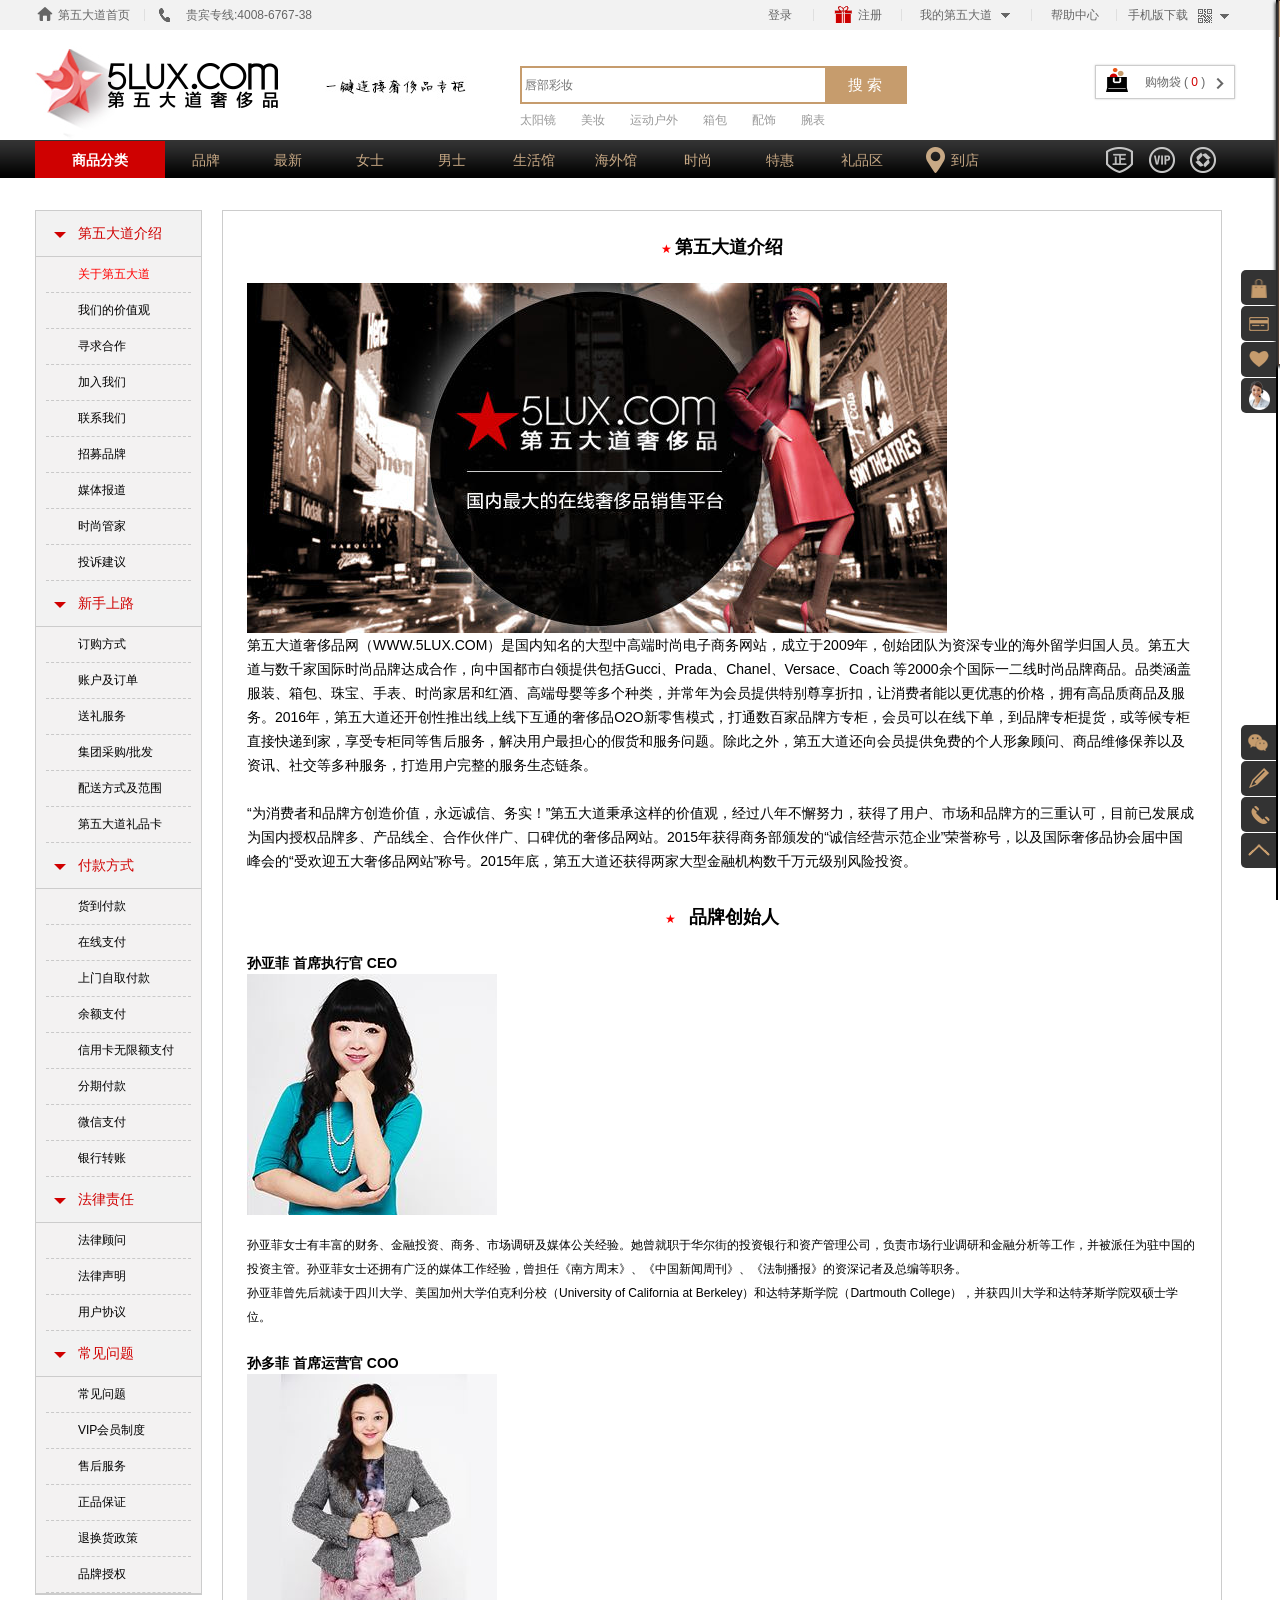
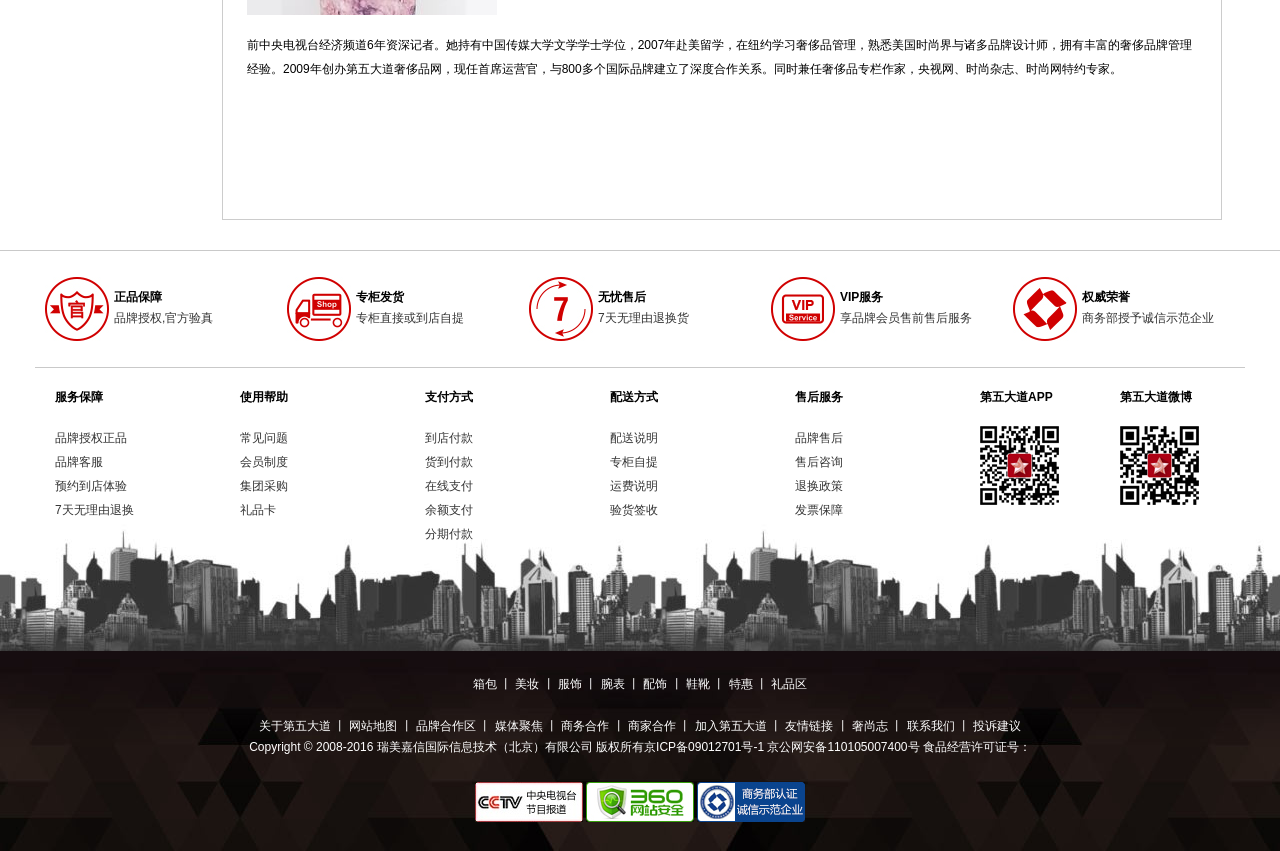
<file: views/about.html>
<!DOCTYPE html>
<html lang="en">

<head>
    <meta charset="UTF-8">
    <meta name="viewport" content="width=device-width, initial-scale=1.0">
    <meta http-equiv="X-UA-Compatible" content="ie=edge">
    <title>Document</title>
    <link rel="stylesheet" href="../css/base.css">
    <link rel="stylesheet" href="../css/about/about.css">
    <link rel="stylesheet" href="../css/right-menu.css/right-menu.css">
</head>

<body>
    <div class="head">
        <div class="head_top">
            <div class="_top_con w clearfix">
                <div class="_top_left fl">
                    <i></i>
                    <a href="./index.html">第五大道首页</a>
                    <b></b>
                </div>
                <div class="_top_tel fl">
                    <i class="fl"></i>
                    贵宾专线:4008-6767-38
                </div>
                <div class="_top_right fr">
                    <ul class="clearfix">
                        <li class="_top_login">
                            <a href="./login.html">登录</a>
                            <b></b>
                        </li>
                        <li class="_top_reg clearfix">
                            <span></span>
                            <a href="./register.html" class="fl">注册</a>
                            <b></b>
                        </li>
                        <li class="_top_pers">
                            <a href="./usercenter.html">我的第五大道</a>
                            <b></b>
                            <ul class="_pers_con">
                                <li><a href="./usercenter.html">我的订单</a></li>
                                <li><a href="./usercenter.html">我的收藏</a></li>
                                <li><a href="./usercenter.html">已购商品</a></li>
                                <li><a href="./usercenter.html">我的礼券</a></li>
                                <li><a href="./usercenter.html">我的积分</a></li>                                
                            </ul>
                        </li>
                        <li class="_top_help">
                            <a href="./about.html">帮助中心</a>
                            <b></b>
                        </li>
                        <li class="_top_phone">
                            <a href="./phone_DL.html">手机版下载</a>
                            <ul class="_phone_con">
                                <li><img src="../img/index/top_er.jpg" alt=""></li>
                                <li>扫描下载APP</li>
                                <li>立即<span>赠送50元</span></li>
                            </ul>
                        </li>
                    </ul>
                </div>
            </div>
        </div>
        <div class="head_mid">
            <div class="_mid_con w">
                <div class="_mid_logo">
                    <a href="./index.html">
                        <img src="../img/index/logo.jpg" alt="">
                    </a>
                </div>
                <div class="_mid_yijian">
                    <a href="#">
                        <img src="../img/index/yijian.jpg" alt="">
                    </a>
                </div>
                <div class="_mid_search">
                    <form action="">
                        <div class="_search clearfix">
                            <input type="text" placeholder="唇部彩妆">
                            <input type="button" value="搜&nbsp;索">
                        </div>
                        <ul class="clearfix">
                            <li>
                                <a href="#">太阳镜</a>
                            </li>
                            <li>
                                <a href="#">美妆</a>
                            </li>
                            <li>
                                <a href="#">运动户外</a>
                            </li>
                            <li>
                                <a href="#">箱包</a>
                            </li>
                            <li>
                                <a href="#">配饰</a>
                            </li>
                            <li>
                                <a href="#">腕表</a>
                            </li>
                        </ul>
                    </form>
                </div>
                <div class="_mid_car clearfix">
                    <div class="_car_t">
                        <img src="../img/index/gouwuche.png" alt="">购物袋 ( <span>0</span> )
                    </div>
                    <div class="_car_b">
                        <div class="_car_head">购物袋中的商品</div>
                        <ul>
                            <li>
                                <div class="_car_list clearfix">
                                    <div class="_list_img fl"><img src="../img/index/car_list1.jpg" alt=""></div>
                                    <div class="_list_info fl">
                                        <p>YSL圣罗兰</p>
                                        <p>black</p>
                                        <p><span>￥2378.00</span><span>x1</span>件</p>
                                    </div>
                                </div>
                            </li>
                            <li>
                                <div class="_car_list clearfix">
                                    <div class="_list_img fl"><img src="../img/index/car_list1.jpg" alt=""></div>
                                    <div class="_list_info fl">
                                        <p>YSL圣罗兰</p>
                                        <p>black</p>
                                        <p><span>￥2378.00</span><span>x1</span>件</p>
                                    </div>
                                </div>
                            </li>
                        </ul>
                        <div class="_car_foot">
                            <div class="_c_foot_f fl">
                                <p>共<span>3</span>件商品</p>
                                <p>共计</p>
                                <span>￥3855.00</span>
                            </div>
                            <div class="_c_foot_r fr">
                                <a href="./cart.html">去购物袋结算</a>
                            </div>
                        </div>
                        <div class="fffline"></div>
                    </div>
                </div>
            </div>
        </div>
        <div class="head_nav">
            <div class="_nav_con w">
                <ul class="menu clearfix">
                    <li class="active">
                        <a href="javascript:;">商品分类</a>
                        <div class="_nav_menu">
                            <ul>
                                <li>
                                    <div class="_n_m_brand">
                                        <a href="./brand.html">
                                            <span>推荐品牌</span>
                                            <i class="leftshow"></i>
                                        </a>
                                    </div>
                                    <div class="_n_m_show clearfix">
                                        <div class="showshop clearfix">
                                            <h2><a href="#">国际高端</a></h2>
                                            <div class="showbag clearfix">
                                                <a href="./spfl.html">Louis Vuitton</a>
                                                <a href="./spfl.html">Chanel</a>
                                                <a href="./spfl.html">Prada</a>
                                                <a href="./spfl.html">Fendi</a>
                                                <a href="./spfl.html">Versace</a>
                                                <a href="./spfl.html">Buberry</a>
                                                <a href="./spfl.html">Hermaes</a>
                                                <a href="./spfl.html">Dior</a>
                                                <a href="./spfl.html">Gucci</a>
                                                <a href="./spfl.html">Mont blanc</a>
                                                <a href="./spfl.html">Armani</a>
                                                <a href="./spfl.html">Calvin Klein CK</a>                                                
                                            </div>
                                        </div>
                                        <div class="showshop clearfix">
                                            <h2><a href="#">热销品牌</a></h2>
                                            <div class="showbag clearfix">
                                                <a href="#">Louis Vuitton</a>
                                                <a href="#">Chanel</a>
                                                <a href="#">Prada</a>
                                                <a href="#">Fendi</a>
                                                <a href="#">Versace</a>
                                                <a href="#">Buberry</a>
                                                <a href="#">Hermaes</a>
                                                <a href="#">Dior</a>
                                                <a href="#">Gucci</a>
                                                <a href="#">Mont blanc</a>
                                                <a href="#">Armani</a>
                                                <a href="#">Calvin Klein CK</a>                                                
                                            </div>
                                        </div>
                                        <div class="showshop clearfix">
                                            <h2><a href="#">最新品牌</a></h2>
                                            <div class="showbag clearfix">
                                                <a href="#">Louis Vuitton</a>
                                                <a href="#">Chanel</a>
                                                <a href="#">Prada</a>
                                                <a href="#">Fendi</a>
                                                <a href="#">Versace</a>
                                                <a href="#">Buberry</a>
                                                <a href="#">Hermaes</a>
                                                <a href="#">Dior</a>
                                                <a href="#">Gucci</a>
                                                <a href="#">Mont blanc</a>
                                                <a href="#">Armani</a>
                                                <a href="#">Calvin Klein CK</a>                                                
                                            </div>
                                        </div>
                                        <div class="showindex"><a href="./brand.html">进入所有品牌</a></div>
                                    </div>
                                </li>
                                <li>
                                    <div class="_n_m_brand">
                                        <a href="#">箱包</a>
                                        <i class="leftshow"></i>
                                    </div>
                                    <div class="_n_m_show clearfix">
                                        <div class="showshop clearfix">
                                            <h2><a href="#">箱包</a></h2>
                                            <div class="showbag clearfix">
                                                <a href="#">Louis Vuitton</a>
                                                <a href="#">Chanel</a>
                                                <a href="#">Prada</a>
                                                <a href="#">Fendi</a>
                                                <a href="#">Versace</a>
                                                <a href="#">Buberry</a>
                                                <a href="#">Hermaes</a>
                                                <a href="#">Dior</a>
                                                <a href="#">Gucci</a>
                                                <a href="#">Mont blanc</a>
                                                <a href="#">Armani</a>
                                                <a href="#">Calvin Klein CK</a>                                                
                                            </div>
                                        </div>
                                        <div class="showshop clearfix">
                                            <h2><a href="#">推荐品牌</a></h2>
                                            <div class="showbag clearfix">
                                                <a href="#">Louis Vuitton</a>
                                                <a href="#">Chanel</a>
                                                <a href="#">Prada</a>
                                                <a href="#">Fendi</a>
                                                <a href="#">Versace</a>
                                                <a href="#">Buberry</a>
                                                <a href="#">Hermaes</a>
                                                <a href="#">Dior</a>
                                                <a href="#">Gucci</a>
                                                <a href="#">Mont blanc</a>
                                                <a href="#">Armani</a>
                                                <a href="#">Calvin Klein CK</a>                                                
                                            </div>
                                        </div>
                                        <div class="showshop clearfix">
                                            <h2><a href="#">最新品牌</a></h2>
                                            <div class="showbag clearfix">
                                                <a href="#">Louis Vuitton</a>
                                                <a href="#">Chanel</a>
                                                <a href="#">Prada</a>
                                                <a href="#">Fendi</a>
                                                <a href="#">Versace</a>
                                                <a href="#">Buberry</a>
                                                <a href="#">Hermaes</a>
                                                <a href="#">Dior</a>
                                                <a href="#">Gucci</a>
                                                <a href="#">Mont blanc</a>
                                                <a href="#">Armani</a>
                                                <a href="#">Calvin Klein CK</a>                                                
                                            </div>
                                        </div>
                                        <div class="showindex"><a href="./brand.html">进入所有品牌</a></div>
                                    </div>
                                </li>
                                <li>
                                    <div class="_n_m_brand">
                                        <a href="#">美妆</a>
                                        <i class="leftshow"></i>
                                    </div>
                                    <div class="_n_m_show clearfix">
                                        <div class="showshop clearfix">
                                            <h2><a href="#">护肤</a></h2>
                                            <div class="showbag clearfix">
                                                <a href="#">Louis Vuitton</a>
                                                <a href="#">Chanel</a>
                                                <a href="#">Prada</a>
                                                <a href="#">Fendi</a>
                                                <a href="#">Versace</a>
                                                <a href="#">Buberry</a>
                                                <a href="#">Hermaes</a>
                                                <a href="#">Dior</a>
                                                <a href="#">Gucci</a>
                                                <a href="#">Mont blanc</a>
                                                <a href="#">Armani</a>
                                                <a href="#">Calvin Klein CK</a>                                                
                                            </div>
                                        </div>
                                        <div class="showshop clearfix">
                                            <h2><a href="#">热销品牌</a></h2>
                                            <div class="showbag clearfix">
                                                <a href="#">Louis Vuitton</a>
                                                <a href="#">Chanel</a>
                                                <a href="#">Prada</a>
                                                <a href="#">Fendi</a>
                                                <a href="#">Versace</a>
                                                <a href="#">Buberry</a>
                                                <a href="#">Hermaes</a>
                                                <a href="#">Dior</a>
                                                <a href="#">Gucci</a>
                                                <a href="#">Mont blanc</a>
                                                <a href="#">Armani</a>
                                                <a href="#">Calvin Klein CK</a>                                                
                                            </div>
                                        </div>
                                        <div class="showshop clearfix">
                                            <h2><a href="#">最新品牌</a></h2>
                                            <div class="showbag clearfix">
                                                <a href="#">Louis Vuitton</a>
                                                <a href="#">Chanel</a>
                                                <a href="#">Prada</a>
                                                <a href="#">Fendi</a>
                                                <a href="#">Versace</a>
                                                <a href="#">Buberry</a>
                                                <a href="#">Hermaes</a>
                                                <a href="#">Dior</a>
                                                <a href="#">Gucci</a>
                                                <a href="#">Mont blanc</a>
                                                <a href="#">Armani</a>
                                                <a href="#">Calvin Klein CK</a>                                                
                                            </div>
                                        </div>
                                        <div class="showindex"><a href="./brand.html">进入所有品牌</a></div>
                                    </div>
                                </li>
                                <li>
                                    <div class="_n_m_brand">
                                        <a href="#">服装</a>
                                        <i class="leftshow"></i>
                                    </div>
                                    <div class="_n_m_show clearfix">
                                        <div class="showshop clearfix">
                                            <h2><a href="#">上装</a></h2>
                                            <div class="showbag clearfix">
                                                <a href="#">Louis Vuitton</a>
                                                <a href="#">Chanel</a>
                                                <a href="#">Prada</a>
                                                <a href="#">Fendi</a>
                                                <a href="#">Versace</a>
                                                <a href="#">Buberry</a>
                                                <a href="#">Hermaes</a>
                                                <a href="#">Dior</a>
                                                <a href="#">Gucci</a>
                                                <a href="#">Mont blanc</a>
                                                <a href="#">Armani</a>
                                                <a href="#">Calvin Klein CK</a>                                                
                                            </div>
                                        </div>
                                        <div class="showshop clearfix">
                                            <h2><a href="#">热销品牌</a></h2>
                                            <div class="showbag clearfix">
                                                <a href="#">Louis Vuitton</a>
                                                <a href="#">Chanel</a>
                                                <a href="#">Prada</a>
                                                <a href="#">Fendi</a>
                                                <a href="#">Versace</a>
                                                <a href="#">Buberry</a>
                                                <a href="#">Hermaes</a>
                                                <a href="#">Dior</a>
                                                <a href="#">Gucci</a>
                                                <a href="#">Mont blanc</a>
                                                <a href="#">Armani</a>
                                                <a href="#">Calvin Klein CK</a>                                                
                                            </div>
                                        </div>
                                        <div class="showshop clearfix">
                                            <h2><a href="#">最新品牌</a></h2>
                                            <div class="showbag clearfix">
                                                <a href="#">Louis Vuitton</a>
                                                <a href="#">Chanel</a>
                                                <a href="#">Prada</a>
                                                <a href="#">Fendi</a>
                                                <a href="#">Versace</a>
                                                <a href="#">Buberry</a>
                                                <a href="#">Hermaes</a>
                                                <a href="#">Dior</a>
                                                <a href="#">Gucci</a>
                                                <a href="#">Mont blanc</a>
                                                <a href="#">Armani</a>
                                                <a href="#">Calvin Klein CK</a>                                                
                                            </div>
                                        </div>
                                        <div class="showindex"><a href="#">进入所有品牌</a></div>
                                    </div>
                                </li>
                                <li>
                                    <div class="_n_m_brand">
                                        <a href="#">腕表</a>
                                        <i class="leftshow"></i>
                                    </div>
                                    <div class="_n_m_show clearfix">
                                        <div class="showshop clearfix">
                                            <h2><a href="#">腕表</a></h2>
                                            <div class="showbag clearfix">
                                                <a href="#">Louis Vuitton</a>
                                                <a href="#">Chanel</a>
                                                <a href="#">Prada</a>
                                                <a href="#">Fendi</a>
                                                <a href="#">Versace</a>
                                                <a href="#">Buberry</a>
                                                <a href="#">Hermaes</a>
                                                <a href="#">Dior</a>
                                                <a href="#">Gucci</a>
                                                <a href="#">Mont blanc</a>
                                                <a href="#">Armani</a>
                                                <a href="#">Calvin Klein CK</a>                                                
                                            </div>
                                        </div>
                                        <div class="showshop clearfix">
                                            <h2><a href="#">热销品牌</a></h2>
                                            <div class="showbag clearfix">
                                                <a href="#">Louis Vuitton</a>
                                                <a href="#">Chanel</a>
                                                <a href="#">Prada</a>
                                                <a href="#">Fendi</a>
                                                <a href="#">Versace</a>
                                                <a href="#">Buberry</a>
                                                <a href="#">Hermaes</a>
                                                <a href="#">Dior</a>
                                                <a href="#">Gucci</a>
                                                <a href="#">Mont blanc</a>
                                                <a href="#">Armani</a>
                                                <a href="#">Calvin Klein CK</a>                                                
                                            </div>
                                        </div>
                                        <div class="showshop clearfix">
                                            <h2><a href="#">最新品牌</a></h2>
                                            <div class="showbag clearfix">
                                                <a href="#">Louis Vuitton</a>
                                                <a href="#">Chanel</a>
                                                <a href="#">Prada</a>
                                                <a href="#">Fendi</a>
                                                <a href="#">Versace</a>
                                                <a href="#">Buberry</a>
                                                <a href="#">Hermaes</a>
                                                <a href="#">Dior</a>
                                                <a href="#">Gucci</a>
                                                <a href="#">Mont blanc</a>
                                                <a href="#">Armani</a>
                                                <a href="#">Calvin Klein CK</a>                                                
                                            </div>
                                        </div>
                                        <div class="showindex"><a href="#">进入所有品牌</a></div>
                                    </div>
                                </li>
                                <li>
                                    <div class="_n_m_brand">
                                        <a href="#">配饰</a>
                                        <i class="leftshow"></i>
                                    </div>
                                    <div class="_n_m_show clearfix">
                                        <div class="showshop clearfix">
                                            <h2><a href="#">配饰</a></h2>
                                            <div class="showbag clearfix">
                                                <a href="#">Louis Vuitton</a>
                                                <a href="#">Chanel</a>
                                                <a href="#">Prada</a>
                                                <a href="#">Fendi</a>
                                                <a href="#">Versace</a>
                                                <a href="#">Buberry</a>
                                                <a href="#">Hermaes</a>
                                                <a href="#">Dior</a>
                                                <a href="#">Gucci</a>
                                                <a href="#">Mont blanc</a>
                                                <a href="#">Armani</a>
                                                <a href="#">Calvin Klein CK</a>                                                
                                            </div>
                                        </div>
                                        <div class="showshop clearfix">
                                            <h2><a href="#">热销品牌</a></h2>
                                            <div class="showbag clearfix">
                                                <a href="#">Louis Vuitton</a>
                                                <a href="#">Chanel</a>
                                                <a href="#">Prada</a>
                                                <a href="#">Fendi</a>
                                                <a href="#">Versace</a>
                                                <a href="#">Buberry</a>
                                                <a href="#">Hermaes</a>
                                                <a href="#">Dior</a>
                                                <a href="#">Gucci</a>
                                                <a href="#">Mont blanc</a>
                                                <a href="#">Armani</a>
                                                <a href="#">Calvin Klein CK</a>                                                
                                            </div>
                                        </div>
                                        <div class="showshop clearfix">
                                            <h2><a href="#">最新品牌</a></h2>
                                            <div class="showbag clearfix">
                                                <a href="#">Louis Vuitton</a>
                                                <a href="#">Chanel</a>
                                                <a href="#">Prada</a>
                                                <a href="#">Fendi</a>
                                                <a href="#">Versace</a>
                                                <a href="#">Buberry</a>
                                                <a href="#">Hermaes</a>
                                                <a href="#">Dior</a>
                                                <a href="#">Gucci</a>
                                                <a href="#">Mont blanc</a>
                                                <a href="#">Armani</a>
                                                <a href="#">Calvin Klein CK</a>                                                
                                            </div>
                                        </div>
                                        <div class="showindex"><a href="#">进入所有品牌</a></div>
                                    </div>
                                </li>
                                <li>
                                    <div class="_n_m_brand">
                                        <a href="#">鞋靴</a>
                                        <i class="leftshow"></i>
                                    </div>
                                    <div class="_n_m_show clearfix">
                                        <div class="showshop clearfix">
                                            <h2><a href="#">女士鞋靴</a></h2>
                                            <div class="showbag clearfix">
                                                <a href="#">Louis Vuitton</a>
                                                <a href="#">Chanel</a>
                                                <a href="#">Prada</a>
                                                <a href="#">Fendi</a>
                                                <a href="#">Versace</a>
                                                <a href="#">Buberry</a>
                                                <a href="#">Hermaes</a>
                                                <a href="#">Dior</a>
                                                <a href="#">Gucci</a>
                                                <a href="#">Mont blanc</a>
                                                <a href="#">Armani</a>
                                                <a href="#">Calvin Klein CK</a>                                                
                                            </div>
                                        </div>
                                        <div class="showshop clearfix">
                                            <h2><a href="#">热销品牌</a></h2>
                                            <div class="showbag clearfix">
                                                <a href="#">Louis Vuitton</a>
                                                <a href="#">Chanel</a>
                                                <a href="#">Prada</a>
                                                <a href="#">Fendi</a>
                                                <a href="#">Versace</a>
                                                <a href="#">Buberry</a>
                                                <a href="#">Hermaes</a>
                                                <a href="#">Dior</a>
                                                <a href="#">Gucci</a>
                                                <a href="#">Mont blanc</a>
                                                <a href="#">Armani</a>
                                                <a href="#">Calvin Klein CK</a>                                                
                                            </div>
                                        </div>
                                        <div class="showshop clearfix">
                                            <h2><a href="#">最新品牌</a></h2>
                                            <div class="showbag clearfix">
                                                <a href="#">Louis Vuitton</a>
                                                <a href="#">Chanel</a>
                                                <a href="#">Prada</a>
                                                <a href="#">Fendi</a>
                                                <a href="#">Versace</a>
                                                <a href="#">Buberry</a>
                                                <a href="#">Hermaes</a>
                                                <a href="#">Dior</a>
                                                <a href="#">Gucci</a>
                                                <a href="#">Mont blanc</a>
                                                <a href="#">Armani</a>
                                                <a href="#">Calvin Klein CK</a>                                                
                                            </div>
                                        </div>
                                        <div class="showindex"><a href="#">进入所有品牌</a></div>
                                    </div>
                                </li>
                                <li>
                                    <div class="_n_m_brand">
                                        <a href="#">母婴</a>
                                        <i class="leftshow"></i>
                                    </div>
                                    <div class="_n_m_show clearfix">
                                        <div class="showshop clearfix">
                                            <h2><a href="#">哺育喂养</a></h2>
                                            <div class="showbag clearfix">
                                                <a href="#">Louis Vuitton</a>
                                                <a href="#">Chanel</a>
                                                <a href="#">Prada</a>
                                                <a href="#">Fendi</a>
                                                <a href="#">Versace</a>
                                                <a href="#">Buberry</a>
                                                <a href="#">Hermaes</a>
                                                <a href="#">Dior</a>
                                                <a href="#">Gucci</a>
                                                <a href="#">Mont blanc</a>
                                                <a href="#">Armani</a>
                                                <a href="#">Calvin Klein CK</a>                                                
                                            </div>
                                        </div>
                                        <div class="showshop clearfix">
                                            <h2><a href="#">热销品牌</a></h2>
                                            <div class="showbag clearfix">
                                                <a href="#">Louis Vuitton</a>
                                                <a href="#">Chanel</a>
                                                <a href="#">Prada</a>
                                                <a href="#">Fendi</a>
                                                <a href="#">Versace</a>
                                                <a href="#">Buberry</a>
                                                <a href="#">Hermaes</a>
                                                <a href="#">Dior</a>
                                                <a href="#">Gucci</a>
                                                <a href="#">Mont blanc</a>
                                                <a href="#">Armani</a>
                                                <a href="#">Calvin Klein CK</a>                                                
                                            </div>
                                        </div>
                                        <div class="showshop clearfix">
                                            <h2><a href="#">最新品牌</a></h2>
                                            <div class="showbag clearfix">
                                                <a href="#">Louis Vuitton</a>
                                                <a href="#">Chanel</a>
                                                <a href="#">Prada</a>
                                                <a href="#">Fendi</a>
                                                <a href="#">Versace</a>
                                                <a href="#">Buberry</a>
                                                <a href="#">Hermaes</a>
                                                <a href="#">Dior</a>
                                                <a href="#">Gucci</a>
                                                <a href="#">Mont blanc</a>
                                                <a href="#">Armani</a>
                                                <a href="#">Calvin Klein CK</a>                                                
                                            </div>
                                        </div>
                                        <div class="showshop clearfix">
                                            <h2><a href="#">哺育喂养</a></h2>
                                            <div class="showbag clearfix">
                                                <a href="#">Louis Vuitton</a>
                                                <a href="#">Chanel</a>
                                                <a href="#">Prada</a>
                                                <a href="#">Fendi</a>
                                                <a href="#">Versace</a>
                                                <a href="#">Buberry</a>
                                                <a href="#">Hermaes</a>
                                                <a href="#">Dior</a>
                                                <a href="#">Gucci</a>
                                                <a href="#">Mont blanc</a>
                                                <a href="#">Armani</a>
                                                <a href="#">Calvin Klein CK</a>                                                
                                            </div>
                                        </div>
                                        <div class="showshop clearfix">
                                            <h2><a href="#">热销品牌</a></h2>
                                            <div class="showbag clearfix">
                                                <a href="#">Louis Vuitton</a>
                                                <a href="#">Chanel</a>
                                                <a href="#">Prada</a>
                                                <a href="#">Fendi</a>
                                                <a href="#">Versace</a>
                                                <a href="#">Buberry</a>
                                                <a href="#">Hermaes</a>
                                                <a href="#">Dior</a>
                                                <a href="#">Gucci</a>
                                                <a href="#">Mont blanc</a>
                                                <a href="#">Armani</a>
                                                <a href="#">Calvin Klein CK</a>                                                
                                            </div>
                                        </div>
                                        <div class="showshop clearfix">
                                            <h2><a href="#">最新品牌</a></h2>
                                            <div class="showbag clearfix">
                                                <a href="#">Louis Vuitton</a>
                                                <a href="#">Chanel</a>
                                                <a href="#">Prada</a>
                                                <a href="#">Fendi</a>
                                                <a href="#">Versace</a>
                                                <a href="#">Buberry</a>
                                                <a href="#">Hermaes</a>
                                                <a href="#">Dior</a>
                                                <a href="#">Gucci</a>
                                                <a href="#">Mont blanc</a>
                                                <a href="#">Armani</a>
                                                <a href="#">Calvin Klein CK</a>                                                
                                            </div>
                                        </div>
                                        <div class="showindex"><a href="#">进入所有品牌</a></div>
                                    </div>
                                </li>
                                <li>
                                    <div class="_n_m_brand">
                                        <a href="#">美酒</a>
                                        <i class="leftshow"></i>
                                    </div>
                                    <div class="_n_m_show clearfix">
                                        <div class="showshop clearfix">
                                            <h2><a href="#">美酒</a></h2>
                                            <div class="showbag clearfix">
                                                <a href="#">Louis Vuitton</a>
                                                <a href="#">Chanel</a>
                                                <a href="#">Prada</a>
                                                <a href="#">Fendi</a>
                                                <a href="#">Versace</a>
                                                <a href="#">Buberry</a>
                                                <a href="#">Hermaes</a>
                                                <a href="#">Dior</a>
                                                <a href="#">Gucci</a>
                                                <a href="#">Mont blanc</a>
                                                <a href="#">Armani</a>
                                                <a href="#">Calvin Klein CK</a>                                                
                                            </div>
                                        </div>
                                        <div class="showshop clearfix">
                                            <h2><a href="#">热销品牌</a></h2>
                                            <div class="showbag clearfix">
                                                <a href="#">Louis Vuitton</a>
                                                <a href="#">Chanel</a>
                                                <a href="#">Prada</a>
                                                <a href="#">Fendi</a>
                                                <a href="#">Versace</a>
                                                <a href="#">Buberry</a>
                                                <a href="#">Hermaes</a>
                                                <a href="#">Dior</a>
                                                <a href="#">Gucci</a>
                                                <a href="#">Mont blanc</a>
                                                <a href="#">Armani</a>
                                                <a href="#">Calvin Klein CK</a>                                                
                                            </div>
                                        </div>
                                        <div class="showshop clearfix">
                                            <h2><a href="#">最新品牌</a></h2>
                                            <div class="showbag clearfix">
                                                <a href="#">Louis Vuitton</a>
                                                <a href="#">Chanel</a>
                                                <a href="#">Prada</a>
                                                <a href="#">Fendi</a>
                                                <a href="#">Versace</a>
                                                <a href="#">Buberry</a>
                                                <a href="#">Hermaes</a>
                                                <a href="#">Dior</a>
                                                <a href="#">Gucci</a>
                                                <a href="#">Mont blanc</a>
                                                <a href="#">Armani</a>
                                                <a href="#">Calvin Klein CK</a>                                                
                                            </div>
                                        </div>
                                        <div class="showindex"><a href="#">进入所有品牌</a></div>
                                    </div>
                                </li>
                                <li>
                                    <div class="_n_m_brand">
                                        <a href="#">美食</a>
                                        <i class="leftshow"></i>
                                    </div>
                                    <div class="_n_m_show clearfix">
                                        <div class="showshop clearfix">
                                            <h2><a href="#">美食</a></h2>
                                            <div class="showbag clearfix">
                                                <a href="#">Louis Vuitton</a>
                                                <a href="#">Chanel</a>
                                                <a href="#">Prada</a>
                                                <a href="#">Fendi</a>
                                                <a href="#">Versace</a>
                                                <a href="#">Buberry</a>
                                                <a href="#">Hermaes</a>
                                                <a href="#">Dior</a>
                                                <a href="#">Gucci</a>
                                                <a href="#">Mont blanc</a>
                                                <a href="#">Armani</a>
                                                <a href="#">Calvin Klein CK</a>                                                
                                            </div>
                                        </div>
                                        <div class="showshop clearfix">
                                            <h2><a href="#">热销品牌</a></h2>
                                            <div class="showbag clearfix">
                                                <a href="#">Louis Vuitton</a>
                                                <a href="#">Chanel</a>
                                                <a href="#">Prada</a>
                                                <a href="#">Fendi</a>
                                                <a href="#">Versace</a>
                                                <a href="#">Buberry</a>
                                                <a href="#">Hermaes</a>
                                                <a href="#">Dior</a>
                                                <a href="#">Gucci</a>
                                                <a href="#">Mont blanc</a>
                                                <a href="#">Armani</a>
                                                <a href="#">Calvin Klein CK</a>                                                
                                            </div>
                                        </div>
                                        <div class="showshop clearfix">
                                            <h2><a href="#">最新品牌</a></h2>
                                            <div class="showbag clearfix">
                                                <a href="#">Louis Vuitton</a>
                                                <a href="#">Chanel</a>
                                                <a href="#">Prada</a>
                                                <a href="#">Fendi</a>
                                                <a href="#">Versace</a>
                                                <a href="#">Buberry</a>
                                                <a href="#">Hermaes</a>
                                                <a href="#">Dior</a>
                                                <a href="#">Gucci</a>
                                                <a href="#">Mont blanc</a>
                                                <a href="#">Armani</a>
                                                <a href="#">Calvin Klein CK</a>                                                
                                            </div>
                                        </div>
                                        <div class="showindex"><a href="#">进入所有品牌</a></div>
                                    </div>
                                </li>
                                <li>
                                    <div class="_n_m_brand">
                                        <a href="#">家居</a>
                                        <i class="leftshow"></i>
                                    </div>
                                    <div class="_n_m_show clearfix">
                                        <div class="showshop clearfix">
                                            <h2><a href="#">家居</a></h2>
                                            <div class="showbag clearfix">
                                                <a href="#">Louis Vuitton</a>
                                                <a href="#">Chanel</a>
                                                <a href="#">Prada</a>
                                                <a href="#">Fendi</a>
                                                <a href="#">Versace</a>
                                                <a href="#">Buberry</a>
                                                <a href="#">Hermaes</a>
                                                <a href="#">Dior</a>
                                                <a href="#">Gucci</a>
                                                <a href="#">Mont blanc</a>
                                                <a href="#">Armani</a>
                                                <a href="#">Calvin Klein CK</a>                                                
                                            </div>
                                        </div>
                                        <div class="showshop clearfix">
                                            <h2><a href="#">热销品牌</a></h2>
                                            <div class="showbag clearfix">
                                                <a href="#">Louis Vuitton</a>
                                                <a href="#">Chanel</a>
                                                <a href="#">Prada</a>
                                                <a href="#">Fendi</a>
                                                <a href="#">Versace</a>
                                                <a href="#">Buberry</a>
                                                <a href="#">Hermaes</a>
                                                <a href="#">Dior</a>
                                                <a href="#">Gucci</a>
                                                <a href="#">Mont blanc</a>
                                                <a href="#">Armani</a>
                                                <a href="#">Calvin Klein CK</a>                                                
                                            </div>
                                        </div>
                                        <div class="showshop clearfix">
                                            <h2><a href="#">最新品牌</a></h2>
                                            <div class="showbag clearfix">
                                                <a href="#">Louis Vuitton</a>
                                                <a href="#">Chanel</a>
                                                <a href="#">Prada</a>
                                                <a href="#">Fendi</a>
                                                <a href="#">Versace</a>
                                                <a href="#">Buberry</a>
                                                <a href="#">Hermaes</a>
                                                <a href="#">Dior</a>
                                                <a href="#">Gucci</a>
                                                <a href="#">Mont blanc</a>
                                                <a href="#">Armani</a>
                                                <a href="#">Calvin Klein CK</a>                                                
                                            </div>
                                        </div>
                                        <div class="showindex"><a href="#">进入所有品牌</a></div>
                                    </div>
                                </li>
                                <li>
                                    <div class="_n_m_brand">
                                        <a href="#">电子</a>
                                        <i class="leftshow"></i>
                                    </div>
                                    <div class="_n_m_show clearfix">
                                        <div class="showshop clearfix">
                                            <h2><a href="#">电子</a></h2>
                                            <div class="showbag clearfix">
                                                <a href="#">Louis Vuitton</a>
                                                <a href="#">Chanel</a>
                                                <a href="#">Prada</a>
                                                <a href="#">Fendi</a>
                                                <a href="#">Versace</a>
                                                <a href="#">Buberry</a>
                                                <a href="#">Hermaes</a>
                                                <a href="#">Dior</a>
                                                <a href="#">Gucci</a>
                                                <a href="#">Mont blanc</a>
                                                <a href="#">Armani</a>
                                                <a href="#">Calvin Klein CK</a>                                                
                                            </div>
                                        </div>
                                        <div class="showshop clearfix">
                                            <h2><a href="#">热销品牌</a></h2>
                                            <div class="showbag clearfix">
                                                <a href="#">Louis Vuitton</a>
                                                <a href="#">Chanel</a>
                                                <a href="#">Prada</a>
                                                <a href="#">Fendi</a>
                                                <a href="#">Versace</a>
                                                <a href="#">Buberry</a>
                                                <a href="#">Hermaes</a>
                                                <a href="#">Dior</a>
                                                <a href="#">Gucci</a>
                                                <a href="#">Mont blanc</a>
                                                <a href="#">Armani</a>
                                                <a href="#">Calvin Klein CK</a>                                                
                                            </div>
                                        </div>
                                        <div class="showshop clearfix">
                                            <h2><a href="#">最新品牌</a></h2>
                                            <div class="showbag clearfix">
                                                <a href="#">Louis Vuitton</a>
                                                <a href="#">Chanel</a>
                                                <a href="#">Prada</a>
                                                <a href="#">Fendi</a>
                                                <a href="#">Versace</a>
                                                <a href="#">Buberry</a>
                                                <a href="#">Hermaes</a>
                                                <a href="#">Dior</a>
                                                <a href="#">Gucci</a>
                                                <a href="#">Mont blanc</a>
                                                <a href="#">Armani</a>
                                                <a href="#">Calvin Klein CK</a>                                                
                                            </div>
                                        </div>
                                        <div class="showindex"><a href="#">进入所有品牌</a></div>
                                    </div>
                                </li>
                                <li>
                                    <div class="_n_m_brand">
                                        <a href="#">
                                            <span>办公</span>
                                            <i class="leftshow"></i>
                                        </a>
                                    </div>
                                    <div class="_n_m_show clearfix">
                                        <div class="showshop clearfix">
                                            <h2><a href="#">办公</a></h2>
                                            <div class="showbag clearfix">
                                                <a href="#">Louis Vuitton</a>
                                                <a href="#">Chanel</a>
                                                <a href="#">Prada</a>
                                                <a href="#">Fendi</a>
                                                <a href="#">Versace</a>
                                                <a href="#">Buberry</a>
                                                <a href="#">Hermaes</a>
                                                <a href="#">Dior</a>
                                                <a href="#">Gucci</a>
                                                <a href="#">Mont blanc</a>
                                                <a href="#">Armani</a>
                                                <a href="#">Calvin Klein CK</a>                                                
                                            </div>
                                        </div>
                                        <div class="showshop clearfix">
                                            <h2><a href="#">热销品牌</a></h2>
                                            <div class="showbag clearfix">
                                                <a href="#">Louis Vuitton</a>
                                                <a href="#">Chanel</a>
                                                <a href="#">Prada</a>
                                                <a href="#">Fendi</a>
                                                <a href="#">Versace</a>
                                                <a href="#">Buberry</a>
                                                <a href="#">Hermaes</a>
                                                <a href="#">Dior</a>
                                                <a href="#">Gucci</a>
                                                <a href="#">Mont blanc</a>
                                                <a href="#">Armani</a>
                                                <a href="#">Calvin Klein CK</a>                                                
                                            </div>
                                        </div>
                                        <div class="showshop clearfix">
                                            <h2><a href="#">最新品牌</a></h2>
                                            <div class="showbag clearfix">
                                                <a href="#">Louis Vuitton</a>
                                                <a href="#">Chanel</a>
                                                <a href="#">Prada</a>
                                                <a href="#">Fendi</a>
                                                <a href="#">Versace</a>
                                                <a href="#">Buberry</a>
                                                <a href="#">Hermaes</a>
                                                <a href="#">Dior</a>
                                                <a href="#">Gucci</a>
                                                <a href="#">Mont blanc</a>
                                                <a href="#">Armani</a>
                                                <a href="#">Calvin Klein CK</a>                                                
                                            </div>
                                        </div>
                                        <div class="showindex"><a href="#">进入所有品牌</a></div>
                                    </div>
                                </li>
                                <li>
                                    <div class="_n_m_brand">
                                        <a href="#">礼品</a>
                                        <i class="leftshow"></i>
                                    </div>
                                    <div class="_n_m_show clearfix">
                                        <div class="showshop clearfix">
                                            <h2><a href="#">礼品</a></h2>
                                            <div class="showbag clearfix">
                                                <a href="#">Louis Vuitton</a>
                                                <a href="#">Chanel</a>
                                                <a href="#">Prada</a>
                                                <a href="#">Fendi</a>
                                                <a href="#">Versace</a>
                                                <a href="#">Buberry</a>
                                                <a href="#">Hermaes</a>
                                                <a href="#">Dior</a>
                                                <a href="#">Gucci</a>
                                                <a href="#">Mont blanc</a>
                                                <a href="#">Armani</a>
                                                <a href="#">Calvin Klein CK</a>                                                
                                            </div>
                                        </div>
                                        <div class="showshop clearfix">
                                            <h2><a href="#">热销品牌</a></h2>
                                            <div class="showbag clearfix">
                                                <a href="#">Louis Vuitton</a>
                                                <a href="#">Chanel</a>
                                                <a href="#">Prada</a>
                                                <a href="#">Fendi</a>
                                                <a href="#">Versace</a>
                                                <a href="#">Buberry</a>
                                                <a href="#">Hermaes</a>
                                                <a href="#">Dior</a>
                                                <a href="#">Gucci</a>
                                                <a href="#">Mont blanc</a>
                                                <a href="#">Armani</a>
                                                <a href="#">Calvin Klein CK</a>                                                
                                            </div>
                                        </div>
                                        <div class="showshop clearfix">
                                            <h2><a href="#">最新品牌</a></h2>
                                            <div class="showbag clearfix">
                                                <a href="#">Louis Vuitton</a>
                                                <a href="#">Chanel</a>
                                                <a href="#">Prada</a>
                                                <a href="#">Fendi</a>
                                                <a href="#">Versace</a>
                                                <a href="#">Buberry</a>
                                                <a href="#">Hermaes</a>
                                                <a href="#">Dior</a>
                                                <a href="#">Gucci</a>
                                                <a href="#">Mont blanc</a>
                                                <a href="#">Armani</a>
                                                <a href="#">Calvin Klein CK</a>                                                
                                            </div>
                                        </div>
                                        <div class="showindex"><a href="#">进入所有品牌</a></div>
                                    </div>
                                </li>
                                <li>
                                    <div class="_n_m_brand">
                                        <a href="#">海外馆</a>
                                        <i class="leftshow"></i>
                                    </div>
                                    <div class="_n_m_show clearfix">
                                        <div class="showshop clearfix">
                                            <h2><a href="#">巴黎直发</a></h2>
                                            <div class="showbag clearfix">
                                                <a href="#">Louis Vuitton</a>
                                                <a href="#">Chanel</a>
                                                <a href="#">Prada</a>
                                                <a href="#">Fendi</a>
                                                <a href="#">Versace</a>
                                                <a href="#">Buberry</a>
                                                <a href="#">Hermaes</a>
                                                <a href="#">Dior</a>
                                                <a href="#">Gucci</a>
                                                <a href="#">Mont blanc</a>
                                                <a href="#">Armani</a>
                                                <a href="#">Calvin Klein CK</a>                                                
                                            </div>
                                        </div>
                                        <div class="showshop clearfix">
                                            <h2><a href="#">热销品牌</a></h2>
                                            <div class="showbag clearfix">
                                                <a href="#">Louis Vuitton</a>
                                                <a href="#">Chanel</a>
                                                <a href="#">Prada</a>
                                                <a href="#">Fendi</a>
                                                <a href="#">Versace</a>
                                                <a href="#">Buberry</a>
                                                <a href="#">Hermaes</a>
                                                <a href="#">Dior</a>
                                                <a href="#">Gucci</a>
                                                <a href="#">Mont blanc</a>
                                                <a href="#">Armani</a>
                                                <a href="#">Calvin Klein CK</a>                                                
                                            </div>
                                        </div>
                                        <div class="showshop clearfix">
                                            <h2><a href="#">最新品牌</a></h2>
                                            <div class="showbag clearfix">
                                                <a href="#">Louis Vuitton</a>
                                                <a href="#">Chanel</a>
                                                <a href="#">Prada</a>
                                                <a href="#">Fendi</a>
                                                <a href="#">Versace</a>
                                                <a href="#">Buberry</a>
                                                <a href="#">Hermaes</a>
                                                <a href="#">Dior</a>
                                                <a href="#">Gucci</a>
                                                <a href="#">Mont blanc</a>
                                                <a href="#">Armani</a>
                                                <a href="#">Calvin Klein CK</a>                                                
                                            </div>
                                        </div>
                                        <div class="showindex"><a href="#">进入所有品牌</a></div>
                                    </div>
                                </li>
                            </ul>
                        </div>
                    </li>
                    <li>
                        <a href="./brand.html">品牌</a>
                    </li>
                    <li>
                        <a href="./new.html">最新</a>
                    </li>
                    <li>
                        <a href="./nv&nan&shenghuo&lipin.html">女士</a>
                    </li>
                    <li>
                        <a href="./nv&nan&shenghuo&lipin.html">男士</a>
                    </li>
                    <li>
                        <a href="./nv&nan&shenghuo&lipin.html">生活馆</a>
                    </li>
                    <li>
                        <a href="./productes.html">海外馆</a>
                    </li>
                    <li>
                        <a href="./fashion.html">时尚</a>
                    </li>
                    <li>
                        <a href="#">特惠</a>
                    </li>
                    <li>
                        <a href="./nv&nan&shenghuo&lipin.html">礼品区</a>
                    </li>
                    <li>
                        <a href="./list.html"><i></i><span>到店</span></a>
                    </li>
                </ul>
                <ul class="_nav_icon">
                    <li>
                        <div class="_icon_con">
                            <a href="./about.html" class="clearfix">
                                <span class="_icon_fi"></span>
                                <b>品牌授权,官方验真</b>
                            </a>
                        </div>
                    </li>
                    <li>
                        <div class="_icon_con">
                            <a href="./about.html" class="clearfix">
                                <span class="_icon_se"></span>
                                <b>尊享品牌会员服务</b>
                            </a>
                        </div>
                    </li>
                    <li>
                        <div class="_icon_con">
                            <a href="./about.html" class="clearfix">
                                <span class="_icon_th"></span>
                                <b>商务部诚信示范企业</b>
                            </a>
                        </div>
                    </li>
                </ul>
            </div>
        </div>
    </div>
    <div class="clearfix question_and_help">
        <div class="guidecenter_left">
            <ul class="guidecenter_title">
                <li class="clearfix">
                    <i></i>
                    <a href="javascript:;">第五大道介绍</a>
                </li>
            </ul>
            <ul class="guidecenter_items">
                <li><a href="javascript:;" class="checkon">关于第五大道</a></li>
                <li><a href="javascript:;">我们的价值观</a></li>
                <li><a href="javascript:;">寻求合作</a></li>
                <li><a href="javascript:;">加入我们</a></li>
                <li><a href="javascript:;">联系我们</a></li>
                <li><a href="javascript:;">招募品牌</a></li>
                <li><a href="javascript:;">媒体报道</a></li>
                <li><a href="javascript:;">时尚管家</a></li>
                <li><a href="javascript:;">投诉建议</a></li>
            </ul>
            <ul class="guidecenter_title">
                <li class="clearfix">
                    <i></i>
                    <a href="javascript:;">新手上路</a>
                </li>
            </ul>
            <ul class="guidecenter_items">
                <li><a href="javascript:;">订购方式</a></li>
                <li><a href="javascript:;">账户及订单</a></li>
                <li><a href="javascript:;">送礼服务</a></li>
                <li><a href="javascript:;">集团采购/批发</a></li>
                <li><a href="javascript:;">配送方式及范围</a></li>
                <li><a href="javascript:;">第五大道礼品卡</a></li>
            </ul>
            <ul class="guidecenter_title">
                <li class="clearfix">
                    <i></i>
                    <a href="javascript:;">付款方式</a>
                </li>
            </ul>
            <ul class="guidecenter_items">
                <li><a href="javascript:;">货到付款</a></li>
                <li><a href="javascript:;">在线支付</a></li>
                <li><a href="javascript:;">上门自取付款</a></li>
                <li><a href="javascript:;">余额支付</a></li>
                <li><a href="javascript:;">信用卡无限额支付</a></li>
                <li><a href="javascript:;">分期付款</a></li>
                <li><a href="javascript:;">微信支付</a></li>
                <li><a href="javascript:;">银行转账</a></li>
            </ul>
            <ul class="guidecenter_title">
                <li class="clearfix">
                    <i></i>
                    <a href="javascript:;">法律责任</a>
                </li>
            </ul>
            <ul class="guidecenter_items">
                <li><a href="javascript:;">法律顾问</a></li>
                <li><a href="javascript:;">法律声明</a></li>
                <li><a href="javascript:;">用户协议</a></li>
            </ul>
            <ul class="guidecenter_title">
                <li class="clearfix">
                    <i></i>
                    <a href="javascript:;">常见问题</a>
                </li>
            </ul>
            <ul class="guidecenter_items">
                <li><a href="javascript:;">常见问题</a></li>
                <li><a href="javascript:;">VIP会员制度</a></li>
                <li><a href="javascript:;">售后服务</a></li>
                <li><a href="javascript:;">正品保证</a></li>
                <li><a href="javascript:;">退换货政策</a></li>
                <li><a href="javascript:;">品牌授权</a></li>
            </ul>
        </div>
        <div class="guidecenter_content">
            <div class="gui_cont_list">
                <p class="tfir-p">
                    <em>
                        <span>★</span>
                    </em>
                    <strong>
                        <span>第五大道介绍</span>
                    </strong>
                </p>
                <p class="tsec-p">
                    <img src="../img/about/2.jpg" alt="">
                </p>
                <div class="gui_intro">
                    <span>
                        第五大道奢侈品网（WWW.5LUX.COM）是国内知名的大型中高端时尚电子商务网站，成立于2009年，创始团队为资深专业的海外留学归国人员。第五大道与数千家国际时尚品牌达成合作，向中国都市白领提供包括Gucci、Prada、Chanel、Versace、Coach 等2000余个国际一二线时尚品牌商品。品类涵盖服装、箱包、珠宝、手表、时尚家居和红酒、高端母婴等多个种类，并常年为会员提供特别尊享折扣，让消费者能以更优惠的价格，拥有高品质商品及服务。2016年，第五大道还开创性推出线上线下互通的奢侈品O2O新零售模式，打通数百家品牌方专柜，会员可以在线下单，到品牌专柜提货，或等候专柜直接快递到家，享受专柜同等售后服务，解决用户最担心的假货和服务问题。除此之外，第五大道还向会员提供免费的个人形象顾问、商品维修保养以及资讯、社交等多种服务，打造用户完整的服务生态链条。
                    </span>
                </div>
                <div class="gui_intro gui_intro2">
                    <span>
                         “为消费者和品牌方创造价值，永远诚信、务实！”第五大道秉承这样的价值观，经过八年不懈努力，获得了用户、市场和品牌方的三重认可，目前已发展成为国内授权品牌多、产品线全、合作伙伴广、口碑优的奢侈品网站。2015年获得商务部颁发的“诚信经营示范企业”荣誉称号，以及国际奢侈品协会届中国峰会的“受欢迎五大奢侈品网站”称号。2015年底，第五大道还获得两家大型金融机构数千万元级别风险投资。
                    </span>
                </div>
                <p class="tfir-p">
                    <em>
                        <span>★</span>
                    </em> &nbsp;&nbsp;
                    <strong>
                        <span>品牌创始人</span>
                    </strong>
                </p>
                <div class="founder">
                    <span>孙亚菲   首席执行官 CEO   </span>
                    <img src="../img/about/3.jpg" alt="">
                    <p class="founder-intro">
                        孙亚菲女士有丰富的财务、金融投资、商务、市场调研及媒体公关经验。她曾就职于华尔街的投资银行和资产管理公司，负责市场行业调研和金融分析等工作，并被派任为驻中国的投资主管。孙亚菲女士还拥有广泛的媒体工作经验，曾担任《南方周末》、《中国新闻周刊》、《法制播报》的资深记者及总编等职务。<br>                        孙亚菲曾先后就读于四川大学、美国加州大学伯克利分校（University of California at Berkeley）和达特茅斯学院（Dartmouth College），并获四川大学和达特茅斯学院双硕士学位。
                    </p>
                </div>
                <div class="founder">
                    <span>孙多菲   首席运营官 COO   </span>
                    <img src="../img/about/4.jpg" alt="">
                    <p class="founder-intro founder-intro2">
                        前中央电视台经济频道6年资深记者。她持有中国传媒大学文学学士学位，2007年赴美留学，在纽约学习奢侈品管理，熟悉美国时尚界与诸多品牌设计师，拥有丰富的奢侈品牌管理经验。2009年创办第五大道奢侈品网，现任首席运营官，与800多个国际品牌建立了深度合作关系。同时兼任奢侈品专栏作家，央视网、时尚杂志、时尚网特约专家。
                    </p>
                </div>
            </div>
        </div>
    </div>
    <div class="foot">
        <div class="_foot w">
            <div class="foot_top">
                <ul class="clearfix">
                    <li class="clearfix">
                        <a href="./about.html" class="clearfix fl">
                            <img src="../img/index/footer_message01.jpg" alt="">
                        </a>
                        <div class="f_top_con fl">
                            <p>正品保障</p>
                            <p><a href="./about.html">品牌授权,官方验真</a></p>
                        </div>
                    </li>
                    <li class="clearfix">
                        <a href="./about.html" class="clearfix fl">
                            <img src="../img/index/footer_message02.jpg" alt="">
                        </a>
                        <div class="f_top_con fl">
                            <p>专柜发货</p>
                            <p><a href="./about.html">专柜直接或到店自提</a></p>
                        </div>
                    </li>
                    <li class="clearfix">
                        <a href="./about.html" class="clearfix fl">
                            <img src="../img/index/footer_message03.jpg" alt="">
                        </a>
                        <div class="f_top_con fl">
                            <p>无忧售后</p>
                            <p><a href="./about.html">7天无理由退换货</a></p>
                        </div>
                    </li>
                    <li class="clearfix">
                        <a href="./about.html" class="clearfix fl">
                            <img src="../img/index/footer_message04.jpg" alt="">
                        </a>
                        <div class="f_top_con fl">
                            <p>VIP服务</p>
                            <p><a href="./about.html">享品牌会员售前售后服务</a></p>
                        </div>
                    </li>
                    <li class="clearfix">
                        <a href="./about.html" class="clearfix fl">
                            <img src="../img/index/footer_message05.jpg" alt="">
                        </a>
                        <div class="f_top_con fl">
                            <p>权威荣誉</p>
                            <p><a href="./about.html">商务部授予诚信示范企业</a></p>
                        </div>
                    </li>
                </ul>
            </div>
            <div class="foot_mid">
                <ul class="_mid_con clearfix">
                    <li>
                        <span>服务保障</span>
                        <ul class="_mid_c">
                            <li><a href="./about.html">品牌授权正品</a></li>
                            <li><a href="./about.html">品牌客服</a></li>
                            <li><a href="./about.html">预约到店体验</a></li>
                            <li><a href="./about.html">7天无理由退换</a></li>                            
                        </ul>
                    </li>
                    <li>
                        <span>使用帮助</span>
                        <ul class="_mid_c">
                            <li><a href="./about.html">常见问题</a></li>
                            <li><a href="./about.html">会员制度</a></li>
                            <li><a href="./about.html">集团采购</a></li>
                            <li><a href="./about.html">礼品卡</a></li>                            
                        </ul>
                    </li>
                    <li>
                        <span>支付方式</span>
                        <ul class="_mid_c">
                            <li><a href="./about.html">到店付款</a></li>
                            <li><a href="./about.html">货到付款</a></li>
                            <li><a href="./about.html">在线支付</a></li>
                            <li><a href="./about.html">余额支付</a></li>
                            <li><a href="./about.html">分期付款</a></li>                            
                        </ul>
                    </li>
                    <li>
                        <span>配送方式</span>
                        <ul class="_mid_c">
                            <li><a href="./about.html">配送说明</a></li>
                            <li><a href="./about.html">专柜自提</a></li>
                            <li><a href="./about.html">运费说明</a></li>
                            <li><a href="./about.html">验货签收</a></li>                            
                        </ul>
                    </li>
                    <li>
                        <span>售后服务</span>
                        <ul class="_mid_c">
                            <li><a href="./about.html">品牌售后</a></li>
                            <li><a href="./about.html">售后咨询</a></li>
                            <li><a href="./about.html">退换政策</a></li>
                            <li><a href="./about.html">发票保障</a></li>                            
                        </ul>
                    </li>
                    <li class="_con_app">
                        <span>第五大道APP</span>
                        <img src="../img/index/er01.jpg" alt="">
                    </li>
                    <li class="_con_weibo">
                        <span>第五大道微博</span>
                        <img src="../img/index/er02.jpg" alt="">
                    </li>
                </ul>
            </div>
            <div class="foot_btm">
                <div class="_btm_t">
                    <a href="#">箱包</a> 丨
                    <a href="#">美妆</a> 丨
                    <a href="#">服饰</a> 丨
                    <a href="#">腕表</a> 丨
                    <a href="#">配饰</a> 丨
                    <a href="#">鞋靴</a> 丨
                    <a href="#">特惠</a> 丨
                    <a href="#">礼品区</a>                    
                </div>
                <div class="_btm_m">
                    <a href="#">关于第五大道</a> 丨
                    <a href="#">网站地图</a> 丨
                    <a href="#">品牌合作区</a> 丨
                    <a href="#">媒体聚焦</a> 丨
                    <a href="#">商务合作</a> 丨
                    <a href="#">商家合作</a> 丨
                    <a href="#">加入第五大道</a> 丨
                    <a href="#">友情链接</a> 丨
                    <a href="#">奢尚志</a> 丨
                    <a href="#">联系我们</a> 丨
                    <a href="#">投诉建议</a>
                    <p>Copyright © 2008-2016 瑞美嘉信国际信息技术（北京）有限公司  版权所有京ICP备09012701号-1 京公网安备110105007400号 食品经营许可证号：</p>                   
                </div>
                <div class="_btm_b">
                    <a href="#"><img src="../img/index/btm01.jpg" alt=""></a>
                    <a href="#"><img src="../img/index/btm02.jpg" alt=""></a>
                    <a href="#"><img src="../img/index/btm03.jpg" alt=""></a>                    
                </div>                
            </div>
        </div>
    </div>
    <!-- 侧栏背景 -->
    <div class="bg"></div>
    <!-- 侧栏注册 -->
    <div class="login_block">
        <div class="login_title">
            <span>登录第五大道</span>
            <i class="close"></i>
        </div>
        <div class="login_box">
            <p>登录用户名：</p>
            <input type="text" class="username">
            <p>登录密码：</p>
            <input type="password" class="password">
            <div class="btn">
                <span>登陆</span>
            </div>
            <div class="login_problem">
                <a href="#" class="fl">免费注册</a>
                <a href="#" class="fr">忘记登录密码?</a>
            </div>
            <div class="login_other">
                <span>合作网站账号登录：</span>
            </div>
            <div class="login_other_img">
                <img src="../img/new/login_boxqq.png" alt="">
                <img src="../img/new/login_boxsina.png" alt="">
                <img src="../img/new/login_boxweixin.png" alt="">
            </div>
        </div>
    </div>
    <!-- 侧栏聊天 -->
    <div class="chat">
        <div class="chat_header">
            <div class="chat_header_fl">
                <i class="head"></i>
                <span>kirs</span>
            </div>
            <div class="chat_header_fr">
                <div class="chat_header_tip close"></div>
                <div class="chat_header_tip full"></div>
                <div class="chat_header_tip down"></div>
            </div>
        </div>
        <div class="chat_body">
            <div class="chat_body_img">
            </div>
            <ul class="chat_body_contain">
                <li>
                    <div class="chat_kefu clearfix">
                        <i></i>
                        <p>我是今天的值班客服，很高兴为您服务。请问您需要咨询哪方面的问题？为了更好的跟踪服务效果，请在对话结束后对我的服务满意度进行评价，非常感谢您的支持。</p>
                    </div>
                    <p class="time">14:32:50</p>
                </li>
                <li>
                    <div class="chat_kefu clearfix">
                        <i></i>
                        <p>我是今天的值班客服，很高兴为您服务。请问您需要咨询哪方面的问题？为了更好的跟踪服务效果，请在对话结束后对我的服务满意度进行评价，非常感谢您的支持。</p>
                    </div>
                    <p class="time">14:32:50</p>
                </li>
                <!-- 	<li>
						<div class="chat_me clearfix">
								<i></i>
								<p>我是今天的值班客服，很高兴为您服务。请	问您需要咨询哪方面的问题？为了更好的跟踪服	务效果，请在对话结束后对我的服务满意度进行	评价，非常感谢您的支持。</p>
						</div>
						<p class="time me_time">14:32:50</p>
					</li> -->
            </ul>
        </div>
        <div class="chat_foot">
            <div class="look">
                <div class="box_look">
                    <ul class="look_box " id="old_look">
                        <li><img src="../img/look/1.png" title="wx"></li>
                        <li><img src="../img/look/2.png" title="tx"></li>
                        <li><img src="../img/look/3.png" title="hx"></li>
                        <li><img src="../img/look/4.png" title="dy"></li>
                        <li><img src="../img/look/5.png" title="ll"></li>
                        <li><img src="../img/look/6.png" title="sj"></li>
                        <li><img src="../img/look/7.png" title="dk"></li>
                        <li><img src="../img/look/8.png" title="jy"></li>
                        <li><img src="../img/look/9.png" title="zj"></li>
                        <li><img src="../img/look/10.png" title="gg"></li>
                        <li><img src="../img/look/11.png" title="kx"></li>
                        <li><img src="../img/look/12.png" title="zb"></li>
                        <li><img src="../img/look/13.png" title="yw"></li>
                        <li><img src="../img/look/14.png" title="dn"></li>
                        <li><img src="../img/look/15.png" title="sh"></li>
                        <li><img src="../img/look/16.png" title="ku"></li>
                        <li><img src="../img/look/17.png" title="fn"></li>
                        <li><img src="../img/look/18.png" title="ws"></li>
                        <li><img src="../img/look/19.png" title="ok"></li>
                        <li><img src="../img/look/20.png" title="xh"></li>
                    </ul>
                    <ul class="look_box" id="new_look">
                        <li><img src="../img/look/301.png" title="wx"></li>
                        <li><img src="../img/look/302.png" title="tx"></li>
                        <li><img src="../img/look/303.png" title="hx"></li>
                        <li><img src="../img/look/304.png" title="dy"></li>
                        <li><img src="../img/look/305.png" title="ll"></li>
                        <li><img src="../img/look/306.png" title="sj"></li>
                        <li><img src="../img/look/307.png" title="dk"></li>
                        <li><img src="../img/look/308.png" title="jy"></li>
                        <li><img src="../img/look/309.png" title="zj"></li>
                        <li><img src="../img/look/310.png" title="gg"></li>
                        <li><img src="../img/look/311.png" title="kx"></li>
                        <li><img src="../img/look/312.png" title="zb"></li>
                        <li><img src="../img/look/313.png" title="yw"></li>
                        <li><img src="../img/look/314.png" title="dn"></li>
                        <li><img src="../img/look/315.png" title="sh"></li>
                        <li><img src="../img/look/316.png" title="ku"></li>
                        <li><img src="../img/look/317.png" title="fn"></li>
                        <li><img src="../img/look/318.png" title="ws"></li>
                        <li><img src="../img/look/319.png" title="ok"></li>
                    </ul>
                </div>

                <div class="active_look">
                    <a class="look_item active" href="#old_look">
						<img src="../img/look/item1.png" title="表情">
					</a>
                    <a class="look_item" href="#new_look" title="like">
						<img src="../img/new/love.png" title="表情">
					</a>
                </div>
            </div>
            <ul class="chat_tool">
                <li title="表情">
                </li>
                <li title="图片">
                    <input type="file" class="file">
                </li>
                <li title="文件">
                    <input type="file" class="file">
                </li>
                <li title="保存"></li>
                <li title="评价"></li>
                <li>
                    <span>更多 ></span>
                </li>
            </ul>
            <p placeholder="我想问..." class="me_say" contentEditable></p>
            <div class="send">
                <span>小能科技</span>
                <div class="send_tip">
                    <span>▼</span>
                    <ul>
                        <li class="send_active">Enter</li>
                        <li>Ctrl+Enter</li>
                    </ul>
                </div>
                <button>发送</button>
                <a href="#">结束回话</a>
            </div>
        </div>
    </div>
    <!-- 侧栏最小化聊天框 -->
    <div class="chat_down">
        <img src="../img/new/head.jpg" alt="">
        <span>kirs</span>
    </div>
    <!-- 侧栏反馈 -->
    <div class="feeback">
        <div class="feeback_nav">
            <span>意见反馈</span>
            <img src="../img/new/feedback_c_top02.jpg" alt="">
        </div>
        <ul class="feeback_header">
            <li>您有什么建议，咨询或投诉，都可以在这里留言给我们。</li>
            <li>我们将赠<span>送价值100元现金券</span>表示感谢，每周我们将抽出一名给我们留言的幸运用户，</li>
            <li>在</span>送出价值199元MOMA防辐射镜架</span>（送完为止）</li>
            <li>您的意见，会直接发送至第五大道CEO邮箱，感谢您的支持！</li>
        </ul>
        <div class="feeback_body">
            <p>* 内容 ：</p>
            <textarea name="" id="" cols="30" rows="10"></textarea>
            <p>* 邮箱 ：</p>

            <input type="text" class="email" placeholder="请输入邮箱">
            <p>* 手机 ：</p>
            <input type="text" class="phone" placeholder="请输入手机号">
        </div>
        <div class="feeback_foot">
            <button>确定</button>
        </div>
    </div>
    <!-- 左侧拦 -->
    <div class="right_menu">
        <dl>
            <dt class="menu_nav">
                <ul class="menu_block3">
                    <li class="menu_cart" data-name="cart_info">
                        <a class="logo_cart"></a>
                    </li>
                    <li class="menu_zidan" data-name="zidan_info">
                        <a class="logo_zidan">
                            <div class="tab-tip">
                                我的资产
                            </div>
                        </a>
                    </li>
                    <li class="menu_like" data-name="like_info">
                        <a class="logo_like">
                            <div class="tab-tip">
                                我喜欢商品
                            </div>
                        </a>
                    </li>
                    <li class="menu_kefu">
                        <a class="logo_kefu">
                            <div class="tab-tip">
                                联系客服
                            </div>
                        </a>
                    </li>
                </ul>
                <ul class="menu_block4">
                    <li class="menu_weixin">
                        <a class="logo_weixin">
                            <div class="tab-tip tip_weixin">
                                <img src="../img/new/weixin_img.png" alt="">
                            </div>
                        </a>
                    </li>
                    <li class="menu_fankui">
                        <a class="logo_fankui">
                            <div class="tab-tip">
                                意见反馈
                            </div>
                        </a>
                    </li>
                    <li class="menu_line">
                        <a class="logo_line">
                            <div class="tab-tip">
                                联系我们
                            </div>
                        </a>
                    </li>
                    <li class="menu_backtop">
                        <a class="logo_backtop">
                            <div class="tab-tip">
                                返回顶部
                            </div>
                        </a>
                    </li>
                </ul>
            </dt>
            <dd>
                <div class="meu_info">
                    <div class="info_active cart_info">
                        <div class="active_title">
                            <span>购物袋</span>
                            <i></i>
                        </div>
                        <div class="shop_box">
                            <div class="shop_img">
                                <img src="../img/new/shopping_bag.png" alt="">
                            </div>
                            <p>您的购物袋还没有商品</p>
                            <p>再去逛逛吧！</p>
                        </div>
                    </div>
                    <div class="info_active zidan_info">
                        <div class="active_title">
                            <span>我的资产</span>
                            <i></i>
                        </div>
                        <ul class="zidan_box">
                            <li>
                                <a href="#">
									<b>1000</b>
									<span>积分</span>
								</a>
                            </li>
                            <li>
                                <a href="#">
									<b>7</b>
									<span>优惠券</span>
								</a>
                            </li>
                            <li>
                                <a href="#">
									<b>￥0.00</b>
									<span>余额</span>
								</a>
                            </li>
                        </ul>
                        <ul class="zidan_map_box clearfix">
                            <li class="coupon">
                                <ul class="coupon_content">
                                    <li>
                                        <b class="coupon_fl">新人1元购</b>
                                        <span class="coupon_fr">有效期</span>
                                    </li>
                                    <li>
                                        <strong class="coupon_fl">￥98.00</strong>
                                        <span class="coupon_fr">2017-03-09 19:36:55</span>
                                    </li>
                                    <li>
                                        <span class="coupon_fl">满99.00使用</span>
                                        <span class="coupon_fr">2017-03-09 19:36:55</span>
                                    </li>
                                </ul>
                            </li>
                            <li class="coupon">
                                <ul class="coupon_content">
                                    <li>
                                        <b class="coupon_fl">新人1元购</b>
                                        <span class="coupon_fr">有效期</span>
                                    </li>
                                    <li>
                                        <strong class="coupon_fl">￥98.00</strong>
                                        <span class="coupon_fr">2017-03-09 19:36:55</span>
                                    </li>
                                    <li>
                                        <span class="coupon_fl">满99.00使用</span>
                                        <span class="coupon_fr">2017-03-09 19:36:55</span>
                                    </li>
                                </ul>
                            </li>
                            <li class="coupon">
                                <ul class="coupon_content">
                                    <li>
                                        <b class="coupon_fl">新人1元购</b>
                                        <span class="coupon_fr">有效期</span>
                                    </li>
                                    <li>
                                        <strong class="coupon_fl">￥98.00</strong>
                                        <span class="coupon_fr">2017-03-09 19:36:55</span>
                                    </li>
                                    <li>
                                        <span class="coupon_fl">满99.00使用</span>
                                        <span class="coupon_fr">2017-03-09 19:36:55</span>
                                    </li>
                                </ul>
                            </li>
                            <li class="coupon">
                                <ul class="coupon_content">
                                    <li>
                                        <b class="coupon_fl">新人1元购</b>
                                        <span class="coupon_fr">有效期</span>
                                    </li>
                                    <li>
                                        <strong class="coupon_fl">￥98.00</strong>
                                        <span class="coupon_fr">2017-03-09 19:36:55</span>
                                    </li>
                                    <li>
                                        <span class="coupon_fl">满99.00使用</span>
                                        <span class="coupon_fr">2017-03-09 19:36:55</span>
                                    </li>
                                </ul>
                            </li>
                            <li class="coupon">
                                <ul class="coupon_content">
                                    <li>
                                        <b class="coupon_fl">新人1元购</b>
                                        <span class="coupon_fr">有效期</span>
                                    </li>
                                    <li>
                                        <strong class="coupon_fl">￥98.00</strong>
                                        <span class="coupon_fr">2017-03-09 19:36:55</span>
                                    </li>
                                    <li>
                                        <span class="coupon_fl">满99.00使用</span>
                                        <span class="coupon_fr">2017-03-09 19:36:55</span>
                                    </li>
                                </ul>
                            </li>
                            <li class="coupon">
                                <ul class="coupon_content">
                                    <li>
                                        <b class="coupon_fl">新人1元购</b>
                                        <span class="coupon_fr">有效期</span>
                                    </li>
                                    <li>
                                        <strong class="coupon_fl">￥98.00</strong>
                                        <span class="coupon_fr">2017-03-09 19:36:55</span>
                                    </li>
                                    <li>
                                        <span class="coupon_fl">满99.00使用</span>
                                        <span class="coupon_fr">2017-03-09 19:36:55</span>
                                    </li>
                                </ul>
                            </li>
                            <li class="coupon">
                                <ul class="coupon_content">
                                    <li>
                                        <b class="coupon_fl">新人1元购</b>
                                        <span class="coupon_fr">有效期</span>
                                    </li>
                                    <li>
                                        <strong class="coupon_fl">￥98.00</strong>
                                        <span class="coupon_fr">2017-03-09 19:36:55</span>
                                    </li>
                                    <li>
                                        <span class="coupon_fl">满99.00使用</span>
                                        <span class="coupon_fr">2017-03-09 19:36:55</span>
                                    </li>
                                </ul>
                            </li>
                            <li class="coupon">
                                <ul class="coupon_content">
                                    <li>
                                        <b class="coupon_fl">新人1元购</b>
                                        <span class="coupon_fr">有效期</span>
                                    </li>
                                    <li>
                                        <strong class="coupon_fl">￥98.00</strong>
                                        <span class="coupon_fr">2017-03-09 19:36:55</span>
                                    </li>
                                    <li>
                                        <span class="coupon_fl">满99.00使用</span>
                                        <span class="coupon_fr">2017-03-09 19:36:55</span>
                                    </li>
                                </ul>
                            </li>
                            <li class="coupon">
                                <ul class="coupon_content">
                                    <li>
                                        <b class="coupon_fl">新人1元购</b>
                                        <span class="coupon_fr">有效期</span>
                                    </li>
                                    <li>
                                        <strong class="coupon_fl">￥98.00</strong>
                                        <span class="coupon_fr">2017-03-09 19:36:55</span>
                                    </li>
                                    <li>
                                        <span class="coupon_fl">满99.00使用</span>
                                        <span class="coupon_fr">2017-03-09 19:36:55</span>
                                    </li>
                                </ul>
                            </li>
                            <li class="coupon">
                                <ul class="coupon_content">
                                    <li>
                                        <b class="coupon_fl">新人1元购</b>
                                        <span class="coupon_fr">有效期</span>
                                    </li>
                                    <li>
                                        <strong class="coupon_fl">￥98.00</strong>
                                        <span class="coupon_fr">2017-03-09 19:36:55</span>
                                    </li>
                                    <li>
                                        <span class="coupon_fl">满99.00使用</span>
                                        <span class="coupon_fr">2017-03-09 19:36:55</span>
                                    </li>
                                </ul>
                            </li>
                        </ul>
                        <p class="coupon_more">
                            没有更多咯~
                        </p>
                    </div>
                    <div class="info_active like_info">
                        <div class="active_title">
                            <span>我喜欢的商品</span>
                            <i></i>
                        </div>
                        <div class="shop_box">
                            <div class="shop_img">
                                <img src="../img/new/shopping_bag.png" alt="">
                            </div>
                            <p>您还没有收藏过商品！</p>
                            <p>看看下面可能有你喜欢的！</p>
                        </div>
                    </div>
                </div>
            </dd>
        </dl>
    </div>
    <div class="naviwrap"></div>
    <script src="../js/jquery.js"></script>
    <script src="../js/jquery.cookie.js"></script>
    <script src="../js/base.js"></script>
    <script src="../js/about.js"></script>
	<script src="../js/right-menu.js"></script>
</body>

</html>
</file>
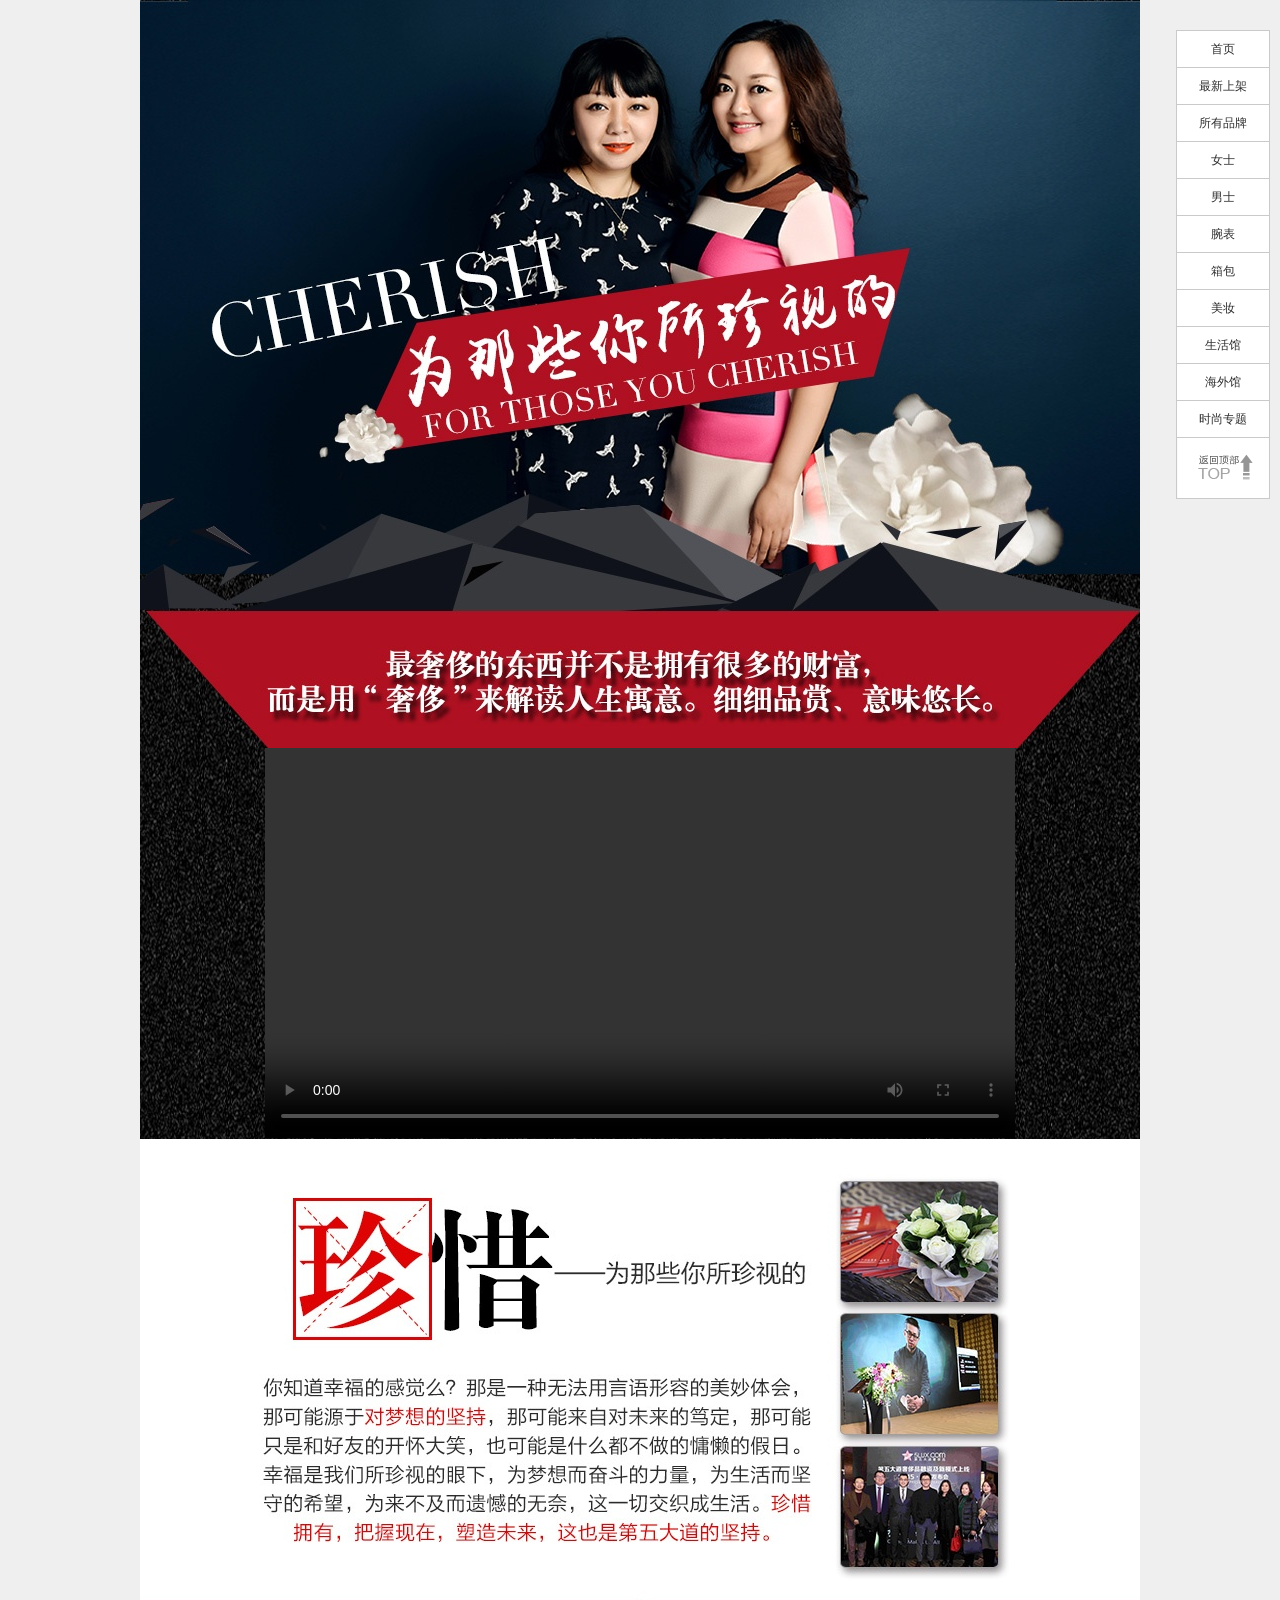
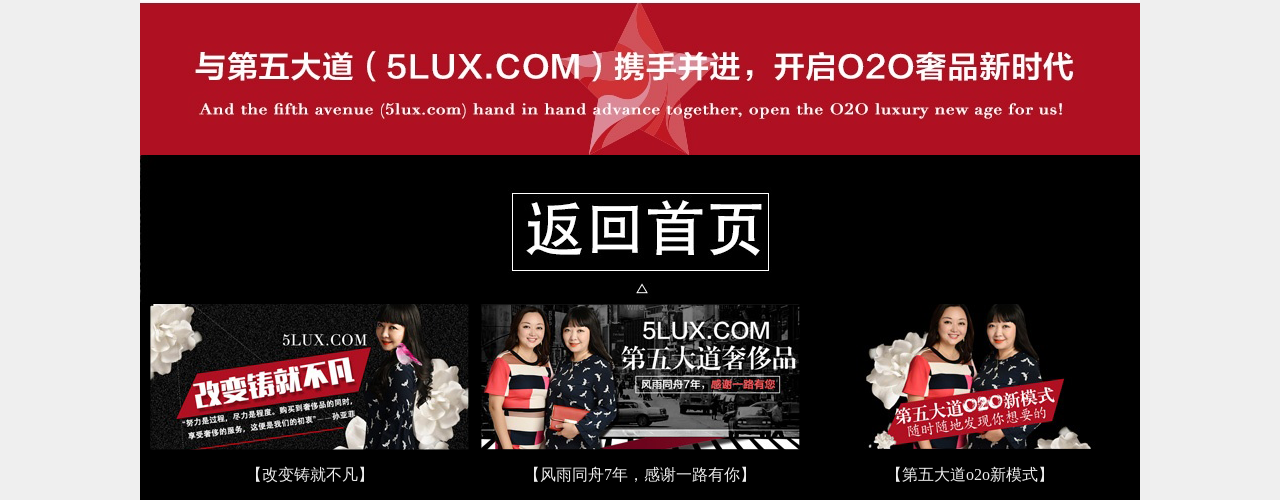
<file: views/ad.html>
<!DOCTYPE html>
<html lang="en">
<head>
    <meta charset="UTF-8">
    <meta name="viewport" content="width=device-width, initial-scale=1.0">
    <meta http-equiv="X-UA-Compatible" content="ie=edge">
    <title>第五大道:中国首家奢侈品和商务礼品销售中心，Gucci、Prada 普拉达、Burberry 巴宝莉、Cartier 卡地亚、Tiffany、Coach</title>
    <link rel="Shortcut Icon" type="image/x-icon" href="../img/5lux.ico">        
    <link rel="stylesheet" href="../css/ad/ad.css">
</head>
<body>
    <!-- content -->
    <div class="main_box">
        <div class="main">
            <div>
                <img src="../img/ad/01_j.jpg" alt="">
                <img src="../img/ad/02_j.jpg" alt="">
            </div>
            <div class="video">
                <video src="http://7xs4ua.com1.z0.glb.clouddn.com/%E4%B8%BA%E9%82%A3%E4%BA%9B%E6%88%91%E4%BB%AC%E6%89%80%E7%8F%8D%E8%A7%86%E7%9A%84.mp4" controls width="750" height="390"></video>
            </div>
            <div>
                <img src="../img/ad/04_j.jpg" alt="">
                <img src="../img/ad/05_j.jpg" alt="">
            </div>
            <div>
                <a href="#">
                    <img src="../img/ad/06_j.jpg" alt="">
                </a>
            </div>
            <div class="main_map">
                <ul class="clearfix">
                    <li>
                        <a href="#">
                            <img src="../img/ad/1_p.png" alt="">
                            <span>【改变铸就不凡】</span>
                        </a>
                    </li>
                    <li>
                        <a href="#">
                            <img src="../img/ad/2_p.png" alt="">
                            <span>【风雨同舟7年，感谢一路有你】</span>
                        </a>
                    </li>
                    <li>
                        <a href="#">
                            <img src="../img/ad/3_p.png" alt="">
                            <span>【第五大道o2o新模式】</span>
                        </a>
                    </li>
                </ul>
            </div>
        </div>
    </div>
    <!-- nav -->
    <div class="nav_list">
        <ul class="list">
            <li><a href="#">首页</a></li>
            <li><a href="#">最新上架</a></li>
            <li><a href="#">所有品牌</a></li>
            <li><a href="#">女士</a></li>
            <li><a href="#">男士</a></li>
            <li><a href="#">腕表</a></li>
            <li><a href="#">箱包</a></li>
            <li><a href="#">美妆</a></li>
            <li><a href="#">生活馆</a></li>
            <li><a href="#">海外馆</a></li>
            <li><a href="#">时尚专题</a></li>
            <li class="list_item"><img src="../img/ad/ce_top.png" alt=""></li>
        </ul>
    </div>
    <script src="../js/jquery.js"></script>
    <script src="../js/ad.js"></script>
</body>
</html>
</file>
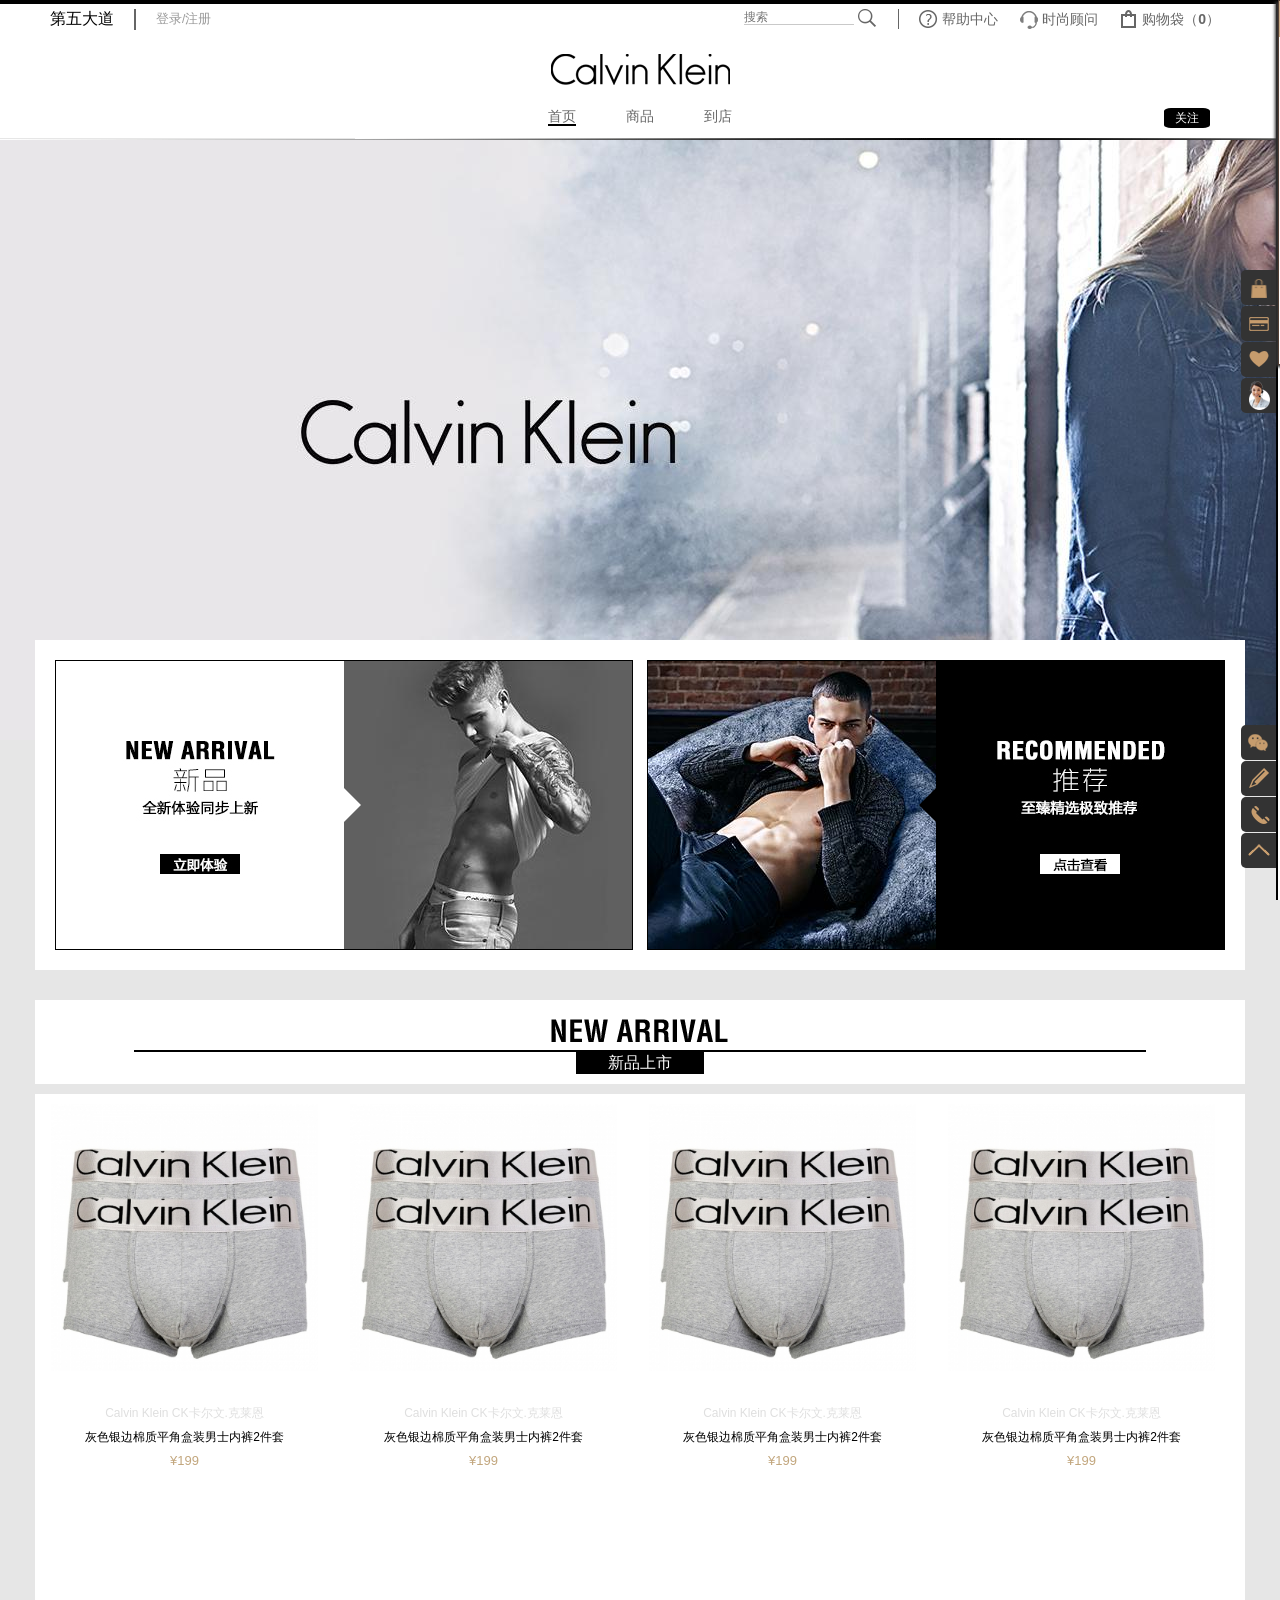
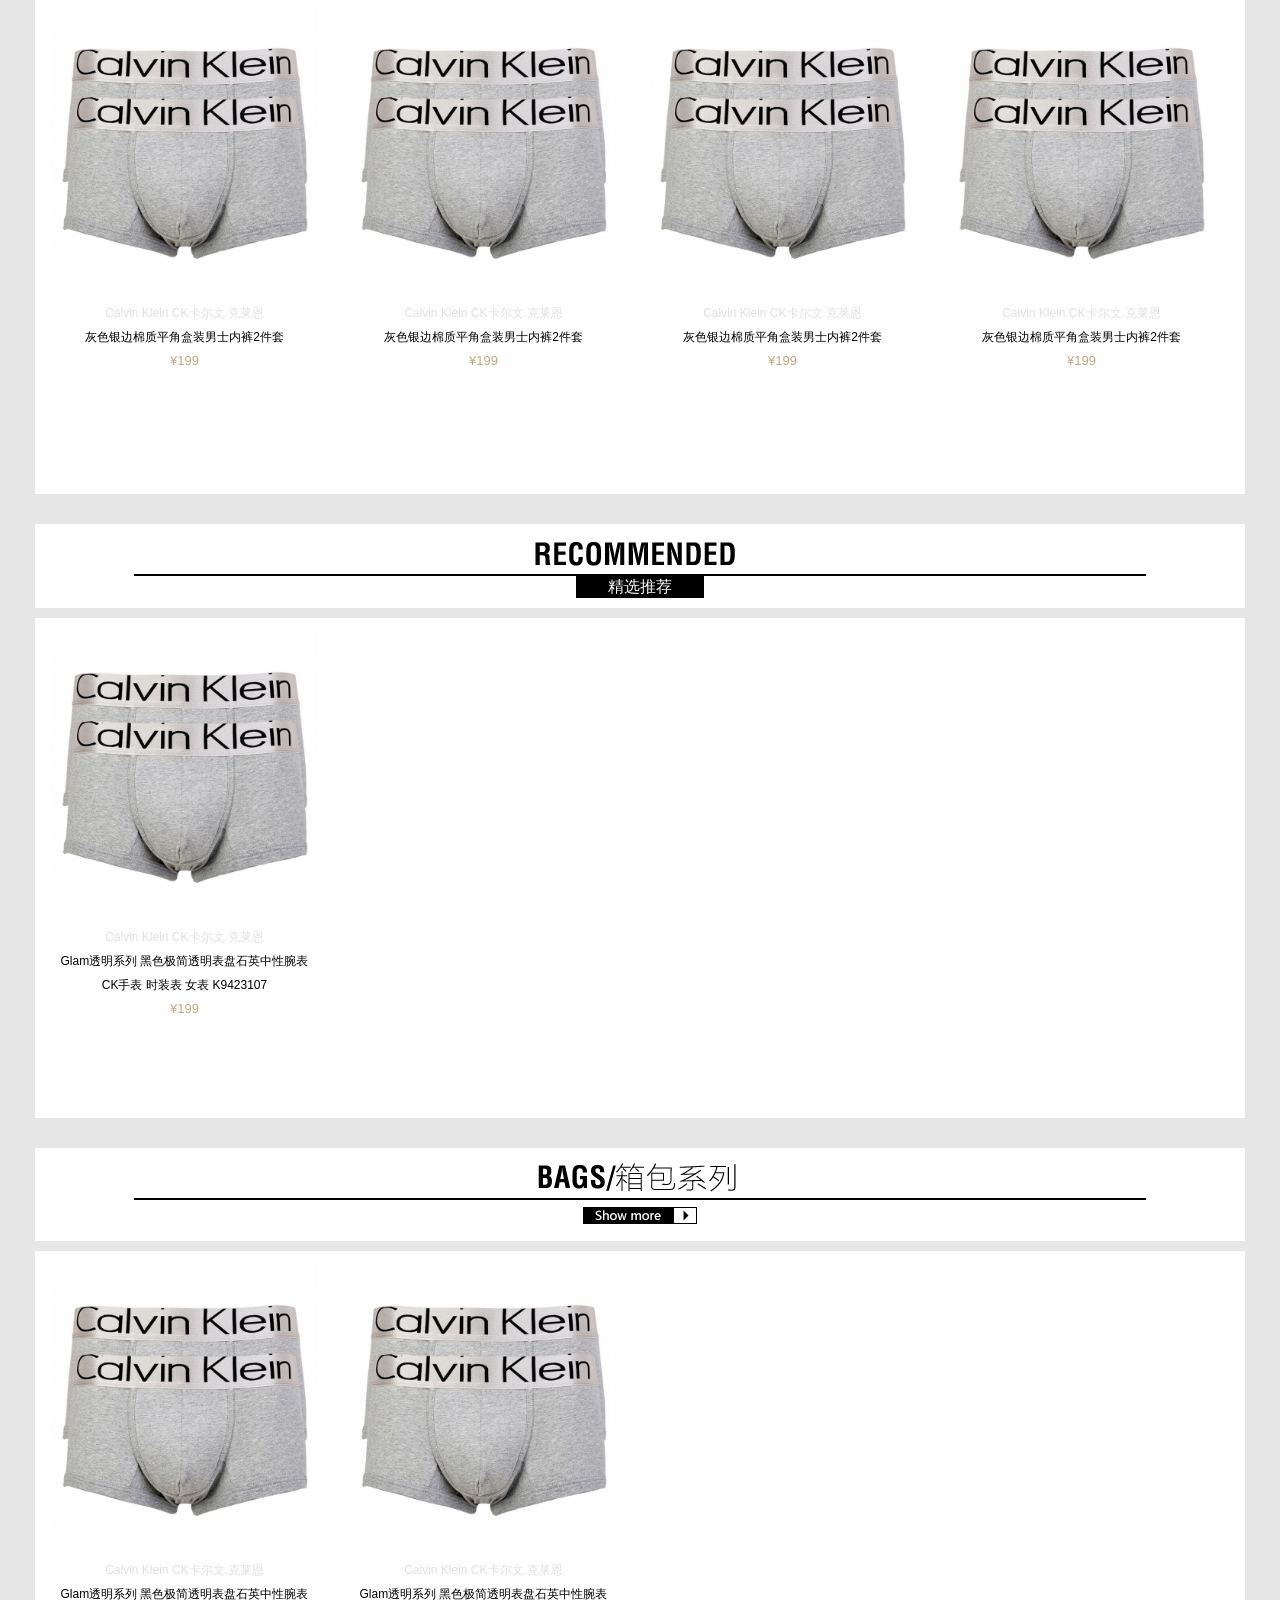
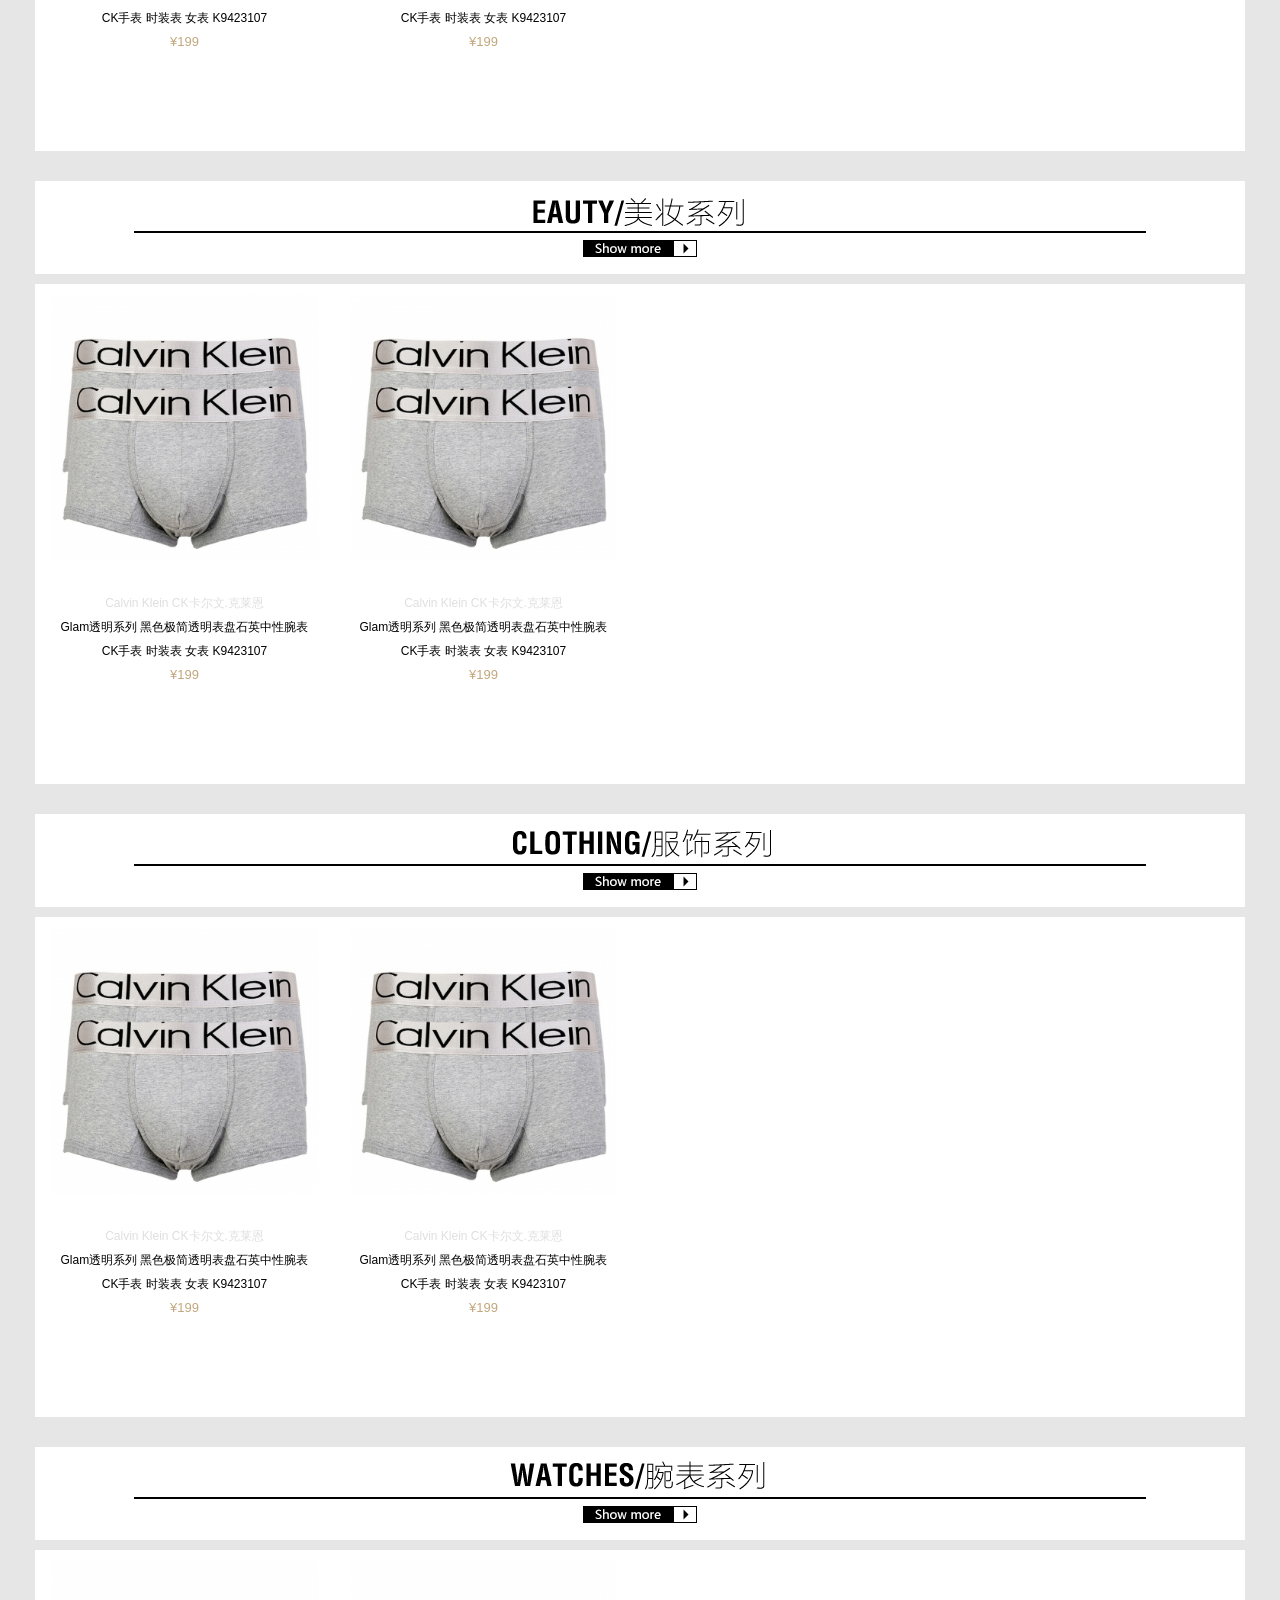
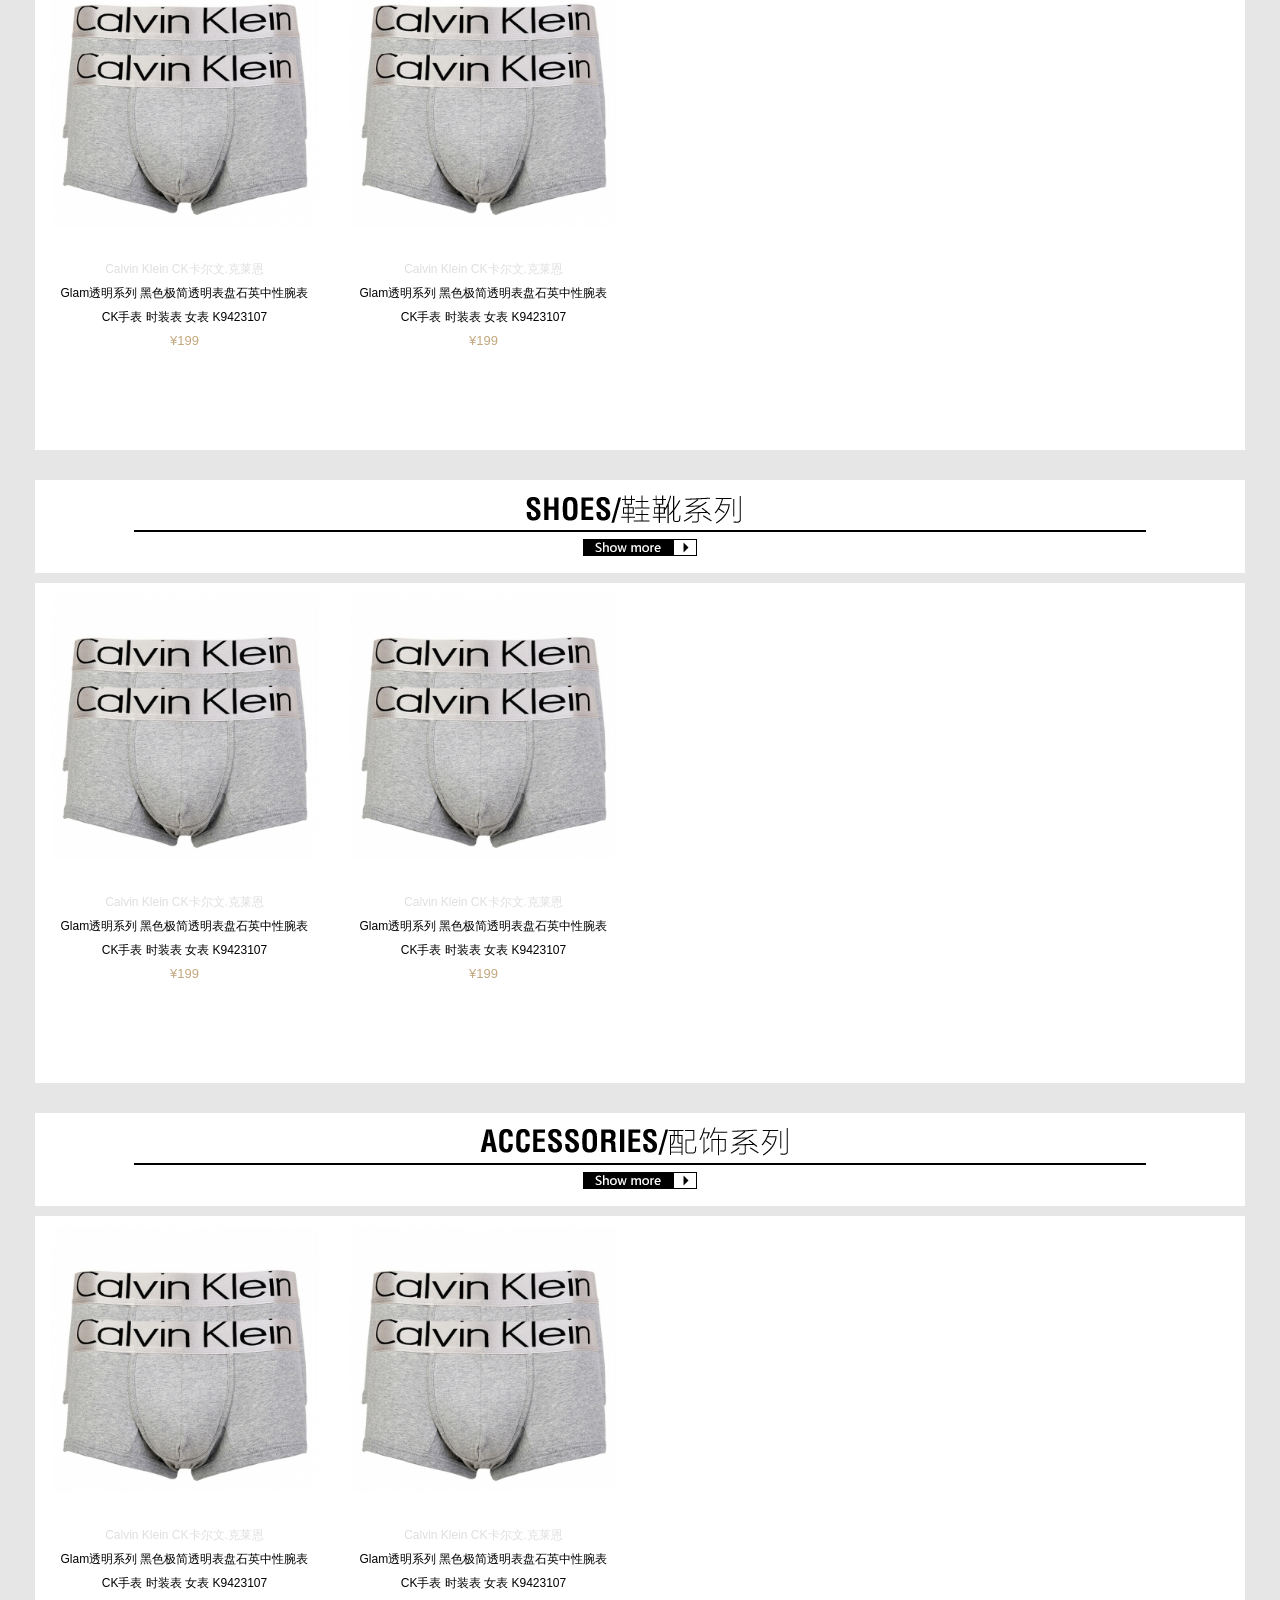
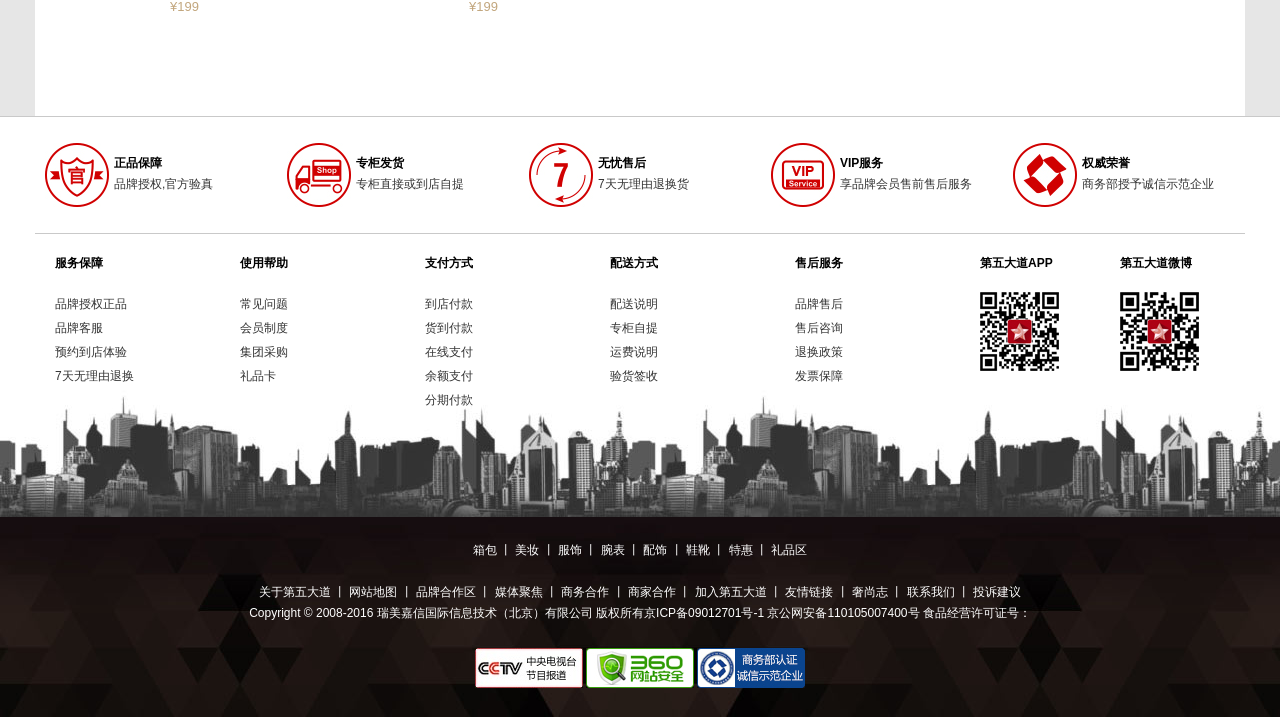
<file: views/brand_about.html>
<!DOCTYPE html>
<html lang="en">
<head>
    <meta charset="UTF-8">
    <meta name="viewport" content="width=device-width, initial-scale=1.0">
    <meta http-equiv="X-UA-Compatible" content="ie=edge">
    <title>【CK旗舰店】-第五大道奢侈品网，www.5lux.com</title>
    <link rel="Shortcut Icon" type="image/x-icon" href="../img/5lux.ico">        
    <link rel="stylesheet" href="../css/base.css">
    <link rel="stylesheet" href="../css/right-menu.css/right-menu.css">
    <link rel="stylesheet" href="../css/brand_about/brand_about.css">
</head>
<body>
    <!-- 旗舰店头部 -->
    <div class="fs_head clearfix">
        <div class="head_left">
            <ul class="clearfix">
                <li class="head_left_item">
                    <a href="./index.html">第五大道</a>
                </li>
                <li>
                    <a href="./login.html">登录</a>/<a href="./register.html">注册</a>
                </li>
            </ul>
        </div>
        <div class="head_right">
            <ul class="clearfix">
                <li class="search">
                    <form action="">
                        <input type="text" placeholder="搜索">
                        <i></i>
                    </form> 
                </li>
                <li class="fsh_help">
                    <a href="#">
                        <i></i>
                        帮助中心
                    </a>
                </li>
                <li class="fsh_fashion">
                    <a href="#">
                        <i></i>
                        时尚顾问
                    </a>
                </li>
                <li class="fsh_bag">
                    <a href="./cart.html">
                        <i></i>
                        购物袋（<b>0</b>）
                    </a>
                </li>
            </ul>
        </div>
    </div>
    <!-- logo -->
    <div class="fsh_logoline">
        <div class="fsh_logo">
            <a href="#">
                <img src="../img/brand_about/logo.png" alt="">
            </a>
        </div>
        <div class="fsh_links">
            <ul class="clearfix">
                <li class="active"><a href="#">首页</a></li>
                <li><a href="#">商品</a></li>
                <li><a href="#">到店</a></li>
            </ul>
            <div class="fsh_btn">关注</div>
        </div>
    </div>
    <!-- content -->
    <div class="fs_main">
        <!-- banner -->
        <div class="banner">
            <div class="banner_img"></div>
        </div>
        <div class="w">
            <!-- 广告区 -->
            <div class="fsmb_ad">
                <ul class="clearfix">
                    <li>
                        <a href="#new_product" class="clearfix">
                            <img src="../img/brand_about/flagdata1.jpg" alt="">
                            <img src="../img/brand_about/flagdata2.jpg" alt="">
                            <i class="fsmb_left"></i>
                        </a>
                    </li>
                    <li>
                        <a href="#select" class="clearfix">
                            <img src="../img/brand_about/flagdata3.jpg" alt="">
                            <img src="../img/brand_about/flagdata4.jpg" alt="">
                            <i class="fsmb_right"></i>                            
                        </a>
                    </li>
                </ul>
            </div>
            <!-- 新品上市 -->
            <div class="headings_box" id="new_product">
                <div class="headings">
                    <div class="headings_head"></div>
                    <div class="headings_line"></div>
                    <div class="headings_text">新品上市</div>
                </div>
            </div>
            <!-- 商品列表-新品上市 -->
            <div class="st_block">
                <ul class="clearfix list">
                    <li class="item">
                        <div class="item_merchandise">
                           <a href="#">
                                <img src="../img/brand_about/merchandise.jpg" width="267" alt="">   
                            </a>
                        </div>
                        <div class="item_brands">
                            <a href="#">Calvin Klein CK卡尔文.克莱恩</a>
                        </div>
                        <div class="item_profile">
                            <a href="#">灰色银边棉质平角盒装男士内裤2件套</a>
                        </div>
                        <span>¥199</span>
                    </li>
                    <li class="item">
                        <div class="item_merchandise">
                           <a href="#">
                                <img src="../img/brand_about/merchandise.jpg" width="267" alt="">   
                            </a>
                        </div>
                        <div class="item_brands">
                            <a href="#">Calvin Klein CK卡尔文.克莱恩</a>
                        </div>
                        <div class="item_profile">
                            <a href="#">灰色银边棉质平角盒装男士内裤2件套</a>
                        </div>
                        <span>¥199</span>
                    </li>
                    <li class="item">
                        <div class="item_merchandise">
                           <a href="#">
                                <img src="../img/brand_about/merchandise.jpg" width="267" alt="">   
                            </a>
                        </div>
                        <div class="item_brands">
                            <a href="#">Calvin Klein CK卡尔文.克莱恩</a>
                        </div>
                        <div class="item_profile">
                            <a href="#">灰色银边棉质平角盒装男士内裤2件套</a>
                        </div>
                        <span>¥199</span>
                    </li>
                    <li class="item">
                        <div class="item_merchandise">
                           <a href="#">
                                <img src="../img/brand_about/merchandise.jpg" width="267" alt="">   
                            </a>
                        </div>
                        <div class="item_brands">
                            <a href="#">Calvin Klein CK卡尔文.克莱恩</a>
                        </div>
                        <div class="item_profile">
                            <a href="#">灰色银边棉质平角盒装男士内裤2件套</a>
                        </div>
                        <span>¥199</span>
                    </li>
                    <li class="item">
                        <div class="item_merchandise">
                           <a href="#">
                                <img src="../img/brand_about/merchandise.jpg" width="267" alt="">   
                            </a>
                        </div>
                        <div class="item_brands">
                            <a href="#">Calvin Klein CK卡尔文.克莱恩</a>
                        </div>
                        <div class="item_profile">
                            <a href="#">灰色银边棉质平角盒装男士内裤2件套</a>
                        </div>
                        <span>¥199</span>
                    </li>
                    <li class="item">
                        <div class="item_merchandise">
                           <a href="#">
                                <img src="../img/brand_about/merchandise.jpg" width="267" alt="">   
                            </a>
                        </div>
                        <div class="item_brands">
                            <a href="#">Calvin Klein CK卡尔文.克莱恩</a>
                        </div>
                        <div class="item_profile">
                            <a href="#">灰色银边棉质平角盒装男士内裤2件套</a>
                        </div>
                        <span>¥199</span>
                    </li>
                    <li class="item">
                        <div class="item_merchandise">
                           <a href="#">
                                <img src="../img/brand_about/merchandise.jpg" width="267" alt="">   
                            </a>
                        </div>
                        <div class="item_brands">
                            <a href="#">Calvin Klein CK卡尔文.克莱恩</a>
                        </div>
                        <div class="item_profile">
                            <a href="#">灰色银边棉质平角盒装男士内裤2件套</a>
                        </div>
                        <span>¥199</span>
                    </li>
                    <li class="item">
                        <div class="item_merchandise">
                           <a href="#">
                                <img src="../img/brand_about/merchandise.jpg" width="267" alt="">   
                            </a>
                        </div>
                        <div class="item_brands">
                            <a href="#">Calvin Klein CK卡尔文.克莱恩</a>
                        </div>
                        <div class="item_profile">
                            <a href="#">灰色银边棉质平角盒装男士内裤2件套</a>
                        </div>
                        <span>¥199</span>
                    </li>
                </ul>
            </div>
            <!-- 精选推荐 -->
            <div class="headings_box" id="select">
                <div class="headings">
                    <div class="headings_head recmmend"></div>
                    <div class="headings_line"></div>
                    <div class="headings_text">精选推荐</div>
                </div>
            </div>
            <!-- 商品列表-精选推荐 -->            
            <div class="st_block">
                <ul class="clearfix list">
                    <li class="item">
                        <div class="item_merchandise">
                           <a href="#">
                                <img src="../img/brand_about/merchandise.jpg" width="267" alt="">   
                            </a>
                        </div>
                        <div class="item_brands">
                            <a href="#">Calvin Klein CK卡尔文.克莱恩</a>
                        </div>
                        <div class="item_profile">
                            <a href="#">Glam透明系列 黑色极简透明表盘石英中性腕表 CK手表 时装表 女表 K9423107</a>
                        </div>
                        <span>¥199</span>
                    </li>
                </ul>
            </div>
            <!-- 箱包系列 -->
            <div class="headings_box">
                <div class="headings">
                    <div class="headings_head bags"></div>
                    <div class="headings_line"></div>
                    <div class="headings_img"></div>
                </div>
            </div>
            <!-- 商品列表-箱包系列-->            
            <div class="st_block">
                <ul class="clearfix list">
                    <li class="item">
                        <div class="item_merchandise">
                           <a href="#">
                                <img src="../img/brand_about/merchandise.jpg" width="267" alt="">   
                            </a>
                        </div>
                        <div class="item_brands">
                            <a href="#">Calvin Klein CK卡尔文.克莱恩</a>
                        </div>
                        <div class="item_profile">
                            <a href="#">Glam透明系列 黑色极简透明表盘石英中性腕表 CK手表 时装表 女表 K9423107</a>
                        </div>
                        <span>¥199</span>
                    </li>
                    <li class="item">
                        <div class="item_merchandise">
                           <a href="#">
                                <img src="../img/brand_about/merchandise.jpg" width="267" alt="">   
                            </a>
                        </div>
                        <div class="item_brands">
                            <a href="#">Calvin Klein CK卡尔文.克莱恩</a>
                        </div>
                        <div class="item_profile">
                            <a href="#">Glam透明系列 黑色极简透明表盘石英中性腕表 CK手表 时装表 女表 K9423107</a>
                        </div>
                        <span>¥199</span>
                    </li>
                </ul>
            </div>
            <!-- 美妆系列 -->
            <div class="headings_box">
                <div class="headings">
                    <div class="headings_head makeup"></div>
                    <div class="headings_line"></div>
                    <div class="headings_img"></div>
                </div>
            </div>
            <!-- 商品列表-美妆系列-->            
            <div class="st_block">
                <ul class="clearfix list">
                    <li class="item">
                        <div class="item_merchandise">
                           <a href="#">
                                <img src="../img/brand_about/merchandise.jpg" width="267" alt="">   
                            </a>
                        </div>
                        <div class="item_brands">
                            <a href="#">Calvin Klein CK卡尔文.克莱恩</a>
                        </div>
                        <div class="item_profile">
                            <a href="#">Glam透明系列 黑色极简透明表盘石英中性腕表 CK手表 时装表 女表 K9423107</a>
                        </div>
                        <span>¥199</span>
                    </li>
                    <li class="item">
                        <div class="item_merchandise">
                           <a href="#">
                                <img src="../img/brand_about/merchandise.jpg" width="267" alt="">   
                            </a>
                        </div>
                        <div class="item_brands">
                            <a href="#">Calvin Klein CK卡尔文.克莱恩</a>
                        </div>
                        <div class="item_profile">
                            <a href="#">Glam透明系列 黑色极简透明表盘石英中性腕表 CK手表 时装表 女表 K9423107</a>
                        </div>
                        <span>¥199</span>
                    </li>
                </ul>
            </div>
            <!-- 服饰系列 -->
            <div class="headings_box">
                <div class="headings">
                    <div class="headings_head dress"></div>
                    <div class="headings_line"></div>
                    <div class="headings_img"></div>
                </div>
            </div> 
            <!-- 商品列表-服饰系列-->            
            <div class="st_block">
                <ul class="clearfix list">
                    <li class="item">
                        <div class="item_merchandise">
                           <a href="#">
                                <img src="../img/brand_about/merchandise.jpg" width="267" alt="">   
                            </a>
                        </div>
                        <div class="item_brands">
                            <a href="#">Calvin Klein CK卡尔文.克莱恩</a>
                        </div>
                        <div class="item_profile">
                            <a href="#">Glam透明系列 黑色极简透明表盘石英中性腕表 CK手表 时装表 女表 K9423107</a>
                        </div>
                        <span>¥199</span>
                    </li>
                    <li class="item">
                        <div class="item_merchandise">
                           <a href="#">
                                <img src="../img/brand_about/merchandise.jpg" width="267" alt="">   
                            </a>
                        </div>
                        <div class="item_brands">
                            <a href="#">Calvin Klein CK卡尔文.克莱恩</a>
                        </div>
                        <div class="item_profile">
                            <a href="#">Glam透明系列 黑色极简透明表盘石英中性腕表 CK手表 时装表 女表 K9423107</a>
                        </div>
                        <span>¥199</span>
                    </li>
                </ul>
            </div>
            <!-- 腕表系列 -->
            <div class="headings_box">
                <div class="headings">
                    <div class="headings_head wristwatch"></div>
                    <div class="headings_line"></div>
                    <div class="headings_img"></div>
                </div>
            </div>
            <!-- 商品列表-腕表系列-->            
            <div class="st_block">
                <ul class="clearfix list">
                    <li class="item">
                        <div class="item_merchandise">
                           <a href="#">
                                <img src="../img/brand_about/merchandise.jpg" width="267" alt="">   
                            </a>
                        </div>
                        <div class="item_brands">
                            <a href="#">Calvin Klein CK卡尔文.克莱恩</a>
                        </div>
                        <div class="item_profile">
                            <a href="#">Glam透明系列 黑色极简透明表盘石英中性腕表 CK手表 时装表 女表 K9423107</a>
                        </div>
                        <span>¥199</span>
                    </li>
                    <li class="item">
                        <div class="item_merchandise">
                           <a href="#">
                                <img src="../img/brand_about/merchandise.jpg" width="267" alt="">   
                            </a>
                        </div>
                        <div class="item_brands">
                            <a href="#">Calvin Klein CK卡尔文.克莱恩</a>
                        </div>
                        <div class="item_profile">
                            <a href="#">Glam透明系列 黑色极简透明表盘石英中性腕表 CK手表 时装表 女表 K9423107</a>
                        </div>
                        <span>¥199</span>
                    </li>
                </ul>
            </div>
            <!-- 鞋靴系列 -->
            <div class="headings_box">
                <div class="headings">
                    <div class="headings_head shoe"></div>
                    <div class="headings_line"></div>
                    <div class="headings_img"></div>
                </div>
            </div>
            <!-- 商品列表-鞋靴系列-->            
            <div class="st_block">
                <ul class="clearfix list">
                    <li class="item">
                        <div class="item_merchandise">
                           <a href="#">
                                <img src="../img/brand_about/merchandise.jpg" width="267" alt="">   
                            </a>
                        </div>
                        <div class="item_brands">
                            <a href="#">Calvin Klein CK卡尔文.克莱恩</a>
                        </div>
                        <div class="item_profile">
                            <a href="#">Glam透明系列 黑色极简透明表盘石英中性腕表 CK手表 时装表 女表 K9423107</a>
                        </div>
                        <span>¥199</span>
                    </li>
                    <li class="item">
                        <div class="item_merchandise">
                           <a href="#">
                                <img src="../img/brand_about/merchandise.jpg" width="267" alt="">   
                            </a>
                        </div>
                        <div class="item_brands">
                            <a href="#">Calvin Klein CK卡尔文.克莱恩</a>
                        </div>
                        <div class="item_profile">
                            <a href="#">Glam透明系列 黑色极简透明表盘石英中性腕表 CK手表 时装表 女表 K9423107</a>
                        </div>
                        <span>¥199</span>
                    </li>
                </ul>
            </div>
            <!-- 配饰系列 -->
            <div class="headings_box">
                <div class="headings">
                    <div class="headings_head accessorize"></div>
                    <div class="headings_line"></div>
                    <div class="headings_img"></div>
                </div>
            </div>
            <!-- 商品列表-配饰系列-->            
            <div class="st_block">
                <ul class="clearfix list">
                    <li class="item">
                        <div class="item_merchandise">
                           <a href="#">
                                <img src="../img/brand_about/merchandise.jpg" width="267" alt="">   
                            </a>
                        </div>
                        <div class="item_brands">
                            <a href="#">Calvin Klein CK卡尔文.克莱恩</a>
                        </div>
                        <div class="item_profile">
                            <a href="#">Glam透明系列 黑色极简透明表盘石英中性腕表 CK手表 时装表 女表 K9423107</a>
                        </div>
                        <span>¥199</span>
                    </li>
                    <li class="item">
                        <div class="item_merchandise">
                           <a href="#">
                                <img src="../img/brand_about/merchandise.jpg" width="267" alt="">   
                            </a>
                        </div>
                        <div class="item_brands">
                            <a href="#">Calvin Klein CK卡尔文.克莱恩</a>
                        </div>
                        <div class="item_profile">
                            <a href="#">Glam透明系列 黑色极简透明表盘石英中性腕表 CK手表 时装表 女表 K9423107</a>
                        </div>
                        <span>¥199</span>
                    </li>
                </ul>
            </div>
        </div>
    </div>
    <!-- 底部 -->
    <div class="foot">
        <div class="_foot w">
            <div class="foot_top">
                <ul class="clearfix">
                    <li class="clearfix">
                        <a href="./about.html" class="clearfix fl">
                            <img src="../img/index/footer_message01.jpg" alt="">
                        </a>
                        <div class="f_top_con fl">
                            <p>正品保障</p>
                            <p><a href="./about.html">品牌授权,官方验真</a></p>
                        </div>
                    </li>
                    <li class="clearfix">
                        <a href="./about.html" class="clearfix fl">
                            <img src="../img/index/footer_message02.jpg" alt="">
                        </a>
                        <div class="f_top_con fl">
                            <p>专柜发货</p>
                            <p><a href="./about.html">专柜直接或到店自提</a></p>
                        </div>
                    </li>
                    <li class="clearfix">
                        <a href="./about.html" class="clearfix fl">
                            <img src="../img/index/footer_message03.jpg" alt="">
                        </a>
                        <div class="f_top_con fl">
                            <p>无忧售后</p>
                            <p><a href="./about.html">7天无理由退换货</a></p>
                        </div>
                    </li>
                    <li class="clearfix">
                        <a href="./about.html" class="clearfix fl">
                            <img src="../img/index/footer_message04.jpg" alt="">
                        </a>
                        <div class="f_top_con fl">
                            <p>VIP服务</p>
                            <p><a href="./about.html">享品牌会员售前售后服务</a></p>
                        </div>
                    </li>
                    <li class="clearfix">
                        <a href="./about.html" class="clearfix fl">
                            <img src="../img/index/footer_message05.jpg" alt="">
                        </a>
                        <div class="f_top_con fl">
                            <p>权威荣誉</p>
                            <p><a href="./about.html">商务部授予诚信示范企业</a></p>
                        </div>
                    </li>
                </ul>
            </div>
            <div class="foot_mid">
                <ul class="_mid_con clearfix">
                    <li>
                        <span>服务保障</span>
                        <ul class="_mid_c">
                            <li><a href="./about.html">品牌授权正品</a></li>
                            <li><a href="./about.html">品牌客服</a></li>
                            <li><a href="./about.html">预约到店体验</a></li>
                            <li><a href="./about.html">7天无理由退换</a></li>                            
                        </ul>
                    </li>
                    <li>
                        <span>使用帮助</span>
                        <ul class="_mid_c">
                            <li><a href="./about.html">常见问题</a></li>
                            <li><a href="./about.html">会员制度</a></li>
                            <li><a href="./about.html">集团采购</a></li>
                            <li><a href="./about.html">礼品卡</a></li>                            
                        </ul>
                    </li>
                    <li>
                        <span>支付方式</span>
                        <ul class="_mid_c">
                            <li><a href="./about.html">到店付款</a></li>
                            <li><a href="./about.html">货到付款</a></li>
                            <li><a href="./about.html">在线支付</a></li>
                            <li><a href="./about.html">余额支付</a></li>
                            <li><a href="./about.html">分期付款</a></li>                            
                        </ul>
                    </li>
                    <li>
                        <span>配送方式</span>
                        <ul class="_mid_c">
                            <li><a href="./about.html">配送说明</a></li>
                            <li><a href="./about.html">专柜自提</a></li>
                            <li><a href="./about.html">运费说明</a></li>
                            <li><a href="./about.html">验货签收</a></li>                            
                        </ul>
                    </li>
                    <li>
                        <span>售后服务</span>
                        <ul class="_mid_c">
                            <li><a href="./about.html">品牌售后</a></li>
                            <li><a href="./about.html">售后咨询</a></li>
                            <li><a href="./about.html">退换政策</a></li>
                            <li><a href="./about.html">发票保障</a></li>                            
                        </ul>
                    </li>
                    <li class="_con_app">
                        <span>第五大道APP</span>
                        <img src="../img/index/er01.jpg" alt="">
                    </li>
                    <li class="_con_weibo">
                        <span>第五大道微博</span>
                        <img src="../img/index/er02.jpg" alt="">
                    </li>
                </ul>
            </div>
            <div class="foot_btm">
                <div class="_btm_t">
                    <a href="#">箱包</a> 丨
                    <a href="#">美妆</a> 丨
                    <a href="#">服饰</a> 丨
                    <a href="#">腕表</a> 丨
                    <a href="#">配饰</a> 丨
                    <a href="#">鞋靴</a> 丨
                    <a href="#">特惠</a> 丨
                    <a href="#">礼品区</a>                    
                </div>
                <div class="_btm_m">
                    <a href="#">关于第五大道</a> 丨
                    <a href="#">网站地图</a> 丨
                    <a href="#">品牌合作区</a> 丨
                    <a href="#">媒体聚焦</a> 丨
                    <a href="#">商务合作</a> 丨
                    <a href="#">商家合作</a> 丨
                    <a href="#">加入第五大道</a> 丨
                    <a href="#">友情链接</a> 丨
                    <a href="#">奢尚志</a> 丨
                    <a href="#">联系我们</a> 丨
                    <a href="#">投诉建议</a>
                    <p>Copyright © 2008-2016 瑞美嘉信国际信息技术（北京）有限公司  版权所有京ICP备09012701号-1 京公网安备110105007400号 食品经营许可证号：</p>                   
                </div>
                <div class="_btm_b">
                    <a href="#"><img src="../img/index/btm01.jpg" alt=""></a>
                    <a href="#"><img src="../img/index/btm02.jpg" alt=""></a>
                    <a href="#"><img src="../img/index/btm03.jpg" alt=""></a>                    
                </div>                
            </div>
        </div>
    </div>
    <!-- 侧栏背景 -->
	<div class="bg"></div>
	<!-- 侧栏注册 -->
	<div class="login_block">
		<div class="login_title">
			<span>登录第五大道</span>
			<i class="close"></i>
		</div>
		<div class="login_box">
			<p>登录用户名：</p>
			<input type="text" class="username">
			<p>登录密码：</p>
			<input type="password" class="password">
			<div class="btn">
				<span>登陆</span>
			</div>
			<div class="login_problem">
				<a href="#" class="fl">免费注册</a>
				<a href="#" class="fr">忘记登录密码?</a>
			</div>
			<div class="login_other">
				<span>合作网站账号登录：</span>
			</div>
			<div class="login_other_img">
				<img src="../img/new/login_boxqq.png" alt="">
				<img src="../img/new/login_boxsina.png" alt="">
				<img src="../img/new/login_boxweixin.png"alt="">
			</div>
		</div>
	</div>
	<!-- 侧栏聊天 -->
	<div class="chat">
		<div class="chat_header">
			<div class="chat_header_fl">
				<i class="head"></i>
				<span>kirs</span>
			</div>
			<div class="chat_header_fr">
				<div class="chat_header_tip close"></div>
				<div class="chat_header_tip full"></div>
				<div class="chat_header_tip down"></div>
			</div>
		</div>
		<div class="chat_body">
			<div class="chat_body_img">
			</div>
			<ul class="chat_body_contain">
					<li>
						<div class="chat_kefu clearfix">
								<i></i>
								<p>我是今天的值班客服，很高兴为您服务。请问您需要咨询哪方面的问题？为了更好的跟踪服务效果，请在对话结束后对我的服务满意度进行评价，非常感谢您的支持。</p>	
						</div>
						<p class="time">14:32:50</p>
					</li>
					<li>
						<div class="chat_kefu clearfix">
								<i></i>
								<p>我是今天的值班客服，很高兴为您服务。请问您需要咨询哪方面的问题？为了更好的跟踪服务效果，请在对话结束后对我的服务满意度进行评价，非常感谢您的支持。</p>	
						</div>
						<p class="time">14:32:50</p>
					</li>
				<!-- 	<li>
						<div class="chat_me clearfix">
								<i></i>
								<p>我是今天的值班客服，很高兴为您服务。请	问您需要咨询哪方面的问题？为了更好的跟踪服	务效果，请在对话结束后对我的服务满意度进行	评价，非常感谢您的支持。</p>
						</div>
						<p class="time me_time">14:32:50</p>
					</li> -->
			</ul>		
		</div>
		<div class="chat_foot">
			<div class="look">
				<div class="box_look">
					<ul class="look_box " id="old_look">
						<li><img src="../img/look/1.png" title="wx"></li>
						<li><img src="../img/look/2.png" title="tx"></li>
						<li><img src="../img/look/3.png" title="hx"></li>
						<li><img src="../img/look/4.png" title="dy"></li>
						<li><img src="../img/look/5.png" title="ll"></li>
						<li><img src="../img/look/6.png" title="sj"></li>
						<li><img src="../img/look/7.png" title="dk"></li>
						<li><img src="../img/look/8.png" title="jy"></li>
						<li><img src="../img/look/9.png" title="zj"></li>
						<li><img src="../img/look/10.png" title="gg"></li>
						<li><img src="../img/look/11.png" title="kx"></li>
						<li><img src="../img/look/12.png" title="zb"></li>
						<li><img src="../img/look/13.png" title="yw"></li>
						<li><img src="../img/look/14.png" title="dn"></li>
						<li><img src="../img/look/15.png" title="sh"></li>
						<li><img src="../img/look/16.png" title="ku"></li>
						<li><img src="../img/look/17.png" title="fn"></li>
						<li><img src="../img/look/18.png" title="ws"></li>
						<li><img src="../img/look/19.png" title="ok"></li>
						<li><img src="../img/look/20.png" title="xh"></li>
					</ul>
					<ul class="look_box" id="new_look">
						<li><img src="../img/look/301.png" title="wx"></li>
						<li><img src="../img/look/302.png" title="tx"></li>
						<li><img src="../img/look/303.png" title="hx"></li>
						<li><img src="../img/look/304.png" title="dy"></li>
						<li><img src="../img/look/305.png" title="ll"></li>
						<li><img src="../img/look/306.png" title="sj"></li>
						<li><img src="../img/look/307.png" title="dk"></li>
						<li><img src="../img/look/308.png" title="jy"></li>
						<li><img src="../img/look/309.png" title="zj"></li>
						<li><img src="../img/look/310.png" title="gg"></li>
						<li><img src="../img/look/311.png" title="kx"></li>
						<li><img src="../img/look/312.png" title="zb"></li>
						<li><img src="../img/look/313.png" title="yw"></li>
						<li><img src="../img/look/314.png" title="dn"></li>
						<li><img src="../img/look/315.png" title="sh"></li>
						<li><img src="../img/look/316.png" title="ku"></li>
						<li><img src="../img/look/317.png" title="fn"></li>
						<li><img src="../img/look/318.png" title="ws"></li>
						<li><img src="../img/look/319.png" title="ok"></li>
					</ul>
				</div>
				
				<div class="active_look">
					<a class="look_item active" href="#old_look">
						<img src="../img/look/item1.png" title="表情">
					</a>
					<a class="look_item" href="#new_look" title="like">
						<img src="../img/new/love.png" title="表情">
					</a>
				</div>
			</div>
			<ul class="chat_tool">
				<li title="表情">
				</li>
				<li title="图片">
					<input type="file" class="file">
				</li>
				<li title="文件">
					<input type="file" class="file">
				</li>
				<li title="保存"></li>
				<li title="评价"></li>
				<li>
					<span>更多 ></span>
				</li>
			</ul>
			<p placeholder="我想问..." class="me_say" contentEditable></p>
			<div class="send">
				<span>小能科技</span>
				<div class="send_tip">
					<span>▼</span>
					<ul>
						<li class="send_active">Enter</li>
						<li>Ctrl+Enter</li>
					</ul>
				</div>
				<button>发送</button>
				<a href="#">结束回话</a>
			</div>
		</div>
	</div>
	<!-- 侧栏最小化聊天框 -->
	<div class="chat_down">
		<img src="../img/new/head.jpg" alt="">
		<span>kirs</span>
	</div>
	<!-- 侧栏反馈 -->
	<div class="feeback">
		<div class="feeback_nav">
			<span>意见反馈</span>
			<img src="../img/new/feedback_c_top02.jpg" alt="">
		</div>
		<ul class="feeback_header">
			<li>您有什么建议，咨询或投诉，都可以在这里留言给我们。</li>
			<li>我们将赠<span>送价值100元现金券</span>表示感谢，每周我们将抽出一名给我们留言的幸运用户，</li>
			<li>在</span>送出价值199元MOMA防辐射镜架</span>（送完为止）</li>
			<li>您的意见，会直接发送至第五大道CEO邮箱，感谢您的支持！</li>
		</ul>
		<div class="feeback_body">
			<p>* 内容 ：</p>
			<textarea name="" id="" cols="30" rows="10"></textarea>
			<p>* 邮箱 ：</p>
			
			<input type="text" class="email" placeholder="请输入邮箱">
			<p>* 手机 ：</p>
			<input type="text"  class="phone" placeholder="请输入手机号" >
		</div>
		<div class="feeback_foot">
			<button>确定</button>
		</div>
	</div>
	<!-- 左侧拦 -->
	<div class="right_menu">
		<dl>
			<dt class="menu_nav">
				<ul class="menu_block3">
					<li class="menu_cart" data-name="cart_info">
						<a class="logo_cart"></a>
					</li>
					<li class="menu_zidan" data-name="zidan_info">
						<a class="logo_zidan">
							<div class="tab-tip">
								我的资产
							</div>
						</a>
					</li>
					<li class="menu_like" data-name="like_info">
						<a class="logo_like">
							<div class="tab-tip">
								我喜欢商品
							</div>
						</a>
					</li>
					<li class="menu_kefu">
						<a class="logo_kefu">
							<div class="tab-tip">
								联系客服
							</div>
						</a>
					</li>
				</ul>
				<ul class="menu_block4">
					<li class="menu_weixin">
						<a class="logo_weixin">
							<div class="tab-tip tip_weixin">
								<img src="../img/new/weixin_img.png" alt="">
							</div>
						</a>
					</li>
					<li class="menu_fankui">
						<a class="logo_fankui">
							<div class="tab-tip">
								意见反馈
							</div>
						</a>
					</li>
					<li class="menu_line">
						<a class="logo_line">
							<div class="tab-tip">
								联系我们
							</div>
						</a>
					</li>
					<li class="menu_backtop">
						<a class="logo_backtop">
							<div class="tab-tip">
								返回顶部
							</div>
						</a>
					</li>
				</ul>
			</dt>
			<dd>
				<div class="meu_info">
					<div class="info_active cart_info">
						<div class="active_title">
							<span>购物袋</span>
							<i></i>
						</div>
						<div class="shop_box">
							<div class="shop_img">
								<img src="../img/new/shopping_bag.png" alt="" >
							</div>
							<p>您的购物袋还没有商品</p>
							<p>再去逛逛吧！</p>
						</div>
					</div>
					<div class="info_active zidan_info">
						<div class="active_title">
							<span>我的资产</span>
							<i></i>
						</div>
						<ul class="zidan_box">
							<li>
								<a href="#">
									<b>1000</b>
									<span>积分</span>
								</a>
							</li>
							<li>
								<a href="#">
									<b>7</b>
									<span>优惠券</span>
								</a>
							</li>
							<li>
								<a href="#">
									<b>￥0.00</b>
									<span>余额</span>
								</a>
							</li>
						</ul>
						<ul class="zidan_map_box clearfix">
							<li class="coupon">
								<ul class="coupon_content">
									<li>
										<b class="coupon_fl">新人1元购</b>
										<span class="coupon_fr" >有效期</span>
									</li>
									<li>
										<strong class="coupon_fl">￥98.00</strong>
										<span class="coupon_fr">2017-03-09 19:36:55</span>
									</li>
									<li>
										<span class="coupon_fl">满99.00使用</span>
										<span class="coupon_fr">2017-03-09 19:36:55</span>
									</li>
								</ul>
							</li>
							<li class="coupon">
								<ul class="coupon_content">
									<li>
										<b class="coupon_fl">新人1元购</b>
										<span class="coupon_fr" >有效期</span>
									</li>
									<li>
										<strong class="coupon_fl">￥98.00</strong>
										<span class="coupon_fr">2017-03-09 19:36:55</span>
									</li>
									<li>
										<span class="coupon_fl">满99.00使用</span>
										<span class="coupon_fr">2017-03-09 19:36:55</span>
									</li>
								</ul>
							</li>
							<li class="coupon">
								<ul class="coupon_content">
									<li>
										<b class="coupon_fl">新人1元购</b>
										<span class="coupon_fr" >有效期</span>
									</li>
									<li>
										<strong class="coupon_fl">￥98.00</strong>
										<span class="coupon_fr">2017-03-09 19:36:55</span>
									</li>
									<li>
										<span class="coupon_fl">满99.00使用</span>
										<span class="coupon_fr">2017-03-09 19:36:55</span>
									</li>
								</ul>
							</li>
							<li class="coupon">
								<ul class="coupon_content">
									<li>
										<b class="coupon_fl">新人1元购</b>
										<span class="coupon_fr" >有效期</span>
									</li>
									<li>
										<strong class="coupon_fl">￥98.00</strong>
										<span class="coupon_fr">2017-03-09 19:36:55</span>
									</li>
									<li>
										<span class="coupon_fl">满99.00使用</span>
										<span class="coupon_fr">2017-03-09 19:36:55</span>
									</li>
								</ul>
							</li>
							<li class="coupon">
								<ul class="coupon_content">
									<li>
										<b class="coupon_fl">新人1元购</b>
										<span class="coupon_fr" >有效期</span>
									</li>
									<li>
										<strong class="coupon_fl">￥98.00</strong>
										<span class="coupon_fr">2017-03-09 19:36:55</span>
									</li>
									<li>
										<span class="coupon_fl">满99.00使用</span>
										<span class="coupon_fr">2017-03-09 19:36:55</span>
									</li>
								</ul>
							</li>
							<li class="coupon">
								<ul class="coupon_content">
									<li>
										<b class="coupon_fl">新人1元购</b>
										<span class="coupon_fr" >有效期</span>
									</li>
									<li>
										<strong class="coupon_fl">￥98.00</strong>
										<span class="coupon_fr">2017-03-09 19:36:55</span>
									</li>
									<li>
										<span class="coupon_fl">满99.00使用</span>
										<span class="coupon_fr">2017-03-09 19:36:55</span>
									</li>
								</ul>
							</li>
							<li class="coupon">
								<ul class="coupon_content">
									<li>
										<b class="coupon_fl">新人1元购</b>
										<span class="coupon_fr" >有效期</span>
									</li>
									<li>
										<strong class="coupon_fl">￥98.00</strong>
										<span class="coupon_fr">2017-03-09 19:36:55</span>
									</li>
									<li>
										<span class="coupon_fl">满99.00使用</span>
										<span class="coupon_fr">2017-03-09 19:36:55</span>
									</li>
								</ul>
							</li>
							<li class="coupon">
								<ul class="coupon_content">
									<li>
										<b class="coupon_fl">新人1元购</b>
										<span class="coupon_fr" >有效期</span>
									</li>
									<li>
										<strong class="coupon_fl">￥98.00</strong>
										<span class="coupon_fr">2017-03-09 19:36:55</span>
									</li>
									<li>
										<span class="coupon_fl">满99.00使用</span>
										<span class="coupon_fr">2017-03-09 19:36:55</span>
									</li>
								</ul>
							</li>
							<li class="coupon">
								<ul class="coupon_content">
									<li>
										<b class="coupon_fl">新人1元购</b>
										<span class="coupon_fr" >有效期</span>
									</li>
									<li>
										<strong class="coupon_fl">￥98.00</strong>
										<span class="coupon_fr">2017-03-09 19:36:55</span>
									</li>
									<li>
										<span class="coupon_fl">满99.00使用</span>
										<span class="coupon_fr">2017-03-09 19:36:55</span>
									</li>
								</ul>
							</li>
							<li class="coupon">
								<ul class="coupon_content">
									<li>
										<b class="coupon_fl">新人1元购</b>
										<span class="coupon_fr" >有效期</span>
									</li>
									<li>
										<strong class="coupon_fl">￥98.00</strong>
										<span class="coupon_fr">2017-03-09 19:36:55</span>
									</li>
									<li>
										<span class="coupon_fl">满99.00使用</span>
										<span class="coupon_fr">2017-03-09 19:36:55</span>
									</li>
								</ul>
							</li>
						</ul>
						<p class="coupon_more">
							没有更多咯~
						</p>
					</div>
					<div class="info_active like_info">
						<div class="active_title">
							<span>我喜欢的商品</span>
							<i></i>
						</div>
						<div class="shop_box">
							<div class="shop_img">
								<img src="../img/new/shopping_bag.png" alt="" >
							</div>
							<p>您还没有收藏过商品！</p>
							<p>看看下面可能有你喜欢的！</p>
						</div>
					</div>
				</div>
			</dd>
		</dl>
	</div>
    <script src="../js/jquery.js"></script>
    <script src="../js/right-menu.js"></script>
    <script src="../js/brand_about.js"></script>
</body>
</html>
</file>
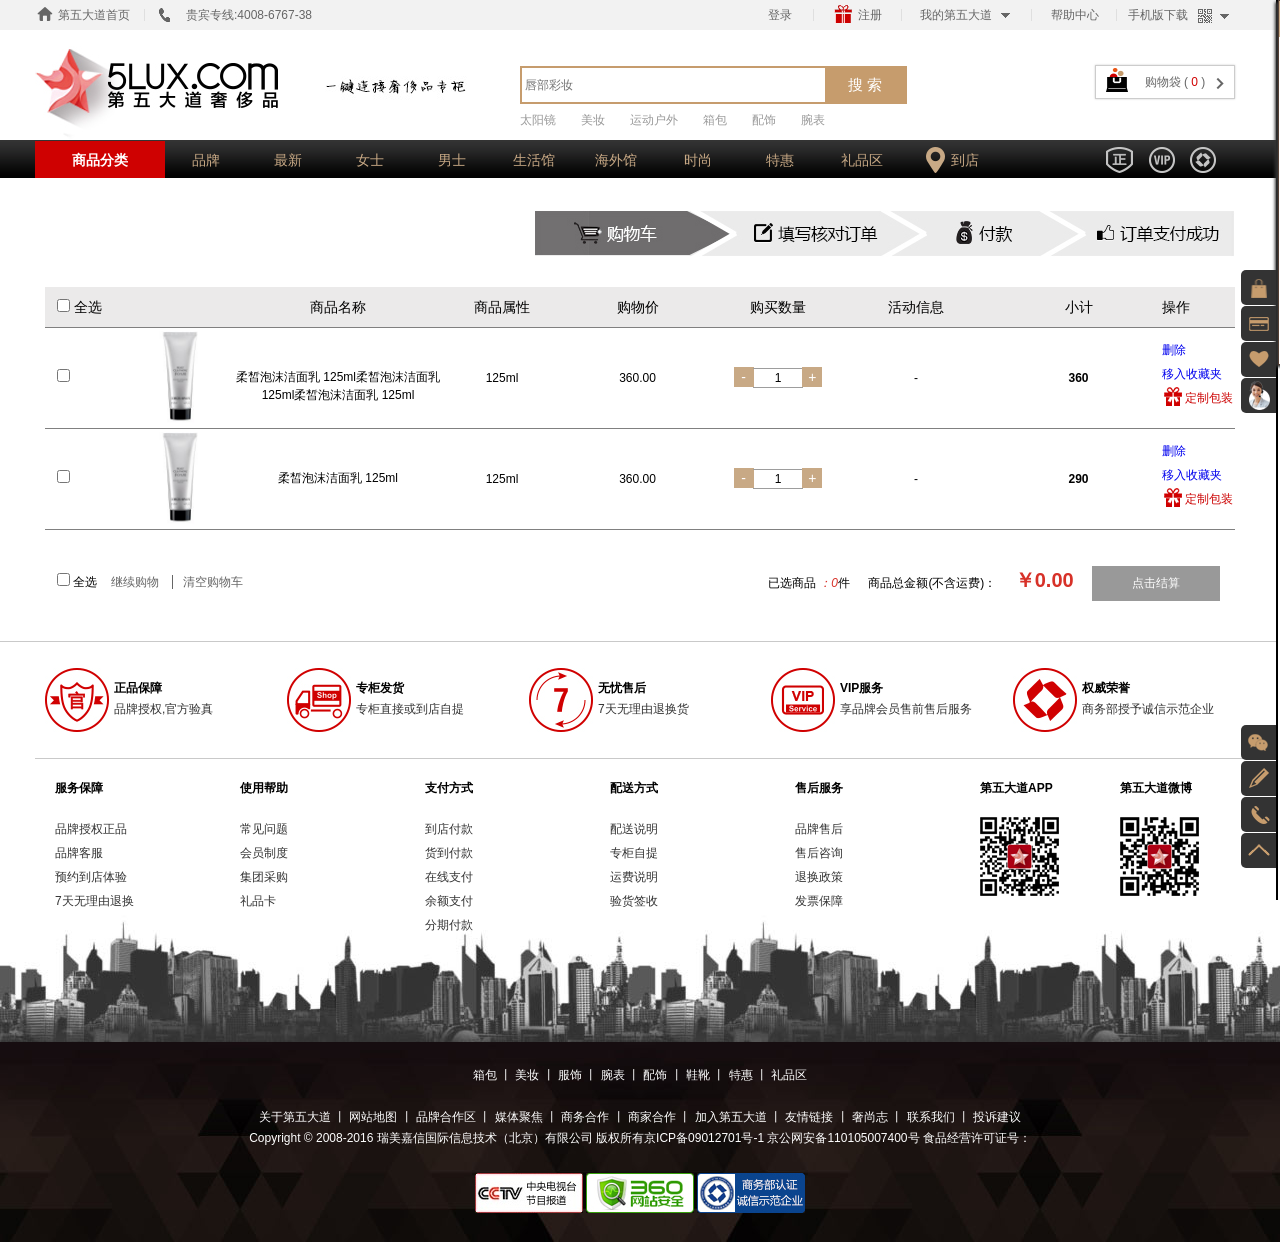
<file: views/cart.html>
<!DOCTYPE html>
<html lang="en">

<head>
    <meta charset="UTF-8">
    <meta name="viewport" content="width=device-width, initial-scale=1.0">
    <meta http-equiv="X-UA-Compatible" content="ie=edge">
    <title>第五大道:中国首家奢侈品和商务礼品销售中心，Gucci、Prada 普拉达、Burberry 巴宝莉、Cartier 卡地亚、Tiffany、Coach</title>
    <link rel="Shortcut Icon" type="image/x-icon" href="../img/5lux.ico">        
    <link rel="stylesheet" href="../css/base.css">
    <link rel="stylesheet" href="../css/right-menu.css/right-menu.css">
    <link rel="stylesheet" href="../css/cart/cart.css">
</head>

<body>
    <!-- 头部 -->
    <div class="head">
        <div class="head_top">
            <div class="_top_con w clearfix">
                <div class="_top_left fl">
                    <i></i>
                    <a href="./index.html">第五大道首页</a>
                    <b></b>
                </div>
                <div class="_top_tel fl">
                    <i class="fl"></i>
                    贵宾专线:4008-6767-38
                </div>
                <div class="_top_right fr">
                    <ul class="clearfix">
                        <li class="_top_login">
                            <a href="./login.html">登录</a>
                            <b></b>
                        </li>
                        <li class="_top_reg clearfix">
                            <span></span>
                            <a href="./register.html" class="fl">注册</a>
                            <b></b>
                        </li>
                        <li class="_top_pers">
                            <a href="./usercenter.html">我的第五大道</a>
                            <b></b>
                            <ul class="_pers_con">
                                <li><a href="./usercenter.html">我的订单</a></li>
                                <li><a href="./usercenter.html">我的收藏</a></li>
                                <li><a href="./usercenter.html">已购商品</a></li>
                                <li><a href="./usercenter.html">我的礼券</a></li>
                                <li><a href="./usercenter.html">我的积分</a></li>                                
                            </ul>
                        </li>
                        <li class="_top_help">
                            <a href="./about.html">帮助中心</a>
                            <b></b>
                        </li>
                        <li class="_top_phone">
                            <a href="./phone_DL.html">手机版下载</a>
                            <ul class="_phone_con">
                                <li><img src="../img/index/top_er.jpg" alt=""></li>
                                <li>扫描下载APP</li>
                                <li>立即<span>赠送50元</span></li>
                            </ul>
                        </li>
                    </ul>
                </div>
            </div>
        </div>
        <div class="head_mid">
            <div class="_mid_con w">
                <div class="_mid_logo">
                    <a href="./index.html">
                        <img src="../img/index/logo.jpg" alt="">
                    </a>
                </div>
                <div class="_mid_yijian">
                    <a href="#">
                        <img src="../img/index/yijian.jpg" alt="">
                    </a>
                </div>
                <div class="_mid_search">
                    <form action="">
                        <div class="_search clearfix">
                            <input type="text" placeholder="唇部彩妆">
                            <input type="button" value="搜&nbsp;索">
                        </div>
                        <ul class="clearfix">
                            <li>
                                <a href="#">太阳镜</a>
                            </li>
                            <li>
                                <a href="#">美妆</a>
                            </li>
                            <li>
                                <a href="#">运动户外</a>
                            </li>
                            <li>
                                <a href="#">箱包</a>
                            </li>
                            <li>
                                <a href="#">配饰</a>
                            </li>
                            <li>
                                <a href="#">腕表</a>
                            </li>
                        </ul>
                    </form>
                </div>
                <div class="_mid_car clearfix">
                    <div class="_car_t">
                        <img src="../img/index/gouwuche.png" alt="">购物袋 ( <span>0</span> )
                    </div>
                    <div class="_car_b">
                        <div class="_car_head">购物袋中的商品</div>
                        <ul>
                            <li>
                                <div class="_car_list clearfix">
                                    <div class="_list_img fl"><img src="../img/index/car_list1.jpg" alt=""></div>
                                    <div class="_list_info fl">
                                        <p>YSL圣罗兰</p>
                                        <p>black</p>
                                        <p><span>￥2378.00</span><span>x1</span>件</p>
                                    </div>
                                </div>
                            </li>
                            <li>
                                <div class="_car_list clearfix">
                                    <div class="_list_img fl"><img src="../img/index/car_list1.jpg" alt=""></div>
                                    <div class="_list_info fl">
                                        <p>YSL圣罗兰</p>
                                        <p>black</p>
                                        <p><span>￥2378.00</span><span>x1</span>件</p>
                                    </div>
                                </div>
                            </li>
                        </ul>
                        <div class="_car_foot">
                            <div class="_c_foot_f fl">
                                <p>共<span>3</span>件商品</p>
                                <p>共计</p>
                                <span>￥3855.00</span>
                            </div>
                            <div class="_c_foot_r fr">
                                <a href="./cart.html">去购物袋结算</a>
                            </div>
                        </div>
                        <div class="fffline"></div>
                    </div>
                </div>
            </div>
        </div>
        <div class="head_nav">
            <div class="_nav_con w">
                <ul class="menu clearfix">
                    <li class="active">
                        <a href="javascript:;">商品分类</a>
                        <div class="_nav_menu">
                            <ul>
                                <li>
                                    <div class="_n_m_brand">
                                        <a href="./brand.html">
                                            <span>推荐品牌</span>
                                            <i class="leftshow"></i>
                                        </a>
                                    </div>
                                    <div class="_n_m_show clearfix">
                                        <div class="showshop clearfix">
                                            <h2><a href="#">国际高端</a></h2>
                                            <div class="showbag clearfix">
                                                <a href="./spfl.html">Louis Vuitton</a>
                                                <a href="./spfl.html">Chanel</a>
                                                <a href="./spfl.html">Prada</a>
                                                <a href="./spfl.html">Fendi</a>
                                                <a href="./spfl.html">Versace</a>
                                                <a href="./spfl.html">Buberry</a>
                                                <a href="./spfl.html">Hermaes</a>
                                                <a href="./spfl.html">Dior</a>
                                                <a href="./spfl.html">Gucci</a>
                                                <a href="./spfl.html">Mont blanc</a>
                                                <a href="./spfl.html">Armani</a>
                                                <a href="./spfl.html">Calvin Klein CK</a>                                                
                                            </div>
                                        </div>
                                        <div class="showshop clearfix">
                                            <h2><a href="#">热销品牌</a></h2>
                                            <div class="showbag clearfix">
                                                <a href="#">Louis Vuitton</a>
                                                <a href="#">Chanel</a>
                                                <a href="#">Prada</a>
                                                <a href="#">Fendi</a>
                                                <a href="#">Versace</a>
                                                <a href="#">Buberry</a>
                                                <a href="#">Hermaes</a>
                                                <a href="#">Dior</a>
                                                <a href="#">Gucci</a>
                                                <a href="#">Mont blanc</a>
                                                <a href="#">Armani</a>
                                                <a href="#">Calvin Klein CK</a>                                                
                                            </div>
                                        </div>
                                        <div class="showshop clearfix">
                                            <h2><a href="#">最新品牌</a></h2>
                                            <div class="showbag clearfix">
                                                <a href="#">Louis Vuitton</a>
                                                <a href="#">Chanel</a>
                                                <a href="#">Prada</a>
                                                <a href="#">Fendi</a>
                                                <a href="#">Versace</a>
                                                <a href="#">Buberry</a>
                                                <a href="#">Hermaes</a>
                                                <a href="#">Dior</a>
                                                <a href="#">Gucci</a>
                                                <a href="#">Mont blanc</a>
                                                <a href="#">Armani</a>
                                                <a href="#">Calvin Klein CK</a>                                                
                                            </div>
                                        </div>
                                        <div class="showindex"><a href="./brand.html">进入所有品牌</a></div>
                                    </div>
                                </li>
                                <li>
                                    <div class="_n_m_brand">
                                        <a href="#">箱包</a>
                                        <i class="leftshow"></i>
                                    </div>
                                    <div class="_n_m_show clearfix">
                                        <div class="showshop clearfix">
                                            <h2><a href="#">箱包</a></h2>
                                            <div class="showbag clearfix">
                                                <a href="#">Louis Vuitton</a>
                                                <a href="#">Chanel</a>
                                                <a href="#">Prada</a>
                                                <a href="#">Fendi</a>
                                                <a href="#">Versace</a>
                                                <a href="#">Buberry</a>
                                                <a href="#">Hermaes</a>
                                                <a href="#">Dior</a>
                                                <a href="#">Gucci</a>
                                                <a href="#">Mont blanc</a>
                                                <a href="#">Armani</a>
                                                <a href="#">Calvin Klein CK</a>                                                
                                            </div>
                                        </div>
                                        <div class="showshop clearfix">
                                            <h2><a href="#">推荐品牌</a></h2>
                                            <div class="showbag clearfix">
                                                <a href="#">Louis Vuitton</a>
                                                <a href="#">Chanel</a>
                                                <a href="#">Prada</a>
                                                <a href="#">Fendi</a>
                                                <a href="#">Versace</a>
                                                <a href="#">Buberry</a>
                                                <a href="#">Hermaes</a>
                                                <a href="#">Dior</a>
                                                <a href="#">Gucci</a>
                                                <a href="#">Mont blanc</a>
                                                <a href="#">Armani</a>
                                                <a href="#">Calvin Klein CK</a>                                                
                                            </div>
                                        </div>
                                        <div class="showshop clearfix">
                                            <h2><a href="#">最新品牌</a></h2>
                                            <div class="showbag clearfix">
                                                <a href="#">Louis Vuitton</a>
                                                <a href="#">Chanel</a>
                                                <a href="#">Prada</a>
                                                <a href="#">Fendi</a>
                                                <a href="#">Versace</a>
                                                <a href="#">Buberry</a>
                                                <a href="#">Hermaes</a>
                                                <a href="#">Dior</a>
                                                <a href="#">Gucci</a>
                                                <a href="#">Mont blanc</a>
                                                <a href="#">Armani</a>
                                                <a href="#">Calvin Klein CK</a>                                                
                                            </div>
                                        </div>
                                        <div class="showindex"><a href="./brand.html">进入所有品牌</a></div>
                                    </div>
                                </li>
                                <li>
                                    <div class="_n_m_brand">
                                        <a href="#">美妆</a>
                                        <i class="leftshow"></i>
                                    </div>
                                    <div class="_n_m_show clearfix">
                                        <div class="showshop clearfix">
                                            <h2><a href="#">护肤</a></h2>
                                            <div class="showbag clearfix">
                                                <a href="#">Louis Vuitton</a>
                                                <a href="#">Chanel</a>
                                                <a href="#">Prada</a>
                                                <a href="#">Fendi</a>
                                                <a href="#">Versace</a>
                                                <a href="#">Buberry</a>
                                                <a href="#">Hermaes</a>
                                                <a href="#">Dior</a>
                                                <a href="#">Gucci</a>
                                                <a href="#">Mont blanc</a>
                                                <a href="#">Armani</a>
                                                <a href="#">Calvin Klein CK</a>                                                
                                            </div>
                                        </div>
                                        <div class="showshop clearfix">
                                            <h2><a href="#">热销品牌</a></h2>
                                            <div class="showbag clearfix">
                                                <a href="#">Louis Vuitton</a>
                                                <a href="#">Chanel</a>
                                                <a href="#">Prada</a>
                                                <a href="#">Fendi</a>
                                                <a href="#">Versace</a>
                                                <a href="#">Buberry</a>
                                                <a href="#">Hermaes</a>
                                                <a href="#">Dior</a>
                                                <a href="#">Gucci</a>
                                                <a href="#">Mont blanc</a>
                                                <a href="#">Armani</a>
                                                <a href="#">Calvin Klein CK</a>                                                
                                            </div>
                                        </div>
                                        <div class="showshop clearfix">
                                            <h2><a href="#">最新品牌</a></h2>
                                            <div class="showbag clearfix">
                                                <a href="#">Louis Vuitton</a>
                                                <a href="#">Chanel</a>
                                                <a href="#">Prada</a>
                                                <a href="#">Fendi</a>
                                                <a href="#">Versace</a>
                                                <a href="#">Buberry</a>
                                                <a href="#">Hermaes</a>
                                                <a href="#">Dior</a>
                                                <a href="#">Gucci</a>
                                                <a href="#">Mont blanc</a>
                                                <a href="#">Armani</a>
                                                <a href="#">Calvin Klein CK</a>                                                
                                            </div>
                                        </div>
                                        <div class="showindex"><a href="./brand.html">进入所有品牌</a></div>
                                    </div>
                                </li>
                                <li>
                                    <div class="_n_m_brand">
                                        <a href="#">服装</a>
                                        <i class="leftshow"></i>
                                    </div>
                                    <div class="_n_m_show clearfix">
                                        <div class="showshop clearfix">
                                            <h2><a href="#">上装</a></h2>
                                            <div class="showbag clearfix">
                                                <a href="#">Louis Vuitton</a>
                                                <a href="#">Chanel</a>
                                                <a href="#">Prada</a>
                                                <a href="#">Fendi</a>
                                                <a href="#">Versace</a>
                                                <a href="#">Buberry</a>
                                                <a href="#">Hermaes</a>
                                                <a href="#">Dior</a>
                                                <a href="#">Gucci</a>
                                                <a href="#">Mont blanc</a>
                                                <a href="#">Armani</a>
                                                <a href="#">Calvin Klein CK</a>                                                
                                            </div>
                                        </div>
                                        <div class="showshop clearfix">
                                            <h2><a href="#">热销品牌</a></h2>
                                            <div class="showbag clearfix">
                                                <a href="#">Louis Vuitton</a>
                                                <a href="#">Chanel</a>
                                                <a href="#">Prada</a>
                                                <a href="#">Fendi</a>
                                                <a href="#">Versace</a>
                                                <a href="#">Buberry</a>
                                                <a href="#">Hermaes</a>
                                                <a href="#">Dior</a>
                                                <a href="#">Gucci</a>
                                                <a href="#">Mont blanc</a>
                                                <a href="#">Armani</a>
                                                <a href="#">Calvin Klein CK</a>                                                
                                            </div>
                                        </div>
                                        <div class="showshop clearfix">
                                            <h2><a href="#">最新品牌</a></h2>
                                            <div class="showbag clearfix">
                                                <a href="#">Louis Vuitton</a>
                                                <a href="#">Chanel</a>
                                                <a href="#">Prada</a>
                                                <a href="#">Fendi</a>
                                                <a href="#">Versace</a>
                                                <a href="#">Buberry</a>
                                                <a href="#">Hermaes</a>
                                                <a href="#">Dior</a>
                                                <a href="#">Gucci</a>
                                                <a href="#">Mont blanc</a>
                                                <a href="#">Armani</a>
                                                <a href="#">Calvin Klein CK</a>                                                
                                            </div>
                                        </div>
                                        <div class="showindex"><a href="#">进入所有品牌</a></div>
                                    </div>
                                </li>
                                <li>
                                    <div class="_n_m_brand">
                                        <a href="#">腕表</a>
                                        <i class="leftshow"></i>
                                    </div>
                                    <div class="_n_m_show clearfix">
                                        <div class="showshop clearfix">
                                            <h2><a href="#">腕表</a></h2>
                                            <div class="showbag clearfix">
                                                <a href="#">Louis Vuitton</a>
                                                <a href="#">Chanel</a>
                                                <a href="#">Prada</a>
                                                <a href="#">Fendi</a>
                                                <a href="#">Versace</a>
                                                <a href="#">Buberry</a>
                                                <a href="#">Hermaes</a>
                                                <a href="#">Dior</a>
                                                <a href="#">Gucci</a>
                                                <a href="#">Mont blanc</a>
                                                <a href="#">Armani</a>
                                                <a href="#">Calvin Klein CK</a>                                                
                                            </div>
                                        </div>
                                        <div class="showshop clearfix">
                                            <h2><a href="#">热销品牌</a></h2>
                                            <div class="showbag clearfix">
                                                <a href="#">Louis Vuitton</a>
                                                <a href="#">Chanel</a>
                                                <a href="#">Prada</a>
                                                <a href="#">Fendi</a>
                                                <a href="#">Versace</a>
                                                <a href="#">Buberry</a>
                                                <a href="#">Hermaes</a>
                                                <a href="#">Dior</a>
                                                <a href="#">Gucci</a>
                                                <a href="#">Mont blanc</a>
                                                <a href="#">Armani</a>
                                                <a href="#">Calvin Klein CK</a>                                                
                                            </div>
                                        </div>
                                        <div class="showshop clearfix">
                                            <h2><a href="#">最新品牌</a></h2>
                                            <div class="showbag clearfix">
                                                <a href="#">Louis Vuitton</a>
                                                <a href="#">Chanel</a>
                                                <a href="#">Prada</a>
                                                <a href="#">Fendi</a>
                                                <a href="#">Versace</a>
                                                <a href="#">Buberry</a>
                                                <a href="#">Hermaes</a>
                                                <a href="#">Dior</a>
                                                <a href="#">Gucci</a>
                                                <a href="#">Mont blanc</a>
                                                <a href="#">Armani</a>
                                                <a href="#">Calvin Klein CK</a>                                                
                                            </div>
                                        </div>
                                        <div class="showindex"><a href="#">进入所有品牌</a></div>
                                    </div>
                                </li>
                                <li>
                                    <div class="_n_m_brand">
                                        <a href="#">配饰</a>
                                        <i class="leftshow"></i>
                                    </div>
                                    <div class="_n_m_show clearfix">
                                        <div class="showshop clearfix">
                                            <h2><a href="#">配饰</a></h2>
                                            <div class="showbag clearfix">
                                                <a href="#">Louis Vuitton</a>
                                                <a href="#">Chanel</a>
                                                <a href="#">Prada</a>
                                                <a href="#">Fendi</a>
                                                <a href="#">Versace</a>
                                                <a href="#">Buberry</a>
                                                <a href="#">Hermaes</a>
                                                <a href="#">Dior</a>
                                                <a href="#">Gucci</a>
                                                <a href="#">Mont blanc</a>
                                                <a href="#">Armani</a>
                                                <a href="#">Calvin Klein CK</a>                                                
                                            </div>
                                        </div>
                                        <div class="showshop clearfix">
                                            <h2><a href="#">热销品牌</a></h2>
                                            <div class="showbag clearfix">
                                                <a href="#">Louis Vuitton</a>
                                                <a href="#">Chanel</a>
                                                <a href="#">Prada</a>
                                                <a href="#">Fendi</a>
                                                <a href="#">Versace</a>
                                                <a href="#">Buberry</a>
                                                <a href="#">Hermaes</a>
                                                <a href="#">Dior</a>
                                                <a href="#">Gucci</a>
                                                <a href="#">Mont blanc</a>
                                                <a href="#">Armani</a>
                                                <a href="#">Calvin Klein CK</a>                                                
                                            </div>
                                        </div>
                                        <div class="showshop clearfix">
                                            <h2><a href="#">最新品牌</a></h2>
                                            <div class="showbag clearfix">
                                                <a href="#">Louis Vuitton</a>
                                                <a href="#">Chanel</a>
                                                <a href="#">Prada</a>
                                                <a href="#">Fendi</a>
                                                <a href="#">Versace</a>
                                                <a href="#">Buberry</a>
                                                <a href="#">Hermaes</a>
                                                <a href="#">Dior</a>
                                                <a href="#">Gucci</a>
                                                <a href="#">Mont blanc</a>
                                                <a href="#">Armani</a>
                                                <a href="#">Calvin Klein CK</a>                                                
                                            </div>
                                        </div>
                                        <div class="showindex"><a href="#">进入所有品牌</a></div>
                                    </div>
                                </li>
                                <li>
                                    <div class="_n_m_brand">
                                        <a href="#">鞋靴</a>
                                        <i class="leftshow"></i>
                                    </div>
                                    <div class="_n_m_show clearfix">
                                        <div class="showshop clearfix">
                                            <h2><a href="#">女士鞋靴</a></h2>
                                            <div class="showbag clearfix">
                                                <a href="#">Louis Vuitton</a>
                                                <a href="#">Chanel</a>
                                                <a href="#">Prada</a>
                                                <a href="#">Fendi</a>
                                                <a href="#">Versace</a>
                                                <a href="#">Buberry</a>
                                                <a href="#">Hermaes</a>
                                                <a href="#">Dior</a>
                                                <a href="#">Gucci</a>
                                                <a href="#">Mont blanc</a>
                                                <a href="#">Armani</a>
                                                <a href="#">Calvin Klein CK</a>                                                
                                            </div>
                                        </div>
                                        <div class="showshop clearfix">
                                            <h2><a href="#">热销品牌</a></h2>
                                            <div class="showbag clearfix">
                                                <a href="#">Louis Vuitton</a>
                                                <a href="#">Chanel</a>
                                                <a href="#">Prada</a>
                                                <a href="#">Fendi</a>
                                                <a href="#">Versace</a>
                                                <a href="#">Buberry</a>
                                                <a href="#">Hermaes</a>
                                                <a href="#">Dior</a>
                                                <a href="#">Gucci</a>
                                                <a href="#">Mont blanc</a>
                                                <a href="#">Armani</a>
                                                <a href="#">Calvin Klein CK</a>                                                
                                            </div>
                                        </div>
                                        <div class="showshop clearfix">
                                            <h2><a href="#">最新品牌</a></h2>
                                            <div class="showbag clearfix">
                                                <a href="#">Louis Vuitton</a>
                                                <a href="#">Chanel</a>
                                                <a href="#">Prada</a>
                                                <a href="#">Fendi</a>
                                                <a href="#">Versace</a>
                                                <a href="#">Buberry</a>
                                                <a href="#">Hermaes</a>
                                                <a href="#">Dior</a>
                                                <a href="#">Gucci</a>
                                                <a href="#">Mont blanc</a>
                                                <a href="#">Armani</a>
                                                <a href="#">Calvin Klein CK</a>                                                
                                            </div>
                                        </div>
                                        <div class="showindex"><a href="#">进入所有品牌</a></div>
                                    </div>
                                </li>
                                <li>
                                    <div class="_n_m_brand">
                                        <a href="#">母婴</a>
                                        <i class="leftshow"></i>
                                    </div>
                                    <div class="_n_m_show clearfix">
                                        <div class="showshop clearfix">
                                            <h2><a href="#">哺育喂养</a></h2>
                                            <div class="showbag clearfix">
                                                <a href="#">Louis Vuitton</a>
                                                <a href="#">Chanel</a>
                                                <a href="#">Prada</a>
                                                <a href="#">Fendi</a>
                                                <a href="#">Versace</a>
                                                <a href="#">Buberry</a>
                                                <a href="#">Hermaes</a>
                                                <a href="#">Dior</a>
                                                <a href="#">Gucci</a>
                                                <a href="#">Mont blanc</a>
                                                <a href="#">Armani</a>
                                                <a href="#">Calvin Klein CK</a>                                                
                                            </div>
                                        </div>
                                        <div class="showshop clearfix">
                                            <h2><a href="#">热销品牌</a></h2>
                                            <div class="showbag clearfix">
                                                <a href="#">Louis Vuitton</a>
                                                <a href="#">Chanel</a>
                                                <a href="#">Prada</a>
                                                <a href="#">Fendi</a>
                                                <a href="#">Versace</a>
                                                <a href="#">Buberry</a>
                                                <a href="#">Hermaes</a>
                                                <a href="#">Dior</a>
                                                <a href="#">Gucci</a>
                                                <a href="#">Mont blanc</a>
                                                <a href="#">Armani</a>
                                                <a href="#">Calvin Klein CK</a>                                                
                                            </div>
                                        </div>
                                        <div class="showshop clearfix">
                                            <h2><a href="#">最新品牌</a></h2>
                                            <div class="showbag clearfix">
                                                <a href="#">Louis Vuitton</a>
                                                <a href="#">Chanel</a>
                                                <a href="#">Prada</a>
                                                <a href="#">Fendi</a>
                                                <a href="#">Versace</a>
                                                <a href="#">Buberry</a>
                                                <a href="#">Hermaes</a>
                                                <a href="#">Dior</a>
                                                <a href="#">Gucci</a>
                                                <a href="#">Mont blanc</a>
                                                <a href="#">Armani</a>
                                                <a href="#">Calvin Klein CK</a>                                                
                                            </div>
                                        </div>
                                        <div class="showshop clearfix">
                                            <h2><a href="#">哺育喂养</a></h2>
                                            <div class="showbag clearfix">
                                                <a href="#">Louis Vuitton</a>
                                                <a href="#">Chanel</a>
                                                <a href="#">Prada</a>
                                                <a href="#">Fendi</a>
                                                <a href="#">Versace</a>
                                                <a href="#">Buberry</a>
                                                <a href="#">Hermaes</a>
                                                <a href="#">Dior</a>
                                                <a href="#">Gucci</a>
                                                <a href="#">Mont blanc</a>
                                                <a href="#">Armani</a>
                                                <a href="#">Calvin Klein CK</a>                                                
                                            </div>
                                        </div>
                                        <div class="showshop clearfix">
                                            <h2><a href="#">热销品牌</a></h2>
                                            <div class="showbag clearfix">
                                                <a href="#">Louis Vuitton</a>
                                                <a href="#">Chanel</a>
                                                <a href="#">Prada</a>
                                                <a href="#">Fendi</a>
                                                <a href="#">Versace</a>
                                                <a href="#">Buberry</a>
                                                <a href="#">Hermaes</a>
                                                <a href="#">Dior</a>
                                                <a href="#">Gucci</a>
                                                <a href="#">Mont blanc</a>
                                                <a href="#">Armani</a>
                                                <a href="#">Calvin Klein CK</a>                                                
                                            </div>
                                        </div>
                                        <div class="showshop clearfix">
                                            <h2><a href="#">最新品牌</a></h2>
                                            <div class="showbag clearfix">
                                                <a href="#">Louis Vuitton</a>
                                                <a href="#">Chanel</a>
                                                <a href="#">Prada</a>
                                                <a href="#">Fendi</a>
                                                <a href="#">Versace</a>
                                                <a href="#">Buberry</a>
                                                <a href="#">Hermaes</a>
                                                <a href="#">Dior</a>
                                                <a href="#">Gucci</a>
                                                <a href="#">Mont blanc</a>
                                                <a href="#">Armani</a>
                                                <a href="#">Calvin Klein CK</a>                                                
                                            </div>
                                        </div>
                                        <div class="showindex"><a href="#">进入所有品牌</a></div>
                                    </div>
                                </li>
                                <li>
                                    <div class="_n_m_brand">
                                        <a href="#">美酒</a>
                                        <i class="leftshow"></i>
                                    </div>
                                    <div class="_n_m_show clearfix">
                                        <div class="showshop clearfix">
                                            <h2><a href="#">美酒</a></h2>
                                            <div class="showbag clearfix">
                                                <a href="#">Louis Vuitton</a>
                                                <a href="#">Chanel</a>
                                                <a href="#">Prada</a>
                                                <a href="#">Fendi</a>
                                                <a href="#">Versace</a>
                                                <a href="#">Buberry</a>
                                                <a href="#">Hermaes</a>
                                                <a href="#">Dior</a>
                                                <a href="#">Gucci</a>
                                                <a href="#">Mont blanc</a>
                                                <a href="#">Armani</a>
                                                <a href="#">Calvin Klein CK</a>                                                
                                            </div>
                                        </div>
                                        <div class="showshop clearfix">
                                            <h2><a href="#">热销品牌</a></h2>
                                            <div class="showbag clearfix">
                                                <a href="#">Louis Vuitton</a>
                                                <a href="#">Chanel</a>
                                                <a href="#">Prada</a>
                                                <a href="#">Fendi</a>
                                                <a href="#">Versace</a>
                                                <a href="#">Buberry</a>
                                                <a href="#">Hermaes</a>
                                                <a href="#">Dior</a>
                                                <a href="#">Gucci</a>
                                                <a href="#">Mont blanc</a>
                                                <a href="#">Armani</a>
                                                <a href="#">Calvin Klein CK</a>                                                
                                            </div>
                                        </div>
                                        <div class="showshop clearfix">
                                            <h2><a href="#">最新品牌</a></h2>
                                            <div class="showbag clearfix">
                                                <a href="#">Louis Vuitton</a>
                                                <a href="#">Chanel</a>
                                                <a href="#">Prada</a>
                                                <a href="#">Fendi</a>
                                                <a href="#">Versace</a>
                                                <a href="#">Buberry</a>
                                                <a href="#">Hermaes</a>
                                                <a href="#">Dior</a>
                                                <a href="#">Gucci</a>
                                                <a href="#">Mont blanc</a>
                                                <a href="#">Armani</a>
                                                <a href="#">Calvin Klein CK</a>                                                
                                            </div>
                                        </div>
                                        <div class="showindex"><a href="#">进入所有品牌</a></div>
                                    </div>
                                </li>
                                <li>
                                    <div class="_n_m_brand">
                                        <a href="#">美食</a>
                                        <i class="leftshow"></i>
                                    </div>
                                    <div class="_n_m_show clearfix">
                                        <div class="showshop clearfix">
                                            <h2><a href="#">美食</a></h2>
                                            <div class="showbag clearfix">
                                                <a href="#">Louis Vuitton</a>
                                                <a href="#">Chanel</a>
                                                <a href="#">Prada</a>
                                                <a href="#">Fendi</a>
                                                <a href="#">Versace</a>
                                                <a href="#">Buberry</a>
                                                <a href="#">Hermaes</a>
                                                <a href="#">Dior</a>
                                                <a href="#">Gucci</a>
                                                <a href="#">Mont blanc</a>
                                                <a href="#">Armani</a>
                                                <a href="#">Calvin Klein CK</a>                                                
                                            </div>
                                        </div>
                                        <div class="showshop clearfix">
                                            <h2><a href="#">热销品牌</a></h2>
                                            <div class="showbag clearfix">
                                                <a href="#">Louis Vuitton</a>
                                                <a href="#">Chanel</a>
                                                <a href="#">Prada</a>
                                                <a href="#">Fendi</a>
                                                <a href="#">Versace</a>
                                                <a href="#">Buberry</a>
                                                <a href="#">Hermaes</a>
                                                <a href="#">Dior</a>
                                                <a href="#">Gucci</a>
                                                <a href="#">Mont blanc</a>
                                                <a href="#">Armani</a>
                                                <a href="#">Calvin Klein CK</a>                                                
                                            </div>
                                        </div>
                                        <div class="showshop clearfix">
                                            <h2><a href="#">最新品牌</a></h2>
                                            <div class="showbag clearfix">
                                                <a href="#">Louis Vuitton</a>
                                                <a href="#">Chanel</a>
                                                <a href="#">Prada</a>
                                                <a href="#">Fendi</a>
                                                <a href="#">Versace</a>
                                                <a href="#">Buberry</a>
                                                <a href="#">Hermaes</a>
                                                <a href="#">Dior</a>
                                                <a href="#">Gucci</a>
                                                <a href="#">Mont blanc</a>
                                                <a href="#">Armani</a>
                                                <a href="#">Calvin Klein CK</a>                                                
                                            </div>
                                        </div>
                                        <div class="showindex"><a href="#">进入所有品牌</a></div>
                                    </div>
                                </li>
                                <li>
                                    <div class="_n_m_brand">
                                        <a href="#">家居</a>
                                        <i class="leftshow"></i>
                                    </div>
                                    <div class="_n_m_show clearfix">
                                        <div class="showshop clearfix">
                                            <h2><a href="#">家居</a></h2>
                                            <div class="showbag clearfix">
                                                <a href="#">Louis Vuitton</a>
                                                <a href="#">Chanel</a>
                                                <a href="#">Prada</a>
                                                <a href="#">Fendi</a>
                                                <a href="#">Versace</a>
                                                <a href="#">Buberry</a>
                                                <a href="#">Hermaes</a>
                                                <a href="#">Dior</a>
                                                <a href="#">Gucci</a>
                                                <a href="#">Mont blanc</a>
                                                <a href="#">Armani</a>
                                                <a href="#">Calvin Klein CK</a>                                                
                                            </div>
                                        </div>
                                        <div class="showshop clearfix">
                                            <h2><a href="#">热销品牌</a></h2>
                                            <div class="showbag clearfix">
                                                <a href="#">Louis Vuitton</a>
                                                <a href="#">Chanel</a>
                                                <a href="#">Prada</a>
                                                <a href="#">Fendi</a>
                                                <a href="#">Versace</a>
                                                <a href="#">Buberry</a>
                                                <a href="#">Hermaes</a>
                                                <a href="#">Dior</a>
                                                <a href="#">Gucci</a>
                                                <a href="#">Mont blanc</a>
                                                <a href="#">Armani</a>
                                                <a href="#">Calvin Klein CK</a>                                                
                                            </div>
                                        </div>
                                        <div class="showshop clearfix">
                                            <h2><a href="#">最新品牌</a></h2>
                                            <div class="showbag clearfix">
                                                <a href="#">Louis Vuitton</a>
                                                <a href="#">Chanel</a>
                                                <a href="#">Prada</a>
                                                <a href="#">Fendi</a>
                                                <a href="#">Versace</a>
                                                <a href="#">Buberry</a>
                                                <a href="#">Hermaes</a>
                                                <a href="#">Dior</a>
                                                <a href="#">Gucci</a>
                                                <a href="#">Mont blanc</a>
                                                <a href="#">Armani</a>
                                                <a href="#">Calvin Klein CK</a>                                                
                                            </div>
                                        </div>
                                        <div class="showindex"><a href="#">进入所有品牌</a></div>
                                    </div>
                                </li>
                                <li>
                                    <div class="_n_m_brand">
                                        <a href="#">电子</a>
                                        <i class="leftshow"></i>
                                    </div>
                                    <div class="_n_m_show clearfix">
                                        <div class="showshop clearfix">
                                            <h2><a href="#">电子</a></h2>
                                            <div class="showbag clearfix">
                                                <a href="#">Louis Vuitton</a>
                                                <a href="#">Chanel</a>
                                                <a href="#">Prada</a>
                                                <a href="#">Fendi</a>
                                                <a href="#">Versace</a>
                                                <a href="#">Buberry</a>
                                                <a href="#">Hermaes</a>
                                                <a href="#">Dior</a>
                                                <a href="#">Gucci</a>
                                                <a href="#">Mont blanc</a>
                                                <a href="#">Armani</a>
                                                <a href="#">Calvin Klein CK</a>                                                
                                            </div>
                                        </div>
                                        <div class="showshop clearfix">
                                            <h2><a href="#">热销品牌</a></h2>
                                            <div class="showbag clearfix">
                                                <a href="#">Louis Vuitton</a>
                                                <a href="#">Chanel</a>
                                                <a href="#">Prada</a>
                                                <a href="#">Fendi</a>
                                                <a href="#">Versace</a>
                                                <a href="#">Buberry</a>
                                                <a href="#">Hermaes</a>
                                                <a href="#">Dior</a>
                                                <a href="#">Gucci</a>
                                                <a href="#">Mont blanc</a>
                                                <a href="#">Armani</a>
                                                <a href="#">Calvin Klein CK</a>                                                
                                            </div>
                                        </div>
                                        <div class="showshop clearfix">
                                            <h2><a href="#">最新品牌</a></h2>
                                            <div class="showbag clearfix">
                                                <a href="#">Louis Vuitton</a>
                                                <a href="#">Chanel</a>
                                                <a href="#">Prada</a>
                                                <a href="#">Fendi</a>
                                                <a href="#">Versace</a>
                                                <a href="#">Buberry</a>
                                                <a href="#">Hermaes</a>
                                                <a href="#">Dior</a>
                                                <a href="#">Gucci</a>
                                                <a href="#">Mont blanc</a>
                                                <a href="#">Armani</a>
                                                <a href="#">Calvin Klein CK</a>                                                
                                            </div>
                                        </div>
                                        <div class="showindex"><a href="#">进入所有品牌</a></div>
                                    </div>
                                </li>
                                <li>
                                    <div class="_n_m_brand">
                                        <a href="#">
                                            <span>办公</span>
                                            <i class="leftshow"></i>
                                        </a>
                                    </div>
                                    <div class="_n_m_show clearfix">
                                        <div class="showshop clearfix">
                                            <h2><a href="#">办公</a></h2>
                                            <div class="showbag clearfix">
                                                <a href="#">Louis Vuitton</a>
                                                <a href="#">Chanel</a>
                                                <a href="#">Prada</a>
                                                <a href="#">Fendi</a>
                                                <a href="#">Versace</a>
                                                <a href="#">Buberry</a>
                                                <a href="#">Hermaes</a>
                                                <a href="#">Dior</a>
                                                <a href="#">Gucci</a>
                                                <a href="#">Mont blanc</a>
                                                <a href="#">Armani</a>
                                                <a href="#">Calvin Klein CK</a>                                                
                                            </div>
                                        </div>
                                        <div class="showshop clearfix">
                                            <h2><a href="#">热销品牌</a></h2>
                                            <div class="showbag clearfix">
                                                <a href="#">Louis Vuitton</a>
                                                <a href="#">Chanel</a>
                                                <a href="#">Prada</a>
                                                <a href="#">Fendi</a>
                                                <a href="#">Versace</a>
                                                <a href="#">Buberry</a>
                                                <a href="#">Hermaes</a>
                                                <a href="#">Dior</a>
                                                <a href="#">Gucci</a>
                                                <a href="#">Mont blanc</a>
                                                <a href="#">Armani</a>
                                                <a href="#">Calvin Klein CK</a>                                                
                                            </div>
                                        </div>
                                        <div class="showshop clearfix">
                                            <h2><a href="#">最新品牌</a></h2>
                                            <div class="showbag clearfix">
                                                <a href="#">Louis Vuitton</a>
                                                <a href="#">Chanel</a>
                                                <a href="#">Prada</a>
                                                <a href="#">Fendi</a>
                                                <a href="#">Versace</a>
                                                <a href="#">Buberry</a>
                                                <a href="#">Hermaes</a>
                                                <a href="#">Dior</a>
                                                <a href="#">Gucci</a>
                                                <a href="#">Mont blanc</a>
                                                <a href="#">Armani</a>
                                                <a href="#">Calvin Klein CK</a>                                                
                                            </div>
                                        </div>
                                        <div class="showindex"><a href="#">进入所有品牌</a></div>
                                    </div>
                                </li>
                                <li>
                                    <div class="_n_m_brand">
                                        <a href="#">礼品</a>
                                        <i class="leftshow"></i>
                                    </div>
                                    <div class="_n_m_show clearfix">
                                        <div class="showshop clearfix">
                                            <h2><a href="#">礼品</a></h2>
                                            <div class="showbag clearfix">
                                                <a href="#">Louis Vuitton</a>
                                                <a href="#">Chanel</a>
                                                <a href="#">Prada</a>
                                                <a href="#">Fendi</a>
                                                <a href="#">Versace</a>
                                                <a href="#">Buberry</a>
                                                <a href="#">Hermaes</a>
                                                <a href="#">Dior</a>
                                                <a href="#">Gucci</a>
                                                <a href="#">Mont blanc</a>
                                                <a href="#">Armani</a>
                                                <a href="#">Calvin Klein CK</a>                                                
                                            </div>
                                        </div>
                                        <div class="showshop clearfix">
                                            <h2><a href="#">热销品牌</a></h2>
                                            <div class="showbag clearfix">
                                                <a href="#">Louis Vuitton</a>
                                                <a href="#">Chanel</a>
                                                <a href="#">Prada</a>
                                                <a href="#">Fendi</a>
                                                <a href="#">Versace</a>
                                                <a href="#">Buberry</a>
                                                <a href="#">Hermaes</a>
                                                <a href="#">Dior</a>
                                                <a href="#">Gucci</a>
                                                <a href="#">Mont blanc</a>
                                                <a href="#">Armani</a>
                                                <a href="#">Calvin Klein CK</a>                                                
                                            </div>
                                        </div>
                                        <div class="showshop clearfix">
                                            <h2><a href="#">最新品牌</a></h2>
                                            <div class="showbag clearfix">
                                                <a href="#">Louis Vuitton</a>
                                                <a href="#">Chanel</a>
                                                <a href="#">Prada</a>
                                                <a href="#">Fendi</a>
                                                <a href="#">Versace</a>
                                                <a href="#">Buberry</a>
                                                <a href="#">Hermaes</a>
                                                <a href="#">Dior</a>
                                                <a href="#">Gucci</a>
                                                <a href="#">Mont blanc</a>
                                                <a href="#">Armani</a>
                                                <a href="#">Calvin Klein CK</a>                                                
                                            </div>
                                        </div>
                                        <div class="showindex"><a href="#">进入所有品牌</a></div>
                                    </div>
                                </li>
                                <li>
                                    <div class="_n_m_brand">
                                        <a href="#">海外馆</a>
                                        <i class="leftshow"></i>
                                    </div>
                                    <div class="_n_m_show clearfix">
                                        <div class="showshop clearfix">
                                            <h2><a href="#">巴黎直发</a></h2>
                                            <div class="showbag clearfix">
                                                <a href="#">Louis Vuitton</a>
                                                <a href="#">Chanel</a>
                                                <a href="#">Prada</a>
                                                <a href="#">Fendi</a>
                                                <a href="#">Versace</a>
                                                <a href="#">Buberry</a>
                                                <a href="#">Hermaes</a>
                                                <a href="#">Dior</a>
                                                <a href="#">Gucci</a>
                                                <a href="#">Mont blanc</a>
                                                <a href="#">Armani</a>
                                                <a href="#">Calvin Klein CK</a>                                                
                                            </div>
                                        </div>
                                        <div class="showshop clearfix">
                                            <h2><a href="#">热销品牌</a></h2>
                                            <div class="showbag clearfix">
                                                <a href="#">Louis Vuitton</a>
                                                <a href="#">Chanel</a>
                                                <a href="#">Prada</a>
                                                <a href="#">Fendi</a>
                                                <a href="#">Versace</a>
                                                <a href="#">Buberry</a>
                                                <a href="#">Hermaes</a>
                                                <a href="#">Dior</a>
                                                <a href="#">Gucci</a>
                                                <a href="#">Mont blanc</a>
                                                <a href="#">Armani</a>
                                                <a href="#">Calvin Klein CK</a>                                                
                                            </div>
                                        </div>
                                        <div class="showshop clearfix">
                                            <h2><a href="#">最新品牌</a></h2>
                                            <div class="showbag clearfix">
                                                <a href="#">Louis Vuitton</a>
                                                <a href="#">Chanel</a>
                                                <a href="#">Prada</a>
                                                <a href="#">Fendi</a>
                                                <a href="#">Versace</a>
                                                <a href="#">Buberry</a>
                                                <a href="#">Hermaes</a>
                                                <a href="#">Dior</a>
                                                <a href="#">Gucci</a>
                                                <a href="#">Mont blanc</a>
                                                <a href="#">Armani</a>
                                                <a href="#">Calvin Klein CK</a>                                                
                                            </div>
                                        </div>
                                        <div class="showindex"><a href="#">进入所有品牌</a></div>
                                    </div>
                                </li>
                            </ul>
                        </div>
                    </li>
                    <li>
                        <a href="./brand.html">品牌</a>
                    </li>
                    <li>
                        <a href="./new.html">最新</a>
                    </li>
                    <li>
                        <a href="./nv&nan&shenghuo&lipin.html">女士</a>
                    </li>
                    <li>
                        <a href="./nv&nan&shenghuo&lipin.html">男士</a>
                    </li>
                    <li>
                        <a href="./nv&nan&shenghuo&lipin.html">生活馆</a>
                    </li>
                    <li>
                        <a href="./productes.html">海外馆</a>
                    </li>
                    <li>
                        <a href="./fashion.html">时尚</a>
                    </li>
                    <li>
                        <a href="#">特惠</a>
                    </li>
                    <li>
                        <a href="./nv&nan&shenghuo&lipin.html">礼品区</a>
                    </li>
                    <li>
                        <a href="./list.html"><i></i><span>到店</span></a>
                    </li>
                </ul>
                <ul class="_nav_icon">
                    <li>
                        <div class="_icon_con">
                            <a href="./about.html" class="clearfix">
                                <span class="_icon_fi"></span>
                                <b>品牌授权,官方验真</b>
                            </a>
                        </div>
                    </li>
                    <li>
                        <div class="_icon_con">
                            <a href="./about.html" class="clearfix">
                                <span class="_icon_se"></span>
                                <b>尊享品牌会员服务</b>
                            </a>
                        </div>
                    </li>
                    <li>
                        <div class="_icon_con">
                            <a href="./about.html" class="clearfix">
                                <span class="_icon_th"></span>
                                <b>商务部诚信示范企业</b>
                            </a>
                        </div>
                    </li>
                </ul>
            </div>
        </div>
    </div>
    <!-- 购物车 -->
    <div class="cart">
        <div class="clearfix">
            <div class="cart_step"></div>
        </div>
        <div class="cart_content">
            <!-- 商品标题 -->
            <div class="header">
                <ol class="header_top clearfix">
                    <li class="header_check">
                        <input type="checkbox" name="check" id="checkbox">
                        <label for="checkbox">全选</label>
                    </li>
                    <li class="header_name">商品名称</li>
                    <li class="header_attribute">商品属性</li>
                    <li class="header_price">购物价</li>
                    <li class="header_num">购买数量</li>
                    <li class="header_activity">活动信息</li>
                    <li class="header_subtotal">小计</li>
                    <li class="header_operation">操作</li>
                </ol>
                <div class="header_gift clearfix">
                    <div class="header_gift_btn">
                        <a href="javascript:;" class="gift_pop">满赠</a>
                    </div>
                    <span>您已经参加了 订单满9999元送价值1199元时尚管家服务</span>
                </div>
            </div>
            <!-- 赠品 -->
            <ul class="products clearfix gift">
                <li class="check"></li>
                <li class="img gift_img">
                    <b></b>
                    <img src="../img/cart/gift.jpg" width="95" alt="">
                </li>
                <li class="name gift_name">时尚管家时尚管家</li>
                <li class="attribute">—</li>
                <li class="price">—</li>
                <li class="num">1</li>
                <li class="activity gift_activity">订单满9999元送价值1199元时尚管家服务</li>
                <li class="subtotal">—</li>
                <li class="operation gift_operation">—</li>
            </ul>
            <!-- 商品类型 -->
            <div class="merchandise">
                <ul class="products clearfix">
                    <li class="check">
                        <input type="checkbox" name="checks">
                    </li>
                    <li class="img">
                        <img src="../img/cart/shangpin.jpg" width="95" alt="">
                    </li>
                    <li class="name">
                        <a href="#">柔皙泡沫洁面乳 125ml柔皙泡沫洁面乳 125ml柔皙泡沫洁面乳 125ml</a>
                    </li>
                    <li class="attribute">125ml</li>
                    <li class="price">360.00</li>
                    <li class="num">
                        <a href="javascript:;" class="num_reduce">-</a>
                        <span>1</span>
                        <a href="javascript:;" class="num_add">+</a>
                    </li>
                    <li class="activity">-</li>
                    <li class="subtotal">360</li>
                    <li class="operation">
                        <a href="javacript:;" class="del">删除</a>
                        <a href="javacript:;" class="collect">移入收藏夹</a>
                        <a href="javacript:;" class="customi">
                            <i></i>
                            定制包装
                        </a>
                    </li>
                </ul>
                <ul class="products clearfix">
                    <li class="check">
                        <input type="checkbox" name="checks">
                    </li>
                    <li class="img">
                        <img src="../img/cart/shangpin.jpg" width="95" alt="">
                    </li>
                    <li class="name">
                        <a href="#">柔皙泡沫洁面乳 125ml</a>
                    </li>
                    <li class="attribute">125ml</li>
                    <li class="price">360.00</li>
                    <li class="num">
                        <a href="javascript:;" class="num_reduce">-</a>
                        <span>1</span>
                        <a href="javascript:;" class="num_add">+</a>
                    </li>
                    <li class="activity">-</li>
                    <li class="subtotal">290</li>
                    <li class="operation">
                        <a href="javacript:;" class="del">删除</a>
                        <a href="javacript:;" class="collect">移入收藏夹</a>
                        <a href="javacript:;" class="customi">
                            <i></i>
                            定制包装
                        </a>
                    </li>
                </ul>
            </div>
        </div>
        <!-- 结算商品 -->
        <div class="btn_price_info clearfix">
            <div class="check_info">
                <input type="checkbox" name="check" id="check">
                <label for="check">全选</label>
                <a href="#">继续购物</a>
                <a href="javascript:;" class="dels">清空购物车</a>
            </div>
            <div class="btn_price_area">
                <span>已选商品
                    <i class="quantity">：0</i>件</span>
                <span>商品总金额(不含运费)：</span>
                <span>
                    <b class="prices">￥0.00</b>
                </span>
                <a href="javascript:;" class="clearing">点击结算</a>
                <div class="suspension">
                    <em>还差</em>
                    <em class="amount">￥9,488.0</em>
                    <em>即可享受[ 时尚管家 ]服务</em>
                    <a href="./index.html">去凑单</a>
                </div>
            </div>
        </div>
    </div>
    <!-- 活动弹出框 -->
    <div class="pop">
        <div class="pop_activity">
            <div class="pop_activity_top">
                <h3>优惠活动</h3>
                <a href="javascript:;" class="down">×</a>
            </div>
            <div class="pop_activity_content">
                <div class="content_title">订单满9999元送价值1199元时尚管家服务</div>
                <p>*活动名称：&nbsp;订单满9999元送价值1199元时尚管家服务</p>
                <p>*活动范围：&nbsp;全场活动</p>
                <p>*活动时间：&nbsp;2016.11.05-2018.11.30</p>
            </div>
        </div>
    </div>
    <!-- 底部 -->
    <div class="foot">
        <div class="_foot w">
            <div class="foot_top">
                <ul class="clearfix">
                    <li class="clearfix">
                        <a href="./about.html" class="clearfix fl">
                            <img src="../img/index/footer_message01.jpg" alt="">
                        </a>
                        <div class="f_top_con fl">
                            <p>正品保障</p>
                            <p><a href="./about.html">品牌授权,官方验真</a></p>
                        </div>
                    </li>
                    <li class="clearfix">
                        <a href="./about.html" class="clearfix fl">
                            <img src="../img/index/footer_message02.jpg" alt="">
                        </a>
                        <div class="f_top_con fl">
                            <p>专柜发货</p>
                            <p><a href="./about.html">专柜直接或到店自提</a></p>
                        </div>
                    </li>
                    <li class="clearfix">
                        <a href="./about.html" class="clearfix fl">
                            <img src="../img/index/footer_message03.jpg" alt="">
                        </a>
                        <div class="f_top_con fl">
                            <p>无忧售后</p>
                            <p><a href="./about.html">7天无理由退换货</a></p>
                        </div>
                    </li>
                    <li class="clearfix">
                        <a href="./about.html" class="clearfix fl">
                            <img src="../img/index/footer_message04.jpg" alt="">
                        </a>
                        <div class="f_top_con fl">
                            <p>VIP服务</p>
                            <p><a href="./about.html">享品牌会员售前售后服务</a></p>
                        </div>
                    </li>
                    <li class="clearfix">
                        <a href="./about.html" class="clearfix fl">
                            <img src="../img/index/footer_message05.jpg" alt="">
                        </a>
                        <div class="f_top_con fl">
                            <p>权威荣誉</p>
                            <p><a href="./about.html">商务部授予诚信示范企业</a></p>
                        </div>
                    </li>
                </ul>
            </div>
            <div class="foot_mid">
                <ul class="_mid_con clearfix">
                    <li>
                        <span>服务保障</span>
                        <ul class="_mid_c">
                            <li><a href="./about.html">品牌授权正品</a></li>
                            <li><a href="./about.html">品牌客服</a></li>
                            <li><a href="./about.html">预约到店体验</a></li>
                            <li><a href="./about.html">7天无理由退换</a></li>                            
                        </ul>
                    </li>
                    <li>
                        <span>使用帮助</span>
                        <ul class="_mid_c">
                            <li><a href="./about.html">常见问题</a></li>
                            <li><a href="./about.html">会员制度</a></li>
                            <li><a href="./about.html">集团采购</a></li>
                            <li><a href="./about.html">礼品卡</a></li>                            
                        </ul>
                    </li>
                    <li>
                        <span>支付方式</span>
                        <ul class="_mid_c">
                            <li><a href="./about.html">到店付款</a></li>
                            <li><a href="./about.html">货到付款</a></li>
                            <li><a href="./about.html">在线支付</a></li>
                            <li><a href="./about.html">余额支付</a></li>
                            <li><a href="./about.html">分期付款</a></li>                            
                        </ul>
                    </li>
                    <li>
                        <span>配送方式</span>
                        <ul class="_mid_c">
                            <li><a href="./about.html">配送说明</a></li>
                            <li><a href="./about.html">专柜自提</a></li>
                            <li><a href="./about.html">运费说明</a></li>
                            <li><a href="./about.html">验货签收</a></li>                            
                        </ul>
                    </li>
                    <li>
                        <span>售后服务</span>
                        <ul class="_mid_c">
                            <li><a href="./about.html">品牌售后</a></li>
                            <li><a href="./about.html">售后咨询</a></li>
                            <li><a href="./about.html">退换政策</a></li>
                            <li><a href="./about.html">发票保障</a></li>                            
                        </ul>
                    </li>
                    <li class="_con_app">
                        <span>第五大道APP</span>
                        <img src="../img/index/er01.jpg" alt="">
                    </li>
                    <li class="_con_weibo">
                        <span>第五大道微博</span>
                        <img src="../img/index/er02.jpg" alt="">
                    </li>
                </ul>
            </div>
            <div class="foot_btm">
                <div class="_btm_t">
                    <a href="#">箱包</a> 丨
                    <a href="#">美妆</a> 丨
                    <a href="#">服饰</a> 丨
                    <a href="#">腕表</a> 丨
                    <a href="#">配饰</a> 丨
                    <a href="#">鞋靴</a> 丨
                    <a href="#">特惠</a> 丨
                    <a href="#">礼品区</a>                    
                </div>
                <div class="_btm_m">
                    <a href="#">关于第五大道</a> 丨
                    <a href="#">网站地图</a> 丨
                    <a href="#">品牌合作区</a> 丨
                    <a href="#">媒体聚焦</a> 丨
                    <a href="#">商务合作</a> 丨
                    <a href="#">商家合作</a> 丨
                    <a href="#">加入第五大道</a> 丨
                    <a href="#">友情链接</a> 丨
                    <a href="#">奢尚志</a> 丨
                    <a href="#">联系我们</a> 丨
                    <a href="#">投诉建议</a>
                    <p>Copyright © 2008-2016 瑞美嘉信国际信息技术（北京）有限公司  版权所有京ICP备09012701号-1 京公网安备110105007400号 食品经营许可证号：</p>                   
                </div>
                <div class="_btm_b">
                    <a href="#"><img src="../img/index/btm01.jpg" alt=""></a>
                    <a href="#"><img src="../img/index/btm02.jpg" alt=""></a>
                    <a href="#"><img src="../img/index/btm03.jpg" alt=""></a>                    
                </div>                
            </div>
        </div>
    </div>
    <!-- 侧栏背景 -->
	<div class="bg"></div>
	<!-- 侧栏注册 -->
	<div class="login_block">
		<div class="login_title">
			<span>登录第五大道</span>
			<i class="close"></i>
		</div>
		<div class="login_box">
			<p>登录用户名：</p>
			<input type="text" class="username">
			<p>登录密码：</p>
			<input type="password" class="password">
			<div class="btn">
				<span>登陆</span>
			</div>
			<div class="login_problem">
				<a href="#" class="fl">免费注册</a>
				<a href="#" class="fr">忘记登录密码?</a>
			</div>
			<div class="login_other">
				<span>合作网站账号登录：</span>
			</div>
			<div class="login_other_img">
				<img src="../img/new/login_boxqq.png" alt="">
				<img src="../img/new/login_boxsina.png" alt="">
				<img src="../img/new/login_boxweixin.png"alt="">
			</div>
		</div>
	</div>
	<!-- 侧栏聊天 -->
	<div class="chat">
		<div class="chat_header">
			<div class="chat_header_fl">
				<i class="head"></i>
				<span>kirs</span>
			</div>
			<div class="chat_header_fr">
				<div class="chat_header_tip close"></div>
				<div class="chat_header_tip full"></div>
				<div class="chat_header_tip down"></div>
			</div>
		</div>
		<div class="chat_body">
			<div class="chat_body_img">
			</div>
			<ul class="chat_body_contain">
					<li>
						<div class="chat_kefu clearfix">
								<i></i>
								<p>我是今天的值班客服，很高兴为您服务。请问您需要咨询哪方面的问题？为了更好的跟踪服务效果，请在对话结束后对我的服务满意度进行评价，非常感谢您的支持。</p>	
						</div>
						<p class="time">14:32:50</p>
					</li>
					<li>
						<div class="chat_kefu clearfix">
								<i></i>
								<p>我是今天的值班客服，很高兴为您服务。请问您需要咨询哪方面的问题？为了更好的跟踪服务效果，请在对话结束后对我的服务满意度进行评价，非常感谢您的支持。</p>	
						</div>
						<p class="time">14:32:50</p>
					</li>
				<!-- 	<li>
						<div class="chat_me clearfix">
								<i></i>
								<p>我是今天的值班客服，很高兴为您服务。请	问您需要咨询哪方面的问题？为了更好的跟踪服	务效果，请在对话结束后对我的服务满意度进行	评价，非常感谢您的支持。</p>
						</div>
						<p class="time me_time">14:32:50</p>
					</li> -->
			</ul>		
		</div>
		<div class="chat_foot">
			<div class="look">
				<div class="box_look">
					<ul class="look_box " id="old_look">
						<li><img src="../img/look/1.png" title="wx"></li>
						<li><img src="../img/look/2.png" title="tx"></li>
						<li><img src="../img/look/3.png" title="hx"></li>
						<li><img src="../img/look/4.png" title="dy"></li>
						<li><img src="../img/look/5.png" title="ll"></li>
						<li><img src="../img/look/6.png" title="sj"></li>
						<li><img src="../img/look/7.png" title="dk"></li>
						<li><img src="../img/look/8.png" title="jy"></li>
						<li><img src="../img/look/9.png" title="zj"></li>
						<li><img src="../img/look/10.png" title="gg"></li>
						<li><img src="../img/look/11.png" title="kx"></li>
						<li><img src="../img/look/12.png" title="zb"></li>
						<li><img src="../img/look/13.png" title="yw"></li>
						<li><img src="../img/look/14.png" title="dn"></li>
						<li><img src="../img/look/15.png" title="sh"></li>
						<li><img src="../img/look/16.png" title="ku"></li>
						<li><img src="../img/look/17.png" title="fn"></li>
						<li><img src="../img/look/18.png" title="ws"></li>
						<li><img src="../img/look/19.png" title="ok"></li>
						<li><img src="../img/look/20.png" title="xh"></li>
					</ul>
					<ul class="look_box" id="new_look">
						<li><img src="../img/look/301.png" title="wx"></li>
						<li><img src="../img/look/302.png" title="tx"></li>
						<li><img src="../img/look/303.png" title="hx"></li>
						<li><img src="../img/look/304.png" title="dy"></li>
						<li><img src="../img/look/305.png" title="ll"></li>
						<li><img src="../img/look/306.png" title="sj"></li>
						<li><img src="../img/look/307.png" title="dk"></li>
						<li><img src="../img/look/308.png" title="jy"></li>
						<li><img src="../img/look/309.png" title="zj"></li>
						<li><img src="../img/look/310.png" title="gg"></li>
						<li><img src="../img/look/311.png" title="kx"></li>
						<li><img src="../img/look/312.png" title="zb"></li>
						<li><img src="../img/look/313.png" title="yw"></li>
						<li><img src="../img/look/314.png" title="dn"></li>
						<li><img src="../img/look/315.png" title="sh"></li>
						<li><img src="../img/look/316.png" title="ku"></li>
						<li><img src="../img/look/317.png" title="fn"></li>
						<li><img src="../img/look/318.png" title="ws"></li>
						<li><img src="../img/look/319.png" title="ok"></li>
					</ul>
				</div>
				
				<div class="active_look">
					<a class="look_item active" href="#old_look">
						<img src="../img/look/item1.png" title="表情">
					</a>
					<a class="look_item" href="#new_look" title="like">
						<img src="../img/new/love.png" title="表情">
					</a>
				</div>
			</div>
			<ul class="chat_tool">
				<li title="表情">
				</li>
				<li title="图片">
					<input type="file" class="file">
				</li>
				<li title="文件">
					<input type="file" class="file">
				</li>
				<li title="保存"></li>
				<li title="评价"></li>
				<li>
					<span>更多 ></span>
				</li>
			</ul>
			<p placeholder="我想问..." class="me_say" contentEditable></p>
			<div class="send">
				<span>小能科技</span>
				<div class="send_tip">
					<span>▼</span>
					<ul>
						<li class="send_active">Enter</li>
						<li>Ctrl+Enter</li>
					</ul>
				</div>
				<button>发送</button>
				<a href="#">结束回话</a>
			</div>
		</div>
	</div>
	<!-- 侧栏最小化聊天框 -->
	<div class="chat_down">
		<img src="../img/new/head.jpg" alt="">
		<span>kirs</span>
	</div>
	<!-- 侧栏反馈 -->
	<div class="feeback">
		<div class="feeback_nav">
			<span>意见反馈</span>
			<img src="../img/new/feedback_c_top02.jpg" alt="">
		</div>
		<ul class="feeback_header">
			<li>您有什么建议，咨询或投诉，都可以在这里留言给我们。</li>
			<li>我们将赠<span>送价值100元现金券</span>表示感谢，每周我们将抽出一名给我们留言的幸运用户，</li>
			<li>在</span>送出价值199元MOMA防辐射镜架</span>（送完为止）</li>
			<li>您的意见，会直接发送至第五大道CEO邮箱，感谢您的支持！</li>
		</ul>
		<div class="feeback_body">
			<p>* 内容 ：</p>
			<textarea name="" id="" cols="30" rows="10"></textarea>
			<p>* 邮箱 ：</p>
			
			<input type="text" class="email" placeholder="请输入邮箱">
			<p>* 手机 ：</p>
			<input type="text"  class="phone" placeholder="请输入手机号" >
		</div>
		<div class="feeback_foot">
			<button>确定</button>
		</div>
	</div>
	<!-- 左侧拦 -->
	<div class="right_menu">
		<dl>
			<dt class="menu_nav">
				<ul class="menu_block3">
					<li class="menu_cart" data-name="cart_info">
						<a class="logo_cart"></a>
					</li>
					<li class="menu_zidan" data-name="zidan_info">
						<a class="logo_zidan">
							<div class="tab-tip">
								我的资产
							</div>
						</a>
					</li>
					<li class="menu_like" data-name="like_info">
						<a class="logo_like">
							<div class="tab-tip">
								我喜欢商品
							</div>
						</a>
					</li>
					<li class="menu_kefu">
						<a class="logo_kefu">
							<div class="tab-tip">
								联系客服
							</div>
						</a>
					</li>
				</ul>
				<ul class="menu_block4">
					<li class="menu_weixin">
						<a class="logo_weixin">
							<div class="tab-tip tip_weixin">
								<img src="../img/new/weixin_img.png" alt="">
							</div>
						</a>
					</li>
					<li class="menu_fankui">
						<a class="logo_fankui">
							<div class="tab-tip">
								意见反馈
							</div>
						</a>
					</li>
					<li class="menu_line">
						<a class="logo_line">
							<div class="tab-tip">
								联系我们
							</div>
						</a>
					</li>
					<li class="menu_backtop">
						<a class="logo_backtop">
							<div class="tab-tip">
								返回顶部
							</div>
						</a>
					</li>
				</ul>
			</dt>
			<dd>
				<div class="meu_info">
					<div class="info_active cart_info">
						<div class="active_title">
							<span>购物袋</span>
							<i></i>
						</div>
						<div class="shop_box">
							<div class="shop_img">
								<img src="../img/new/shopping_bag.png" alt="" >
							</div>
							<p>您的购物袋还没有商品</p>
							<p>再去逛逛吧！</p>
						</div>
					</div>
					<div class="info_active zidan_info">
						<div class="active_title">
							<span>我的资产</span>
							<i></i>
						</div>
						<ul class="zidan_box">
							<li>
								<a href="#">
									<b>1000</b>
									<span>积分</span>
								</a>
							</li>
							<li>
								<a href="#">
									<b>7</b>
									<span>优惠券</span>
								</a>
							</li>
							<li>
								<a href="#">
									<b>￥0.00</b>
									<span>余额</span>
								</a>
							</li>
						</ul>
						<ul class="zidan_map_box clearfix">
							<li class="coupon">
								<ul class="coupon_content">
									<li>
										<b class="coupon_fl">新人1元购</b>
										<span class="coupon_fr" >有效期</span>
									</li>
									<li>
										<strong class="coupon_fl">￥98.00</strong>
										<span class="coupon_fr">2017-03-09 19:36:55</span>
									</li>
									<li>
										<span class="coupon_fl">满99.00使用</span>
										<span class="coupon_fr">2017-03-09 19:36:55</span>
									</li>
								</ul>
							</li>
							<li class="coupon">
								<ul class="coupon_content">
									<li>
										<b class="coupon_fl">新人1元购</b>
										<span class="coupon_fr" >有效期</span>
									</li>
									<li>
										<strong class="coupon_fl">￥98.00</strong>
										<span class="coupon_fr">2017-03-09 19:36:55</span>
									</li>
									<li>
										<span class="coupon_fl">满99.00使用</span>
										<span class="coupon_fr">2017-03-09 19:36:55</span>
									</li>
								</ul>
							</li>
							<li class="coupon">
								<ul class="coupon_content">
									<li>
										<b class="coupon_fl">新人1元购</b>
										<span class="coupon_fr" >有效期</span>
									</li>
									<li>
										<strong class="coupon_fl">￥98.00</strong>
										<span class="coupon_fr">2017-03-09 19:36:55</span>
									</li>
									<li>
										<span class="coupon_fl">满99.00使用</span>
										<span class="coupon_fr">2017-03-09 19:36:55</span>
									</li>
								</ul>
							</li>
							<li class="coupon">
								<ul class="coupon_content">
									<li>
										<b class="coupon_fl">新人1元购</b>
										<span class="coupon_fr" >有效期</span>
									</li>
									<li>
										<strong class="coupon_fl">￥98.00</strong>
										<span class="coupon_fr">2017-03-09 19:36:55</span>
									</li>
									<li>
										<span class="coupon_fl">满99.00使用</span>
										<span class="coupon_fr">2017-03-09 19:36:55</span>
									</li>
								</ul>
							</li>
							<li class="coupon">
								<ul class="coupon_content">
									<li>
										<b class="coupon_fl">新人1元购</b>
										<span class="coupon_fr" >有效期</span>
									</li>
									<li>
										<strong class="coupon_fl">￥98.00</strong>
										<span class="coupon_fr">2017-03-09 19:36:55</span>
									</li>
									<li>
										<span class="coupon_fl">满99.00使用</span>
										<span class="coupon_fr">2017-03-09 19:36:55</span>
									</li>
								</ul>
							</li>
							<li class="coupon">
								<ul class="coupon_content">
									<li>
										<b class="coupon_fl">新人1元购</b>
										<span class="coupon_fr" >有效期</span>
									</li>
									<li>
										<strong class="coupon_fl">￥98.00</strong>
										<span class="coupon_fr">2017-03-09 19:36:55</span>
									</li>
									<li>
										<span class="coupon_fl">满99.00使用</span>
										<span class="coupon_fr">2017-03-09 19:36:55</span>
									</li>
								</ul>
							</li>
							<li class="coupon">
								<ul class="coupon_content">
									<li>
										<b class="coupon_fl">新人1元购</b>
										<span class="coupon_fr" >有效期</span>
									</li>
									<li>
										<strong class="coupon_fl">￥98.00</strong>
										<span class="coupon_fr">2017-03-09 19:36:55</span>
									</li>
									<li>
										<span class="coupon_fl">满99.00使用</span>
										<span class="coupon_fr">2017-03-09 19:36:55</span>
									</li>
								</ul>
							</li>
							<li class="coupon">
								<ul class="coupon_content">
									<li>
										<b class="coupon_fl">新人1元购</b>
										<span class="coupon_fr" >有效期</span>
									</li>
									<li>
										<strong class="coupon_fl">￥98.00</strong>
										<span class="coupon_fr">2017-03-09 19:36:55</span>
									</li>
									<li>
										<span class="coupon_fl">满99.00使用</span>
										<span class="coupon_fr">2017-03-09 19:36:55</span>
									</li>
								</ul>
							</li>
							<li class="coupon">
								<ul class="coupon_content">
									<li>
										<b class="coupon_fl">新人1元购</b>
										<span class="coupon_fr" >有效期</span>
									</li>
									<li>
										<strong class="coupon_fl">￥98.00</strong>
										<span class="coupon_fr">2017-03-09 19:36:55</span>
									</li>
									<li>
										<span class="coupon_fl">满99.00使用</span>
										<span class="coupon_fr">2017-03-09 19:36:55</span>
									</li>
								</ul>
							</li>
							<li class="coupon">
								<ul class="coupon_content">
									<li>
										<b class="coupon_fl">新人1元购</b>
										<span class="coupon_fr" >有效期</span>
									</li>
									<li>
										<strong class="coupon_fl">￥98.00</strong>
										<span class="coupon_fr">2017-03-09 19:36:55</span>
									</li>
									<li>
										<span class="coupon_fl">满99.00使用</span>
										<span class="coupon_fr">2017-03-09 19:36:55</span>
									</li>
								</ul>
							</li>
						</ul>
						<p class="coupon_more">
							没有更多咯~
						</p>
					</div>
					<div class="info_active like_info">
						<div class="active_title">
							<span>我喜欢的商品</span>
							<i></i>
						</div>
						<div class="shop_box">
							<div class="shop_img">
								<img src="../img/new/shopping_bag.png" alt="" >
							</div>
							<p>您还没有收藏过商品！</p>
							<p>看看下面可能有你喜欢的！</p>
						</div>
					</div>
				</div>
			</dd>
		</dl>
    </div>
    <div class="naviwrap"></div>    
    <script src="../js/jquery.js"></script>
    <script src="../js/jquery.cookie.js"></script>
    <script src="../js/base.js"></script>
    <script scr="../js/right-menu.js"></script>
    <script src="../js/cart.js"></script>
</body>

</html>
</file>
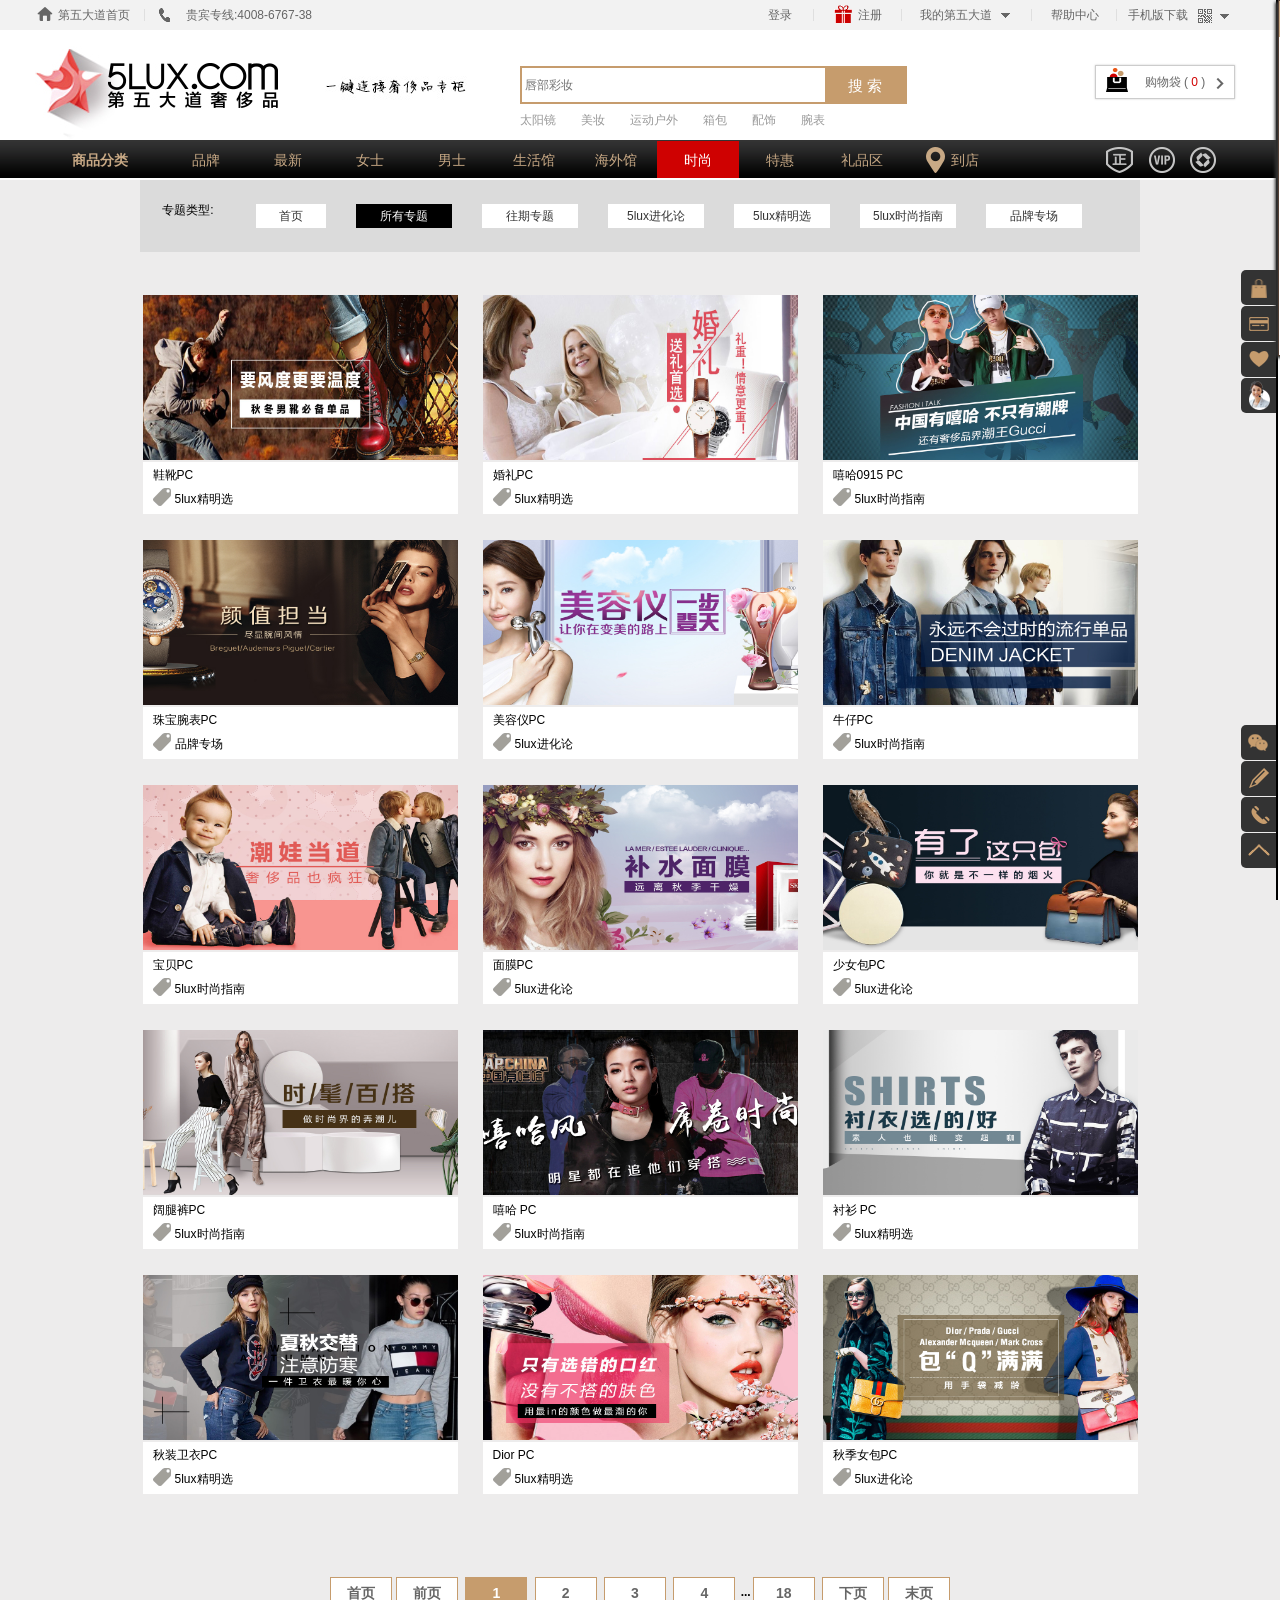
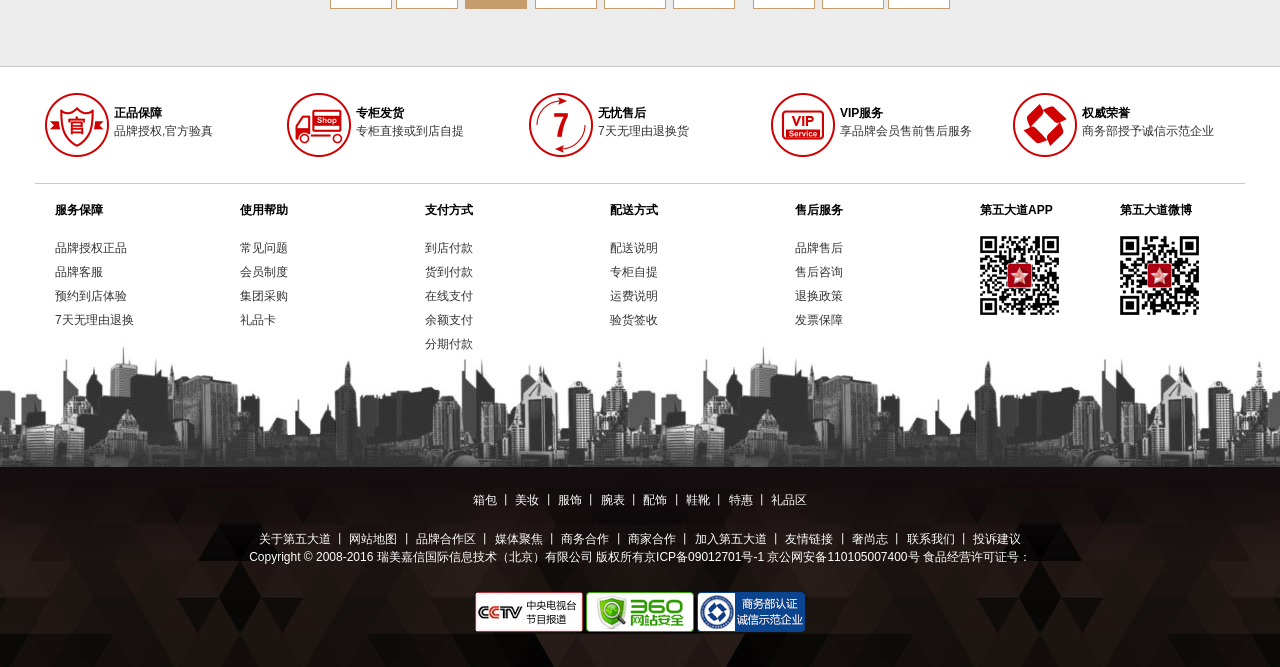
<file: views/fashion-content.html>
<!DOCTYPE html>
<html lang="en">

<head>
    <meta charset="UTF-8">
    <meta name="viewport" content="width=device-width, initial-scale=1.0">
    <meta http-equiv="X-UA-Compatible" content="ie=edge">
    <title>Document</title>
    <link rel="stylesheet" href="../css/base.css">
    <link rel="stylesheet" href="../css/fashion/fashion.css">
    <link rel="stylesheet" href="../css/fashion/fashion-content.css">
    <link rel="stylesheet" href="../css/right-menu.css/right-menu.css">
</head>
<body>
    <div class="head">
        <div class="head_top">
            <div class="_top_con w clearfix">
                <div class="_top_left fl">
                    <i></i>
                    <a href="./index.html">第五大道首页</a>
                    <b></b>
                </div>
                <div class="_top_tel fl">
                    <i class="fl"></i>
                    贵宾专线:4008-6767-38
                </div>
                <div class="_top_right fr">
                    <ul class="clearfix">
                        <li class="_top_login">
                            <a href="./login.html">登录</a>
                            <b></b>
                        </li>
                        <li class="_top_reg clearfix">
                            <span></span>
                            <a href="./register.html" class="fl">注册</a>
                            <b></b>
                        </li>
                        <li class="_top_pers">
                            <a href="./usercenter.html">我的第五大道</a>
                            <b></b>
                            <ul class="_pers_con">
                                <li><a href="./usercenter.html">我的订单</a></li>
                                <li><a href="./usercenter.html">我的收藏</a></li>
                                <li><a href="./usercenter.html">已购商品</a></li>
                                <li><a href="./usercenter.html">我的礼券</a></li>
                                <li><a href="./usercenter.html">我的积分</a></li>                                
                            </ul>
                        </li>
                        <li class="_top_help">
                            <a href="./about.html">帮助中心</a>
                            <b></b>
                        </li>
                        <li class="_top_phone">
                            <a href="./phone_DL.html">手机版下载</a>
                            <ul class="_phone_con">
                                <li><img src="../img/index/top_er.jpg" alt=""></li>
                                <li>扫描下载APP</li>
                                <li>立即<span>赠送50元</span></li>
                            </ul>
                        </li>
                    </ul>
                </div>
            </div>
        </div>
        <div class="head_mid">
            <div class="_mid_con w">
                <div class="_mid_logo">
                    <a href="./index.html">
                        <img src="../img/index/logo.jpg" alt="">
                    </a>
                </div>
                <div class="_mid_yijian">
                    <a href="#">
                        <img src="../img/index/yijian.jpg" alt="">
                    </a>
                </div>
                <div class="_mid_search">
                    <form action="">
                        <div class="_search clearfix">
                            <input type="text" placeholder="唇部彩妆">
                            <input type="button" value="搜&nbsp;索">
                        </div>
                        <ul class="clearfix">
                            <li>
                                <a href="#">太阳镜</a>
                            </li>
                            <li>
                                <a href="#">美妆</a>
                            </li>
                            <li>
                                <a href="#">运动户外</a>
                            </li>
                            <li>
                                <a href="#">箱包</a>
                            </li>
                            <li>
                                <a href="#">配饰</a>
                            </li>
                            <li>
                                <a href="#">腕表</a>
                            </li>
                        </ul>
                    </form>
                </div>
                <div class="_mid_car clearfix">
                    <div class="_car_t">
                        <img src="../img/index/gouwuche.png" alt="">购物袋 ( <span>0</span> )
                    </div>
                    <div class="_car_b">
                        <div class="_car_head">购物袋中的商品</div>
                        <ul>
                            <li>
                                <div class="_car_list clearfix">
                                    <div class="_list_img fl"><img src="../img/index/car_list1.jpg" alt=""></div>
                                    <div class="_list_info fl">
                                        <p>YSL圣罗兰</p>
                                        <p>black</p>
                                        <p><span>￥2378.00</span><span>x1</span>件</p>
                                    </div>
                                </div>
                            </li>
                            <li>
                                <div class="_car_list clearfix">
                                    <div class="_list_img fl"><img src="../img/index/car_list1.jpg" alt=""></div>
                                    <div class="_list_info fl">
                                        <p>YSL圣罗兰</p>
                                        <p>black</p>
                                        <p><span>￥2378.00</span><span>x1</span>件</p>
                                    </div>
                                </div>
                            </li>
                        </ul>
                        <div class="_car_foot">
                            <div class="_c_foot_f fl">
                                <p>共<span>3</span>件商品</p>
                                <p>共计</p>
                                <span>￥3855.00</span>
                            </div>
                            <div class="_c_foot_r fr">
                                <a href="./cart.html">去购物袋结算</a>
                            </div>
                        </div>
                        <div class="fffline"></div>
                    </div>
                </div>
            </div>
        </div>
        <div class="head_nav">
            <div class="_nav_con w">
                <ul class="menu clearfix">
                    <li>
                        <a href="javascript:;">商品分类</a>
                        <div class="_nav_menu">
                            <ul>
                                <li>
                                    <div class="_n_m_brand">
                                        <a href="./brand.html">
                                            <span>推荐品牌</span>
                                            <i class="leftshow"></i>
                                        </a>
                                    </div>
                                    <div class="_n_m_show clearfix">
                                        <div class="showshop clearfix">
                                            <h2><a href="#">国际高端</a></h2>
                                            <div class="showbag clearfix">
                                                <a href="./spfl.html">Louis Vuitton</a>
                                                <a href="./spfl.html">Chanel</a>
                                                <a href="./spfl.html">Prada</a>
                                                <a href="./spfl.html">Fendi</a>
                                                <a href="./spfl.html">Versace</a>
                                                <a href="./spfl.html">Buberry</a>
                                                <a href="./spfl.html">Hermaes</a>
                                                <a href="./spfl.html">Dior</a>
                                                <a href="./spfl.html">Gucci</a>
                                                <a href="./spfl.html">Mont blanc</a>
                                                <a href="./spfl.html">Armani</a>
                                                <a href="./spfl.html">Calvin Klein CK</a>                                                
                                            </div>
                                        </div>
                                        <div class="showshop clearfix">
                                            <h2><a href="#">热销品牌</a></h2>
                                            <div class="showbag clearfix">
                                                <a href="#">Louis Vuitton</a>
                                                <a href="#">Chanel</a>
                                                <a href="#">Prada</a>
                                                <a href="#">Fendi</a>
                                                <a href="#">Versace</a>
                                                <a href="#">Buberry</a>
                                                <a href="#">Hermaes</a>
                                                <a href="#">Dior</a>
                                                <a href="#">Gucci</a>
                                                <a href="#">Mont blanc</a>
                                                <a href="#">Armani</a>
                                                <a href="#">Calvin Klein CK</a>                                                
                                            </div>
                                        </div>
                                        <div class="showshop clearfix">
                                            <h2><a href="#">最新品牌</a></h2>
                                            <div class="showbag clearfix">
                                                <a href="#">Louis Vuitton</a>
                                                <a href="#">Chanel</a>
                                                <a href="#">Prada</a>
                                                <a href="#">Fendi</a>
                                                <a href="#">Versace</a>
                                                <a href="#">Buberry</a>
                                                <a href="#">Hermaes</a>
                                                <a href="#">Dior</a>
                                                <a href="#">Gucci</a>
                                                <a href="#">Mont blanc</a>
                                                <a href="#">Armani</a>
                                                <a href="#">Calvin Klein CK</a>                                                
                                            </div>
                                        </div>
                                        <div class="showindex"><a href="./brand.html">进入所有品牌</a></div>
                                    </div>
                                </li>
                                <li>
                                    <div class="_n_m_brand">
                                        <a href="#">箱包</a>
                                        <i class="leftshow"></i>
                                    </div>
                                    <div class="_n_m_show clearfix">
                                        <div class="showshop clearfix">
                                            <h2><a href="#">箱包</a></h2>
                                            <div class="showbag clearfix">
                                                <a href="#">Louis Vuitton</a>
                                                <a href="#">Chanel</a>
                                                <a href="#">Prada</a>
                                                <a href="#">Fendi</a>
                                                <a href="#">Versace</a>
                                                <a href="#">Buberry</a>
                                                <a href="#">Hermaes</a>
                                                <a href="#">Dior</a>
                                                <a href="#">Gucci</a>
                                                <a href="#">Mont blanc</a>
                                                <a href="#">Armani</a>
                                                <a href="#">Calvin Klein CK</a>                                                
                                            </div>
                                        </div>
                                        <div class="showshop clearfix">
                                            <h2><a href="#">推荐品牌</a></h2>
                                            <div class="showbag clearfix">
                                                <a href="#">Louis Vuitton</a>
                                                <a href="#">Chanel</a>
                                                <a href="#">Prada</a>
                                                <a href="#">Fendi</a>
                                                <a href="#">Versace</a>
                                                <a href="#">Buberry</a>
                                                <a href="#">Hermaes</a>
                                                <a href="#">Dior</a>
                                                <a href="#">Gucci</a>
                                                <a href="#">Mont blanc</a>
                                                <a href="#">Armani</a>
                                                <a href="#">Calvin Klein CK</a>                                                
                                            </div>
                                        </div>
                                        <div class="showshop clearfix">
                                            <h2><a href="#">最新品牌</a></h2>
                                            <div class="showbag clearfix">
                                                <a href="#">Louis Vuitton</a>
                                                <a href="#">Chanel</a>
                                                <a href="#">Prada</a>
                                                <a href="#">Fendi</a>
                                                <a href="#">Versace</a>
                                                <a href="#">Buberry</a>
                                                <a href="#">Hermaes</a>
                                                <a href="#">Dior</a>
                                                <a href="#">Gucci</a>
                                                <a href="#">Mont blanc</a>
                                                <a href="#">Armani</a>
                                                <a href="#">Calvin Klein CK</a>                                                
                                            </div>
                                        </div>
                                        <div class="showindex"><a href="./brand.html">进入所有品牌</a></div>
                                    </div>
                                </li>
                                <li>
                                    <div class="_n_m_brand">
                                        <a href="#">美妆</a>
                                        <i class="leftshow"></i>
                                    </div>
                                    <div class="_n_m_show clearfix">
                                        <div class="showshop clearfix">
                                            <h2><a href="#">护肤</a></h2>
                                            <div class="showbag clearfix">
                                                <a href="#">Louis Vuitton</a>
                                                <a href="#">Chanel</a>
                                                <a href="#">Prada</a>
                                                <a href="#">Fendi</a>
                                                <a href="#">Versace</a>
                                                <a href="#">Buberry</a>
                                                <a href="#">Hermaes</a>
                                                <a href="#">Dior</a>
                                                <a href="#">Gucci</a>
                                                <a href="#">Mont blanc</a>
                                                <a href="#">Armani</a>
                                                <a href="#">Calvin Klein CK</a>                                                
                                            </div>
                                        </div>
                                        <div class="showshop clearfix">
                                            <h2><a href="#">热销品牌</a></h2>
                                            <div class="showbag clearfix">
                                                <a href="#">Louis Vuitton</a>
                                                <a href="#">Chanel</a>
                                                <a href="#">Prada</a>
                                                <a href="#">Fendi</a>
                                                <a href="#">Versace</a>
                                                <a href="#">Buberry</a>
                                                <a href="#">Hermaes</a>
                                                <a href="#">Dior</a>
                                                <a href="#">Gucci</a>
                                                <a href="#">Mont blanc</a>
                                                <a href="#">Armani</a>
                                                <a href="#">Calvin Klein CK</a>                                                
                                            </div>
                                        </div>
                                        <div class="showshop clearfix">
                                            <h2><a href="#">最新品牌</a></h2>
                                            <div class="showbag clearfix">
                                                <a href="#">Louis Vuitton</a>
                                                <a href="#">Chanel</a>
                                                <a href="#">Prada</a>
                                                <a href="#">Fendi</a>
                                                <a href="#">Versace</a>
                                                <a href="#">Buberry</a>
                                                <a href="#">Hermaes</a>
                                                <a href="#">Dior</a>
                                                <a href="#">Gucci</a>
                                                <a href="#">Mont blanc</a>
                                                <a href="#">Armani</a>
                                                <a href="#">Calvin Klein CK</a>                                                
                                            </div>
                                        </div>
                                        <div class="showindex"><a href="./brand.html">进入所有品牌</a></div>
                                    </div>
                                </li>
                                <li>
                                    <div class="_n_m_brand">
                                        <a href="#">服装</a>
                                        <i class="leftshow"></i>
                                    </div>
                                    <div class="_n_m_show clearfix">
                                        <div class="showshop clearfix">
                                            <h2><a href="#">上装</a></h2>
                                            <div class="showbag clearfix">
                                                <a href="#">Louis Vuitton</a>
                                                <a href="#">Chanel</a>
                                                <a href="#">Prada</a>
                                                <a href="#">Fendi</a>
                                                <a href="#">Versace</a>
                                                <a href="#">Buberry</a>
                                                <a href="#">Hermaes</a>
                                                <a href="#">Dior</a>
                                                <a href="#">Gucci</a>
                                                <a href="#">Mont blanc</a>
                                                <a href="#">Armani</a>
                                                <a href="#">Calvin Klein CK</a>                                                
                                            </div>
                                        </div>
                                        <div class="showshop clearfix">
                                            <h2><a href="#">热销品牌</a></h2>
                                            <div class="showbag clearfix">
                                                <a href="#">Louis Vuitton</a>
                                                <a href="#">Chanel</a>
                                                <a href="#">Prada</a>
                                                <a href="#">Fendi</a>
                                                <a href="#">Versace</a>
                                                <a href="#">Buberry</a>
                                                <a href="#">Hermaes</a>
                                                <a href="#">Dior</a>
                                                <a href="#">Gucci</a>
                                                <a href="#">Mont blanc</a>
                                                <a href="#">Armani</a>
                                                <a href="#">Calvin Klein CK</a>                                                
                                            </div>
                                        </div>
                                        <div class="showshop clearfix">
                                            <h2><a href="#">最新品牌</a></h2>
                                            <div class="showbag clearfix">
                                                <a href="#">Louis Vuitton</a>
                                                <a href="#">Chanel</a>
                                                <a href="#">Prada</a>
                                                <a href="#">Fendi</a>
                                                <a href="#">Versace</a>
                                                <a href="#">Buberry</a>
                                                <a href="#">Hermaes</a>
                                                <a href="#">Dior</a>
                                                <a href="#">Gucci</a>
                                                <a href="#">Mont blanc</a>
                                                <a href="#">Armani</a>
                                                <a href="#">Calvin Klein CK</a>                                                
                                            </div>
                                        </div>
                                        <div class="showindex"><a href="#">进入所有品牌</a></div>
                                    </div>
                                </li>
                                <li>
                                    <div class="_n_m_brand">
                                        <a href="#">腕表</a>
                                        <i class="leftshow"></i>
                                    </div>
                                    <div class="_n_m_show clearfix">
                                        <div class="showshop clearfix">
                                            <h2><a href="#">腕表</a></h2>
                                            <div class="showbag clearfix">
                                                <a href="#">Louis Vuitton</a>
                                                <a href="#">Chanel</a>
                                                <a href="#">Prada</a>
                                                <a href="#">Fendi</a>
                                                <a href="#">Versace</a>
                                                <a href="#">Buberry</a>
                                                <a href="#">Hermaes</a>
                                                <a href="#">Dior</a>
                                                <a href="#">Gucci</a>
                                                <a href="#">Mont blanc</a>
                                                <a href="#">Armani</a>
                                                <a href="#">Calvin Klein CK</a>                                                
                                            </div>
                                        </div>
                                        <div class="showshop clearfix">
                                            <h2><a href="#">热销品牌</a></h2>
                                            <div class="showbag clearfix">
                                                <a href="#">Louis Vuitton</a>
                                                <a href="#">Chanel</a>
                                                <a href="#">Prada</a>
                                                <a href="#">Fendi</a>
                                                <a href="#">Versace</a>
                                                <a href="#">Buberry</a>
                                                <a href="#">Hermaes</a>
                                                <a href="#">Dior</a>
                                                <a href="#">Gucci</a>
                                                <a href="#">Mont blanc</a>
                                                <a href="#">Armani</a>
                                                <a href="#">Calvin Klein CK</a>                                                
                                            </div>
                                        </div>
                                        <div class="showshop clearfix">
                                            <h2><a href="#">最新品牌</a></h2>
                                            <div class="showbag clearfix">
                                                <a href="#">Louis Vuitton</a>
                                                <a href="#">Chanel</a>
                                                <a href="#">Prada</a>
                                                <a href="#">Fendi</a>
                                                <a href="#">Versace</a>
                                                <a href="#">Buberry</a>
                                                <a href="#">Hermaes</a>
                                                <a href="#">Dior</a>
                                                <a href="#">Gucci</a>
                                                <a href="#">Mont blanc</a>
                                                <a href="#">Armani</a>
                                                <a href="#">Calvin Klein CK</a>                                                
                                            </div>
                                        </div>
                                        <div class="showindex"><a href="#">进入所有品牌</a></div>
                                    </div>
                                </li>
                                <li>
                                    <div class="_n_m_brand">
                                        <a href="#">配饰</a>
                                        <i class="leftshow"></i>
                                    </div>
                                    <div class="_n_m_show clearfix">
                                        <div class="showshop clearfix">
                                            <h2><a href="#">配饰</a></h2>
                                            <div class="showbag clearfix">
                                                <a href="#">Louis Vuitton</a>
                                                <a href="#">Chanel</a>
                                                <a href="#">Prada</a>
                                                <a href="#">Fendi</a>
                                                <a href="#">Versace</a>
                                                <a href="#">Buberry</a>
                                                <a href="#">Hermaes</a>
                                                <a href="#">Dior</a>
                                                <a href="#">Gucci</a>
                                                <a href="#">Mont blanc</a>
                                                <a href="#">Armani</a>
                                                <a href="#">Calvin Klein CK</a>                                                
                                            </div>
                                        </div>
                                        <div class="showshop clearfix">
                                            <h2><a href="#">热销品牌</a></h2>
                                            <div class="showbag clearfix">
                                                <a href="#">Louis Vuitton</a>
                                                <a href="#">Chanel</a>
                                                <a href="#">Prada</a>
                                                <a href="#">Fendi</a>
                                                <a href="#">Versace</a>
                                                <a href="#">Buberry</a>
                                                <a href="#">Hermaes</a>
                                                <a href="#">Dior</a>
                                                <a href="#">Gucci</a>
                                                <a href="#">Mont blanc</a>
                                                <a href="#">Armani</a>
                                                <a href="#">Calvin Klein CK</a>                                                
                                            </div>
                                        </div>
                                        <div class="showshop clearfix">
                                            <h2><a href="#">最新品牌</a></h2>
                                            <div class="showbag clearfix">
                                                <a href="#">Louis Vuitton</a>
                                                <a href="#">Chanel</a>
                                                <a href="#">Prada</a>
                                                <a href="#">Fendi</a>
                                                <a href="#">Versace</a>
                                                <a href="#">Buberry</a>
                                                <a href="#">Hermaes</a>
                                                <a href="#">Dior</a>
                                                <a href="#">Gucci</a>
                                                <a href="#">Mont blanc</a>
                                                <a href="#">Armani</a>
                                                <a href="#">Calvin Klein CK</a>                                                
                                            </div>
                                        </div>
                                        <div class="showindex"><a href="#">进入所有品牌</a></div>
                                    </div>
                                </li>
                                <li>
                                    <div class="_n_m_brand">
                                        <a href="#">鞋靴</a>
                                        <i class="leftshow"></i>
                                    </div>
                                    <div class="_n_m_show clearfix">
                                        <div class="showshop clearfix">
                                            <h2><a href="#">女士鞋靴</a></h2>
                                            <div class="showbag clearfix">
                                                <a href="#">Louis Vuitton</a>
                                                <a href="#">Chanel</a>
                                                <a href="#">Prada</a>
                                                <a href="#">Fendi</a>
                                                <a href="#">Versace</a>
                                                <a href="#">Buberry</a>
                                                <a href="#">Hermaes</a>
                                                <a href="#">Dior</a>
                                                <a href="#">Gucci</a>
                                                <a href="#">Mont blanc</a>
                                                <a href="#">Armani</a>
                                                <a href="#">Calvin Klein CK</a>                                                
                                            </div>
                                        </div>
                                        <div class="showshop clearfix">
                                            <h2><a href="#">热销品牌</a></h2>
                                            <div class="showbag clearfix">
                                                <a href="#">Louis Vuitton</a>
                                                <a href="#">Chanel</a>
                                                <a href="#">Prada</a>
                                                <a href="#">Fendi</a>
                                                <a href="#">Versace</a>
                                                <a href="#">Buberry</a>
                                                <a href="#">Hermaes</a>
                                                <a href="#">Dior</a>
                                                <a href="#">Gucci</a>
                                                <a href="#">Mont blanc</a>
                                                <a href="#">Armani</a>
                                                <a href="#">Calvin Klein CK</a>                                                
                                            </div>
                                        </div>
                                        <div class="showshop clearfix">
                                            <h2><a href="#">最新品牌</a></h2>
                                            <div class="showbag clearfix">
                                                <a href="#">Louis Vuitton</a>
                                                <a href="#">Chanel</a>
                                                <a href="#">Prada</a>
                                                <a href="#">Fendi</a>
                                                <a href="#">Versace</a>
                                                <a href="#">Buberry</a>
                                                <a href="#">Hermaes</a>
                                                <a href="#">Dior</a>
                                                <a href="#">Gucci</a>
                                                <a href="#">Mont blanc</a>
                                                <a href="#">Armani</a>
                                                <a href="#">Calvin Klein CK</a>                                                
                                            </div>
                                        </div>
                                        <div class="showindex"><a href="#">进入所有品牌</a></div>
                                    </div>
                                </li>
                                <li>
                                    <div class="_n_m_brand">
                                        <a href="#">母婴</a>
                                        <i class="leftshow"></i>
                                    </div>
                                    <div class="_n_m_show clearfix">
                                        <div class="showshop clearfix">
                                            <h2><a href="#">哺育喂养</a></h2>
                                            <div class="showbag clearfix">
                                                <a href="#">Louis Vuitton</a>
                                                <a href="#">Chanel</a>
                                                <a href="#">Prada</a>
                                                <a href="#">Fendi</a>
                                                <a href="#">Versace</a>
                                                <a href="#">Buberry</a>
                                                <a href="#">Hermaes</a>
                                                <a href="#">Dior</a>
                                                <a href="#">Gucci</a>
                                                <a href="#">Mont blanc</a>
                                                <a href="#">Armani</a>
                                                <a href="#">Calvin Klein CK</a>                                                
                                            </div>
                                        </div>
                                        <div class="showshop clearfix">
                                            <h2><a href="#">热销品牌</a></h2>
                                            <div class="showbag clearfix">
                                                <a href="#">Louis Vuitton</a>
                                                <a href="#">Chanel</a>
                                                <a href="#">Prada</a>
                                                <a href="#">Fendi</a>
                                                <a href="#">Versace</a>
                                                <a href="#">Buberry</a>
                                                <a href="#">Hermaes</a>
                                                <a href="#">Dior</a>
                                                <a href="#">Gucci</a>
                                                <a href="#">Mont blanc</a>
                                                <a href="#">Armani</a>
                                                <a href="#">Calvin Klein CK</a>                                                
                                            </div>
                                        </div>
                                        <div class="showshop clearfix">
                                            <h2><a href="#">最新品牌</a></h2>
                                            <div class="showbag clearfix">
                                                <a href="#">Louis Vuitton</a>
                                                <a href="#">Chanel</a>
                                                <a href="#">Prada</a>
                                                <a href="#">Fendi</a>
                                                <a href="#">Versace</a>
                                                <a href="#">Buberry</a>
                                                <a href="#">Hermaes</a>
                                                <a href="#">Dior</a>
                                                <a href="#">Gucci</a>
                                                <a href="#">Mont blanc</a>
                                                <a href="#">Armani</a>
                                                <a href="#">Calvin Klein CK</a>                                                
                                            </div>
                                        </div>
                                        <div class="showshop clearfix">
                                            <h2><a href="#">哺育喂养</a></h2>
                                            <div class="showbag clearfix">
                                                <a href="#">Louis Vuitton</a>
                                                <a href="#">Chanel</a>
                                                <a href="#">Prada</a>
                                                <a href="#">Fendi</a>
                                                <a href="#">Versace</a>
                                                <a href="#">Buberry</a>
                                                <a href="#">Hermaes</a>
                                                <a href="#">Dior</a>
                                                <a href="#">Gucci</a>
                                                <a href="#">Mont blanc</a>
                                                <a href="#">Armani</a>
                                                <a href="#">Calvin Klein CK</a>                                                
                                            </div>
                                        </div>
                                        <div class="showshop clearfix">
                                            <h2><a href="#">热销品牌</a></h2>
                                            <div class="showbag clearfix">
                                                <a href="#">Louis Vuitton</a>
                                                <a href="#">Chanel</a>
                                                <a href="#">Prada</a>
                                                <a href="#">Fendi</a>
                                                <a href="#">Versace</a>
                                                <a href="#">Buberry</a>
                                                <a href="#">Hermaes</a>
                                                <a href="#">Dior</a>
                                                <a href="#">Gucci</a>
                                                <a href="#">Mont blanc</a>
                                                <a href="#">Armani</a>
                                                <a href="#">Calvin Klein CK</a>                                                
                                            </div>
                                        </div>
                                        <div class="showshop clearfix">
                                            <h2><a href="#">最新品牌</a></h2>
                                            <div class="showbag clearfix">
                                                <a href="#">Louis Vuitton</a>
                                                <a href="#">Chanel</a>
                                                <a href="#">Prada</a>
                                                <a href="#">Fendi</a>
                                                <a href="#">Versace</a>
                                                <a href="#">Buberry</a>
                                                <a href="#">Hermaes</a>
                                                <a href="#">Dior</a>
                                                <a href="#">Gucci</a>
                                                <a href="#">Mont blanc</a>
                                                <a href="#">Armani</a>
                                                <a href="#">Calvin Klein CK</a>                                                
                                            </div>
                                        </div>
                                        <div class="showindex"><a href="#">进入所有品牌</a></div>
                                    </div>
                                </li>
                                <li>
                                    <div class="_n_m_brand">
                                        <a href="#">美酒</a>
                                        <i class="leftshow"></i>
                                    </div>
                                    <div class="_n_m_show clearfix">
                                        <div class="showshop clearfix">
                                            <h2><a href="#">美酒</a></h2>
                                            <div class="showbag clearfix">
                                                <a href="#">Louis Vuitton</a>
                                                <a href="#">Chanel</a>
                                                <a href="#">Prada</a>
                                                <a href="#">Fendi</a>
                                                <a href="#">Versace</a>
                                                <a href="#">Buberry</a>
                                                <a href="#">Hermaes</a>
                                                <a href="#">Dior</a>
                                                <a href="#">Gucci</a>
                                                <a href="#">Mont blanc</a>
                                                <a href="#">Armani</a>
                                                <a href="#">Calvin Klein CK</a>                                                
                                            </div>
                                        </div>
                                        <div class="showshop clearfix">
                                            <h2><a href="#">热销品牌</a></h2>
                                            <div class="showbag clearfix">
                                                <a href="#">Louis Vuitton</a>
                                                <a href="#">Chanel</a>
                                                <a href="#">Prada</a>
                                                <a href="#">Fendi</a>
                                                <a href="#">Versace</a>
                                                <a href="#">Buberry</a>
                                                <a href="#">Hermaes</a>
                                                <a href="#">Dior</a>
                                                <a href="#">Gucci</a>
                                                <a href="#">Mont blanc</a>
                                                <a href="#">Armani</a>
                                                <a href="#">Calvin Klein CK</a>                                                
                                            </div>
                                        </div>
                                        <div class="showshop clearfix">
                                            <h2><a href="#">最新品牌</a></h2>
                                            <div class="showbag clearfix">
                                                <a href="#">Louis Vuitton</a>
                                                <a href="#">Chanel</a>
                                                <a href="#">Prada</a>
                                                <a href="#">Fendi</a>
                                                <a href="#">Versace</a>
                                                <a href="#">Buberry</a>
                                                <a href="#">Hermaes</a>
                                                <a href="#">Dior</a>
                                                <a href="#">Gucci</a>
                                                <a href="#">Mont blanc</a>
                                                <a href="#">Armani</a>
                                                <a href="#">Calvin Klein CK</a>                                                
                                            </div>
                                        </div>
                                        <div class="showindex"><a href="#">进入所有品牌</a></div>
                                    </div>
                                </li>
                                <li>
                                    <div class="_n_m_brand">
                                        <a href="#">美食</a>
                                        <i class="leftshow"></i>
                                    </div>
                                    <div class="_n_m_show clearfix">
                                        <div class="showshop clearfix">
                                            <h2><a href="#">美食</a></h2>
                                            <div class="showbag clearfix">
                                                <a href="#">Louis Vuitton</a>
                                                <a href="#">Chanel</a>
                                                <a href="#">Prada</a>
                                                <a href="#">Fendi</a>
                                                <a href="#">Versace</a>
                                                <a href="#">Buberry</a>
                                                <a href="#">Hermaes</a>
                                                <a href="#">Dior</a>
                                                <a href="#">Gucci</a>
                                                <a href="#">Mont blanc</a>
                                                <a href="#">Armani</a>
                                                <a href="#">Calvin Klein CK</a>                                                
                                            </div>
                                        </div>
                                        <div class="showshop clearfix">
                                            <h2><a href="#">热销品牌</a></h2>
                                            <div class="showbag clearfix">
                                                <a href="#">Louis Vuitton</a>
                                                <a href="#">Chanel</a>
                                                <a href="#">Prada</a>
                                                <a href="#">Fendi</a>
                                                <a href="#">Versace</a>
                                                <a href="#">Buberry</a>
                                                <a href="#">Hermaes</a>
                                                <a href="#">Dior</a>
                                                <a href="#">Gucci</a>
                                                <a href="#">Mont blanc</a>
                                                <a href="#">Armani</a>
                                                <a href="#">Calvin Klein CK</a>                                                
                                            </div>
                                        </div>
                                        <div class="showshop clearfix">
                                            <h2><a href="#">最新品牌</a></h2>
                                            <div class="showbag clearfix">
                                                <a href="#">Louis Vuitton</a>
                                                <a href="#">Chanel</a>
                                                <a href="#">Prada</a>
                                                <a href="#">Fendi</a>
                                                <a href="#">Versace</a>
                                                <a href="#">Buberry</a>
                                                <a href="#">Hermaes</a>
                                                <a href="#">Dior</a>
                                                <a href="#">Gucci</a>
                                                <a href="#">Mont blanc</a>
                                                <a href="#">Armani</a>
                                                <a href="#">Calvin Klein CK</a>                                                
                                            </div>
                                        </div>
                                        <div class="showindex"><a href="#">进入所有品牌</a></div>
                                    </div>
                                </li>
                                <li>
                                    <div class="_n_m_brand">
                                        <a href="#">家居</a>
                                        <i class="leftshow"></i>
                                    </div>
                                    <div class="_n_m_show clearfix">
                                        <div class="showshop clearfix">
                                            <h2><a href="#">家居</a></h2>
                                            <div class="showbag clearfix">
                                                <a href="#">Louis Vuitton</a>
                                                <a href="#">Chanel</a>
                                                <a href="#">Prada</a>
                                                <a href="#">Fendi</a>
                                                <a href="#">Versace</a>
                                                <a href="#">Buberry</a>
                                                <a href="#">Hermaes</a>
                                                <a href="#">Dior</a>
                                                <a href="#">Gucci</a>
                                                <a href="#">Mont blanc</a>
                                                <a href="#">Armani</a>
                                                <a href="#">Calvin Klein CK</a>                                                
                                            </div>
                                        </div>
                                        <div class="showshop clearfix">
                                            <h2><a href="#">热销品牌</a></h2>
                                            <div class="showbag clearfix">
                                                <a href="#">Louis Vuitton</a>
                                                <a href="#">Chanel</a>
                                                <a href="#">Prada</a>
                                                <a href="#">Fendi</a>
                                                <a href="#">Versace</a>
                                                <a href="#">Buberry</a>
                                                <a href="#">Hermaes</a>
                                                <a href="#">Dior</a>
                                                <a href="#">Gucci</a>
                                                <a href="#">Mont blanc</a>
                                                <a href="#">Armani</a>
                                                <a href="#">Calvin Klein CK</a>                                                
                                            </div>
                                        </div>
                                        <div class="showshop clearfix">
                                            <h2><a href="#">最新品牌</a></h2>
                                            <div class="showbag clearfix">
                                                <a href="#">Louis Vuitton</a>
                                                <a href="#">Chanel</a>
                                                <a href="#">Prada</a>
                                                <a href="#">Fendi</a>
                                                <a href="#">Versace</a>
                                                <a href="#">Buberry</a>
                                                <a href="#">Hermaes</a>
                                                <a href="#">Dior</a>
                                                <a href="#">Gucci</a>
                                                <a href="#">Mont blanc</a>
                                                <a href="#">Armani</a>
                                                <a href="#">Calvin Klein CK</a>                                                
                                            </div>
                                        </div>
                                        <div class="showindex"><a href="#">进入所有品牌</a></div>
                                    </div>
                                </li>
                                <li>
                                    <div class="_n_m_brand">
                                        <a href="#">电子</a>
                                        <i class="leftshow"></i>
                                    </div>
                                    <div class="_n_m_show clearfix">
                                        <div class="showshop clearfix">
                                            <h2><a href="#">电子</a></h2>
                                            <div class="showbag clearfix">
                                                <a href="#">Louis Vuitton</a>
                                                <a href="#">Chanel</a>
                                                <a href="#">Prada</a>
                                                <a href="#">Fendi</a>
                                                <a href="#">Versace</a>
                                                <a href="#">Buberry</a>
                                                <a href="#">Hermaes</a>
                                                <a href="#">Dior</a>
                                                <a href="#">Gucci</a>
                                                <a href="#">Mont blanc</a>
                                                <a href="#">Armani</a>
                                                <a href="#">Calvin Klein CK</a>                                                
                                            </div>
                                        </div>
                                        <div class="showshop clearfix">
                                            <h2><a href="#">热销品牌</a></h2>
                                            <div class="showbag clearfix">
                                                <a href="#">Louis Vuitton</a>
                                                <a href="#">Chanel</a>
                                                <a href="#">Prada</a>
                                                <a href="#">Fendi</a>
                                                <a href="#">Versace</a>
                                                <a href="#">Buberry</a>
                                                <a href="#">Hermaes</a>
                                                <a href="#">Dior</a>
                                                <a href="#">Gucci</a>
                                                <a href="#">Mont blanc</a>
                                                <a href="#">Armani</a>
                                                <a href="#">Calvin Klein CK</a>                                                
                                            </div>
                                        </div>
                                        <div class="showshop clearfix">
                                            <h2><a href="#">最新品牌</a></h2>
                                            <div class="showbag clearfix">
                                                <a href="#">Louis Vuitton</a>
                                                <a href="#">Chanel</a>
                                                <a href="#">Prada</a>
                                                <a href="#">Fendi</a>
                                                <a href="#">Versace</a>
                                                <a href="#">Buberry</a>
                                                <a href="#">Hermaes</a>
                                                <a href="#">Dior</a>
                                                <a href="#">Gucci</a>
                                                <a href="#">Mont blanc</a>
                                                <a href="#">Armani</a>
                                                <a href="#">Calvin Klein CK</a>                                                
                                            </div>
                                        </div>
                                        <div class="showindex"><a href="#">进入所有品牌</a></div>
                                    </div>
                                </li>
                                <li>
                                    <div class="_n_m_brand">
                                        <a href="#">
                                            <span>办公</span>
                                            <i class="leftshow"></i>
                                        </a>
                                    </div>
                                    <div class="_n_m_show clearfix">
                                        <div class="showshop clearfix">
                                            <h2><a href="#">办公</a></h2>
                                            <div class="showbag clearfix">
                                                <a href="#">Louis Vuitton</a>
                                                <a href="#">Chanel</a>
                                                <a href="#">Prada</a>
                                                <a href="#">Fendi</a>
                                                <a href="#">Versace</a>
                                                <a href="#">Buberry</a>
                                                <a href="#">Hermaes</a>
                                                <a href="#">Dior</a>
                                                <a href="#">Gucci</a>
                                                <a href="#">Mont blanc</a>
                                                <a href="#">Armani</a>
                                                <a href="#">Calvin Klein CK</a>                                                
                                            </div>
                                        </div>
                                        <div class="showshop clearfix">
                                            <h2><a href="#">热销品牌</a></h2>
                                            <div class="showbag clearfix">
                                                <a href="#">Louis Vuitton</a>
                                                <a href="#">Chanel</a>
                                                <a href="#">Prada</a>
                                                <a href="#">Fendi</a>
                                                <a href="#">Versace</a>
                                                <a href="#">Buberry</a>
                                                <a href="#">Hermaes</a>
                                                <a href="#">Dior</a>
                                                <a href="#">Gucci</a>
                                                <a href="#">Mont blanc</a>
                                                <a href="#">Armani</a>
                                                <a href="#">Calvin Klein CK</a>                                                
                                            </div>
                                        </div>
                                        <div class="showshop clearfix">
                                            <h2><a href="#">最新品牌</a></h2>
                                            <div class="showbag clearfix">
                                                <a href="#">Louis Vuitton</a>
                                                <a href="#">Chanel</a>
                                                <a href="#">Prada</a>
                                                <a href="#">Fendi</a>
                                                <a href="#">Versace</a>
                                                <a href="#">Buberry</a>
                                                <a href="#">Hermaes</a>
                                                <a href="#">Dior</a>
                                                <a href="#">Gucci</a>
                                                <a href="#">Mont blanc</a>
                                                <a href="#">Armani</a>
                                                <a href="#">Calvin Klein CK</a>                                                
                                            </div>
                                        </div>
                                        <div class="showindex"><a href="#">进入所有品牌</a></div>
                                    </div>
                                </li>
                                <li>
                                    <div class="_n_m_brand">
                                        <a href="#">礼品</a>
                                        <i class="leftshow"></i>
                                    </div>
                                    <div class="_n_m_show clearfix">
                                        <div class="showshop clearfix">
                                            <h2><a href="#">礼品</a></h2>
                                            <div class="showbag clearfix">
                                                <a href="#">Louis Vuitton</a>
                                                <a href="#">Chanel</a>
                                                <a href="#">Prada</a>
                                                <a href="#">Fendi</a>
                                                <a href="#">Versace</a>
                                                <a href="#">Buberry</a>
                                                <a href="#">Hermaes</a>
                                                <a href="#">Dior</a>
                                                <a href="#">Gucci</a>
                                                <a href="#">Mont blanc</a>
                                                <a href="#">Armani</a>
                                                <a href="#">Calvin Klein CK</a>                                                
                                            </div>
                                        </div>
                                        <div class="showshop clearfix">
                                            <h2><a href="#">热销品牌</a></h2>
                                            <div class="showbag clearfix">
                                                <a href="#">Louis Vuitton</a>
                                                <a href="#">Chanel</a>
                                                <a href="#">Prada</a>
                                                <a href="#">Fendi</a>
                                                <a href="#">Versace</a>
                                                <a href="#">Buberry</a>
                                                <a href="#">Hermaes</a>
                                                <a href="#">Dior</a>
                                                <a href="#">Gucci</a>
                                                <a href="#">Mont blanc</a>
                                                <a href="#">Armani</a>
                                                <a href="#">Calvin Klein CK</a>                                                
                                            </div>
                                        </div>
                                        <div class="showshop clearfix">
                                            <h2><a href="#">最新品牌</a></h2>
                                            <div class="showbag clearfix">
                                                <a href="#">Louis Vuitton</a>
                                                <a href="#">Chanel</a>
                                                <a href="#">Prada</a>
                                                <a href="#">Fendi</a>
                                                <a href="#">Versace</a>
                                                <a href="#">Buberry</a>
                                                <a href="#">Hermaes</a>
                                                <a href="#">Dior</a>
                                                <a href="#">Gucci</a>
                                                <a href="#">Mont blanc</a>
                                                <a href="#">Armani</a>
                                                <a href="#">Calvin Klein CK</a>                                                
                                            </div>
                                        </div>
                                        <div class="showindex"><a href="#">进入所有品牌</a></div>
                                    </div>
                                </li>
                                <li>
                                    <div class="_n_m_brand">
                                        <a href="#">海外馆</a>
                                        <i class="leftshow"></i>
                                    </div>
                                    <div class="_n_m_show clearfix">
                                        <div class="showshop clearfix">
                                            <h2><a href="#">巴黎直发</a></h2>
                                            <div class="showbag clearfix">
                                                <a href="#">Louis Vuitton</a>
                                                <a href="#">Chanel</a>
                                                <a href="#">Prada</a>
                                                <a href="#">Fendi</a>
                                                <a href="#">Versace</a>
                                                <a href="#">Buberry</a>
                                                <a href="#">Hermaes</a>
                                                <a href="#">Dior</a>
                                                <a href="#">Gucci</a>
                                                <a href="#">Mont blanc</a>
                                                <a href="#">Armani</a>
                                                <a href="#">Calvin Klein CK</a>                                                
                                            </div>
                                        </div>
                                        <div class="showshop clearfix">
                                            <h2><a href="#">热销品牌</a></h2>
                                            <div class="showbag clearfix">
                                                <a href="#">Louis Vuitton</a>
                                                <a href="#">Chanel</a>
                                                <a href="#">Prada</a>
                                                <a href="#">Fendi</a>
                                                <a href="#">Versace</a>
                                                <a href="#">Buberry</a>
                                                <a href="#">Hermaes</a>
                                                <a href="#">Dior</a>
                                                <a href="#">Gucci</a>
                                                <a href="#">Mont blanc</a>
                                                <a href="#">Armani</a>
                                                <a href="#">Calvin Klein CK</a>                                                
                                            </div>
                                        </div>
                                        <div class="showshop clearfix">
                                            <h2><a href="#">最新品牌</a></h2>
                                            <div class="showbag clearfix">
                                                <a href="#">Louis Vuitton</a>
                                                <a href="#">Chanel</a>
                                                <a href="#">Prada</a>
                                                <a href="#">Fendi</a>
                                                <a href="#">Versace</a>
                                                <a href="#">Buberry</a>
                                                <a href="#">Hermaes</a>
                                                <a href="#">Dior</a>
                                                <a href="#">Gucci</a>
                                                <a href="#">Mont blanc</a>
                                                <a href="#">Armani</a>
                                                <a href="#">Calvin Klein CK</a>                                                
                                            </div>
                                        </div>
                                        <div class="showindex"><a href="#">进入所有品牌</a></div>
                                    </div>
                                </li>
                            </ul>
                        </div>
                    </li>
                    <li>
                        <a href="./brand.html">品牌</a>
                    </li>
                    <li>
                        <a href="./new.html">最新</a>
                    </li>
                    <li>
                        <a href="./nv&nan&shenghuo&lipin.html">女士</a>
                    </li>
                    <li>
                        <a href="./nv&nan&shenghuo&lipin.html">男士</a>
                    </li>
                    <li>
                        <a href="./nv&nan&shenghuo&lipin.html">生活馆</a>
                    </li>
                    <li>
                        <a href="./productes.html">海外馆</a>
                    </li>
                    <li class="active">
                        <a href="./fashion.html">时尚</a>
                    </li>
                    <li>
                        <a href="#">特惠</a>
                    </li>
                    <li>
                        <a href="./nv&nan&shenghuo&lipin.html">礼品区</a>
                    </li>
                    <li>
                        <a href="./list.html"><i></i><span>到店</span></a>
                    </li>
                </ul>
                <ul class="_nav_icon">
                    <li>
                        <div class="_icon_con">
                            <a href="./about.html" class="clearfix">
                                <span class="_icon_fi"></span>
                                <b>品牌授权,官方验真</b>
                            </a>
                        </div>
                    </li>
                    <li>
                        <div class="_icon_con">
                            <a href="./about.html" class="clearfix">
                                <span class="_icon_se"></span>
                                <b>尊享品牌会员服务</b>
                            </a>
                        </div>
                    </li>
                    <li>
                        <div class="_icon_con">
                            <a href="./about.html" class="clearfix">
                                <span class="_icon_th"></span>
                                <b>商务部诚信示范企业</b>
                            </a>
                        </div>
                    </li>
                </ul>
            </div>
        </div>
    </div>
    <div class="prolist_con">
        <div class="promote_filter">
            <dl>
                <dt>专题类型:</dt>
                <dd style="width:70px">
                    <a href="./fashion.html" style="width:70px">首页</a>
                </dd>
                <dd>
                    <a href="" class="check">所有专题</a>
                </dd>
                <dd>
                    <a href="">往期专题</a>
                </dd>
                <dd>
                    <a href="">5lux进化论</a>
                </dd>
                <dd>
                    <a href="">5lux精明选</a>
                </dd>
                <dd>
                    <a href="">5lux时尚指南</a>
                </dd>
                <dd>
                    <a href="">品牌专场</a>
                </dd>
            </dl>
        </div>
        <div class="blank"></div>
        <div class="promote_list">
            <ul>
                <li>
                    <div class="prolist_box">
                        <div class="prolist_img">
                            <a href="">
                                <img src="../img/list/15.jpg" alt="">
                            </a>
                        </div>
                        <div class="prolist_text">
                            <p>鞋靴PC</p>
                            <p class="pro_type">
                                <b></b>
                                <span>5lux精明选</span>
                            </p>
                        </div>
                    </div>
                </li>
                <li>
                    <div class="prolist_box">
                        <div class="prolist_img">
                            <a href="">
                                <img src="../img/list/16.jpg" alt="">
                            </a>
                        </div>
                        <div class="prolist_text">
                            <p>婚礼PC</p>
                            <p class="pro_type">
                                <b></b>
                                <span>5lux精明选</span>
                            </p>
                        </div>
                    </div>
                </li>
                <li>
                    <div class="prolist_box">
                        <div class="prolist_img">
                            <a href="">
                                <img src="../img/list/17.jpg" alt="">
                            </a>
                        </div>
                        <div class="prolist_text">
                            <p>嘻哈0915 PC</p>
                            <p class="pro_type">
                                <b></b>
                                <span>5lux时尚指南</span>
                            </p>
                        </div>
                    </div>
                </li>
                <li>
                    <div class="prolist_box">
                        <div class="prolist_img">
                            <a href="">
                                <img src="../img/list/18.jpg" alt="">
                            </a>
                        </div>
                        <div class="prolist_text">
                            <p>珠宝腕表PC</p>
                            <p class="pro_type">
                                <b></b>
                                <span>品牌专场</span>
                            </p>
                        </div>
                    </div>
                </li>
                <li>
                    <div class="prolist_box">
                        <div class="prolist_img">
                            <a href="">
                                <img src="../img/list/19.jpg" alt="">
                            </a>
                        </div>
                        <div class="prolist_text">
                            <p>美容仪PC</p>
                            <p class="pro_type">
                                <b></b>
                                <span>5lux进化论</span>
                            </p>
                        </div>
                    </div>
                </li>
                <li>
                    <div class="prolist_box">
                        <div class="prolist_img">
                            <a href="">
                                <img src="../img/list/20.jpg" alt="">
                            </a>
                        </div>
                        <div class="prolist_text">
                            <p>牛仔PC</p>
                            <p class="pro_type">
                                <b></b>
                                <span>5lux时尚指南</span>
                            </p>
                        </div>
                    </div>
                </li>
                <li>
                    <div class="prolist_box">
                        <div class="prolist_img">
                            <a href="">
                                <img src="../img/list/21.jpg" alt="">
                            </a>
                        </div>
                        <div class="prolist_text">
                            <p>宝贝PC</p>
                            <p class="pro_type">
                                <b></b>
                                <span>5lux时尚指南</span>
                            </p>
                        </div>
                    </div>
                </li>
                <li>
                    <div class="prolist_box">
                        <div class="prolist_img">
                            <a href="">
                                <img src="../img/list/22.jpg" alt="">
                            </a>
                        </div>
                        <div class="prolist_text">
                            <p>面膜PC</p>
                            <p class="pro_type">
                                <b></b>
                                <span>5lux进化论</span>
                            </p>
                        </div>
                    </div>
                </li>
                <li>
                    <div class="prolist_box">
                        <div class="prolist_img">
                            <a href="">
                                <img src="../img/list/23.jpg" alt="">
                            </a>
                        </div>
                        <div class="prolist_text">
                            <p>少女包PC</p>
                            <p class="pro_type">
                                <b></b>
                                <span>5lux进化论</span>
                            </p>
                        </div>
                    </div>
                </li>
                <li>
                    <div class="prolist_box">
                        <div class="prolist_img">
                            <a href="">
                                <img src="../img/list/24.jpg" alt="">
                            </a>
                        </div>
                        <div class="prolist_text">
                            <p>阔腿裤PC</p>
                            <p class="pro_type">
                                <b></b>
                                <span>5lux时尚指南</span>
                            </p>
                        </div>
                    </div>
                </li>
                <li>
                    <div class="prolist_box">
                        <div class="prolist_img">
                            <a href="">
                                <img src="../img/list/25.jpg" alt="">
                            </a>
                        </div>
                        <div class="prolist_text">
                            <p>嘻哈 PC</p>
                            <p class="pro_type">
                                <b></b>
                                <span>5lux时尚指南</span>
                            </p>
                        </div>
                    </div>
                </li>
                <li>
                    <div class="prolist_box">
                        <div class="prolist_img">
                            <a href="">
                                <img src="../img/list/26.jpg" alt="">
                            </a>
                        </div>
                        <div class="prolist_text">
                            <p>衬衫 PC</p>
                            <p class="pro_type">
                                <b></b>
                                <span>5lux精明选</span>
                            </p>
                        </div>
                    </div>
                </li>
                <li>
                    <div class="prolist_box">
                        <div class="prolist_img">
                            <a href="">
                                <img src="../img/list/27.jpg" alt="">
                            </a>
                        </div>
                        <div class="prolist_text">
                            <p>秋装卫衣PC</p>
                            <p class="pro_type">
                                <b></b>
                                <span>5lux精明选</span>
                            </p>
                        </div>
                    </div>
                </li>
                <li>
                    <div class="prolist_box">
                        <div class="prolist_img">
                            <a href="">
                                <img src="../img/list/28.jpg" alt="">
                            </a>
                        </div>
                        <div class="prolist_text">
                            <p>Dior PC</p>
                            <p class="pro_type">
                                <b></b>
                                <span>5lux精明选</span>
                            </p>
                        </div>
                    </div>
                </li>
                <li>
                    <div class="prolist_box">
                        <div class="prolist_img">
                            <a href="">
                                <img src="../img/list/29.jpg" alt="">
                            </a>
                        </div>
                        <div class="prolist_text">
                            <p>秋季女包PC</p>
                            <p class="pro_type">
                                <b></b>
                                <span>5lux进化论</span>
                            </p>
                        </div>
                    </div>
                </li>
            </ul>
        </div>
        <div class="blank_70"></div>
        <div class="pages_con">
            <div class="pages clearfix">
                <div class="pages_des">
                    <!-- <span class="pages_nums first">首页</span>
                    <span class="pages_nums prev">前页</span>
                    <a href="javascript:;" class="pages_nums active">1</a>
                    <a href="javascript:;" class="pages_nums">2</a>
                    &nbsp;
                    <a href="javascript:;" class="pages_nums">3</a>
                    <b>...</b>
                    <a href="javascript:;" class="pages_nums">18</a>
                    <a href="javascript:;" class="pages_nums next">下页</a>
                    <a href="javascript:;" class="pages_nums last">末页</a> -->
                </div>
            </div>
        </div>
        <div class="blank_55"></div>
    </div>
    <div class="foot">
        <div class="_foot w">
            <div class="foot_top">
                <ul class="clearfix">
                    <li class="clearfix">
                        <a href="./about.html" class="clearfix fl">
                            <img src="../img/index/footer_message01.jpg" alt="">
                        </a>
                        <div class="f_top_con fl">
                            <p>正品保障</p>
                            <p><a href="./about.html">品牌授权,官方验真</a></p>
                        </div>
                    </li>
                    <li class="clearfix">
                        <a href="./about.html" class="clearfix fl">
                            <img src="../img/index/footer_message02.jpg" alt="">
                        </a>
                        <div class="f_top_con fl">
                            <p>专柜发货</p>
                            <p><a href="./about.html">专柜直接或到店自提</a></p>
                        </div>
                    </li>
                    <li class="clearfix">
                        <a href="./about.html" class="clearfix fl">
                            <img src="../img/index/footer_message03.jpg" alt="">
                        </a>
                        <div class="f_top_con fl">
                            <p>无忧售后</p>
                            <p><a href="./about.html">7天无理由退换货</a></p>
                        </div>
                    </li>
                    <li class="clearfix">
                        <a href="./about.html" class="clearfix fl">
                            <img src="../img/index/footer_message04.jpg" alt="">
                        </a>
                        <div class="f_top_con fl">
                            <p>VIP服务</p>
                            <p><a href="./about.html">享品牌会员售前售后服务</a></p>
                        </div>
                    </li>
                    <li class="clearfix">
                        <a href="./about.html" class="clearfix fl">
                            <img src="../img/index/footer_message05.jpg" alt="">
                        </a>
                        <div class="f_top_con fl">
                            <p>权威荣誉</p>
                            <p><a href="./about.html">商务部授予诚信示范企业</a></p>
                        </div>
                    </li>
                </ul>
            </div>
            <div class="foot_mid">
                <ul class="_mid_con clearfix">
                    <li>
                        <span>服务保障</span>
                        <ul class="_mid_c">
                            <li><a href="./about.html">品牌授权正品</a></li>
                            <li><a href="./about.html">品牌客服</a></li>
                            <li><a href="./about.html">预约到店体验</a></li>
                            <li><a href="./about.html">7天无理由退换</a></li>                            
                        </ul>
                    </li>
                    <li>
                        <span>使用帮助</span>
                        <ul class="_mid_c">
                            <li><a href="./about.html">常见问题</a></li>
                            <li><a href="./about.html">会员制度</a></li>
                            <li><a href="./about.html">集团采购</a></li>
                            <li><a href="./about.html">礼品卡</a></li>                            
                        </ul>
                    </li>
                    <li>
                        <span>支付方式</span>
                        <ul class="_mid_c">
                            <li><a href="./about.html">到店付款</a></li>
                            <li><a href="./about.html">货到付款</a></li>
                            <li><a href="./about.html">在线支付</a></li>
                            <li><a href="./about.html">余额支付</a></li>
                            <li><a href="./about.html">分期付款</a></li>                            
                        </ul>
                    </li>
                    <li>
                        <span>配送方式</span>
                        <ul class="_mid_c">
                            <li><a href="./about.html">配送说明</a></li>
                            <li><a href="./about.html">专柜自提</a></li>
                            <li><a href="./about.html">运费说明</a></li>
                            <li><a href="./about.html">验货签收</a></li>                            
                        </ul>
                    </li>
                    <li>
                        <span>售后服务</span>
                        <ul class="_mid_c">
                            <li><a href="./about.html">品牌售后</a></li>
                            <li><a href="./about.html">售后咨询</a></li>
                            <li><a href="./about.html">退换政策</a></li>
                            <li><a href="./about.html">发票保障</a></li>                            
                        </ul>
                    </li>
                    <li class="_con_app">
                        <span>第五大道APP</span>
                        <img src="../img/index/er01.jpg" alt="">
                    </li>
                    <li class="_con_weibo">
                        <span>第五大道微博</span>
                        <img src="../img/index/er02.jpg" alt="">
                    </li>
                </ul>
            </div>
            <div class="foot_btm">
                <div class="_btm_t">
                    <a href="#">箱包</a> 丨
                    <a href="#">美妆</a> 丨
                    <a href="#">服饰</a> 丨
                    <a href="#">腕表</a> 丨
                    <a href="#">配饰</a> 丨
                    <a href="#">鞋靴</a> 丨
                    <a href="#">特惠</a> 丨
                    <a href="#">礼品区</a>                    
                </div>
                <div class="_btm_m">
                    <a href="#">关于第五大道</a> 丨
                    <a href="#">网站地图</a> 丨
                    <a href="#">品牌合作区</a> 丨
                    <a href="#">媒体聚焦</a> 丨
                    <a href="#">商务合作</a> 丨
                    <a href="#">商家合作</a> 丨
                    <a href="#">加入第五大道</a> 丨
                    <a href="#">友情链接</a> 丨
                    <a href="#">奢尚志</a> 丨
                    <a href="#">联系我们</a> 丨
                    <a href="#">投诉建议</a>
                    <p>Copyright © 2008-2016 瑞美嘉信国际信息技术（北京）有限公司  版权所有京ICP备09012701号-1 京公网安备110105007400号 食品经营许可证号：</p>                   
                </div>
                <div class="_btm_b">
                    <a href="#"><img src="../img/index/btm01.jpg" alt=""></a>
                    <a href="#"><img src="../img/index/btm02.jpg" alt=""></a>
                    <a href="#"><img src="../img/index/btm03.jpg" alt=""></a>                    
                </div>                
            </div>
        </div>
    </div>
    <div class="naviwrap"></div>
    <!-- 侧栏背景 -->
    <div class="bg"></div>
    <!-- 侧栏注册 -->
    <div class="login_block">
        <div class="login_title">
            <span>登录第五大道</span>
            <i class="close"></i>
        </div>
        <div class="login_box">
            <p>登录用户名：</p>
            <input type="text" class="username">
            <p>登录密码：</p>
            <input type="password" class="password">
            <div class="btn">
                <span>登陆</span>
            </div>
            <div class="login_problem">
                <a href="#" class="fl">免费注册</a>
                <a href="#" class="fr">忘记登录密码?</a>
            </div>
            <div class="login_other">
                <span>合作网站账号登录：</span>
            </div>
            <div class="login_other_img">
                <img src="../img/new/login_boxqq.png" alt="">
                <img src="../img/new/login_boxsina.png" alt="">
                <img src="../img/new/login_boxweixin.png" alt="">
            </div>
        </div>
    </div>
    <!-- 侧栏聊天 -->
    <div class="chat">
        <div class="chat_header">
            <div class="chat_header_fl">
                <i class="head"></i>
                <span>kirs</span>
            </div>
            <div class="chat_header_fr">
                <div class="chat_header_tip close"></div>
                <div class="chat_header_tip full"></div>
                <div class="chat_header_tip down"></div>
            </div>
        </div>
        <div class="chat_body">
            <div class="chat_body_img">
            </div>
            <ul class="chat_body_contain">
                <li>
                    <div class="chat_kefu clearfix">
                        <i></i>
                        <p>我是今天的值班客服，很高兴为您服务。请问您需要咨询哪方面的问题？为了更好的跟踪服务效果，请在对话结束后对我的服务满意度进行评价，非常感谢您的支持。</p>
                    </div>
                    <p class="time">14:32:50</p>
                </li>
                <li>
                    <div class="chat_kefu clearfix">
                        <i></i>
                        <p>我是今天的值班客服，很高兴为您服务。请问您需要咨询哪方面的问题？为了更好的跟踪服务效果，请在对话结束后对我的服务满意度进行评价，非常感谢您的支持。</p>
                    </div>
                    <p class="time">14:32:50</p>
                </li>
                <!-- 	<li>
						<div class="chat_me clearfix">
								<i></i>
								<p>我是今天的值班客服，很高兴为您服务。请	问您需要咨询哪方面的问题？为了更好的跟踪服	务效果，请在对话结束后对我的服务满意度进行	评价，非常感谢您的支持。</p>
						</div>
						<p class="time me_time">14:32:50</p>
					</li> -->
            </ul>
        </div>
        <div class="chat_foot">
            <div class="look">
                <div class="box_look">
                    <ul class="look_box " id="old_look">
                        <li>
                            <img src="../img/look/1.png" title="wx">
                        </li>
                        <li>
                            <img src="../img/look/2.png" title="tx">
                        </li>
                        <li>
                            <img src="../img/look/3.png" title="hx">
                        </li>
                        <li>
                            <img src="../img/look/4.png" title="dy">
                        </li>
                        <li>
                            <img src="../img/look/5.png" title="ll">
                        </li>
                        <li>
                            <img src="../img/look/6.png" title="sj">
                        </li>
                        <li>
                            <img src="../img/look/7.png" title="dk">
                        </li>
                        <li>
                            <img src="../img/look/8.png" title="jy">
                        </li>
                        <li>
                            <img src="../img/look/9.png" title="zj">
                        </li>
                        <li>
                            <img src="../img/look/10.png" title="gg">
                        </li>
                        <li>
                            <img src="../img/look/11.png" title="kx">
                        </li>
                        <li>
                            <img src="../img/look/12.png" title="zb">
                        </li>
                        <li>
                            <img src="../img/look/13.png" title="yw">
                        </li>
                        <li>
                            <img src="../img/look/14.png" title="dn">
                        </li>
                        <li>
                            <img src="../img/look/15.png" title="sh">
                        </li>
                        <li>
                            <img src="../img/look/16.png" title="ku">
                        </li>
                        <li>
                            <img src="../img/look/17.png" title="fn">
                        </li>
                        <li>
                            <img src="../img/look/18.png" title="ws">
                        </li>
                        <li>
                            <img src="../img/look/19.png" title="ok">
                        </li>
                        <li>
                            <img src="../img/look/20.png" title="xh">
                        </li>
                    </ul>
                    <ul class="look_box" id="new_look">
                        <li>
                            <img src="../img/look/301.png" title="wx">
                        </li>
                        <li>
                            <img src="../img/look/302.png" title="tx">
                        </li>
                        <li>
                            <img src="../img/look/303.png" title="hx">
                        </li>
                        <li>
                            <img src="../img/look/304.png" title="dy">
                        </li>
                        <li>
                            <img src="../img/look/305.png" title="ll">
                        </li>
                        <li>
                            <img src="../img/look/306.png" title="sj">
                        </li>
                        <li>
                            <img src="../img/look/307.png" title="dk">
                        </li>
                        <li>
                            <img src="../img/look/308.png" title="jy">
                        </li>
                        <li>
                            <img src="../img/look/309.png" title="zj">
                        </li>
                        <li>
                            <img src="../img/look/310.png" title="gg">
                        </li>
                        <li>
                            <img src="../img/look/311.png" title="kx">
                        </li>
                        <li>
                            <img src="../img/look/312.png" title="zb">
                        </li>
                        <li>
                            <img src="../img/look/313.png" title="yw">
                        </li>
                        <li>
                            <img src="../img/look/314.png" title="dn">
                        </li>
                        <li>
                            <img src="../img/look/315.png" title="sh">
                        </li>
                        <li>
                            <img src="../img/look/316.png" title="ku">
                        </li>
                        <li>
                            <img src="../img/look/317.png" title="fn">
                        </li>
                        <li>
                            <img src="../img/look/318.png" title="ws">
                        </li>
                        <li>
                            <img src="../img/look/319.png" title="ok">
                        </li>
                    </ul>
                </div>

                <div class="active_look">
                    <a class="look_item active" href="#old_look">
                        <img src="../img/look/item1.png" title="表情">
                    </a>
                    <a class="look_item" href="#new_look" title="like">
                        <img src="../img/new/love.png" title="表情">
                    </a>
                </div>
            </div>
            <ul class="chat_tool">
                <li title="表情">
                </li>
                <li title="图片">
                    <input type="file" class="file">
                </li>
                <li title="文件">
                    <input type="file" class="file">
                </li>
                <li title="保存"></li>
                <li title="评价"></li>
                <li>
                    <span>更多 ></span>
                </li>
            </ul>
            <p placeholder="我想问..." class="me_say" contentEditable></p>
            <div class="send">
                <span>小能科技</span>
                <div class="send_tip">
                    <span>▼</span>
                    <ul>
                        <li class="send_active">Enter</li>
                        <li>Ctrl+Enter</li>
                    </ul>
                </div>
                <button>发送</button>
                <a href="#">结束回话</a>
            </div>
        </div>
    </div>
    <!-- 侧栏最小化聊天框 -->
    <div class="chat_down">
        <img src="../img/new/head.jpg" alt="">
        <span>kirs</span>
    </div>
    <!-- 侧栏反馈 -->
    <div class="feeback">
        <div class="feeback_nav">
            <span>意见反馈</span>
            <img src="../img/new/feedback_c_top02.jpg" alt="">
        </div>
        <ul class="feeback_header">
            <li>您有什么建议，咨询或投诉，都可以在这里留言给我们。</li>
            <li>我们将赠
                <span>送价值100元现金券</span>表示感谢，每周我们将抽出一名给我们留言的幸运用户，</li>
            <li>在</span>送出价值199元MOMA防辐射镜架</span>（送完为止）</li>
            <li>您的意见，会直接发送至第五大道CEO邮箱，感谢您的支持！</li>
        </ul>
        <div class="feeback_body">
            <p>* 内容 ：</p>
            <textarea name="" id="" cols="30" rows="10"></textarea>
            <p>* 邮箱 ：</p>

            <input type="text" class="email" placeholder="请输入邮箱">
            <p>* 手机 ：</p>
            <input type="text" class="phone" placeholder="请输入手机号">
        </div>
        <div class="feeback_foot">
            <button>确定</button>
        </div>
    </div>
    <!-- 左侧拦 -->
    <div class="right_menu">
        <dl>
            <dt class="menu_nav">
                <ul class="menu_block3">
                    <li class="menu_cart" data-name="cart_info">
                        <a class="logo_cart"></a>
                    </li>
                    <li class="menu_zidan" data-name="zidan_info">
                        <a class="logo_zidan">
                            <div class="tab-tip">
                                我的资产
                            </div>
                        </a>
                    </li>
                    <li class="menu_like" data-name="like_info">
                        <a class="logo_like">
                            <div class="tab-tip">
                                我喜欢商品
                            </div>
                        </a>
                    </li>
                    <li class="menu_kefu">
                        <a class="logo_kefu">
                            <div class="tab-tip">
                                联系客服
                            </div>
                        </a>
                    </li>
                </ul>
                <ul class="menu_block4">
                    <li class="menu_weixin">
                        <a class="logo_weixin">
                            <div class="tab-tip tip_weixin">
                                <img src="../img/new/weixin_img.png" alt="">
                            </div>
                        </a>
                    </li>
                    <li class="menu_fankui">
                        <a class="logo_fankui">
                            <div class="tab-tip">
                                意见反馈
                            </div>
                        </a>
                    </li>
                    <li class="menu_line">
                        <a class="logo_line">
                            <div class="tab-tip">
                                联系我们
                            </div>
                        </a>
                    </li>
                    <li class="menu_backtop">
                        <a class="logo_backtop">
                            <div class="tab-tip">
                                返回顶部
                            </div>
                        </a>
                    </li>
                </ul>
            </dt>
            <dd>
                <div class="meu_info">
                    <div class="info_active cart_info">
                        <div class="active_title">
                            <span>购物袋</span>
                            <i></i>
                        </div>
                        <div class="shop_box">
                            <div class="shop_img">
                                <img src="../img/new/shopping_bag.png" alt="">
                            </div>
                            <p>您的购物袋还没有商品</p>
                            <p>再去逛逛吧！</p>
                        </div>
                    </div>
                    <div class="info_active zidan_info">
                        <div class="active_title">
                            <span>我的资产</span>
                            <i></i>
                        </div>
                        <ul class="zidan_box">
                            <li>
                                <a href="#">
                                    <b>1000</b>
                                    <span>积分</span>
                                </a>
                            </li>
                            <li>
                                <a href="#">
                                    <b>7</b>
                                    <span>优惠券</span>
                                </a>
                            </li>
                            <li>
                                <a href="#">
                                    <b>￥0.00</b>
                                    <span>余额</span>
                                </a>
                            </li>
                        </ul>
                        <ul class="zidan_map_box clearfix">
                            <li class="coupon">
                                <ul class="coupon_content">
                                    <li>
                                        <b class="coupon_fl">新人1元购</b>
                                        <span class="coupon_fr">有效期</span>
                                    </li>
                                    <li>
                                        <strong class="coupon_fl">￥98.00</strong>
                                        <span class="coupon_fr">2017-03-09 19:36:55</span>
                                    </li>
                                    <li>
                                        <span class="coupon_fl">满99.00使用</span>
                                        <span class="coupon_fr">2017-03-09 19:36:55</span>
                                    </li>
                                </ul>
                            </li>
                            <li class="coupon">
                                <ul class="coupon_content">
                                    <li>
                                        <b class="coupon_fl">新人1元购</b>
                                        <span class="coupon_fr">有效期</span>
                                    </li>
                                    <li>
                                        <strong class="coupon_fl">￥98.00</strong>
                                        <span class="coupon_fr">2017-03-09 19:36:55</span>
                                    </li>
                                    <li>
                                        <span class="coupon_fl">满99.00使用</span>
                                        <span class="coupon_fr">2017-03-09 19:36:55</span>
                                    </li>
                                </ul>
                            </li>
                            <li class="coupon">
                                <ul class="coupon_content">
                                    <li>
                                        <b class="coupon_fl">新人1元购</b>
                                        <span class="coupon_fr">有效期</span>
                                    </li>
                                    <li>
                                        <strong class="coupon_fl">￥98.00</strong>
                                        <span class="coupon_fr">2017-03-09 19:36:55</span>
                                    </li>
                                    <li>
                                        <span class="coupon_fl">满99.00使用</span>
                                        <span class="coupon_fr">2017-03-09 19:36:55</span>
                                    </li>
                                </ul>
                            </li>
                            <li class="coupon">
                                <ul class="coupon_content">
                                    <li>
                                        <b class="coupon_fl">新人1元购</b>
                                        <span class="coupon_fr">有效期</span>
                                    </li>
                                    <li>
                                        <strong class="coupon_fl">￥98.00</strong>
                                        <span class="coupon_fr">2017-03-09 19:36:55</span>
                                    </li>
                                    <li>
                                        <span class="coupon_fl">满99.00使用</span>
                                        <span class="coupon_fr">2017-03-09 19:36:55</span>
                                    </li>
                                </ul>
                            </li>
                            <li class="coupon">
                                <ul class="coupon_content">
                                    <li>
                                        <b class="coupon_fl">新人1元购</b>
                                        <span class="coupon_fr">有效期</span>
                                    </li>
                                    <li>
                                        <strong class="coupon_fl">￥98.00</strong>
                                        <span class="coupon_fr">2017-03-09 19:36:55</span>
                                    </li>
                                    <li>
                                        <span class="coupon_fl">满99.00使用</span>
                                        <span class="coupon_fr">2017-03-09 19:36:55</span>
                                    </li>
                                </ul>
                            </li>
                            <li class="coupon">
                                <ul class="coupon_content">
                                    <li>
                                        <b class="coupon_fl">新人1元购</b>
                                        <span class="coupon_fr">有效期</span>
                                    </li>
                                    <li>
                                        <strong class="coupon_fl">￥98.00</strong>
                                        <span class="coupon_fr">2017-03-09 19:36:55</span>
                                    </li>
                                    <li>
                                        <span class="coupon_fl">满99.00使用</span>
                                        <span class="coupon_fr">2017-03-09 19:36:55</span>
                                    </li>
                                </ul>
                            </li>
                            <li class="coupon">
                                <ul class="coupon_content">
                                    <li>
                                        <b class="coupon_fl">新人1元购</b>
                                        <span class="coupon_fr">有效期</span>
                                    </li>
                                    <li>
                                        <strong class="coupon_fl">￥98.00</strong>
                                        <span class="coupon_fr">2017-03-09 19:36:55</span>
                                    </li>
                                    <li>
                                        <span class="coupon_fl">满99.00使用</span>
                                        <span class="coupon_fr">2017-03-09 19:36:55</span>
                                    </li>
                                </ul>
                            </li>
                            <li class="coupon">
                                <ul class="coupon_content">
                                    <li>
                                        <b class="coupon_fl">新人1元购</b>
                                        <span class="coupon_fr">有效期</span>
                                    </li>
                                    <li>
                                        <strong class="coupon_fl">￥98.00</strong>
                                        <span class="coupon_fr">2017-03-09 19:36:55</span>
                                    </li>
                                    <li>
                                        <span class="coupon_fl">满99.00使用</span>
                                        <span class="coupon_fr">2017-03-09 19:36:55</span>
                                    </li>
                                </ul>
                            </li>
                            <li class="coupon">
                                <ul class="coupon_content">
                                    <li>
                                        <b class="coupon_fl">新人1元购</b>
                                        <span class="coupon_fr">有效期</span>
                                    </li>
                                    <li>
                                        <strong class="coupon_fl">￥98.00</strong>
                                        <span class="coupon_fr">2017-03-09 19:36:55</span>
                                    </li>
                                    <li>
                                        <span class="coupon_fl">满99.00使用</span>
                                        <span class="coupon_fr">2017-03-09 19:36:55</span>
                                    </li>
                                </ul>
                            </li>
                            <li class="coupon">
                                <ul class="coupon_content">
                                    <li>
                                        <b class="coupon_fl">新人1元购</b>
                                        <span class="coupon_fr">有效期</span>
                                    </li>
                                    <li>
                                        <strong class="coupon_fl">￥98.00</strong>
                                        <span class="coupon_fr">2017-03-09 19:36:55</span>
                                    </li>
                                    <li>
                                        <span class="coupon_fl">满99.00使用</span>
                                        <span class="coupon_fr">2017-03-09 19:36:55</span>
                                    </li>
                                </ul>
                            </li>
                        </ul>
                        <p class="coupon_more">
                            没有更多咯~
                        </p>
                    </div>
                    <div class="info_active like_info">
                        <div class="active_title">
                            <span>我喜欢的商品</span>
                            <i></i>
                        </div>
                        <div class="shop_box">
                            <div class="shop_img">
                                <img src="../img/new/shopping_bag.png" alt="">
                            </div>
                            <p>您还没有收藏过商品！</p>
                            <p>看看下面可能有你喜欢的！</p>
                        </div>
                    </div>
                </div>
            </dd>
        </dl>
    </div>
    <script src="../js/jquery.js"></script>
    <script src="../js/jquery.cookie.js"></script>
    <script src="../js/base.js"></script>
    <script src="../js/fashion-content.js"></script>
    <script src="../js/right-menu.js"></script>
</body>

</html>
</file>
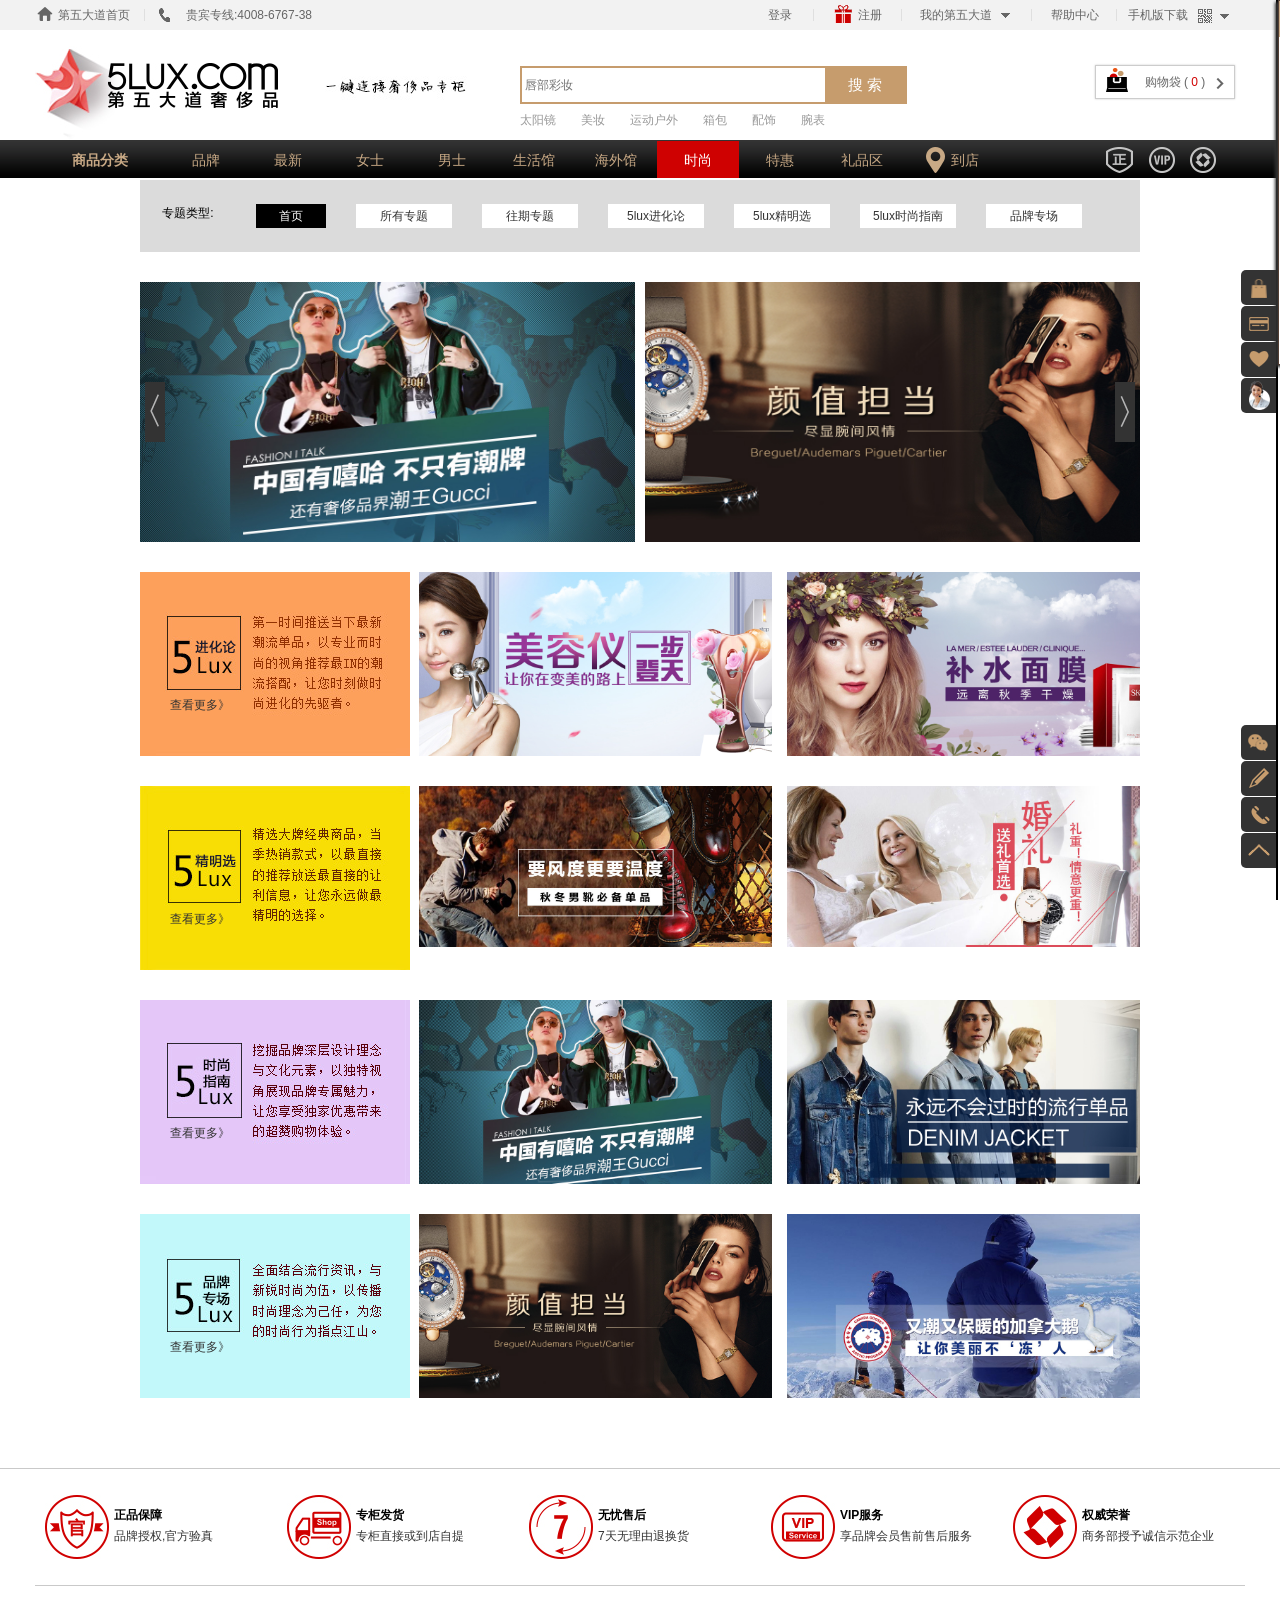
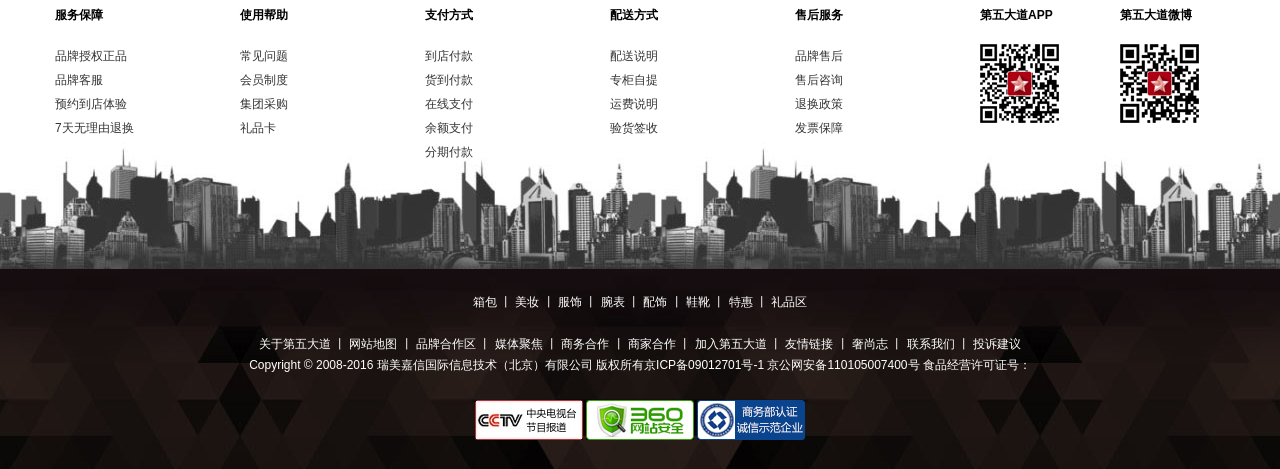
<file: views/fashion.html>
<!DOCTYPE html>
<html lang="en">

<head>
    <meta charset="UTF-8">
    <meta name="viewport" content="width=device-width, initial-scale=1.0">
    <meta http-equiv="X-UA-Compatible" content="ie=edge">
    <title>Document</title>
    <link rel="stylesheet" href="../css/fashion/fashion.css">
    <link rel="stylesheet" href="../css/base.css">
    <link rel="stylesheet" href="../css/right-menu.css/right-menu.css">
</head>

<body>
    <div class="head">
        <div class="head_top">
            <div class="_top_con w clearfix">
                <div class="_top_left fl">
                    <i></i>
                    <a href="./index.html">第五大道首页</a>
                    <b></b>
                </div>
                <div class="_top_tel fl">
                    <i class="fl"></i>
                    贵宾专线:4008-6767-38
                </div>
                <div class="_top_right fr">
                    <ul class="clearfix">
                        <li class="_top_login">
                            <a href="./login.html">登录</a>
                            <b></b>
                        </li>
                        <li class="_top_reg clearfix">
                            <span></span>
                            <a href="./register.html" class="fl">注册</a>
                            <b></b>
                        </li>
                        <li class="_top_pers">
                            <a href="./usercenter.html">我的第五大道</a>
                            <b></b>
                            <ul class="_pers_con">
                                <li><a href="./usercenter.html">我的订单</a></li>
                                <li><a href="./usercenter.html">我的收藏</a></li>
                                <li><a href="./usercenter.html">已购商品</a></li>
                                <li><a href="./usercenter.html">我的礼券</a></li>
                                <li><a href="./usercenter.html">我的积分</a></li>                                
                            </ul>
                        </li>
                        <li class="_top_help">
                            <a href="./about.html">帮助中心</a>
                            <b></b>
                        </li>
                        <li class="_top_phone">
                            <a href="./phone_DL.html">手机版下载</a>
                            <ul class="_phone_con">
                                <li><img src="../img/index/top_er.jpg" alt=""></li>
                                <li>扫描下载APP</li>
                                <li>立即<span>赠送50元</span></li>
                            </ul>
                        </li>
                    </ul>
                </div>
            </div>
        </div>
        <div class="head_mid">
            <div class="_mid_con w">
                <div class="_mid_logo">
                    <a href="./index.html">
                        <img src="../img/index/logo.jpg" alt="">
                    </a>
                </div>
                <div class="_mid_yijian">
                    <a href="#">
                        <img src="../img/index/yijian.jpg" alt="">
                    </a>
                </div>
                <div class="_mid_search">
                    <form action="">
                        <div class="_search clearfix">
                            <input type="text" placeholder="唇部彩妆">
                            <input type="button" value="搜&nbsp;索">
                        </div>
                        <ul class="clearfix">
                            <li>
                                <a href="#">太阳镜</a>
                            </li>
                            <li>
                                <a href="#">美妆</a>
                            </li>
                            <li>
                                <a href="#">运动户外</a>
                            </li>
                            <li>
                                <a href="#">箱包</a>
                            </li>
                            <li>
                                <a href="#">配饰</a>
                            </li>
                            <li>
                                <a href="#">腕表</a>
                            </li>
                        </ul>
                    </form>
                </div>
                <div class="_mid_car clearfix">
                    <div class="_car_t">
                        <img src="../img/index/gouwuche.png" alt="">购物袋 ( <span>0</span> )
                    </div>
                    <div class="_car_b">
                        <div class="_car_head">购物袋中的商品</div>
                        <ul>
                            <li>
                                <div class="_car_list clearfix">
                                    <div class="_list_img fl"><img src="../img/index/car_list1.jpg" alt=""></div>
                                    <div class="_list_info fl">
                                        <p>YSL圣罗兰</p>
                                        <p>black</p>
                                        <p><span>￥2378.00</span><span>x1</span>件</p>
                                    </div>
                                </div>
                            </li>
                            <li>
                                <div class="_car_list clearfix">
                                    <div class="_list_img fl"><img src="../img/index/car_list1.jpg" alt=""></div>
                                    <div class="_list_info fl">
                                        <p>YSL圣罗兰</p>
                                        <p>black</p>
                                        <p><span>￥2378.00</span><span>x1</span>件</p>
                                    </div>
                                </div>
                            </li>
                        </ul>
                        <div class="_car_foot">
                            <div class="_c_foot_f fl">
                                <p>共<span>3</span>件商品</p>
                                <p>共计</p>
                                <span>￥3855.00</span>
                            </div>
                            <div class="_c_foot_r fr">
                                <a href="./cart.html">去购物袋结算</a>
                            </div>
                        </div>
                        <div class="fffline"></div>
                    </div>
                </div>
            </div>
        </div>
        <div class="head_nav">
            <div class="_nav_con w">
                <ul class="menu clearfix">
                    <li>
                        <a href="javascript:;">商品分类</a>
                        <div class="_nav_menu">
                            <ul>
                                <li>
                                    <div class="_n_m_brand">
                                        <a href="./brand.html">
                                            <span>推荐品牌</span>
                                            <i class="leftshow"></i>
                                        </a>
                                    </div>
                                    <div class="_n_m_show clearfix">
                                        <div class="showshop clearfix">
                                            <h2><a href="#">国际高端</a></h2>
                                            <div class="showbag clearfix">
                                                <a href="./spfl.html">Louis Vuitton</a>
                                                <a href="./spfl.html">Chanel</a>
                                                <a href="./spfl.html">Prada</a>
                                                <a href="./spfl.html">Fendi</a>
                                                <a href="./spfl.html">Versace</a>
                                                <a href="./spfl.html">Buberry</a>
                                                <a href="./spfl.html">Hermaes</a>
                                                <a href="./spfl.html">Dior</a>
                                                <a href="./spfl.html">Gucci</a>
                                                <a href="./spfl.html">Mont blanc</a>
                                                <a href="./spfl.html">Armani</a>
                                                <a href="./spfl.html">Calvin Klein CK</a>                                                
                                            </div>
                                        </div>
                                        <div class="showshop clearfix">
                                            <h2><a href="#">热销品牌</a></h2>
                                            <div class="showbag clearfix">
                                                <a href="#">Louis Vuitton</a>
                                                <a href="#">Chanel</a>
                                                <a href="#">Prada</a>
                                                <a href="#">Fendi</a>
                                                <a href="#">Versace</a>
                                                <a href="#">Buberry</a>
                                                <a href="#">Hermaes</a>
                                                <a href="#">Dior</a>
                                                <a href="#">Gucci</a>
                                                <a href="#">Mont blanc</a>
                                                <a href="#">Armani</a>
                                                <a href="#">Calvin Klein CK</a>                                                
                                            </div>
                                        </div>
                                        <div class="showshop clearfix">
                                            <h2><a href="#">最新品牌</a></h2>
                                            <div class="showbag clearfix">
                                                <a href="#">Louis Vuitton</a>
                                                <a href="#">Chanel</a>
                                                <a href="#">Prada</a>
                                                <a href="#">Fendi</a>
                                                <a href="#">Versace</a>
                                                <a href="#">Buberry</a>
                                                <a href="#">Hermaes</a>
                                                <a href="#">Dior</a>
                                                <a href="#">Gucci</a>
                                                <a href="#">Mont blanc</a>
                                                <a href="#">Armani</a>
                                                <a href="#">Calvin Klein CK</a>                                                
                                            </div>
                                        </div>
                                        <div class="showindex"><a href="./brand.html">进入所有品牌</a></div>
                                    </div>
                                </li>
                                <li>
                                    <div class="_n_m_brand">
                                        <a href="#">箱包</a>
                                        <i class="leftshow"></i>
                                    </div>
                                    <div class="_n_m_show clearfix">
                                        <div class="showshop clearfix">
                                            <h2><a href="#">箱包</a></h2>
                                            <div class="showbag clearfix">
                                                <a href="#">Louis Vuitton</a>
                                                <a href="#">Chanel</a>
                                                <a href="#">Prada</a>
                                                <a href="#">Fendi</a>
                                                <a href="#">Versace</a>
                                                <a href="#">Buberry</a>
                                                <a href="#">Hermaes</a>
                                                <a href="#">Dior</a>
                                                <a href="#">Gucci</a>
                                                <a href="#">Mont blanc</a>
                                                <a href="#">Armani</a>
                                                <a href="#">Calvin Klein CK</a>                                                
                                            </div>
                                        </div>
                                        <div class="showshop clearfix">
                                            <h2><a href="#">推荐品牌</a></h2>
                                            <div class="showbag clearfix">
                                                <a href="#">Louis Vuitton</a>
                                                <a href="#">Chanel</a>
                                                <a href="#">Prada</a>
                                                <a href="#">Fendi</a>
                                                <a href="#">Versace</a>
                                                <a href="#">Buberry</a>
                                                <a href="#">Hermaes</a>
                                                <a href="#">Dior</a>
                                                <a href="#">Gucci</a>
                                                <a href="#">Mont blanc</a>
                                                <a href="#">Armani</a>
                                                <a href="#">Calvin Klein CK</a>                                                
                                            </div>
                                        </div>
                                        <div class="showshop clearfix">
                                            <h2><a href="#">最新品牌</a></h2>
                                            <div class="showbag clearfix">
                                                <a href="#">Louis Vuitton</a>
                                                <a href="#">Chanel</a>
                                                <a href="#">Prada</a>
                                                <a href="#">Fendi</a>
                                                <a href="#">Versace</a>
                                                <a href="#">Buberry</a>
                                                <a href="#">Hermaes</a>
                                                <a href="#">Dior</a>
                                                <a href="#">Gucci</a>
                                                <a href="#">Mont blanc</a>
                                                <a href="#">Armani</a>
                                                <a href="#">Calvin Klein CK</a>                                                
                                            </div>
                                        </div>
                                        <div class="showindex"><a href="./brand.html">进入所有品牌</a></div>
                                    </div>
                                </li>
                                <li>
                                    <div class="_n_m_brand">
                                        <a href="#">美妆</a>
                                        <i class="leftshow"></i>
                                    </div>
                                    <div class="_n_m_show clearfix">
                                        <div class="showshop clearfix">
                                            <h2><a href="#">护肤</a></h2>
                                            <div class="showbag clearfix">
                                                <a href="#">Louis Vuitton</a>
                                                <a href="#">Chanel</a>
                                                <a href="#">Prada</a>
                                                <a href="#">Fendi</a>
                                                <a href="#">Versace</a>
                                                <a href="#">Buberry</a>
                                                <a href="#">Hermaes</a>
                                                <a href="#">Dior</a>
                                                <a href="#">Gucci</a>
                                                <a href="#">Mont blanc</a>
                                                <a href="#">Armani</a>
                                                <a href="#">Calvin Klein CK</a>                                                
                                            </div>
                                        </div>
                                        <div class="showshop clearfix">
                                            <h2><a href="#">热销品牌</a></h2>
                                            <div class="showbag clearfix">
                                                <a href="#">Louis Vuitton</a>
                                                <a href="#">Chanel</a>
                                                <a href="#">Prada</a>
                                                <a href="#">Fendi</a>
                                                <a href="#">Versace</a>
                                                <a href="#">Buberry</a>
                                                <a href="#">Hermaes</a>
                                                <a href="#">Dior</a>
                                                <a href="#">Gucci</a>
                                                <a href="#">Mont blanc</a>
                                                <a href="#">Armani</a>
                                                <a href="#">Calvin Klein CK</a>                                                
                                            </div>
                                        </div>
                                        <div class="showshop clearfix">
                                            <h2><a href="#">最新品牌</a></h2>
                                            <div class="showbag clearfix">
                                                <a href="#">Louis Vuitton</a>
                                                <a href="#">Chanel</a>
                                                <a href="#">Prada</a>
                                                <a href="#">Fendi</a>
                                                <a href="#">Versace</a>
                                                <a href="#">Buberry</a>
                                                <a href="#">Hermaes</a>
                                                <a href="#">Dior</a>
                                                <a href="#">Gucci</a>
                                                <a href="#">Mont blanc</a>
                                                <a href="#">Armani</a>
                                                <a href="#">Calvin Klein CK</a>                                                
                                            </div>
                                        </div>
                                        <div class="showindex"><a href="./brand.html">进入所有品牌</a></div>
                                    </div>
                                </li>
                                <li>
                                    <div class="_n_m_brand">
                                        <a href="#">服装</a>
                                        <i class="leftshow"></i>
                                    </div>
                                    <div class="_n_m_show clearfix">
                                        <div class="showshop clearfix">
                                            <h2><a href="#">上装</a></h2>
                                            <div class="showbag clearfix">
                                                <a href="#">Louis Vuitton</a>
                                                <a href="#">Chanel</a>
                                                <a href="#">Prada</a>
                                                <a href="#">Fendi</a>
                                                <a href="#">Versace</a>
                                                <a href="#">Buberry</a>
                                                <a href="#">Hermaes</a>
                                                <a href="#">Dior</a>
                                                <a href="#">Gucci</a>
                                                <a href="#">Mont blanc</a>
                                                <a href="#">Armani</a>
                                                <a href="#">Calvin Klein CK</a>                                                
                                            </div>
                                        </div>
                                        <div class="showshop clearfix">
                                            <h2><a href="#">热销品牌</a></h2>
                                            <div class="showbag clearfix">
                                                <a href="#">Louis Vuitton</a>
                                                <a href="#">Chanel</a>
                                                <a href="#">Prada</a>
                                                <a href="#">Fendi</a>
                                                <a href="#">Versace</a>
                                                <a href="#">Buberry</a>
                                                <a href="#">Hermaes</a>
                                                <a href="#">Dior</a>
                                                <a href="#">Gucci</a>
                                                <a href="#">Mont blanc</a>
                                                <a href="#">Armani</a>
                                                <a href="#">Calvin Klein CK</a>                                                
                                            </div>
                                        </div>
                                        <div class="showshop clearfix">
                                            <h2><a href="#">最新品牌</a></h2>
                                            <div class="showbag clearfix">
                                                <a href="#">Louis Vuitton</a>
                                                <a href="#">Chanel</a>
                                                <a href="#">Prada</a>
                                                <a href="#">Fendi</a>
                                                <a href="#">Versace</a>
                                                <a href="#">Buberry</a>
                                                <a href="#">Hermaes</a>
                                                <a href="#">Dior</a>
                                                <a href="#">Gucci</a>
                                                <a href="#">Mont blanc</a>
                                                <a href="#">Armani</a>
                                                <a href="#">Calvin Klein CK</a>                                                
                                            </div>
                                        </div>
                                        <div class="showindex"><a href="#">进入所有品牌</a></div>
                                    </div>
                                </li>
                                <li>
                                    <div class="_n_m_brand">
                                        <a href="#">腕表</a>
                                        <i class="leftshow"></i>
                                    </div>
                                    <div class="_n_m_show clearfix">
                                        <div class="showshop clearfix">
                                            <h2><a href="#">腕表</a></h2>
                                            <div class="showbag clearfix">
                                                <a href="#">Louis Vuitton</a>
                                                <a href="#">Chanel</a>
                                                <a href="#">Prada</a>
                                                <a href="#">Fendi</a>
                                                <a href="#">Versace</a>
                                                <a href="#">Buberry</a>
                                                <a href="#">Hermaes</a>
                                                <a href="#">Dior</a>
                                                <a href="#">Gucci</a>
                                                <a href="#">Mont blanc</a>
                                                <a href="#">Armani</a>
                                                <a href="#">Calvin Klein CK</a>                                                
                                            </div>
                                        </div>
                                        <div class="showshop clearfix">
                                            <h2><a href="#">热销品牌</a></h2>
                                            <div class="showbag clearfix">
                                                <a href="#">Louis Vuitton</a>
                                                <a href="#">Chanel</a>
                                                <a href="#">Prada</a>
                                                <a href="#">Fendi</a>
                                                <a href="#">Versace</a>
                                                <a href="#">Buberry</a>
                                                <a href="#">Hermaes</a>
                                                <a href="#">Dior</a>
                                                <a href="#">Gucci</a>
                                                <a href="#">Mont blanc</a>
                                                <a href="#">Armani</a>
                                                <a href="#">Calvin Klein CK</a>                                                
                                            </div>
                                        </div>
                                        <div class="showshop clearfix">
                                            <h2><a href="#">最新品牌</a></h2>
                                            <div class="showbag clearfix">
                                                <a href="#">Louis Vuitton</a>
                                                <a href="#">Chanel</a>
                                                <a href="#">Prada</a>
                                                <a href="#">Fendi</a>
                                                <a href="#">Versace</a>
                                                <a href="#">Buberry</a>
                                                <a href="#">Hermaes</a>
                                                <a href="#">Dior</a>
                                                <a href="#">Gucci</a>
                                                <a href="#">Mont blanc</a>
                                                <a href="#">Armani</a>
                                                <a href="#">Calvin Klein CK</a>                                                
                                            </div>
                                        </div>
                                        <div class="showindex"><a href="#">进入所有品牌</a></div>
                                    </div>
                                </li>
                                <li>
                                    <div class="_n_m_brand">
                                        <a href="#">配饰</a>
                                        <i class="leftshow"></i>
                                    </div>
                                    <div class="_n_m_show clearfix">
                                        <div class="showshop clearfix">
                                            <h2><a href="#">配饰</a></h2>
                                            <div class="showbag clearfix">
                                                <a href="#">Louis Vuitton</a>
                                                <a href="#">Chanel</a>
                                                <a href="#">Prada</a>
                                                <a href="#">Fendi</a>
                                                <a href="#">Versace</a>
                                                <a href="#">Buberry</a>
                                                <a href="#">Hermaes</a>
                                                <a href="#">Dior</a>
                                                <a href="#">Gucci</a>
                                                <a href="#">Mont blanc</a>
                                                <a href="#">Armani</a>
                                                <a href="#">Calvin Klein CK</a>                                                
                                            </div>
                                        </div>
                                        <div class="showshop clearfix">
                                            <h2><a href="#">热销品牌</a></h2>
                                            <div class="showbag clearfix">
                                                <a href="#">Louis Vuitton</a>
                                                <a href="#">Chanel</a>
                                                <a href="#">Prada</a>
                                                <a href="#">Fendi</a>
                                                <a href="#">Versace</a>
                                                <a href="#">Buberry</a>
                                                <a href="#">Hermaes</a>
                                                <a href="#">Dior</a>
                                                <a href="#">Gucci</a>
                                                <a href="#">Mont blanc</a>
                                                <a href="#">Armani</a>
                                                <a href="#">Calvin Klein CK</a>                                                
                                            </div>
                                        </div>
                                        <div class="showshop clearfix">
                                            <h2><a href="#">最新品牌</a></h2>
                                            <div class="showbag clearfix">
                                                <a href="#">Louis Vuitton</a>
                                                <a href="#">Chanel</a>
                                                <a href="#">Prada</a>
                                                <a href="#">Fendi</a>
                                                <a href="#">Versace</a>
                                                <a href="#">Buberry</a>
                                                <a href="#">Hermaes</a>
                                                <a href="#">Dior</a>
                                                <a href="#">Gucci</a>
                                                <a href="#">Mont blanc</a>
                                                <a href="#">Armani</a>
                                                <a href="#">Calvin Klein CK</a>                                                
                                            </div>
                                        </div>
                                        <div class="showindex"><a href="#">进入所有品牌</a></div>
                                    </div>
                                </li>
                                <li>
                                    <div class="_n_m_brand">
                                        <a href="#">鞋靴</a>
                                        <i class="leftshow"></i>
                                    </div>
                                    <div class="_n_m_show clearfix">
                                        <div class="showshop clearfix">
                                            <h2><a href="#">女士鞋靴</a></h2>
                                            <div class="showbag clearfix">
                                                <a href="#">Louis Vuitton</a>
                                                <a href="#">Chanel</a>
                                                <a href="#">Prada</a>
                                                <a href="#">Fendi</a>
                                                <a href="#">Versace</a>
                                                <a href="#">Buberry</a>
                                                <a href="#">Hermaes</a>
                                                <a href="#">Dior</a>
                                                <a href="#">Gucci</a>
                                                <a href="#">Mont blanc</a>
                                                <a href="#">Armani</a>
                                                <a href="#">Calvin Klein CK</a>                                                
                                            </div>
                                        </div>
                                        <div class="showshop clearfix">
                                            <h2><a href="#">热销品牌</a></h2>
                                            <div class="showbag clearfix">
                                                <a href="#">Louis Vuitton</a>
                                                <a href="#">Chanel</a>
                                                <a href="#">Prada</a>
                                                <a href="#">Fendi</a>
                                                <a href="#">Versace</a>
                                                <a href="#">Buberry</a>
                                                <a href="#">Hermaes</a>
                                                <a href="#">Dior</a>
                                                <a href="#">Gucci</a>
                                                <a href="#">Mont blanc</a>
                                                <a href="#">Armani</a>
                                                <a href="#">Calvin Klein CK</a>                                                
                                            </div>
                                        </div>
                                        <div class="showshop clearfix">
                                            <h2><a href="#">最新品牌</a></h2>
                                            <div class="showbag clearfix">
                                                <a href="#">Louis Vuitton</a>
                                                <a href="#">Chanel</a>
                                                <a href="#">Prada</a>
                                                <a href="#">Fendi</a>
                                                <a href="#">Versace</a>
                                                <a href="#">Buberry</a>
                                                <a href="#">Hermaes</a>
                                                <a href="#">Dior</a>
                                                <a href="#">Gucci</a>
                                                <a href="#">Mont blanc</a>
                                                <a href="#">Armani</a>
                                                <a href="#">Calvin Klein CK</a>                                                
                                            </div>
                                        </div>
                                        <div class="showindex"><a href="#">进入所有品牌</a></div>
                                    </div>
                                </li>
                                <li>
                                    <div class="_n_m_brand">
                                        <a href="#">母婴</a>
                                        <i class="leftshow"></i>
                                    </div>
                                    <div class="_n_m_show clearfix">
                                        <div class="showshop clearfix">
                                            <h2><a href="#">哺育喂养</a></h2>
                                            <div class="showbag clearfix">
                                                <a href="#">Louis Vuitton</a>
                                                <a href="#">Chanel</a>
                                                <a href="#">Prada</a>
                                                <a href="#">Fendi</a>
                                                <a href="#">Versace</a>
                                                <a href="#">Buberry</a>
                                                <a href="#">Hermaes</a>
                                                <a href="#">Dior</a>
                                                <a href="#">Gucci</a>
                                                <a href="#">Mont blanc</a>
                                                <a href="#">Armani</a>
                                                <a href="#">Calvin Klein CK</a>                                                
                                            </div>
                                        </div>
                                        <div class="showshop clearfix">
                                            <h2><a href="#">热销品牌</a></h2>
                                            <div class="showbag clearfix">
                                                <a href="#">Louis Vuitton</a>
                                                <a href="#">Chanel</a>
                                                <a href="#">Prada</a>
                                                <a href="#">Fendi</a>
                                                <a href="#">Versace</a>
                                                <a href="#">Buberry</a>
                                                <a href="#">Hermaes</a>
                                                <a href="#">Dior</a>
                                                <a href="#">Gucci</a>
                                                <a href="#">Mont blanc</a>
                                                <a href="#">Armani</a>
                                                <a href="#">Calvin Klein CK</a>                                                
                                            </div>
                                        </div>
                                        <div class="showshop clearfix">
                                            <h2><a href="#">最新品牌</a></h2>
                                            <div class="showbag clearfix">
                                                <a href="#">Louis Vuitton</a>
                                                <a href="#">Chanel</a>
                                                <a href="#">Prada</a>
                                                <a href="#">Fendi</a>
                                                <a href="#">Versace</a>
                                                <a href="#">Buberry</a>
                                                <a href="#">Hermaes</a>
                                                <a href="#">Dior</a>
                                                <a href="#">Gucci</a>
                                                <a href="#">Mont blanc</a>
                                                <a href="#">Armani</a>
                                                <a href="#">Calvin Klein CK</a>                                                
                                            </div>
                                        </div>
                                        <div class="showshop clearfix">
                                            <h2><a href="#">哺育喂养</a></h2>
                                            <div class="showbag clearfix">
                                                <a href="#">Louis Vuitton</a>
                                                <a href="#">Chanel</a>
                                                <a href="#">Prada</a>
                                                <a href="#">Fendi</a>
                                                <a href="#">Versace</a>
                                                <a href="#">Buberry</a>
                                                <a href="#">Hermaes</a>
                                                <a href="#">Dior</a>
                                                <a href="#">Gucci</a>
                                                <a href="#">Mont blanc</a>
                                                <a href="#">Armani</a>
                                                <a href="#">Calvin Klein CK</a>                                                
                                            </div>
                                        </div>
                                        <div class="showshop clearfix">
                                            <h2><a href="#">热销品牌</a></h2>
                                            <div class="showbag clearfix">
                                                <a href="#">Louis Vuitton</a>
                                                <a href="#">Chanel</a>
                                                <a href="#">Prada</a>
                                                <a href="#">Fendi</a>
                                                <a href="#">Versace</a>
                                                <a href="#">Buberry</a>
                                                <a href="#">Hermaes</a>
                                                <a href="#">Dior</a>
                                                <a href="#">Gucci</a>
                                                <a href="#">Mont blanc</a>
                                                <a href="#">Armani</a>
                                                <a href="#">Calvin Klein CK</a>                                                
                                            </div>
                                        </div>
                                        <div class="showshop clearfix">
                                            <h2><a href="#">最新品牌</a></h2>
                                            <div class="showbag clearfix">
                                                <a href="#">Louis Vuitton</a>
                                                <a href="#">Chanel</a>
                                                <a href="#">Prada</a>
                                                <a href="#">Fendi</a>
                                                <a href="#">Versace</a>
                                                <a href="#">Buberry</a>
                                                <a href="#">Hermaes</a>
                                                <a href="#">Dior</a>
                                                <a href="#">Gucci</a>
                                                <a href="#">Mont blanc</a>
                                                <a href="#">Armani</a>
                                                <a href="#">Calvin Klein CK</a>                                                
                                            </div>
                                        </div>
                                        <div class="showindex"><a href="#">进入所有品牌</a></div>
                                    </div>
                                </li>
                                <li>
                                    <div class="_n_m_brand">
                                        <a href="#">美酒</a>
                                        <i class="leftshow"></i>
                                    </div>
                                    <div class="_n_m_show clearfix">
                                        <div class="showshop clearfix">
                                            <h2><a href="#">美酒</a></h2>
                                            <div class="showbag clearfix">
                                                <a href="#">Louis Vuitton</a>
                                                <a href="#">Chanel</a>
                                                <a href="#">Prada</a>
                                                <a href="#">Fendi</a>
                                                <a href="#">Versace</a>
                                                <a href="#">Buberry</a>
                                                <a href="#">Hermaes</a>
                                                <a href="#">Dior</a>
                                                <a href="#">Gucci</a>
                                                <a href="#">Mont blanc</a>
                                                <a href="#">Armani</a>
                                                <a href="#">Calvin Klein CK</a>                                                
                                            </div>
                                        </div>
                                        <div class="showshop clearfix">
                                            <h2><a href="#">热销品牌</a></h2>
                                            <div class="showbag clearfix">
                                                <a href="#">Louis Vuitton</a>
                                                <a href="#">Chanel</a>
                                                <a href="#">Prada</a>
                                                <a href="#">Fendi</a>
                                                <a href="#">Versace</a>
                                                <a href="#">Buberry</a>
                                                <a href="#">Hermaes</a>
                                                <a href="#">Dior</a>
                                                <a href="#">Gucci</a>
                                                <a href="#">Mont blanc</a>
                                                <a href="#">Armani</a>
                                                <a href="#">Calvin Klein CK</a>                                                
                                            </div>
                                        </div>
                                        <div class="showshop clearfix">
                                            <h2><a href="#">最新品牌</a></h2>
                                            <div class="showbag clearfix">
                                                <a href="#">Louis Vuitton</a>
                                                <a href="#">Chanel</a>
                                                <a href="#">Prada</a>
                                                <a href="#">Fendi</a>
                                                <a href="#">Versace</a>
                                                <a href="#">Buberry</a>
                                                <a href="#">Hermaes</a>
                                                <a href="#">Dior</a>
                                                <a href="#">Gucci</a>
                                                <a href="#">Mont blanc</a>
                                                <a href="#">Armani</a>
                                                <a href="#">Calvin Klein CK</a>                                                
                                            </div>
                                        </div>
                                        <div class="showindex"><a href="#">进入所有品牌</a></div>
                                    </div>
                                </li>
                                <li>
                                    <div class="_n_m_brand">
                                        <a href="#">美食</a>
                                        <i class="leftshow"></i>
                                    </div>
                                    <div class="_n_m_show clearfix">
                                        <div class="showshop clearfix">
                                            <h2><a href="#">美食</a></h2>
                                            <div class="showbag clearfix">
                                                <a href="#">Louis Vuitton</a>
                                                <a href="#">Chanel</a>
                                                <a href="#">Prada</a>
                                                <a href="#">Fendi</a>
                                                <a href="#">Versace</a>
                                                <a href="#">Buberry</a>
                                                <a href="#">Hermaes</a>
                                                <a href="#">Dior</a>
                                                <a href="#">Gucci</a>
                                                <a href="#">Mont blanc</a>
                                                <a href="#">Armani</a>
                                                <a href="#">Calvin Klein CK</a>                                                
                                            </div>
                                        </div>
                                        <div class="showshop clearfix">
                                            <h2><a href="#">热销品牌</a></h2>
                                            <div class="showbag clearfix">
                                                <a href="#">Louis Vuitton</a>
                                                <a href="#">Chanel</a>
                                                <a href="#">Prada</a>
                                                <a href="#">Fendi</a>
                                                <a href="#">Versace</a>
                                                <a href="#">Buberry</a>
                                                <a href="#">Hermaes</a>
                                                <a href="#">Dior</a>
                                                <a href="#">Gucci</a>
                                                <a href="#">Mont blanc</a>
                                                <a href="#">Armani</a>
                                                <a href="#">Calvin Klein CK</a>                                                
                                            </div>
                                        </div>
                                        <div class="showshop clearfix">
                                            <h2><a href="#">最新品牌</a></h2>
                                            <div class="showbag clearfix">
                                                <a href="#">Louis Vuitton</a>
                                                <a href="#">Chanel</a>
                                                <a href="#">Prada</a>
                                                <a href="#">Fendi</a>
                                                <a href="#">Versace</a>
                                                <a href="#">Buberry</a>
                                                <a href="#">Hermaes</a>
                                                <a href="#">Dior</a>
                                                <a href="#">Gucci</a>
                                                <a href="#">Mont blanc</a>
                                                <a href="#">Armani</a>
                                                <a href="#">Calvin Klein CK</a>                                                
                                            </div>
                                        </div>
                                        <div class="showindex"><a href="#">进入所有品牌</a></div>
                                    </div>
                                </li>
                                <li>
                                    <div class="_n_m_brand">
                                        <a href="#">家居</a>
                                        <i class="leftshow"></i>
                                    </div>
                                    <div class="_n_m_show clearfix">
                                        <div class="showshop clearfix">
                                            <h2><a href="#">家居</a></h2>
                                            <div class="showbag clearfix">
                                                <a href="#">Louis Vuitton</a>
                                                <a href="#">Chanel</a>
                                                <a href="#">Prada</a>
                                                <a href="#">Fendi</a>
                                                <a href="#">Versace</a>
                                                <a href="#">Buberry</a>
                                                <a href="#">Hermaes</a>
                                                <a href="#">Dior</a>
                                                <a href="#">Gucci</a>
                                                <a href="#">Mont blanc</a>
                                                <a href="#">Armani</a>
                                                <a href="#">Calvin Klein CK</a>                                                
                                            </div>
                                        </div>
                                        <div class="showshop clearfix">
                                            <h2><a href="#">热销品牌</a></h2>
                                            <div class="showbag clearfix">
                                                <a href="#">Louis Vuitton</a>
                                                <a href="#">Chanel</a>
                                                <a href="#">Prada</a>
                                                <a href="#">Fendi</a>
                                                <a href="#">Versace</a>
                                                <a href="#">Buberry</a>
                                                <a href="#">Hermaes</a>
                                                <a href="#">Dior</a>
                                                <a href="#">Gucci</a>
                                                <a href="#">Mont blanc</a>
                                                <a href="#">Armani</a>
                                                <a href="#">Calvin Klein CK</a>                                                
                                            </div>
                                        </div>
                                        <div class="showshop clearfix">
                                            <h2><a href="#">最新品牌</a></h2>
                                            <div class="showbag clearfix">
                                                <a href="#">Louis Vuitton</a>
                                                <a href="#">Chanel</a>
                                                <a href="#">Prada</a>
                                                <a href="#">Fendi</a>
                                                <a href="#">Versace</a>
                                                <a href="#">Buberry</a>
                                                <a href="#">Hermaes</a>
                                                <a href="#">Dior</a>
                                                <a href="#">Gucci</a>
                                                <a href="#">Mont blanc</a>
                                                <a href="#">Armani</a>
                                                <a href="#">Calvin Klein CK</a>                                                
                                            </div>
                                        </div>
                                        <div class="showindex"><a href="#">进入所有品牌</a></div>
                                    </div>
                                </li>
                                <li>
                                    <div class="_n_m_brand">
                                        <a href="#">电子</a>
                                        <i class="leftshow"></i>
                                    </div>
                                    <div class="_n_m_show clearfix">
                                        <div class="showshop clearfix">
                                            <h2><a href="#">电子</a></h2>
                                            <div class="showbag clearfix">
                                                <a href="#">Louis Vuitton</a>
                                                <a href="#">Chanel</a>
                                                <a href="#">Prada</a>
                                                <a href="#">Fendi</a>
                                                <a href="#">Versace</a>
                                                <a href="#">Buberry</a>
                                                <a href="#">Hermaes</a>
                                                <a href="#">Dior</a>
                                                <a href="#">Gucci</a>
                                                <a href="#">Mont blanc</a>
                                                <a href="#">Armani</a>
                                                <a href="#">Calvin Klein CK</a>                                                
                                            </div>
                                        </div>
                                        <div class="showshop clearfix">
                                            <h2><a href="#">热销品牌</a></h2>
                                            <div class="showbag clearfix">
                                                <a href="#">Louis Vuitton</a>
                                                <a href="#">Chanel</a>
                                                <a href="#">Prada</a>
                                                <a href="#">Fendi</a>
                                                <a href="#">Versace</a>
                                                <a href="#">Buberry</a>
                                                <a href="#">Hermaes</a>
                                                <a href="#">Dior</a>
                                                <a href="#">Gucci</a>
                                                <a href="#">Mont blanc</a>
                                                <a href="#">Armani</a>
                                                <a href="#">Calvin Klein CK</a>                                                
                                            </div>
                                        </div>
                                        <div class="showshop clearfix">
                                            <h2><a href="#">最新品牌</a></h2>
                                            <div class="showbag clearfix">
                                                <a href="#">Louis Vuitton</a>
                                                <a href="#">Chanel</a>
                                                <a href="#">Prada</a>
                                                <a href="#">Fendi</a>
                                                <a href="#">Versace</a>
                                                <a href="#">Buberry</a>
                                                <a href="#">Hermaes</a>
                                                <a href="#">Dior</a>
                                                <a href="#">Gucci</a>
                                                <a href="#">Mont blanc</a>
                                                <a href="#">Armani</a>
                                                <a href="#">Calvin Klein CK</a>                                                
                                            </div>
                                        </div>
                                        <div class="showindex"><a href="#">进入所有品牌</a></div>
                                    </div>
                                </li>
                                <li>
                                    <div class="_n_m_brand">
                                        <a href="#">
                                            <span>办公</span>
                                            <i class="leftshow"></i>
                                        </a>
                                    </div>
                                    <div class="_n_m_show clearfix">
                                        <div class="showshop clearfix">
                                            <h2><a href="#">办公</a></h2>
                                            <div class="showbag clearfix">
                                                <a href="#">Louis Vuitton</a>
                                                <a href="#">Chanel</a>
                                                <a href="#">Prada</a>
                                                <a href="#">Fendi</a>
                                                <a href="#">Versace</a>
                                                <a href="#">Buberry</a>
                                                <a href="#">Hermaes</a>
                                                <a href="#">Dior</a>
                                                <a href="#">Gucci</a>
                                                <a href="#">Mont blanc</a>
                                                <a href="#">Armani</a>
                                                <a href="#">Calvin Klein CK</a>                                                
                                            </div>
                                        </div>
                                        <div class="showshop clearfix">
                                            <h2><a href="#">热销品牌</a></h2>
                                            <div class="showbag clearfix">
                                                <a href="#">Louis Vuitton</a>
                                                <a href="#">Chanel</a>
                                                <a href="#">Prada</a>
                                                <a href="#">Fendi</a>
                                                <a href="#">Versace</a>
                                                <a href="#">Buberry</a>
                                                <a href="#">Hermaes</a>
                                                <a href="#">Dior</a>
                                                <a href="#">Gucci</a>
                                                <a href="#">Mont blanc</a>
                                                <a href="#">Armani</a>
                                                <a href="#">Calvin Klein CK</a>                                                
                                            </div>
                                        </div>
                                        <div class="showshop clearfix">
                                            <h2><a href="#">最新品牌</a></h2>
                                            <div class="showbag clearfix">
                                                <a href="#">Louis Vuitton</a>
                                                <a href="#">Chanel</a>
                                                <a href="#">Prada</a>
                                                <a href="#">Fendi</a>
                                                <a href="#">Versace</a>
                                                <a href="#">Buberry</a>
                                                <a href="#">Hermaes</a>
                                                <a href="#">Dior</a>
                                                <a href="#">Gucci</a>
                                                <a href="#">Mont blanc</a>
                                                <a href="#">Armani</a>
                                                <a href="#">Calvin Klein CK</a>                                                
                                            </div>
                                        </div>
                                        <div class="showindex"><a href="#">进入所有品牌</a></div>
                                    </div>
                                </li>
                                <li>
                                    <div class="_n_m_brand">
                                        <a href="#">礼品</a>
                                        <i class="leftshow"></i>
                                    </div>
                                    <div class="_n_m_show clearfix">
                                        <div class="showshop clearfix">
                                            <h2><a href="#">礼品</a></h2>
                                            <div class="showbag clearfix">
                                                <a href="#">Louis Vuitton</a>
                                                <a href="#">Chanel</a>
                                                <a href="#">Prada</a>
                                                <a href="#">Fendi</a>
                                                <a href="#">Versace</a>
                                                <a href="#">Buberry</a>
                                                <a href="#">Hermaes</a>
                                                <a href="#">Dior</a>
                                                <a href="#">Gucci</a>
                                                <a href="#">Mont blanc</a>
                                                <a href="#">Armani</a>
                                                <a href="#">Calvin Klein CK</a>                                                
                                            </div>
                                        </div>
                                        <div class="showshop clearfix">
                                            <h2><a href="#">热销品牌</a></h2>
                                            <div class="showbag clearfix">
                                                <a href="#">Louis Vuitton</a>
                                                <a href="#">Chanel</a>
                                                <a href="#">Prada</a>
                                                <a href="#">Fendi</a>
                                                <a href="#">Versace</a>
                                                <a href="#">Buberry</a>
                                                <a href="#">Hermaes</a>
                                                <a href="#">Dior</a>
                                                <a href="#">Gucci</a>
                                                <a href="#">Mont blanc</a>
                                                <a href="#">Armani</a>
                                                <a href="#">Calvin Klein CK</a>                                                
                                            </div>
                                        </div>
                                        <div class="showshop clearfix">
                                            <h2><a href="#">最新品牌</a></h2>
                                            <div class="showbag clearfix">
                                                <a href="#">Louis Vuitton</a>
                                                <a href="#">Chanel</a>
                                                <a href="#">Prada</a>
                                                <a href="#">Fendi</a>
                                                <a href="#">Versace</a>
                                                <a href="#">Buberry</a>
                                                <a href="#">Hermaes</a>
                                                <a href="#">Dior</a>
                                                <a href="#">Gucci</a>
                                                <a href="#">Mont blanc</a>
                                                <a href="#">Armani</a>
                                                <a href="#">Calvin Klein CK</a>                                                
                                            </div>
                                        </div>
                                        <div class="showindex"><a href="#">进入所有品牌</a></div>
                                    </div>
                                </li>
                                <li>
                                    <div class="_n_m_brand">
                                        <a href="#">海外馆</a>
                                        <i class="leftshow"></i>
                                    </div>
                                    <div class="_n_m_show clearfix">
                                        <div class="showshop clearfix">
                                            <h2><a href="#">巴黎直发</a></h2>
                                            <div class="showbag clearfix">
                                                <a href="#">Louis Vuitton</a>
                                                <a href="#">Chanel</a>
                                                <a href="#">Prada</a>
                                                <a href="#">Fendi</a>
                                                <a href="#">Versace</a>
                                                <a href="#">Buberry</a>
                                                <a href="#">Hermaes</a>
                                                <a href="#">Dior</a>
                                                <a href="#">Gucci</a>
                                                <a href="#">Mont blanc</a>
                                                <a href="#">Armani</a>
                                                <a href="#">Calvin Klein CK</a>                                                
                                            </div>
                                        </div>
                                        <div class="showshop clearfix">
                                            <h2><a href="#">热销品牌</a></h2>
                                            <div class="showbag clearfix">
                                                <a href="#">Louis Vuitton</a>
                                                <a href="#">Chanel</a>
                                                <a href="#">Prada</a>
                                                <a href="#">Fendi</a>
                                                <a href="#">Versace</a>
                                                <a href="#">Buberry</a>
                                                <a href="#">Hermaes</a>
                                                <a href="#">Dior</a>
                                                <a href="#">Gucci</a>
                                                <a href="#">Mont blanc</a>
                                                <a href="#">Armani</a>
                                                <a href="#">Calvin Klein CK</a>                                                
                                            </div>
                                        </div>
                                        <div class="showshop clearfix">
                                            <h2><a href="#">最新品牌</a></h2>
                                            <div class="showbag clearfix">
                                                <a href="#">Louis Vuitton</a>
                                                <a href="#">Chanel</a>
                                                <a href="#">Prada</a>
                                                <a href="#">Fendi</a>
                                                <a href="#">Versace</a>
                                                <a href="#">Buberry</a>
                                                <a href="#">Hermaes</a>
                                                <a href="#">Dior</a>
                                                <a href="#">Gucci</a>
                                                <a href="#">Mont blanc</a>
                                                <a href="#">Armani</a>
                                                <a href="#">Calvin Klein CK</a>                                                
                                            </div>
                                        </div>
                                        <div class="showindex"><a href="#">进入所有品牌</a></div>
                                    </div>
                                </li>
                            </ul>
                        </div>
                    </li>
                    <li>
                        <a href="./brand.html">品牌</a>
                    </li>
                    <li>
                        <a href="./new.html">最新</a>
                    </li>
                    <li>
                        <a href="./nv&nan&shenghuo&lipin.html">女士</a>
                    </li>
                    <li>
                        <a href="./nv&nan&shenghuo&lipin.html">男士</a>
                    </li>
                    <li>
                        <a href="./nv&nan&shenghuo&lipin.html">生活馆</a>
                    </li>
                    <li>
                        <a href="./productes.html">海外馆</a>
                    </li>
                    <li class="active">
                        <a href="./fashion.html">时尚</a>
                    </li>
                    <li>
                        <a href="#">特惠</a>
                    </li>
                    <li>
                        <a href="./nv&nan&shenghuo&lipin.html">礼品区</a>
                    </li>
                    <li>
                        <a href="./list.html"><i></i><span>到店</span></a>
                    </li>
                </ul>
                <ul class="_nav_icon">
                    <li>
                        <div class="_icon_con">
                            <a href="./about.html" class="clearfix">
                                <span class="_icon_fi"></span>
                                <b>品牌授权,官方验真</b>
                            </a>
                        </div>
                    </li>
                    <li>
                        <div class="_icon_con">
                            <a href="./about.html" class="clearfix">
                                <span class="_icon_se"></span>
                                <b>尊享品牌会员服务</b>
                            </a>
                        </div>
                    </li>
                    <li>
                        <div class="_icon_con">
                            <a href="./about.html" class="clearfix">
                                <span class="_icon_th"></span>
                                <b>商务部诚信示范企业</b>
                            </a>
                        </div>
                    </li>
                </ul>
            </div>
        </div>
    </div>
    <div class="promote_filter">
        <dl>
            <dt>专题类型:</dt>
            <dd style="width:70px">
                <a href="" class="check" style="width:70px">首页</a>
            </dd>
            <dd>
                <a href="./fashion-content.html">所有专题</a>
            </dd>
            <dd>
                <a href="">往期专题</a>
            </dd>
            <dd>
                <a href="">5lux进化论</a>
            </dd>
            <dd>
                <a href="">5lux精明选</a>
            </dd>
            <dd>
                <a href="">5lux时尚指南</a>
            </dd>
            <dd>
                <a href="">品牌专场</a>
            </dd>
        </dl>
    </div>
    <div class="blank"></div>
    <div id="sildes_main">
        <div id="sildes">
            <div class="sildes_container">
                <div class="sildes_control">
                    <div class="sildes_content active">
                        <ul>
                            <li>
                                <div class="sildes_img">
                                    <a href="">
                                        <img src="../img/list/15.jpg" alt="">
                                    </a>
                                </div>
                            </li>
                            <li>
                                <div class="sildes_img">
                                    <a href="">
                                        <img src="../img/list/16.jpg" alt="">
                                    </a>
                                </div>
                            </li>
                        </ul>
                    </div>
                    <div class="sildes_content">
                        <ul>
                            <li>
                                <div class="sildes_img">
                                    <a href="">
                                        <img src="../img/list/17.jpg" alt="">
                                    </a>
                                </div>
                            </li>
                            <li>
                                <div class="sildes_img">
                                    <a href="">
                                        <img src="../img/list/18.jpg" alt="">
                                    </a>
                                </div>
                            </li>
                        </ul>
                    </div>
                    <div class="sildes_content">
                        <ul>
                            <li>
                                <div class="sildes_img">
                                    <a href="">
                                        <img src="../img/list/19.jpg" alt="">
                                    </a>
                                </div>
                            </li>
                            <li>
                                <div class="sildes_img">
                                    <a href="">
                                        <img src="../img/list/20.jpg" alt="">
                                    </a>
                                </div>
                            </li>
                        </ul>
                    </div>
                    <div class="sildes_content">
                        <ul>
                            <li>
                                <div class="sildes_img">
                                    <a href="">
                                        <img src="../img/list/21.jpg" alt="">
                                    </a>
                                </div>
                            </li>
                            <li>
                                <div class="sildes_img">
                                    <a href="">
                                        <img src="../img/list/22.jpg" alt="">
                                    </a>
                                </div>
                            </li>
                        </ul>
                    </div>
                    <div class="sildes_content">
                        <ul>
                            <li>
                                <div class="sildes_img">
                                    <a href="">
                                        <img src="../img/list/23.jpg" alt="">
                                    </a>
                                </div>
                            </li>
                            <li>
                                <div class="sildes_img">
                                    <a href="">
                                        <img src="../img/list/24.jpg" alt="">
                                    </a>
                                </div>
                            </li>
                        </ul>
                    </div>
                    <div class="sildes_content">
                        <ul>
                            <li>
                                <div class="sildes_img">
                                    <a href="">
                                        <img src="../img/list/25.jpg" alt="">
                                    </a>
                                </div>
                            </li>
                            <li>
                                <div class="sildes_img">
                                    <a href="">
                                        <img src="../img/list/26.jpg" alt="">
                                    </a>
                                </div>
                            </li>
                        </ul>
                    </div>
                    <div class="sildes_content">
                        <ul>
                            <li>
                                <div class="sildes_img">
                                    <a href="">
                                        <img src="../img/list/27.jpg" alt="">
                                    </a>
                                </div>
                            </li>
                            <li>
                                <div class="sildes_img">
                                    <a href="">
                                        <img src="../img/list/28.jpg" alt="">
                                    </a>
                                </div>
                            </li>
                        </ul>
                    </div>
                    <div class="sildes_content">
                        <ul>
                            <li>
                                <div class="sildes_img">
                                    <a href="">
                                        <img src="../img/list/29.jpg" alt="">
                                    </a>
                                </div>
                            </li>
                            <li>
                                <div class="sildes_img">
                                    <a href="">
                                        <img src="../img/list/30.jpg" alt="">
                                    </a>
                                </div>
                            </li>
                        </ul>
                    </div>
                </div>
            </div>
            <a href="javascript:;" class="prev"></a>
            <a href="javascript:;" class="next"></a>
        </div>
    </div>
    <div class="blank"></div>
    <div id="pro_type">
        <ul>
            <li class="pro_title jhl_bg">
                <p class="pro_text">
                    <a href="">查看更多》</a>
                </p>
            </li>
            <li>
                <a href="">
                    <img src="../img/list/19.jpg" alt="">
                </a>
            </li>
            <li>
                <a href="">
                    <img src="../img/list/22.jpg" alt="">
                </a>
            </li>
        </ul>
        <div class="blank"></div>
        <ul>
            <li class="pro_title jmx_bg">
                <p class="pro_text">
                    <a href="">查看更多》</a>
                </p>
            </li>
            <li>
                <a href="">
                    <img src="../img/list/15.jpg" alt="">
                </a>
            </li>
            <li>
                <a href="">
                    <img src="../img/list/16.jpg" alt="">
                </a>
            </li>
        </ul>
        <div class="blank"></div>
        <ul>
            <li class="pro_title sszn_bg">
                <p class="pro_text">
                    <a href="">查看更多》</a>
                </p>
            </li>
            <li>
                <a href="">
                    <img src="../img/list/17.jpg" alt="">
                </a>
            </li>
            <li>
                <a href="">
                    <img src="../img/list/20.jpg" alt="">
                </a>
            </li>
        </ul>
        <div class="blank"></div>
        <ul>
            <li class="pro_title ppzc_bg">
                <p class="pro_text">
                    <a href="">查看更多》</a>
                </p>
            </li>
            <li>
                <a href="">
                    <img src="../img/list/18.jpg" alt="">
                </a>
            </li>
            <li>
                <a href="">
                    <img src="../img/list/30.jpg" alt="">
                </a>
            </li>
        </ul>
    </div>
    <div class="blank_70"></div>
    <div class="foot">
        <div class="_foot w">
            <div class="foot_top">
                <ul class="clearfix">
                    <li class="clearfix">
                        <a href="./about.html" class="clearfix fl">
                            <img src="../img/index/footer_message01.jpg" alt="">
                        </a>
                        <div class="f_top_con fl">
                            <p>正品保障</p>
                            <p><a href="./about.html">品牌授权,官方验真</a></p>
                        </div>
                    </li>
                    <li class="clearfix">
                        <a href="./about.html" class="clearfix fl">
                            <img src="../img/index/footer_message02.jpg" alt="">
                        </a>
                        <div class="f_top_con fl">
                            <p>专柜发货</p>
                            <p><a href="./about.html">专柜直接或到店自提</a></p>
                        </div>
                    </li>
                    <li class="clearfix">
                        <a href="./about.html" class="clearfix fl">
                            <img src="../img/index/footer_message03.jpg" alt="">
                        </a>
                        <div class="f_top_con fl">
                            <p>无忧售后</p>
                            <p><a href="./about.html">7天无理由退换货</a></p>
                        </div>
                    </li>
                    <li class="clearfix">
                        <a href="./about.html" class="clearfix fl">
                            <img src="../img/index/footer_message04.jpg" alt="">
                        </a>
                        <div class="f_top_con fl">
                            <p>VIP服务</p>
                            <p><a href="./about.html">享品牌会员售前售后服务</a></p>
                        </div>
                    </li>
                    <li class="clearfix">
                        <a href="./about.html" class="clearfix fl">
                            <img src="../img/index/footer_message05.jpg" alt="">
                        </a>
                        <div class="f_top_con fl">
                            <p>权威荣誉</p>
                            <p><a href="./about.html">商务部授予诚信示范企业</a></p>
                        </div>
                    </li>
                </ul>
            </div>
            <div class="foot_mid">
                <ul class="_mid_con clearfix">
                    <li>
                        <span>服务保障</span>
                        <ul class="_mid_c">
                            <li><a href="./about.html">品牌授权正品</a></li>
                            <li><a href="./about.html">品牌客服</a></li>
                            <li><a href="./about.html">预约到店体验</a></li>
                            <li><a href="./about.html">7天无理由退换</a></li>                            
                        </ul>
                    </li>
                    <li>
                        <span>使用帮助</span>
                        <ul class="_mid_c">
                            <li><a href="./about.html">常见问题</a></li>
                            <li><a href="./about.html">会员制度</a></li>
                            <li><a href="./about.html">集团采购</a></li>
                            <li><a href="./about.html">礼品卡</a></li>                            
                        </ul>
                    </li>
                    <li>
                        <span>支付方式</span>
                        <ul class="_mid_c">
                            <li><a href="./about.html">到店付款</a></li>
                            <li><a href="./about.html">货到付款</a></li>
                            <li><a href="./about.html">在线支付</a></li>
                            <li><a href="./about.html">余额支付</a></li>
                            <li><a href="./about.html">分期付款</a></li>                            
                        </ul>
                    </li>
                    <li>
                        <span>配送方式</span>
                        <ul class="_mid_c">
                            <li><a href="./about.html">配送说明</a></li>
                            <li><a href="./about.html">专柜自提</a></li>
                            <li><a href="./about.html">运费说明</a></li>
                            <li><a href="./about.html">验货签收</a></li>                            
                        </ul>
                    </li>
                    <li>
                        <span>售后服务</span>
                        <ul class="_mid_c">
                            <li><a href="./about.html">品牌售后</a></li>
                            <li><a href="./about.html">售后咨询</a></li>
                            <li><a href="./about.html">退换政策</a></li>
                            <li><a href="./about.html">发票保障</a></li>                            
                        </ul>
                    </li>
                    <li class="_con_app">
                        <span>第五大道APP</span>
                        <img src="../img/index/er01.jpg" alt="">
                    </li>
                    <li class="_con_weibo">
                        <span>第五大道微博</span>
                        <img src="../img/index/er02.jpg" alt="">
                    </li>
                </ul>
            </div>
            <div class="foot_btm">
                <div class="_btm_t">
                    <a href="#">箱包</a> 丨
                    <a href="#">美妆</a> 丨
                    <a href="#">服饰</a> 丨
                    <a href="#">腕表</a> 丨
                    <a href="#">配饰</a> 丨
                    <a href="#">鞋靴</a> 丨
                    <a href="#">特惠</a> 丨
                    <a href="#">礼品区</a>                    
                </div>
                <div class="_btm_m">
                    <a href="#">关于第五大道</a> 丨
                    <a href="#">网站地图</a> 丨
                    <a href="#">品牌合作区</a> 丨
                    <a href="#">媒体聚焦</a> 丨
                    <a href="#">商务合作</a> 丨
                    <a href="#">商家合作</a> 丨
                    <a href="#">加入第五大道</a> 丨
                    <a href="#">友情链接</a> 丨
                    <a href="#">奢尚志</a> 丨
                    <a href="#">联系我们</a> 丨
                    <a href="#">投诉建议</a>
                    <p>Copyright © 2008-2016 瑞美嘉信国际信息技术（北京）有限公司  版权所有京ICP备09012701号-1 京公网安备110105007400号 食品经营许可证号：</p>                   
                </div>
                <div class="_btm_b">
                    <a href="#"><img src="../img/index/btm01.jpg" alt=""></a>
                    <a href="#"><img src="../img/index/btm02.jpg" alt=""></a>
                    <a href="#"><img src="../img/index/btm03.jpg" alt=""></a>                    
                </div>                
            </div>
        </div>
    </div>
    <div class="naviwrap"></div>
    <!-- 侧栏背景 -->
    <div class="bg"></div>
    <!-- 侧栏注册 -->
    <div class="login_block">
        <div class="login_title">
            <span>登录第五大道</span>
            <i class="close"></i>
        </div>
        <div class="login_box">
            <p>登录用户名：</p>
            <input type="text" class="username">
            <p>登录密码：</p>
            <input type="password" class="password">
            <div class="btn">
                <span>登陆</span>
            </div>
            <div class="login_problem">
                <a href="#" class="fl">免费注册</a>
                <a href="#" class="fr">忘记登录密码?</a>
            </div>
            <div class="login_other">
                <span>合作网站账号登录：</span>
            </div>
            <div class="login_other_img">
                <img src="../img/new/login_boxqq.png" alt="">
                <img src="../img/new/login_boxsina.png" alt="">
                <img src="../img/new/login_boxweixin.png" alt="">
            </div>
        </div>
    </div>
    <!-- 侧栏聊天 -->
    <div class="chat">
        <div class="chat_header">
            <div class="chat_header_fl">
                <i class="head"></i>
                <span>kirs</span>
            </div>
            <div class="chat_header_fr">
                <div class="chat_header_tip close"></div>
                <div class="chat_header_tip full"></div>
                <div class="chat_header_tip down"></div>
            </div>
        </div>
        <div class="chat_body">
            <div class="chat_body_img">
            </div>
            <ul class="chat_body_contain">
                <li>
                    <div class="chat_kefu clearfix">
                        <i></i>
                        <p>我是今天的值班客服，很高兴为您服务。请问您需要咨询哪方面的问题？为了更好的跟踪服务效果，请在对话结束后对我的服务满意度进行评价，非常感谢您的支持。</p>
                    </div>
                    <p class="time">14:32:50</p>
                </li>
                <li>
                    <div class="chat_kefu clearfix">
                        <i></i>
                        <p>我是今天的值班客服，很高兴为您服务。请问您需要咨询哪方面的问题？为了更好的跟踪服务效果，请在对话结束后对我的服务满意度进行评价，非常感谢您的支持。</p>
                    </div>
                    <p class="time">14:32:50</p>
                </li>
                <!-- 	<li>
						<div class="chat_me clearfix">
								<i></i>
								<p>我是今天的值班客服，很高兴为您服务。请	问您需要咨询哪方面的问题？为了更好的跟踪服	务效果，请在对话结束后对我的服务满意度进行	评价，非常感谢您的支持。</p>
						</div>
						<p class="time me_time">14:32:50</p>
					</li> -->
            </ul>
        </div>
        <div class="chat_foot">
            <div class="look">
                <div class="box_look">
                    <ul class="look_box " id="old_look">
                        <li>
                            <img src="../img/look/1.png" title="wx">
                        </li>
                        <li>
                            <img src="../img/look/2.png" title="tx">
                        </li>
                        <li>
                            <img src="../img/look/3.png" title="hx">
                        </li>
                        <li>
                            <img src="../img/look/4.png" title="dy">
                        </li>
                        <li>
                            <img src="../img/look/5.png" title="ll">
                        </li>
                        <li>
                            <img src="../img/look/6.png" title="sj">
                        </li>
                        <li>
                            <img src="../img/look/7.png" title="dk">
                        </li>
                        <li>
                            <img src="../img/look/8.png" title="jy">
                        </li>
                        <li>
                            <img src="../img/look/9.png" title="zj">
                        </li>
                        <li>
                            <img src="../img/look/10.png" title="gg">
                        </li>
                        <li>
                            <img src="../img/look/11.png" title="kx">
                        </li>
                        <li>
                            <img src="../img/look/12.png" title="zb">
                        </li>
                        <li>
                            <img src="../img/look/13.png" title="yw">
                        </li>
                        <li>
                            <img src="../img/look/14.png" title="dn">
                        </li>
                        <li>
                            <img src="../img/look/15.png" title="sh">
                        </li>
                        <li>
                            <img src="../img/look/16.png" title="ku">
                        </li>
                        <li>
                            <img src="../img/look/17.png" title="fn">
                        </li>
                        <li>
                            <img src="../img/look/18.png" title="ws">
                        </li>
                        <li>
                            <img src="../img/look/19.png" title="ok">
                        </li>
                        <li>
                            <img src="../img/look/20.png" title="xh">
                        </li>
                    </ul>
                    <ul class="look_box" id="new_look">
                        <li>
                            <img src="../img/look/301.png" title="wx">
                        </li>
                        <li>
                            <img src="../img/look/302.png" title="tx">
                        </li>
                        <li>
                            <img src="../img/look/303.png" title="hx">
                        </li>
                        <li>
                            <img src="../img/look/304.png" title="dy">
                        </li>
                        <li>
                            <img src="../img/look/305.png" title="ll">
                        </li>
                        <li>
                            <img src="../img/look/306.png" title="sj">
                        </li>
                        <li>
                            <img src="../img/look/307.png" title="dk">
                        </li>
                        <li>
                            <img src="../img/look/308.png" title="jy">
                        </li>
                        <li>
                            <img src="../img/look/309.png" title="zj">
                        </li>
                        <li>
                            <img src="../img/look/310.png" title="gg">
                        </li>
                        <li>
                            <img src="../img/look/311.png" title="kx">
                        </li>
                        <li>
                            <img src="../img/look/312.png" title="zb">
                        </li>
                        <li>
                            <img src="../img/look/313.png" title="yw">
                        </li>
                        <li>
                            <img src="../img/look/314.png" title="dn">
                        </li>
                        <li>
                            <img src="../img/look/315.png" title="sh">
                        </li>
                        <li>
                            <img src="../img/look/316.png" title="ku">
                        </li>
                        <li>
                            <img src="../img/look/317.png" title="fn">
                        </li>
                        <li>
                            <img src="../img/look/318.png" title="ws">
                        </li>
                        <li>
                            <img src="../img/look/319.png" title="ok">
                        </li>
                    </ul>
                </div>

                <div class="active_look">
                    <a class="look_item active" href="#old_look">
                        <img src="../img/look/item1.png" title="表情">
                    </a>
                    <a class="look_item" href="#new_look" title="like">
                        <img src="../img/new/love.png" title="表情">
                    </a>
                </div>
            </div>
            <ul class="chat_tool">
                <li title="表情">
                </li>
                <li title="图片">
                    <input type="file" class="file">
                </li>
                <li title="文件">
                    <input type="file" class="file">
                </li>
                <li title="保存"></li>
                <li title="评价"></li>
                <li>
                    <span>更多 ></span>
                </li>
            </ul>
            <p placeholder="我想问..." class="me_say" contentEditable></p>
            <div class="send">
                <span>小能科技</span>
                <div class="send_tip">
                    <span>▼</span>
                    <ul>
                        <li class="send_active">Enter</li>
                        <li>Ctrl+Enter</li>
                    </ul>
                </div>
                <button>发送</button>
                <a href="#">结束回话</a>
            </div>
        </div>
    </div>
    <!-- 侧栏最小化聊天框 -->
    <div class="chat_down">
        <img src="../img/new/head.jpg" alt="">
        <span>kirs</span>
    </div>
    <!-- 侧栏反馈 -->
    <div class="feeback">
        <div class="feeback_nav">
            <span>意见反馈</span>
            <img src="../img/new/feedback_c_top02.jpg" alt="">
        </div>
        <ul class="feeback_header">
            <li>您有什么建议，咨询或投诉，都可以在这里留言给我们。</li>
            <li>我们将赠
                <span>送价值100元现金券</span>表示感谢，每周我们将抽出一名给我们留言的幸运用户，</li>
            <li>在</span>送出价值199元MOMA防辐射镜架</span>（送完为止）</li>
            <li>您的意见，会直接发送至第五大道CEO邮箱，感谢您的支持！</li>
        </ul>
        <div class="feeback_body">
            <p>* 内容 ：</p>
            <textarea name="" id="" cols="30" rows="10"></textarea>
            <p>* 邮箱 ：</p>

            <input type="text" class="email" placeholder="请输入邮箱">
            <p>* 手机 ：</p>
            <input type="text" class="phone" placeholder="请输入手机号">
        </div>
        <div class="feeback_foot">
            <button>确定</button>
        </div>
    </div>
    <!-- 左侧拦 -->
    <div class="right_menu">
        <dl>
            <dt class="menu_nav">
                <ul class="menu_block3">
                    <li class="menu_cart" data-name="cart_info">
                        <a class="logo_cart"></a>
                    </li>
                    <li class="menu_zidan" data-name="zidan_info">
                        <a class="logo_zidan">
                            <div class="tab-tip">
                                我的资产
                            </div>
                        </a>
                    </li>
                    <li class="menu_like" data-name="like_info">
                        <a class="logo_like">
                            <div class="tab-tip">
                                我喜欢商品
                            </div>
                        </a>
                    </li>
                    <li class="menu_kefu">
                        <a class="logo_kefu">
                            <div class="tab-tip">
                                联系客服
                            </div>
                        </a>
                    </li>
                </ul>
                <ul class="menu_block4">
                    <li class="menu_weixin">
                        <a class="logo_weixin">
                            <div class="tab-tip tip_weixin">
                                <img src="../img/new/weixin_img.png" alt="">
                            </div>
                        </a>
                    </li>
                    <li class="menu_fankui">
                        <a class="logo_fankui">
                            <div class="tab-tip">
                                意见反馈
                            </div>
                        </a>
                    </li>
                    <li class="menu_line">
                        <a class="logo_line">
                            <div class="tab-tip">
                                联系我们
                            </div>
                        </a>
                    </li>
                    <li class="menu_backtop">
                        <a class="logo_backtop">
                            <div class="tab-tip">
                                返回顶部
                            </div>
                        </a>
                    </li>
                </ul>
            </dt>
            <dd>
                <div class="meu_info">
                    <div class="info_active cart_info">
                        <div class="active_title">
                            <span>购物袋</span>
                            <i></i>
                        </div>
                        <div class="shop_box">
                            <div class="shop_img">
                                <img src="../img/new/shopping_bag.png" alt="">
                            </div>
                            <p>您的购物袋还没有商品</p>
                            <p>再去逛逛吧！</p>
                        </div>
                    </div>
                    <div class="info_active zidan_info">
                        <div class="active_title">
                            <span>我的资产</span>
                            <i></i>
                        </div>
                        <ul class="zidan_box">
                            <li>
                                <a href="#">
                                    <b>1000</b>
                                    <span>积分</span>
                                </a>
                            </li>
                            <li>
                                <a href="#">
                                    <b>7</b>
                                    <span>优惠券</span>
                                </a>
                            </li>
                            <li>
                                <a href="#">
                                    <b>￥0.00</b>
                                    <span>余额</span>
                                </a>
                            </li>
                        </ul>
                        <ul class="zidan_map_box clearfix">
                            <li class="coupon">
                                <ul class="coupon_content">
                                    <li>
                                        <b class="coupon_fl">新人1元购</b>
                                        <span class="coupon_fr">有效期</span>
                                    </li>
                                    <li>
                                        <strong class="coupon_fl">￥98.00</strong>
                                        <span class="coupon_fr">2017-03-09 19:36:55</span>
                                    </li>
                                    <li>
                                        <span class="coupon_fl">满99.00使用</span>
                                        <span class="coupon_fr">2017-03-09 19:36:55</span>
                                    </li>
                                </ul>
                            </li>
                            <li class="coupon">
                                <ul class="coupon_content">
                                    <li>
                                        <b class="coupon_fl">新人1元购</b>
                                        <span class="coupon_fr">有效期</span>
                                    </li>
                                    <li>
                                        <strong class="coupon_fl">￥98.00</strong>
                                        <span class="coupon_fr">2017-03-09 19:36:55</span>
                                    </li>
                                    <li>
                                        <span class="coupon_fl">满99.00使用</span>
                                        <span class="coupon_fr">2017-03-09 19:36:55</span>
                                    </li>
                                </ul>
                            </li>
                            <li class="coupon">
                                <ul class="coupon_content">
                                    <li>
                                        <b class="coupon_fl">新人1元购</b>
                                        <span class="coupon_fr">有效期</span>
                                    </li>
                                    <li>
                                        <strong class="coupon_fl">￥98.00</strong>
                                        <span class="coupon_fr">2017-03-09 19:36:55</span>
                                    </li>
                                    <li>
                                        <span class="coupon_fl">满99.00使用</span>
                                        <span class="coupon_fr">2017-03-09 19:36:55</span>
                                    </li>
                                </ul>
                            </li>
                            <li class="coupon">
                                <ul class="coupon_content">
                                    <li>
                                        <b class="coupon_fl">新人1元购</b>
                                        <span class="coupon_fr">有效期</span>
                                    </li>
                                    <li>
                                        <strong class="coupon_fl">￥98.00</strong>
                                        <span class="coupon_fr">2017-03-09 19:36:55</span>
                                    </li>
                                    <li>
                                        <span class="coupon_fl">满99.00使用</span>
                                        <span class="coupon_fr">2017-03-09 19:36:55</span>
                                    </li>
                                </ul>
                            </li>
                            <li class="coupon">
                                <ul class="coupon_content">
                                    <li>
                                        <b class="coupon_fl">新人1元购</b>
                                        <span class="coupon_fr">有效期</span>
                                    </li>
                                    <li>
                                        <strong class="coupon_fl">￥98.00</strong>
                                        <span class="coupon_fr">2017-03-09 19:36:55</span>
                                    </li>
                                    <li>
                                        <span class="coupon_fl">满99.00使用</span>
                                        <span class="coupon_fr">2017-03-09 19:36:55</span>
                                    </li>
                                </ul>
                            </li>
                            <li class="coupon">
                                <ul class="coupon_content">
                                    <li>
                                        <b class="coupon_fl">新人1元购</b>
                                        <span class="coupon_fr">有效期</span>
                                    </li>
                                    <li>
                                        <strong class="coupon_fl">￥98.00</strong>
                                        <span class="coupon_fr">2017-03-09 19:36:55</span>
                                    </li>
                                    <li>
                                        <span class="coupon_fl">满99.00使用</span>
                                        <span class="coupon_fr">2017-03-09 19:36:55</span>
                                    </li>
                                </ul>
                            </li>
                            <li class="coupon">
                                <ul class="coupon_content">
                                    <li>
                                        <b class="coupon_fl">新人1元购</b>
                                        <span class="coupon_fr">有效期</span>
                                    </li>
                                    <li>
                                        <strong class="coupon_fl">￥98.00</strong>
                                        <span class="coupon_fr">2017-03-09 19:36:55</span>
                                    </li>
                                    <li>
                                        <span class="coupon_fl">满99.00使用</span>
                                        <span class="coupon_fr">2017-03-09 19:36:55</span>
                                    </li>
                                </ul>
                            </li>
                            <li class="coupon">
                                <ul class="coupon_content">
                                    <li>
                                        <b class="coupon_fl">新人1元购</b>
                                        <span class="coupon_fr">有效期</span>
                                    </li>
                                    <li>
                                        <strong class="coupon_fl">￥98.00</strong>
                                        <span class="coupon_fr">2017-03-09 19:36:55</span>
                                    </li>
                                    <li>
                                        <span class="coupon_fl">满99.00使用</span>
                                        <span class="coupon_fr">2017-03-09 19:36:55</span>
                                    </li>
                                </ul>
                            </li>
                            <li class="coupon">
                                <ul class="coupon_content">
                                    <li>
                                        <b class="coupon_fl">新人1元购</b>
                                        <span class="coupon_fr">有效期</span>
                                    </li>
                                    <li>
                                        <strong class="coupon_fl">￥98.00</strong>
                                        <span class="coupon_fr">2017-03-09 19:36:55</span>
                                    </li>
                                    <li>
                                        <span class="coupon_fl">满99.00使用</span>
                                        <span class="coupon_fr">2017-03-09 19:36:55</span>
                                    </li>
                                </ul>
                            </li>
                            <li class="coupon">
                                <ul class="coupon_content">
                                    <li>
                                        <b class="coupon_fl">新人1元购</b>
                                        <span class="coupon_fr">有效期</span>
                                    </li>
                                    <li>
                                        <strong class="coupon_fl">￥98.00</strong>
                                        <span class="coupon_fr">2017-03-09 19:36:55</span>
                                    </li>
                                    <li>
                                        <span class="coupon_fl">满99.00使用</span>
                                        <span class="coupon_fr">2017-03-09 19:36:55</span>
                                    </li>
                                </ul>
                            </li>
                        </ul>
                        <p class="coupon_more">
                            没有更多咯~
                        </p>
                    </div>
                    <div class="info_active like_info">
                        <div class="active_title">
                            <span>我喜欢的商品</span>
                            <i></i>
                        </div>
                        <div class="shop_box">
                            <div class="shop_img">
                                <img src="../img/new/shopping_bag.png" alt="">
                            </div>
                            <p>您还没有收藏过商品！</p>
                            <p>看看下面可能有你喜欢的！</p>
                        </div>
                    </div>
                </div>
            </dd>
        </dl>
    </div>
    <script src="../js/jquery.js"></script>
    <script src="../js/jquery.cookie.js"></script>
    <script src="../js/base.js"></script>
    <script src="../js/fashion.js"></script>
    <script src="../js/right-menu.js"></script>
</body>

</html>
</file>
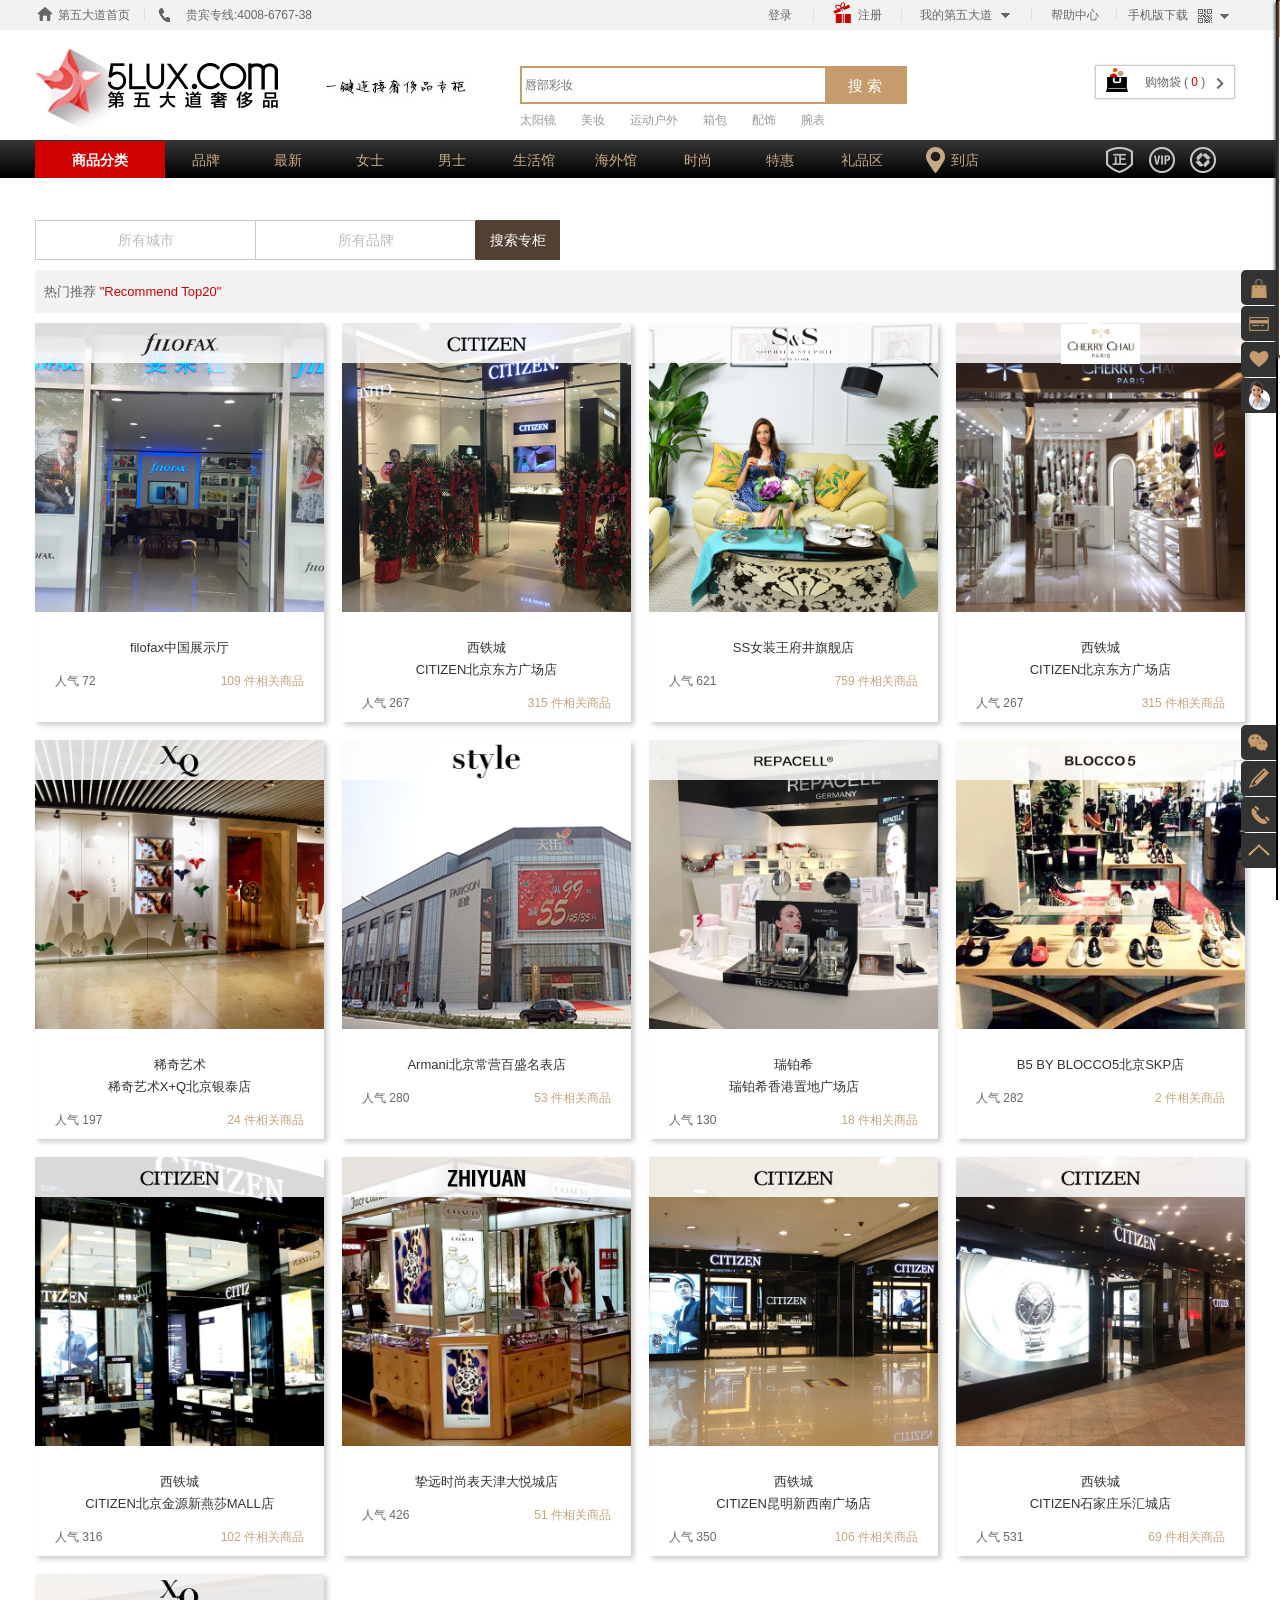
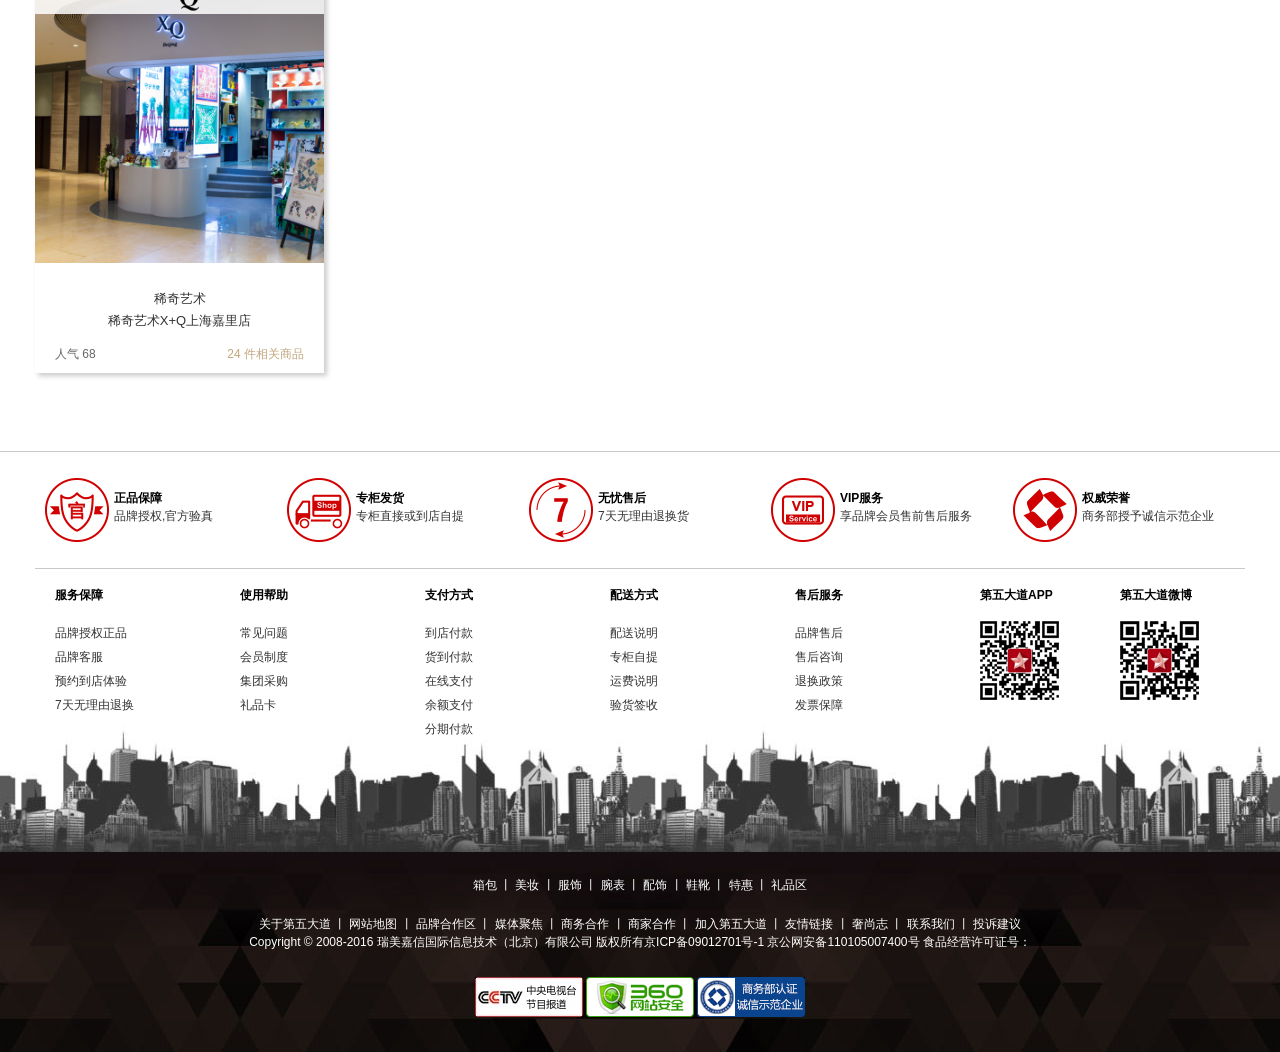
<file: views/list.html>
<!DOCTYPE html>
<html lang="en">

<head>
    <meta charset="UTF-8">
    <meta name="viewport" content="width=device-width, initial-scale=1.0">
    <meta http-equiv="X-UA-Compatible" content="ie=edge">
    <title>Document</title>
    <link rel="stylesheet" href="../css/base.css">
    <link rel="stylesheet" href="../css/list/list.css">
    <link rel="stylesheet" href="../css/right-menu.css/right-menu.css">
</head>

<body>
    <!-- 头部 -->
    <div class="head">
        <div class="head_top">
            <div class="_top_con w clearfix">
                <div class="_top_left fl">
                    <i></i>
                    <a href="./index.html">第五大道首页</a>
                    <b></b>
                </div>
                <div class="_top_tel fl">
                    <i class="fl"></i>
                    贵宾专线:4008-6767-38
                </div>
                <div class="_top_right fr">
                    <ul class="clearfix">
                        <li class="_top_login">
                            <a href="./login.html">登录</a>
                            <b></b>
                        </li>
                        <li class="_top_reg clearfix">
                            <span></span>
                            <a href="./register.html" class="fl">注册</a>
                            <b></b>
                        </li>
                        <li class="_top_pers">
                            <a href="./usercenter.html">我的第五大道</a>
                            <b></b>
                            <ul class="_pers_con">
                                <li><a href="./usercenter.html">我的订单</a></li>
                                <li><a href="./usercenter.html">我的收藏</a></li>
                                <li><a href="./usercenter.html">已购商品</a></li>
                                <li><a href="./usercenter.html">我的礼券</a></li>
                                <li><a href="./usercenter.html">我的积分</a></li>                                
                            </ul>
                        </li>
                        <li class="_top_help">
                            <a href="./about.html">帮助中心</a>
                            <b></b>
                        </li>
                        <li class="_top_phone">
                            <a href="./phone_DL.html">手机版下载</a>
                            <ul class="_phone_con">
                                <li><img src="../img/index/top_er.jpg" alt=""></li>
                                <li>扫描下载APP</li>
                                <li>立即<span>赠送50元</span></li>
                            </ul>
                        </li>
                    </ul>
                </div>
            </div>
        </div>
        <div class="head_mid">
            <div class="_mid_con w">
                <div class="_mid_logo">
                    <a href="./index.html">
                        <img src="../img/index/logo.jpg" alt="">
                    </a>
                </div>
                <div class="_mid_yijian">
                    <a href="#">
                        <img src="../img/index/yijian.jpg" alt="">
                    </a>
                </div>
                <div class="_mid_search">
                    <form action="">
                        <div class="_search clearfix">
                            <input type="text" placeholder="唇部彩妆">
                            <input type="button" value="搜&nbsp;索">
                        </div>
                        <ul class="clearfix">
                            <li>
                                <a href="#">太阳镜</a>
                            </li>
                            <li>
                                <a href="#">美妆</a>
                            </li>
                            <li>
                                <a href="#">运动户外</a>
                            </li>
                            <li>
                                <a href="#">箱包</a>
                            </li>
                            <li>
                                <a href="#">配饰</a>
                            </li>
                            <li>
                                <a href="#">腕表</a>
                            </li>
                        </ul>
                    </form>
                </div>
                <div class="_mid_car clearfix">
                    <div class="_car_t">
                        <img src="../img/index/gouwuche.png" alt="">购物袋 ( <span>0</span> )
                    </div>
                    <div class="_car_b">
                        <div class="_car_head">购物袋中的商品</div>
                        <ul>
                            <li>
                                <div class="_car_list clearfix">
                                    <div class="_list_img fl"><img src="../img/index/car_list1.jpg" alt=""></div>
                                    <div class="_list_info fl">
                                        <p>YSL圣罗兰</p>
                                        <p>black</p>
                                        <p><span>￥2378.00</span><span>x1</span>件</p>
                                    </div>
                                </div>
                            </li>
                            <li>
                                <div class="_car_list clearfix">
                                    <div class="_list_img fl"><img src="../img/index/car_list1.jpg" alt=""></div>
                                    <div class="_list_info fl">
                                        <p>YSL圣罗兰</p>
                                        <p>black</p>
                                        <p><span>￥2378.00</span><span>x1</span>件</p>
                                    </div>
                                </div>
                            </li>
                        </ul>
                        <div class="_car_foot">
                            <div class="_c_foot_f fl">
                                <p>共<span>3</span>件商品</p>
                                <p>共计</p>
                                <span>￥3855.00</span>
                            </div>
                            <div class="_c_foot_r fr">
                                <a href="./cart.html">去购物袋结算</a>
                            </div>
                        </div>
                        <div class="fffline"></div>
                    </div>
                </div>
            </div>
        </div>
        <div class="head_nav">
            <div class="_nav_con w">
                <ul class="menu clearfix">
                    <li class="active">
                        <a href="javascript:;">商品分类</a>
                        <div class="_nav_menu">
                            <ul>
                                <li>
                                    <div class="_n_m_brand">
                                        <a href="./brand.html">
                                            <span>推荐品牌</span>
                                            <i class="leftshow"></i>
                                        </a>
                                    </div>
                                    <div class="_n_m_show clearfix">
                                        <div class="showshop clearfix">
                                            <h2><a href="#">国际高端</a></h2>
                                            <div class="showbag clearfix">
                                                <a href="./spfl.html">Louis Vuitton</a>
                                                <a href="./spfl.html">Chanel</a>
                                                <a href="./spfl.html">Prada</a>
                                                <a href="./spfl.html">Fendi</a>
                                                <a href="./spfl.html">Versace</a>
                                                <a href="./spfl.html">Buberry</a>
                                                <a href="./spfl.html">Hermaes</a>
                                                <a href="./spfl.html">Dior</a>
                                                <a href="./spfl.html">Gucci</a>
                                                <a href="./spfl.html">Mont blanc</a>
                                                <a href="./spfl.html">Armani</a>
                                                <a href="./spfl.html">Calvin Klein CK</a>                                                
                                            </div>
                                        </div>
                                        <div class="showshop clearfix">
                                            <h2><a href="#">热销品牌</a></h2>
                                            <div class="showbag clearfix">
                                                <a href="#">Louis Vuitton</a>
                                                <a href="#">Chanel</a>
                                                <a href="#">Prada</a>
                                                <a href="#">Fendi</a>
                                                <a href="#">Versace</a>
                                                <a href="#">Buberry</a>
                                                <a href="#">Hermaes</a>
                                                <a href="#">Dior</a>
                                                <a href="#">Gucci</a>
                                                <a href="#">Mont blanc</a>
                                                <a href="#">Armani</a>
                                                <a href="#">Calvin Klein CK</a>                                                
                                            </div>
                                        </div>
                                        <div class="showshop clearfix">
                                            <h2><a href="#">最新品牌</a></h2>
                                            <div class="showbag clearfix">
                                                <a href="#">Louis Vuitton</a>
                                                <a href="#">Chanel</a>
                                                <a href="#">Prada</a>
                                                <a href="#">Fendi</a>
                                                <a href="#">Versace</a>
                                                <a href="#">Buberry</a>
                                                <a href="#">Hermaes</a>
                                                <a href="#">Dior</a>
                                                <a href="#">Gucci</a>
                                                <a href="#">Mont blanc</a>
                                                <a href="#">Armani</a>
                                                <a href="#">Calvin Klein CK</a>                                                
                                            </div>
                                        </div>
                                        <div class="showindex"><a href="./brand.html">进入所有品牌</a></div>
                                    </div>
                                </li>
                                <li>
                                    <div class="_n_m_brand">
                                        <a href="#">箱包</a>
                                        <i class="leftshow"></i>
                                    </div>
                                    <div class="_n_m_show clearfix">
                                        <div class="showshop clearfix">
                                            <h2><a href="#">箱包</a></h2>
                                            <div class="showbag clearfix">
                                                <a href="#">Louis Vuitton</a>
                                                <a href="#">Chanel</a>
                                                <a href="#">Prada</a>
                                                <a href="#">Fendi</a>
                                                <a href="#">Versace</a>
                                                <a href="#">Buberry</a>
                                                <a href="#">Hermaes</a>
                                                <a href="#">Dior</a>
                                                <a href="#">Gucci</a>
                                                <a href="#">Mont blanc</a>
                                                <a href="#">Armani</a>
                                                <a href="#">Calvin Klein CK</a>                                                
                                            </div>
                                        </div>
                                        <div class="showshop clearfix">
                                            <h2><a href="#">推荐品牌</a></h2>
                                            <div class="showbag clearfix">
                                                <a href="#">Louis Vuitton</a>
                                                <a href="#">Chanel</a>
                                                <a href="#">Prada</a>
                                                <a href="#">Fendi</a>
                                                <a href="#">Versace</a>
                                                <a href="#">Buberry</a>
                                                <a href="#">Hermaes</a>
                                                <a href="#">Dior</a>
                                                <a href="#">Gucci</a>
                                                <a href="#">Mont blanc</a>
                                                <a href="#">Armani</a>
                                                <a href="#">Calvin Klein CK</a>                                                
                                            </div>
                                        </div>
                                        <div class="showshop clearfix">
                                            <h2><a href="#">最新品牌</a></h2>
                                            <div class="showbag clearfix">
                                                <a href="#">Louis Vuitton</a>
                                                <a href="#">Chanel</a>
                                                <a href="#">Prada</a>
                                                <a href="#">Fendi</a>
                                                <a href="#">Versace</a>
                                                <a href="#">Buberry</a>
                                                <a href="#">Hermaes</a>
                                                <a href="#">Dior</a>
                                                <a href="#">Gucci</a>
                                                <a href="#">Mont blanc</a>
                                                <a href="#">Armani</a>
                                                <a href="#">Calvin Klein CK</a>                                                
                                            </div>
                                        </div>
                                        <div class="showindex"><a href="./brand.html">进入所有品牌</a></div>
                                    </div>
                                </li>
                                <li>
                                    <div class="_n_m_brand">
                                        <a href="#">美妆</a>
                                        <i class="leftshow"></i>
                                    </div>
                                    <div class="_n_m_show clearfix">
                                        <div class="showshop clearfix">
                                            <h2><a href="#">护肤</a></h2>
                                            <div class="showbag clearfix">
                                                <a href="#">Louis Vuitton</a>
                                                <a href="#">Chanel</a>
                                                <a href="#">Prada</a>
                                                <a href="#">Fendi</a>
                                                <a href="#">Versace</a>
                                                <a href="#">Buberry</a>
                                                <a href="#">Hermaes</a>
                                                <a href="#">Dior</a>
                                                <a href="#">Gucci</a>
                                                <a href="#">Mont blanc</a>
                                                <a href="#">Armani</a>
                                                <a href="#">Calvin Klein CK</a>                                                
                                            </div>
                                        </div>
                                        <div class="showshop clearfix">
                                            <h2><a href="#">热销品牌</a></h2>
                                            <div class="showbag clearfix">
                                                <a href="#">Louis Vuitton</a>
                                                <a href="#">Chanel</a>
                                                <a href="#">Prada</a>
                                                <a href="#">Fendi</a>
                                                <a href="#">Versace</a>
                                                <a href="#">Buberry</a>
                                                <a href="#">Hermaes</a>
                                                <a href="#">Dior</a>
                                                <a href="#">Gucci</a>
                                                <a href="#">Mont blanc</a>
                                                <a href="#">Armani</a>
                                                <a href="#">Calvin Klein CK</a>                                                
                                            </div>
                                        </div>
                                        <div class="showshop clearfix">
                                            <h2><a href="#">最新品牌</a></h2>
                                            <div class="showbag clearfix">
                                                <a href="#">Louis Vuitton</a>
                                                <a href="#">Chanel</a>
                                                <a href="#">Prada</a>
                                                <a href="#">Fendi</a>
                                                <a href="#">Versace</a>
                                                <a href="#">Buberry</a>
                                                <a href="#">Hermaes</a>
                                                <a href="#">Dior</a>
                                                <a href="#">Gucci</a>
                                                <a href="#">Mont blanc</a>
                                                <a href="#">Armani</a>
                                                <a href="#">Calvin Klein CK</a>                                                
                                            </div>
                                        </div>
                                        <div class="showindex"><a href="./brand.html">进入所有品牌</a></div>
                                    </div>
                                </li>
                                <li>
                                    <div class="_n_m_brand">
                                        <a href="#">服装</a>
                                        <i class="leftshow"></i>
                                    </div>
                                    <div class="_n_m_show clearfix">
                                        <div class="showshop clearfix">
                                            <h2><a href="#">上装</a></h2>
                                            <div class="showbag clearfix">
                                                <a href="#">Louis Vuitton</a>
                                                <a href="#">Chanel</a>
                                                <a href="#">Prada</a>
                                                <a href="#">Fendi</a>
                                                <a href="#">Versace</a>
                                                <a href="#">Buberry</a>
                                                <a href="#">Hermaes</a>
                                                <a href="#">Dior</a>
                                                <a href="#">Gucci</a>
                                                <a href="#">Mont blanc</a>
                                                <a href="#">Armani</a>
                                                <a href="#">Calvin Klein CK</a>                                                
                                            </div>
                                        </div>
                                        <div class="showshop clearfix">
                                            <h2><a href="#">热销品牌</a></h2>
                                            <div class="showbag clearfix">
                                                <a href="#">Louis Vuitton</a>
                                                <a href="#">Chanel</a>
                                                <a href="#">Prada</a>
                                                <a href="#">Fendi</a>
                                                <a href="#">Versace</a>
                                                <a href="#">Buberry</a>
                                                <a href="#">Hermaes</a>
                                                <a href="#">Dior</a>
                                                <a href="#">Gucci</a>
                                                <a href="#">Mont blanc</a>
                                                <a href="#">Armani</a>
                                                <a href="#">Calvin Klein CK</a>                                                
                                            </div>
                                        </div>
                                        <div class="showshop clearfix">
                                            <h2><a href="#">最新品牌</a></h2>
                                            <div class="showbag clearfix">
                                                <a href="#">Louis Vuitton</a>
                                                <a href="#">Chanel</a>
                                                <a href="#">Prada</a>
                                                <a href="#">Fendi</a>
                                                <a href="#">Versace</a>
                                                <a href="#">Buberry</a>
                                                <a href="#">Hermaes</a>
                                                <a href="#">Dior</a>
                                                <a href="#">Gucci</a>
                                                <a href="#">Mont blanc</a>
                                                <a href="#">Armani</a>
                                                <a href="#">Calvin Klein CK</a>                                                
                                            </div>
                                        </div>
                                        <div class="showindex"><a href="#">进入所有品牌</a></div>
                                    </div>
                                </li>
                                <li>
                                    <div class="_n_m_brand">
                                        <a href="#">腕表</a>
                                        <i class="leftshow"></i>
                                    </div>
                                    <div class="_n_m_show clearfix">
                                        <div class="showshop clearfix">
                                            <h2><a href="#">腕表</a></h2>
                                            <div class="showbag clearfix">
                                                <a href="#">Louis Vuitton</a>
                                                <a href="#">Chanel</a>
                                                <a href="#">Prada</a>
                                                <a href="#">Fendi</a>
                                                <a href="#">Versace</a>
                                                <a href="#">Buberry</a>
                                                <a href="#">Hermaes</a>
                                                <a href="#">Dior</a>
                                                <a href="#">Gucci</a>
                                                <a href="#">Mont blanc</a>
                                                <a href="#">Armani</a>
                                                <a href="#">Calvin Klein CK</a>                                                
                                            </div>
                                        </div>
                                        <div class="showshop clearfix">
                                            <h2><a href="#">热销品牌</a></h2>
                                            <div class="showbag clearfix">
                                                <a href="#">Louis Vuitton</a>
                                                <a href="#">Chanel</a>
                                                <a href="#">Prada</a>
                                                <a href="#">Fendi</a>
                                                <a href="#">Versace</a>
                                                <a href="#">Buberry</a>
                                                <a href="#">Hermaes</a>
                                                <a href="#">Dior</a>
                                                <a href="#">Gucci</a>
                                                <a href="#">Mont blanc</a>
                                                <a href="#">Armani</a>
                                                <a href="#">Calvin Klein CK</a>                                                
                                            </div>
                                        </div>
                                        <div class="showshop clearfix">
                                            <h2><a href="#">最新品牌</a></h2>
                                            <div class="showbag clearfix">
                                                <a href="#">Louis Vuitton</a>
                                                <a href="#">Chanel</a>
                                                <a href="#">Prada</a>
                                                <a href="#">Fendi</a>
                                                <a href="#">Versace</a>
                                                <a href="#">Buberry</a>
                                                <a href="#">Hermaes</a>
                                                <a href="#">Dior</a>
                                                <a href="#">Gucci</a>
                                                <a href="#">Mont blanc</a>
                                                <a href="#">Armani</a>
                                                <a href="#">Calvin Klein CK</a>                                                
                                            </div>
                                        </div>
                                        <div class="showindex"><a href="#">进入所有品牌</a></div>
                                    </div>
                                </li>
                                <li>
                                    <div class="_n_m_brand">
                                        <a href="#">配饰</a>
                                        <i class="leftshow"></i>
                                    </div>
                                    <div class="_n_m_show clearfix">
                                        <div class="showshop clearfix">
                                            <h2><a href="#">配饰</a></h2>
                                            <div class="showbag clearfix">
                                                <a href="#">Louis Vuitton</a>
                                                <a href="#">Chanel</a>
                                                <a href="#">Prada</a>
                                                <a href="#">Fendi</a>
                                                <a href="#">Versace</a>
                                                <a href="#">Buberry</a>
                                                <a href="#">Hermaes</a>
                                                <a href="#">Dior</a>
                                                <a href="#">Gucci</a>
                                                <a href="#">Mont blanc</a>
                                                <a href="#">Armani</a>
                                                <a href="#">Calvin Klein CK</a>                                                
                                            </div>
                                        </div>
                                        <div class="showshop clearfix">
                                            <h2><a href="#">热销品牌</a></h2>
                                            <div class="showbag clearfix">
                                                <a href="#">Louis Vuitton</a>
                                                <a href="#">Chanel</a>
                                                <a href="#">Prada</a>
                                                <a href="#">Fendi</a>
                                                <a href="#">Versace</a>
                                                <a href="#">Buberry</a>
                                                <a href="#">Hermaes</a>
                                                <a href="#">Dior</a>
                                                <a href="#">Gucci</a>
                                                <a href="#">Mont blanc</a>
                                                <a href="#">Armani</a>
                                                <a href="#">Calvin Klein CK</a>                                                
                                            </div>
                                        </div>
                                        <div class="showshop clearfix">
                                            <h2><a href="#">最新品牌</a></h2>
                                            <div class="showbag clearfix">
                                                <a href="#">Louis Vuitton</a>
                                                <a href="#">Chanel</a>
                                                <a href="#">Prada</a>
                                                <a href="#">Fendi</a>
                                                <a href="#">Versace</a>
                                                <a href="#">Buberry</a>
                                                <a href="#">Hermaes</a>
                                                <a href="#">Dior</a>
                                                <a href="#">Gucci</a>
                                                <a href="#">Mont blanc</a>
                                                <a href="#">Armani</a>
                                                <a href="#">Calvin Klein CK</a>                                                
                                            </div>
                                        </div>
                                        <div class="showindex"><a href="#">进入所有品牌</a></div>
                                    </div>
                                </li>
                                <li>
                                    <div class="_n_m_brand">
                                        <a href="#">鞋靴</a>
                                        <i class="leftshow"></i>
                                    </div>
                                    <div class="_n_m_show clearfix">
                                        <div class="showshop clearfix">
                                            <h2><a href="#">女士鞋靴</a></h2>
                                            <div class="showbag clearfix">
                                                <a href="#">Louis Vuitton</a>
                                                <a href="#">Chanel</a>
                                                <a href="#">Prada</a>
                                                <a href="#">Fendi</a>
                                                <a href="#">Versace</a>
                                                <a href="#">Buberry</a>
                                                <a href="#">Hermaes</a>
                                                <a href="#">Dior</a>
                                                <a href="#">Gucci</a>
                                                <a href="#">Mont blanc</a>
                                                <a href="#">Armani</a>
                                                <a href="#">Calvin Klein CK</a>                                                
                                            </div>
                                        </div>
                                        <div class="showshop clearfix">
                                            <h2><a href="#">热销品牌</a></h2>
                                            <div class="showbag clearfix">
                                                <a href="#">Louis Vuitton</a>
                                                <a href="#">Chanel</a>
                                                <a href="#">Prada</a>
                                                <a href="#">Fendi</a>
                                                <a href="#">Versace</a>
                                                <a href="#">Buberry</a>
                                                <a href="#">Hermaes</a>
                                                <a href="#">Dior</a>
                                                <a href="#">Gucci</a>
                                                <a href="#">Mont blanc</a>
                                                <a href="#">Armani</a>
                                                <a href="#">Calvin Klein CK</a>                                                
                                            </div>
                                        </div>
                                        <div class="showshop clearfix">
                                            <h2><a href="#">最新品牌</a></h2>
                                            <div class="showbag clearfix">
                                                <a href="#">Louis Vuitton</a>
                                                <a href="#">Chanel</a>
                                                <a href="#">Prada</a>
                                                <a href="#">Fendi</a>
                                                <a href="#">Versace</a>
                                                <a href="#">Buberry</a>
                                                <a href="#">Hermaes</a>
                                                <a href="#">Dior</a>
                                                <a href="#">Gucci</a>
                                                <a href="#">Mont blanc</a>
                                                <a href="#">Armani</a>
                                                <a href="#">Calvin Klein CK</a>                                                
                                            </div>
                                        </div>
                                        <div class="showindex"><a href="#">进入所有品牌</a></div>
                                    </div>
                                </li>
                                <li>
                                    <div class="_n_m_brand">
                                        <a href="#">母婴</a>
                                        <i class="leftshow"></i>
                                    </div>
                                    <div class="_n_m_show clearfix">
                                        <div class="showshop clearfix">
                                            <h2><a href="#">哺育喂养</a></h2>
                                            <div class="showbag clearfix">
                                                <a href="#">Louis Vuitton</a>
                                                <a href="#">Chanel</a>
                                                <a href="#">Prada</a>
                                                <a href="#">Fendi</a>
                                                <a href="#">Versace</a>
                                                <a href="#">Buberry</a>
                                                <a href="#">Hermaes</a>
                                                <a href="#">Dior</a>
                                                <a href="#">Gucci</a>
                                                <a href="#">Mont blanc</a>
                                                <a href="#">Armani</a>
                                                <a href="#">Calvin Klein CK</a>                                                
                                            </div>
                                        </div>
                                        <div class="showshop clearfix">
                                            <h2><a href="#">热销品牌</a></h2>
                                            <div class="showbag clearfix">
                                                <a href="#">Louis Vuitton</a>
                                                <a href="#">Chanel</a>
                                                <a href="#">Prada</a>
                                                <a href="#">Fendi</a>
                                                <a href="#">Versace</a>
                                                <a href="#">Buberry</a>
                                                <a href="#">Hermaes</a>
                                                <a href="#">Dior</a>
                                                <a href="#">Gucci</a>
                                                <a href="#">Mont blanc</a>
                                                <a href="#">Armani</a>
                                                <a href="#">Calvin Klein CK</a>                                                
                                            </div>
                                        </div>
                                        <div class="showshop clearfix">
                                            <h2><a href="#">最新品牌</a></h2>
                                            <div class="showbag clearfix">
                                                <a href="#">Louis Vuitton</a>
                                                <a href="#">Chanel</a>
                                                <a href="#">Prada</a>
                                                <a href="#">Fendi</a>
                                                <a href="#">Versace</a>
                                                <a href="#">Buberry</a>
                                                <a href="#">Hermaes</a>
                                                <a href="#">Dior</a>
                                                <a href="#">Gucci</a>
                                                <a href="#">Mont blanc</a>
                                                <a href="#">Armani</a>
                                                <a href="#">Calvin Klein CK</a>                                                
                                            </div>
                                        </div>
                                        <div class="showshop clearfix">
                                            <h2><a href="#">哺育喂养</a></h2>
                                            <div class="showbag clearfix">
                                                <a href="#">Louis Vuitton</a>
                                                <a href="#">Chanel</a>
                                                <a href="#">Prada</a>
                                                <a href="#">Fendi</a>
                                                <a href="#">Versace</a>
                                                <a href="#">Buberry</a>
                                                <a href="#">Hermaes</a>
                                                <a href="#">Dior</a>
                                                <a href="#">Gucci</a>
                                                <a href="#">Mont blanc</a>
                                                <a href="#">Armani</a>
                                                <a href="#">Calvin Klein CK</a>                                                
                                            </div>
                                        </div>
                                        <div class="showshop clearfix">
                                            <h2><a href="#">热销品牌</a></h2>
                                            <div class="showbag clearfix">
                                                <a href="#">Louis Vuitton</a>
                                                <a href="#">Chanel</a>
                                                <a href="#">Prada</a>
                                                <a href="#">Fendi</a>
                                                <a href="#">Versace</a>
                                                <a href="#">Buberry</a>
                                                <a href="#">Hermaes</a>
                                                <a href="#">Dior</a>
                                                <a href="#">Gucci</a>
                                                <a href="#">Mont blanc</a>
                                                <a href="#">Armani</a>
                                                <a href="#">Calvin Klein CK</a>                                                
                                            </div>
                                        </div>
                                        <div class="showshop clearfix">
                                            <h2><a href="#">最新品牌</a></h2>
                                            <div class="showbag clearfix">
                                                <a href="#">Louis Vuitton</a>
                                                <a href="#">Chanel</a>
                                                <a href="#">Prada</a>
                                                <a href="#">Fendi</a>
                                                <a href="#">Versace</a>
                                                <a href="#">Buberry</a>
                                                <a href="#">Hermaes</a>
                                                <a href="#">Dior</a>
                                                <a href="#">Gucci</a>
                                                <a href="#">Mont blanc</a>
                                                <a href="#">Armani</a>
                                                <a href="#">Calvin Klein CK</a>                                                
                                            </div>
                                        </div>
                                        <div class="showindex"><a href="#">进入所有品牌</a></div>
                                    </div>
                                </li>
                                <li>
                                    <div class="_n_m_brand">
                                        <a href="#">美酒</a>
                                        <i class="leftshow"></i>
                                    </div>
                                    <div class="_n_m_show clearfix">
                                        <div class="showshop clearfix">
                                            <h2><a href="#">美酒</a></h2>
                                            <div class="showbag clearfix">
                                                <a href="#">Louis Vuitton</a>
                                                <a href="#">Chanel</a>
                                                <a href="#">Prada</a>
                                                <a href="#">Fendi</a>
                                                <a href="#">Versace</a>
                                                <a href="#">Buberry</a>
                                                <a href="#">Hermaes</a>
                                                <a href="#">Dior</a>
                                                <a href="#">Gucci</a>
                                                <a href="#">Mont blanc</a>
                                                <a href="#">Armani</a>
                                                <a href="#">Calvin Klein CK</a>                                                
                                            </div>
                                        </div>
                                        <div class="showshop clearfix">
                                            <h2><a href="#">热销品牌</a></h2>
                                            <div class="showbag clearfix">
                                                <a href="#">Louis Vuitton</a>
                                                <a href="#">Chanel</a>
                                                <a href="#">Prada</a>
                                                <a href="#">Fendi</a>
                                                <a href="#">Versace</a>
                                                <a href="#">Buberry</a>
                                                <a href="#">Hermaes</a>
                                                <a href="#">Dior</a>
                                                <a href="#">Gucci</a>
                                                <a href="#">Mont blanc</a>
                                                <a href="#">Armani</a>
                                                <a href="#">Calvin Klein CK</a>                                                
                                            </div>
                                        </div>
                                        <div class="showshop clearfix">
                                            <h2><a href="#">最新品牌</a></h2>
                                            <div class="showbag clearfix">
                                                <a href="#">Louis Vuitton</a>
                                                <a href="#">Chanel</a>
                                                <a href="#">Prada</a>
                                                <a href="#">Fendi</a>
                                                <a href="#">Versace</a>
                                                <a href="#">Buberry</a>
                                                <a href="#">Hermaes</a>
                                                <a href="#">Dior</a>
                                                <a href="#">Gucci</a>
                                                <a href="#">Mont blanc</a>
                                                <a href="#">Armani</a>
                                                <a href="#">Calvin Klein CK</a>                                                
                                            </div>
                                        </div>
                                        <div class="showindex"><a href="#">进入所有品牌</a></div>
                                    </div>
                                </li>
                                <li>
                                    <div class="_n_m_brand">
                                        <a href="#">美食</a>
                                        <i class="leftshow"></i>
                                    </div>
                                    <div class="_n_m_show clearfix">
                                        <div class="showshop clearfix">
                                            <h2><a href="#">美食</a></h2>
                                            <div class="showbag clearfix">
                                                <a href="#">Louis Vuitton</a>
                                                <a href="#">Chanel</a>
                                                <a href="#">Prada</a>
                                                <a href="#">Fendi</a>
                                                <a href="#">Versace</a>
                                                <a href="#">Buberry</a>
                                                <a href="#">Hermaes</a>
                                                <a href="#">Dior</a>
                                                <a href="#">Gucci</a>
                                                <a href="#">Mont blanc</a>
                                                <a href="#">Armani</a>
                                                <a href="#">Calvin Klein CK</a>                                                
                                            </div>
                                        </div>
                                        <div class="showshop clearfix">
                                            <h2><a href="#">热销品牌</a></h2>
                                            <div class="showbag clearfix">
                                                <a href="#">Louis Vuitton</a>
                                                <a href="#">Chanel</a>
                                                <a href="#">Prada</a>
                                                <a href="#">Fendi</a>
                                                <a href="#">Versace</a>
                                                <a href="#">Buberry</a>
                                                <a href="#">Hermaes</a>
                                                <a href="#">Dior</a>
                                                <a href="#">Gucci</a>
                                                <a href="#">Mont blanc</a>
                                                <a href="#">Armani</a>
                                                <a href="#">Calvin Klein CK</a>                                                
                                            </div>
                                        </div>
                                        <div class="showshop clearfix">
                                            <h2><a href="#">最新品牌</a></h2>
                                            <div class="showbag clearfix">
                                                <a href="#">Louis Vuitton</a>
                                                <a href="#">Chanel</a>
                                                <a href="#">Prada</a>
                                                <a href="#">Fendi</a>
                                                <a href="#">Versace</a>
                                                <a href="#">Buberry</a>
                                                <a href="#">Hermaes</a>
                                                <a href="#">Dior</a>
                                                <a href="#">Gucci</a>
                                                <a href="#">Mont blanc</a>
                                                <a href="#">Armani</a>
                                                <a href="#">Calvin Klein CK</a>                                                
                                            </div>
                                        </div>
                                        <div class="showindex"><a href="#">进入所有品牌</a></div>
                                    </div>
                                </li>
                                <li>
                                    <div class="_n_m_brand">
                                        <a href="#">家居</a>
                                        <i class="leftshow"></i>
                                    </div>
                                    <div class="_n_m_show clearfix">
                                        <div class="showshop clearfix">
                                            <h2><a href="#">家居</a></h2>
                                            <div class="showbag clearfix">
                                                <a href="#">Louis Vuitton</a>
                                                <a href="#">Chanel</a>
                                                <a href="#">Prada</a>
                                                <a href="#">Fendi</a>
                                                <a href="#">Versace</a>
                                                <a href="#">Buberry</a>
                                                <a href="#">Hermaes</a>
                                                <a href="#">Dior</a>
                                                <a href="#">Gucci</a>
                                                <a href="#">Mont blanc</a>
                                                <a href="#">Armani</a>
                                                <a href="#">Calvin Klein CK</a>                                                
                                            </div>
                                        </div>
                                        <div class="showshop clearfix">
                                            <h2><a href="#">热销品牌</a></h2>
                                            <div class="showbag clearfix">
                                                <a href="#">Louis Vuitton</a>
                                                <a href="#">Chanel</a>
                                                <a href="#">Prada</a>
                                                <a href="#">Fendi</a>
                                                <a href="#">Versace</a>
                                                <a href="#">Buberry</a>
                                                <a href="#">Hermaes</a>
                                                <a href="#">Dior</a>
                                                <a href="#">Gucci</a>
                                                <a href="#">Mont blanc</a>
                                                <a href="#">Armani</a>
                                                <a href="#">Calvin Klein CK</a>                                                
                                            </div>
                                        </div>
                                        <div class="showshop clearfix">
                                            <h2><a href="#">最新品牌</a></h2>
                                            <div class="showbag clearfix">
                                                <a href="#">Louis Vuitton</a>
                                                <a href="#">Chanel</a>
                                                <a href="#">Prada</a>
                                                <a href="#">Fendi</a>
                                                <a href="#">Versace</a>
                                                <a href="#">Buberry</a>
                                                <a href="#">Hermaes</a>
                                                <a href="#">Dior</a>
                                                <a href="#">Gucci</a>
                                                <a href="#">Mont blanc</a>
                                                <a href="#">Armani</a>
                                                <a href="#">Calvin Klein CK</a>                                                
                                            </div>
                                        </div>
                                        <div class="showindex"><a href="#">进入所有品牌</a></div>
                                    </div>
                                </li>
                                <li>
                                    <div class="_n_m_brand">
                                        <a href="#">电子</a>
                                        <i class="leftshow"></i>
                                    </div>
                                    <div class="_n_m_show clearfix">
                                        <div class="showshop clearfix">
                                            <h2><a href="#">电子</a></h2>
                                            <div class="showbag clearfix">
                                                <a href="#">Louis Vuitton</a>
                                                <a href="#">Chanel</a>
                                                <a href="#">Prada</a>
                                                <a href="#">Fendi</a>
                                                <a href="#">Versace</a>
                                                <a href="#">Buberry</a>
                                                <a href="#">Hermaes</a>
                                                <a href="#">Dior</a>
                                                <a href="#">Gucci</a>
                                                <a href="#">Mont blanc</a>
                                                <a href="#">Armani</a>
                                                <a href="#">Calvin Klein CK</a>                                                
                                            </div>
                                        </div>
                                        <div class="showshop clearfix">
                                            <h2><a href="#">热销品牌</a></h2>
                                            <div class="showbag clearfix">
                                                <a href="#">Louis Vuitton</a>
                                                <a href="#">Chanel</a>
                                                <a href="#">Prada</a>
                                                <a href="#">Fendi</a>
                                                <a href="#">Versace</a>
                                                <a href="#">Buberry</a>
                                                <a href="#">Hermaes</a>
                                                <a href="#">Dior</a>
                                                <a href="#">Gucci</a>
                                                <a href="#">Mont blanc</a>
                                                <a href="#">Armani</a>
                                                <a href="#">Calvin Klein CK</a>                                                
                                            </div>
                                        </div>
                                        <div class="showshop clearfix">
                                            <h2><a href="#">最新品牌</a></h2>
                                            <div class="showbag clearfix">
                                                <a href="#">Louis Vuitton</a>
                                                <a href="#">Chanel</a>
                                                <a href="#">Prada</a>
                                                <a href="#">Fendi</a>
                                                <a href="#">Versace</a>
                                                <a href="#">Buberry</a>
                                                <a href="#">Hermaes</a>
                                                <a href="#">Dior</a>
                                                <a href="#">Gucci</a>
                                                <a href="#">Mont blanc</a>
                                                <a href="#">Armani</a>
                                                <a href="#">Calvin Klein CK</a>                                                
                                            </div>
                                        </div>
                                        <div class="showindex"><a href="#">进入所有品牌</a></div>
                                    </div>
                                </li>
                                <li>
                                    <div class="_n_m_brand">
                                        <a href="#">
                                            <span>办公</span>
                                            <i class="leftshow"></i>
                                        </a>
                                    </div>
                                    <div class="_n_m_show clearfix">
                                        <div class="showshop clearfix">
                                            <h2><a href="#">办公</a></h2>
                                            <div class="showbag clearfix">
                                                <a href="#">Louis Vuitton</a>
                                                <a href="#">Chanel</a>
                                                <a href="#">Prada</a>
                                                <a href="#">Fendi</a>
                                                <a href="#">Versace</a>
                                                <a href="#">Buberry</a>
                                                <a href="#">Hermaes</a>
                                                <a href="#">Dior</a>
                                                <a href="#">Gucci</a>
                                                <a href="#">Mont blanc</a>
                                                <a href="#">Armani</a>
                                                <a href="#">Calvin Klein CK</a>                                                
                                            </div>
                                        </div>
                                        <div class="showshop clearfix">
                                            <h2><a href="#">热销品牌</a></h2>
                                            <div class="showbag clearfix">
                                                <a href="#">Louis Vuitton</a>
                                                <a href="#">Chanel</a>
                                                <a href="#">Prada</a>
                                                <a href="#">Fendi</a>
                                                <a href="#">Versace</a>
                                                <a href="#">Buberry</a>
                                                <a href="#">Hermaes</a>
                                                <a href="#">Dior</a>
                                                <a href="#">Gucci</a>
                                                <a href="#">Mont blanc</a>
                                                <a href="#">Armani</a>
                                                <a href="#">Calvin Klein CK</a>                                                
                                            </div>
                                        </div>
                                        <div class="showshop clearfix">
                                            <h2><a href="#">最新品牌</a></h2>
                                            <div class="showbag clearfix">
                                                <a href="#">Louis Vuitton</a>
                                                <a href="#">Chanel</a>
                                                <a href="#">Prada</a>
                                                <a href="#">Fendi</a>
                                                <a href="#">Versace</a>
                                                <a href="#">Buberry</a>
                                                <a href="#">Hermaes</a>
                                                <a href="#">Dior</a>
                                                <a href="#">Gucci</a>
                                                <a href="#">Mont blanc</a>
                                                <a href="#">Armani</a>
                                                <a href="#">Calvin Klein CK</a>                                                
                                            </div>
                                        </div>
                                        <div class="showindex"><a href="#">进入所有品牌</a></div>
                                    </div>
                                </li>
                                <li>
                                    <div class="_n_m_brand">
                                        <a href="#">礼品</a>
                                        <i class="leftshow"></i>
                                    </div>
                                    <div class="_n_m_show clearfix">
                                        <div class="showshop clearfix">
                                            <h2><a href="#">礼品</a></h2>
                                            <div class="showbag clearfix">
                                                <a href="#">Louis Vuitton</a>
                                                <a href="#">Chanel</a>
                                                <a href="#">Prada</a>
                                                <a href="#">Fendi</a>
                                                <a href="#">Versace</a>
                                                <a href="#">Buberry</a>
                                                <a href="#">Hermaes</a>
                                                <a href="#">Dior</a>
                                                <a href="#">Gucci</a>
                                                <a href="#">Mont blanc</a>
                                                <a href="#">Armani</a>
                                                <a href="#">Calvin Klein CK</a>                                                
                                            </div>
                                        </div>
                                        <div class="showshop clearfix">
                                            <h2><a href="#">热销品牌</a></h2>
                                            <div class="showbag clearfix">
                                                <a href="#">Louis Vuitton</a>
                                                <a href="#">Chanel</a>
                                                <a href="#">Prada</a>
                                                <a href="#">Fendi</a>
                                                <a href="#">Versace</a>
                                                <a href="#">Buberry</a>
                                                <a href="#">Hermaes</a>
                                                <a href="#">Dior</a>
                                                <a href="#">Gucci</a>
                                                <a href="#">Mont blanc</a>
                                                <a href="#">Armani</a>
                                                <a href="#">Calvin Klein CK</a>                                                
                                            </div>
                                        </div>
                                        <div class="showshop clearfix">
                                            <h2><a href="#">最新品牌</a></h2>
                                            <div class="showbag clearfix">
                                                <a href="#">Louis Vuitton</a>
                                                <a href="#">Chanel</a>
                                                <a href="#">Prada</a>
                                                <a href="#">Fendi</a>
                                                <a href="#">Versace</a>
                                                <a href="#">Buberry</a>
                                                <a href="#">Hermaes</a>
                                                <a href="#">Dior</a>
                                                <a href="#">Gucci</a>
                                                <a href="#">Mont blanc</a>
                                                <a href="#">Armani</a>
                                                <a href="#">Calvin Klein CK</a>                                                
                                            </div>
                                        </div>
                                        <div class="showindex"><a href="#">进入所有品牌</a></div>
                                    </div>
                                </li>
                                <li>
                                    <div class="_n_m_brand">
                                        <a href="#">海外馆</a>
                                        <i class="leftshow"></i>
                                    </div>
                                    <div class="_n_m_show clearfix">
                                        <div class="showshop clearfix">
                                            <h2><a href="#">巴黎直发</a></h2>
                                            <div class="showbag clearfix">
                                                <a href="#">Louis Vuitton</a>
                                                <a href="#">Chanel</a>
                                                <a href="#">Prada</a>
                                                <a href="#">Fendi</a>
                                                <a href="#">Versace</a>
                                                <a href="#">Buberry</a>
                                                <a href="#">Hermaes</a>
                                                <a href="#">Dior</a>
                                                <a href="#">Gucci</a>
                                                <a href="#">Mont blanc</a>
                                                <a href="#">Armani</a>
                                                <a href="#">Calvin Klein CK</a>                                                
                                            </div>
                                        </div>
                                        <div class="showshop clearfix">
                                            <h2><a href="#">热销品牌</a></h2>
                                            <div class="showbag clearfix">
                                                <a href="#">Louis Vuitton</a>
                                                <a href="#">Chanel</a>
                                                <a href="#">Prada</a>
                                                <a href="#">Fendi</a>
                                                <a href="#">Versace</a>
                                                <a href="#">Buberry</a>
                                                <a href="#">Hermaes</a>
                                                <a href="#">Dior</a>
                                                <a href="#">Gucci</a>
                                                <a href="#">Mont blanc</a>
                                                <a href="#">Armani</a>
                                                <a href="#">Calvin Klein CK</a>                                                
                                            </div>
                                        </div>
                                        <div class="showshop clearfix">
                                            <h2><a href="#">最新品牌</a></h2>
                                            <div class="showbag clearfix">
                                                <a href="#">Louis Vuitton</a>
                                                <a href="#">Chanel</a>
                                                <a href="#">Prada</a>
                                                <a href="#">Fendi</a>
                                                <a href="#">Versace</a>
                                                <a href="#">Buberry</a>
                                                <a href="#">Hermaes</a>
                                                <a href="#">Dior</a>
                                                <a href="#">Gucci</a>
                                                <a href="#">Mont blanc</a>
                                                <a href="#">Armani</a>
                                                <a href="#">Calvin Klein CK</a>                                                
                                            </div>
                                        </div>
                                        <div class="showindex"><a href="#">进入所有品牌</a></div>
                                    </div>
                                </li>
                            </ul>
                        </div>
                    </li>
                    <li>
                        <a href="./brand.html">品牌</a>
                    </li>
                    <li>
                        <a href="./new.html">最新</a>
                    </li>
                    <li>
                        <a href="./nv&nan&shenghuo&lipin.html">女士</a>
                    </li>
                    <li>
                        <a href="./nv&nan&shenghuo&lipin.html">男士</a>
                    </li>
                    <li>
                        <a href="./nv&nan&shenghuo&lipin.html">生活馆</a>
                    </li>
                    <li>
                        <a href="./productes.html">海外馆</a>
                    </li>
                    <li>
                        <a href="./fashion.html">时尚</a>
                    </li>
                    <li>
                        <a href="#">特惠</a>
                    </li>
                    <li>
                        <a href="./nv&nan&shenghuo&lipin.html">礼品区</a>
                    </li>
                    <li>
                        <a href="./list.html"><i></i><span>到店</span></a>
                    </li>
                </ul>
                <ul class="_nav_icon">
                    <li>
                        <div class="_icon_con">
                            <a href="./about.html" class="clearfix">
                                <span class="_icon_fi"></span>
                                <b>品牌授权,官方验真</b>
                            </a>
                        </div>
                    </li>
                    <li>
                        <div class="_icon_con">
                            <a href="./about.html" class="clearfix">
                                <span class="_icon_se"></span>
                                <b>尊享品牌会员服务</b>
                            </a>
                        </div>
                    </li>
                    <li>
                        <div class="_icon_con">
                            <a href="./about.html" class="clearfix">
                                <span class="_icon_th"></span>
                                <b>商务部诚信示范企业</b>
                            </a>
                        </div>
                    </li>
                </ul>
            </div>
        </div>
    </div>
    <!-- 身体部分-->
    <div class="body">
        <div class="s_searchbox">
            <div class="ss_put fl">
                <span class="ssp_value Allcity" data-id="sscity_box">所有城市</span>
                <div id="sscity_box" style="display:none;">
                    <ul class="ssbb_head clearfix">
                        <li>
                            <span>全部</span>
                        </li>
                        <li>
                            <span>B</span>
                        </li>
                        <li>
                            <span>C</span>
                        </li>
                        <li>
                            <span>D</span>
                        </li>
                        <li>
                            <span>F</span>
                        </li>
                        <li>
                            <span>G</span>
                        </li>
                        <li>
                            <span>H</span>
                        </li>
                        <li>
                            <span>K</span>
                        </li>
                        <li>
                            <span>L</span>
                        </li>
                        <li>
                            <span>N</span>
                        </li>
                        <li>
                            <span>Q</span>
                        </li>
                        <li>
                            <span>S</span>
                        </li>
                        <li>
                            <span>T</span>
                        </li>
                        <li>
                            <span>W</span>
                        </li>
                        <li>
                            <span>X</span>
                        </li>
                        <li>
                            <span>Z</span>
                        </li>
                    </ul>
                    <div id="region_list">
                        <ul class="ssbb_brand clearfix" id="region_list_all" style="display:block;">
                            <li>
                                <a href="javascript:;">
                                    <span>北京</span>
                                </a>
                            </li>
                            <li>
                                <a href="javascript:;">
                                    <span>包头</span>
                                </a>
                            </li>
                            <li>
                                <a href="javascript:;">
                                    <span>长沙</span>
                                </a>
                            </li>
                            <li>
                                <a href="javascript:;">
                                    <span>长春</span>
                                </a>
                            </li>
                            <li>
                                <a href="javascript:;">
                                    <span>成都</span>
                                </a>
                            </li>
                            <li>
                                <a href="javascript:;">
                                    <span>大连</span>
                                </a>
                            </li>
                            <li>
                                <a href="javascript:;">
                                    <span>福州</span>
                                </a>
                            </li>
                            <li>
                                <a href="javascript:;">
                                    <span>佛山</span>
                                </a>
                            </li>
                            <li>
                                <a href="javascript:;">
                                    <span>广州</span>
                                </a>
                            </li>
                            <li>
                                <a href="javascript:;">
                                    <span>海口</span>
                                </a>
                            </li>
                            <li>
                                <a href="javascript:;">
                                    <span>呼和浩特</span>
                                </a>
                            </li>
                            <li>
                                <a href="javascript:;">
                                    <span>杭州</span>
                                </a>
                            </li>
                            <li>
                                <a href="javascript:;">
                                    <span>昆明</span>
                                </a>
                            </li>
                            <li>
                                <a href="javascript:;">
                                    <span>六安</span>
                                </a>
                            </li>
                            <li>
                                <a href="javascript:;">
                                    <span>柳州</span>
                                </a>
                            </li>
                            <li>
                                <a href="javascript:;">
                                    <span>南宁</span>
                                </a>
                            </li>
                            <li>
                                <a href="javascript:;">
                                    <span>南京</span>
                                </a>
                            </li>
                            <li>
                                <a href="javascript:;">
                                    <span>青岛</span>
                                </a>
                            </li>
                            <li>
                                <a href="javascript:;">
                                    <span>深圳</span>
                                </a>
                            </li>
                            <li>
                                <a href="javascript:;">
                                    <span>石家庄</span>
                                </a>
                            </li>
                            <li>
                                <a href="javascript:;">
                                    <span>双鸭山</span>
                                </a>
                            </li>
                            <li>
                                <a href="javascript:;">
                                    <span>苏州</span>
                                </a>
                            </li>
                            <li>
                                <a href="javascript:;">
                                    <span>沈阳</span>
                                </a>
                            </li>
                            <li>
                                <a href="javascript:;">
                                    <span>上海</span>
                                </a>
                            </li>
                            <li>
                                <a href="javascript:;">
                                    <span>遂宁</span>
                                </a>
                            </li>
                            <li>
                                <a href="javascript:;">
                                    <span>太原</span>
                                </a>
                            </li>
                            <li>
                                <a href="javascript:;">
                                    <span>天津</span>
                                </a>
                            </li>
                            <li>
                                <a href="javascript:;">
                                    <span>无锡</span>
                                </a>
                            </li>
                            <li>
                                <a href="javascript:;">
                                    <span>厦门</span>
                                </a>
                            </li>
                            <li>
                                <a href="javascript:;">
                                    <span>西安</span>
                                </a>
                            </li>
                            <li>
                                <a href="javascript:;">
                                    <span>郑州</span>
                                </a>
                            </li>
                        </ul>
                        <ul class="ssbb_brand clearfix" id="region_list_B" style="display:none;">
                            <li>
                                <a href="javascript:;">
                                    <span>北京</span>
                                </a>
                            </li>
                            <li>
                                <a href="javascript:;">
                                    <span>包头</span>
                                </a>
                            </li>
                        </ul>
                        <ul class="ssbb_brand clearfix" id="region_list_C" style="display:none;">
                            <li>
                                <a href="javascript:;">
                                    <span>长沙</span>
                                </a>
                            </li>
                            <li>
                                <a href="javascript:;">
                                    <span>长春</span>
                                </a>
                            </li>
                            <li>
                                <a href="javascript:;">
                                    <span>成都</span>
                                </a>
                            </li>
                        </ul>
                        <ul class="ssbb_brand clearfix" id="region_list_D" style="display:none;">
                            <li>
                                <a href="javascript:;">
                                    <span>大连</span>
                                </a>
                            </li>
                        </ul>
                        <ul class="ssbb_brand clearfix" id="region_list_F" style="display:none;">
                            <li>
                                <a href="javascript:;">
                                    <span>福州</span>
                                </a>
                            </li>
                            <li>
                                <a href="javascript:;">
                                    <span>佛山</span>
                                </a>
                            </li>
                        </ul>
                        <ul class="ssbb_brand clearfix" id="region_list_G" style="display:none;">
                            <li>
                                <a href="javascript:;">
                                    <span>广州</span>
                                </a>
                            </li>
                        </ul>
                        <ul class="ssbb_brand clearfix" id="region_list_H" style="display:none;">
                            <li>
                                <a href="javascript:;">
                                    <span>海口</span>
                                </a>
                            </li>
                            <li>
                                <a href="javascript:;">
                                    <span>呼和浩特</span>
                                </a>
                            </li>
                            <li>
                                <a href="javascript:;">
                                    <span>杭州</span>
                                </a>
                            </li>
                        </ul>
                        <ul class="ssbb_brand clearfix" id="region_list_K" style="display:none;">
                            <li>
                                <a href="javascript:;">
                                    <span>昆明</span>
                                </a>
                            </li>
                        </ul>
                        <ul class="ssbb_brand clearfix" id="region_list_L" style="display:none;">
                            <li>
                                <a href="javascript:;">
                                    <span>六安</span>
                                </a>
                            </li>
                            <li>
                                <a href="javascript:;">
                                    <span>柳州</span>
                                </a>
                            </li>
                        </ul>
                        <ul class="ssbb_brand clearfix" id="region_list_N" style="display:none;">
                            <li>
                                <a href="javascript:;">
                                    <span>南宁</span>
                                </a>
                            </li>
                            <li>
                                <a href="javascript:;">
                                    <span>南京</span>
                                </a>
                            </li>
                        </ul>
                        <ul class="ssbb_brand clearfix" id="region_list_Q" style="display:none;">
                            <li>
                                <a href="javascript:;">
                                    <span>青岛</span>
                                </a>
                            </li>
                        </ul>
                        <ul class="ssbb_brand clearfix" id="region_list_S" style="display:none;">
                            <li>
                                <a href="javascript:;">
                                    <span>深圳</span>
                                </a>
                            </li>
                            <li>
                                <a href="javascript:;">
                                    <span>石家庄</span>
                                </a>
                            </li>
                            <li>
                                <a href="javascript:;">
                                    <span>双鸭山</span>
                                </a>
                            </li>
                            <li>
                                <a href="javascript:;">
                                    <span>苏州</span>
                                </a>
                            </li>
                            <li>
                                <a href="javascript:;">
                                    <span>沈阳</span>
                                </a>
                            </li>
                            <li>
                                <a href="javascript:;">
                                    <span>上海</span>
                                </a>
                            </li>
                            <li>
                                <a href="javascript:;">
                                    <span>遂宁</span>
                                </a>
                            </li>
                        </ul>
                        <ul class="ssbb_brand clearfix" id="region_list_T" style="display:none;">
                            <li>
                                <a href="javascript:;">
                                    <span>太原</span>
                                </a>
                            </li>
                            <li>
                                <a href="javascript:;">
                                    <span>天津</span>
                                </a>
                            </li>
                        </ul>
                        <ul class="ssbb_brand clearfix" id="region_list_W" style="display:none;">
                            <li>
                                <a href="javascript:;">
                                    <span>无锡</span>
                                </a>
                            </li>
                        </ul>
                        <ul class="ssbb_brand clearfix" id="region_list_X" style="display:none;">
                            <li>
                                <a href="javascript:;">
                                    <span>厦门</span>
                                </a>
                            </li>
                            <li>
                                <a href="javascript:;">
                                    <span>西安</span>
                                </a>
                            </li>
                        </ul>
                        <ul class="ssbb_brand clearfix" id="region_list_Z" style="display:none;">
                            <li>
                                <a href="javascript:;">
                                    <span>郑州</span>
                                </a>
                            </li>
                        </ul>
                    </div>
                    <b id="sscity_box_b" class="v30_3tangel"></b>
                </div>
            </div>
            <div class="ss_put fl">
                <span class="ssp_value pver" data-id="ssbrand_box">所有品牌</span>
                <div id="ssbrand_box" style="display:none;">
                    <ul class="ssbb_head clearfix">
                        <li>
                            <span>全部</span>
                        </li>
                        <li>
                            <span>A</span>
                        </li>
                        <li>
                            <span>B</span>
                        </li>
                        <li>
                            <span>C</span>
                        </li>
                        <li>
                            <span>D</span>
                        </li>
                        <li>
                            <span>E</span>
                        </li>
                        <li>
                            <span>F</span>
                        </li>
                        <li>
                            <span>G</span>
                        </li>
                        <li>
                            <span>H</span>
                        </li>
                        <li>
                            <span>I</span>
                        </li>
                        <li>
                            <span>J</span>
                        </li>
                        <li>
                            <span>K</span>
                        </li>
                        <li>
                            <span>L</span>
                        </li>
                        <li>
                            <span>M</span>
                        </li>
                        <li>
                            <span>O</span>
                        </li>
                        <li>
                            <span>P</span>
                        </li>
                        <li>
                            <span>R</span>
                        </li>
                        <li>
                            <span>S</span>
                        </li>
                        <li>
                            <span>T</span>
                        </li>
                        <li>
                            <span>U</span>
                        </li>
                        <li>
                            <span>V</span>
                        </li>
                        <li>
                            <span>X</span>
                        </li>
                        <li>
                            <span>Z</span>
                        </li>
                    </ul>
                    <div id="brand_list">
                        <ul class="ssbb_brand clearfix" id="brand_list_all" style="display:block;">
                            <li>
                                <a href="javascript:;">
                                    <span>Armani阿玛尼</span>
                                </a>
                            </li>
                            <li>
                                <a href="javascript:;">
                                    <span>Alexander McQueen亚历山大.麦昆</span>
                                </a>
                            </li>
                            <li>
                                <a href="javascript:;">
                                    <span>Balenciaga巴黎世家</span>
                                </a>
                            </li>
                            <li>
                                <a href="javascript:;">
                                    <span>Bally巴利</span>
                                </a>
                            </li>
                            <li>
                                <a href="javascript:;">
                                    <span>Burberry巴宝莉</span>
                                </a>
                            </li>
                            <li>
                                <a href="javascript:;">
                                    <span>Bvlgari宝格丽</span>
                                </a>
                            </li>
                            <li>
                                <a href="javascript:;">
                                    <span>Bottega Veneta/BV宝缇嘉</span>
                                </a>
                            </li>
                            <li>
                                <a href="javascript:;">
                                    <span>Bobbi Brown波比布朗</span>
                                </a>
                            </li>
                            <li>
                                <a href="javascript:;">
                                    <span>Breguet宝玑</span>
                                </a>
                            </li>
                            <li>
                                <a href="javascript:;">
                                    <span>Blocco 5</span>
                                </a>
                            </li>
                            <li>
                                <a href="javascript:;">
                                    <span>B5 by Blocco5</span>
                                </a>
                            </li>
                            <li>
                                <a href="javascript:;">
                                    <span>By Creations柏品</span>
                                </a>
                            </li>
                            <li>
                                <a href="javascript:;">
                                    <span>Calvin Klein CK卡尔文.克莱恩</span>
                                </a>
                            </li>
                            <li>
                                <a href="javascript:;">
                                    <span>Celine赛琳</span>
                                </a>
                            </li>
                            <li>
                                <a href="javascript:;">
                                    <span>Chanel香奈儿</span>
                                </a>
                            </li>
                            <li>
                                <a href="javascript:;">
                                    <span>Chloe克洛伊</span>
                                </a>
                            </li>
                            <li>
                                <a href="javascript:;">
                                    <span>Coach蔻驰</span>
                                </a>
                            </li>
                            <li>
                                <a href="javascript:;">
                                    <span>Cartier卡地亚</span>
                                </a>
                            </li>
                            <li>
                                <a href="javascript:;">
                                    <span>Cherry Chau</span>
                                </a>
                            </li>
                            <li>
                                <a href="javascript:;">
                                    <span>Cerruti 1881 切瑞蒂</span>
                                </a>
                            </li>
                            <li>
                                <a href="javascript:;">
                                    <span>Citizen 西铁城</span>
                                </a>
                            </li>
                            <li>
                                <a href="javascript:;">
                                    <span>Casio卡西欧</span>
                                </a>
                            </li>
                            <li>
                                <a href="javascript:;">
                                    <span>Chiara Ferragni</span>
                                </a>
                            </li>
                            <li>
                                <a href="javascript:;">
                                    <span>Dior迪奥</span>
                                </a>
                            </li>
                            <li>
                                <a href="javascript:;">
                                    <span>Dolce&Gabbana（D&G）</span>
                                </a>
                            </li>
                            <li>
                                <a href="javascript:;">
                                    <span>Dsquared2 D二次方</span>
                                </a>
                            </li>
                            <li>
                                <a href="javascript:;">
                                    <span>Estee Lauder雅诗兰黛</span>
                                </a>
                            </li>
                            <li>
                                <a href="javascript:;">
                                    <span>Energie</span>
                                </a>
                            </li>
                            <li>
                                <a href="javascript:;">
                                    <span>Ermenegildo Zegna杰尼亚</span>
                                </a>
                            </li>
                            <li>
                                <a href="javascript:;">
                                    <span>Eva Solo</span>
                                </a>
                            </li>
                            <li>
                                <a href="javascript:;">
                                    <span>Fendi芬迪</span>
                                </a>
                            </li>
                            <li>
                                <a href="javascript:;">
                                    <span>Ferragamo菲拉格慕</span>
                                </a>
                            </li>
                            <li>
                                <a href="javascript:;">
                                    <span>Filofax</span>
                                </a>
                            </li>
                            <li>
                                <a href="javascript:;">
                                    <span>Guess</span>
                                </a>
                            </li>
                            <li>
                                <a href="javascript:;">
                                    <span>Gucci古驰</span>
                                </a>
                            </li>
                            <li>
                                <a href="javascript:;">
                                    <span>Guerlain娇兰</span>
                                </a>
                            </li>
                            <li>
                                <a href="javascript:;">
                                    <span>Gianfranco Ferre 费雷</span>
                                </a>
                            </li>
                            <li>
                                <a href="javascript:;">
                                    <span>Guy Laroche姬龙雪</span>
                                </a>
                            </li>
                            <li>
                                <a href="javascript:;">
                                    <span>Hermes爱马仕</span>
                                </a>
                            </li>
                            <li>
                                <a href="javascript:;">
                                    <span>Hugo Boss雨果.波士</span>
                                </a>
                            </li>
                            <li>
                                <a href="javascript:;">
                                    <span>H2O+ 水芝澳</span>
                                </a>
                            </li>
                            <li>
                                <a href="javascript:;">
                                    <span>ICEBERG 冰山</span>
                                </a>
                            </li>
                            <li>
                                <a href="javascript:;">
                                    <span>Juicy Couture橘滋</span>
                                </a>
                            </li>
                            <li>
                                <a href="javascript:;">
                                    <span>John Richmond里士满</span>
                                </a>
                            </li>
                            <li>
                                <a href="javascript:;">
                                    <span>Just Cavalli加斯特.卡沃利</span>
                                </a>
                            </li>
                            <li>
                                <a href="javascript:;">
                                    <span>Joseph Joseph</span>
                                </a>
                            </li>
                            <li>
                                <a href="javascript:;">
                                    <span>JUMBOUGG简帛</span>
                                </a>
                            </li>
                            <li>
                                <a href="javascript:;">
                                    <span>Kenzo高田贤三</span>
                                </a>
                            </li>
                            <li>
                                <a href="javascript:;">
                                    <span>KIEHL'S 科颜氏</span>
                                </a>
                            </li>
                            <li>
                                <a href="javascript:;">
                                    <span>Lancome兰蔻</span>
                                </a>
                            </li>
                            <li>
                                <a href="javascript:;">
                                    <span>Louis Vuitton/LV路易.威登</span>
                                </a>
                            </li>
                            <li>
                                <a href="javascript:;">
                                    <span>Longchamp珑骧</span>
                                </a>
                            </li>
                            <li>
                                <a href="javascript:;">
                                    <span>La Mer海蓝之谜</span>
                                </a>
                            </li>
                            <li>
                                <a href="javascript:;">
                                    <span>Longines浪琴</span>
                                </a>
                            </li>
                            <li>
                                <a href="javascript:;">
                                    <span>L'Occitane 欧舒丹</span>
                                </a>
                            </li>
                            <li>
                                <a href="javascript:;">
                                    <span>Louis Quatorze 瑞克朵丝/LQ</span>
                                </a>
                            </li>
                            <li>
                                <a href="javascript:;">
                                    <span>LuckyOzasec欧泽斯</span>
                                </a>
                            </li>
                            <li>
                                <a href="javascript:;">
                                    <span>Marc Jacobs马克.雅可布</span>
                                </a>
                            </li>
                            <li>
                                <a href="javascript:;">
                                    <span>Miss Sixty 60年代小姐</span>
                                </a>
                            </li>
                            <li>
                                <a href="javascript:;">
                                    <span>Mont blanc万宝龙</span>
                                </a>
                            </li>
                            <li>
                                <a href="javascript:;">
                                    <span>Missoni米索尼</span>
                                </a>
                            </li>
                            <li>
                                <a href="javascript:;">
                                    <span>Michael Kors/MK迈克.柯尔</span>
                                </a>
                            </li>
                            <li>
                                <a href="javascript:;">
                                    <span>Moschino莫斯奇诺</span>
                                </a>
                            </li>
                            <li>
                                <a href="javascript:;">
                                    <span>Moncler蒙口</span>
                                </a>
                            </li>
                            <li>
                                <a href="javascript:;">
                                    <span>Marja Kurki玛丽亚.古绮</span>
                                </a>
                            </li>
                            <li>
                                <a href="javascript:;">
                                    <span>MCM</span>
                                </a>
                            </li>
                            <li>
                                <a href="javascript:;">
                                    <span>Michael Kors Swimwear</span>
                                </a>
                            </li>
                            <li>
                                <a href="javascript:;">
                                    <span>Mastrad</span>
                                </a>
                            </li>
                            <li>
                                <a href="javascript:;">
                                    <span>MASCAL麦斯克尔</span>
                                </a>
                            </li>
                            <li>
                                <a href="javascript:;">
                                    <span>MOVA Globe</span>
                                </a>
                            </li>
                            <li>
                                <a href="javascript:;">
                                    <span>MCQ ALEXANDER MCQUEEN</span>
                                </a>
                            </li>
                            <li>
                                <a href="javascript:;">
                                    <span>Omega欧米茄</span>
                                </a>
                            </li>
                            <li>
                                <a href="javascript:;">
                                    <span>Prada普拉达</span>
                                </a>
                            </li>
                            <li>
                                <a href="javascript:;">
                                    <span>Paul Frank大嘴猴</span>
                                </a>
                            </li>
                            <li>
                                <a href="javascript:;">
                                    <span>Parker派克</span>
                                </a>
                            </li>
                            <li>
                                <a href="javascript:;">
                                    <span>PO</span>
                                </a>
                            </li>
                            <li>
                                <a href="javascript:;">
                                    <span>Rado雷达</span>
                                </a>
                            </li>
                            <li>
                                <a href="javascript:;">
                                    <span>Ray-Ban雷朋</span>
                                </a>
                            </li>
                            <li>
                                <a href="javascript:;">
                                    <span>Rolex劳力士</span>
                                </a>
                            </li>
                            <li>
                                <a href="javascript:;">
                                    <span>REPACELL 瑞铂希</span>
                                </a>
                            </li>
                            <li>
                                <a href="javascript:;">
                                    <span>ROYAL PALM POLO SPORTS CLUB皇家棕榈马球俱乐部</span>
                                </a>
                            </li>
                            <li>
                                <a href="javascript:;">
                                    <span>Swarovski施华洛世奇</span>
                                </a>
                            </li>
                            <li>
                                <a href="javascript:;">
                                    <span>SK-II（SK2）</span>
                                </a>
                            </li>
                            <li>
                                <a href="javascript:;">
                                    <span>Sophie & Stephie (SS)</span>
                                </a>
                            </li>
                            <li>
                                <a href="javascript:;">
                                    <span>Tommy Hilfiger汤米.海飞格</span>
                                </a>
                            </li>
                            <li>
                                <a href="javascript:;">
                                    <span>TOD'S 托德斯</span>
                                </a>
                            </li>
                            <li>
                                <a href="javascript:;">
                                    <span>Tiffany & Co.蒂芙尼</span>
                                </a>
                            </li>
                            <li>
                                <a href="javascript:;">
                                    <span>Tag Heuer豪雅</span>
                                </a>
                            </li>
                            <li>
                                <a href="javascript:;">
                                    <span>Tissot天梭</span>
                                </a>
                            </li>
                            <li>
                                <a href="javascript:;">
                                    <span>Trussardi</span>
                                </a>
                            </li>
                            <li>
                                <a href="javascript:;">
                                    <span>U.S.POLO ASSN.</span>
                                </a>
                            </li>
                            <li>
                                <a href="javascript:;">
                                    <span>Victoria's Secret 维多利亚的秘密</span>
                                </a>
                            </li>
                            <li>
                                <a href="javascript:;">
                                    <span>Valentino瓦伦蒂诺</span>
                                </a>
                            </li>
                            <li>
                                <a href="javascript:;">
                                    <span>Versace范思哲</span>
                                </a>
                            </li>
                            <li>
                                <a href="javascript:;">
                                    <span>Verri</span>
                                </a>
                            </li>
                            <li>
                                <a href="javascript:;">
                                    <span>Vacu Vin</span>
                                </a>
                            </li>
                            <li>
                                <a href="javascript:;">
                                    <span>稀奇艺术X+Q</span>
                                </a>
                            </li>
                            <li>
                                <a href="javascript:;">
                                    <span>Zimmerli齐穆里</span>
                                </a>
                            </li>
                        </ul>
                        <ul class="ssbb_brand clearfix" id="brand_list_A" style="display:none;">
                            <li>
                                <a href="javascript:;">
                                    <span>Armani阿玛尼</span>
                                </a>
                            </li>
                            <li>
                                <a href="javascript:;">
                                    <span>Alexander McQueen亚历山大.麦昆</span>
                                </a>
                            </li>
                        </ul>
                        <ul class="ssbb_brand clearfix" id="brand_list_B" style="display:none;">
                            <li>
                                <a href="javascript:;">
                                    <span>Balenciaga巴黎世家</span>
                                </a>
                            </li>
                            <li>
                                <a href="javascript:;">
                                    <span>Bally巴利</span>
                                </a>
                            </li>
                            <li>
                                <a href="javascript:;">
                                    <span>Burberry巴宝莉</span>
                                </a>
                            </li>
                            <li>
                                <a href="javascript:;">
                                    <span>Bvlgari宝格丽</span>
                                </a>
                            </li>
                            <li>
                                <a href="javascript:;">
                                    <span>Bottega Veneta/BV宝缇嘉</span>
                                </a>
                            </li>
                            <li>
                                <a href="javascript:;">
                                    <span>Bobbi Brown波比布朗</span>
                                </a>
                            </li>
                            <li>
                                <a href="javascript:;">
                                    <span>Breguet宝玑</span>
                                </a>
                            </li>
                            <li>
                                <a href="javascript:;">
                                    <span>Blocco 5</span>
                                </a>
                            </li>
                            <li>
                                <a href="javascript:;">
                                    <span>B5 by Blocco5</span>
                                </a>
                            </li>
                            <li>
                                <a href="javascript:;">
                                    <span>By Creations柏品</span>
                                </a>
                            </li>
                        </ul>
                        <ul class="ssbb_brand clearfix" id="brand_list_C" style="display:none;">
                            <li>
                                <a href="javascript:;">
                                    <span>Calvin Klein CK卡尔文.克莱恩</span>
                                </a>
                            </li>
                            <li>
                                <a href="javascript:;">
                                    <span>Celine赛琳</span>
                                </a>
                            </li>
                            <li>
                                <a href="javascript:;">
                                    <span>Chanel香奈儿</span>
                                </a>
                            </li>
                            <li>
                                <a href="javascript:;">
                                    <span>Chloe克洛伊</span>
                                </a>
                            </li>
                            <li>
                                <a href="javascript:;">
                                    <span>Coach蔻驰</span>
                                </a>
                            </li>
                            <li>
                                <a href="javascript:;">
                                    <span>Cartier卡地亚</span>
                                </a>
                            </li>
                            <li>
                                <a href="javascript:;">
                                    <span>Cherry Chau</span>
                                </a>
                            </li>
                            <li>
                                <a href="javascript:;">
                                    <span>Cerruti 1881 切瑞蒂</span>
                                </a>
                            </li>
                            <li>
                                <a href="javascript:;">
                                    <span>Citizen 西铁城</span>
                                </a>
                            </li>
                            <li>
                                <a href="javascript:;">
                                    <span>Casio卡西欧</span>
                                </a>
                            </li>
                            <li>
                                <a href="javascript:;">
                                    <span>Chiara Ferragni</span>
                                </a>
                            </li>
                        </ul>
                        <ul class="ssbb_brand clearfix" id="brand_list_D" style="display:none;">
                            <li>
                                <a href="javascript:;">
                                    <span>Dior迪奥</span>
                                </a>
                            </li>
                            <li>
                                <a href="javascript:;">
                                    <span>Dolce&Gabbana（D&G）</span>
                                </a>
                            </li>
                            <li>
                                <a href="javascript:;">
                                    <span>Dsquared2 D二次方</span>
                                </a>
                            </li>
                        </ul>
                        <ul class="ssbb_brand clearfix" id="brand_list_E" style="display:none;">
                            <li>
                                <a href="javascript:;">
                                    <span>Estee Lauder雅诗兰黛</span>
                                </a>
                            </li>
                            <li>
                                <a href="javascript:;">
                                    <span>Energie</span>
                                </a>
                            </li>
                            <li>
                                <a href="javascript:;">
                                    <span>Ermenegildo Zegna杰尼亚</span>
                                </a>
                            </li>
                        </ul>
                        <ul class="ssbb_brand clearfix" id="brand_list_F" style="display:none;">
                            <li>
                                <a href="javascript:;">
                                    <span>Fendi芬迪</span>
                                </a>
                            </li>
                            <li>
                                <a href="javascript:;">
                                    <span>Ferragamo菲拉格慕</span>
                                </a>
                            </li>
                            <li>
                                <a href="javascript:;">
                                    <span>Filofax</span>
                                </a>
                            </li>
                        </ul>
                        <ul class="ssbb_brand clearfix" id="brand_list_G" style="display:none;">
                            <li>
                                <a href="javascript:;">
                                    <span>Guess</span>
                                </a>
                            </li>
                            <li>
                                <a href="javascript:;">
                                    <span>Gucci古驰</span>
                                </a>
                            </li>
                            <li>
                                <a href="javascript:;">
                                    <span>Guerlain娇兰</span>
                                </a>
                            </li>
                            <li>
                                <a href="javascript:;">
                                    <span>Gianfranco Ferre 费雷</span>
                                </a>
                            </li>
                            <li>
                                <a href="javascript:;">
                                    <span>Guy Laroche姬龙雪</span>
                                </a>
                            </li>
                        </ul>
                        <ul class="ssbb_brand clearfix" id="brand_list_H" style="display:none;">
                            <li>
                                <a href="javascript:;">
                                    <span>Hermes爱马仕</span>
                                </a>
                            </li>
                            <li>
                                <a href="javascript:;">
                                    <span>Hugo Boss雨果.波士</span>
                                </a>
                            </li>
                            <li>
                                <a href="javascript:;">
                                    <span>H2O+ 水芝澳</span>
                                </a>
                            </li>
                        </ul>
                        <ul class="ssbb_brand clearfix" id="brank_list_I" style="display:none;">
                            <li>
                                <a href="javascript:;">
                                    <span>ICEBERG 冰山</span>
                                </a>
                            </li>
                        </ul>
                        <ul class="ssbb_brand clearfix" id="brand_list_J" style="display:none;">
                            <li>
                                <a href="javascript:;">
                                    <span>Juicy Couture橘滋</span>
                                </a>
                            </li>
                            <li>
                                <a href="javascript:;">
                                    <span>John Richmond里士满</span>
                                </a>
                            </li>
                            <li>
                                <a href="javascript:;">
                                    <span>Just Cavalli加斯特.卡沃利</span>
                                </a>
                            </li>
                            <li>
                                <a href="javascript:;">
                                    <span>Joseph Joseph</span>
                                </a>
                            </li>
                            <li>
                                <a href="javascript:;">
                                    <span>JUMBOUGG简帛</span>
                                </a>
                            </li>
                        </ul>
                        <ul class="ssbb_brand clearfix" id="brand_list_K" style="display:none;">
                            <li>
                                <a href="javascript:;">
                                    <span>Kenzo高田贤三</span>
                                </a>
                            </li>
                            <li>
                                <a href="javascript:;">
                                    <span>KIEHL'S 科颜氏</span>
                                </a>
                            </li>
                        </ul>
                        <ul class="ssbb_brand clearfix" id="brand_list_L" style="display:none;">
                            <li>
                                <a href="javascript:;">
                                    <span>Lancome兰蔻</span>
                                </a>
                            </li>
                            <li>
                                <a href="javascript:;">
                                    <span>Louis Vuitton/LV路易.威登</span>
                                </a>
                            </li>
                            <li>
                                <a href="javascript:;">
                                    <span>Longchamp珑骧</span>
                                </a>
                            </li>
                            <li>
                                <a href="javascript:;">
                                    <span>La Mer海蓝之谜</span>
                                </a>
                            </li>
                            <li>
                                <a href="javascript:;">
                                    <span>Longines浪琴</span>
                                </a>
                            </li>
                            <li>
                                <a href="javascript:;">
                                    <span>L'Occitane 欧舒丹</span>
                                </a>
                            </li>
                        </ul>
                        <ul class="ssbb_brand clearfix" id="brand_list_M" style="display:none;">
                            <li>
                                <a href="javascript:;">
                                    <span>Marc Jacobs马克.雅可布</span>
                                </a>
                            </li>
                            <li>
                                <a href="javascript:;">
                                    <span>Miss Sixty 60年代小姐</span>
                                </a>
                            </li>
                            <li>
                                <a href="javascript:;">
                                    <span>Mont blanc万宝龙</span>
                                </a>
                            </li>
                            <li>
                                <a href="javascript:;">
                                    <span>Missoni米索尼</span>
                                </a>
                            </li>
                            <li>
                                <a href="javascript:;">
                                    <span>Michael Kors/MK迈克.柯尔</span>
                                </a>
                            </li>
                            <li>
                                <a href="javascript:;">
                                    <span>Moschino莫斯奇诺</span>
                                </a>
                            </li>
                            <li>
                                <a href="javascript:;">
                                    <span>Moncler蒙口</span>
                                </a>
                            </li>
                            <li>
                                <a href="javascript:;">
                                    <span>Marja Kurki玛丽亚.古绮</span>
                                </a>
                            </li>
                            <li>
                                <a href="javascript:;">
                                    <span>MCM</span>
                                </a>
                            </li>
                            <li>
                                <a href="javascript:;">
                                    <span>Michael Kors Swimwear</span>
                                </a>
                            </li>
                            <li>
                                <a href="javascript:;">
                                    <span>Mastrad</span>
                                </a>
                            </li>
                            <li>
                                <a href="javascript:;">
                                    <span>MASCAL麦斯克尔</span>
                                </a>
                            </li>
                            <li>
                                <a href="javascript:;">
                                    <span>MOVA Globe</span>
                                </a>
                            </li>
                            <li>
                                <a href="javascript:;">
                                    <span>MCQ ALEXANDER MCQUEEN</span>
                                </a>
                            </li>
                        </ul>
                        <ul class="ssbb_brand clearfix" id="brank_list_O" style="display:none;">
                            <li>
                                <a href="javascript:;">
                                    <span>Omega欧米茄</span>
                                </a>
                            </li>
                        </ul>
                        <ul class="ssbb_brand clearfix" id="brank_list_P" style="display:none;">
                            <li>
                                <a href="javascript:;">
                                    <span>Prada普拉达</span>
                                </a>
                            </li>
                            <li>
                                <a href="javascript:;">
                                    <span>Paul Frank大嘴猴</span>
                                </a>
                            </li>
                            <li>
                                <a href="javascript:;">
                                    <span>Omega欧米茄</span>
                                </a>
                            </li>
                            <li>
                                <a href="javascript:;">
                                    <span>Parker派克</span>
                                </a>
                            </li>
                            <li>
                                <a href="javascript:;">
                                    <span>PO</span>
                                </a>
                            </li>
                        </ul>
                        <ul class="ssbb_brand clearfix" id="brank_list_R" style="display:none;">
                            <li>
                                <a href="javascript:;">
                                    <span>Rado雷达</span>
                                </a>
                            </li>
                            <li>
                                <a href="javascript:;">
                                    <span>Ray-Ban雷朋</span>
                                </a>
                            </li>
                            <li>
                                <a href="javascript:;">
                                    <span>Rolex劳力士</span>
                                </a>
                            </li>
                            <li>
                                <a href="javascript:;">
                                    <span>REPACELL 瑞铂希</span>
                                </a>
                            </li>
                            <li>
                                <a href="javascript:;">
                                    <span>ROYAL PALM POLO SPORTS CLUB皇家棕榈马球俱乐部</span>
                                </a>
                            </li>
                        </ul>
                        <ul class="ssbb_brand clearfix" id="brand_list_S" style="display:none;">
                            <li>
                                <a href="javascript:;">
                                    <span>Swarovski施华洛世奇</span>
                                </a>
                            </li>
                            <li>
                                <a href="javascript:;">
                                    <span>SK-II（SK2）</span>
                                </a>
                            </li>
                            <li>
                                <a href="javascript:;">
                                    <span>Sophie & Stephie (SS)</span>
                                </a>
                            </li>
                        </ul>
                        <ul class="ssbb_brand clearfix" id="brand_list_T" style="display:none;">
                            <li>
                                <a href="javascript:;">
                                    <span>Tommy Hilfiger汤米.海飞格</span>
                                </a>
                            </li>
                            <li>
                                <a href="javascript:;">
                                    <span>TOD'S 托德斯</span>
                                </a>
                            </li>
                            <li>
                                <a href="javascript:;">
                                    <span>Tiffany & Co.蒂芙尼</span>
                                </a>
                            </li>
                            <li>
                                <a href="javascript:;">
                                    <span>Tag Heuer豪雅</span>
                                </a>
                            </li>
                            <li>
                                <a href="javascript:;">
                                    <span>Tissot天梭</span>
                                </a>
                            </li>
                            <li>
                                <a href="javascript:;">
                                    <span>Trussardi</span>
                                </a>
                            </li>
                        </ul>
                        <ul class="ssbb_brand clearfix" id="brand_list_U" style="display:none;">
                            <li>
                                <a href="javascript:;">
                                    <span>U.S.POLO ASSN.</span>
                                </a>
                            </li>
                        </ul>
                        <ul class="ssbb_brand clearfix" id="brand_list_V" style="display:none;">
                            <li>
                                <a href="javascript:;">
                                    <span>Victoria's Secret 维多利亚的秘密</span>
                                </a>
                            </li>
                            <li>
                                <a href="javascript:;">
                                    <span>Valentino瓦伦蒂诺</span>
                                </a>
                            </li>
                            <li>
                                <a href="javascript:;">
                                    <span>Versace范思哲</span>
                                </a>
                            </li>
                            <li>
                                <a href="javascript:;">
                                    <span>Verri</span>
                                </a>
                            </li>
                            <li>
                                <a href="javascript:;">
                                    <span>Vacu Vin</span>
                                </a>
                            </li>
                        </ul>
                        <ul class="ssbb_brand clearfix" id="brand_list_X" style="display:none;">
                            <li>
                                <a href="javascript:;">
                                    <span>稀奇艺术X+Q</span>
                                </a>
                            </li>
                        </ul>
                        <ul class="ssbb_brand clearfix" id="brand_list_Z" style="display:none;">
                            <li>
                                <a href="javascript:;">
                                    <span>Zimmerli齐穆里</span>
                                </a>
                            </li>
                        </ul>
                    </div>
                    <b id="ssbrand_box_b" class="v30_3tangel"></b>
                </div>
            </div>
            <div class="ss_btn fl">搜索专柜</div>
        </div>
        <div class="ss_search">
            <div class="v30-list">
                热门推荐
                <span class="cod">"Recommend Top20"</span>
            </div>
        </div>
        <div class="ss_imgbox clearfix">
            <ul class="clearfix">
                <li>
                    <div class="ssi_item">
                        <div class="ssii_sidle">
                            <div class="ssii_top">
                                <a href="" style="top:0px;">
                                    <img src="../img/list/1.jpg" class="loading" alt="">
                                </a>
                                <div class="ssiit_txt">
                                    <div class="ssiitt_box">
                                        <span class="bgo">&nbsp;</span>
                                        <dl>
                                            <dt>
                                                <img src="../img/list/1.png" alt="">
                                            </dt>
                                        </dl>
                                    </div>
                                </div>
                            </div>
                            <div class="ssii_top_tver fl">
                                <a href="" style="top:0px;">
                                    <div class="img_box">
                                        <img src="../img/list/1.png" alt="" height="65px">
                                    </div>
                                    <div class="title">
                                        <span>门店地址:</span>
                                        <span>上海普陀区祁连山路361号</span>
                                    </div>
                                    <div class="city">【上海】</div>
                                </a>
                                <div class="more">
                                    <a href=""></a>
                                    <a href="" style="top:0;">
                                        <span class="sh_b">了解更多</span>
                                    </a>
                                </div>
                            </div>
                            <div class="clearboth">&nbsp;</div>
                            <div class="ssii_bottom">
                                <a href="">
                                    <span class="ssiibt_brand"></span>
                                </a>
                                <a href="" class="ssiibt_mid">
                                    <span class="ssiibt_txt">filofax中国展示厅</span>
                                </a>
                                <span class="ssiibt_last">
                                    人气 72
                                    <span class="ssiibt_l">109 件相关商品</span>
                                </span>
                            </div>
                        </div>
                    </div>
                </li>
                <li>
                    <div class="ssi_item">
                        <div class="ssii_sidle">
                            <div class="ssii_top">
                                <a href="" style="top:0px;">
                                    <img src="../img/list/2.jpg" class="loading" alt="">
                                </a>
                                <div class="ssiit_txt">
                                    <div class="ssiitt_box">
                                        <span class="bgo">&nbsp;</span>
                                        <dl>
                                            <dt>
                                                <img src="../img/list/2.png" alt="">
                                            </dt>
                                        </dl>
                                    </div>
                                </div>
                            </div>
                            <div class="ssii_top_tver fl">
                                <a href="" style="top:0px;">
                                    <div class="img_box">
                                        <img src="../img/list/2.png" alt="" height="65px">
                                    </div>
                                    <div class="title">
                                        <span>门店地址:</span>
                                        <span>北京东城区东长安街1号北京东方广场东方新天地商场首层HH03号店铺</span>
                                    </div>
                                    <div class="city">【北京】</div>
                                </a>
                                <div class="more">
                                    <a href=""></a>
                                    <a href="" style="top:0;">
                                        <span class="sh_b">了解更多</span>
                                    </a>
                                </div>
                            </div>
                            <div class="clearboth">&nbsp;</div>
                            <div class="ssii_bottom">
                                <a href="">
                                    <span class="ssiibt_brand">西铁城</span>
                                </a>
                                <a href="" class="ssiibt_mid">
                                    <span class="ssiibt_txt">CITIZEN北京东方广场店</span>
                                </a>
                                <span class="ssiibt_last">
                                    人气 267
                                    <span class="ssiibt_l">315 件相关商品</span>
                                </span>
                            </div>
                        </div>
                    </div>
                </li>
                <li>
                    <div class="ssi_item">
                        <div class="ssii_sidle">
                            <div class="ssii_top">
                                <a href="" style="top:0px;">
                                    <img src="../img/list/3.jpg" class="loading" alt="">
                                </a>
                                <div class="ssiit_txt">
                                    <div class="ssiitt_box">
                                        <span class="bgo">&nbsp;</span>
                                        <dl>
                                            <dt>
                                                <img src="../img/list/3.png" alt="">
                                            </dt>
                                        </dl>
                                    </div>
                                </div>
                            </div>
                            <div class="ssii_top_tver fl">
                                <a href="" style="top:0px;">
                                    <div class="img_box">
                                        <img src="../img/list/3.png" alt="" height="65px">
                                    </div>
                                    <div class="title">
                                        <span>门店地址:</span>
                                        <span>北京东城区王府井银泰in88L403-404</span>
                                    </div>
                                    <div class="city">【北京】</div>
                                </a>
                                <div class="more">
                                    <a href=""></a>
                                    <a href="" style="top:0;">
                                        <span class="sh_b">了解更多</span>
                                    </a>
                                </div>
                            </div>
                            <div class="clearboth">&nbsp;</div>
                            <div class="ssii_bottom">
                                <a href="">
                                    <span class="ssiibt_brand"></span>
                                </a>
                                <a href="" class="ssiibt_mid">
                                    <span class="ssiibt_txt">SS女装王府井旗舰店</span>
                                </a>
                                <span class="ssiibt_last">
                                    人气 621
                                    <span class="ssiibt_l">759 件相关商品</span>
                                </span>
                            </div>
                        </div>
                    </div>
                </li>
                <li>
                    <div class="ssi_item">
                        <div class="ssii_sidle">
                            <div class="ssii_top">
                                <a href="" style="top:0px;">
                                    <img src="../img/list/4.jpg" class="loading" alt="">
                                </a>
                                <div class="ssiit_txt">
                                    <div class="ssiitt_box">
                                        <span class="bgo">&nbsp;</span>
                                        <dl>
                                            <dt>
                                                <img src="../img/list/5.jpg" alt="">
                                            </dt>
                                        </dl>
                                    </div>
                                </div>
                            </div>
                            <div class="ssii_top_tver fl">
                                <a href="" style="top:0px;">
                                    <div class="img_box">
                                        <img src="../img/list/5.jpg" alt="" height="65px">
                                    </div>
                                    <div class="title">
                                        <span>门店地址:</span>
                                        <span>北京东城区王府井大街东方新天地广场1层A202号</span>
                                    </div>
                                    <div class="city">【北京】</div>
                                    <div class="icon">
                                        <span class="ssibii">&nbsp;</span>
                                    </div>
                                </a>
                                <div class="more">
                                    <a href=""></a>
                                    <a href="" style="top:0;">
                                        <span class="sh_b">了解更多</span>
                                    </a>
                                </div>
                            </div>
                            <div class="clearboth">&nbsp;</div>
                            <div class="ssii_bottom">
                                <a href="">
                                    <span class="ssiibt_brand">西铁城</span>
                                </a>
                                <a href="" class="ssiibt_mid">
                                    <span class="ssiibt_txt">CITIZEN北京东方广场店</span>
                                </a>
                                <span class="ssiibt_last">
                                    人气 267
                                    <span class="ssiibt_l">315 件相关商品</span>
                                </span>
                            </div>
                        </div>
                    </div>
                </li>
                <li>
                    <div class="ssi_item">
                        <div class="ssii_sidle">
                            <div class="ssii_top">
                                <a href="" style="top:0px;">
                                    <img src="../img/list/6.jpg" class="loading" alt="">
                                </a>
                                <div class="ssiit_txt">
                                    <div class="ssiitt_box">
                                        <span class="bgo">&nbsp;</span>
                                        <dl>
                                            <dt>
                                                <img src="../img/list/4.png" alt="">
                                            </dt>
                                        </dl>
                                    </div>
                                </div>
                            </div>
                            <div class="ssii_top_tver fl">
                                <a href="" style="top:0px;">
                                    <div class="img_box">
                                        <img src="../img/list/4.png" alt="" height="65px">
                                    </div>
                                    <div class="title">
                                        <span>门店地址:</span>
                                        <span>北京朝阳区建国门外大街2#北京银泰中心in01 LG层B46</span>
                                    </div>
                                    <div class="city">【北京】</div>
                                </a>
                                <div class="more">
                                    <a href=""></a>
                                    <a href="" style="top:0;">
                                        <span class="sh_b">了解更多</span>
                                    </a>
                                </div>
                            </div>
                            <div class="clearboth">&nbsp;</div>
                            <div class="ssii_bottom">
                                <a href="">
                                    <span class="ssiibt_brand">稀奇艺术</span>
                                </a>
                                <a href="" class="ssiibt_mid">
                                    <span class="ssiibt_txt">稀奇艺术X+Q北京银泰店</span>
                                </a>
                                <span class="ssiibt_last">
                                    人气 197
                                    <span class="ssiibt_l">24 件相关商品</span>
                                </span>
                            </div>
                        </div>
                    </div>
                </li>
                <li>
                    <div class="ssi_item">
                        <div class="ssii_sidle">
                            <div class="ssii_top">
                                <a href="" style="top:0px;">
                                    <img src="../img/list/7.jpg" class="loading" alt="">
                                </a>
                                <div class="ssiit_txt">
                                    <div class="ssiitt_box">
                                        <span class="bgo">&nbsp;</span>
                                        <dl>
                                            <dt>
                                                <img src="../img/list/5.png" alt="">
                                            </dt>
                                        </dl>
                                    </div>
                                </div>
                            </div>
                            <div class="ssii_top_tver fl">
                                <a href="" style="top:0px;">
                                    <div class="img_box">
                                        <img src="../img/list/5.png" alt="" height="65px">
                                    </div>
                                    <div class="title">
                                        <span>门店地址:</span>
                                        <span>北京朝阳区常通路1号院1号楼百盛商场二楼fossil专柜</span>
                                    </div>
                                    <div class="city">【北京】</div>
                                </a>
                                <div class="more">
                                    <a href=""></a>
                                    <a href="" style="top:0;">
                                        <span class="sh_b">了解更多</span>
                                    </a>
                                </div>
                            </div>
                            <div class="clearboth">&nbsp;</div>
                            <div class="ssii_bottom">
                                <a href="">
                                    <span class="ssiibt_brand"></span>
                                </a>
                                <a href="" class="ssiibt_mid">
                                    <span class="ssiibt_txt">Armani北京常营百盛名表店</span>
                                </a>
                                <span class="ssiibt_last">
                                    人气 280
                                    <span class="ssiibt_l">53 件相关商品</span>
                                </span>
                            </div>
                        </div>
                    </div>
                </li>
                <li>
                    <div class="ssi_item">
                        <div class="ssii_sidle">
                            <div class="ssii_top">
                                <a href="" style="top:0px;">
                                    <img src="../img/list/8.jpg" class="loading" alt="">
                                </a>
                                <div class="ssiit_txt">
                                    <div class="ssiitt_box">
                                        <span class="bgo">&nbsp;</span>
                                        <dl>
                                            <dt>
                                                <img src="../img/list/6.png" alt="">
                                            </dt>
                                        </dl>
                                    </div>
                                </div>
                            </div>
                            <div class="ssii_top_tver fl">
                                <a href="" style="top:0px;">
                                    <div class="img_box">
                                        <img src="../img/list/6.png" alt="" height="65px">
                                    </div>
                                    <div class="title">
                                        <span>门店地址:</span>
                                        <span>香港中西区中环德辅道中12-16号置地广场瑞铂希专柜</span>
                                    </div>
                                    <div class="city">【香港】</div>
                                </a>
                                <div class="more">
                                    <a href=""></a>
                                    <a href="" style="top:0;">
                                        <span class="sh_b">了解更多</span>
                                    </a>
                                </div>
                            </div>
                            <div class="clearboth">&nbsp;</div>
                            <div class="ssii_bottom">
                                <a href="">
                                    <span class="ssiibt_brand">瑞铂希</span>
                                </a>
                                <a href="" class="ssiibt_mid">
                                    <span class="ssiibt_txt">瑞铂希香港置地广场店</span>
                                </a>
                                <span class="ssiibt_last">
                                    人气 130
                                    <span class="ssiibt_l">18 件相关商品</span>
                                </span>
                            </div>
                        </div>
                    </div>
                </li>
                <li>
                    <div class="ssi_item">
                        <div class="ssii_sidle">
                            <div class="ssii_top">
                                <a href="" style="top:0px;">
                                    <img src="../img/list/9.jpg" class="loading" alt="">
                                </a>
                                <div class="ssiit_txt">
                                    <div class="ssiitt_box">
                                        <span class="bgo">&nbsp;</span>
                                        <dl>
                                            <dt>
                                                <img src="../img/list/7.png" alt="">
                                            </dt>
                                        </dl>
                                    </div>
                                </div>
                            </div>
                            <div class="ssii_top_tver fl">
                                <a href="" style="top:0px;">
                                    <div class="img_box">
                                        <img src="../img/list/7.png" alt="" height="65px">
                                    </div>
                                    <div class="title">
                                        <span>门店地址:</span>
                                        <span>北京朝阳区建国路87号北京SKP地下一层</span>
                                    </div>
                                    <div class="city">【北京】</div>
                                </a>
                                <div class="more">
                                    <a href=""></a>
                                    <a href="" style="top:0;">
                                        <span class="sh_b">了解更多</span>
                                    </a>
                                </div>
                            </div>
                            <div class="clearboth">&nbsp;</div>
                            <div class="ssii_bottom">
                                <a href="">
                                    <span class="ssiibt_brand"></span>
                                </a>
                                <a href="" class="ssiibt_mid">
                                    <span class="ssiibt_txt">B5 BY BLOCCO5北京SKP店</span>
                                </a>
                                <span class="ssiibt_last">
                                    人气 282
                                    <span class="ssiibt_l">2 件相关商品</span>
                                </span>
                            </div>
                        </div>
                    </div>
                </li>
                <li>
                    <div class="ssi_item">
                        <div class="ssii_sidle">
                            <div class="ssii_top">
                                <a href="" style="top:0px;">
                                    <img src="../img/list/10.jpg" class="loading" alt="">
                                </a>
                                <div class="ssiit_txt">
                                    <div class="ssiitt_box">
                                        <span class="bgo">&nbsp;</span>
                                        <dl>
                                            <dt>
                                                <img src="../img/list/2.png" alt="">
                                            </dt>
                                        </dl>
                                    </div>
                                </div>
                            </div>
                            <div class="ssii_top_tver fl">
                                <a href="" style="top:0px;">
                                    <div class="img_box">
                                        <img src="../img/list/2.png" alt="" height="65px">
                                    </div>
                                    <div class="title">
                                        <span>门店地址:</span>
                                        <span>北京海淀区远大路1号1层1093店铺</span>
                                    </div>
                                    <div class="city">【北京】</div>
                                </a>
                                <div class="more">
                                    <a href=""></a>
                                    <a href="" style="top:0;">
                                        <span class="sh_b">了解更多</span>
                                    </a>
                                </div>
                            </div>
                            <div class="clearboth">&nbsp;</div>
                            <div class="ssii_bottom">
                                <a href="">
                                    <span class="ssiibt_brand">西铁城</span>
                                </a>
                                <a href="" class="ssiibt_mid">
                                    <span class="ssiibt_txt">CITIZEN北京金源新燕莎MALL店</span>
                                </a>
                                <span class="ssiibt_last">
                                    人气 316
                                    <span class="ssiibt_l">102 件相关商品</span>
                                </span>
                            </div>
                        </div>
                    </div>
                </li>
                <li>
                    <div class="ssi_item">
                        <div class="ssii_sidle">
                            <div class="ssii_top">
                                <a href="" style="top:0px;">
                                    <img src="../img/list/11.jpg" class="loading" alt="">
                                </a>
                                <div class="ssiit_txt">
                                    <div class="ssiitt_box">
                                        <span class="bgo">&nbsp;</span>
                                        <dl>
                                            <dt>
                                                <img src="../img/list/8.png" alt="">
                                            </dt>
                                        </dl>
                                    </div>
                                </div>
                            </div>
                            <div class="ssii_top_tver fl">
                                <a href="" style="top:0px;">
                                    <div class="img_box">
                                        <img src="../img/list/8.png" alt="" height="65px">
                                    </div>
                                    <div class="title">
                                        <span>门店地址:</span>
                                        <span>天津南开区南门外大街2号天津大悦城北区1FD06</span>
                                    </div>
                                    <div class="city">【天津】</div>
                                </a>
                                <div class="more">
                                    <a href=""></a>
                                    <a href="" style="top:0;">
                                        <span class="sh_b">了解更多</span>
                                    </a>
                                </div>
                            </div>
                            <div class="clearboth">&nbsp;</div>
                            <div class="ssii_bottom">
                                <a href="">
                                    <span class="ssiibt_brand"></span>
                                </a>
                                <a href="" class="ssiibt_mid">
                                    <span class="ssiibt_txt">挚远时尚表天津大悦城店</span>
                                </a>
                                <span class="ssiibt_last">
                                    人气 426
                                    <span class="ssiibt_l">51 件相关商品</span>
                                </span>
                            </div>
                        </div>
                    </div>
                </li>
                <li>
                    <div class="ssi_item">
                        <div class="ssii_sidle">
                            <div class="ssii_top">
                                <a href="" style="top:0px;">
                                    <img src="../img/list/12.jpg" class="loading" alt="">
                                </a>
                                <div class="ssiit_txt">
                                    <div class="ssiitt_box">
                                        <span class="bgo">&nbsp;</span>
                                        <dl>
                                            <dt>
                                                <img src="../img/list/2.png" alt="">
                                            </dt>
                                        </dl>
                                    </div>
                                </div>
                            </div>
                            <div class="ssii_top_tver fl">
                                <a href="" style="top:0px;">
                                    <div class="img_box">
                                        <img src="../img/list/2.png" alt="" height="65px">
                                    </div>
                                    <div class="title">
                                        <span>门店地址:</span>
                                        <span>昆明五华区人民中路17号W01F10</span>
                                    </div>
                                    <div class="city">【云南】</div>
                                </a>
                                <div class="more">
                                    <a href=""></a>
                                    <a href="" style="top:0;">
                                        <span class="sh_b">了解更多</span>
                                    </a>
                                </div>
                            </div>
                            <div class="clearboth">&nbsp;</div>
                            <div class="ssii_bottom">
                                <a href="">
                                    <span class="ssiibt_brand">西铁城</span>
                                </a>
                                <a href="" class="ssiibt_mid">
                                    <span class="ssiibt_txt">CITIZEN昆明新西南广场店</span>
                                </a>
                                <span class="ssiibt_last">
                                    人气 350
                                    <span class="ssiibt_l">106 件相关商品</span>
                                </span>
                            </div>
                        </div>
                    </div>
                </li>
                <li>
                    <div class="ssi_item">
                        <div class="ssii_sidle">
                            <div class="ssii_top">
                                <a href="" style="top:0px;">
                                    <img src="../img/list/13.jpg" class="loading" alt="">
                                </a>
                                <div class="ssiit_txt">
                                    <div class="ssiitt_box">
                                        <span class="bgo">&nbsp;</span>
                                        <dl>
                                            <dt>
                                                <img src="../img/list/2.png" alt="">
                                            </dt>
                                        </dl>
                                    </div>
                                </div>
                            </div>
                            <div class="ssii_top_tver fl">
                                <a href="" style="top:0px;">
                                    <div class="img_box">
                                        <img src="../img/list/2.png" alt="" height="65px">
                                    </div>
                                    <div class="title">
                                        <span>门店地址:</span>
                                        <span>石家庄桥东区中山东路11号1FN15\16</span>
                                    </div>
                                    <div class="city">【河北】</div>
                                </a>
                                <div class="more">
                                    <a href=""></a>
                                    <a href="" style="top:0;">
                                        <span class="sh_b">了解更多</span>
                                    </a>
                                </div>
                            </div>
                            <div class="clearboth">&nbsp;</div>
                            <div class="ssii_bottom">
                                <a href="">
                                    <span class="ssiibt_brand">西铁城</span>
                                </a>
                                <a href="" class="ssiibt_mid">
                                    <span class="ssiibt_txt">CITIZEN石家庄乐汇城店</span>
                                </a>
                                <span class="ssiibt_last">
                                    人气 531
                                    <span class="ssiibt_l">69 件相关商品</span>
                                </span>
                            </div>
                        </div>
                    </div>
                </li>
                <li>
                    <div class="ssi_item">
                        <div class="ssii_sidle">
                            <div class="ssii_top">
                                <a href="" style="top:0px;">
                                    <img src="../img/list/14.jpg" class="loading" alt="">
                                </a>
                                <div class="ssiit_txt">
                                    <div class="ssiitt_box">
                                        <span class="bgo">&nbsp;</span>
                                        <dl>
                                            <dt>
                                                <img src="../img/list/4.png" alt="">
                                            </dt>
                                        </dl>
                                    </div>
                                </div>
                            </div>
                            <div class="ssii_top_tver fl">
                                <a href="" style="top:0px;">
                                    <div class="img_box">
                                        <img src="../img/list/4.png" alt="" height="65px">
                                    </div>
                                    <div class="title">
                                        <span>门店地址:</span>
                                        <span>上海静安区延安中路1238号静安嘉里中心商场S3-04A</span>
                                    </div>
                                    <div class="city">【上海】</div>
                                </a>
                                <div class="more">
                                    <a href=""></a>
                                    <a href="" style="top:0;">
                                        <span class="sh_b">了解更多</span>
                                    </a>
                                </div>
                            </div>
                            <div class="clearboth">&nbsp;</div>
                            <div class="ssii_bottom">
                                <a href="">
                                    <span class="ssiibt_brand">稀奇艺术</span>
                                </a>
                                <a href="" class="ssiibt_mid">
                                    <span class="ssiibt_txt">稀奇艺术X+Q上海嘉里店</span>
                                </a>
                                <span class="ssiibt_last">
                                    人气 68
                                    <span class="ssiibt_l">24 件相关商品</span>
                                </span>
                            </div>
                        </div>
                    </div>
                </li>
            </ul>
        </div>
        <div class="pages_con">
            <div class="pages clearfix"></div>
        </div>
    </div>
    <!-- 脚部 -->
    <div class="foot">
        <div class="_foot w">
            <div class="foot_top">
                <ul class="clearfix">
                    <li class="clearfix">
                        <a href="./about.html" class="clearfix fl">
                            <img src="../img/index/footer_message01.jpg" alt="">
                        </a>
                        <div class="f_top_con fl">
                            <p>正品保障</p>
                            <p><a href="./about.html">品牌授权,官方验真</a></p>
                        </div>
                    </li>
                    <li class="clearfix">
                        <a href="./about.html" class="clearfix fl">
                            <img src="../img/index/footer_message02.jpg" alt="">
                        </a>
                        <div class="f_top_con fl">
                            <p>专柜发货</p>
                            <p><a href="./about.html">专柜直接或到店自提</a></p>
                        </div>
                    </li>
                    <li class="clearfix">
                        <a href="./about.html" class="clearfix fl">
                            <img src="../img/index/footer_message03.jpg" alt="">
                        </a>
                        <div class="f_top_con fl">
                            <p>无忧售后</p>
                            <p><a href="./about.html">7天无理由退换货</a></p>
                        </div>
                    </li>
                    <li class="clearfix">
                        <a href="./about.html" class="clearfix fl">
                            <img src="../img/index/footer_message04.jpg" alt="">
                        </a>
                        <div class="f_top_con fl">
                            <p>VIP服务</p>
                            <p><a href="./about.html">享品牌会员售前售后服务</a></p>
                        </div>
                    </li>
                    <li class="clearfix">
                        <a href="./about.html" class="clearfix fl">
                            <img src="../img/index/footer_message05.jpg" alt="">
                        </a>
                        <div class="f_top_con fl">
                            <p>权威荣誉</p>
                            <p><a href="./about.html">商务部授予诚信示范企业</a></p>
                        </div>
                    </li>
                </ul>
            </div>
            <div class="foot_mid">
                <ul class="_mid_con clearfix">
                    <li>
                        <span>服务保障</span>
                        <ul class="_mid_c">
                            <li><a href="./about.html">品牌授权正品</a></li>
                            <li><a href="./about.html">品牌客服</a></li>
                            <li><a href="./about.html">预约到店体验</a></li>
                            <li><a href="./about.html">7天无理由退换</a></li>                            
                        </ul>
                    </li>
                    <li>
                        <span>使用帮助</span>
                        <ul class="_mid_c">
                            <li><a href="./about.html">常见问题</a></li>
                            <li><a href="./about.html">会员制度</a></li>
                            <li><a href="./about.html">集团采购</a></li>
                            <li><a href="./about.html">礼品卡</a></li>                            
                        </ul>
                    </li>
                    <li>
                        <span>支付方式</span>
                        <ul class="_mid_c">
                            <li><a href="./about.html">到店付款</a></li>
                            <li><a href="./about.html">货到付款</a></li>
                            <li><a href="./about.html">在线支付</a></li>
                            <li><a href="./about.html">余额支付</a></li>
                            <li><a href="./about.html">分期付款</a></li>                            
                        </ul>
                    </li>
                    <li>
                        <span>配送方式</span>
                        <ul class="_mid_c">
                            <li><a href="./about.html">配送说明</a></li>
                            <li><a href="./about.html">专柜自提</a></li>
                            <li><a href="./about.html">运费说明</a></li>
                            <li><a href="./about.html">验货签收</a></li>                            
                        </ul>
                    </li>
                    <li>
                        <span>售后服务</span>
                        <ul class="_mid_c">
                            <li><a href="./about.html">品牌售后</a></li>
                            <li><a href="./about.html">售后咨询</a></li>
                            <li><a href="./about.html">退换政策</a></li>
                            <li><a href="./about.html">发票保障</a></li>                            
                        </ul>
                    </li>
                    <li class="_con_app">
                        <span>第五大道APP</span>
                        <img src="../img/index/er01.jpg" alt="">
                    </li>
                    <li class="_con_weibo">
                        <span>第五大道微博</span>
                        <img src="../img/index/er02.jpg" alt="">
                    </li>
                </ul>
            </div>
            <div class="foot_btm">
                <div class="_btm_t">
                    <a href="#">箱包</a> 丨
                    <a href="#">美妆</a> 丨
                    <a href="#">服饰</a> 丨
                    <a href="#">腕表</a> 丨
                    <a href="#">配饰</a> 丨
                    <a href="#">鞋靴</a> 丨
                    <a href="#">特惠</a> 丨
                    <a href="#">礼品区</a>                    
                </div>
                <div class="_btm_m">
                    <a href="#">关于第五大道</a> 丨
                    <a href="#">网站地图</a> 丨
                    <a href="#">品牌合作区</a> 丨
                    <a href="#">媒体聚焦</a> 丨
                    <a href="#">商务合作</a> 丨
                    <a href="#">商家合作</a> 丨
                    <a href="#">加入第五大道</a> 丨
                    <a href="#">友情链接</a> 丨
                    <a href="#">奢尚志</a> 丨
                    <a href="#">联系我们</a> 丨
                    <a href="#">投诉建议</a>
                    <p>Copyright © 2008-2016 瑞美嘉信国际信息技术（北京）有限公司  版权所有京ICP备09012701号-1 京公网安备110105007400号 食品经营许可证号：</p>                   
                </div>
                <div class="_btm_b">
                    <a href="#"><img src="../img/index/btm01.jpg" alt=""></a>
                    <a href="#"><img src="../img/index/btm02.jpg" alt=""></a>
                    <a href="#"><img src="../img/index/btm03.jpg" alt=""></a>                    
                </div>                
            </div>
        </div>
    </div>
    <div class="naviwrap"></div>
    <div class="mask"></div>
    <div id="v30_mask"></div>
    <!-- 侧栏背景 -->
    <div class="bg"></div>
    <!-- 侧栏注册 -->
    <div class="login_block">
        <div class="login_title">
            <span>登录第五大道</span>
            <i class="close"></i>
        </div>
        <div class="login_box">
            <p>登录用户名：</p>
            <input type="text" class="username">
            <p>登录密码：</p>
            <input type="password" class="password">
            <div class="btn">
                <span>登陆</span>
            </div>
            <div class="login_problem">
                <a href="#" class="fl">免费注册</a>
                <a href="#" class="fr">忘记登录密码?</a>
            </div>
            <div class="login_other">
                <span>合作网站账号登录：</span>
            </div>
            <div class="login_other_img">
                <img src="../img/new/login_boxqq.png" alt="">
                <img src="../img/new/login_boxsina.png" alt="">
                <img src="../img/new/login_boxweixin.png" alt="">
            </div>
        </div>
    </div>
    <!-- 侧栏聊天 -->
    <div class="chat">
        <div class="chat_header">
            <div class="chat_header_fl">
                <i class="head"></i>
                <span>kirs</span>
            </div>
            <div class="chat_header_fr">
                <div class="chat_header_tip close"></div>
                <div class="chat_header_tip full"></div>
                <div class="chat_header_tip down"></div>
            </div>
        </div>
        <div class="chat_body">
            <div class="chat_body_img">
            </div>
            <ul class="chat_body_contain">
                <li>
                    <div class="chat_kefu clearfix">
                        <i></i>
                        <p>我是今天的值班客服，很高兴为您服务。请问您需要咨询哪方面的问题？为了更好的跟踪服务效果，请在对话结束后对我的服务满意度进行评价，非常感谢您的支持。</p>
                    </div>
                    <p class="time">14:32:50</p>
                </li>
                <li>
                    <div class="chat_kefu clearfix">
                        <i></i>
                        <p>我是今天的值班客服，很高兴为您服务。请问您需要咨询哪方面的问题？为了更好的跟踪服务效果，请在对话结束后对我的服务满意度进行评价，非常感谢您的支持。</p>
                    </div>
                    <p class="time">14:32:50</p>
                </li>
                <!-- 	<li>
						<div class="chat_me clearfix">
								<i></i>
								<p>我是今天的值班客服，很高兴为您服务。请	问您需要咨询哪方面的问题？为了更好的跟踪服	务效果，请在对话结束后对我的服务满意度进行	评价，非常感谢您的支持。</p>
						</div>
						<p class="time me_time">14:32:50</p>
					</li> -->
            </ul>
        </div>
        <div class="chat_foot">
            <div class="look">
                <div class="box_look">
                    <ul class="look_box " id="old_look">
                        <li>
                            <img src="../img/look/1.png" title="wx">
                        </li>
                        <li>
                            <img src="../img/look/2.png" title="tx">
                        </li>
                        <li>
                            <img src="../img/look/3.png" title="hx">
                        </li>
                        <li>
                            <img src="../img/look/4.png" title="dy">
                        </li>
                        <li>
                            <img src="../img/look/5.png" title="ll">
                        </li>
                        <li>
                            <img src="../img/look/6.png" title="sj">
                        </li>
                        <li>
                            <img src="../img/look/7.png" title="dk">
                        </li>
                        <li>
                            <img src="../img/look/8.png" title="jy">
                        </li>
                        <li>
                            <img src="../img/look/9.png" title="zj">
                        </li>
                        <li>
                            <img src="../img/look/10.png" title="gg">
                        </li>
                        <li>
                            <img src="../img/look/11.png" title="kx">
                        </li>
                        <li>
                            <img src="../img/look/12.png" title="zb">
                        </li>
                        <li>
                            <img src="../img/look/13.png" title="yw">
                        </li>
                        <li>
                            <img src="../img/look/14.png" title="dn">
                        </li>
                        <li>
                            <img src="../img/look/15.png" title="sh">
                        </li>
                        <li>
                            <img src="../img/look/16.png" title="ku">
                        </li>
                        <li>
                            <img src="../img/look/17.png" title="fn">
                        </li>
                        <li>
                            <img src="../img/look/18.png" title="ws">
                        </li>
                        <li>
                            <img src="../img/look/19.png" title="ok">
                        </li>
                        <li>
                            <img src="../img/look/20.png" title="xh">
                        </li>
                    </ul>
                    <ul class="look_box" id="new_look">
                        <li>
                            <img src="../img/look/301.png" title="wx">
                        </li>
                        <li>
                            <img src="../img/look/302.png" title="tx">
                        </li>
                        <li>
                            <img src="../img/look/303.png" title="hx">
                        </li>
                        <li>
                            <img src="../img/look/304.png" title="dy">
                        </li>
                        <li>
                            <img src="../img/look/305.png" title="ll">
                        </li>
                        <li>
                            <img src="../img/look/306.png" title="sj">
                        </li>
                        <li>
                            <img src="../img/look/307.png" title="dk">
                        </li>
                        <li>
                            <img src="../img/look/308.png" title="jy">
                        </li>
                        <li>
                            <img src="../img/look/309.png" title="zj">
                        </li>
                        <li>
                            <img src="../img/look/310.png" title="gg">
                        </li>
                        <li>
                            <img src="../img/look/311.png" title="kx">
                        </li>
                        <li>
                            <img src="../img/look/312.png" title="zb">
                        </li>
                        <li>
                            <img src="../img/look/313.png" title="yw">
                        </li>
                        <li>
                            <img src="../img/look/314.png" title="dn">
                        </li>
                        <li>
                            <img src="../img/look/315.png" title="sh">
                        </li>
                        <li>
                            <img src="../img/look/316.png" title="ku">
                        </li>
                        <li>
                            <img src="../img/look/317.png" title="fn">
                        </li>
                        <li>
                            <img src="../img/look/318.png" title="ws">
                        </li>
                        <li>
                            <img src="../img/look/319.png" title="ok">
                        </li>
                    </ul>
                </div>

                <div class="active_look">
                    <a class="look_item active" href="#old_look">
                        <img src="../img/look/item1.png" title="表情">
                    </a>
                    <a class="look_item" href="#new_look" title="like">
                        <img src="../img/new/love.png" title="表情">
                    </a>
                </div>
            </div>
            <ul class="chat_tool">
                <li title="表情">
                </li>
                <li title="图片">
                    <input type="file" class="file">
                </li>
                <li title="文件">
                    <input type="file" class="file">
                </li>
                <li title="保存"></li>
                <li title="评价"></li>
                <li>
                    <span>更多 ></span>
                </li>
            </ul>
            <p placeholder="我想问..." class="me_say" contentEditable></p>
            <div class="send">
                <span>小能科技</span>
                <div class="send_tip">
                    <span>▼</span>
                    <ul>
                        <li class="send_active">Enter</li>
                        <li>Ctrl+Enter</li>
                    </ul>
                </div>
                <button>发送</button>
                <a href="#">结束回话</a>
            </div>
        </div>
    </div>
    <!-- 侧栏最小化聊天框 -->
    <div class="chat_down">
        <img src="../img/new/head.jpg" alt="">
        <span>kirs</span>
    </div>
    <!-- 侧栏反馈 -->
    <div class="feeback">
        <div class="feeback_nav">
            <span>意见反馈</span>
            <img src="../img/new/feedback_c_top02.jpg" alt="">
        </div>
        <ul class="feeback_header">
            <li>您有什么建议，咨询或投诉，都可以在这里留言给我们。</li>
            <li>我们将赠
                <span>送价值100元现金券</span>表示感谢，每周我们将抽出一名给我们留言的幸运用户，</li>
            <li>在</span>送出价值199元MOMA防辐射镜架</span>（送完为止）</li>
            <li>您的意见，会直接发送至第五大道CEO邮箱，感谢您的支持！</li>
        </ul>
        <div class="feeback_body">
            <p>* 内容 ：</p>
            <textarea name="" id="" cols="30" rows="10"></textarea>
            <p>* 邮箱 ：</p>

            <input type="text" class="email" placeholder="请输入邮箱">
            <p>* 手机 ：</p>
            <input type="text" class="phone" placeholder="请输入手机号">
        </div>
        <div class="feeback_foot">
            <button>确定</button>
        </div>
    </div>
    <!-- 左侧拦 -->
    <div class="right_menu">
        <dl>
            <dt class="menu_nav">
                <ul class="menu_block3">
                    <li class="menu_cart" data-name="cart_info">
                        <a class="logo_cart"></a>
                    </li>
                    <li class="menu_zidan" data-name="zidan_info">
                        <a class="logo_zidan">
                            <div class="tab-tip">
                                我的资产
                            </div>
                        </a>
                    </li>
                    <li class="menu_like" data-name="like_info">
                        <a class="logo_like">
                            <div class="tab-tip">
                                我喜欢商品
                            </div>
                        </a>
                    </li>
                    <li class="menu_kefu">
                        <a class="logo_kefu">
                            <div class="tab-tip">
                                联系客服
                            </div>
                        </a>
                    </li>
                </ul>
                <ul class="menu_block4">
                    <li class="menu_weixin">
                        <a class="logo_weixin">
                            <div class="tab-tip tip_weixin">
                                <img src="../img/new/weixin_img.png" alt="">
                            </div>
                        </a>
                    </li>
                    <li class="menu_fankui">
                        <a class="logo_fankui">
                            <div class="tab-tip">
                                意见反馈
                            </div>
                        </a>
                    </li>
                    <li class="menu_line">
                        <a class="logo_line">
                            <div class="tab-tip">
                                联系我们
                            </div>
                        </a>
                    </li>
                    <li class="menu_backtop">
                        <a class="logo_backtop">
                            <div class="tab-tip">
                                返回顶部
                            </div>
                        </a>
                    </li>
                </ul>
            </dt>
            <dd>
                <div class="meu_info">
                    <div class="info_active cart_info">
                        <div class="active_title">
                            <span>购物袋</span>
                            <i></i>
                        </div>
                        <div class="shop_box">
                            <div class="shop_img">
                                <img src="../img/new/shopping_bag.png" alt="">
                            </div>
                            <p>您的购物袋还没有商品</p>
                            <p>再去逛逛吧！</p>
                        </div>
                    </div>
                    <div class="info_active zidan_info">
                        <div class="active_title">
                            <span>我的资产</span>
                            <i></i>
                        </div>
                        <ul class="zidan_box">
                            <li>
                                <a href="#">
                                    <b>1000</b>
                                    <span>积分</span>
                                </a>
                            </li>
                            <li>
                                <a href="#">
                                    <b>7</b>
                                    <span>优惠券</span>
                                </a>
                            </li>
                            <li>
                                <a href="#">
                                    <b>￥0.00</b>
                                    <span>余额</span>
                                </a>
                            </li>
                        </ul>
                        <ul class="zidan_map_box clearfix">
                            <li class="coupon">
                                <ul class="coupon_content">
                                    <li>
                                        <b class="coupon_fl">新人1元购</b>
                                        <span class="coupon_fr">有效期</span>
                                    </li>
                                    <li>
                                        <strong class="coupon_fl">￥98.00</strong>
                                        <span class="coupon_fr">2017-03-09 19:36:55</span>
                                    </li>
                                    <li>
                                        <span class="coupon_fl">满99.00使用</span>
                                        <span class="coupon_fr">2017-03-09 19:36:55</span>
                                    </li>
                                </ul>
                            </li>
                            <li class="coupon">
                                <ul class="coupon_content">
                                    <li>
                                        <b class="coupon_fl">新人1元购</b>
                                        <span class="coupon_fr">有效期</span>
                                    </li>
                                    <li>
                                        <strong class="coupon_fl">￥98.00</strong>
                                        <span class="coupon_fr">2017-03-09 19:36:55</span>
                                    </li>
                                    <li>
                                        <span class="coupon_fl">满99.00使用</span>
                                        <span class="coupon_fr">2017-03-09 19:36:55</span>
                                    </li>
                                </ul>
                            </li>
                            <li class="coupon">
                                <ul class="coupon_content">
                                    <li>
                                        <b class="coupon_fl">新人1元购</b>
                                        <span class="coupon_fr">有效期</span>
                                    </li>
                                    <li>
                                        <strong class="coupon_fl">￥98.00</strong>
                                        <span class="coupon_fr">2017-03-09 19:36:55</span>
                                    </li>
                                    <li>
                                        <span class="coupon_fl">满99.00使用</span>
                                        <span class="coupon_fr">2017-03-09 19:36:55</span>
                                    </li>
                                </ul>
                            </li>
                            <li class="coupon">
                                <ul class="coupon_content">
                                    <li>
                                        <b class="coupon_fl">新人1元购</b>
                                        <span class="coupon_fr">有效期</span>
                                    </li>
                                    <li>
                                        <strong class="coupon_fl">￥98.00</strong>
                                        <span class="coupon_fr">2017-03-09 19:36:55</span>
                                    </li>
                                    <li>
                                        <span class="coupon_fl">满99.00使用</span>
                                        <span class="coupon_fr">2017-03-09 19:36:55</span>
                                    </li>
                                </ul>
                            </li>
                            <li class="coupon">
                                <ul class="coupon_content">
                                    <li>
                                        <b class="coupon_fl">新人1元购</b>
                                        <span class="coupon_fr">有效期</span>
                                    </li>
                                    <li>
                                        <strong class="coupon_fl">￥98.00</strong>
                                        <span class="coupon_fr">2017-03-09 19:36:55</span>
                                    </li>
                                    <li>
                                        <span class="coupon_fl">满99.00使用</span>
                                        <span class="coupon_fr">2017-03-09 19:36:55</span>
                                    </li>
                                </ul>
                            </li>
                            <li class="coupon">
                                <ul class="coupon_content">
                                    <li>
                                        <b class="coupon_fl">新人1元购</b>
                                        <span class="coupon_fr">有效期</span>
                                    </li>
                                    <li>
                                        <strong class="coupon_fl">￥98.00</strong>
                                        <span class="coupon_fr">2017-03-09 19:36:55</span>
                                    </li>
                                    <li>
                                        <span class="coupon_fl">满99.00使用</span>
                                        <span class="coupon_fr">2017-03-09 19:36:55</span>
                                    </li>
                                </ul>
                            </li>
                            <li class="coupon">
                                <ul class="coupon_content">
                                    <li>
                                        <b class="coupon_fl">新人1元购</b>
                                        <span class="coupon_fr">有效期</span>
                                    </li>
                                    <li>
                                        <strong class="coupon_fl">￥98.00</strong>
                                        <span class="coupon_fr">2017-03-09 19:36:55</span>
                                    </li>
                                    <li>
                                        <span class="coupon_fl">满99.00使用</span>
                                        <span class="coupon_fr">2017-03-09 19:36:55</span>
                                    </li>
                                </ul>
                            </li>
                            <li class="coupon">
                                <ul class="coupon_content">
                                    <li>
                                        <b class="coupon_fl">新人1元购</b>
                                        <span class="coupon_fr">有效期</span>
                                    </li>
                                    <li>
                                        <strong class="coupon_fl">￥98.00</strong>
                                        <span class="coupon_fr">2017-03-09 19:36:55</span>
                                    </li>
                                    <li>
                                        <span class="coupon_fl">满99.00使用</span>
                                        <span class="coupon_fr">2017-03-09 19:36:55</span>
                                    </li>
                                </ul>
                            </li>
                            <li class="coupon">
                                <ul class="coupon_content">
                                    <li>
                                        <b class="coupon_fl">新人1元购</b>
                                        <span class="coupon_fr">有效期</span>
                                    </li>
                                    <li>
                                        <strong class="coupon_fl">￥98.00</strong>
                                        <span class="coupon_fr">2017-03-09 19:36:55</span>
                                    </li>
                                    <li>
                                        <span class="coupon_fl">满99.00使用</span>
                                        <span class="coupon_fr">2017-03-09 19:36:55</span>
                                    </li>
                                </ul>
                            </li>
                            <li class="coupon">
                                <ul class="coupon_content">
                                    <li>
                                        <b class="coupon_fl">新人1元购</b>
                                        <span class="coupon_fr">有效期</span>
                                    </li>
                                    <li>
                                        <strong class="coupon_fl">￥98.00</strong>
                                        <span class="coupon_fr">2017-03-09 19:36:55</span>
                                    </li>
                                    <li>
                                        <span class="coupon_fl">满99.00使用</span>
                                        <span class="coupon_fr">2017-03-09 19:36:55</span>
                                    </li>
                                </ul>
                            </li>
                        </ul>
                        <p class="coupon_more">
                            没有更多咯~
                        </p>
                    </div>
                    <div class="info_active like_info">
                        <div class="active_title">
                            <span>我喜欢的商品</span>
                            <i></i>
                        </div>
                        <div class="shop_box">
                            <div class="shop_img">
                                <img src="../img/new/shopping_bag.png" alt="">
                            </div>
                            <p>您还没有收藏过商品！</p>
                            <p>看看下面可能有你喜欢的！</p>
                        </div>
                    </div>
                </div>
            </dd>
        </dl>
    </div>
    <script src="../js/jquery.js"></script>
    <script src="../js/jquery.cookie.js"></script>
    <script src="../js/base.js"></script>
    <script src="../js/list.js"></script>
    <script src="../js/right-menu.js"></script>
</body>

</html>
</file>
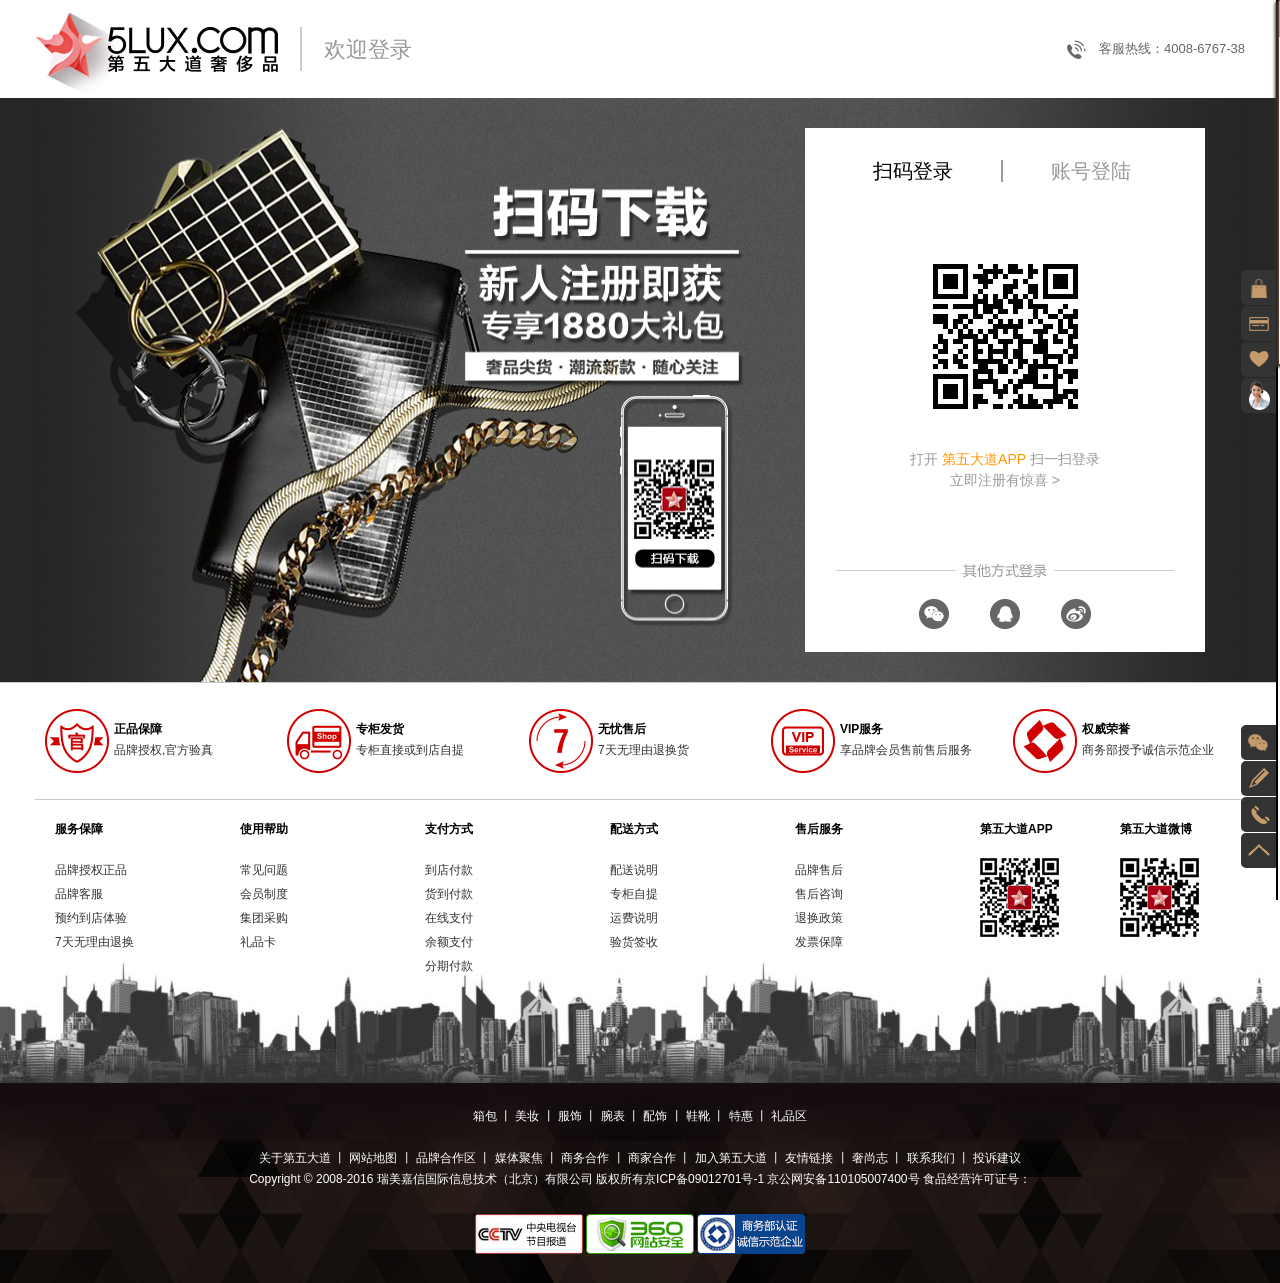
<file: views/login.html>
<!DOCTYPE html>
<html lang="en">

<head>
    <meta charset="UTF-8">
    <meta name="viewport" content="width=device-width, initial-scale=1.0">
    <meta http-equiv="X-UA-Compatible" content="ie=edge">
    <title>Document</title>
    <link rel="stylesheet" href="../css/base.css">
    <link rel="stylesheet" href="../css/login/login.css">
    <link rel="stylesheet" href="../css/right-menu.css/right-menu.css">   
</head>

<body>
    <div class="login-header w">
        <a href="" class="login-logo"></a>
        <span class="header-line"></span>
        <span class="header-text">欢迎登录</span>
        <div class="header-right">
            <i></i>
            <p>客服热线：4008-6767-38</p>
        </div>
    </div>
    <div class="login-warpper">
        <div class="login-center-wp w clearfix">
            <div class="login-c-right">
                <ul class="log-title">
                    <li class="log-title-list list-active">扫码登录</li>
                    <!-- <i></i> -->
                    <li class="log-title-list">账号登陆</li>
                </ul>
                <div class="log-body">
                    <div class="is-hook is-qcode is-qa">
                        <div class="is-qcode-con">
                            <div class="qcode-hook">
                                <img class="scanqrcode_img" src="../img/about/2qrcode.png" alt="">
                                <img class="qc-img" src="../img/about/exqcode.png" alt="">
                            </div>
                            <p class="start-text">打开
                                <a href="javascript:;">第五大道APP</a> 扫一扫登录
                                <br>
                                <a href="javascript:;">立即注册有惊喜 ></a>
                            </p>
                        </div>
                        <div class="is-qcode-con" id="is_qcode_error" style="display: none;">
                            <div class="q-faild">
                                <div class="q-faild-mk">
                                    <div class="q-faild-mk-tt">二维码已过期</div>
                                    <a href="javascript:;">刷新</a>
                                </div>
                            </div>
                            <p class="start-text">打开
                                <a href="javascript:;">第五大道APP</a> 扫一扫登录
                                <br>
                                <a href="javascript:;">立即注册有惊喜 ></a>
                            </p>
                        </div>
                    </div>
                    <div class="is-hook is_user">
                        <form action="" id="submit">
                            <input type="text" name="username" value="" class="inp-hook text" placeholder="邮箱/手机号/账号">
                            <input type="password" name="password" value="" class="inp-hook password" placeholder="密码">
                            <div class="error-tip">
                                <div class="error-tip-wp">
                                    <i class="tip-logo"></i>
                                    <p class="tip-text">账户名与密码不匹配，请重新输入！</p>
                                </div>
                            </div>
                            <input type="submit" id="loginsubmit" value="立即登录" class="sub-btn submit">
                            <ul class="sub-bottom">
                                <li class="sub-bottom-left">
                                    <input type="checkbox">
                                    <p>自动登录</p>
                                </li>
                                <li class="sub-bottom-right">
                                    <a href="javascript:;" style="color: #ff9900;">立即注册</a> |
                                    <a href="javascript:;">忘记密码?</a>
                                </li>
                                <input type="hidden" name="returnurl" value="">
                            </ul>
                        </form>
                    </div>
                </div>
                <div class="other-type"></div>
                <div class="is_ot">
                    <ul class="ul-hook">
                        <li class="li-hook">
                            <a title="微信用户登录" href="javascript:;">
                                <i class="i-hook is_wx" data-base="is_wx_s"></i>
                            </a>
                        </li>
                        <li class="li-hook">
                            <a title="qq用户登录" href="javascript:;">
                                <i class="i-hook is_qq" data-base="is_qq_s"></i>
                            </a>
                        </li>
                        <li class="li-hook">
                            <a title="微博用户登录" href="javascript:;">
                                <i class="i-hook is_wb" data-base="is_wb_s"></i>
                            </a>
                        </li>
                    </ul>
                </div>
            </div>
        </div>
    </div>
    <div class="foot">
        <div class="_foot w">
            <div class="foot_top">
                <ul class="clearfix">
                    <li class="clearfix">
                        <a href="./about.html" class="clearfix fl">
                            <img src="../img/index/footer_message01.jpg" alt="">
                        </a>
                        <div class="f_top_con fl">
                            <p>正品保障</p>
                            <p><a href="./about.html">品牌授权,官方验真</a></p>
                        </div>
                    </li>
                    <li class="clearfix">
                        <a href="./about.html" class="clearfix fl">
                            <img src="../img/index/footer_message02.jpg" alt="">
                        </a>
                        <div class="f_top_con fl">
                            <p>专柜发货</p>
                            <p><a href="./about.html">专柜直接或到店自提</a></p>
                        </div>
                    </li>
                    <li class="clearfix">
                        <a href="./about.html" class="clearfix fl">
                            <img src="../img/index/footer_message03.jpg" alt="">
                        </a>
                        <div class="f_top_con fl">
                            <p>无忧售后</p>
                            <p><a href="./about.html">7天无理由退换货</a></p>
                        </div>
                    </li>
                    <li class="clearfix">
                        <a href="./about.html" class="clearfix fl">
                            <img src="../img/index/footer_message04.jpg" alt="">
                        </a>
                        <div class="f_top_con fl">
                            <p>VIP服务</p>
                            <p><a href="./about.html">享品牌会员售前售后服务</a></p>
                        </div>
                    </li>
                    <li class="clearfix">
                        <a href="./about.html" class="clearfix fl">
                            <img src="../img/index/footer_message05.jpg" alt="">
                        </a>
                        <div class="f_top_con fl">
                            <p>权威荣誉</p>
                            <p><a href="./about.html">商务部授予诚信示范企业</a></p>
                        </div>
                    </li>
                </ul>
            </div>
            <div class="foot_mid">
                <ul class="_mid_con clearfix">
                    <li>
                        <span>服务保障</span>
                        <ul class="_mid_c">
                            <li><a href="./about.html">品牌授权正品</a></li>
                            <li><a href="./about.html">品牌客服</a></li>
                            <li><a href="./about.html">预约到店体验</a></li>
                            <li><a href="./about.html">7天无理由退换</a></li>                            
                        </ul>
                    </li>
                    <li>
                        <span>使用帮助</span>
                        <ul class="_mid_c">
                            <li><a href="./about.html">常见问题</a></li>
                            <li><a href="./about.html">会员制度</a></li>
                            <li><a href="./about.html">集团采购</a></li>
                            <li><a href="./about.html">礼品卡</a></li>                            
                        </ul>
                    </li>
                    <li>
                        <span>支付方式</span>
                        <ul class="_mid_c">
                            <li><a href="./about.html">到店付款</a></li>
                            <li><a href="./about.html">货到付款</a></li>
                            <li><a href="./about.html">在线支付</a></li>
                            <li><a href="./about.html">余额支付</a></li>
                            <li><a href="./about.html">分期付款</a></li>                            
                        </ul>
                    </li>
                    <li>
                        <span>配送方式</span>
                        <ul class="_mid_c">
                            <li><a href="./about.html">配送说明</a></li>
                            <li><a href="./about.html">专柜自提</a></li>
                            <li><a href="./about.html">运费说明</a></li>
                            <li><a href="./about.html">验货签收</a></li>                            
                        </ul>
                    </li>
                    <li>
                        <span>售后服务</span>
                        <ul class="_mid_c">
                            <li><a href="./about.html">品牌售后</a></li>
                            <li><a href="./about.html">售后咨询</a></li>
                            <li><a href="./about.html">退换政策</a></li>
                            <li><a href="./about.html">发票保障</a></li>                            
                        </ul>
                    </li>
                    <li class="_con_app">
                        <span>第五大道APP</span>
                        <img src="../img/index/er01.jpg" alt="">
                    </li>
                    <li class="_con_weibo">
                        <span>第五大道微博</span>
                        <img src="../img/index/er02.jpg" alt="">
                    </li>
                </ul>
            </div>
            <div class="foot_btm">
                <div class="_btm_t">
                    <a href="#">箱包</a> 丨
                    <a href="#">美妆</a> 丨
                    <a href="#">服饰</a> 丨
                    <a href="#">腕表</a> 丨
                    <a href="#">配饰</a> 丨
                    <a href="#">鞋靴</a> 丨
                    <a href="#">特惠</a> 丨
                    <a href="#">礼品区</a>                    
                </div>
                <div class="_btm_m">
                    <a href="#">关于第五大道</a> 丨
                    <a href="#">网站地图</a> 丨
                    <a href="#">品牌合作区</a> 丨
                    <a href="#">媒体聚焦</a> 丨
                    <a href="#">商务合作</a> 丨
                    <a href="#">商家合作</a> 丨
                    <a href="#">加入第五大道</a> 丨
                    <a href="#">友情链接</a> 丨
                    <a href="#">奢尚志</a> 丨
                    <a href="#">联系我们</a> 丨
                    <a href="#">投诉建议</a>
                    <p>Copyright © 2008-2016 瑞美嘉信国际信息技术（北京）有限公司  版权所有京ICP备09012701号-1 京公网安备110105007400号 食品经营许可证号：</p>                   
                </div>
                <div class="_btm_b">
                    <a href="#"><img src="../img/index/btm01.jpg" alt=""></a>
                    <a href="#"><img src="../img/index/btm02.jpg" alt=""></a>
                    <a href="#"><img src="../img/index/btm03.jpg" alt=""></a>                    
                </div>                
            </div>
        </div>
    </div>
    <!-- 侧栏背景 -->
    <div class="bg"></div>
    <!-- 侧栏注册 -->
    <div class="login_block">
        <div class="login_title">
            <span>登录第五大道</span>
            <i class="close"></i>
        </div>
        <div class="login_box">
            <p>登录用户名：</p>
            <input type="text" class="username">
            <p>登录密码：</p>
            <input type="password" class="password">
            <div class="btn">
                <span>登陆</span>
            </div>
            <div class="login_problem">
                <a href="#" class="fl">免费注册</a>
                <a href="#" class="fr">忘记登录密码?</a>
            </div>
            <div class="login_other">
                <span>合作网站账号登录：</span>
            </div>
            <div class="login_other_img">
                <img src="../img/new/login_boxqq.png" alt="">
                <img src="../img/new/login_boxsina.png" alt="">
                <img src="../img/new/login_boxweixin.png" alt="">
            </div>
        </div>
    </div>
    <!-- 侧栏聊天 -->
    <div class="chat">
        <div class="chat_header">
            <div class="chat_header_fl">
                <i class="head"></i>
                <span>kirs</span>
            </div>
            <div class="chat_header_fr">
                <div class="chat_header_tip close"></div>
                <div class="chat_header_tip full"></div>
                <div class="chat_header_tip down"></div>
            </div>
        </div>
        <div class="chat_body">
            <div class="chat_body_img">
            </div>
            <ul class="chat_body_contain">
                <li>
                    <div class="chat_kefu clearfix">
                        <i></i>
                        <p>我是今天的值班客服，很高兴为您服务。请问您需要咨询哪方面的问题？为了更好的跟踪服务效果，请在对话结束后对我的服务满意度进行评价，非常感谢您的支持。</p>
                    </div>
                    <p class="time">14:32:50</p>
                </li>
                <li>
                    <div class="chat_kefu clearfix">
                        <i></i>
                        <p>我是今天的值班客服，很高兴为您服务。请问您需要咨询哪方面的问题？为了更好的跟踪服务效果，请在对话结束后对我的服务满意度进行评价，非常感谢您的支持。</p>
                    </div>
                    <p class="time">14:32:50</p>
                </li>
                <!-- 	<li>
                         <div class="chat_me clearfix">
                                 <i></i>
                                 <p>我是今天的值班客服，很高兴为您服务。请	问您需要咨询哪方面的问题？为了更好的跟踪服	务效果，请在对话结束后对我的服务满意度进行	评价，非常感谢您的支持。</p>
                         </div>
                         <p class="time me_time">14:32:50</p>
                     </li> -->
            </ul>
        </div>
        <div class="chat_foot">
            <div class="look">
                <div class="box_look">
                    <ul class="look_box " id="old_look">
                        <li><img src="../img/look/1.png" title="wx"></li>
                        <li><img src="../img/look/2.png" title="tx"></li>
                        <li><img src="../img/look/3.png" title="hx"></li>
                        <li><img src="../img/look/4.png" title="dy"></li>
                        <li><img src="../img/look/5.png" title="ll"></li>
                        <li><img src="../img/look/6.png" title="sj"></li>
                        <li><img src="../img/look/7.png" title="dk"></li>
                        <li><img src="../img/look/8.png" title="jy"></li>
                        <li><img src="../img/look/9.png" title="zj"></li>
                        <li><img src="../img/look/10.png" title="gg"></li>
                        <li><img src="../img/look/11.png" title="kx"></li>
                        <li><img src="../img/look/12.png" title="zb"></li>
                        <li><img src="../img/look/13.png" title="yw"></li>
                        <li><img src="../img/look/14.png" title="dn"></li>
                        <li><img src="../img/look/15.png" title="sh"></li>
                        <li><img src="../img/look/16.png" title="ku"></li>
                        <li><img src="../img/look/17.png" title="fn"></li>
                        <li><img src="../img/look/18.png" title="ws"></li>
                        <li><img src="../img/look/19.png" title="ok"></li>
                        <li><img src="../img/look/20.png" title="xh"></li>
                    </ul>
                    <ul class="look_box" id="new_look">
                        <li><img src="../img/look/301.png" title="wx"></li>
                        <li><img src="../img/look/302.png" title="tx"></li>
                        <li><img src="../img/look/303.png" title="hx"></li>
                        <li><img src="../img/look/304.png" title="dy"></li>
                        <li><img src="../img/look/305.png" title="ll"></li>
                        <li><img src="../img/look/306.png" title="sj"></li>
                        <li><img src="../img/look/307.png" title="dk"></li>
                        <li><img src="../img/look/308.png" title="jy"></li>
                        <li><img src="../img/look/309.png" title="zj"></li>
                        <li><img src="../img/look/310.png" title="gg"></li>
                        <li><img src="../img/look/311.png" title="kx"></li>
                        <li><img src="../img/look/312.png" title="zb"></li>
                        <li><img src="../img/look/313.png" title="yw"></li>
                        <li><img src="../img/look/314.png" title="dn"></li>
                        <li><img src="../img/look/315.png" title="sh"></li>
                        <li><img src="../img/look/316.png" title="ku"></li>
                        <li><img src="../img/look/317.png" title="fn"></li>
                        <li><img src="../img/look/318.png" title="ws"></li>
                        <li><img src="../img/look/319.png" title="ok"></li>
                    </ul>
                </div>

                <div class="active_look">
                    <a class="look_item active" href="#old_look">
                         <img src="../img/look/item1.png" title="表情">
                     </a>
                    <a class="look_item" href="#new_look" title="like">
                         <img src="../img/new/love.png" title="表情">
                     </a>
                </div>
            </div>
            <ul class="chat_tool">
                <li title="表情">
                </li>
                <li title="图片">
                    <input type="file" class="file">
                </li>
                <li title="文件">
                    <input type="file" class="file">
                </li>
                <li title="保存"></li>
                <li title="评价"></li>
                <li>
                    <span>更多 ></span>
                </li>
            </ul>
            <p placeholder="我想问..." class="me_say" contentEditable></p>
            <div class="send">
                <span>小能科技</span>
                <div class="send_tip">
                    <span>▼</span>
                    <ul>
                        <li class="send_active">Enter</li>
                        <li>Ctrl+Enter</li>
                    </ul>
                </div>
                <button>发送</button>
                <a href="#">结束回话</a>
            </div>
        </div>
    </div>
    <!-- 侧栏最小化聊天框 -->
    <div class="chat_down">
        <img src="../img/new/head.jpg" alt="">
        <span>kirs</span>
    </div>
    <!-- 侧栏反馈 -->
    <div class="feeback">
        <div class="feeback_nav">
            <span>意见反馈</span>
            <img src="../img/new/feedback_c_top02.jpg" alt="">
        </div>
        <ul class="feeback_header">
            <li>您有什么建议，咨询或投诉，都可以在这里留言给我们。</li>
            <li>我们将赠<span>送价值100元现金券</span>表示感谢，每周我们将抽出一名给我们留言的幸运用户，</li>
            <li>在</span>送出价值199元MOMA防辐射镜架</span>（送完为止）</li>
            <li>您的意见，会直接发送至第五大道CEO邮箱，感谢您的支持！</li>
        </ul>
        <div class="feeback_body">
            <p>* 内容 ：</p>
            <textarea name="" id="" cols="30" rows="10"></textarea>
            <p>* 邮箱 ：</p>

            <input type="text" class="email" placeholder="请输入邮箱">
            <p>* 手机 ：</p>
            <input type="text" class="phone" placeholder="请输入手机号">
        </div>
        <div class="feeback_foot">
            <button>确定</button>
        </div>
    </div>
    <!-- 左侧拦 -->
    <div class="right_menu">
        <dl>
            <dt class="menu_nav">
                <ul class="menu_block3">
                    <li class="menu_cart" data-name="cart_info">
                        <a class="logo_cart"></a>
                    </li>
                    <li class="menu_zidan" data-name="zidan_info">
                        <a class="logo_zidan">
                            <div class="tab-tip">
                                我的资产
                            </div>
                        </a>
                    </li>
                    <li class="menu_like" data-name="like_info">
                        <a class="logo_like">
                            <div class="tab-tip">
                                我喜欢商品
                            </div>
                        </a>
                    </li>
                    <li class="menu_kefu">
                        <a class="logo_kefu">
                            <div class="tab-tip">
                                联系客服
                            </div>
                        </a>
                    </li>
                </ul>
                <ul class="menu_block4">
                    <li class="menu_weixin">
                        <a class="logo_weixin">
                            <div class="tab-tip tip_weixin">
                                <img src="../img/new/weixin_img.png" alt="">
                            </div>
                        </a>
                    </li>
                    <li class="menu_fankui">
                        <a class="logo_fankui">
                            <div class="tab-tip">
                                意见反馈
                            </div>
                        </a>
                    </li>
                    <li class="menu_line">
                        <a class="logo_line">
                            <div class="tab-tip">
                                联系我们
                            </div>
                        </a>
                    </li>
                    <li class="menu_backtop">
                        <a class="logo_backtop">
                            <div class="tab-tip">
                                返回顶部
                            </div>
                        </a>
                    </li>
                </ul>
            </dt>
            <dd>
                <div class="meu_info">
                    <div class="info_active cart_info">
                        <div class="active_title">
                            <span>购物袋</span>
                            <i></i>
                        </div>
                        <div class="shop_box">
                            <div class="shop_img">
                                <img src="../img/new/shopping_bag.png" alt="">
                            </div>
                            <p>您的购物袋还没有商品</p>
                            <p>再去逛逛吧！</p>
                        </div>
                    </div>
                    <div class="info_active zidan_info">
                        <div class="active_title">
                            <span>我的资产</span>
                            <i></i>
                        </div>
                        <ul class="zidan_box">
                            <li>
                                <a href="#">
                                     <b>1000</b>
                                     <span>积分</span>
                                 </a>
                            </li>
                            <li>
                                <a href="#">
                                     <b>7</b>
                                     <span>优惠券</span>
                                 </a>
                            </li>
                            <li>
                                <a href="#">
                                     <b>￥0.00</b>
                                     <span>余额</span>
                                 </a>
                            </li>
                        </ul>
                        <ul class="zidan_map_box clearfix">
                            <li class="coupon">
                                <ul class="coupon_content">
                                    <li>
                                        <b class="coupon_fl">新人1元购</b>
                                        <span class="coupon_fr">有效期</span>
                                    </li>
                                    <li>
                                        <strong class="coupon_fl">￥98.00</strong>
                                        <span class="coupon_fr">2017-03-09 19:36:55</span>
                                    </li>
                                    <li>
                                        <span class="coupon_fl">满99.00使用</span>
                                        <span class="coupon_fr">2017-03-09 19:36:55</span>
                                    </li>
                                </ul>
                            </li>
                            <li class="coupon">
                                <ul class="coupon_content">
                                    <li>
                                        <b class="coupon_fl">新人1元购</b>
                                        <span class="coupon_fr">有效期</span>
                                    </li>
                                    <li>
                                        <strong class="coupon_fl">￥98.00</strong>
                                        <span class="coupon_fr">2017-03-09 19:36:55</span>
                                    </li>
                                    <li>
                                        <span class="coupon_fl">满99.00使用</span>
                                        <span class="coupon_fr">2017-03-09 19:36:55</span>
                                    </li>
                                </ul>
                            </li>
                            <li class="coupon">
                                <ul class="coupon_content">
                                    <li>
                                        <b class="coupon_fl">新人1元购</b>
                                        <span class="coupon_fr">有效期</span>
                                    </li>
                                    <li>
                                        <strong class="coupon_fl">￥98.00</strong>
                                        <span class="coupon_fr">2017-03-09 19:36:55</span>
                                    </li>
                                    <li>
                                        <span class="coupon_fl">满99.00使用</span>
                                        <span class="coupon_fr">2017-03-09 19:36:55</span>
                                    </li>
                                </ul>
                            </li>
                            <li class="coupon">
                                <ul class="coupon_content">
                                    <li>
                                        <b class="coupon_fl">新人1元购</b>
                                        <span class="coupon_fr">有效期</span>
                                    </li>
                                    <li>
                                        <strong class="coupon_fl">￥98.00</strong>
                                        <span class="coupon_fr">2017-03-09 19:36:55</span>
                                    </li>
                                    <li>
                                        <span class="coupon_fl">满99.00使用</span>
                                        <span class="coupon_fr">2017-03-09 19:36:55</span>
                                    </li>
                                </ul>
                            </li>
                            <li class="coupon">
                                <ul class="coupon_content">
                                    <li>
                                        <b class="coupon_fl">新人1元购</b>
                                        <span class="coupon_fr">有效期</span>
                                    </li>
                                    <li>
                                        <strong class="coupon_fl">￥98.00</strong>
                                        <span class="coupon_fr">2017-03-09 19:36:55</span>
                                    </li>
                                    <li>
                                        <span class="coupon_fl">满99.00使用</span>
                                        <span class="coupon_fr">2017-03-09 19:36:55</span>
                                    </li>
                                </ul>
                            </li>
                            <li class="coupon">
                                <ul class="coupon_content">
                                    <li>
                                        <b class="coupon_fl">新人1元购</b>
                                        <span class="coupon_fr">有效期</span>
                                    </li>
                                    <li>
                                        <strong class="coupon_fl">￥98.00</strong>
                                        <span class="coupon_fr">2017-03-09 19:36:55</span>
                                    </li>
                                    <li>
                                        <span class="coupon_fl">满99.00使用</span>
                                        <span class="coupon_fr">2017-03-09 19:36:55</span>
                                    </li>
                                </ul>
                            </li>
                            <li class="coupon">
                                <ul class="coupon_content">
                                    <li>
                                        <b class="coupon_fl">新人1元购</b>
                                        <span class="coupon_fr">有效期</span>
                                    </li>
                                    <li>
                                        <strong class="coupon_fl">￥98.00</strong>
                                        <span class="coupon_fr">2017-03-09 19:36:55</span>
                                    </li>
                                    <li>
                                        <span class="coupon_fl">满99.00使用</span>
                                        <span class="coupon_fr">2017-03-09 19:36:55</span>
                                    </li>
                                </ul>
                            </li>
                            <li class="coupon">
                                <ul class="coupon_content">
                                    <li>
                                        <b class="coupon_fl">新人1元购</b>
                                        <span class="coupon_fr">有效期</span>
                                    </li>
                                    <li>
                                        <strong class="coupon_fl">￥98.00</strong>
                                        <span class="coupon_fr">2017-03-09 19:36:55</span>
                                    </li>
                                    <li>
                                        <span class="coupon_fl">满99.00使用</span>
                                        <span class="coupon_fr">2017-03-09 19:36:55</span>
                                    </li>
                                </ul>
                            </li>
                            <li class="coupon">
                                <ul class="coupon_content">
                                    <li>
                                        <b class="coupon_fl">新人1元购</b>
                                        <span class="coupon_fr">有效期</span>
                                    </li>
                                    <li>
                                        <strong class="coupon_fl">￥98.00</strong>
                                        <span class="coupon_fr">2017-03-09 19:36:55</span>
                                    </li>
                                    <li>
                                        <span class="coupon_fl">满99.00使用</span>
                                        <span class="coupon_fr">2017-03-09 19:36:55</span>
                                    </li>
                                </ul>
                            </li>
                            <li class="coupon">
                                <ul class="coupon_content">
                                    <li>
                                        <b class="coupon_fl">新人1元购</b>
                                        <span class="coupon_fr">有效期</span>
                                    </li>
                                    <li>
                                        <strong class="coupon_fl">￥98.00</strong>
                                        <span class="coupon_fr">2017-03-09 19:36:55</span>
                                    </li>
                                    <li>
                                        <span class="coupon_fl">满99.00使用</span>
                                        <span class="coupon_fr">2017-03-09 19:36:55</span>
                                    </li>
                                </ul>
                            </li>
                        </ul>
                        <p class="coupon_more">
                            没有更多咯~
                        </p>
                    </div>
                    <div class="info_active like_info">
                        <div class="active_title">
                            <span>我喜欢的商品</span>
                            <i></i>
                        </div>
                        <div class="shop_box">
                            <div class="shop_img">
                                <img src="../img/new/shopping_bag.png" alt="">
                            </div>
                            <p>您还没有收藏过商品！</p>
                            <p>看看下面可能有你喜欢的！</p>
                        </div>
                    </div>
                </div>
            </dd>
        </dl>
    </div>
    <script src="../js/jquery.js"></script>
    <script src="../js/jquery.cookie.js"></script>
	<script src="../js/right-menu.js"></script>
    <script src="../js/jquery.validate.js"></script>
    <script src="../js/login.js"></script>
</body>

</html>
</file>
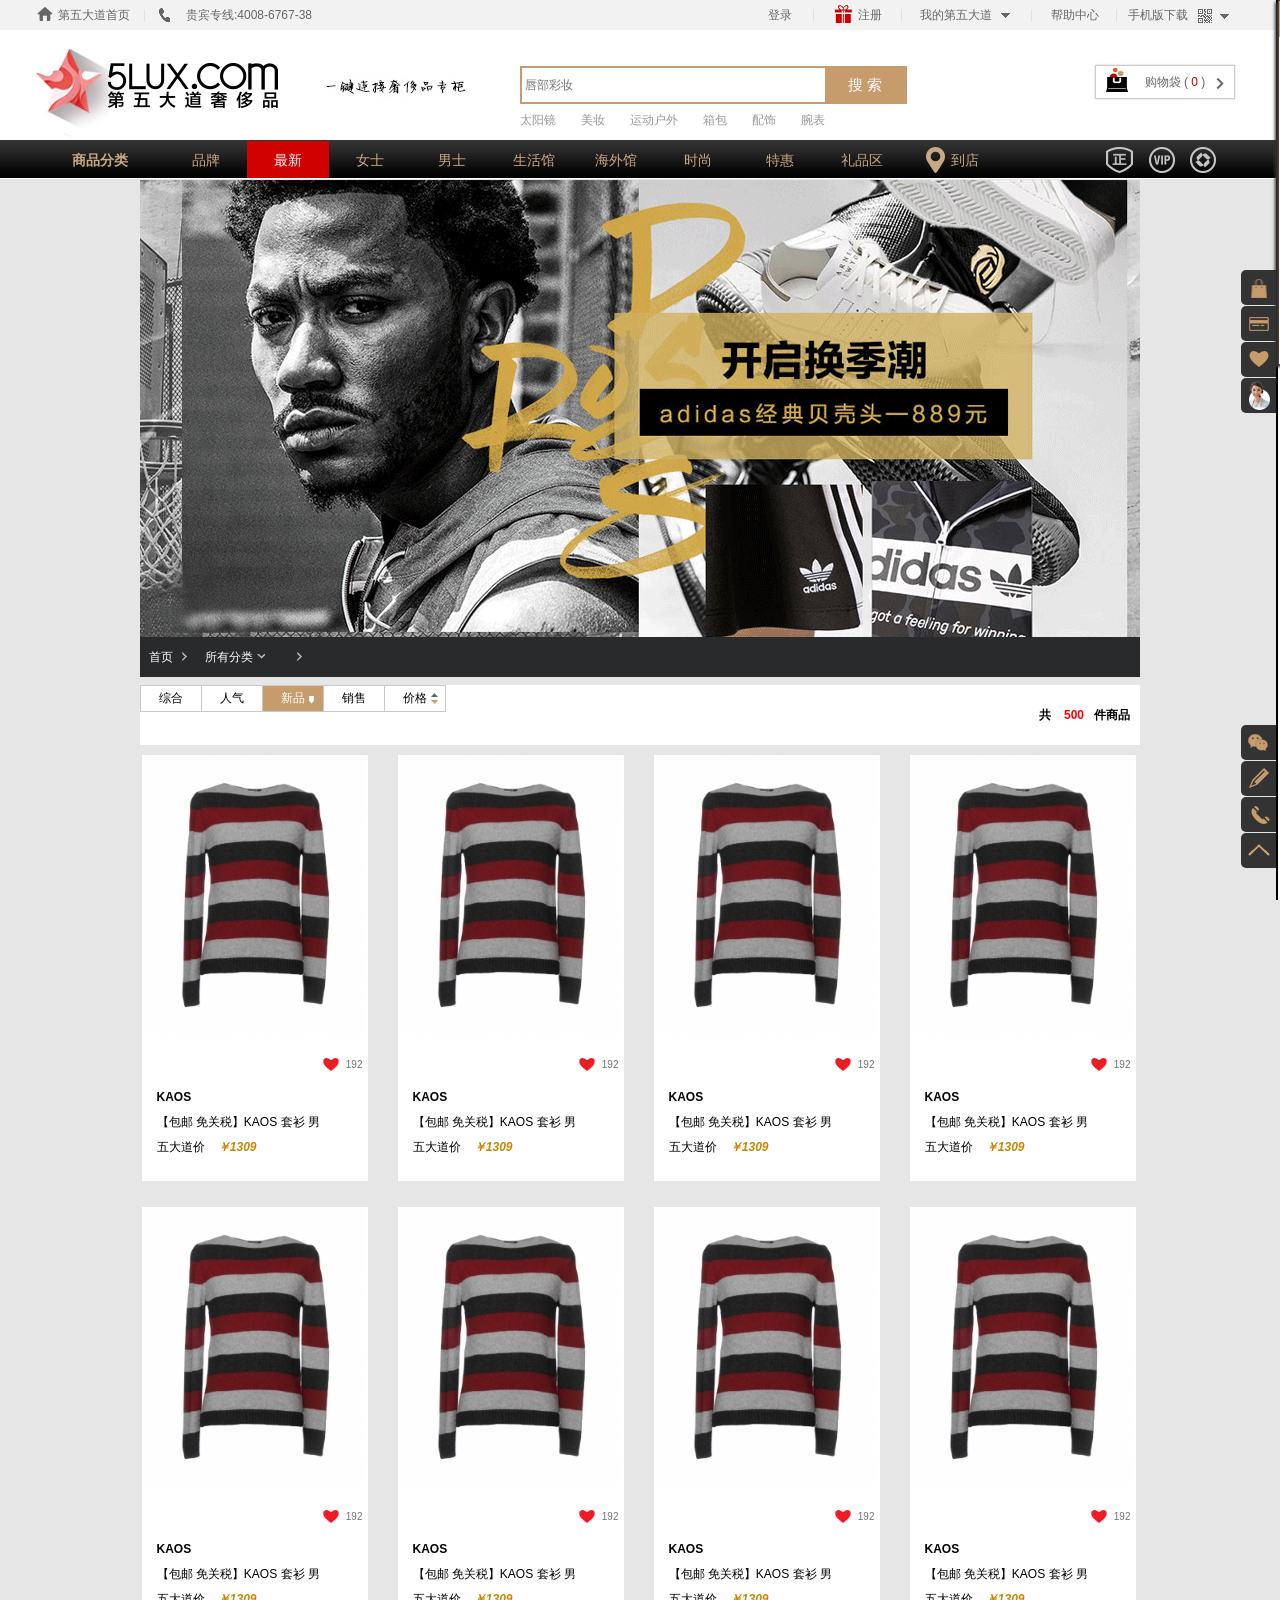
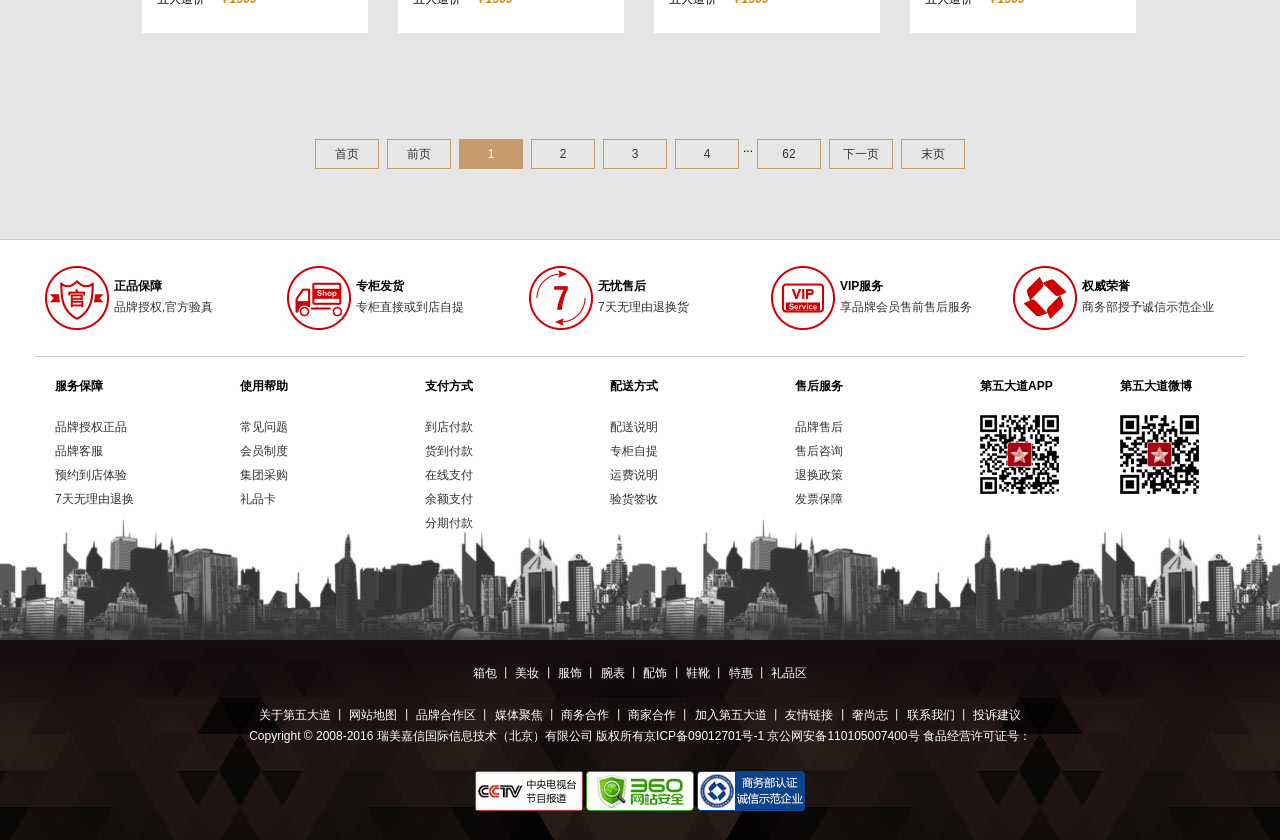
<file: views/new.html>
<!DOCTYPE html>
<html lang="en">

<head>
    <meta charset="UTF-8">
    <meta name="viewport" content="width=device-width, initial-scale=1.0">
    <meta http-equiv="X-UA-Compatible" content="ie=edge">
    <title>Document</title>
    <link rel="stylesheet" href="../css/base.css">
    <link rel="stylesheet" href="../css/new.css/new.css">
    <link rel="stylesheet" href="../css/right-menu.css/right-menu.css">
</head>

<body>
<!-- 头部 -->
    <div class="head">
        <div class="head_top">
            <div class="_top_con w clearfix">
                <div class="_top_left fl">
                    <i></i>
                    <a href="./index.html">第五大道首页</a>
                    <b></b>
                </div>
                <div class="_top_tel fl">
                    <i class="fl"></i>
                    贵宾专线:4008-6767-38
                </div>
                <div class="_top_right fr">
                    <ul class="clearfix">
                        <li class="_top_login">
                            <a href="./login.html">登录</a>
                            <b></b>
                        </li>
                        <li class="_top_reg clearfix">
                            <span></span>
                            <a href="./register.html" class="fl">注册</a>
                            <b></b>
                        </li>
                        <li class="_top_pers">
                            <a href="./usercenter.html">我的第五大道</a>
                            <b></b>
                            <ul class="_pers_con">
                                <li><a href="./usercenter.html">我的订单</a></li>
                                <li><a href="./usercenter.html">我的收藏</a></li>
                                <li><a href="./usercenter.html">已购商品</a></li>
                                <li><a href="./usercenter.html">我的礼券</a></li>
                                <li><a href="./usercenter.html">我的积分</a></li>                                
                            </ul>
                        </li>
                        <li class="_top_help">
                            <a href="./about.html">帮助中心</a>
                            <b></b>
                        </li>
                        <li class="_top_phone">
                            <a href="./phone_DL.html">手机版下载</a>
                            <ul class="_phone_con">
                                <li><img src="../img/index/top_er.jpg" alt=""></li>
                                <li>扫描下载APP</li>
                                <li>立即<span>赠送50元</span></li>
                            </ul>
                        </li>
                    </ul>
                </div>
            </div>
        </div>
        <div class="head_mid">
            <div class="_mid_con w">
                <div class="_mid_logo">
                    <a href="./index.html">
                        <img src="../img/index/logo.jpg" alt="">
                    </a>
                </div>
                <div class="_mid_yijian">
                    <a href="#">
                        <img src="../img/index/yijian.jpg" alt="">
                    </a>
                </div>
                <div class="_mid_search">
                    <form action="">
                        <div class="_search clearfix">
                            <input type="text" placeholder="唇部彩妆">
                            <input type="button" value="搜&nbsp;索">
                        </div>
                        <ul class="clearfix">
                            <li>
                                <a href="#">太阳镜</a>
                            </li>
                            <li>
                                <a href="#">美妆</a>
                            </li>
                            <li>
                                <a href="#">运动户外</a>
                            </li>
                            <li>
                                <a href="#">箱包</a>
                            </li>
                            <li>
                                <a href="#">配饰</a>
                            </li>
                            <li>
                                <a href="#">腕表</a>
                            </li>
                        </ul>
                    </form>
                </div>
                <div class="_mid_car clearfix">
                    <div class="_car_t">
                        <img src="../img/index/gouwuche.png" alt="">购物袋 ( <span>0</span> )
                    </div>
                    <div class="_car_b">
                        <div class="_car_head">购物袋中的商品</div>
                        <ul>
                            <li>
                                <div class="_car_list clearfix">
                                    <div class="_list_img fl"><img src="../img/index/car_list1.jpg" alt=""></div>
                                    <div class="_list_info fl">
                                        <p>YSL圣罗兰</p>
                                        <p>black</p>
                                        <p><span>￥2378.00</span><span>x1</span>件</p>
                                    </div>
                                </div>
                            </li>
                            <li>
                                <div class="_car_list clearfix">
                                    <div class="_list_img fl"><img src="../img/index/car_list1.jpg" alt=""></div>
                                    <div class="_list_info fl">
                                        <p>YSL圣罗兰</p>
                                        <p>black</p>
                                        <p><span>￥2378.00</span><span>x1</span>件</p>
                                    </div>
                                </div>
                            </li>
                        </ul>
                        <div class="_car_foot">
                            <div class="_c_foot_f fl">
                                <p>共<span>3</span>件商品</p>
                                <p>共计</p>
                                <span>￥3855.00</span>
                            </div>
                            <div class="_c_foot_r fr">
                                <a href="./cart.html">去购物袋结算</a>
                            </div>
                        </div>
                        <div class="fffline"></div>
                    </div>
                </div>
            </div>
        </div>
        <div class="head_nav">
            <div class="_nav_con w">
                <ul class="menu clearfix">
                    <li>
                        <a href="javascript:;">商品分类</a>
                        <div class="_nav_menu">
                            <ul>
                                <li>
                                    <div class="_n_m_brand">
                                        <a href="./brand.html">
                                            <span>推荐品牌</span>
                                            <i class="leftshow"></i>
                                        </a>
                                    </div>
                                    <div class="_n_m_show clearfix">
                                        <div class="showshop clearfix">
                                            <h2><a href="#">国际高端</a></h2>
                                            <div class="showbag clearfix">
                                                <a href="./spfl.html">Louis Vuitton</a>
                                                <a href="./spfl.html">Chanel</a>
                                                <a href="./spfl.html">Prada</a>
                                                <a href="./spfl.html">Fendi</a>
                                                <a href="./spfl.html">Versace</a>
                                                <a href="./spfl.html">Buberry</a>
                                                <a href="./spfl.html">Hermaes</a>
                                                <a href="./spfl.html">Dior</a>
                                                <a href="./spfl.html">Gucci</a>
                                                <a href="./spfl.html">Mont blanc</a>
                                                <a href="./spfl.html">Armani</a>
                                                <a href="./spfl.html">Calvin Klein CK</a>                                                
                                            </div>
                                        </div>
                                        <div class="showshop clearfix">
                                            <h2><a href="#">热销品牌</a></h2>
                                            <div class="showbag clearfix">
                                                <a href="#">Louis Vuitton</a>
                                                <a href="#">Chanel</a>
                                                <a href="#">Prada</a>
                                                <a href="#">Fendi</a>
                                                <a href="#">Versace</a>
                                                <a href="#">Buberry</a>
                                                <a href="#">Hermaes</a>
                                                <a href="#">Dior</a>
                                                <a href="#">Gucci</a>
                                                <a href="#">Mont blanc</a>
                                                <a href="#">Armani</a>
                                                <a href="#">Calvin Klein CK</a>                                                
                                            </div>
                                        </div>
                                        <div class="showshop clearfix">
                                            <h2><a href="#">最新品牌</a></h2>
                                            <div class="showbag clearfix">
                                                <a href="#">Louis Vuitton</a>
                                                <a href="#">Chanel</a>
                                                <a href="#">Prada</a>
                                                <a href="#">Fendi</a>
                                                <a href="#">Versace</a>
                                                <a href="#">Buberry</a>
                                                <a href="#">Hermaes</a>
                                                <a href="#">Dior</a>
                                                <a href="#">Gucci</a>
                                                <a href="#">Mont blanc</a>
                                                <a href="#">Armani</a>
                                                <a href="#">Calvin Klein CK</a>                                                
                                            </div>
                                        </div>
                                        <div class="showindex"><a href="./brand.html">进入所有品牌</a></div>
                                    </div>
                                </li>
                                <li>
                                    <div class="_n_m_brand">
                                        <a href="#">箱包</a>
                                        <i class="leftshow"></i>
                                    </div>
                                    <div class="_n_m_show clearfix">
                                        <div class="showshop clearfix">
                                            <h2><a href="#">箱包</a></h2>
                                            <div class="showbag clearfix">
                                                <a href="#">Louis Vuitton</a>
                                                <a href="#">Chanel</a>
                                                <a href="#">Prada</a>
                                                <a href="#">Fendi</a>
                                                <a href="#">Versace</a>
                                                <a href="#">Buberry</a>
                                                <a href="#">Hermaes</a>
                                                <a href="#">Dior</a>
                                                <a href="#">Gucci</a>
                                                <a href="#">Mont blanc</a>
                                                <a href="#">Armani</a>
                                                <a href="#">Calvin Klein CK</a>                                                
                                            </div>
                                        </div>
                                        <div class="showshop clearfix">
                                            <h2><a href="#">推荐品牌</a></h2>
                                            <div class="showbag clearfix">
                                                <a href="#">Louis Vuitton</a>
                                                <a href="#">Chanel</a>
                                                <a href="#">Prada</a>
                                                <a href="#">Fendi</a>
                                                <a href="#">Versace</a>
                                                <a href="#">Buberry</a>
                                                <a href="#">Hermaes</a>
                                                <a href="#">Dior</a>
                                                <a href="#">Gucci</a>
                                                <a href="#">Mont blanc</a>
                                                <a href="#">Armani</a>
                                                <a href="#">Calvin Klein CK</a>                                                
                                            </div>
                                        </div>
                                        <div class="showshop clearfix">
                                            <h2><a href="#">最新品牌</a></h2>
                                            <div class="showbag clearfix">
                                                <a href="#">Louis Vuitton</a>
                                                <a href="#">Chanel</a>
                                                <a href="#">Prada</a>
                                                <a href="#">Fendi</a>
                                                <a href="#">Versace</a>
                                                <a href="#">Buberry</a>
                                                <a href="#">Hermaes</a>
                                                <a href="#">Dior</a>
                                                <a href="#">Gucci</a>
                                                <a href="#">Mont blanc</a>
                                                <a href="#">Armani</a>
                                                <a href="#">Calvin Klein CK</a>                                                
                                            </div>
                                        </div>
                                        <div class="showindex"><a href="./brand.html">进入所有品牌</a></div>
                                    </div>
                                </li>
                                <li>
                                    <div class="_n_m_brand">
                                        <a href="#">美妆</a>
                                        <i class="leftshow"></i>
                                    </div>
                                    <div class="_n_m_show clearfix">
                                        <div class="showshop clearfix">
                                            <h2><a href="#">护肤</a></h2>
                                            <div class="showbag clearfix">
                                                <a href="#">Louis Vuitton</a>
                                                <a href="#">Chanel</a>
                                                <a href="#">Prada</a>
                                                <a href="#">Fendi</a>
                                                <a href="#">Versace</a>
                                                <a href="#">Buberry</a>
                                                <a href="#">Hermaes</a>
                                                <a href="#">Dior</a>
                                                <a href="#">Gucci</a>
                                                <a href="#">Mont blanc</a>
                                                <a href="#">Armani</a>
                                                <a href="#">Calvin Klein CK</a>                                                
                                            </div>
                                        </div>
                                        <div class="showshop clearfix">
                                            <h2><a href="#">热销品牌</a></h2>
                                            <div class="showbag clearfix">
                                                <a href="#">Louis Vuitton</a>
                                                <a href="#">Chanel</a>
                                                <a href="#">Prada</a>
                                                <a href="#">Fendi</a>
                                                <a href="#">Versace</a>
                                                <a href="#">Buberry</a>
                                                <a href="#">Hermaes</a>
                                                <a href="#">Dior</a>
                                                <a href="#">Gucci</a>
                                                <a href="#">Mont blanc</a>
                                                <a href="#">Armani</a>
                                                <a href="#">Calvin Klein CK</a>                                                
                                            </div>
                                        </div>
                                        <div class="showshop clearfix">
                                            <h2><a href="#">最新品牌</a></h2>
                                            <div class="showbag clearfix">
                                                <a href="#">Louis Vuitton</a>
                                                <a href="#">Chanel</a>
                                                <a href="#">Prada</a>
                                                <a href="#">Fendi</a>
                                                <a href="#">Versace</a>
                                                <a href="#">Buberry</a>
                                                <a href="#">Hermaes</a>
                                                <a href="#">Dior</a>
                                                <a href="#">Gucci</a>
                                                <a href="#">Mont blanc</a>
                                                <a href="#">Armani</a>
                                                <a href="#">Calvin Klein CK</a>                                                
                                            </div>
                                        </div>
                                        <div class="showindex"><a href="./brand.html">进入所有品牌</a></div>
                                    </div>
                                </li>
                                <li>
                                    <div class="_n_m_brand">
                                        <a href="#">服装</a>
                                        <i class="leftshow"></i>
                                    </div>
                                    <div class="_n_m_show clearfix">
                                        <div class="showshop clearfix">
                                            <h2><a href="#">上装</a></h2>
                                            <div class="showbag clearfix">
                                                <a href="#">Louis Vuitton</a>
                                                <a href="#">Chanel</a>
                                                <a href="#">Prada</a>
                                                <a href="#">Fendi</a>
                                                <a href="#">Versace</a>
                                                <a href="#">Buberry</a>
                                                <a href="#">Hermaes</a>
                                                <a href="#">Dior</a>
                                                <a href="#">Gucci</a>
                                                <a href="#">Mont blanc</a>
                                                <a href="#">Armani</a>
                                                <a href="#">Calvin Klein CK</a>                                                
                                            </div>
                                        </div>
                                        <div class="showshop clearfix">
                                            <h2><a href="#">热销品牌</a></h2>
                                            <div class="showbag clearfix">
                                                <a href="#">Louis Vuitton</a>
                                                <a href="#">Chanel</a>
                                                <a href="#">Prada</a>
                                                <a href="#">Fendi</a>
                                                <a href="#">Versace</a>
                                                <a href="#">Buberry</a>
                                                <a href="#">Hermaes</a>
                                                <a href="#">Dior</a>
                                                <a href="#">Gucci</a>
                                                <a href="#">Mont blanc</a>
                                                <a href="#">Armani</a>
                                                <a href="#">Calvin Klein CK</a>                                                
                                            </div>
                                        </div>
                                        <div class="showshop clearfix">
                                            <h2><a href="#">最新品牌</a></h2>
                                            <div class="showbag clearfix">
                                                <a href="#">Louis Vuitton</a>
                                                <a href="#">Chanel</a>
                                                <a href="#">Prada</a>
                                                <a href="#">Fendi</a>
                                                <a href="#">Versace</a>
                                                <a href="#">Buberry</a>
                                                <a href="#">Hermaes</a>
                                                <a href="#">Dior</a>
                                                <a href="#">Gucci</a>
                                                <a href="#">Mont blanc</a>
                                                <a href="#">Armani</a>
                                                <a href="#">Calvin Klein CK</a>                                                
                                            </div>
                                        </div>
                                        <div class="showindex"><a href="#">进入所有品牌</a></div>
                                    </div>
                                </li>
                                <li>
                                    <div class="_n_m_brand">
                                        <a href="#">腕表</a>
                                        <i class="leftshow"></i>
                                    </div>
                                    <div class="_n_m_show clearfix">
                                        <div class="showshop clearfix">
                                            <h2><a href="#">腕表</a></h2>
                                            <div class="showbag clearfix">
                                                <a href="#">Louis Vuitton</a>
                                                <a href="#">Chanel</a>
                                                <a href="#">Prada</a>
                                                <a href="#">Fendi</a>
                                                <a href="#">Versace</a>
                                                <a href="#">Buberry</a>
                                                <a href="#">Hermaes</a>
                                                <a href="#">Dior</a>
                                                <a href="#">Gucci</a>
                                                <a href="#">Mont blanc</a>
                                                <a href="#">Armani</a>
                                                <a href="#">Calvin Klein CK</a>                                                
                                            </div>
                                        </div>
                                        <div class="showshop clearfix">
                                            <h2><a href="#">热销品牌</a></h2>
                                            <div class="showbag clearfix">
                                                <a href="#">Louis Vuitton</a>
                                                <a href="#">Chanel</a>
                                                <a href="#">Prada</a>
                                                <a href="#">Fendi</a>
                                                <a href="#">Versace</a>
                                                <a href="#">Buberry</a>
                                                <a href="#">Hermaes</a>
                                                <a href="#">Dior</a>
                                                <a href="#">Gucci</a>
                                                <a href="#">Mont blanc</a>
                                                <a href="#">Armani</a>
                                                <a href="#">Calvin Klein CK</a>                                                
                                            </div>
                                        </div>
                                        <div class="showshop clearfix">
                                            <h2><a href="#">最新品牌</a></h2>
                                            <div class="showbag clearfix">
                                                <a href="#">Louis Vuitton</a>
                                                <a href="#">Chanel</a>
                                                <a href="#">Prada</a>
                                                <a href="#">Fendi</a>
                                                <a href="#">Versace</a>
                                                <a href="#">Buberry</a>
                                                <a href="#">Hermaes</a>
                                                <a href="#">Dior</a>
                                                <a href="#">Gucci</a>
                                                <a href="#">Mont blanc</a>
                                                <a href="#">Armani</a>
                                                <a href="#">Calvin Klein CK</a>                                                
                                            </div>
                                        </div>
                                        <div class="showindex"><a href="#">进入所有品牌</a></div>
                                    </div>
                                </li>
                                <li>
                                    <div class="_n_m_brand">
                                        <a href="#">配饰</a>
                                        <i class="leftshow"></i>
                                    </div>
                                    <div class="_n_m_show clearfix">
                                        <div class="showshop clearfix">
                                            <h2><a href="#">配饰</a></h2>
                                            <div class="showbag clearfix">
                                                <a href="#">Louis Vuitton</a>
                                                <a href="#">Chanel</a>
                                                <a href="#">Prada</a>
                                                <a href="#">Fendi</a>
                                                <a href="#">Versace</a>
                                                <a href="#">Buberry</a>
                                                <a href="#">Hermaes</a>
                                                <a href="#">Dior</a>
                                                <a href="#">Gucci</a>
                                                <a href="#">Mont blanc</a>
                                                <a href="#">Armani</a>
                                                <a href="#">Calvin Klein CK</a>                                                
                                            </div>
                                        </div>
                                        <div class="showshop clearfix">
                                            <h2><a href="#">热销品牌</a></h2>
                                            <div class="showbag clearfix">
                                                <a href="#">Louis Vuitton</a>
                                                <a href="#">Chanel</a>
                                                <a href="#">Prada</a>
                                                <a href="#">Fendi</a>
                                                <a href="#">Versace</a>
                                                <a href="#">Buberry</a>
                                                <a href="#">Hermaes</a>
                                                <a href="#">Dior</a>
                                                <a href="#">Gucci</a>
                                                <a href="#">Mont blanc</a>
                                                <a href="#">Armani</a>
                                                <a href="#">Calvin Klein CK</a>                                                
                                            </div>
                                        </div>
                                        <div class="showshop clearfix">
                                            <h2><a href="#">最新品牌</a></h2>
                                            <div class="showbag clearfix">
                                                <a href="#">Louis Vuitton</a>
                                                <a href="#">Chanel</a>
                                                <a href="#">Prada</a>
                                                <a href="#">Fendi</a>
                                                <a href="#">Versace</a>
                                                <a href="#">Buberry</a>
                                                <a href="#">Hermaes</a>
                                                <a href="#">Dior</a>
                                                <a href="#">Gucci</a>
                                                <a href="#">Mont blanc</a>
                                                <a href="#">Armani</a>
                                                <a href="#">Calvin Klein CK</a>                                                
                                            </div>
                                        </div>
                                        <div class="showindex"><a href="#">进入所有品牌</a></div>
                                    </div>
                                </li>
                                <li>
                                    <div class="_n_m_brand">
                                        <a href="#">鞋靴</a>
                                        <i class="leftshow"></i>
                                    </div>
                                    <div class="_n_m_show clearfix">
                                        <div class="showshop clearfix">
                                            <h2><a href="#">女士鞋靴</a></h2>
                                            <div class="showbag clearfix">
                                                <a href="#">Louis Vuitton</a>
                                                <a href="#">Chanel</a>
                                                <a href="#">Prada</a>
                                                <a href="#">Fendi</a>
                                                <a href="#">Versace</a>
                                                <a href="#">Buberry</a>
                                                <a href="#">Hermaes</a>
                                                <a href="#">Dior</a>
                                                <a href="#">Gucci</a>
                                                <a href="#">Mont blanc</a>
                                                <a href="#">Armani</a>
                                                <a href="#">Calvin Klein CK</a>                                                
                                            </div>
                                        </div>
                                        <div class="showshop clearfix">
                                            <h2><a href="#">热销品牌</a></h2>
                                            <div class="showbag clearfix">
                                                <a href="#">Louis Vuitton</a>
                                                <a href="#">Chanel</a>
                                                <a href="#">Prada</a>
                                                <a href="#">Fendi</a>
                                                <a href="#">Versace</a>
                                                <a href="#">Buberry</a>
                                                <a href="#">Hermaes</a>
                                                <a href="#">Dior</a>
                                                <a href="#">Gucci</a>
                                                <a href="#">Mont blanc</a>
                                                <a href="#">Armani</a>
                                                <a href="#">Calvin Klein CK</a>                                                
                                            </div>
                                        </div>
                                        <div class="showshop clearfix">
                                            <h2><a href="#">最新品牌</a></h2>
                                            <div class="showbag clearfix">
                                                <a href="#">Louis Vuitton</a>
                                                <a href="#">Chanel</a>
                                                <a href="#">Prada</a>
                                                <a href="#">Fendi</a>
                                                <a href="#">Versace</a>
                                                <a href="#">Buberry</a>
                                                <a href="#">Hermaes</a>
                                                <a href="#">Dior</a>
                                                <a href="#">Gucci</a>
                                                <a href="#">Mont blanc</a>
                                                <a href="#">Armani</a>
                                                <a href="#">Calvin Klein CK</a>                                                
                                            </div>
                                        </div>
                                        <div class="showindex"><a href="#">进入所有品牌</a></div>
                                    </div>
                                </li>
                                <li>
                                    <div class="_n_m_brand">
                                        <a href="#">母婴</a>
                                        <i class="leftshow"></i>
                                    </div>
                                    <div class="_n_m_show clearfix">
                                        <div class="showshop clearfix">
                                            <h2><a href="#">哺育喂养</a></h2>
                                            <div class="showbag clearfix">
                                                <a href="#">Louis Vuitton</a>
                                                <a href="#">Chanel</a>
                                                <a href="#">Prada</a>
                                                <a href="#">Fendi</a>
                                                <a href="#">Versace</a>
                                                <a href="#">Buberry</a>
                                                <a href="#">Hermaes</a>
                                                <a href="#">Dior</a>
                                                <a href="#">Gucci</a>
                                                <a href="#">Mont blanc</a>
                                                <a href="#">Armani</a>
                                                <a href="#">Calvin Klein CK</a>                                                
                                            </div>
                                        </div>
                                        <div class="showshop clearfix">
                                            <h2><a href="#">热销品牌</a></h2>
                                            <div class="showbag clearfix">
                                                <a href="#">Louis Vuitton</a>
                                                <a href="#">Chanel</a>
                                                <a href="#">Prada</a>
                                                <a href="#">Fendi</a>
                                                <a href="#">Versace</a>
                                                <a href="#">Buberry</a>
                                                <a href="#">Hermaes</a>
                                                <a href="#">Dior</a>
                                                <a href="#">Gucci</a>
                                                <a href="#">Mont blanc</a>
                                                <a href="#">Armani</a>
                                                <a href="#">Calvin Klein CK</a>                                                
                                            </div>
                                        </div>
                                        <div class="showshop clearfix">
                                            <h2><a href="#">最新品牌</a></h2>
                                            <div class="showbag clearfix">
                                                <a href="#">Louis Vuitton</a>
                                                <a href="#">Chanel</a>
                                                <a href="#">Prada</a>
                                                <a href="#">Fendi</a>
                                                <a href="#">Versace</a>
                                                <a href="#">Buberry</a>
                                                <a href="#">Hermaes</a>
                                                <a href="#">Dior</a>
                                                <a href="#">Gucci</a>
                                                <a href="#">Mont blanc</a>
                                                <a href="#">Armani</a>
                                                <a href="#">Calvin Klein CK</a>                                                
                                            </div>
                                        </div>
                                        <div class="showshop clearfix">
                                            <h2><a href="#">哺育喂养</a></h2>
                                            <div class="showbag clearfix">
                                                <a href="#">Louis Vuitton</a>
                                                <a href="#">Chanel</a>
                                                <a href="#">Prada</a>
                                                <a href="#">Fendi</a>
                                                <a href="#">Versace</a>
                                                <a href="#">Buberry</a>
                                                <a href="#">Hermaes</a>
                                                <a href="#">Dior</a>
                                                <a href="#">Gucci</a>
                                                <a href="#">Mont blanc</a>
                                                <a href="#">Armani</a>
                                                <a href="#">Calvin Klein CK</a>                                                
                                            </div>
                                        </div>
                                        <div class="showshop clearfix">
                                            <h2><a href="#">热销品牌</a></h2>
                                            <div class="showbag clearfix">
                                                <a href="#">Louis Vuitton</a>
                                                <a href="#">Chanel</a>
                                                <a href="#">Prada</a>
                                                <a href="#">Fendi</a>
                                                <a href="#">Versace</a>
                                                <a href="#">Buberry</a>
                                                <a href="#">Hermaes</a>
                                                <a href="#">Dior</a>
                                                <a href="#">Gucci</a>
                                                <a href="#">Mont blanc</a>
                                                <a href="#">Armani</a>
                                                <a href="#">Calvin Klein CK</a>                                                
                                            </div>
                                        </div>
                                        <div class="showshop clearfix">
                                            <h2><a href="#">最新品牌</a></h2>
                                            <div class="showbag clearfix">
                                                <a href="#">Louis Vuitton</a>
                                                <a href="#">Chanel</a>
                                                <a href="#">Prada</a>
                                                <a href="#">Fendi</a>
                                                <a href="#">Versace</a>
                                                <a href="#">Buberry</a>
                                                <a href="#">Hermaes</a>
                                                <a href="#">Dior</a>
                                                <a href="#">Gucci</a>
                                                <a href="#">Mont blanc</a>
                                                <a href="#">Armani</a>
                                                <a href="#">Calvin Klein CK</a>                                                
                                            </div>
                                        </div>
                                        <div class="showindex"><a href="#">进入所有品牌</a></div>
                                    </div>
                                </li>
                                <li>
                                    <div class="_n_m_brand">
                                        <a href="#">美酒</a>
                                        <i class="leftshow"></i>
                                    </div>
                                    <div class="_n_m_show clearfix">
                                        <div class="showshop clearfix">
                                            <h2><a href="#">美酒</a></h2>
                                            <div class="showbag clearfix">
                                                <a href="#">Louis Vuitton</a>
                                                <a href="#">Chanel</a>
                                                <a href="#">Prada</a>
                                                <a href="#">Fendi</a>
                                                <a href="#">Versace</a>
                                                <a href="#">Buberry</a>
                                                <a href="#">Hermaes</a>
                                                <a href="#">Dior</a>
                                                <a href="#">Gucci</a>
                                                <a href="#">Mont blanc</a>
                                                <a href="#">Armani</a>
                                                <a href="#">Calvin Klein CK</a>                                                
                                            </div>
                                        </div>
                                        <div class="showshop clearfix">
                                            <h2><a href="#">热销品牌</a></h2>
                                            <div class="showbag clearfix">
                                                <a href="#">Louis Vuitton</a>
                                                <a href="#">Chanel</a>
                                                <a href="#">Prada</a>
                                                <a href="#">Fendi</a>
                                                <a href="#">Versace</a>
                                                <a href="#">Buberry</a>
                                                <a href="#">Hermaes</a>
                                                <a href="#">Dior</a>
                                                <a href="#">Gucci</a>
                                                <a href="#">Mont blanc</a>
                                                <a href="#">Armani</a>
                                                <a href="#">Calvin Klein CK</a>                                                
                                            </div>
                                        </div>
                                        <div class="showshop clearfix">
                                            <h2><a href="#">最新品牌</a></h2>
                                            <div class="showbag clearfix">
                                                <a href="#">Louis Vuitton</a>
                                                <a href="#">Chanel</a>
                                                <a href="#">Prada</a>
                                                <a href="#">Fendi</a>
                                                <a href="#">Versace</a>
                                                <a href="#">Buberry</a>
                                                <a href="#">Hermaes</a>
                                                <a href="#">Dior</a>
                                                <a href="#">Gucci</a>
                                                <a href="#">Mont blanc</a>
                                                <a href="#">Armani</a>
                                                <a href="#">Calvin Klein CK</a>                                                
                                            </div>
                                        </div>
                                        <div class="showindex"><a href="#">进入所有品牌</a></div>
                                    </div>
                                </li>
                                <li>
                                    <div class="_n_m_brand">
                                        <a href="#">美食</a>
                                        <i class="leftshow"></i>
                                    </div>
                                    <div class="_n_m_show clearfix">
                                        <div class="showshop clearfix">
                                            <h2><a href="#">美食</a></h2>
                                            <div class="showbag clearfix">
                                                <a href="#">Louis Vuitton</a>
                                                <a href="#">Chanel</a>
                                                <a href="#">Prada</a>
                                                <a href="#">Fendi</a>
                                                <a href="#">Versace</a>
                                                <a href="#">Buberry</a>
                                                <a href="#">Hermaes</a>
                                                <a href="#">Dior</a>
                                                <a href="#">Gucci</a>
                                                <a href="#">Mont blanc</a>
                                                <a href="#">Armani</a>
                                                <a href="#">Calvin Klein CK</a>                                                
                                            </div>
                                        </div>
                                        <div class="showshop clearfix">
                                            <h2><a href="#">热销品牌</a></h2>
                                            <div class="showbag clearfix">
                                                <a href="#">Louis Vuitton</a>
                                                <a href="#">Chanel</a>
                                                <a href="#">Prada</a>
                                                <a href="#">Fendi</a>
                                                <a href="#">Versace</a>
                                                <a href="#">Buberry</a>
                                                <a href="#">Hermaes</a>
                                                <a href="#">Dior</a>
                                                <a href="#">Gucci</a>
                                                <a href="#">Mont blanc</a>
                                                <a href="#">Armani</a>
                                                <a href="#">Calvin Klein CK</a>                                                
                                            </div>
                                        </div>
                                        <div class="showshop clearfix">
                                            <h2><a href="#">最新品牌</a></h2>
                                            <div class="showbag clearfix">
                                                <a href="#">Louis Vuitton</a>
                                                <a href="#">Chanel</a>
                                                <a href="#">Prada</a>
                                                <a href="#">Fendi</a>
                                                <a href="#">Versace</a>
                                                <a href="#">Buberry</a>
                                                <a href="#">Hermaes</a>
                                                <a href="#">Dior</a>
                                                <a href="#">Gucci</a>
                                                <a href="#">Mont blanc</a>
                                                <a href="#">Armani</a>
                                                <a href="#">Calvin Klein CK</a>                                                
                                            </div>
                                        </div>
                                        <div class="showindex"><a href="#">进入所有品牌</a></div>
                                    </div>
                                </li>
                                <li>
                                    <div class="_n_m_brand">
                                        <a href="#">家居</a>
                                        <i class="leftshow"></i>
                                    </div>
                                    <div class="_n_m_show clearfix">
                                        <div class="showshop clearfix">
                                            <h2><a href="#">家居</a></h2>
                                            <div class="showbag clearfix">
                                                <a href="#">Louis Vuitton</a>
                                                <a href="#">Chanel</a>
                                                <a href="#">Prada</a>
                                                <a href="#">Fendi</a>
                                                <a href="#">Versace</a>
                                                <a href="#">Buberry</a>
                                                <a href="#">Hermaes</a>
                                                <a href="#">Dior</a>
                                                <a href="#">Gucci</a>
                                                <a href="#">Mont blanc</a>
                                                <a href="#">Armani</a>
                                                <a href="#">Calvin Klein CK</a>                                                
                                            </div>
                                        </div>
                                        <div class="showshop clearfix">
                                            <h2><a href="#">热销品牌</a></h2>
                                            <div class="showbag clearfix">
                                                <a href="#">Louis Vuitton</a>
                                                <a href="#">Chanel</a>
                                                <a href="#">Prada</a>
                                                <a href="#">Fendi</a>
                                                <a href="#">Versace</a>
                                                <a href="#">Buberry</a>
                                                <a href="#">Hermaes</a>
                                                <a href="#">Dior</a>
                                                <a href="#">Gucci</a>
                                                <a href="#">Mont blanc</a>
                                                <a href="#">Armani</a>
                                                <a href="#">Calvin Klein CK</a>                                                
                                            </div>
                                        </div>
                                        <div class="showshop clearfix">
                                            <h2><a href="#">最新品牌</a></h2>
                                            <div class="showbag clearfix">
                                                <a href="#">Louis Vuitton</a>
                                                <a href="#">Chanel</a>
                                                <a href="#">Prada</a>
                                                <a href="#">Fendi</a>
                                                <a href="#">Versace</a>
                                                <a href="#">Buberry</a>
                                                <a href="#">Hermaes</a>
                                                <a href="#">Dior</a>
                                                <a href="#">Gucci</a>
                                                <a href="#">Mont blanc</a>
                                                <a href="#">Armani</a>
                                                <a href="#">Calvin Klein CK</a>                                                
                                            </div>
                                        </div>
                                        <div class="showindex"><a href="#">进入所有品牌</a></div>
                                    </div>
                                </li>
                                <li>
                                    <div class="_n_m_brand">
                                        <a href="#">电子</a>
                                        <i class="leftshow"></i>
                                    </div>
                                    <div class="_n_m_show clearfix">
                                        <div class="showshop clearfix">
                                            <h2><a href="#">电子</a></h2>
                                            <div class="showbag clearfix">
                                                <a href="#">Louis Vuitton</a>
                                                <a href="#">Chanel</a>
                                                <a href="#">Prada</a>
                                                <a href="#">Fendi</a>
                                                <a href="#">Versace</a>
                                                <a href="#">Buberry</a>
                                                <a href="#">Hermaes</a>
                                                <a href="#">Dior</a>
                                                <a href="#">Gucci</a>
                                                <a href="#">Mont blanc</a>
                                                <a href="#">Armani</a>
                                                <a href="#">Calvin Klein CK</a>                                                
                                            </div>
                                        </div>
                                        <div class="showshop clearfix">
                                            <h2><a href="#">热销品牌</a></h2>
                                            <div class="showbag clearfix">
                                                <a href="#">Louis Vuitton</a>
                                                <a href="#">Chanel</a>
                                                <a href="#">Prada</a>
                                                <a href="#">Fendi</a>
                                                <a href="#">Versace</a>
                                                <a href="#">Buberry</a>
                                                <a href="#">Hermaes</a>
                                                <a href="#">Dior</a>
                                                <a href="#">Gucci</a>
                                                <a href="#">Mont blanc</a>
                                                <a href="#">Armani</a>
                                                <a href="#">Calvin Klein CK</a>                                                
                                            </div>
                                        </div>
                                        <div class="showshop clearfix">
                                            <h2><a href="#">最新品牌</a></h2>
                                            <div class="showbag clearfix">
                                                <a href="#">Louis Vuitton</a>
                                                <a href="#">Chanel</a>
                                                <a href="#">Prada</a>
                                                <a href="#">Fendi</a>
                                                <a href="#">Versace</a>
                                                <a href="#">Buberry</a>
                                                <a href="#">Hermaes</a>
                                                <a href="#">Dior</a>
                                                <a href="#">Gucci</a>
                                                <a href="#">Mont blanc</a>
                                                <a href="#">Armani</a>
                                                <a href="#">Calvin Klein CK</a>                                                
                                            </div>
                                        </div>
                                        <div class="showindex"><a href="#">进入所有品牌</a></div>
                                    </div>
                                </li>
                                <li>
                                    <div class="_n_m_brand">
                                        <a href="#">
                                            <span>办公</span>
                                            <i class="leftshow"></i>
                                        </a>
                                    </div>
                                    <div class="_n_m_show clearfix">
                                        <div class="showshop clearfix">
                                            <h2><a href="#">办公</a></h2>
                                            <div class="showbag clearfix">
                                                <a href="#">Louis Vuitton</a>
                                                <a href="#">Chanel</a>
                                                <a href="#">Prada</a>
                                                <a href="#">Fendi</a>
                                                <a href="#">Versace</a>
                                                <a href="#">Buberry</a>
                                                <a href="#">Hermaes</a>
                                                <a href="#">Dior</a>
                                                <a href="#">Gucci</a>
                                                <a href="#">Mont blanc</a>
                                                <a href="#">Armani</a>
                                                <a href="#">Calvin Klein CK</a>                                                
                                            </div>
                                        </div>
                                        <div class="showshop clearfix">
                                            <h2><a href="#">热销品牌</a></h2>
                                            <div class="showbag clearfix">
                                                <a href="#">Louis Vuitton</a>
                                                <a href="#">Chanel</a>
                                                <a href="#">Prada</a>
                                                <a href="#">Fendi</a>
                                                <a href="#">Versace</a>
                                                <a href="#">Buberry</a>
                                                <a href="#">Hermaes</a>
                                                <a href="#">Dior</a>
                                                <a href="#">Gucci</a>
                                                <a href="#">Mont blanc</a>
                                                <a href="#">Armani</a>
                                                <a href="#">Calvin Klein CK</a>                                                
                                            </div>
                                        </div>
                                        <div class="showshop clearfix">
                                            <h2><a href="#">最新品牌</a></h2>
                                            <div class="showbag clearfix">
                                                <a href="#">Louis Vuitton</a>
                                                <a href="#">Chanel</a>
                                                <a href="#">Prada</a>
                                                <a href="#">Fendi</a>
                                                <a href="#">Versace</a>
                                                <a href="#">Buberry</a>
                                                <a href="#">Hermaes</a>
                                                <a href="#">Dior</a>
                                                <a href="#">Gucci</a>
                                                <a href="#">Mont blanc</a>
                                                <a href="#">Armani</a>
                                                <a href="#">Calvin Klein CK</a>                                                
                                            </div>
                                        </div>
                                        <div class="showindex"><a href="#">进入所有品牌</a></div>
                                    </div>
                                </li>
                                <li>
                                    <div class="_n_m_brand">
                                        <a href="#">礼品</a>
                                        <i class="leftshow"></i>
                                    </div>
                                    <div class="_n_m_show clearfix">
                                        <div class="showshop clearfix">
                                            <h2><a href="#">礼品</a></h2>
                                            <div class="showbag clearfix">
                                                <a href="#">Louis Vuitton</a>
                                                <a href="#">Chanel</a>
                                                <a href="#">Prada</a>
                                                <a href="#">Fendi</a>
                                                <a href="#">Versace</a>
                                                <a href="#">Buberry</a>
                                                <a href="#">Hermaes</a>
                                                <a href="#">Dior</a>
                                                <a href="#">Gucci</a>
                                                <a href="#">Mont blanc</a>
                                                <a href="#">Armani</a>
                                                <a href="#">Calvin Klein CK</a>                                                
                                            </div>
                                        </div>
                                        <div class="showshop clearfix">
                                            <h2><a href="#">热销品牌</a></h2>
                                            <div class="showbag clearfix">
                                                <a href="#">Louis Vuitton</a>
                                                <a href="#">Chanel</a>
                                                <a href="#">Prada</a>
                                                <a href="#">Fendi</a>
                                                <a href="#">Versace</a>
                                                <a href="#">Buberry</a>
                                                <a href="#">Hermaes</a>
                                                <a href="#">Dior</a>
                                                <a href="#">Gucci</a>
                                                <a href="#">Mont blanc</a>
                                                <a href="#">Armani</a>
                                                <a href="#">Calvin Klein CK</a>                                                
                                            </div>
                                        </div>
                                        <div class="showshop clearfix">
                                            <h2><a href="#">最新品牌</a></h2>
                                            <div class="showbag clearfix">
                                                <a href="#">Louis Vuitton</a>
                                                <a href="#">Chanel</a>
                                                <a href="#">Prada</a>
                                                <a href="#">Fendi</a>
                                                <a href="#">Versace</a>
                                                <a href="#">Buberry</a>
                                                <a href="#">Hermaes</a>
                                                <a href="#">Dior</a>
                                                <a href="#">Gucci</a>
                                                <a href="#">Mont blanc</a>
                                                <a href="#">Armani</a>
                                                <a href="#">Calvin Klein CK</a>                                                
                                            </div>
                                        </div>
                                        <div class="showindex"><a href="#">进入所有品牌</a></div>
                                    </div>
                                </li>
                                <li>
                                    <div class="_n_m_brand">
                                        <a href="#">海外馆</a>
                                        <i class="leftshow"></i>
                                    </div>
                                    <div class="_n_m_show clearfix">
                                        <div class="showshop clearfix">
                                            <h2><a href="#">巴黎直发</a></h2>
                                            <div class="showbag clearfix">
                                                <a href="#">Louis Vuitton</a>
                                                <a href="#">Chanel</a>
                                                <a href="#">Prada</a>
                                                <a href="#">Fendi</a>
                                                <a href="#">Versace</a>
                                                <a href="#">Buberry</a>
                                                <a href="#">Hermaes</a>
                                                <a href="#">Dior</a>
                                                <a href="#">Gucci</a>
                                                <a href="#">Mont blanc</a>
                                                <a href="#">Armani</a>
                                                <a href="#">Calvin Klein CK</a>                                                
                                            </div>
                                        </div>
                                        <div class="showshop clearfix">
                                            <h2><a href="#">热销品牌</a></h2>
                                            <div class="showbag clearfix">
                                                <a href="#">Louis Vuitton</a>
                                                <a href="#">Chanel</a>
                                                <a href="#">Prada</a>
                                                <a href="#">Fendi</a>
                                                <a href="#">Versace</a>
                                                <a href="#">Buberry</a>
                                                <a href="#">Hermaes</a>
                                                <a href="#">Dior</a>
                                                <a href="#">Gucci</a>
                                                <a href="#">Mont blanc</a>
                                                <a href="#">Armani</a>
                                                <a href="#">Calvin Klein CK</a>                                                
                                            </div>
                                        </div>
                                        <div class="showshop clearfix">
                                            <h2><a href="#">最新品牌</a></h2>
                                            <div class="showbag clearfix">
                                                <a href="#">Louis Vuitton</a>
                                                <a href="#">Chanel</a>
                                                <a href="#">Prada</a>
                                                <a href="#">Fendi</a>
                                                <a href="#">Versace</a>
                                                <a href="#">Buberry</a>
                                                <a href="#">Hermaes</a>
                                                <a href="#">Dior</a>
                                                <a href="#">Gucci</a>
                                                <a href="#">Mont blanc</a>
                                                <a href="#">Armani</a>
                                                <a href="#">Calvin Klein CK</a>                                                
                                            </div>
                                        </div>
                                        <div class="showindex"><a href="#">进入所有品牌</a></div>
                                    </div>
                                </li>
                            </ul>
                        </div>
                    </li>
                    <li>
                        <a href="./brand.html">品牌</a>
                    </li>
                    <li class="active">
                        <a href="./new.html">最新</a>
                    </li>
                    <li>
                        <a href="./nv&nan&shenghuo&lipin.html">女士</a>
                    </li>
                    <li>
                        <a href="./nv&nan&shenghuo&lipin.html">男士</a>
                    </li>
                    <li>
                        <a href="./nv&nan&shenghuo&lipin.html">生活馆</a>
                    </li>
                    <li>
                        <a href="./productes.html">海外馆</a>
                    </li>
                    <li>
                        <a href="./fashion.html">时尚</a>
                    </li>
                    <li>
                        <a href="#">特惠</a>
                    </li>
                    <li>
                        <a href="./nv&nan&shenghuo&lipin.html">礼品区</a>
                    </li>
                    <li>
                        <a href="./list.html"><i></i><span>到店</span></a>
                    </li>
                </ul>
                <ul class="_nav_icon">
                    <li>
                        <div class="_icon_con">
                            <a href="./about.html" class="clearfix">
                                <span class="_icon_fi"></span>
                                <b>品牌授权,官方验真</b>
                            </a>
                        </div>
                    </li>
                    <li>
                        <div class="_icon_con">
                            <a href="./about.html" class="clearfix">
                                <span class="_icon_se"></span>
                                <b>尊享品牌会员服务</b>
                            </a>
                        </div>
                    </li>
                    <li>
                        <div class="_icon_con">
                            <a href="./about.html" class="clearfix">
                                <span class="_icon_th"></span>
                                <b>商务部诚信示范企业</b>
                            </a>
                        </div>
                    </li>
                </ul>
            </div>
        </div>
    </div>
    <!-- 最新上架start -->
    <div class="bge6e6e6e ">
        <!-- 最新上架广告区 -->
        <div class="woman_banner c">
            <a href="javascript:;">
                <img src="../img/new/new_banr.png" alt="">
            </a>

        </div>
        <ul class="list_cata_wrap c">
            <li class="list_cata_wrap_item">
                <a href="javascript:;">
                    首页
                </a>
                <i class="jiantouyou"></i>

            </li>
            <li class="list_cata_wrap_item">
                <div class="all_list">
                    <span>
                        所有分类
                    </span>
                    <i class="pic_top"></i>
                </div>
                <i class="jiantouyou"></i>
                <div class="list_cata_wrap_down">
                    <ul class="list_cata_wrap_down_list clearfix">
                        <li>
                            <a href="javascript:;">全部</a>
                        </li>
                        <li>
                            <a href="javascript:;">全部</a>
                            <i class="jia"></i>
                        </li>
                        <li>
                            <a href="javascript:;">全部</a>
                            <i class="jia"></i>
                        </li>
                        <li>
                            <a href="javascript:;">全部</a>
                            <i class="jia"></i>
                        </li>
                        <li>
                            <a href="javascript:;">全部</a>
                            <i class="jia"></i>
                        </li>
                        <li>
                            <a href="javascript:;">全部</a>
                            <i class="jia"></i>
                        </li>
                        <li>
                            <a href="javascript:;">全部</a>
                            <i class="jia"></i>
                        </li>
                        <li>
                            <a href="javascript:;">全部</a>
                            <i class="jia"></i>
                        </li>
                        <li>
                            <a href="javascript:;">全部</a>
                            <i class="jia"></i>
                        </li>
                        <li>
                            <a href="javascript:;">全部</a>
                            <i class="jia"></i>
                        </li>
                        <li>
                            <a href="javascript:;">全部</a>
                            <i class="jia"></i>
                        </li>
                        <li>
                            <a href="javascript:;">全部</a>
                            <i class="jia"></i>
                        </li>
                        <li>
                            <a href="javascript:;">全部</a>
                            <i class="jia"></i>
                        </li>
                        <li>
                            <a href="javascript:;">全部</a>
                            <i class="jia"></i>
                        </li>
                        <li>
                            <a href="javascript:;">全部</a>
                            <i class="jia"></i>
                        </li>
                        <li>
                            <a href="javascript:;">全部</a>
                            <i class="jia"></i>
                        </li>
                        <li>
                            <a href="javascript:;">全部</a>
                            <i class="jia"></i>
                        </li>
                        <li>
                            <a href="javascript:;">全部</a>
                            <i class="jia"></i>
                        </li>
                        <li>
                            <a href="javascript:;">全部</a>
                            <i class="jia"></i>
                        </li>
                    </ul>
                </div>

            </li>
        </ul>
        <!--最新上架广告区 end-->
        <!--筛选start-->
        <div class="filter c">
            <ul>
                <li class="filter_item">
                    <a href="javascript:;">综合</a>
                </li>
                <li class="filter_item">
                    <a href="javascript:;">人气</a>
                </li>
                <li class="filter_item active">
                    <a href="javascript:;">新品</a>
                    <i class="iconfont icon-fall"></i>
                </li>
                <li class="filter_item">
                    <a href="javascript:;">销售</a>
                </li>
                <li class="filter_item">
                    <a href="javascript:;">价格</a>
                    <i class="iconfont icon-default"></i>
                </li>
            </ul>
            <div class="filter_tip">
                <span>共
                    <i>500</i>件商品</span>
            </div>
        </div>
        <!--筛选end-->
        <!--商品列表 start-->
        <ul class="goodsList_area clearfix">
            <li class="goods">
                <div class="goods_img">
                    <img src="../img/new/new_goods.JPG" alt="">
                </div>
                <div class="goods_like">
                    <i></i>
                    <span>192</span>
                </div>
                <div class="goods_content">
                    <p class="goods_title">
                        <a href="javascript:;">
                            KAOS
                        </a>
                    </p>
                    <p class="goods_state">
                        <a href="javascript:;"> 【包邮 免关税】KAOS 套衫 男</a>
                    </p>
                    <p class="goods_price">
                        五大道价
                        <span>￥1309</span>
                    </p>
                </div>
            </li>
            <li class="goods">
                <div class="goods_img">
                    <img src="../img/new/new_goods.JPG" alt="">
                </div>
                <div class="goods_like">
                    <i></i>
                    <span>192</span>
                </div>
                <div class="goods_content">
                    <p class="goods_title">
                        <a href="javascript:;">
                            KAOS
                        </a>
                    </p>
                    <p class="goods_state">
                        <a href="javascript:;"> 【包邮 免关税】KAOS 套衫 男</a>
                    </p>
                    <p class="goods_price">
                        五大道价
                        <span>￥1309</span>
                    </p>
                </div>
            </li>
            <li class="goods">
                <div class="goods_img">
                    <img src="../img/new/new_goods.JPG" alt="">
                </div>
                <div class="goods_like">
                    <i></i>
                    <span>192</span>
                </div>
                <div class="goods_content">
                    <p class="goods_title">
                        <a href="javascript:;">
                            KAOS
                        </a>
                    </p>
                    <p class="goods_state">
                        <a href="javascript:;"> 【包邮 免关税】KAOS 套衫 男</a>
                    </p>
                    <p class="goods_price">
                        五大道价
                        <span>￥1309</span>
                    </p>
                </div>
            </li>
            <li class="goods">
                <div class="goods_img">
                    <img src="../img/new/new_goods.JPG" alt="">
                </div>
                <div class="goods_like">
                    <i></i>
                    <span>192</span>
                </div>
                <div class="goods_content">
                    <p class="goods_title">
                        <a href="javascript:;">
                            KAOS
                        </a>
                    </p>
                    <p class="goods_state">
                        <a href="javascript:;"> 【包邮 免关税】KAOS 套衫 男</a>
                    </p>
                    <p class="goods_price">
                        五大道价
                        <span>￥1309</span>
                    </p>
                </div>
            </li>
            <li class="goods">
                <div class="goods_img">
                    <img src="../img/new/new_goods.JPG" alt="">
                </div>
                <div class="goods_like">
                    <i></i>
                    <span>192</span>
                </div>
                <div class="goods_content">
                    <p class="goods_title">
                        <a href="javascript:;">
                            KAOS
                        </a>
                    </p>
                    <p class="goods_state">
                        <a href="javascript:;"> 【包邮 免关税】KAOS 套衫 男</a>
                    </p>
                    <p class="goods_price">
                        五大道价
                        <span>￥1309</span>
                    </p>
                </div>
            </li>
            <li class="goods">
                <div class="goods_img">
                    <img src="../img/new/new_goods.JPG" alt="">
                </div>
                <div class="goods_like">
                    <i></i>
                    <span>192</span>
                </div>
                <div class="goods_content">
                    <p class="goods_title">
                        <a href="javascript:;">
                            KAOS
                        </a>
                    </p>
                    <p class="goods_state">
                        <a href="javascript:;"> 【包邮 免关税】KAOS 套衫 男</a>
                    </p>
                    <p class="goods_price">
                        五大道价
                        <span>￥1309</span>
                    </p>
                </div>
            </li>
            <li class="goods">
                <div class="goods_img">
                    <img src="../img/new/new_goods.JPG" alt="">
                </div>
                <div class="goods_like">
                    <i></i>
                    <span>192</span>
                </div>
                <div class="goods_content">
                    <p class="goods_title">
                        <a href="javascript:;">
                            KAOS
                        </a>
                    </p>
                    <p class="goods_state">
                        <a href="javascript:;"> 【包邮 免关税】KAOS 套衫 男</a>
                    </p>
                    <p class="goods_price">
                        五大道价
                        <span>￥1309</span>
                    </p>
                </div>
            </li>
            <li class="goods">
                <div class="goods_img">
                    <img src="../img/new/new_goods.JPG" alt="">
                </div>
                <div class="goods_like">
                    <i></i>
                    <span>192</span>
                </div>
                <div class="goods_content">
                    <p class="goods_title">
                        <a href="javascript:;">
                            KAOS
                        </a>
                    </p>
                    <p class="goods_state">
                        <a href="javascript:;"> 【包邮 免关税】KAOS 套衫 男</a>
                    </p>
                    <p class="goods_price">
                        五大道价
                        <span>￥1309</span>
                    </p>
                </div>
            </li>
        </ul>
        <!--商品列表 end-->
        <!--分页 start-->
        <div class="pages_box">
            <div class="pase_content">
           <!--      <div class=" pages_item first">
                    <a href="javascript:;">首页</a>
                </div>
                <div class="pages_item prev">
                    <a href="javascript:;">前页</a>
                </div>
                <ul class="pages">
                    <li class="pages_item active">
                        <a href="javascript:;">1</a>
                    </li>
                    <li class="pages_item">
                        <a href="javascript:;">2</a>
                    </li>
                    <li class="pages_item">
                        <a href="javascript:;">3</a>
                    </li>
                    <li class="more">
                        <span>...</span>
                    </li>
                    <li class="pages_item">
                        <a href="javascript:;">63</a>
                    </li>             
                </ul>
                <div class="pages_item next">
                    <a href="javascript:;">下一页</a>
                </div>
                <div class="pages_item last">
                    <a href="javascript:;">末页</a>
                </div> -->
            </div>
        </div>
    </div>
    <!-- 背景 -->
    <div class="bg"></div>
    <!-- 注册 -->
    <div class="login_block">
        <div class="login_title">
            <span>登录第五大道</span>
            <i class="close"></i>
        </div>
        <div class="login_box">
            <p>登录用户名：</p>
            <input type="text" class="username">
            <p>登录密码：</p>
            <input type="password" class="password">
            <div class="btn">
                <span>登陆</span>
            </div>
            <div class="login_problem">
                <a href="javascript:;" class="fl">免费注册</a>
                <a href="javascript:;" class="fr">忘记登录密码?</a>
            </div>
            <div class="login_other">
                <span>合作网站账号登录：</span>
            </div>
            <div class="login_other_img">
                <img src="../img/new/login_boxqq.png" alt="">
                <img src="../img/new/login_boxsina.png" alt="">
                <img src="../img/new/login_boxweixin.png"alt="">
            </div>
        </div>
    </div>
    <!-- 聊天 -->
    <div class="chat">
        <div class="chat_header">
            <div class="chat_header_fl">
                <i class="head"></i>
                <span>kirs</span>
            </div>
            <div class="chat_header_fr">
                <div class="chat_header_tip close"></div>
                <div class="chat_header_tip full"></div>
                <div class="chat_header_tip down"></div>
            </div>
        </div>
        <div class="chat_body">
            <div class="chat_body_img">
            </div>
            <ul class="chat_body_contain">
                    <li>
                        <div class="chat_kefu clearfix">
                                <i></i>
                                <p>我是今天的值班客服，很高兴为您服务。请问您需要咨询哪方面的问题？为了更好的跟踪服务效果，请在对话结束后对我的服务满意度进行评价，非常感谢您的支持。</p>    
                        </div>
                        <p class="time">14:32:50</p>
                    </li>
                    <li>
                        <div class="chat_kefu clearfix">
                                <i></i>
                                <p>我是今天的值班客服，很高兴为您服务。请问您需要咨询哪方面的问题？为了更好的跟踪服务效果，请在对话结束后对我的服务满意度进行评价，非常感谢您的支持。</p>    
                        </div>
                        <p class="time">14:32:50</p>
                    </li>
                <!--    <li>
                        <div class="chat_me clearfix">
                                <i></i>
                                <p>我是今天的值班客服，很高兴为您服务。请  问您需要咨询哪方面的问题？为了更好的跟踪服   务效果，请在对话结束后对我的服务满意度进行   评价，非常感谢您的支持。</p>
                        </div>
                        <p class="time me_time">14:32:50</p>
                    </li> -->
            </ul>       
        </div>
        <div class="chat_foot">
            <div class="look">
                <div class="box_look">
                    <ul class="look_box " id="old_look">
                        <li><img src="../img/look/1.png" title="wx"></li>
                        <li><img src="../img/look/2.png" title="tx"></li>
                        <li><img src="../img/look/3.png" title="hx"></li>
                        <li><img src="../img/look/4.png" title="dy"></li>
                        <li><img src="../img/look/5.png" title="ll"></li>
                        <li><img src="../img/look/6.png" title="sj"></li>
                        <li><img src="../img/look/7.png" title="dk"></li>
                        <li><img src="../img/look/8.png" title="jy"></li>
                        <li><img src="../img/look/9.png" title="zj"></li>
                        <li><img src="../img/look/10.png" title="gg"></li>
                        <li><img src="../img/look/11.png" title="kx"></li>
                        <li><img src="../img/look/12.png" title="zb"></li>
                        <li><img src="../img/look/13.png" title="yw"></li>
                        <li><img src="../img/look/14.png" title="dn"></li>
                        <li><img src="../img/look/15.png" title="sh"></li>
                        <li><img src="../img/look/16.png" title="ku"></li>
                        <li><img src="../img/look/17.png" title="fn"></li>
                        <li><img src="../img/look/18.png" title="ws"></li>
                        <li><img src="../img/look/19.png" title="ok"></li>
                        <li><img src="../img/look/20.png" title="xh"></li>
                    </ul>
                    <ul class="look_box" id="new_look">
                        <li><img src="../img/look/301.png" title="wx"></li>
                        <li><img src="../img/look/302.png" title="tx"></li>
                        <li><img src="../img/look/303.png" title="hx"></li>
                        <li><img src="../img/look/304.png" title="dy"></li>
                        <li><img src="../img/look/305.png" title="ll"></li>
                        <li><img src="../img/look/306.png" title="sj"></li>
                        <li><img src="../img/look/307.png" title="dk"></li>
                        <li><img src="../img/look/308.png" title="jy"></li>
                        <li><img src="../img/look/309.png" title="zj"></li>
                        <li><img src="../img/look/310.png" title="gg"></li>
                        <li><img src="../img/look/311.png" title="kx"></li>
                        <li><img src="../img/look/312.png" title="zb"></li>
                        <li><img src="../img/look/313.png" title="yw"></li>
                        <li><img src="../img/look/314.png" title="dn"></li>
                        <li><img src="../img/look/315.png" title="sh"></li>
                        <li><img src="../img/look/316.png" title="ku"></li>
                        <li><img src="../img/look/317.png" title="fn"></li>
                        <li><img src="../img/look/318.png" title="ws"></li>
                        <li><img src="../img/look/319.png" title="ok"></li>
                    </ul>
                </div>
                
                <div class="active_look">
                    <a class="look_item active" href="javascript:;old_look">
                        <img src="../img/look/item1.png" title="表情">
                    </a>
                    <a class="look_item" href="javascript:;new_look" title="like">
                        <img src="../img/new/love.png" title="表情">
                    </a>
                </div>
            </div>
            <ul class="chat_tool">
                <li title="表情">
                </li>
                <li title="图片">
                    <input type="file" class="file">
                </li>
                <li title="文件">
                    <input type="file" class="file">
                </li>
                <li title="保存"></li>
                <li title="评价"></li>
                <li>
                    <span>更多 ></span>
                </li>
            </ul>
            <p placeholder="我想问..." class="me_say" contentEditable></p>
            <div class="send">
                <span>小能科技</span>
                <div class="send_tip">
                    <span>▼</span>
                    <ul>
                        <li class="send_active">Enter</li>
                        <li>Ctrl+Enter</li>
                    </ul>
                </div>
                <button>发送</button>
                <a href="javascript:;">结束回话</a>
            </div>
        </div>
    </div>
    <!-- 最小化聊天框 -->
    <div class="chat_down">
        <img src="../img/new/head.jpg" alt="">
        <span>kirs</span>
    </div>
    <!-- 反馈 -->
    <div class="feeback">
        <div class="feeback_nav">
            <span>意见反馈</span>
            <img src="../img/new/feedback_c_top02.jpg" alt="">
        </div>
        <ul class="feeback_header">
            <li>您有什么建议，咨询或投诉，都可以在这里留言给我们。</li>
            <li>我们将赠<span>送价值100元现金券</span>表示感谢，每周我们将抽出一名给我们留言的幸运用户，</li>
            <li>在</span>送出价值199元MOMA防辐射镜架</span>（送完为止）</li>
            <li>您的意见，会直接发送至第五大道CEO邮箱，感谢您的支持！</li>
        </ul>
        <div class="feeback_body">
            <p>* 内容 ：</p>
            <textarea name="" id="" cols="30" rows="10"></textarea>
            <p>* 邮箱 ：</p>
            
            <input type="text" class="email" placeholder="请输入邮箱">
            <p>* 手机 ：</p>
            <input type="text"  class="phone" placeholder="请输入手机号" >
        </div>
        <div class="feeback_foot">
            <button>确定</button>
        </div>
    </div>
    <!-- 左侧拦 -->
    <div class="right_menu">
        <dl>
            <dt class="menu_nav">
                <ul class="menu_block3">
                    <li class="menu_cart" data-name="cart_info">
                        <a class="logo_cart"></a>
                    </li>
                    <li class="menu_zidan" data-name="zidan_info">
                        <a class="logo_zidan">
                            <div class="tab-tip">
                                我的资产
                            </div>
                        </a>
                    </li>
                    <li class="menu_like" data-name="like_info">
                        <a class="logo_like">
                            <div class="tab-tip">
                                我喜欢商品
                            </div>
                        </a>
                    </li>
                    <li class="menu_kefu">
                        <a class="logo_kefu">
                            <div class="tab-tip">
                                联系客服
                            </div>
                        </a>
                    </li>
                </ul>
                <ul class="menu_block4">
                    <li class="menu_weixin">
                        <a class="logo_weixin">
                            <div class="tab-tip tip_weixin">
                                <img src="../img/new/weixin_img.png" alt="">
                            </div>
                        </a>
                    </li>
                    <li class="menu_fankui">
                        <a class="logo_fankui">
                            <div class="tab-tip">
                                意见反馈
                            </div>
                        </a>
                    </li>
                    <li class="menu_line">
                        <a class="logo_line">
                            <div class="tab-tip">
                                联系我们
                            </div>
                        </a>
                    </li>
                    <li class="menu_backtop">
                        <a class="logo_backtop">
                            <div class="tab-tip">
                                返回顶部
                            </div>
                        </a>
                    </li>
                </ul>
            </dt>
            <dd>
                <div class="meu_info">
                    <div class="info_active cart_info">
                        <div class="active_title">
                            <span>购物袋</span>
                            <i></i>
                        </div>
                        <div class="shop_box">
                            <div class="shop_img">
                                <img src="../img/new/shopping_bag.png" alt="" >
                            </div>
                            <p>您的购物袋还没有商品</p>
                            <p>再去逛逛吧！</p>
                        </div>
                    </div>
                    <div class="info_active zidan_info">
                        <div class="active_title">
                            <span>我的资产</span>
                            <i></i>
                        </div>
                        <ul class="zidan_box">
                            <li>
                                <a href="javascript:;">
                                    <b>1000</b>
                                    <span>积分</span>
                                </a>
                            </li>
                            <li>
                                <a href="javascript:;">
                                    <b>7</b>
                                    <span>优惠券</span>
                                </a>
                            </li>
                            <li>
                                <a href="javascript:;">
                                    <b>￥0.00</b>
                                    <span>余额</span>
                                </a>
                            </li>
                        </ul>
                        <ul class="zidan_map_box clearfix">
                            <li class="coupon">
                                <ul class="coupon_content">
                                    <li>
                                        <b class="coupon_fl">新人1元购</b>
                                        <span class="coupon_fr" >有效期</span>
                                    </li>
                                    <li>
                                        <strong class="coupon_fl">￥98.00</strong>
                                        <span class="coupon_fr">2017-03-09 19:36:55</span>
                                    </li>
                                    <li>
                                        <span class="coupon_fl">满99.00使用</span>
                                        <span class="coupon_fr">2017-03-09 19:36:55</span>
                                    </li>
                                </ul>
                            </li>
                            <li class="coupon">
                                <ul class="coupon_content">
                                    <li>
                                        <b class="coupon_fl">新人1元购</b>
                                        <span class="coupon_fr" >有效期</span>
                                    </li>
                                    <li>
                                        <strong class="coupon_fl">￥98.00</strong>
                                        <span class="coupon_fr">2017-03-09 19:36:55</span>
                                    </li>
                                    <li>
                                        <span class="coupon_fl">满99.00使用</span>
                                        <span class="coupon_fr">2017-03-09 19:36:55</span>
                                    </li>
                                </ul>
                            </li>
                            <li class="coupon">
                                <ul class="coupon_content">
                                    <li>
                                        <b class="coupon_fl">新人1元购</b>
                                        <span class="coupon_fr" >有效期</span>
                                    </li>
                                    <li>
                                        <strong class="coupon_fl">￥98.00</strong>
                                        <span class="coupon_fr">2017-03-09 19:36:55</span>
                                    </li>
                                    <li>
                                        <span class="coupon_fl">满99.00使用</span>
                                        <span class="coupon_fr">2017-03-09 19:36:55</span>
                                    </li>
                                </ul>
                            </li>
                            <li class="coupon">
                                <ul class="coupon_content">
                                    <li>
                                        <b class="coupon_fl">新人1元购</b>
                                        <span class="coupon_fr" >有效期</span>
                                    </li>
                                    <li>
                                        <strong class="coupon_fl">￥98.00</strong>
                                        <span class="coupon_fr">2017-03-09 19:36:55</span>
                                    </li>
                                    <li>
                                        <span class="coupon_fl">满99.00使用</span>
                                        <span class="coupon_fr">2017-03-09 19:36:55</span>
                                    </li>
                                </ul>
                            </li>
                            <li class="coupon">
                                <ul class="coupon_content">
                                    <li>
                                        <b class="coupon_fl">新人1元购</b>
                                        <span class="coupon_fr" >有效期</span>
                                    </li>
                                    <li>
                                        <strong class="coupon_fl">￥98.00</strong>
                                        <span class="coupon_fr">2017-03-09 19:36:55</span>
                                    </li>
                                    <li>
                                        <span class="coupon_fl">满99.00使用</span>
                                        <span class="coupon_fr">2017-03-09 19:36:55</span>
                                    </li>
                                </ul>
                            </li>
                            <li class="coupon">
                                <ul class="coupon_content">
                                    <li>
                                        <b class="coupon_fl">新人1元购</b>
                                        <span class="coupon_fr" >有效期</span>
                                    </li>
                                    <li>
                                        <strong class="coupon_fl">￥98.00</strong>
                                        <span class="coupon_fr">2017-03-09 19:36:55</span>
                                    </li>
                                    <li>
                                        <span class="coupon_fl">满99.00使用</span>
                                        <span class="coupon_fr">2017-03-09 19:36:55</span>
                                    </li>
                                </ul>
                            </li>
                            <li class="coupon">
                                <ul class="coupon_content">
                                    <li>
                                        <b class="coupon_fl">新人1元购</b>
                                        <span class="coupon_fr" >有效期</span>
                                    </li>
                                    <li>
                                        <strong class="coupon_fl">￥98.00</strong>
                                        <span class="coupon_fr">2017-03-09 19:36:55</span>
                                    </li>
                                    <li>
                                        <span class="coupon_fl">满99.00使用</span>
                                        <span class="coupon_fr">2017-03-09 19:36:55</span>
                                    </li>
                                </ul>
                            </li>
                            <li class="coupon">
                                <ul class="coupon_content">
                                    <li>
                                        <b class="coupon_fl">新人1元购</b>
                                        <span class="coupon_fr" >有效期</span>
                                    </li>
                                    <li>
                                        <strong class="coupon_fl">￥98.00</strong>
                                        <span class="coupon_fr">2017-03-09 19:36:55</span>
                                    </li>
                                    <li>
                                        <span class="coupon_fl">满99.00使用</span>
                                        <span class="coupon_fr">2017-03-09 19:36:55</span>
                                    </li>
                                </ul>
                            </li>
                            <li class="coupon">
                                <ul class="coupon_content">
                                    <li>
                                        <b class="coupon_fl">新人1元购</b>
                                        <span class="coupon_fr" >有效期</span>
                                    </li>
                                    <li>
                                        <strong class="coupon_fl">￥98.00</strong>
                                        <span class="coupon_fr">2017-03-09 19:36:55</span>
                                    </li>
                                    <li>
                                        <span class="coupon_fl">满99.00使用</span>
                                        <span class="coupon_fr">2017-03-09 19:36:55</span>
                                    </li>
                                </ul>
                            </li>
                            <li class="coupon">
                                <ul class="coupon_content">
                                    <li>
                                        <b class="coupon_fl">新人1元购</b>
                                        <span class="coupon_fr" >有效期</span>
                                    </li>
                                    <li>
                                        <strong class="coupon_fl">￥98.00</strong>
                                        <span class="coupon_fr">2017-03-09 19:36:55</span>
                                    </li>
                                    <li>
                                        <span class="coupon_fl">满99.00使用</span>
                                        <span class="coupon_fr">2017-03-09 19:36:55</span>
                                    </li>
                                </ul>
                            </li>
                        </ul>
                        <p class="coupon_more">
                            没有更多咯~
                        </p>
                    </div>
                    <div class="info_active like_info">
                        <div class="active_title">
                            <span>我喜欢的商品</span>
                            <i></i>
                        </div>
                        <div class="shop_box">
                            <div class="shop_img">
                                <img src="../img/new/shopping_bag.png" alt="" >
                            </div>
                            <p>您还没有收藏过商品！</p>
                            <p>看看下面可能有你喜欢的！</p>
                        </div>
                    </div>
                </div>
            </dd>
        </dl>
    </div>
    <!-- 底部 -->
    <div class="foot">
        <div class="_foot w">
            <div class="foot_top">
                <ul class="clearfix">
                    <li class="clearfix">
                        <a href="./about.html" class="clearfix fl">
                            <img src="../img/index/footer_message01.jpg" alt="">
                        </a>
                        <div class="f_top_con fl">
                            <p>正品保障</p>
                            <p><a href="./about.html">品牌授权,官方验真</a></p>
                        </div>
                    </li>
                    <li class="clearfix">
                        <a href="./about.html" class="clearfix fl">
                            <img src="../img/index/footer_message02.jpg" alt="">
                        </a>
                        <div class="f_top_con fl">
                            <p>专柜发货</p>
                            <p><a href="./about.html">专柜直接或到店自提</a></p>
                        </div>
                    </li>
                    <li class="clearfix">
                        <a href="./about.html" class="clearfix fl">
                            <img src="../img/index/footer_message03.jpg" alt="">
                        </a>
                        <div class="f_top_con fl">
                            <p>无忧售后</p>
                            <p><a href="./about.html">7天无理由退换货</a></p>
                        </div>
                    </li>
                    <li class="clearfix">
                        <a href="./about.html" class="clearfix fl">
                            <img src="../img/index/footer_message04.jpg" alt="">
                        </a>
                        <div class="f_top_con fl">
                            <p>VIP服务</p>
                            <p><a href="./about.html">享品牌会员售前售后服务</a></p>
                        </div>
                    </li>
                    <li class="clearfix">
                        <a href="./about.html" class="clearfix fl">
                            <img src="../img/index/footer_message05.jpg" alt="">
                        </a>
                        <div class="f_top_con fl">
                            <p>权威荣誉</p>
                            <p><a href="./about.html">商务部授予诚信示范企业</a></p>
                        </div>
                    </li>
                </ul>
            </div>
            <div class="foot_mid">
                <ul class="_mid_con clearfix">
                    <li>
                        <span>服务保障</span>
                        <ul class="_mid_c">
                            <li><a href="./about.html">品牌授权正品</a></li>
                            <li><a href="./about.html">品牌客服</a></li>
                            <li><a href="./about.html">预约到店体验</a></li>
                            <li><a href="./about.html">7天无理由退换</a></li>                            
                        </ul>
                    </li>
                    <li>
                        <span>使用帮助</span>
                        <ul class="_mid_c">
                            <li><a href="./about.html">常见问题</a></li>
                            <li><a href="./about.html">会员制度</a></li>
                            <li><a href="./about.html">集团采购</a></li>
                            <li><a href="./about.html">礼品卡</a></li>                            
                        </ul>
                    </li>
                    <li>
                        <span>支付方式</span>
                        <ul class="_mid_c">
                            <li><a href="./about.html">到店付款</a></li>
                            <li><a href="./about.html">货到付款</a></li>
                            <li><a href="./about.html">在线支付</a></li>
                            <li><a href="./about.html">余额支付</a></li>
                            <li><a href="./about.html">分期付款</a></li>                            
                        </ul>
                    </li>
                    <li>
                        <span>配送方式</span>
                        <ul class="_mid_c">
                            <li><a href="./about.html">配送说明</a></li>
                            <li><a href="./about.html">专柜自提</a></li>
                            <li><a href="./about.html">运费说明</a></li>
                            <li><a href="./about.html">验货签收</a></li>                            
                        </ul>
                    </li>
                    <li>
                        <span>售后服务</span>
                        <ul class="_mid_c">
                            <li><a href="./about.html">品牌售后</a></li>
                            <li><a href="./about.html">售后咨询</a></li>
                            <li><a href="./about.html">退换政策</a></li>
                            <li><a href="./about.html">发票保障</a></li>                            
                        </ul>
                    </li>
                    <li class="_con_app">
                        <span>第五大道APP</span>
                        <img src="../img/index/er01.jpg" alt="">
                    </li>
                    <li class="_con_weibo">
                        <span>第五大道微博</span>
                        <img src="../img/index/er02.jpg" alt="">
                    </li>
                </ul>
            </div>
            <div class="foot_btm">
                <div class="_btm_t">
                    <a href="#">箱包</a> 丨
                    <a href="#">美妆</a> 丨
                    <a href="#">服饰</a> 丨
                    <a href="#">腕表</a> 丨
                    <a href="#">配饰</a> 丨
                    <a href="#">鞋靴</a> 丨
                    <a href="#">特惠</a> 丨
                    <a href="#">礼品区</a>                    
                </div>
                <div class="_btm_m">
                    <a href="#">关于第五大道</a> 丨
                    <a href="#">网站地图</a> 丨
                    <a href="#">品牌合作区</a> 丨
                    <a href="#">媒体聚焦</a> 丨
                    <a href="#">商务合作</a> 丨
                    <a href="#">商家合作</a> 丨
                    <a href="#">加入第五大道</a> 丨
                    <a href="#">友情链接</a> 丨
                    <a href="#">奢尚志</a> 丨
                    <a href="#">联系我们</a> 丨
                    <a href="#">投诉建议</a>
                    <p>Copyright © 2008-2016 瑞美嘉信国际信息技术（北京）有限公司  版权所有京ICP备09012701号-1 京公网安备110105007400号 食品经营许可证号：</p>                   
                </div>
                <div class="_btm_b">
                    <a href="#"><img src="../img/index/btm01.jpg" alt=""></a>
                    <a href="#"><img src="../img/index/btm02.jpg" alt=""></a>
                    <a href="#"><img src="../img/index/btm03.jpg" alt=""></a>                    
                </div>                
            </div>
        </div>
    </div> 
    <script src="../js/jquery.js"></script>
    <script src="../js/jquery.cookie.js"></script>
    <script src="../js/base.js"></script>
    <script src="../js/right-menu.js"></script>
    <script src="../js/new.js"></script>
</body>

</html>
</file>
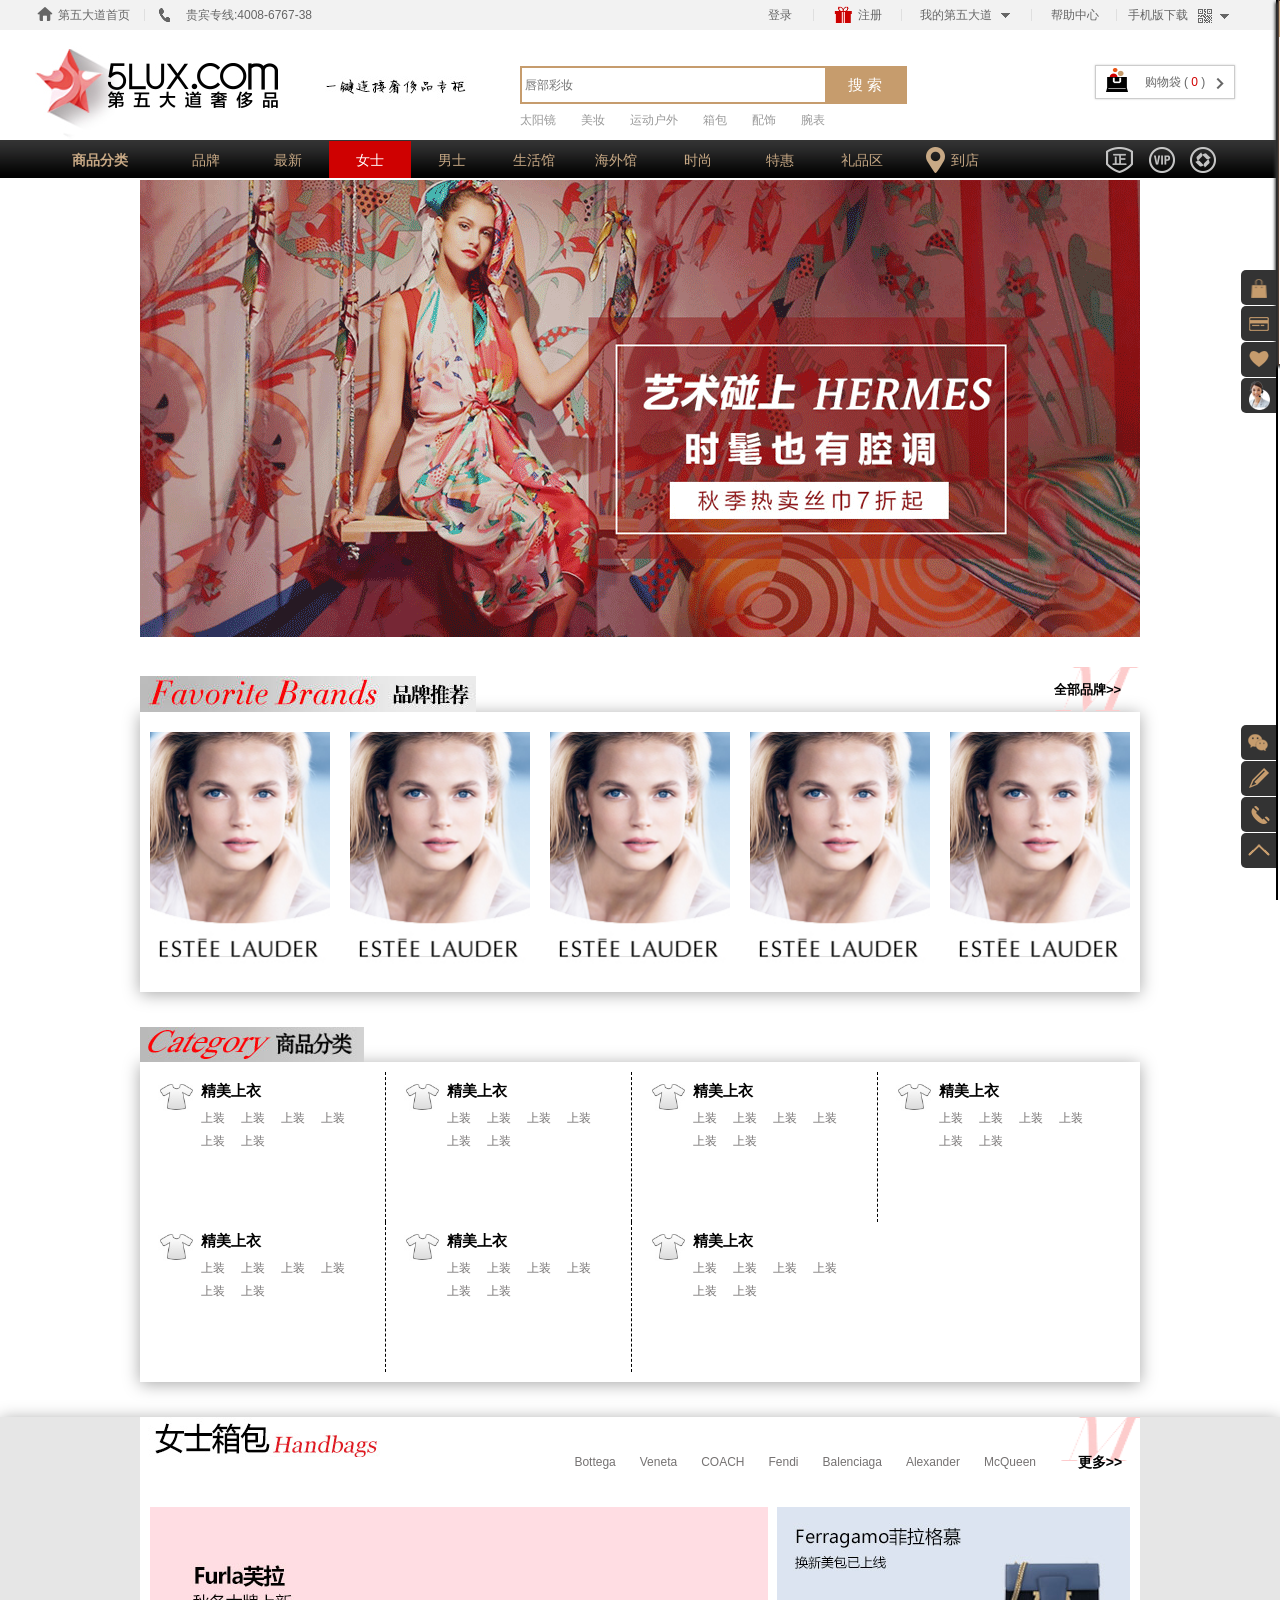
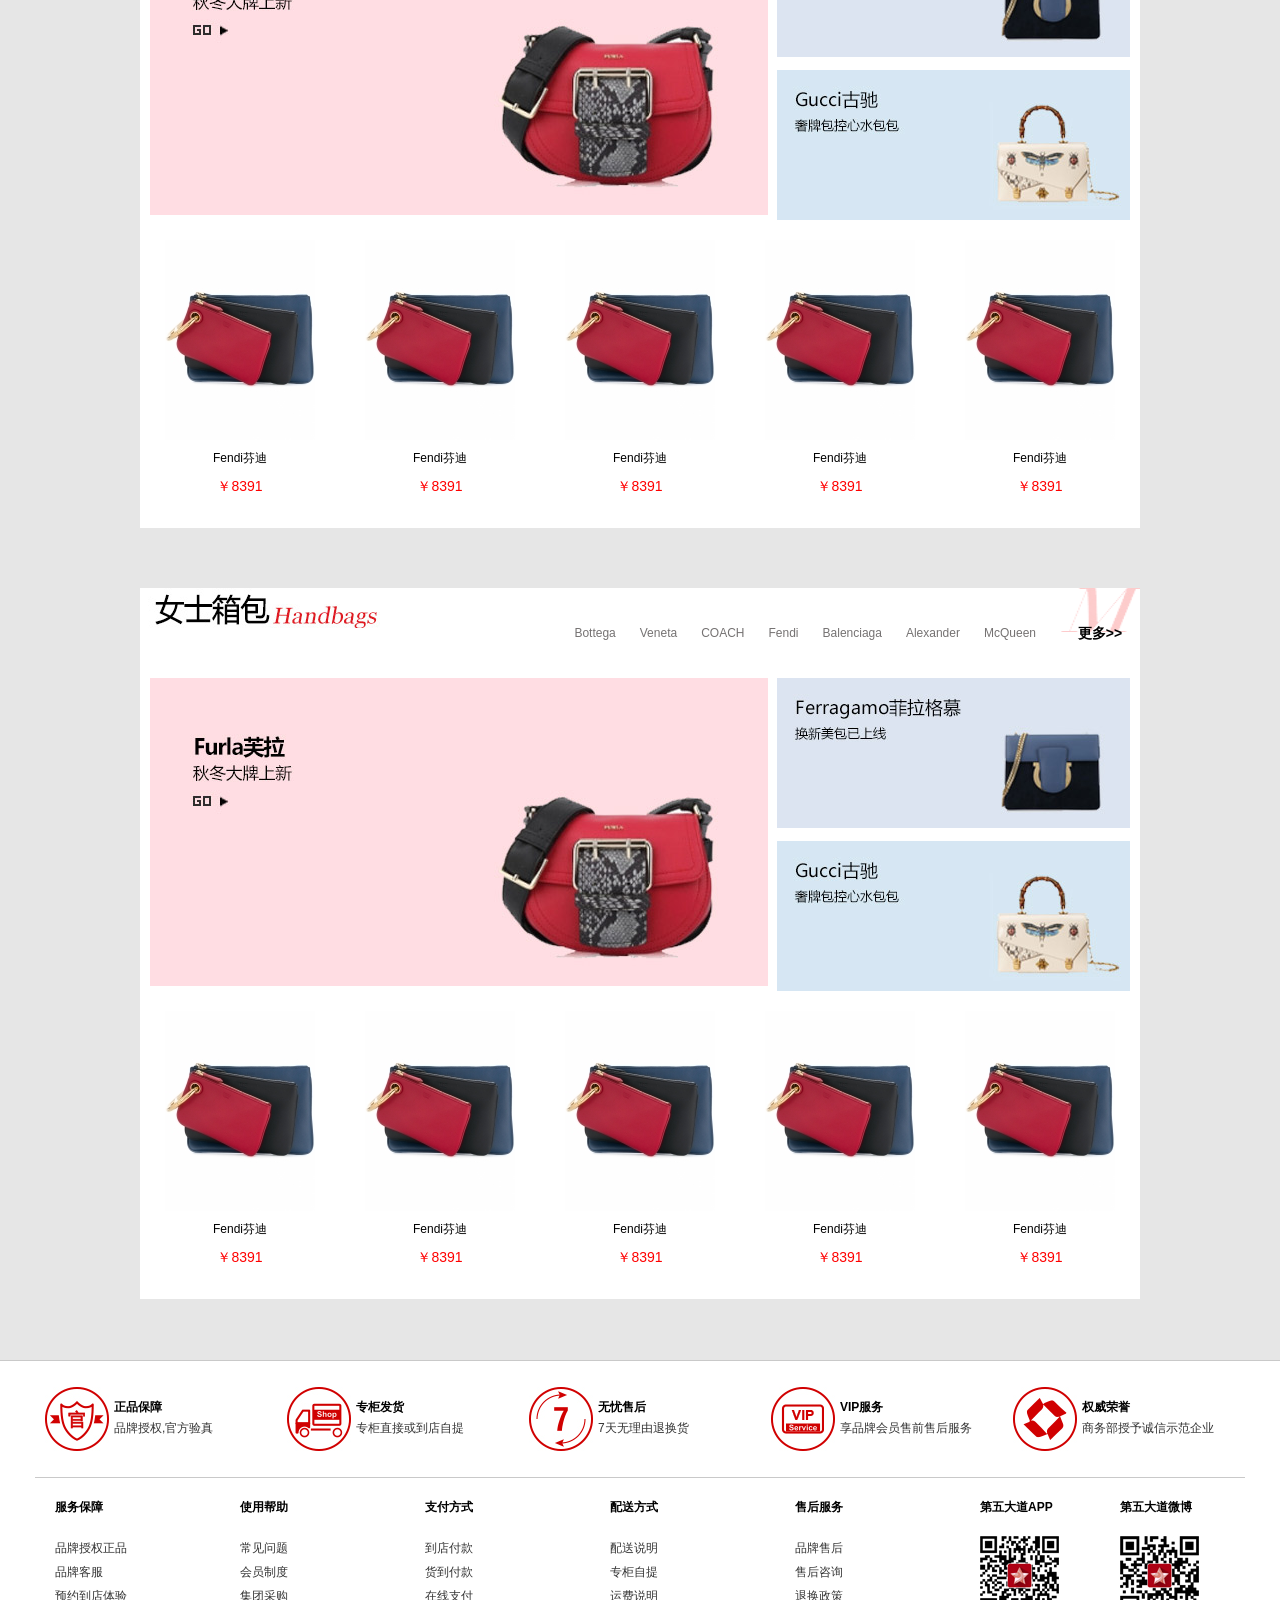
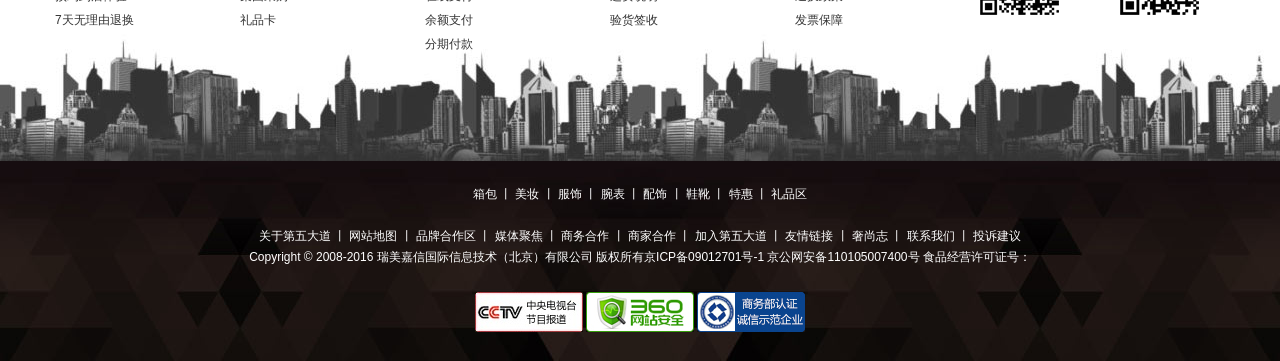
<file: views/nv&nan&shenghuo&lipin.html>
<!DOCTYPE html>
<html lang="en">

<head>
	<meta charset="UTF-8">
	<title>Document</title>
	<link rel="stylesheet" href="../css/nv&nan&shenghuo&lipin.css/nv&nan&shenghuo&lipin.css">
	<link rel="stylesheet" href="../css/right-menu.css/right-menu.css">
	<link rel="stylesheet" href="../css/base.css">
</head>
<body>
	<!-- 头部 -->
	<div class="head">
        <div class="head_top">
            <div class="_top_con w clearfix">
                <div class="_top_left fl">
                    <i></i>
                    <a href="./index.html">第五大道首页</a>
                    <b></b>
                </div>
                <div class="_top_tel fl">
                    <i class="fl"></i>
                    贵宾专线:4008-6767-38
                </div>
                <div class="_top_right fr">
                    <ul class="clearfix">
                        <li class="_top_login">
                            <a href="./login.html">登录</a>
                            <b></b>
                        </li>
                        <li class="_top_reg clearfix">
                            <span></span>
                            <a href="./register.html" class="fl">注册</a>
                            <b></b>
                        </li>
                        <li class="_top_pers">
                            <a href="./usercenter.html">我的第五大道</a>
                            <b></b>
                            <ul class="_pers_con">
                                <li><a href="./usercenter.html">我的订单</a></li>
                                <li><a href="./usercenter.html">我的收藏</a></li>
                                <li><a href="./usercenter.html">已购商品</a></li>
                                <li><a href="./usercenter.html">我的礼券</a></li>
                                <li><a href="./usercenter.html">我的积分</a></li>                                
                            </ul>
                        </li>
                        <li class="_top_help">
                            <a href="./about.html">帮助中心</a>
                            <b></b>
                        </li>
                        <li class="_top_phone">
                            <a href="./phone_DL.html">手机版下载</a>
                            <ul class="_phone_con">
                                <li><img src="../img/index/top_er.jpg" alt=""></li>
                                <li>扫描下载APP</li>
                                <li>立即<span>赠送50元</span></li>
                            </ul>
                        </li>
                    </ul>
                </div>
            </div>
        </div>
        <div class="head_mid">
            <div class="_mid_con w">
                <div class="_mid_logo">
                    <a href="./index.html">
                        <img src="../img/index/logo.jpg" alt="">
                    </a>
                </div>
                <div class="_mid_yijian">
                    <a href="#">
                        <img src="../img/index/yijian.jpg" alt="">
                    </a>
                </div>
                <div class="_mid_search">
                    <form action="">
                        <div class="_search clearfix">
                            <input type="text" placeholder="唇部彩妆">
                            <input type="button" value="搜&nbsp;索">
                        </div>
                        <ul class="clearfix">
                            <li>
                                <a href="#">太阳镜</a>
                            </li>
                            <li>
                                <a href="#">美妆</a>
                            </li>
                            <li>
                                <a href="#">运动户外</a>
                            </li>
                            <li>
                                <a href="#">箱包</a>
                            </li>
                            <li>
                                <a href="#">配饰</a>
                            </li>
                            <li>
                                <a href="#">腕表</a>
                            </li>
                        </ul>
                    </form>
                </div>
                <div class="_mid_car clearfix">
                    <div class="_car_t">
                        <img src="../img/index/gouwuche.png" alt="">购物袋 ( <span>0</span> )
                    </div>
                    <div class="_car_b">
                        <div class="_car_head">购物袋中的商品</div>
                        <ul>
                            <li>
                                <div class="_car_list clearfix">
                                    <div class="_list_img fl"><img src="../img/index/car_list1.jpg" alt=""></div>
                                    <div class="_list_info fl">
                                        <p>YSL圣罗兰</p>
                                        <p>black</p>
                                        <p><span>￥2378.00</span><span>x1</span>件</p>
                                    </div>
                                </div>
                            </li>
                            <li>
                                <div class="_car_list clearfix">
                                    <div class="_list_img fl"><img src="../img/index/car_list1.jpg" alt=""></div>
                                    <div class="_list_info fl">
                                        <p>YSL圣罗兰</p>
                                        <p>black</p>
                                        <p><span>￥2378.00</span><span>x1</span>件</p>
                                    </div>
                                </div>
                            </li>
                        </ul>
                        <div class="_car_foot">
                            <div class="_c_foot_f fl">
                                <p>共<span>3</span>件商品</p>
                                <p>共计</p>
                                <span>￥3855.00</span>
                            </div>
                            <div class="_c_foot_r fr">
                                <a href="./cart.html">去购物袋结算</a>
                            </div>
                        </div>
                        <div class="fffline"></div>
                    </div>
                </div>
            </div>
        </div>
        <div class="head_nav">
            <div class="_nav_con w">
                <ul class="menu clearfix">
                    <li>
                        <a href="javascript:;">商品分类</a>
                        <div class="_nav_menu">
                            <ul>
                                <li>
                                    <div class="_n_m_brand">
                                        <a href="./brand.html">
                                            <span>推荐品牌</span>
                                            <i class="leftshow"></i>
                                        </a>
                                    </div>
                                    <div class="_n_m_show clearfix">
                                        <div class="showshop clearfix">
                                            <h2><a href="#">国际高端</a></h2>
                                            <div class="showbag clearfix">
                                                <a href="./spfl.html">Louis Vuitton</a>
                                                <a href="./spfl.html">Chanel</a>
                                                <a href="./spfl.html">Prada</a>
                                                <a href="./spfl.html">Fendi</a>
                                                <a href="./spfl.html">Versace</a>
                                                <a href="./spfl.html">Buberry</a>
                                                <a href="./spfl.html">Hermaes</a>
                                                <a href="./spfl.html">Dior</a>
                                                <a href="./spfl.html">Gucci</a>
                                                <a href="./spfl.html">Mont blanc</a>
                                                <a href="./spfl.html">Armani</a>
                                                <a href="./spfl.html">Calvin Klein CK</a>                                                
                                            </div>
                                        </div>
                                        <div class="showshop clearfix">
                                            <h2><a href="#">热销品牌</a></h2>
                                            <div class="showbag clearfix">
                                                <a href="#">Louis Vuitton</a>
                                                <a href="#">Chanel</a>
                                                <a href="#">Prada</a>
                                                <a href="#">Fendi</a>
                                                <a href="#">Versace</a>
                                                <a href="#">Buberry</a>
                                                <a href="#">Hermaes</a>
                                                <a href="#">Dior</a>
                                                <a href="#">Gucci</a>
                                                <a href="#">Mont blanc</a>
                                                <a href="#">Armani</a>
                                                <a href="#">Calvin Klein CK</a>                                                
                                            </div>
                                        </div>
                                        <div class="showshop clearfix">
                                            <h2><a href="#">最新品牌</a></h2>
                                            <div class="showbag clearfix">
                                                <a href="#">Louis Vuitton</a>
                                                <a href="#">Chanel</a>
                                                <a href="#">Prada</a>
                                                <a href="#">Fendi</a>
                                                <a href="#">Versace</a>
                                                <a href="#">Buberry</a>
                                                <a href="#">Hermaes</a>
                                                <a href="#">Dior</a>
                                                <a href="#">Gucci</a>
                                                <a href="#">Mont blanc</a>
                                                <a href="#">Armani</a>
                                                <a href="#">Calvin Klein CK</a>                                                
                                            </div>
                                        </div>
                                        <div class="showindex"><a href="./brand.html">进入所有品牌</a></div>
                                    </div>
                                </li>
                                <li>
                                    <div class="_n_m_brand">
                                        <a href="#">箱包</a>
                                        <i class="leftshow"></i>
                                    </div>
                                    <div class="_n_m_show clearfix">
                                        <div class="showshop clearfix">
                                            <h2><a href="#">箱包</a></h2>
                                            <div class="showbag clearfix">
                                                <a href="#">Louis Vuitton</a>
                                                <a href="#">Chanel</a>
                                                <a href="#">Prada</a>
                                                <a href="#">Fendi</a>
                                                <a href="#">Versace</a>
                                                <a href="#">Buberry</a>
                                                <a href="#">Hermaes</a>
                                                <a href="#">Dior</a>
                                                <a href="#">Gucci</a>
                                                <a href="#">Mont blanc</a>
                                                <a href="#">Armani</a>
                                                <a href="#">Calvin Klein CK</a>                                                
                                            </div>
                                        </div>
                                        <div class="showshop clearfix">
                                            <h2><a href="#">推荐品牌</a></h2>
                                            <div class="showbag clearfix">
                                                <a href="#">Louis Vuitton</a>
                                                <a href="#">Chanel</a>
                                                <a href="#">Prada</a>
                                                <a href="#">Fendi</a>
                                                <a href="#">Versace</a>
                                                <a href="#">Buberry</a>
                                                <a href="#">Hermaes</a>
                                                <a href="#">Dior</a>
                                                <a href="#">Gucci</a>
                                                <a href="#">Mont blanc</a>
                                                <a href="#">Armani</a>
                                                <a href="#">Calvin Klein CK</a>                                                
                                            </div>
                                        </div>
                                        <div class="showshop clearfix">
                                            <h2><a href="#">最新品牌</a></h2>
                                            <div class="showbag clearfix">
                                                <a href="#">Louis Vuitton</a>
                                                <a href="#">Chanel</a>
                                                <a href="#">Prada</a>
                                                <a href="#">Fendi</a>
                                                <a href="#">Versace</a>
                                                <a href="#">Buberry</a>
                                                <a href="#">Hermaes</a>
                                                <a href="#">Dior</a>
                                                <a href="#">Gucci</a>
                                                <a href="#">Mont blanc</a>
                                                <a href="#">Armani</a>
                                                <a href="#">Calvin Klein CK</a>                                                
                                            </div>
                                        </div>
                                        <div class="showindex"><a href="./brand.html">进入所有品牌</a></div>
                                    </div>
                                </li>
                                <li>
                                    <div class="_n_m_brand">
                                        <a href="#">美妆</a>
                                        <i class="leftshow"></i>
                                    </div>
                                    <div class="_n_m_show clearfix">
                                        <div class="showshop clearfix">
                                            <h2><a href="#">护肤</a></h2>
                                            <div class="showbag clearfix">
                                                <a href="#">Louis Vuitton</a>
                                                <a href="#">Chanel</a>
                                                <a href="#">Prada</a>
                                                <a href="#">Fendi</a>
                                                <a href="#">Versace</a>
                                                <a href="#">Buberry</a>
                                                <a href="#">Hermaes</a>
                                                <a href="#">Dior</a>
                                                <a href="#">Gucci</a>
                                                <a href="#">Mont blanc</a>
                                                <a href="#">Armani</a>
                                                <a href="#">Calvin Klein CK</a>                                                
                                            </div>
                                        </div>
                                        <div class="showshop clearfix">
                                            <h2><a href="#">热销品牌</a></h2>
                                            <div class="showbag clearfix">
                                                <a href="#">Louis Vuitton</a>
                                                <a href="#">Chanel</a>
                                                <a href="#">Prada</a>
                                                <a href="#">Fendi</a>
                                                <a href="#">Versace</a>
                                                <a href="#">Buberry</a>
                                                <a href="#">Hermaes</a>
                                                <a href="#">Dior</a>
                                                <a href="#">Gucci</a>
                                                <a href="#">Mont blanc</a>
                                                <a href="#">Armani</a>
                                                <a href="#">Calvin Klein CK</a>                                                
                                            </div>
                                        </div>
                                        <div class="showshop clearfix">
                                            <h2><a href="#">最新品牌</a></h2>
                                            <div class="showbag clearfix">
                                                <a href="#">Louis Vuitton</a>
                                                <a href="#">Chanel</a>
                                                <a href="#">Prada</a>
                                                <a href="#">Fendi</a>
                                                <a href="#">Versace</a>
                                                <a href="#">Buberry</a>
                                                <a href="#">Hermaes</a>
                                                <a href="#">Dior</a>
                                                <a href="#">Gucci</a>
                                                <a href="#">Mont blanc</a>
                                                <a href="#">Armani</a>
                                                <a href="#">Calvin Klein CK</a>                                                
                                            </div>
                                        </div>
                                        <div class="showindex"><a href="./brand.html">进入所有品牌</a></div>
                                    </div>
                                </li>
                                <li>
                                    <div class="_n_m_brand">
                                        <a href="#">服装</a>
                                        <i class="leftshow"></i>
                                    </div>
                                    <div class="_n_m_show clearfix">
                                        <div class="showshop clearfix">
                                            <h2><a href="#">上装</a></h2>
                                            <div class="showbag clearfix">
                                                <a href="#">Louis Vuitton</a>
                                                <a href="#">Chanel</a>
                                                <a href="#">Prada</a>
                                                <a href="#">Fendi</a>
                                                <a href="#">Versace</a>
                                                <a href="#">Buberry</a>
                                                <a href="#">Hermaes</a>
                                                <a href="#">Dior</a>
                                                <a href="#">Gucci</a>
                                                <a href="#">Mont blanc</a>
                                                <a href="#">Armani</a>
                                                <a href="#">Calvin Klein CK</a>                                                
                                            </div>
                                        </div>
                                        <div class="showshop clearfix">
                                            <h2><a href="#">热销品牌</a></h2>
                                            <div class="showbag clearfix">
                                                <a href="#">Louis Vuitton</a>
                                                <a href="#">Chanel</a>
                                                <a href="#">Prada</a>
                                                <a href="#">Fendi</a>
                                                <a href="#">Versace</a>
                                                <a href="#">Buberry</a>
                                                <a href="#">Hermaes</a>
                                                <a href="#">Dior</a>
                                                <a href="#">Gucci</a>
                                                <a href="#">Mont blanc</a>
                                                <a href="#">Armani</a>
                                                <a href="#">Calvin Klein CK</a>                                                
                                            </div>
                                        </div>
                                        <div class="showshop clearfix">
                                            <h2><a href="#">最新品牌</a></h2>
                                            <div class="showbag clearfix">
                                                <a href="#">Louis Vuitton</a>
                                                <a href="#">Chanel</a>
                                                <a href="#">Prada</a>
                                                <a href="#">Fendi</a>
                                                <a href="#">Versace</a>
                                                <a href="#">Buberry</a>
                                                <a href="#">Hermaes</a>
                                                <a href="#">Dior</a>
                                                <a href="#">Gucci</a>
                                                <a href="#">Mont blanc</a>
                                                <a href="#">Armani</a>
                                                <a href="#">Calvin Klein CK</a>                                                
                                            </div>
                                        </div>
                                        <div class="showindex"><a href="#">进入所有品牌</a></div>
                                    </div>
                                </li>
                                <li>
                                    <div class="_n_m_brand">
                                        <a href="#">腕表</a>
                                        <i class="leftshow"></i>
                                    </div>
                                    <div class="_n_m_show clearfix">
                                        <div class="showshop clearfix">
                                            <h2><a href="#">腕表</a></h2>
                                            <div class="showbag clearfix">
                                                <a href="#">Louis Vuitton</a>
                                                <a href="#">Chanel</a>
                                                <a href="#">Prada</a>
                                                <a href="#">Fendi</a>
                                                <a href="#">Versace</a>
                                                <a href="#">Buberry</a>
                                                <a href="#">Hermaes</a>
                                                <a href="#">Dior</a>
                                                <a href="#">Gucci</a>
                                                <a href="#">Mont blanc</a>
                                                <a href="#">Armani</a>
                                                <a href="#">Calvin Klein CK</a>                                                
                                            </div>
                                        </div>
                                        <div class="showshop clearfix">
                                            <h2><a href="#">热销品牌</a></h2>
                                            <div class="showbag clearfix">
                                                <a href="#">Louis Vuitton</a>
                                                <a href="#">Chanel</a>
                                                <a href="#">Prada</a>
                                                <a href="#">Fendi</a>
                                                <a href="#">Versace</a>
                                                <a href="#">Buberry</a>
                                                <a href="#">Hermaes</a>
                                                <a href="#">Dior</a>
                                                <a href="#">Gucci</a>
                                                <a href="#">Mont blanc</a>
                                                <a href="#">Armani</a>
                                                <a href="#">Calvin Klein CK</a>                                                
                                            </div>
                                        </div>
                                        <div class="showshop clearfix">
                                            <h2><a href="#">最新品牌</a></h2>
                                            <div class="showbag clearfix">
                                                <a href="#">Louis Vuitton</a>
                                                <a href="#">Chanel</a>
                                                <a href="#">Prada</a>
                                                <a href="#">Fendi</a>
                                                <a href="#">Versace</a>
                                                <a href="#">Buberry</a>
                                                <a href="#">Hermaes</a>
                                                <a href="#">Dior</a>
                                                <a href="#">Gucci</a>
                                                <a href="#">Mont blanc</a>
                                                <a href="#">Armani</a>
                                                <a href="#">Calvin Klein CK</a>                                                
                                            </div>
                                        </div>
                                        <div class="showindex"><a href="#">进入所有品牌</a></div>
                                    </div>
                                </li>
                                <li>
                                    <div class="_n_m_brand">
                                        <a href="#">配饰</a>
                                        <i class="leftshow"></i>
                                    </div>
                                    <div class="_n_m_show clearfix">
                                        <div class="showshop clearfix">
                                            <h2><a href="#">配饰</a></h2>
                                            <div class="showbag clearfix">
                                                <a href="#">Louis Vuitton</a>
                                                <a href="#">Chanel</a>
                                                <a href="#">Prada</a>
                                                <a href="#">Fendi</a>
                                                <a href="#">Versace</a>
                                                <a href="#">Buberry</a>
                                                <a href="#">Hermaes</a>
                                                <a href="#">Dior</a>
                                                <a href="#">Gucci</a>
                                                <a href="#">Mont blanc</a>
                                                <a href="#">Armani</a>
                                                <a href="#">Calvin Klein CK</a>                                                
                                            </div>
                                        </div>
                                        <div class="showshop clearfix">
                                            <h2><a href="#">热销品牌</a></h2>
                                            <div class="showbag clearfix">
                                                <a href="#">Louis Vuitton</a>
                                                <a href="#">Chanel</a>
                                                <a href="#">Prada</a>
                                                <a href="#">Fendi</a>
                                                <a href="#">Versace</a>
                                                <a href="#">Buberry</a>
                                                <a href="#">Hermaes</a>
                                                <a href="#">Dior</a>
                                                <a href="#">Gucci</a>
                                                <a href="#">Mont blanc</a>
                                                <a href="#">Armani</a>
                                                <a href="#">Calvin Klein CK</a>                                                
                                            </div>
                                        </div>
                                        <div class="showshop clearfix">
                                            <h2><a href="#">最新品牌</a></h2>
                                            <div class="showbag clearfix">
                                                <a href="#">Louis Vuitton</a>
                                                <a href="#">Chanel</a>
                                                <a href="#">Prada</a>
                                                <a href="#">Fendi</a>
                                                <a href="#">Versace</a>
                                                <a href="#">Buberry</a>
                                                <a href="#">Hermaes</a>
                                                <a href="#">Dior</a>
                                                <a href="#">Gucci</a>
                                                <a href="#">Mont blanc</a>
                                                <a href="#">Armani</a>
                                                <a href="#">Calvin Klein CK</a>                                                
                                            </div>
                                        </div>
                                        <div class="showindex"><a href="#">进入所有品牌</a></div>
                                    </div>
                                </li>
                                <li>
                                    <div class="_n_m_brand">
                                        <a href="#">鞋靴</a>
                                        <i class="leftshow"></i>
                                    </div>
                                    <div class="_n_m_show clearfix">
                                        <div class="showshop clearfix">
                                            <h2><a href="#">女士鞋靴</a></h2>
                                            <div class="showbag clearfix">
                                                <a href="#">Louis Vuitton</a>
                                                <a href="#">Chanel</a>
                                                <a href="#">Prada</a>
                                                <a href="#">Fendi</a>
                                                <a href="#">Versace</a>
                                                <a href="#">Buberry</a>
                                                <a href="#">Hermaes</a>
                                                <a href="#">Dior</a>
                                                <a href="#">Gucci</a>
                                                <a href="#">Mont blanc</a>
                                                <a href="#">Armani</a>
                                                <a href="#">Calvin Klein CK</a>                                                
                                            </div>
                                        </div>
                                        <div class="showshop clearfix">
                                            <h2><a href="#">热销品牌</a></h2>
                                            <div class="showbag clearfix">
                                                <a href="#">Louis Vuitton</a>
                                                <a href="#">Chanel</a>
                                                <a href="#">Prada</a>
                                                <a href="#">Fendi</a>
                                                <a href="#">Versace</a>
                                                <a href="#">Buberry</a>
                                                <a href="#">Hermaes</a>
                                                <a href="#">Dior</a>
                                                <a href="#">Gucci</a>
                                                <a href="#">Mont blanc</a>
                                                <a href="#">Armani</a>
                                                <a href="#">Calvin Klein CK</a>                                                
                                            </div>
                                        </div>
                                        <div class="showshop clearfix">
                                            <h2><a href="#">最新品牌</a></h2>
                                            <div class="showbag clearfix">
                                                <a href="#">Louis Vuitton</a>
                                                <a href="#">Chanel</a>
                                                <a href="#">Prada</a>
                                                <a href="#">Fendi</a>
                                                <a href="#">Versace</a>
                                                <a href="#">Buberry</a>
                                                <a href="#">Hermaes</a>
                                                <a href="#">Dior</a>
                                                <a href="#">Gucci</a>
                                                <a href="#">Mont blanc</a>
                                                <a href="#">Armani</a>
                                                <a href="#">Calvin Klein CK</a>                                                
                                            </div>
                                        </div>
                                        <div class="showindex"><a href="#">进入所有品牌</a></div>
                                    </div>
                                </li>
                                <li>
                                    <div class="_n_m_brand">
                                        <a href="#">母婴</a>
                                        <i class="leftshow"></i>
                                    </div>
                                    <div class="_n_m_show clearfix">
                                        <div class="showshop clearfix">
                                            <h2><a href="#">哺育喂养</a></h2>
                                            <div class="showbag clearfix">
                                                <a href="#">Louis Vuitton</a>
                                                <a href="#">Chanel</a>
                                                <a href="#">Prada</a>
                                                <a href="#">Fendi</a>
                                                <a href="#">Versace</a>
                                                <a href="#">Buberry</a>
                                                <a href="#">Hermaes</a>
                                                <a href="#">Dior</a>
                                                <a href="#">Gucci</a>
                                                <a href="#">Mont blanc</a>
                                                <a href="#">Armani</a>
                                                <a href="#">Calvin Klein CK</a>                                                
                                            </div>
                                        </div>
                                        <div class="showshop clearfix">
                                            <h2><a href="#">热销品牌</a></h2>
                                            <div class="showbag clearfix">
                                                <a href="#">Louis Vuitton</a>
                                                <a href="#">Chanel</a>
                                                <a href="#">Prada</a>
                                                <a href="#">Fendi</a>
                                                <a href="#">Versace</a>
                                                <a href="#">Buberry</a>
                                                <a href="#">Hermaes</a>
                                                <a href="#">Dior</a>
                                                <a href="#">Gucci</a>
                                                <a href="#">Mont blanc</a>
                                                <a href="#">Armani</a>
                                                <a href="#">Calvin Klein CK</a>                                                
                                            </div>
                                        </div>
                                        <div class="showshop clearfix">
                                            <h2><a href="#">最新品牌</a></h2>
                                            <div class="showbag clearfix">
                                                <a href="#">Louis Vuitton</a>
                                                <a href="#">Chanel</a>
                                                <a href="#">Prada</a>
                                                <a href="#">Fendi</a>
                                                <a href="#">Versace</a>
                                                <a href="#">Buberry</a>
                                                <a href="#">Hermaes</a>
                                                <a href="#">Dior</a>
                                                <a href="#">Gucci</a>
                                                <a href="#">Mont blanc</a>
                                                <a href="#">Armani</a>
                                                <a href="#">Calvin Klein CK</a>                                                
                                            </div>
                                        </div>
                                        <div class="showshop clearfix">
                                            <h2><a href="#">哺育喂养</a></h2>
                                            <div class="showbag clearfix">
                                                <a href="#">Louis Vuitton</a>
                                                <a href="#">Chanel</a>
                                                <a href="#">Prada</a>
                                                <a href="#">Fendi</a>
                                                <a href="#">Versace</a>
                                                <a href="#">Buberry</a>
                                                <a href="#">Hermaes</a>
                                                <a href="#">Dior</a>
                                                <a href="#">Gucci</a>
                                                <a href="#">Mont blanc</a>
                                                <a href="#">Armani</a>
                                                <a href="#">Calvin Klein CK</a>                                                
                                            </div>
                                        </div>
                                        <div class="showshop clearfix">
                                            <h2><a href="#">热销品牌</a></h2>
                                            <div class="showbag clearfix">
                                                <a href="#">Louis Vuitton</a>
                                                <a href="#">Chanel</a>
                                                <a href="#">Prada</a>
                                                <a href="#">Fendi</a>
                                                <a href="#">Versace</a>
                                                <a href="#">Buberry</a>
                                                <a href="#">Hermaes</a>
                                                <a href="#">Dior</a>
                                                <a href="#">Gucci</a>
                                                <a href="#">Mont blanc</a>
                                                <a href="#">Armani</a>
                                                <a href="#">Calvin Klein CK</a>                                                
                                            </div>
                                        </div>
                                        <div class="showshop clearfix">
                                            <h2><a href="#">最新品牌</a></h2>
                                            <div class="showbag clearfix">
                                                <a href="#">Louis Vuitton</a>
                                                <a href="#">Chanel</a>
                                                <a href="#">Prada</a>
                                                <a href="#">Fendi</a>
                                                <a href="#">Versace</a>
                                                <a href="#">Buberry</a>
                                                <a href="#">Hermaes</a>
                                                <a href="#">Dior</a>
                                                <a href="#">Gucci</a>
                                                <a href="#">Mont blanc</a>
                                                <a href="#">Armani</a>
                                                <a href="#">Calvin Klein CK</a>                                                
                                            </div>
                                        </div>
                                        <div class="showindex"><a href="#">进入所有品牌</a></div>
                                    </div>
                                </li>
                                <li>
                                    <div class="_n_m_brand">
                                        <a href="#">美酒</a>
                                        <i class="leftshow"></i>
                                    </div>
                                    <div class="_n_m_show clearfix">
                                        <div class="showshop clearfix">
                                            <h2><a href="#">美酒</a></h2>
                                            <div class="showbag clearfix">
                                                <a href="#">Louis Vuitton</a>
                                                <a href="#">Chanel</a>
                                                <a href="#">Prada</a>
                                                <a href="#">Fendi</a>
                                                <a href="#">Versace</a>
                                                <a href="#">Buberry</a>
                                                <a href="#">Hermaes</a>
                                                <a href="#">Dior</a>
                                                <a href="#">Gucci</a>
                                                <a href="#">Mont blanc</a>
                                                <a href="#">Armani</a>
                                                <a href="#">Calvin Klein CK</a>                                                
                                            </div>
                                        </div>
                                        <div class="showshop clearfix">
                                            <h2><a href="#">热销品牌</a></h2>
                                            <div class="showbag clearfix">
                                                <a href="#">Louis Vuitton</a>
                                                <a href="#">Chanel</a>
                                                <a href="#">Prada</a>
                                                <a href="#">Fendi</a>
                                                <a href="#">Versace</a>
                                                <a href="#">Buberry</a>
                                                <a href="#">Hermaes</a>
                                                <a href="#">Dior</a>
                                                <a href="#">Gucci</a>
                                                <a href="#">Mont blanc</a>
                                                <a href="#">Armani</a>
                                                <a href="#">Calvin Klein CK</a>                                                
                                            </div>
                                        </div>
                                        <div class="showshop clearfix">
                                            <h2><a href="#">最新品牌</a></h2>
                                            <div class="showbag clearfix">
                                                <a href="#">Louis Vuitton</a>
                                                <a href="#">Chanel</a>
                                                <a href="#">Prada</a>
                                                <a href="#">Fendi</a>
                                                <a href="#">Versace</a>
                                                <a href="#">Buberry</a>
                                                <a href="#">Hermaes</a>
                                                <a href="#">Dior</a>
                                                <a href="#">Gucci</a>
                                                <a href="#">Mont blanc</a>
                                                <a href="#">Armani</a>
                                                <a href="#">Calvin Klein CK</a>                                                
                                            </div>
                                        </div>
                                        <div class="showindex"><a href="#">进入所有品牌</a></div>
                                    </div>
                                </li>
                                <li>
                                    <div class="_n_m_brand">
                                        <a href="#">美食</a>
                                        <i class="leftshow"></i>
                                    </div>
                                    <div class="_n_m_show clearfix">
                                        <div class="showshop clearfix">
                                            <h2><a href="#">美食</a></h2>
                                            <div class="showbag clearfix">
                                                <a href="#">Louis Vuitton</a>
                                                <a href="#">Chanel</a>
                                                <a href="#">Prada</a>
                                                <a href="#">Fendi</a>
                                                <a href="#">Versace</a>
                                                <a href="#">Buberry</a>
                                                <a href="#">Hermaes</a>
                                                <a href="#">Dior</a>
                                                <a href="#">Gucci</a>
                                                <a href="#">Mont blanc</a>
                                                <a href="#">Armani</a>
                                                <a href="#">Calvin Klein CK</a>                                                
                                            </div>
                                        </div>
                                        <div class="showshop clearfix">
                                            <h2><a href="#">热销品牌</a></h2>
                                            <div class="showbag clearfix">
                                                <a href="#">Louis Vuitton</a>
                                                <a href="#">Chanel</a>
                                                <a href="#">Prada</a>
                                                <a href="#">Fendi</a>
                                                <a href="#">Versace</a>
                                                <a href="#">Buberry</a>
                                                <a href="#">Hermaes</a>
                                                <a href="#">Dior</a>
                                                <a href="#">Gucci</a>
                                                <a href="#">Mont blanc</a>
                                                <a href="#">Armani</a>
                                                <a href="#">Calvin Klein CK</a>                                                
                                            </div>
                                        </div>
                                        <div class="showshop clearfix">
                                            <h2><a href="#">最新品牌</a></h2>
                                            <div class="showbag clearfix">
                                                <a href="#">Louis Vuitton</a>
                                                <a href="#">Chanel</a>
                                                <a href="#">Prada</a>
                                                <a href="#">Fendi</a>
                                                <a href="#">Versace</a>
                                                <a href="#">Buberry</a>
                                                <a href="#">Hermaes</a>
                                                <a href="#">Dior</a>
                                                <a href="#">Gucci</a>
                                                <a href="#">Mont blanc</a>
                                                <a href="#">Armani</a>
                                                <a href="#">Calvin Klein CK</a>                                                
                                            </div>
                                        </div>
                                        <div class="showindex"><a href="#">进入所有品牌</a></div>
                                    </div>
                                </li>
                                <li>
                                    <div class="_n_m_brand">
                                        <a href="#">家居</a>
                                        <i class="leftshow"></i>
                                    </div>
                                    <div class="_n_m_show clearfix">
                                        <div class="showshop clearfix">
                                            <h2><a href="#">家居</a></h2>
                                            <div class="showbag clearfix">
                                                <a href="#">Louis Vuitton</a>
                                                <a href="#">Chanel</a>
                                                <a href="#">Prada</a>
                                                <a href="#">Fendi</a>
                                                <a href="#">Versace</a>
                                                <a href="#">Buberry</a>
                                                <a href="#">Hermaes</a>
                                                <a href="#">Dior</a>
                                                <a href="#">Gucci</a>
                                                <a href="#">Mont blanc</a>
                                                <a href="#">Armani</a>
                                                <a href="#">Calvin Klein CK</a>                                                
                                            </div>
                                        </div>
                                        <div class="showshop clearfix">
                                            <h2><a href="#">热销品牌</a></h2>
                                            <div class="showbag clearfix">
                                                <a href="#">Louis Vuitton</a>
                                                <a href="#">Chanel</a>
                                                <a href="#">Prada</a>
                                                <a href="#">Fendi</a>
                                                <a href="#">Versace</a>
                                                <a href="#">Buberry</a>
                                                <a href="#">Hermaes</a>
                                                <a href="#">Dior</a>
                                                <a href="#">Gucci</a>
                                                <a href="#">Mont blanc</a>
                                                <a href="#">Armani</a>
                                                <a href="#">Calvin Klein CK</a>                                                
                                            </div>
                                        </div>
                                        <div class="showshop clearfix">
                                            <h2><a href="#">最新品牌</a></h2>
                                            <div class="showbag clearfix">
                                                <a href="#">Louis Vuitton</a>
                                                <a href="#">Chanel</a>
                                                <a href="#">Prada</a>
                                                <a href="#">Fendi</a>
                                                <a href="#">Versace</a>
                                                <a href="#">Buberry</a>
                                                <a href="#">Hermaes</a>
                                                <a href="#">Dior</a>
                                                <a href="#">Gucci</a>
                                                <a href="#">Mont blanc</a>
                                                <a href="#">Armani</a>
                                                <a href="#">Calvin Klein CK</a>                                                
                                            </div>
                                        </div>
                                        <div class="showindex"><a href="#">进入所有品牌</a></div>
                                    </div>
                                </li>
                                <li>
                                    <div class="_n_m_brand">
                                        <a href="#">电子</a>
                                        <i class="leftshow"></i>
                                    </div>
                                    <div class="_n_m_show clearfix">
                                        <div class="showshop clearfix">
                                            <h2><a href="#">电子</a></h2>
                                            <div class="showbag clearfix">
                                                <a href="#">Louis Vuitton</a>
                                                <a href="#">Chanel</a>
                                                <a href="#">Prada</a>
                                                <a href="#">Fendi</a>
                                                <a href="#">Versace</a>
                                                <a href="#">Buberry</a>
                                                <a href="#">Hermaes</a>
                                                <a href="#">Dior</a>
                                                <a href="#">Gucci</a>
                                                <a href="#">Mont blanc</a>
                                                <a href="#">Armani</a>
                                                <a href="#">Calvin Klein CK</a>                                                
                                            </div>
                                        </div>
                                        <div class="showshop clearfix">
                                            <h2><a href="#">热销品牌</a></h2>
                                            <div class="showbag clearfix">
                                                <a href="#">Louis Vuitton</a>
                                                <a href="#">Chanel</a>
                                                <a href="#">Prada</a>
                                                <a href="#">Fendi</a>
                                                <a href="#">Versace</a>
                                                <a href="#">Buberry</a>
                                                <a href="#">Hermaes</a>
                                                <a href="#">Dior</a>
                                                <a href="#">Gucci</a>
                                                <a href="#">Mont blanc</a>
                                                <a href="#">Armani</a>
                                                <a href="#">Calvin Klein CK</a>                                                
                                            </div>
                                        </div>
                                        <div class="showshop clearfix">
                                            <h2><a href="#">最新品牌</a></h2>
                                            <div class="showbag clearfix">
                                                <a href="#">Louis Vuitton</a>
                                                <a href="#">Chanel</a>
                                                <a href="#">Prada</a>
                                                <a href="#">Fendi</a>
                                                <a href="#">Versace</a>
                                                <a href="#">Buberry</a>
                                                <a href="#">Hermaes</a>
                                                <a href="#">Dior</a>
                                                <a href="#">Gucci</a>
                                                <a href="#">Mont blanc</a>
                                                <a href="#">Armani</a>
                                                <a href="#">Calvin Klein CK</a>                                                
                                            </div>
                                        </div>
                                        <div class="showindex"><a href="#">进入所有品牌</a></div>
                                    </div>
                                </li>
                                <li>
                                    <div class="_n_m_brand">
                                        <a href="#">
                                            <span>办公</span>
                                            <i class="leftshow"></i>
                                        </a>
                                    </div>
                                    <div class="_n_m_show clearfix">
                                        <div class="showshop clearfix">
                                            <h2><a href="#">办公</a></h2>
                                            <div class="showbag clearfix">
                                                <a href="#">Louis Vuitton</a>
                                                <a href="#">Chanel</a>
                                                <a href="#">Prada</a>
                                                <a href="#">Fendi</a>
                                                <a href="#">Versace</a>
                                                <a href="#">Buberry</a>
                                                <a href="#">Hermaes</a>
                                                <a href="#">Dior</a>
                                                <a href="#">Gucci</a>
                                                <a href="#">Mont blanc</a>
                                                <a href="#">Armani</a>
                                                <a href="#">Calvin Klein CK</a>                                                
                                            </div>
                                        </div>
                                        <div class="showshop clearfix">
                                            <h2><a href="#">热销品牌</a></h2>
                                            <div class="showbag clearfix">
                                                <a href="#">Louis Vuitton</a>
                                                <a href="#">Chanel</a>
                                                <a href="#">Prada</a>
                                                <a href="#">Fendi</a>
                                                <a href="#">Versace</a>
                                                <a href="#">Buberry</a>
                                                <a href="#">Hermaes</a>
                                                <a href="#">Dior</a>
                                                <a href="#">Gucci</a>
                                                <a href="#">Mont blanc</a>
                                                <a href="#">Armani</a>
                                                <a href="#">Calvin Klein CK</a>                                                
                                            </div>
                                        </div>
                                        <div class="showshop clearfix">
                                            <h2><a href="#">最新品牌</a></h2>
                                            <div class="showbag clearfix">
                                                <a href="#">Louis Vuitton</a>
                                                <a href="#">Chanel</a>
                                                <a href="#">Prada</a>
                                                <a href="#">Fendi</a>
                                                <a href="#">Versace</a>
                                                <a href="#">Buberry</a>
                                                <a href="#">Hermaes</a>
                                                <a href="#">Dior</a>
                                                <a href="#">Gucci</a>
                                                <a href="#">Mont blanc</a>
                                                <a href="#">Armani</a>
                                                <a href="#">Calvin Klein CK</a>                                                
                                            </div>
                                        </div>
                                        <div class="showindex"><a href="#">进入所有品牌</a></div>
                                    </div>
                                </li>
                                <li>
                                    <div class="_n_m_brand">
                                        <a href="#">礼品</a>
                                        <i class="leftshow"></i>
                                    </div>
                                    <div class="_n_m_show clearfix">
                                        <div class="showshop clearfix">
                                            <h2><a href="#">礼品</a></h2>
                                            <div class="showbag clearfix">
                                                <a href="#">Louis Vuitton</a>
                                                <a href="#">Chanel</a>
                                                <a href="#">Prada</a>
                                                <a href="#">Fendi</a>
                                                <a href="#">Versace</a>
                                                <a href="#">Buberry</a>
                                                <a href="#">Hermaes</a>
                                                <a href="#">Dior</a>
                                                <a href="#">Gucci</a>
                                                <a href="#">Mont blanc</a>
                                                <a href="#">Armani</a>
                                                <a href="#">Calvin Klein CK</a>                                                
                                            </div>
                                        </div>
                                        <div class="showshop clearfix">
                                            <h2><a href="#">热销品牌</a></h2>
                                            <div class="showbag clearfix">
                                                <a href="#">Louis Vuitton</a>
                                                <a href="#">Chanel</a>
                                                <a href="#">Prada</a>
                                                <a href="#">Fendi</a>
                                                <a href="#">Versace</a>
                                                <a href="#">Buberry</a>
                                                <a href="#">Hermaes</a>
                                                <a href="#">Dior</a>
                                                <a href="#">Gucci</a>
                                                <a href="#">Mont blanc</a>
                                                <a href="#">Armani</a>
                                                <a href="#">Calvin Klein CK</a>                                                
                                            </div>
                                        </div>
                                        <div class="showshop clearfix">
                                            <h2><a href="#">最新品牌</a></h2>
                                            <div class="showbag clearfix">
                                                <a href="#">Louis Vuitton</a>
                                                <a href="#">Chanel</a>
                                                <a href="#">Prada</a>
                                                <a href="#">Fendi</a>
                                                <a href="#">Versace</a>
                                                <a href="#">Buberry</a>
                                                <a href="#">Hermaes</a>
                                                <a href="#">Dior</a>
                                                <a href="#">Gucci</a>
                                                <a href="#">Mont blanc</a>
                                                <a href="#">Armani</a>
                                                <a href="#">Calvin Klein CK</a>                                                
                                            </div>
                                        </div>
                                        <div class="showindex"><a href="#">进入所有品牌</a></div>
                                    </div>
                                </li>
                                <li>
                                    <div class="_n_m_brand">
                                        <a href="#">海外馆</a>
                                        <i class="leftshow"></i>
                                    </div>
                                    <div class="_n_m_show clearfix">
                                        <div class="showshop clearfix">
                                            <h2><a href="#">巴黎直发</a></h2>
                                            <div class="showbag clearfix">
                                                <a href="#">Louis Vuitton</a>
                                                <a href="#">Chanel</a>
                                                <a href="#">Prada</a>
                                                <a href="#">Fendi</a>
                                                <a href="#">Versace</a>
                                                <a href="#">Buberry</a>
                                                <a href="#">Hermaes</a>
                                                <a href="#">Dior</a>
                                                <a href="#">Gucci</a>
                                                <a href="#">Mont blanc</a>
                                                <a href="#">Armani</a>
                                                <a href="#">Calvin Klein CK</a>                                                
                                            </div>
                                        </div>
                                        <div class="showshop clearfix">
                                            <h2><a href="#">热销品牌</a></h2>
                                            <div class="showbag clearfix">
                                                <a href="#">Louis Vuitton</a>
                                                <a href="#">Chanel</a>
                                                <a href="#">Prada</a>
                                                <a href="#">Fendi</a>
                                                <a href="#">Versace</a>
                                                <a href="#">Buberry</a>
                                                <a href="#">Hermaes</a>
                                                <a href="#">Dior</a>
                                                <a href="#">Gucci</a>
                                                <a href="#">Mont blanc</a>
                                                <a href="#">Armani</a>
                                                <a href="#">Calvin Klein CK</a>                                                
                                            </div>
                                        </div>
                                        <div class="showshop clearfix">
                                            <h2><a href="#">最新品牌</a></h2>
                                            <div class="showbag clearfix">
                                                <a href="#">Louis Vuitton</a>
                                                <a href="#">Chanel</a>
                                                <a href="#">Prada</a>
                                                <a href="#">Fendi</a>
                                                <a href="#">Versace</a>
                                                <a href="#">Buberry</a>
                                                <a href="#">Hermaes</a>
                                                <a href="#">Dior</a>
                                                <a href="#">Gucci</a>
                                                <a href="#">Mont blanc</a>
                                                <a href="#">Armani</a>
                                                <a href="#">Calvin Klein CK</a>                                                
                                            </div>
                                        </div>
                                        <div class="showindex"><a href="#">进入所有品牌</a></div>
                                    </div>
                                </li>
                            </ul>
                        </div>
                    </li>
                    <li>
                        <a href="./brand.html">品牌</a>
                    </li>
                    <li>
                        <a href="./new.html">最新</a>
                    </li>
                    <li class="active">
                        <a href="./nv&nan&shenghuo&lipin.html">女士</a>
                    </li>
                    <li>
                        <a href="./nv&nan&shenghuo&lipin.html">男士</a>
                    </li>
                    <li>
                        <a href="./nv&nan&shenghuo&lipin.html">生活馆</a>
                    </li>
                    <li>
                        <a href="./productes.html">海外馆</a>
                    </li>
                    <li>
                        <a href="./fashion.html">时尚</a>
                    </li>
                    <li>
                        <a href="#">特惠</a>
                    </li>
                    <li>
                        <a href="./nv&nan&shenghuo&lipin.html">礼品区</a>
                    </li>
                    <li>
                        <a href="./list.html"><i></i><span>到店</span></a>
                    </li>
                </ul>
                <ul class="_nav_icon">
                    <li>
                        <div class="_icon_con">
                            <a href="./about.html" class="clearfix">
                                <span class="_icon_fi"></span>
                                <b>品牌授权,官方验真</b>
                            </a>
                        </div>
                    </li>
                    <li>
                        <div class="_icon_con">
                            <a href="./about.html" class="clearfix">
                                <span class="_icon_se"></span>
                                <b>尊享品牌会员服务</b>
                            </a>
                        </div>
                    </li>
                    <li>
                        <div class="_icon_con">
                            <a href="./about.html" class="clearfix">
                                <span class="_icon_th"></span>
                                <b>商务部诚信示范企业</b>
                            </a>
                        </div>
                    </li>
                </ul>
            </div>
        </div>
    </div>
	<div class="c">
		<!-- 轮播图start -->
		<div class="women_bannr">
			<a href="javascript:;">
				<img src="../img/new/women_bannr.png" height="457" width="1000">
			</a>
		</div>
		<!-- 品牌推荐 -->
		<div class="recommend">
			<div class="recommend_title clearfix">
				<div class="left">
					<img src="../img/new/pin_tuijian.jpg" height="36" width="336" alt="">
				</div>
				<div class="right">
					<a href="javascript:;">全部品牌>></a>
				</div>
			</div>
			<ul class="recommend_content">
				<li class="recommend_item">
					<img src="../img/new/14671128632147.JPG" alt="">
					<a href="javascript:;">
						Benefit贝玲妃
					</a>
				</li>
				<li class="recommend_item">
					<img src="../img/new/14671128632147.JPG" alt="">
					<a href="javascript:;">
						Benefit贝玲妃
					</a>
				</li>
				<li class="recommend_item">
					<img src="../img/new/14671128632147.JPG" alt="">
					<a href="javascript:;">
						Benefit贝玲妃
					</a>
				</li>
				<li class="recommend_item">
					<img src="../img/new/14671128632147.JPG" alt="">
					<a href="javascript:;">
						Benefit贝玲妃
					</a>
				</li>
				<li class="recommend_item">
					<img src="../img/new/14671128632147.JPG" alt="">
					<a href="javascript:;">
						Benefit贝玲妃
					</a>
				</li>
			</ul>
		</div>
		<!-- 商品分类 -->
		<div class="wares_list">
			<div class="wares_title">
				<img src="../img/new/spfl.jpg" height="35" width="224" alt="">
			</div>
			<ul class="wares_content clearfix">
				<li class="wares_item">
					<div class="wares_item_img"></div>
					<div class="wares_item_list">
						<h3 class="wares_item_title clearfix">
							<a href="javascript:;">精美上衣</a>
						</h3>
						<ul class="wares_item_tip clearfix">
							<li>
								<a href="javascript:;">上装</a>
							</li>
							<li>
								<a href="javascript:;">上装</a>
							</li>
							<li>
								<a href="javascript:;">上装</a>
							</li>
							<li>
								<a href="javascript:;">上装</a>
							</li>
							<li>
								<a href="javascript:;">上装</a>
							</li>
							<li>
								<a href="javascript:;">上装</a>
							</li>
						</ul>
					</div>
				</li>
				<li class="wares_item">
					<div class="wares_item_img"></div>
					<div class="wares_item_list">
						<h3 class="wares_item_title clearfix">
							<a href="javascript:;">精美上衣</a>
						</h3>
						<ul class="wares_item_tip clearfix">
							<li>
								<a href="javascript:;">上装</a>
							</li>
							<li>
								<a href="javascript:;">上装</a>
							</li>
							<li>
								<a href="javascript:;">上装</a>
							</li>
							<li>
								<a href="javascript:;">上装</a>
							</li>
							<li>
								<a href="javascript:;">上装</a>
							</li>
							<li>
								<a href="javascript:;">上装</a>
							</li>
						</ul>
					</div>
				</li>
				<li class="wares_item">
					<div class="wares_item_img"></div>
					<div class="wares_item_list">
						<h3 class="wares_item_title clearfix">
							<a href="javascript:;">精美上衣</a>
						</h3>
						<ul class="wares_item_tip clearfix">
							<li>
								<a href="javascript:;">上装</a>
							</li>
							<li>
								<a href="javascript:;">上装</a>
							</li>
							<li>
								<a href="javascript:;">上装</a>
							</li>
							<li>
								<a href="javascript:;">上装</a>
							</li>
							<li>
								<a href="javascript:;">上装</a>
							</li>
							<li>
								<a href="javascript:;">上装</a>
							</li>
						</ul>
					</div>
				</li>
				<li class="wares_item">
					<div class="wares_item_img"></div>
					<div class="wares_item_list">
						<h3 class="wares_item_title clearfix">
							<a href="javascript:;">精美上衣</a>
						</h3>
						<ul class="wares_item_tip clearfix">
							<li>
								<a href="javascript:;">上装</a>
							</li>
							<li>
								<a href="javascript:;">上装</a>
							</li>
							<li>
								<a href="javascript:;">上装</a>
							</li>
							<li>
								<a href="javascript:;">上装</a>
							</li>
							<li>
								<a href="javascript:;">上装</a>
							</li>
							<li>
								<a href="javascript:;">上装</a>
							</li>
						</ul>
					</div>
				</li>
				<li class="wares_item">
					<div class="wares_item_img"></div>
					<div class="wares_item_list">
						<h3 class="wares_item_title clearfix">
							<a href="javascript:;">精美上衣</a>
						</h3>
						<ul class="wares_item_tip clearfix">
							<li>
								<a href="javascript:;">上装</a>
							</li>
							<li>
								<a href="javascript:;">上装</a>
							</li>
							<li>
								<a href="javascript:;">上装</a>
							</li>
							<li>
								<a href="javascript:;">上装</a>
							</li>
							<li>
								<a href="javascript:;">上装</a>
							</li>
							<li>
								<a href="javascript:;">上装</a>
							</li>
						</ul>
					</div>
				</li>
				<li class="wares_item">
					<div class="wares_item_img"></div>
					<div class="wares_item_list">
						<h3 class="wares_item_title clearfix">
							<a href="javascript:;">精美上衣</a>
						</h3>
						<ul class="wares_item_tip clearfix">
							<li>
								<a href="javascript:;">上装</a>
							</li>
							<li>
								<a href="javascript:;">上装</a>
							</li>
							<li>
								<a href="javascript:;">上装</a>
							</li>
							<li>
								<a href="javascript:;">上装</a>
							</li>
							<li>
								<a href="javascript:;">上装</a>
							</li>
							<li>
								<a href="javascript:;">上装</a>
							</li>
						</ul>
					</div>
				</li>
				<li class="wares_item">
					<div class="wares_item_img"></div>
					<div class="wares_item_list">
						<h3 class="wares_item_title clearfix">
							<a href="javascript:;">精美上衣</a>
						</h3>
						<ul class="wares_item_tip clearfix">
							<li>
								<a href="javascript:;">上装</a>
							</li>
							<li>
								<a href="javascript:;">上装</a>
							</li>
							<li>
								<a href="javascript:;">上装</a>
							</li>
							<li>
								<a href="javascript:;">上装</a>
							</li>
							<li>
								<a href="javascript:;">上装</a>
							</li>
							<li>
								<a href="javascript:;">上装</a>
							</li>
						</ul>
					</div>
				</li>
			</ul>
		</div>
	</div>
	<!-- 背景色 -->
	<div class="downbg">
		<!-- 每个分类 -->
		<div class="nenu">
			<div class="neu_top">
				<div class="neu_top_left">
					<img src="../img/new/1women_ bags.jpg" height="40" width="245" alt="">
				</div>
				<ul class="neu_top_right">
					<li>
						<a href="javascript:;">Bottega</a>
					</li>
					<li>
						<a href="javascript:;">Veneta</a>
					</li>
					<li>
						<a href="javascript:;">COACH</a>
					</li>
					<li>
						<a href="javascript:;">Fendi</a>
					</li>
					<li>
						<a href="javascript:;">Balenciaga</a>
					</li>
					<li>
						<a href="javascript:;">Alexander</a>
					</li>
					<li>
						<a href="javascript:;">McQueen</a>
					</li>
					<li>
						<a href="javascript:;" class="last">更多>></a>
					</li>
				</ul>
			</div>
			<div class="neu_midd">
				<div class="neu_midd_left">
					<a href="javascript:;">
						<img src="../img/new/150762072597_618x308.jpg">
					</a>
				</div>
				<div class="neu_midd_right">
					<div class="neu_midd_right_top">
						<a href="javascript:;">
							<img src="../img/new/150762072661_353x150.jpg">
						</a>
					</div>
					<div class="neu_midd_right_bottom">
						<a href="javascript:;">
							<img src="../img/new/150762072651_353x150.jpg">
						</a>
					</div>
				</div>
			</div>
			<ul class="neu_foot c clearfix">
				<li class="neu_foot_item">
					<a href="javascript:;" class="neu_foot_item_img">
						<img src="../img/new/150802245718_989x1320_200x200.jpg" alt="">
					</a>
					<div class="neu_foot_item_content">
						<p class="neu_foot_item_title">
							<a href="javascript:;">Fendi芬迪</a>
						</p>
						<p class="neu_foot_item_price">
							￥8391
						</p>
					</div>
				</li>
				<li class="neu_foot_item">
					<a href="javascript:;" class="neu_foot_item_img">
						<img src="../img/new/150802245718_989x1320_200x200.jpg" alt="">
					</a>
					<div class="neu_foot_item_content">
						<p class="neu_foot_item_title">
							<a href="javascript:;">Fendi芬迪</a>
						</p>
						<p class="neu_foot_item_price">
							￥8391
						</p>
					</div>
				</li>
				<li class="neu_foot_item">
					<a href="javascript:;" class="neu_foot_item_img">
						<img src="../img/new/150802245718_989x1320_200x200.jpg" alt="">
					</a>
					<div class="neu_foot_item_content">
						<p class="neu_foot_item_title">
							<a href="javascript:;">Fendi芬迪</a>
						</p>
						<p class="neu_foot_item_price">
							￥8391
						</p>
					</div>
				</li>
				<li class="neu_foot_item">
					<a href="javascript:;" class="neu_foot_item_img">
						<img src="../img/new/150802245718_989x1320_200x200.jpg" alt="">
					</a>
					<div class="neu_foot_item_content">
						<p class="neu_foot_item_title">
							<a href="javascript:;">Fendi芬迪</a>
						</p>
						<p class="neu_foot_item_price">
							￥8391
						</p>
					</div>
				</li>
				<li class="neu_foot_item">
					<a href="javascript:;" class="neu_foot_item_img">
						<img src="../img/new/150802245718_989x1320_200x200.jpg" alt="">
					</a>
					<div class="neu_foot_item_content">
						<p class="neu_foot_item_title">
							<a href="javascript:;">Fendi芬迪</a>
						</p>
						<p class="neu_foot_item_price">
							￥8391
						</p>
					</div>
				</li>
			</ul>
		</div>
		<div class="nenu">
			<div class="neu_top">
				<div class="neu_top_left">
					<img src="../img/new/1women_ bags.jpg" height="40" width="245" alt="">
				</div>
				<ul class="neu_top_right">
					<li>
						<a href="javascript:;">Bottega</a>
					</li>
					<li>
						<a href="javascript:;">Veneta</a>
					</li>
					<li>
						<a href="javascript:;">COACH</a>
					</li>
					<li>
						<a href="javascript:;">Fendi</a>
					</li>
					<li>
						<a href="javascript:;">Balenciaga</a>
					</li>
					<li>
						<a href="javascript:;">Alexander</a>
					</li>
					<li>
						<a href="javascript:;">McQueen</a>
					</li>
					<li>
						<a href="javascript:;" class="last">更多>></a>
					</li>
				</ul>
			</div>
			<div class="neu_midd">
				<div class="neu_midd_left">
					<a href="javascript:;">
						<img src="../img/new/150762072597_618x308.jpg">
					</a>
				</div>
				<div class="neu_midd_right">
					<div class="neu_midd_right_top">
						<a href="javascript:;">
							<img src="../img/new/150762072661_353x150.jpg">
						</a>
					</div>
					<div class="neu_midd_right_bottom">
						<a href="javascript:;">
							<img src="../img/new/150762072651_353x150.jpg">
						</a>
					</div>
				</div>
			</div>
			<ul class="neu_foot c clearfix">
				<li class="neu_foot_item">
					<a href="javascript:;" class="neu_foot_item_img">
						<img src="../img/new/150802245718_989x1320_200x200.jpg" alt="">
					</a>
					<div class="neu_foot_item_content">
						<p class="neu_foot_item_title">
							<a href="javascript:;">Fendi芬迪</a>
						</p>
						<p class="neu_foot_item_price">
							￥8391
						</p>
					</div>
				</li>
				<li class="neu_foot_item">
					<a href="javascript:;" class="neu_foot_item_img">
						<img src="../img/new/150802245718_989x1320_200x200.jpg" alt="">
					</a>
					<div class="neu_foot_item_content">
						<p class="neu_foot_item_title">
							<a href="javascript:;">Fendi芬迪</a>
						</p>
						<p class="neu_foot_item_price">
							￥8391
						</p>
					</div>
				</li>
				<li class="neu_foot_item">
					<a href="javascript:;" class="neu_foot_item_img">
						<img src="../img/new/150802245718_989x1320_200x200.jpg" alt="">
					</a>
					<div class="neu_foot_item_content">
						<p class="neu_foot_item_title">
							<a href="javascript:;">Fendi芬迪</a>
						</p>
						<p class="neu_foot_item_price">
							￥8391
						</p>
					</div>
				</li>
				<li class="neu_foot_item">
					<a href="javascript:;" class="neu_foot_item_img">
						<img src="../img/new/150802245718_989x1320_200x200.jpg" alt="">
					</a>
					<div class="neu_foot_item_content">
						<p class="neu_foot_item_title">
							<a href="javascript:;">Fendi芬迪</a>
						</p>
						<p class="neu_foot_item_price">
							￥8391
						</p>
					</div>
				</li>
				<li class="neu_foot_item">
					<a href="javascript:;" class="neu_foot_item_img">
						<img src="../img/new/150802245718_989x1320_200x200.jpg" alt="">
					</a>
					<div class="neu_foot_item_content">
						<p class="neu_foot_item_title">
							<a href="javascript:;">Fendi芬迪</a>
						</p>
						<p class="neu_foot_item_price">
							￥8391
						</p>
					</div>
				</li>
			</ul>
		</div>
	</div>
	<!-- 侧栏背景 -->
	<div class="bg"></div>
	<!-- 侧栏注册 -->
	<div class="login_block">
		<div class="login_title">
			<span>登录第五大道</span>
			<i class="close"></i>
		</div>
		<div class="login_box">
			<p>登录用户名：</p>
			<input type="text" class="username">
			<p>登录密码：</p>
			<input type="password" class="password">
			<div class="btn">
				<span>登陆</span>
			</div>
			<div class="login_problem">
				<a href="#" class="fl">免费注册</a>
				<a href="#" class="fr">忘记登录密码?</a>
			</div>
			<div class="login_other">
				<span>合作网站账号登录：</span>
			</div>
			<div class="login_other_img">
				<img src="../img/new/login_boxqq.png" alt="">
				<img src="../img/new/login_boxsina.png" alt="">
				<img src="../img/new/login_boxweixin.png"alt="">
			</div>
		</div>
	</div>
	<!-- 侧栏聊天 -->
	<div class="chat">
		<div class="chat_header">
			<div class="chat_header_fl">
				<i class="head"></i>
				<span>kirs</span>
			</div>
			<div class="chat_header_fr">
				<div class="chat_header_tip close"></div>
				<div class="chat_header_tip full"></div>
				<div class="chat_header_tip down"></div>
			</div>
		</div>
		<div class="chat_body">
			<div class="chat_body_img">
			</div>
			<ul class="chat_body_contain">
					<li>
						<div class="chat_kefu clearfix">
								<i></i>
								<p>我是今天的值班客服，很高兴为您服务。请问您需要咨询哪方面的问题？为了更好的跟踪服务效果，请在对话结束后对我的服务满意度进行评价，非常感谢您的支持。</p>	
						</div>
						<p class="time">14:32:50</p>
					</li>
					<li>
						<div class="chat_kefu clearfix">
								<i></i>
								<p>我是今天的值班客服，很高兴为您服务。请问您需要咨询哪方面的问题？为了更好的跟踪服务效果，请在对话结束后对我的服务满意度进行评价，非常感谢您的支持。</p>	
						</div>
						<p class="time">14:32:50</p>
					</li>
				<!-- 	<li>
						<div class="chat_me clearfix">
								<i></i>
								<p>我是今天的值班客服，很高兴为您服务。请	问您需要咨询哪方面的问题？为了更好的跟踪服	务效果，请在对话结束后对我的服务满意度进行	评价，非常感谢您的支持。</p>
						</div>
						<p class="time me_time">14:32:50</p>
					</li> -->
			</ul>		
		</div>
		<div class="chat_foot">
			<div class="look">
				<div class="box_look">
					<ul class="look_box " id="old_look">
						<li><img src="../img/look/1.png" title="wx"></li>
						<li><img src="../img/look/2.png" title="tx"></li>
						<li><img src="../img/look/3.png" title="hx"></li>
						<li><img src="../img/look/4.png" title="dy"></li>
						<li><img src="../img/look/5.png" title="ll"></li>
						<li><img src="../img/look/6.png" title="sj"></li>
						<li><img src="../img/look/7.png" title="dk"></li>
						<li><img src="../img/look/8.png" title="jy"></li>
						<li><img src="../img/look/9.png" title="zj"></li>
						<li><img src="../img/look/10.png" title="gg"></li>
						<li><img src="../img/look/11.png" title="kx"></li>
						<li><img src="../img/look/12.png" title="zb"></li>
						<li><img src="../img/look/13.png" title="yw"></li>
						<li><img src="../img/look/14.png" title="dn"></li>
						<li><img src="../img/look/15.png" title="sh"></li>
						<li><img src="../img/look/16.png" title="ku"></li>
						<li><img src="../img/look/17.png" title="fn"></li>
						<li><img src="../img/look/18.png" title="ws"></li>
						<li><img src="../img/look/19.png" title="ok"></li>
						<li><img src="../img/look/20.png" title="xh"></li>
					</ul>
					<ul class="look_box" id="new_look">
						<li><img src="../img/look/301.png" title="wx"></li>
						<li><img src="../img/look/302.png" title="tx"></li>
						<li><img src="../img/look/303.png" title="hx"></li>
						<li><img src="../img/look/304.png" title="dy"></li>
						<li><img src="../img/look/305.png" title="ll"></li>
						<li><img src="../img/look/306.png" title="sj"></li>
						<li><img src="../img/look/307.png" title="dk"></li>
						<li><img src="../img/look/308.png" title="jy"></li>
						<li><img src="../img/look/309.png" title="zj"></li>
						<li><img src="../img/look/310.png" title="gg"></li>
						<li><img src="../img/look/311.png" title="kx"></li>
						<li><img src="../img/look/312.png" title="zb"></li>
						<li><img src="../img/look/313.png" title="yw"></li>
						<li><img src="../img/look/314.png" title="dn"></li>
						<li><img src="../img/look/315.png" title="sh"></li>
						<li><img src="../img/look/316.png" title="ku"></li>
						<li><img src="../img/look/317.png" title="fn"></li>
						<li><img src="../img/look/318.png" title="ws"></li>
						<li><img src="../img/look/319.png" title="ok"></li>
					</ul>
				</div>
				
				<div class="active_look">
					<a class="look_item active" href="#old_look">
						<img src="../img/look/item1.png" title="表情">
					</a>
					<a class="look_item" href="#new_look" title="like">
						<img src="../img/new/love.png" title="表情">
					</a>
				</div>
			</div>
			<ul class="chat_tool">
				<li title="表情">
				</li>
				<li title="图片">
					<input type="file" class="file">
				</li>
				<li title="文件">
					<input type="file" class="file">
				</li>
				<li title="保存"></li>
				<li title="评价"></li>
				<li>
					<span>更多 ></span>
				</li>
			</ul>
			<p placeholder="我想问..." class="me_say" contentEditable></p>
			<div class="send">
				<span>小能科技</span>
				<div class="send_tip">
					<span>▼</span>
					<ul>
						<li class="send_active">Enter</li>
						<li>Ctrl+Enter</li>
					</ul>
				</div>
				<button>发送</button>
				<a href="#">结束回话</a>
			</div>
		</div>
	</div>
	<!-- 侧栏最小化聊天框 -->
	<div class="chat_down">
		<img src="../img/new/head.jpg" alt="">
		<span>kirs</span>
	</div>
	<!-- 侧栏反馈 -->
	<div class="feeback">
		<div class="feeback_nav">
			<span>意见反馈</span>
			<img src="../img/new/feedback_c_top02.jpg" alt="">
		</div>
		<ul class="feeback_header">
			<li>您有什么建议，咨询或投诉，都可以在这里留言给我们。</li>
			<li>我们将赠<span>送价值100元现金券</span>表示感谢，每周我们将抽出一名给我们留言的幸运用户，</li>
			<li>在</span>送出价值199元MOMA防辐射镜架</span>（送完为止）</li>
			<li>您的意见，会直接发送至第五大道CEO邮箱，感谢您的支持！</li>
		</ul>
		<div class="feeback_body">
			<p>* 内容 ：</p>
			<textarea name="" id="" cols="30" rows="10"></textarea>
			<p>* 邮箱 ：</p>
			
			<input type="text" class="email" placeholder="请输入邮箱">
			<p>* 手机 ：</p>
			<input type="text"  class="phone" placeholder="请输入手机号" >
		</div>
		<div class="feeback_foot">
			<button>确定</button>
		</div>
	</div>
	<!-- 左侧拦 -->
	<div class="right_menu">
		<dl>
			<dt class="menu_nav">
				<ul class="menu_block3">
					<li class="menu_cart" data-name="cart_info">
						<a class="logo_cart"></a>
					</li>
					<li class="menu_zidan" data-name="zidan_info">
						<a class="logo_zidan">
							<div class="tab-tip">
								我的资产
							</div>
						</a>
					</li>
					<li class="menu_like" data-name="like_info">
						<a class="logo_like">
							<div class="tab-tip">
								我喜欢商品
							</div>
						</a>
					</li>
					<li class="menu_kefu">
						<a class="logo_kefu">
							<div class="tab-tip">
								联系客服
							</div>
						</a>
					</li>
				</ul>
				<ul class="menu_block4">
					<li class="menu_weixin">
						<a class="logo_weixin">
							<div class="tab-tip tip_weixin">
								<img src="../img/new/weixin_img.png" alt="">
							</div>
						</a>
					</li>
					<li class="menu_fankui">
						<a class="logo_fankui">
							<div class="tab-tip">
								意见反馈
							</div>
						</a>
					</li>
					<li class="menu_line">
						<a class="logo_line">
							<div class="tab-tip">
								联系我们
							</div>
						</a>
					</li>
					<li class="menu_backtop">
						<a class="logo_backtop">
							<div class="tab-tip">
								返回顶部
							</div>
						</a>
					</li>
				</ul>
			</dt>
			<dd>
				<div class="meu_info">
					<div class="info_active cart_info">
						<div class="active_title">
							<span>购物袋</span>
							<i></i>
						</div>
						<div class="shop_box">
							<div class="shop_img">
								<img src="../img/new/shopping_bag.png" alt="" >
							</div>
							<p>您的购物袋还没有商品</p>
							<p>再去逛逛吧！</p>
						</div>
					</div>
					<div class="info_active zidan_info">
						<div class="active_title">
							<span>我的资产</span>
							<i></i>
						</div>
						<ul class="zidan_box">
							<li>
								<a href="#">
									<b>1000</b>
									<span>积分</span>
								</a>
							</li>
							<li>
								<a href="#">
									<b>7</b>
									<span>优惠券</span>
								</a>
							</li>
							<li>
								<a href="#">
									<b>￥0.00</b>
									<span>余额</span>
								</a>
							</li>
						</ul>
						<ul class="zidan_map_box clearfix">
							<li class="coupon">
								<ul class="coupon_content">
									<li>
										<b class="coupon_fl">新人1元购</b>
										<span class="coupon_fr" >有效期</span>
									</li>
									<li>
										<strong class="coupon_fl">￥98.00</strong>
										<span class="coupon_fr">2017-03-09 19:36:55</span>
									</li>
									<li>
										<span class="coupon_fl">满99.00使用</span>
										<span class="coupon_fr">2017-03-09 19:36:55</span>
									</li>
								</ul>
							</li>
							<li class="coupon">
								<ul class="coupon_content">
									<li>
										<b class="coupon_fl">新人1元购</b>
										<span class="coupon_fr" >有效期</span>
									</li>
									<li>
										<strong class="coupon_fl">￥98.00</strong>
										<span class="coupon_fr">2017-03-09 19:36:55</span>
									</li>
									<li>
										<span class="coupon_fl">满99.00使用</span>
										<span class="coupon_fr">2017-03-09 19:36:55</span>
									</li>
								</ul>
							</li>
							<li class="coupon">
								<ul class="coupon_content">
									<li>
										<b class="coupon_fl">新人1元购</b>
										<span class="coupon_fr" >有效期</span>
									</li>
									<li>
										<strong class="coupon_fl">￥98.00</strong>
										<span class="coupon_fr">2017-03-09 19:36:55</span>
									</li>
									<li>
										<span class="coupon_fl">满99.00使用</span>
										<span class="coupon_fr">2017-03-09 19:36:55</span>
									</li>
								</ul>
							</li>
							<li class="coupon">
								<ul class="coupon_content">
									<li>
										<b class="coupon_fl">新人1元购</b>
										<span class="coupon_fr" >有效期</span>
									</li>
									<li>
										<strong class="coupon_fl">￥98.00</strong>
										<span class="coupon_fr">2017-03-09 19:36:55</span>
									</li>
									<li>
										<span class="coupon_fl">满99.00使用</span>
										<span class="coupon_fr">2017-03-09 19:36:55</span>
									</li>
								</ul>
							</li>
							<li class="coupon">
								<ul class="coupon_content">
									<li>
										<b class="coupon_fl">新人1元购</b>
										<span class="coupon_fr" >有效期</span>
									</li>
									<li>
										<strong class="coupon_fl">￥98.00</strong>
										<span class="coupon_fr">2017-03-09 19:36:55</span>
									</li>
									<li>
										<span class="coupon_fl">满99.00使用</span>
										<span class="coupon_fr">2017-03-09 19:36:55</span>
									</li>
								</ul>
							</li>
							<li class="coupon">
								<ul class="coupon_content">
									<li>
										<b class="coupon_fl">新人1元购</b>
										<span class="coupon_fr" >有效期</span>
									</li>
									<li>
										<strong class="coupon_fl">￥98.00</strong>
										<span class="coupon_fr">2017-03-09 19:36:55</span>
									</li>
									<li>
										<span class="coupon_fl">满99.00使用</span>
										<span class="coupon_fr">2017-03-09 19:36:55</span>
									</li>
								</ul>
							</li>
							<li class="coupon">
								<ul class="coupon_content">
									<li>
										<b class="coupon_fl">新人1元购</b>
										<span class="coupon_fr" >有效期</span>
									</li>
									<li>
										<strong class="coupon_fl">￥98.00</strong>
										<span class="coupon_fr">2017-03-09 19:36:55</span>
									</li>
									<li>
										<span class="coupon_fl">满99.00使用</span>
										<span class="coupon_fr">2017-03-09 19:36:55</span>
									</li>
								</ul>
							</li>
							<li class="coupon">
								<ul class="coupon_content">
									<li>
										<b class="coupon_fl">新人1元购</b>
										<span class="coupon_fr" >有效期</span>
									</li>
									<li>
										<strong class="coupon_fl">￥98.00</strong>
										<span class="coupon_fr">2017-03-09 19:36:55</span>
									</li>
									<li>
										<span class="coupon_fl">满99.00使用</span>
										<span class="coupon_fr">2017-03-09 19:36:55</span>
									</li>
								</ul>
							</li>
							<li class="coupon">
								<ul class="coupon_content">
									<li>
										<b class="coupon_fl">新人1元购</b>
										<span class="coupon_fr" >有效期</span>
									</li>
									<li>
										<strong class="coupon_fl">￥98.00</strong>
										<span class="coupon_fr">2017-03-09 19:36:55</span>
									</li>
									<li>
										<span class="coupon_fl">满99.00使用</span>
										<span class="coupon_fr">2017-03-09 19:36:55</span>
									</li>
								</ul>
							</li>
							<li class="coupon">
								<ul class="coupon_content">
									<li>
										<b class="coupon_fl">新人1元购</b>
										<span class="coupon_fr" >有效期</span>
									</li>
									<li>
										<strong class="coupon_fl">￥98.00</strong>
										<span class="coupon_fr">2017-03-09 19:36:55</span>
									</li>
									<li>
										<span class="coupon_fl">满99.00使用</span>
										<span class="coupon_fr">2017-03-09 19:36:55</span>
									</li>
								</ul>
							</li>
						</ul>
						<p class="coupon_more">
							没有更多咯~
						</p>
					</div>
					<div class="info_active like_info">
						<div class="active_title">
							<span>我喜欢的商品</span>
							<i></i>
						</div>
						<div class="shop_box">
							<div class="shop_img">
								<img src="../img/new/shopping_bag.png" alt="" >
							</div>
							<p>您还没有收藏过商品！</p>
							<p>看看下面可能有你喜欢的！</p>
						</div>
					</div>
				</div>
			</dd>
		</dl>
	</div>
	<div class="foot">
        <div class="_foot w">
            <div class="foot_top">
                <ul class="clearfix">
                    <li class="clearfix">
                        <a href="./about.html" class="clearfix fl">
                            <img src="../img/index/footer_message01.jpg" alt="">
                        </a>
                        <div class="f_top_con fl">
                            <p>正品保障</p>
                            <p><a href="./about.html">品牌授权,官方验真</a></p>
                        </div>
                    </li>
                    <li class="clearfix">
                        <a href="./about.html" class="clearfix fl">
                            <img src="../img/index/footer_message02.jpg" alt="">
                        </a>
                        <div class="f_top_con fl">
                            <p>专柜发货</p>
                            <p><a href="./about.html">专柜直接或到店自提</a></p>
                        </div>
                    </li>
                    <li class="clearfix">
                        <a href="./about.html" class="clearfix fl">
                            <img src="../img/index/footer_message03.jpg" alt="">
                        </a>
                        <div class="f_top_con fl">
                            <p>无忧售后</p>
                            <p><a href="./about.html">7天无理由退换货</a></p>
                        </div>
                    </li>
                    <li class="clearfix">
                        <a href="./about.html" class="clearfix fl">
                            <img src="../img/index/footer_message04.jpg" alt="">
                        </a>
                        <div class="f_top_con fl">
                            <p>VIP服务</p>
                            <p><a href="./about.html">享品牌会员售前售后服务</a></p>
                        </div>
                    </li>
                    <li class="clearfix">
                        <a href="./about.html" class="clearfix fl">
                            <img src="../img/index/footer_message05.jpg" alt="">
                        </a>
                        <div class="f_top_con fl">
                            <p>权威荣誉</p>
                            <p><a href="./about.html">商务部授予诚信示范企业</a></p>
                        </div>
                    </li>
                </ul>
            </div>
            <div class="foot_mid">
                <ul class="_mid_con clearfix">
                    <li>
                        <span>服务保障</span>
                        <ul class="_mid_c">
                            <li><a href="./about.html">品牌授权正品</a></li>
                            <li><a href="./about.html">品牌客服</a></li>
                            <li><a href="./about.html">预约到店体验</a></li>
                            <li><a href="./about.html">7天无理由退换</a></li>                            
                        </ul>
                    </li>
                    <li>
                        <span>使用帮助</span>
                        <ul class="_mid_c">
                            <li><a href="./about.html">常见问题</a></li>
                            <li><a href="./about.html">会员制度</a></li>
                            <li><a href="./about.html">集团采购</a></li>
                            <li><a href="./about.html">礼品卡</a></li>                            
                        </ul>
                    </li>
                    <li>
                        <span>支付方式</span>
                        <ul class="_mid_c">
                            <li><a href="./about.html">到店付款</a></li>
                            <li><a href="./about.html">货到付款</a></li>
                            <li><a href="./about.html">在线支付</a></li>
                            <li><a href="./about.html">余额支付</a></li>
                            <li><a href="./about.html">分期付款</a></li>                            
                        </ul>
                    </li>
                    <li>
                        <span>配送方式</span>
                        <ul class="_mid_c">
                            <li><a href="./about.html">配送说明</a></li>
                            <li><a href="./about.html">专柜自提</a></li>
                            <li><a href="./about.html">运费说明</a></li>
                            <li><a href="./about.html">验货签收</a></li>                            
                        </ul>
                    </li>
                    <li>
                        <span>售后服务</span>
                        <ul class="_mid_c">
                            <li><a href="./about.html">品牌售后</a></li>
                            <li><a href="./about.html">售后咨询</a></li>
                            <li><a href="./about.html">退换政策</a></li>
                            <li><a href="./about.html">发票保障</a></li>                            
                        </ul>
                    </li>
                    <li class="_con_app">
                        <span>第五大道APP</span>
                        <img src="../img/index/er01.jpg" alt="">
                    </li>
                    <li class="_con_weibo">
                        <span>第五大道微博</span>
                        <img src="../img/index/er02.jpg" alt="">
                    </li>
                </ul>
            </div>
            <div class="foot_btm">
                <div class="_btm_t">
                    <a href="#">箱包</a> 丨
                    <a href="#">美妆</a> 丨
                    <a href="#">服饰</a> 丨
                    <a href="#">腕表</a> 丨
                    <a href="#">配饰</a> 丨
                    <a href="#">鞋靴</a> 丨
                    <a href="#">特惠</a> 丨
                    <a href="#">礼品区</a>                    
                </div>
                <div class="_btm_m">
                    <a href="#">关于第五大道</a> 丨
                    <a href="#">网站地图</a> 丨
                    <a href="#">品牌合作区</a> 丨
                    <a href="#">媒体聚焦</a> 丨
                    <a href="#">商务合作</a> 丨
                    <a href="#">商家合作</a> 丨
                    <a href="#">加入第五大道</a> 丨
                    <a href="#">友情链接</a> 丨
                    <a href="#">奢尚志</a> 丨
                    <a href="#">联系我们</a> 丨
                    <a href="#">投诉建议</a>
                    <p>Copyright © 2008-2016 瑞美嘉信国际信息技术（北京）有限公司  版权所有京ICP备09012701号-1 京公网安备110105007400号 食品经营许可证号：</p>                   
                </div>
                <div class="_btm_b">
                    <a href="#"><img src="../img/index/btm01.jpg" alt=""></a>
                    <a href="#"><img src="../img/index/btm02.jpg" alt=""></a>
                    <a href="#"><img src="../img/index/btm03.jpg" alt=""></a>                    
                </div>                
            </div>
        </div>
    </div>
	<div class="naviwrap"></div>	
	<script src="../js/jquery.js"></script>
	<script src="../js/jquery.cookie.js"></script>
	<script src="../js/base.js"></script>
	<script src="../js/right-menu.js"></script>
</body>

</html>
</file>
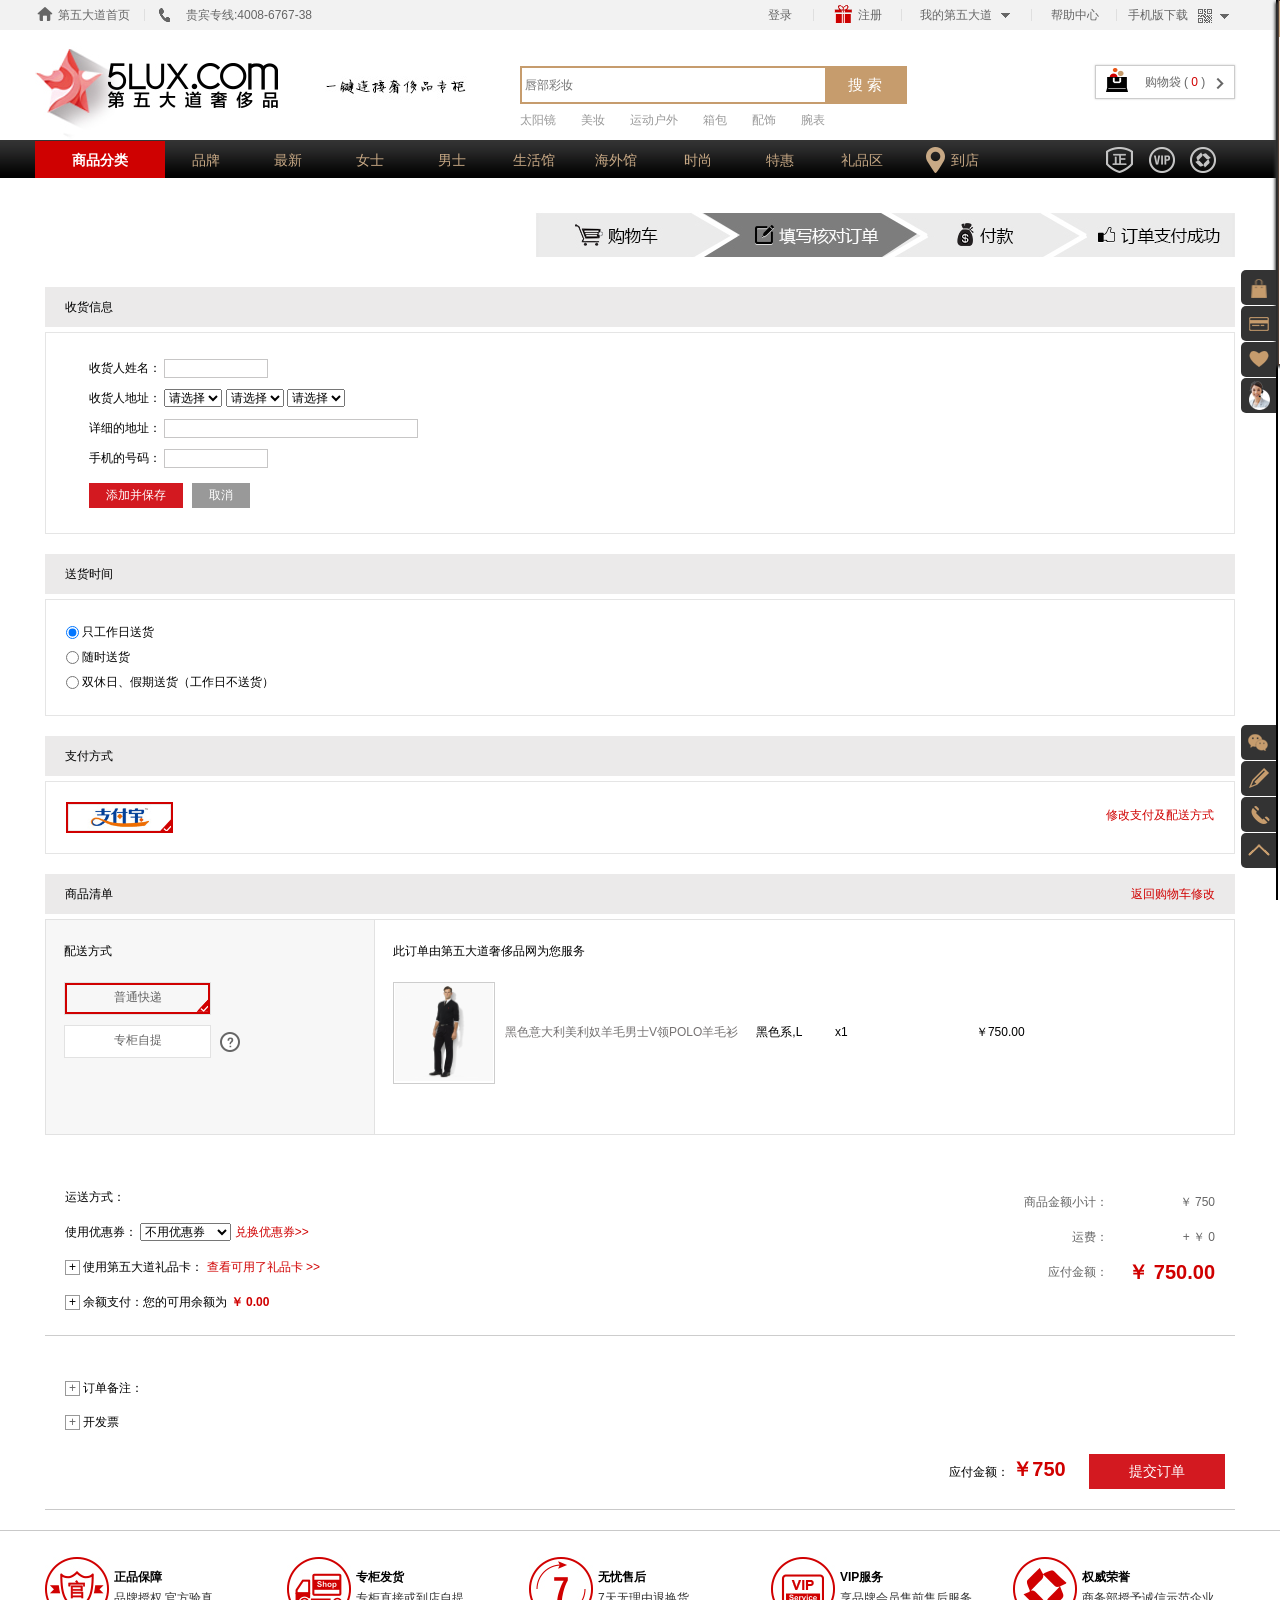
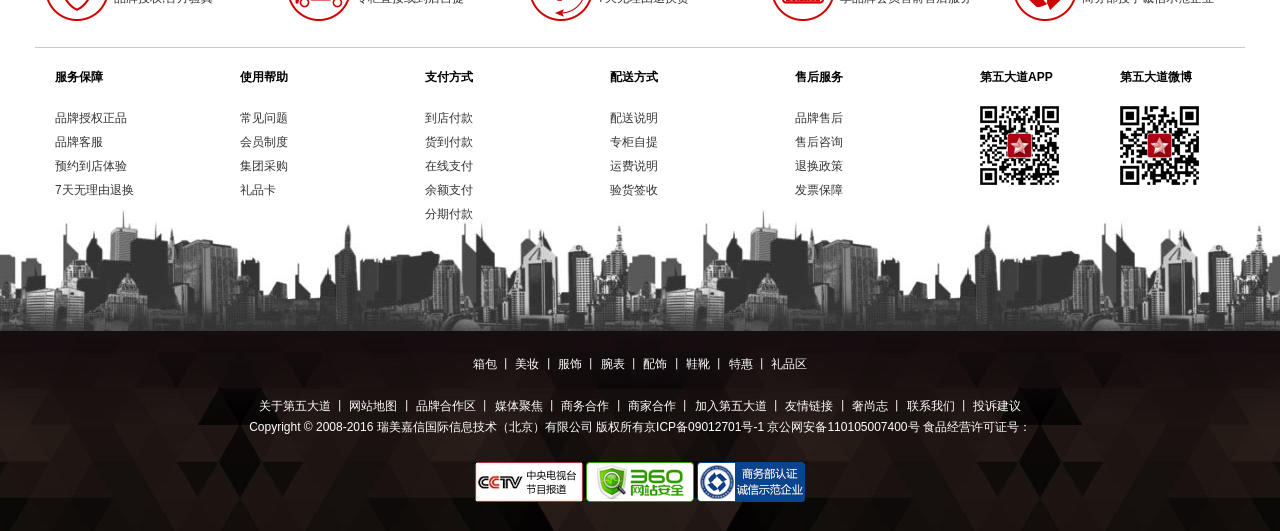
<file: views/order.html>
<!DOCTYPE html>
<html lang="en">

<head>
    <meta charset="UTF-8">
    <meta name="viewport" content="width=device-width, initial-scale=1.0">
    <meta http-equiv="X-UA-Compatible" content="ie=edge">
    <title>第五大道:中国首家奢侈品和商务礼品销售中心，Gucci、Prada 普拉达、Burberry 巴宝莉、Cartier 卡地亚、Tiffany、Coach</title>
    <link rel="Shortcut Icon" type="image/x-icon" href="../img/5lux.ico">    
    <link rel="stylesheet" href="../css/base.css">
    <link rel="stylesheet" href="../css/right-menu.css/right-menu.css">
    <link rel="stylesheet" href="../css/order/order.css">
</head>

<body>
    <!-- 头部 -->
    <div class="head">
        <div class="head_top">
            <div class="_top_con w clearfix">
                <div class="_top_left fl">
                    <i></i>
                    <a href="./index.html">第五大道首页</a>
                    <b></b>
                </div>
                <div class="_top_tel fl">
                    <i class="fl"></i>
                    贵宾专线:4008-6767-38
                </div>
                <div class="_top_right fr">
                    <ul class="clearfix">
                        <li class="_top_login">
                            <a href="./login.html">登录</a>
                            <b></b>
                        </li>
                        <li class="_top_reg clearfix">
                            <span></span>
                            <a href="./register.html" class="fl">注册</a>
                            <b></b>
                        </li>
                        <li class="_top_pers">
                            <a href="./usercenter.html">我的第五大道</a>
                            <b></b>
                            <ul class="_pers_con">
                                <li><a href="./usercenter.html">我的订单</a></li>
                                <li><a href="./usercenter.html">我的收藏</a></li>
                                <li><a href="./usercenter.html">已购商品</a></li>
                                <li><a href="./usercenter.html">我的礼券</a></li>
                                <li><a href="./usercenter.html">我的积分</a></li>                                
                            </ul>
                        </li>
                        <li class="_top_help">
                            <a href="./about.html">帮助中心</a>
                            <b></b>
                        </li>
                        <li class="_top_phone">
                            <a href="./phone_DL.html">手机版下载</a>
                            <ul class="_phone_con">
                                <li><img src="../img/index/top_er.jpg" alt=""></li>
                                <li>扫描下载APP</li>
                                <li>立即<span>赠送50元</span></li>
                            </ul>
                        </li>
                    </ul>
                </div>
            </div>
        </div>
        <div class="head_mid">
            <div class="_mid_con w">
                <div class="_mid_logo">
                    <a href="./index.html">
                        <img src="../img/index/logo.jpg" alt="">
                    </a>
                </div>
                <div class="_mid_yijian">
                    <a href="#">
                        <img src="../img/index/yijian.jpg" alt="">
                    </a>
                </div>
                <div class="_mid_search">
                    <form action="">
                        <div class="_search clearfix">
                            <input type="text" placeholder="唇部彩妆">
                            <input type="button" value="搜&nbsp;索">
                        </div>
                        <ul class="clearfix">
                            <li>
                                <a href="#">太阳镜</a>
                            </li>
                            <li>
                                <a href="#">美妆</a>
                            </li>
                            <li>
                                <a href="#">运动户外</a>
                            </li>
                            <li>
                                <a href="#">箱包</a>
                            </li>
                            <li>
                                <a href="#">配饰</a>
                            </li>
                            <li>
                                <a href="#">腕表</a>
                            </li>
                        </ul>
                    </form>
                </div>
                <div class="_mid_car clearfix">
                    <div class="_car_t">
                        <img src="../img/index/gouwuche.png" alt="">购物袋 ( <span>0</span> )
                    </div>
                    <div class="_car_b">
                        <div class="_car_head">购物袋中的商品</div>
                        <ul>
                            <li>
                                <div class="_car_list clearfix">
                                    <div class="_list_img fl"><img src="../img/index/car_list1.jpg" alt=""></div>
                                    <div class="_list_info fl">
                                        <p>YSL圣罗兰</p>
                                        <p>black</p>
                                        <p><span>￥2378.00</span><span>x1</span>件</p>
                                    </div>
                                </div>
                            </li>
                            <li>
                                <div class="_car_list clearfix">
                                    <div class="_list_img fl"><img src="../img/index/car_list1.jpg" alt=""></div>
                                    <div class="_list_info fl">
                                        <p>YSL圣罗兰</p>
                                        <p>black</p>
                                        <p><span>￥2378.00</span><span>x1</span>件</p>
                                    </div>
                                </div>
                            </li>
                        </ul>
                        <div class="_car_foot">
                            <div class="_c_foot_f fl">
                                <p>共<span>3</span>件商品</p>
                                <p>共计</p>
                                <span>￥3855.00</span>
                            </div>
                            <div class="_c_foot_r fr">
                                <a href="./cart.html">去购物袋结算</a>
                            </div>
                        </div>
                        <div class="fffline"></div>
                    </div>
                </div>
            </div>
        </div>
        <div class="head_nav">
            <div class="_nav_con w">
                <ul class="menu clearfix">
                    <li class="active">
                        <a href="javascript:;">商品分类</a>
                        <div class="_nav_menu">
                            <ul>
                                <li>
                                    <div class="_n_m_brand">
                                        <a href="./brand.html">
                                            <span>推荐品牌</span>
                                            <i class="leftshow"></i>
                                        </a>
                                    </div>
                                    <div class="_n_m_show clearfix">
                                        <div class="showshop clearfix">
                                            <h2><a href="#">国际高端</a></h2>
                                            <div class="showbag clearfix">
                                                <a href="./spfl.html">Louis Vuitton</a>
                                                <a href="./spfl.html">Chanel</a>
                                                <a href="./spfl.html">Prada</a>
                                                <a href="./spfl.html">Fendi</a>
                                                <a href="./spfl.html">Versace</a>
                                                <a href="./spfl.html">Buberry</a>
                                                <a href="./spfl.html">Hermaes</a>
                                                <a href="./spfl.html">Dior</a>
                                                <a href="./spfl.html">Gucci</a>
                                                <a href="./spfl.html">Mont blanc</a>
                                                <a href="./spfl.html">Armani</a>
                                                <a href="./spfl.html">Calvin Klein CK</a>                                                
                                            </div>
                                        </div>
                                        <div class="showshop clearfix">
                                            <h2><a href="#">热销品牌</a></h2>
                                            <div class="showbag clearfix">
                                                <a href="#">Louis Vuitton</a>
                                                <a href="#">Chanel</a>
                                                <a href="#">Prada</a>
                                                <a href="#">Fendi</a>
                                                <a href="#">Versace</a>
                                                <a href="#">Buberry</a>
                                                <a href="#">Hermaes</a>
                                                <a href="#">Dior</a>
                                                <a href="#">Gucci</a>
                                                <a href="#">Mont blanc</a>
                                                <a href="#">Armani</a>
                                                <a href="#">Calvin Klein CK</a>                                                
                                            </div>
                                        </div>
                                        <div class="showshop clearfix">
                                            <h2><a href="#">最新品牌</a></h2>
                                            <div class="showbag clearfix">
                                                <a href="#">Louis Vuitton</a>
                                                <a href="#">Chanel</a>
                                                <a href="#">Prada</a>
                                                <a href="#">Fendi</a>
                                                <a href="#">Versace</a>
                                                <a href="#">Buberry</a>
                                                <a href="#">Hermaes</a>
                                                <a href="#">Dior</a>
                                                <a href="#">Gucci</a>
                                                <a href="#">Mont blanc</a>
                                                <a href="#">Armani</a>
                                                <a href="#">Calvin Klein CK</a>                                                
                                            </div>
                                        </div>
                                        <div class="showindex"><a href="./brand.html">进入所有品牌</a></div>
                                    </div>
                                </li>
                                <li>
                                    <div class="_n_m_brand">
                                        <a href="#">箱包</a>
                                        <i class="leftshow"></i>
                                    </div>
                                    <div class="_n_m_show clearfix">
                                        <div class="showshop clearfix">
                                            <h2><a href="#">箱包</a></h2>
                                            <div class="showbag clearfix">
                                                <a href="#">Louis Vuitton</a>
                                                <a href="#">Chanel</a>
                                                <a href="#">Prada</a>
                                                <a href="#">Fendi</a>
                                                <a href="#">Versace</a>
                                                <a href="#">Buberry</a>
                                                <a href="#">Hermaes</a>
                                                <a href="#">Dior</a>
                                                <a href="#">Gucci</a>
                                                <a href="#">Mont blanc</a>
                                                <a href="#">Armani</a>
                                                <a href="#">Calvin Klein CK</a>                                                
                                            </div>
                                        </div>
                                        <div class="showshop clearfix">
                                            <h2><a href="#">推荐品牌</a></h2>
                                            <div class="showbag clearfix">
                                                <a href="#">Louis Vuitton</a>
                                                <a href="#">Chanel</a>
                                                <a href="#">Prada</a>
                                                <a href="#">Fendi</a>
                                                <a href="#">Versace</a>
                                                <a href="#">Buberry</a>
                                                <a href="#">Hermaes</a>
                                                <a href="#">Dior</a>
                                                <a href="#">Gucci</a>
                                                <a href="#">Mont blanc</a>
                                                <a href="#">Armani</a>
                                                <a href="#">Calvin Klein CK</a>                                                
                                            </div>
                                        </div>
                                        <div class="showshop clearfix">
                                            <h2><a href="#">最新品牌</a></h2>
                                            <div class="showbag clearfix">
                                                <a href="#">Louis Vuitton</a>
                                                <a href="#">Chanel</a>
                                                <a href="#">Prada</a>
                                                <a href="#">Fendi</a>
                                                <a href="#">Versace</a>
                                                <a href="#">Buberry</a>
                                                <a href="#">Hermaes</a>
                                                <a href="#">Dior</a>
                                                <a href="#">Gucci</a>
                                                <a href="#">Mont blanc</a>
                                                <a href="#">Armani</a>
                                                <a href="#">Calvin Klein CK</a>                                                
                                            </div>
                                        </div>
                                        <div class="showindex"><a href="./brand.html">进入所有品牌</a></div>
                                    </div>
                                </li>
                                <li>
                                    <div class="_n_m_brand">
                                        <a href="#">美妆</a>
                                        <i class="leftshow"></i>
                                    </div>
                                    <div class="_n_m_show clearfix">
                                        <div class="showshop clearfix">
                                            <h2><a href="#">护肤</a></h2>
                                            <div class="showbag clearfix">
                                                <a href="#">Louis Vuitton</a>
                                                <a href="#">Chanel</a>
                                                <a href="#">Prada</a>
                                                <a href="#">Fendi</a>
                                                <a href="#">Versace</a>
                                                <a href="#">Buberry</a>
                                                <a href="#">Hermaes</a>
                                                <a href="#">Dior</a>
                                                <a href="#">Gucci</a>
                                                <a href="#">Mont blanc</a>
                                                <a href="#">Armani</a>
                                                <a href="#">Calvin Klein CK</a>                                                
                                            </div>
                                        </div>
                                        <div class="showshop clearfix">
                                            <h2><a href="#">热销品牌</a></h2>
                                            <div class="showbag clearfix">
                                                <a href="#">Louis Vuitton</a>
                                                <a href="#">Chanel</a>
                                                <a href="#">Prada</a>
                                                <a href="#">Fendi</a>
                                                <a href="#">Versace</a>
                                                <a href="#">Buberry</a>
                                                <a href="#">Hermaes</a>
                                                <a href="#">Dior</a>
                                                <a href="#">Gucci</a>
                                                <a href="#">Mont blanc</a>
                                                <a href="#">Armani</a>
                                                <a href="#">Calvin Klein CK</a>                                                
                                            </div>
                                        </div>
                                        <div class="showshop clearfix">
                                            <h2><a href="#">最新品牌</a></h2>
                                            <div class="showbag clearfix">
                                                <a href="#">Louis Vuitton</a>
                                                <a href="#">Chanel</a>
                                                <a href="#">Prada</a>
                                                <a href="#">Fendi</a>
                                                <a href="#">Versace</a>
                                                <a href="#">Buberry</a>
                                                <a href="#">Hermaes</a>
                                                <a href="#">Dior</a>
                                                <a href="#">Gucci</a>
                                                <a href="#">Mont blanc</a>
                                                <a href="#">Armani</a>
                                                <a href="#">Calvin Klein CK</a>                                                
                                            </div>
                                        </div>
                                        <div class="showindex"><a href="./brand.html">进入所有品牌</a></div>
                                    </div>
                                </li>
                                <li>
                                    <div class="_n_m_brand">
                                        <a href="#">服装</a>
                                        <i class="leftshow"></i>
                                    </div>
                                    <div class="_n_m_show clearfix">
                                        <div class="showshop clearfix">
                                            <h2><a href="#">上装</a></h2>
                                            <div class="showbag clearfix">
                                                <a href="#">Louis Vuitton</a>
                                                <a href="#">Chanel</a>
                                                <a href="#">Prada</a>
                                                <a href="#">Fendi</a>
                                                <a href="#">Versace</a>
                                                <a href="#">Buberry</a>
                                                <a href="#">Hermaes</a>
                                                <a href="#">Dior</a>
                                                <a href="#">Gucci</a>
                                                <a href="#">Mont blanc</a>
                                                <a href="#">Armani</a>
                                                <a href="#">Calvin Klein CK</a>                                                
                                            </div>
                                        </div>
                                        <div class="showshop clearfix">
                                            <h2><a href="#">热销品牌</a></h2>
                                            <div class="showbag clearfix">
                                                <a href="#">Louis Vuitton</a>
                                                <a href="#">Chanel</a>
                                                <a href="#">Prada</a>
                                                <a href="#">Fendi</a>
                                                <a href="#">Versace</a>
                                                <a href="#">Buberry</a>
                                                <a href="#">Hermaes</a>
                                                <a href="#">Dior</a>
                                                <a href="#">Gucci</a>
                                                <a href="#">Mont blanc</a>
                                                <a href="#">Armani</a>
                                                <a href="#">Calvin Klein CK</a>                                                
                                            </div>
                                        </div>
                                        <div class="showshop clearfix">
                                            <h2><a href="#">最新品牌</a></h2>
                                            <div class="showbag clearfix">
                                                <a href="#">Louis Vuitton</a>
                                                <a href="#">Chanel</a>
                                                <a href="#">Prada</a>
                                                <a href="#">Fendi</a>
                                                <a href="#">Versace</a>
                                                <a href="#">Buberry</a>
                                                <a href="#">Hermaes</a>
                                                <a href="#">Dior</a>
                                                <a href="#">Gucci</a>
                                                <a href="#">Mont blanc</a>
                                                <a href="#">Armani</a>
                                                <a href="#">Calvin Klein CK</a>                                                
                                            </div>
                                        </div>
                                        <div class="showindex"><a href="#">进入所有品牌</a></div>
                                    </div>
                                </li>
                                <li>
                                    <div class="_n_m_brand">
                                        <a href="#">腕表</a>
                                        <i class="leftshow"></i>
                                    </div>
                                    <div class="_n_m_show clearfix">
                                        <div class="showshop clearfix">
                                            <h2><a href="#">腕表</a></h2>
                                            <div class="showbag clearfix">
                                                <a href="#">Louis Vuitton</a>
                                                <a href="#">Chanel</a>
                                                <a href="#">Prada</a>
                                                <a href="#">Fendi</a>
                                                <a href="#">Versace</a>
                                                <a href="#">Buberry</a>
                                                <a href="#">Hermaes</a>
                                                <a href="#">Dior</a>
                                                <a href="#">Gucci</a>
                                                <a href="#">Mont blanc</a>
                                                <a href="#">Armani</a>
                                                <a href="#">Calvin Klein CK</a>                                                
                                            </div>
                                        </div>
                                        <div class="showshop clearfix">
                                            <h2><a href="#">热销品牌</a></h2>
                                            <div class="showbag clearfix">
                                                <a href="#">Louis Vuitton</a>
                                                <a href="#">Chanel</a>
                                                <a href="#">Prada</a>
                                                <a href="#">Fendi</a>
                                                <a href="#">Versace</a>
                                                <a href="#">Buberry</a>
                                                <a href="#">Hermaes</a>
                                                <a href="#">Dior</a>
                                                <a href="#">Gucci</a>
                                                <a href="#">Mont blanc</a>
                                                <a href="#">Armani</a>
                                                <a href="#">Calvin Klein CK</a>                                                
                                            </div>
                                        </div>
                                        <div class="showshop clearfix">
                                            <h2><a href="#">最新品牌</a></h2>
                                            <div class="showbag clearfix">
                                                <a href="#">Louis Vuitton</a>
                                                <a href="#">Chanel</a>
                                                <a href="#">Prada</a>
                                                <a href="#">Fendi</a>
                                                <a href="#">Versace</a>
                                                <a href="#">Buberry</a>
                                                <a href="#">Hermaes</a>
                                                <a href="#">Dior</a>
                                                <a href="#">Gucci</a>
                                                <a href="#">Mont blanc</a>
                                                <a href="#">Armani</a>
                                                <a href="#">Calvin Klein CK</a>                                                
                                            </div>
                                        </div>
                                        <div class="showindex"><a href="#">进入所有品牌</a></div>
                                    </div>
                                </li>
                                <li>
                                    <div class="_n_m_brand">
                                        <a href="#">配饰</a>
                                        <i class="leftshow"></i>
                                    </div>
                                    <div class="_n_m_show clearfix">
                                        <div class="showshop clearfix">
                                            <h2><a href="#">配饰</a></h2>
                                            <div class="showbag clearfix">
                                                <a href="#">Louis Vuitton</a>
                                                <a href="#">Chanel</a>
                                                <a href="#">Prada</a>
                                                <a href="#">Fendi</a>
                                                <a href="#">Versace</a>
                                                <a href="#">Buberry</a>
                                                <a href="#">Hermaes</a>
                                                <a href="#">Dior</a>
                                                <a href="#">Gucci</a>
                                                <a href="#">Mont blanc</a>
                                                <a href="#">Armani</a>
                                                <a href="#">Calvin Klein CK</a>                                                
                                            </div>
                                        </div>
                                        <div class="showshop clearfix">
                                            <h2><a href="#">热销品牌</a></h2>
                                            <div class="showbag clearfix">
                                                <a href="#">Louis Vuitton</a>
                                                <a href="#">Chanel</a>
                                                <a href="#">Prada</a>
                                                <a href="#">Fendi</a>
                                                <a href="#">Versace</a>
                                                <a href="#">Buberry</a>
                                                <a href="#">Hermaes</a>
                                                <a href="#">Dior</a>
                                                <a href="#">Gucci</a>
                                                <a href="#">Mont blanc</a>
                                                <a href="#">Armani</a>
                                                <a href="#">Calvin Klein CK</a>                                                
                                            </div>
                                        </div>
                                        <div class="showshop clearfix">
                                            <h2><a href="#">最新品牌</a></h2>
                                            <div class="showbag clearfix">
                                                <a href="#">Louis Vuitton</a>
                                                <a href="#">Chanel</a>
                                                <a href="#">Prada</a>
                                                <a href="#">Fendi</a>
                                                <a href="#">Versace</a>
                                                <a href="#">Buberry</a>
                                                <a href="#">Hermaes</a>
                                                <a href="#">Dior</a>
                                                <a href="#">Gucci</a>
                                                <a href="#">Mont blanc</a>
                                                <a href="#">Armani</a>
                                                <a href="#">Calvin Klein CK</a>                                                
                                            </div>
                                        </div>
                                        <div class="showindex"><a href="#">进入所有品牌</a></div>
                                    </div>
                                </li>
                                <li>
                                    <div class="_n_m_brand">
                                        <a href="#">鞋靴</a>
                                        <i class="leftshow"></i>
                                    </div>
                                    <div class="_n_m_show clearfix">
                                        <div class="showshop clearfix">
                                            <h2><a href="#">女士鞋靴</a></h2>
                                            <div class="showbag clearfix">
                                                <a href="#">Louis Vuitton</a>
                                                <a href="#">Chanel</a>
                                                <a href="#">Prada</a>
                                                <a href="#">Fendi</a>
                                                <a href="#">Versace</a>
                                                <a href="#">Buberry</a>
                                                <a href="#">Hermaes</a>
                                                <a href="#">Dior</a>
                                                <a href="#">Gucci</a>
                                                <a href="#">Mont blanc</a>
                                                <a href="#">Armani</a>
                                                <a href="#">Calvin Klein CK</a>                                                
                                            </div>
                                        </div>
                                        <div class="showshop clearfix">
                                            <h2><a href="#">热销品牌</a></h2>
                                            <div class="showbag clearfix">
                                                <a href="#">Louis Vuitton</a>
                                                <a href="#">Chanel</a>
                                                <a href="#">Prada</a>
                                                <a href="#">Fendi</a>
                                                <a href="#">Versace</a>
                                                <a href="#">Buberry</a>
                                                <a href="#">Hermaes</a>
                                                <a href="#">Dior</a>
                                                <a href="#">Gucci</a>
                                                <a href="#">Mont blanc</a>
                                                <a href="#">Armani</a>
                                                <a href="#">Calvin Klein CK</a>                                                
                                            </div>
                                        </div>
                                        <div class="showshop clearfix">
                                            <h2><a href="#">最新品牌</a></h2>
                                            <div class="showbag clearfix">
                                                <a href="#">Louis Vuitton</a>
                                                <a href="#">Chanel</a>
                                                <a href="#">Prada</a>
                                                <a href="#">Fendi</a>
                                                <a href="#">Versace</a>
                                                <a href="#">Buberry</a>
                                                <a href="#">Hermaes</a>
                                                <a href="#">Dior</a>
                                                <a href="#">Gucci</a>
                                                <a href="#">Mont blanc</a>
                                                <a href="#">Armani</a>
                                                <a href="#">Calvin Klein CK</a>                                                
                                            </div>
                                        </div>
                                        <div class="showindex"><a href="#">进入所有品牌</a></div>
                                    </div>
                                </li>
                                <li>
                                    <div class="_n_m_brand">
                                        <a href="#">母婴</a>
                                        <i class="leftshow"></i>
                                    </div>
                                    <div class="_n_m_show clearfix">
                                        <div class="showshop clearfix">
                                            <h2><a href="#">哺育喂养</a></h2>
                                            <div class="showbag clearfix">
                                                <a href="#">Louis Vuitton</a>
                                                <a href="#">Chanel</a>
                                                <a href="#">Prada</a>
                                                <a href="#">Fendi</a>
                                                <a href="#">Versace</a>
                                                <a href="#">Buberry</a>
                                                <a href="#">Hermaes</a>
                                                <a href="#">Dior</a>
                                                <a href="#">Gucci</a>
                                                <a href="#">Mont blanc</a>
                                                <a href="#">Armani</a>
                                                <a href="#">Calvin Klein CK</a>                                                
                                            </div>
                                        </div>
                                        <div class="showshop clearfix">
                                            <h2><a href="#">热销品牌</a></h2>
                                            <div class="showbag clearfix">
                                                <a href="#">Louis Vuitton</a>
                                                <a href="#">Chanel</a>
                                                <a href="#">Prada</a>
                                                <a href="#">Fendi</a>
                                                <a href="#">Versace</a>
                                                <a href="#">Buberry</a>
                                                <a href="#">Hermaes</a>
                                                <a href="#">Dior</a>
                                                <a href="#">Gucci</a>
                                                <a href="#">Mont blanc</a>
                                                <a href="#">Armani</a>
                                                <a href="#">Calvin Klein CK</a>                                                
                                            </div>
                                        </div>
                                        <div class="showshop clearfix">
                                            <h2><a href="#">最新品牌</a></h2>
                                            <div class="showbag clearfix">
                                                <a href="#">Louis Vuitton</a>
                                                <a href="#">Chanel</a>
                                                <a href="#">Prada</a>
                                                <a href="#">Fendi</a>
                                                <a href="#">Versace</a>
                                                <a href="#">Buberry</a>
                                                <a href="#">Hermaes</a>
                                                <a href="#">Dior</a>
                                                <a href="#">Gucci</a>
                                                <a href="#">Mont blanc</a>
                                                <a href="#">Armani</a>
                                                <a href="#">Calvin Klein CK</a>                                                
                                            </div>
                                        </div>
                                        <div class="showshop clearfix">
                                            <h2><a href="#">哺育喂养</a></h2>
                                            <div class="showbag clearfix">
                                                <a href="#">Louis Vuitton</a>
                                                <a href="#">Chanel</a>
                                                <a href="#">Prada</a>
                                                <a href="#">Fendi</a>
                                                <a href="#">Versace</a>
                                                <a href="#">Buberry</a>
                                                <a href="#">Hermaes</a>
                                                <a href="#">Dior</a>
                                                <a href="#">Gucci</a>
                                                <a href="#">Mont blanc</a>
                                                <a href="#">Armani</a>
                                                <a href="#">Calvin Klein CK</a>                                                
                                            </div>
                                        </div>
                                        <div class="showshop clearfix">
                                            <h2><a href="#">热销品牌</a></h2>
                                            <div class="showbag clearfix">
                                                <a href="#">Louis Vuitton</a>
                                                <a href="#">Chanel</a>
                                                <a href="#">Prada</a>
                                                <a href="#">Fendi</a>
                                                <a href="#">Versace</a>
                                                <a href="#">Buberry</a>
                                                <a href="#">Hermaes</a>
                                                <a href="#">Dior</a>
                                                <a href="#">Gucci</a>
                                                <a href="#">Mont blanc</a>
                                                <a href="#">Armani</a>
                                                <a href="#">Calvin Klein CK</a>                                                
                                            </div>
                                        </div>
                                        <div class="showshop clearfix">
                                            <h2><a href="#">最新品牌</a></h2>
                                            <div class="showbag clearfix">
                                                <a href="#">Louis Vuitton</a>
                                                <a href="#">Chanel</a>
                                                <a href="#">Prada</a>
                                                <a href="#">Fendi</a>
                                                <a href="#">Versace</a>
                                                <a href="#">Buberry</a>
                                                <a href="#">Hermaes</a>
                                                <a href="#">Dior</a>
                                                <a href="#">Gucci</a>
                                                <a href="#">Mont blanc</a>
                                                <a href="#">Armani</a>
                                                <a href="#">Calvin Klein CK</a>                                                
                                            </div>
                                        </div>
                                        <div class="showindex"><a href="#">进入所有品牌</a></div>
                                    </div>
                                </li>
                                <li>
                                    <div class="_n_m_brand">
                                        <a href="#">美酒</a>
                                        <i class="leftshow"></i>
                                    </div>
                                    <div class="_n_m_show clearfix">
                                        <div class="showshop clearfix">
                                            <h2><a href="#">美酒</a></h2>
                                            <div class="showbag clearfix">
                                                <a href="#">Louis Vuitton</a>
                                                <a href="#">Chanel</a>
                                                <a href="#">Prada</a>
                                                <a href="#">Fendi</a>
                                                <a href="#">Versace</a>
                                                <a href="#">Buberry</a>
                                                <a href="#">Hermaes</a>
                                                <a href="#">Dior</a>
                                                <a href="#">Gucci</a>
                                                <a href="#">Mont blanc</a>
                                                <a href="#">Armani</a>
                                                <a href="#">Calvin Klein CK</a>                                                
                                            </div>
                                        </div>
                                        <div class="showshop clearfix">
                                            <h2><a href="#">热销品牌</a></h2>
                                            <div class="showbag clearfix">
                                                <a href="#">Louis Vuitton</a>
                                                <a href="#">Chanel</a>
                                                <a href="#">Prada</a>
                                                <a href="#">Fendi</a>
                                                <a href="#">Versace</a>
                                                <a href="#">Buberry</a>
                                                <a href="#">Hermaes</a>
                                                <a href="#">Dior</a>
                                                <a href="#">Gucci</a>
                                                <a href="#">Mont blanc</a>
                                                <a href="#">Armani</a>
                                                <a href="#">Calvin Klein CK</a>                                                
                                            </div>
                                        </div>
                                        <div class="showshop clearfix">
                                            <h2><a href="#">最新品牌</a></h2>
                                            <div class="showbag clearfix">
                                                <a href="#">Louis Vuitton</a>
                                                <a href="#">Chanel</a>
                                                <a href="#">Prada</a>
                                                <a href="#">Fendi</a>
                                                <a href="#">Versace</a>
                                                <a href="#">Buberry</a>
                                                <a href="#">Hermaes</a>
                                                <a href="#">Dior</a>
                                                <a href="#">Gucci</a>
                                                <a href="#">Mont blanc</a>
                                                <a href="#">Armani</a>
                                                <a href="#">Calvin Klein CK</a>                                                
                                            </div>
                                        </div>
                                        <div class="showindex"><a href="#">进入所有品牌</a></div>
                                    </div>
                                </li>
                                <li>
                                    <div class="_n_m_brand">
                                        <a href="#">美食</a>
                                        <i class="leftshow"></i>
                                    </div>
                                    <div class="_n_m_show clearfix">
                                        <div class="showshop clearfix">
                                            <h2><a href="#">美食</a></h2>
                                            <div class="showbag clearfix">
                                                <a href="#">Louis Vuitton</a>
                                                <a href="#">Chanel</a>
                                                <a href="#">Prada</a>
                                                <a href="#">Fendi</a>
                                                <a href="#">Versace</a>
                                                <a href="#">Buberry</a>
                                                <a href="#">Hermaes</a>
                                                <a href="#">Dior</a>
                                                <a href="#">Gucci</a>
                                                <a href="#">Mont blanc</a>
                                                <a href="#">Armani</a>
                                                <a href="#">Calvin Klein CK</a>                                                
                                            </div>
                                        </div>
                                        <div class="showshop clearfix">
                                            <h2><a href="#">热销品牌</a></h2>
                                            <div class="showbag clearfix">
                                                <a href="#">Louis Vuitton</a>
                                                <a href="#">Chanel</a>
                                                <a href="#">Prada</a>
                                                <a href="#">Fendi</a>
                                                <a href="#">Versace</a>
                                                <a href="#">Buberry</a>
                                                <a href="#">Hermaes</a>
                                                <a href="#">Dior</a>
                                                <a href="#">Gucci</a>
                                                <a href="#">Mont blanc</a>
                                                <a href="#">Armani</a>
                                                <a href="#">Calvin Klein CK</a>                                                
                                            </div>
                                        </div>
                                        <div class="showshop clearfix">
                                            <h2><a href="#">最新品牌</a></h2>
                                            <div class="showbag clearfix">
                                                <a href="#">Louis Vuitton</a>
                                                <a href="#">Chanel</a>
                                                <a href="#">Prada</a>
                                                <a href="#">Fendi</a>
                                                <a href="#">Versace</a>
                                                <a href="#">Buberry</a>
                                                <a href="#">Hermaes</a>
                                                <a href="#">Dior</a>
                                                <a href="#">Gucci</a>
                                                <a href="#">Mont blanc</a>
                                                <a href="#">Armani</a>
                                                <a href="#">Calvin Klein CK</a>                                                
                                            </div>
                                        </div>
                                        <div class="showindex"><a href="#">进入所有品牌</a></div>
                                    </div>
                                </li>
                                <li>
                                    <div class="_n_m_brand">
                                        <a href="#">家居</a>
                                        <i class="leftshow"></i>
                                    </div>
                                    <div class="_n_m_show clearfix">
                                        <div class="showshop clearfix">
                                            <h2><a href="#">家居</a></h2>
                                            <div class="showbag clearfix">
                                                <a href="#">Louis Vuitton</a>
                                                <a href="#">Chanel</a>
                                                <a href="#">Prada</a>
                                                <a href="#">Fendi</a>
                                                <a href="#">Versace</a>
                                                <a href="#">Buberry</a>
                                                <a href="#">Hermaes</a>
                                                <a href="#">Dior</a>
                                                <a href="#">Gucci</a>
                                                <a href="#">Mont blanc</a>
                                                <a href="#">Armani</a>
                                                <a href="#">Calvin Klein CK</a>                                                
                                            </div>
                                        </div>
                                        <div class="showshop clearfix">
                                            <h2><a href="#">热销品牌</a></h2>
                                            <div class="showbag clearfix">
                                                <a href="#">Louis Vuitton</a>
                                                <a href="#">Chanel</a>
                                                <a href="#">Prada</a>
                                                <a href="#">Fendi</a>
                                                <a href="#">Versace</a>
                                                <a href="#">Buberry</a>
                                                <a href="#">Hermaes</a>
                                                <a href="#">Dior</a>
                                                <a href="#">Gucci</a>
                                                <a href="#">Mont blanc</a>
                                                <a href="#">Armani</a>
                                                <a href="#">Calvin Klein CK</a>                                                
                                            </div>
                                        </div>
                                        <div class="showshop clearfix">
                                            <h2><a href="#">最新品牌</a></h2>
                                            <div class="showbag clearfix">
                                                <a href="#">Louis Vuitton</a>
                                                <a href="#">Chanel</a>
                                                <a href="#">Prada</a>
                                                <a href="#">Fendi</a>
                                                <a href="#">Versace</a>
                                                <a href="#">Buberry</a>
                                                <a href="#">Hermaes</a>
                                                <a href="#">Dior</a>
                                                <a href="#">Gucci</a>
                                                <a href="#">Mont blanc</a>
                                                <a href="#">Armani</a>
                                                <a href="#">Calvin Klein CK</a>                                                
                                            </div>
                                        </div>
                                        <div class="showindex"><a href="#">进入所有品牌</a></div>
                                    </div>
                                </li>
                                <li>
                                    <div class="_n_m_brand">
                                        <a href="#">电子</a>
                                        <i class="leftshow"></i>
                                    </div>
                                    <div class="_n_m_show clearfix">
                                        <div class="showshop clearfix">
                                            <h2><a href="#">电子</a></h2>
                                            <div class="showbag clearfix">
                                                <a href="#">Louis Vuitton</a>
                                                <a href="#">Chanel</a>
                                                <a href="#">Prada</a>
                                                <a href="#">Fendi</a>
                                                <a href="#">Versace</a>
                                                <a href="#">Buberry</a>
                                                <a href="#">Hermaes</a>
                                                <a href="#">Dior</a>
                                                <a href="#">Gucci</a>
                                                <a href="#">Mont blanc</a>
                                                <a href="#">Armani</a>
                                                <a href="#">Calvin Klein CK</a>                                                
                                            </div>
                                        </div>
                                        <div class="showshop clearfix">
                                            <h2><a href="#">热销品牌</a></h2>
                                            <div class="showbag clearfix">
                                                <a href="#">Louis Vuitton</a>
                                                <a href="#">Chanel</a>
                                                <a href="#">Prada</a>
                                                <a href="#">Fendi</a>
                                                <a href="#">Versace</a>
                                                <a href="#">Buberry</a>
                                                <a href="#">Hermaes</a>
                                                <a href="#">Dior</a>
                                                <a href="#">Gucci</a>
                                                <a href="#">Mont blanc</a>
                                                <a href="#">Armani</a>
                                                <a href="#">Calvin Klein CK</a>                                                
                                            </div>
                                        </div>
                                        <div class="showshop clearfix">
                                            <h2><a href="#">最新品牌</a></h2>
                                            <div class="showbag clearfix">
                                                <a href="#">Louis Vuitton</a>
                                                <a href="#">Chanel</a>
                                                <a href="#">Prada</a>
                                                <a href="#">Fendi</a>
                                                <a href="#">Versace</a>
                                                <a href="#">Buberry</a>
                                                <a href="#">Hermaes</a>
                                                <a href="#">Dior</a>
                                                <a href="#">Gucci</a>
                                                <a href="#">Mont blanc</a>
                                                <a href="#">Armani</a>
                                                <a href="#">Calvin Klein CK</a>                                                
                                            </div>
                                        </div>
                                        <div class="showindex"><a href="#">进入所有品牌</a></div>
                                    </div>
                                </li>
                                <li>
                                    <div class="_n_m_brand">
                                        <a href="#">
                                            <span>办公</span>
                                            <i class="leftshow"></i>
                                        </a>
                                    </div>
                                    <div class="_n_m_show clearfix">
                                        <div class="showshop clearfix">
                                            <h2><a href="#">办公</a></h2>
                                            <div class="showbag clearfix">
                                                <a href="#">Louis Vuitton</a>
                                                <a href="#">Chanel</a>
                                                <a href="#">Prada</a>
                                                <a href="#">Fendi</a>
                                                <a href="#">Versace</a>
                                                <a href="#">Buberry</a>
                                                <a href="#">Hermaes</a>
                                                <a href="#">Dior</a>
                                                <a href="#">Gucci</a>
                                                <a href="#">Mont blanc</a>
                                                <a href="#">Armani</a>
                                                <a href="#">Calvin Klein CK</a>                                                
                                            </div>
                                        </div>
                                        <div class="showshop clearfix">
                                            <h2><a href="#">热销品牌</a></h2>
                                            <div class="showbag clearfix">
                                                <a href="#">Louis Vuitton</a>
                                                <a href="#">Chanel</a>
                                                <a href="#">Prada</a>
                                                <a href="#">Fendi</a>
                                                <a href="#">Versace</a>
                                                <a href="#">Buberry</a>
                                                <a href="#">Hermaes</a>
                                                <a href="#">Dior</a>
                                                <a href="#">Gucci</a>
                                                <a href="#">Mont blanc</a>
                                                <a href="#">Armani</a>
                                                <a href="#">Calvin Klein CK</a>                                                
                                            </div>
                                        </div>
                                        <div class="showshop clearfix">
                                            <h2><a href="#">最新品牌</a></h2>
                                            <div class="showbag clearfix">
                                                <a href="#">Louis Vuitton</a>
                                                <a href="#">Chanel</a>
                                                <a href="#">Prada</a>
                                                <a href="#">Fendi</a>
                                                <a href="#">Versace</a>
                                                <a href="#">Buberry</a>
                                                <a href="#">Hermaes</a>
                                                <a href="#">Dior</a>
                                                <a href="#">Gucci</a>
                                                <a href="#">Mont blanc</a>
                                                <a href="#">Armani</a>
                                                <a href="#">Calvin Klein CK</a>                                                
                                            </div>
                                        </div>
                                        <div class="showindex"><a href="#">进入所有品牌</a></div>
                                    </div>
                                </li>
                                <li>
                                    <div class="_n_m_brand">
                                        <a href="#">礼品</a>
                                        <i class="leftshow"></i>
                                    </div>
                                    <div class="_n_m_show clearfix">
                                        <div class="showshop clearfix">
                                            <h2><a href="#">礼品</a></h2>
                                            <div class="showbag clearfix">
                                                <a href="#">Louis Vuitton</a>
                                                <a href="#">Chanel</a>
                                                <a href="#">Prada</a>
                                                <a href="#">Fendi</a>
                                                <a href="#">Versace</a>
                                                <a href="#">Buberry</a>
                                                <a href="#">Hermaes</a>
                                                <a href="#">Dior</a>
                                                <a href="#">Gucci</a>
                                                <a href="#">Mont blanc</a>
                                                <a href="#">Armani</a>
                                                <a href="#">Calvin Klein CK</a>                                                
                                            </div>
                                        </div>
                                        <div class="showshop clearfix">
                                            <h2><a href="#">热销品牌</a></h2>
                                            <div class="showbag clearfix">
                                                <a href="#">Louis Vuitton</a>
                                                <a href="#">Chanel</a>
                                                <a href="#">Prada</a>
                                                <a href="#">Fendi</a>
                                                <a href="#">Versace</a>
                                                <a href="#">Buberry</a>
                                                <a href="#">Hermaes</a>
                                                <a href="#">Dior</a>
                                                <a href="#">Gucci</a>
                                                <a href="#">Mont blanc</a>
                                                <a href="#">Armani</a>
                                                <a href="#">Calvin Klein CK</a>                                                
                                            </div>
                                        </div>
                                        <div class="showshop clearfix">
                                            <h2><a href="#">最新品牌</a></h2>
                                            <div class="showbag clearfix">
                                                <a href="#">Louis Vuitton</a>
                                                <a href="#">Chanel</a>
                                                <a href="#">Prada</a>
                                                <a href="#">Fendi</a>
                                                <a href="#">Versace</a>
                                                <a href="#">Buberry</a>
                                                <a href="#">Hermaes</a>
                                                <a href="#">Dior</a>
                                                <a href="#">Gucci</a>
                                                <a href="#">Mont blanc</a>
                                                <a href="#">Armani</a>
                                                <a href="#">Calvin Klein CK</a>                                                
                                            </div>
                                        </div>
                                        <div class="showindex"><a href="#">进入所有品牌</a></div>
                                    </div>
                                </li>
                                <li>
                                    <div class="_n_m_brand">
                                        <a href="#">海外馆</a>
                                        <i class="leftshow"></i>
                                    </div>
                                    <div class="_n_m_show clearfix">
                                        <div class="showshop clearfix">
                                            <h2><a href="#">巴黎直发</a></h2>
                                            <div class="showbag clearfix">
                                                <a href="#">Louis Vuitton</a>
                                                <a href="#">Chanel</a>
                                                <a href="#">Prada</a>
                                                <a href="#">Fendi</a>
                                                <a href="#">Versace</a>
                                                <a href="#">Buberry</a>
                                                <a href="#">Hermaes</a>
                                                <a href="#">Dior</a>
                                                <a href="#">Gucci</a>
                                                <a href="#">Mont blanc</a>
                                                <a href="#">Armani</a>
                                                <a href="#">Calvin Klein CK</a>                                                
                                            </div>
                                        </div>
                                        <div class="showshop clearfix">
                                            <h2><a href="#">热销品牌</a></h2>
                                            <div class="showbag clearfix">
                                                <a href="#">Louis Vuitton</a>
                                                <a href="#">Chanel</a>
                                                <a href="#">Prada</a>
                                                <a href="#">Fendi</a>
                                                <a href="#">Versace</a>
                                                <a href="#">Buberry</a>
                                                <a href="#">Hermaes</a>
                                                <a href="#">Dior</a>
                                                <a href="#">Gucci</a>
                                                <a href="#">Mont blanc</a>
                                                <a href="#">Armani</a>
                                                <a href="#">Calvin Klein CK</a>                                                
                                            </div>
                                        </div>
                                        <div class="showshop clearfix">
                                            <h2><a href="#">最新品牌</a></h2>
                                            <div class="showbag clearfix">
                                                <a href="#">Louis Vuitton</a>
                                                <a href="#">Chanel</a>
                                                <a href="#">Prada</a>
                                                <a href="#">Fendi</a>
                                                <a href="#">Versace</a>
                                                <a href="#">Buberry</a>
                                                <a href="#">Hermaes</a>
                                                <a href="#">Dior</a>
                                                <a href="#">Gucci</a>
                                                <a href="#">Mont blanc</a>
                                                <a href="#">Armani</a>
                                                <a href="#">Calvin Klein CK</a>                                                
                                            </div>
                                        </div>
                                        <div class="showindex"><a href="#">进入所有品牌</a></div>
                                    </div>
                                </li>
                            </ul>
                        </div>
                    </li>
                    <li>
                        <a href="./brand.html">品牌</a>
                    </li>
                    <li>
                        <a href="./new.html">最新</a>
                    </li>
                    <li>
                        <a href="./nv&nan&shenghuo&lipin.html">女士</a>
                    </li>
                    <li>
                        <a href="./nv&nan&shenghuo&lipin.html">男士</a>
                    </li>
                    <li>
                        <a href="./nv&nan&shenghuo&lipin.html">生活馆</a>
                    </li>
                    <li>
                        <a href="./productes.html">海外馆</a>
                    </li>
                    <li>
                        <a href="./fashion.html">时尚</a>
                    </li>
                    <li>
                        <a href="#">特惠</a>
                    </li>
                    <li>
                        <a href="./nv&nan&shenghuo&lipin.html">礼品区</a>
                    </li>
                    <li>
                        <a href="./list.html"><i></i><span>到店</span></a>
                    </li>
                </ul>
                <ul class="_nav_icon">
                    <li>
                        <div class="_icon_con">
                            <a href="./about.html" class="clearfix">
                                <span class="_icon_fi"></span>
                                <b>品牌授权,官方验真</b>
                            </a>
                        </div>
                    </li>
                    <li>
                        <div class="_icon_con">
                            <a href="./about.html" class="clearfix">
                                <span class="_icon_se"></span>
                                <b>尊享品牌会员服务</b>
                            </a>
                        </div>
                    </li>
                    <li>
                        <div class="_icon_con">
                            <a href="./about.html" class="clearfix">
                                <span class="_icon_th"></span>
                                <b>商务部诚信示范企业</b>
                            </a>
                        </div>
                    </li>
                </ul>
            </div>
        </div>
    </div>
    <!-- 订单 -->
    <div class="order">
        <div class="clearfix">
            <div class="order_step">
                <a href="#"></a>
            </div>
        </div>
        <!-- 收货信息 -->
        <div class="receive">
            <h3 class="headings">收货信息</h3>
            <div class="content">
                <!-- 显示信息 -->
                <div class="receive_info clearfix">
                    <span class="info_address">河南 郑州 高新区科学大道 你猜(12564789534 收)</span>
                    <span class="info_mod">修改地址</span>
                </div>
                <!-- 新增 -->
                <div class="address_list">
                    <ul>
                        <li>
                            <input type="radio" name="addresslist" checked>
                            <span data-s="1">河南 郑州 高新区科学大道 你猜 ( 12564789534 收)</span>
                            <a href="javascript:;">编辑</a>
                        </li>
                        <li>
                            <input type="radio" name="addresslist" class="address_inp"> 添加新地址
                        </li>
                    </ul>
                    <div class="save_address">
                        <button class="all_btn allred_btn pres_btn">保存地址</button>
                        <button class="all_btn allgray_btn cancel_btn">取消</button>
                    </div>
                </div>
                <!-- 填写信息 -->
                <div class="receive_f receive_fill">
                    <form action="" class="form">
                        <ul>
                            <li>
                                <span>收货人姓名：</span>
                                <input type="text" class="receiver_name inputshort">
                            </li>
                            <li>
                                <span>收货人地址：</span>
                                <select name="receiver_province" id="">
                                    <option value="">请选择</option>
                                    <option value="北京">北京</option>
                                    <option value="安徽">安徽</option>
                                    <option value="福建">福建</option>
                                    <option value="甘肃">甘肃</option>
                                    <option value="广州">广州</option>
                                    <option value="广西">广西</option>
                                    <option value="贵州">贵州</option>
                                    <option value="海南">海南</option>
                                    <option value="河北">河北</option>
                                    <option value="河南">河南</option>
                                    <option value="黑龙江">黑龙江</option>
                                    <option value="湖北">湖北</option>
                                    <option value="湖南">湖南</option>
                                    <option value="吉林">吉林</option>
                                    <option value="江苏">江苏</option>
                                    <option value="江西">江西</option>
                                    <option value="辽宁">辽宁</option>
                                    <option value="内蒙古">内蒙古</option>
                                    <option value="宁夏">宁夏</option>
                                    <option value="青海">青海</option>
                                    <option value="山东">山东</option>
                                    <option value="山西">山西</option>
                                    <option value="陕西">陕西</option>
                                    <option value="上海">上海</option>
                                    <option value="四川">四川</option>
                                    <option value="天津">天津</option>
                                    <option value="西藏">西藏</option>
                                    <option value="新疆">新疆</option>
                                    <option value="云南">云南</option>
                                    <option value="浙江">浙江</option>
                                    <option value="重庆">重庆</option>
                                    <option value="香港">香港</option>
                                    <option value="澳门">澳门</option>
                                    <option value="台湾">台湾</option>
                                </select>
                                <select name="receiver_city" id="">
                                    <option value="">请选择</option>
                                    <option value="郑州">郑州</option>
                                    <option value="洛阳">洛阳</option>
                                    <option value="开封">开封</option>
                                    <option value="安阳">安阳</option>
                                    <option value="鹤壁">鹤壁</option>
                                    <option value="济源">济源</option>
                                    <option value="焦作">焦作</option>
                                    <option value="南阳">南阳</option>
                                    <option value="平顶山">平顶山</option>
                                    <option value="三门峡">三门峡</option>
                                    <option value="商丘">商丘</option>
                                    <option value="新乡">新乡</option>
                                    <option value="信阳">信阳</option>
                                    <option value="许昌">许昌</option>
                                    <option value="周口">周口</option>
                                    <option value="驻马店">驻马店</option>
                                    <option value="漯河">漯河</option>
                                    <option value="濮阳">濮阳</option>
                                </select>
                                <select name="receiver_district" id="">
                                    <option value="">请选择</option>
                                </select>
                            </li>
                            <li>
                                <span>详细的地址：</span>
                                <input type="text" class="receiver_address">
                            </li>
                            <li>
                                <span>手机的号码：</span>
                                <input type="text" class="mobile_phone inputshort">
                            </li>
                            <li>
                                <button class="all_btn allred_btn add_btn">添加并保存</button>
                                <button class="all_btn allgray_btn cancel_btn" disabled>取消</button>
                            </li>
                        </ul>
                    </form>
                </div>
                <!-- 修改信息 -->
                <div class="receive_f receive_mod">
                    <form action="" class="form">
                        <ul>
                            <li>
                                <span>收货人姓名：</span>
                                <input type="text" class="receiver_name inputshort" data-i="4">
                            </li>
                            <li>
                                <span>收货人地址：</span>
                                <input type="text" class="prov inputshort" data-i="1">
                                <select name="receiver_province" id="">
                                    <option value="">请选择</option>
                                    <option value="北京">北京</option>
                                    <option value="安徽">安徽</option>
                                    <option value="福建">福建</option>
                                    <option value="甘肃">甘肃</option>
                                    <option value="广州">广州</option>
                                    <option value="广西">广西</option>
                                    <option value="贵州">贵州</option>
                                    <option value="海南">海南</option>
                                    <option value="河北">河北</option>
                                    <option value="河南">河南</option>
                                    <option value="黑龙江">黑龙江</option>
                                    <option value="湖北">湖北</option>
                                    <option value="湖南">湖南</option>
                                    <option value="吉林">吉林</option>
                                    <option value="江苏">江苏</option>
                                    <option value="江西">江西</option>
                                    <option value="辽宁">辽宁</option>
                                    <option value="内蒙古">内蒙古</option>
                                    <option value="宁夏">宁夏</option>
                                    <option value="青海">青海</option>
                                    <option value="山东">山东</option>
                                    <option value="山西">山西</option>
                                    <option value="陕西">陕西</option>
                                    <option value="上海">上海</option>
                                    <option value="四川">四川</option>
                                    <option value="天津">天津</option>
                                    <option value="西藏">西藏</option>
                                    <option value="新疆">新疆</option>
                                    <option value="云南">云南</option>
                                    <option value="浙江">浙江</option>
                                    <option value="重庆">重庆</option>
                                    <option value="香港">香港</option>
                                    <option value="澳门">澳门</option>
                                    <option value="台湾">台湾</option>
                                </select>           
                                <input type="text" class="cty inputshort" data-i="2">
                                <select name="receiver_city" id="">
                                    <option value="">请选择</option>
                                    <option value="郑州">郑州</option>
                                    <option value="洛阳">洛阳</option>
                                    <option value="开封">开封</option>
                                    <option value="安阳">安阳</option>
                                    <option value="鹤壁">鹤壁</option>
                                    <option value="济源">济源</option>
                                    <option value="焦作">焦作</option>
                                    <option value="南阳">南阳</option>
                                    <option value="平顶山">平顶山</option>
                                    <option value="三门峡">三门峡</option>
                                    <option value="商丘">商丘</option>
                                    <option value="新乡">新乡</option>
                                    <option value="信阳">信阳</option>
                                    <option value="许昌">许昌</option>
                                    <option value="周口">周口</option>
                                    <option value="驻马店">驻马店</option>
                                    <option value="漯河">漯河</option>
                                    <option value="濮阳">濮阳</option>
                                </select>
                                <input type="text" class="inputshort">
                                <select name="receiver_district" id="">
                                    <option value="">请选择</option>
                                </select>
                            </li>
                            <li>
                                <span>详细的地址：</span>
                                <input type="text" class="receiver_address" data-i="3">
                            </li>
                            <li>
                                <span>手机的号码：</span>
                                <input type="text" class="mobile_phone inputshort" data-i="5">
                            </li>
                            <li>
                                <button class="all_btn allred_btn add_btns">添加并保存</button>
                                <button class="all_btn allgray_btn cancel_btn">取消</button>
                            </li>
                        </ul>
                    </form>
                </div>
            </div>
        </div>
        <!-- 送货时间 -->
        <div class="receive">
            <h3 class="headings">送货时间</h3>
            <div class="content">
                <ul class="receive_data">
                    <li>
                        <input type="radio" checked name="radio">
                        <span>只工作日送货</span>
                    </li>
                    <li>
                        <input type="radio" name="radio">
                        <span>随时送货</span>
                    </li>
                    <li>
                        <input type="radio" name="radio">
                        <span>双休日、假期送货（工作日不送货）</span>
                    </li>
                </ul>
            </div>
        </div>
        <!-- 支付方式 -->
        <div class="receive">
            <h3 class="headings">支付方式</h3>
            <div class="content payment">
                <ul class="payment_up clearfix">
                    <li class="payment_up_left">
                        <img src="../img/order/alipay.png" alt="" height="27">
                        <i></i>
                    </li>
                    <li class="payment_up_right">
                        <a href="javascript:;">修改支付及配送方式</a>
                    </li>
                </ul>
            </div>
            <ul class="payment_list_box">
                <li class="payment_way_online">
                    <input type="radio" checked>
                    <span> 在线支付 （在线支持支付宝及大多数借记卡和部分信用卡）</span>
                </li>
                <li class="bank_greyback">
                    <h5>
                        <i></i>信用卡分期支付
                    </h5>
                    <div class="bank_whiteback">
                        <ul class="clearfix chanel">
                            <li>
                                <input type="radio" name="pay_chanel" data-msg="msg1">
                                <img src="../img/order/payment1.png" alt="">
                            </li>
                            <li>
                                <input type="radio" name="pay_chanel" data-msg="msg2">
                                <img src="../img/order/payment2.png" alt="">
                            </li>
                        </ul>
                        <div class="bank_msg msg1">
                            <p>5lux-交通银行分期支付
                                <span>（系统为全额支付，如果您需要分期，请在下面选择分期方式）</span>
                            </p>
                            <p>查看分期方式：
                                <input type="radio" name="pay_installment">1期&nbsp;&nbsp;
                                <input type="radio" name="pay_installment">3期&nbsp;&nbsp;
                                <input type="radio" name="pay_installment">6期&nbsp;&nbsp;
                                <input type="radio" name="pay_installment">12期&nbsp;&nbsp;
                                <input type="radio" name="pay_installment">24期
                            </p>
                            <p class="order_amount37">消费额金：￥2554元</p>
                        </div>
                        <div class="bank_msg msg2">
                            <p>5lux-中国银行分期支付
                                <span>（系统为全额支付，如果您需要分期，请在下面选择分期方式）</span>
                            </p>
                            <p>查看分期方式：
                                <input type="radio" name="pay_installment">3期&nbsp;&nbsp;
                                <input type="radio" name="pay_installment">6期&nbsp;&nbsp;
                                <input type="radio" name="pay_installment">12期
                            </p>
                            <p class="order_amount37">消费额金：￥2554元</p>
                        </div>
                    </div>
                    <h5>
                        <i></i>第三快捷支付
                    </h5>
                    <div class="bank_whiteback">
                        <ul class="clearfix">
                            <li>
                                <input type="radio" name="pay_chanel">
                                <img src="../img/order/payment3.jpg" alt="">
                            </li>
                            <li class="relative">
                                <input type="radio" name="pay_chanel">
                                <img src="../img/order/payment4.jpg" alt="">
                                <span class="promote_recommend"></span>
                                <span class="promote_recommend_upop">推荐：无需开通网银，大额支付单笔最高限额2万元！</span>
                            </li>
                            <li>
                                <input type="radio" name="pay_chanel">
                                <img src="../img/order/payment5.png" alt="">
                            </li>
                            <li>
                                <input type="radio" name="pay_chanel">
                                <img src="../img/order/payment6.png" alt="">
                            </li>
                            <li class="relative">
                                <input type="radio" name="pay_chanel" checked>
                                <img src="../img/order/alipay.png" alt="">
                                <span class="promote_recommend_upop">提示：快捷支付单笔限额500元！</span>
                            </li>
                            <li>
                                <input type="radio" name="pay_chanel">
                                <img src="../img/order/payment7.jpg" alt="">
                            </li>
                        </ul>
                    </div>
                    <h5>
                        <i></i>银行在线支付
                    </h5>
                    <div class="bank_whiteback">
                        <ul class="clearfix">
                            <li>
                                <input type="radio" name="pay_chanel">
                                <img src="../img/order/payment1.png" alt="">
                            </li>
                            <li>
                                <input type="radio" name="pay_chanel">
                                <img src="../img/order/payment9.jpg" alt="">
                            </li>
                            <li>
                                <input type="radio" name="pay_chanel">
                                <img src="../img/order/payment11.png" alt="">
                            </li>
                            <li>
                                <input type="radio" name="pay_chanel">
                                <img src="../img/order/payment10.jpg" alt="">
                            </li>
                            <li>
                                <input type="radio" name="pay_chanel">
                                <img src="../img/order/payment2.png" alt="">
                            </li>
                            <li>
                                <input type="radio" name="pay_chanel">
                                <img src="../img/order/payment8.png" alt="">
                            </li>
                            <li>
                                <input type="radio" name="pay_chanel">
                                <img src="../img/order/payment12.png" alt="">
                            </li>
                            <li>
                                <input type="radio" name="pay_chanel">
                                <img src="../img/order/payment13.png" alt="">
                            </li>
                            <li>
                                <input type="radio" name="pay_chanel">
                                <img src="../img/order/payment14.png" alt="">
                            </li>
                            <li>
                                <input type="radio" name="pay_chanel">
                                <img src="../img/order/payment15.png" alt="">
                            </li>
                            <li>
                                <input type="radio" name="pay_chanel">
                                <img src="../img/order/payment16.png" alt="">
                            </li>
                            <li>
                                <input type="radio" name="pay_chanel">
                                <img src="../img/order/payment17.png" alt="">
                            </li>
                            <li>
                                <input type="radio" name="pay_chanel">
                                <img src="../img/order/payment18.png" alt="">
                            </li>
                            <li>
                                <input type="radio" name="pay_chanel">
                                <img src="../img/order/payment19.png" alt="">
                            </li>
                            <li>
                                <input type="radio" name="pay_chanel">
                                <img src="../img/order/payment20.png" alt="">
                            </li>
                            <li>
                                <input type="radio" name="pay_chanel">
                                <img src="../img/order/payment21.jpg" alt="">
                            </li>
                            <li>
                                <input type="radio" name="pay_chanel">
                                <img src="../img/order/payment22.jpg" alt="">
                            </li>
                            <li>
                                <input type="radio" name="pay_chanel">
                                <img src="../img/order/payment23.jpg" alt="">
                            </li>
                        </ul>
                    </div>
                    <h5>
                        <i></i>余额支付：使用您的账户余额进行订单金额全额支付
                    </h5>
                    <div class="bank_whiteback">
                        <ul class="clearfix">
                            <li>
                                <input type="radio" name="pay_chanel">
                                <img src="../img/order/payment24.jpg" alt="">
                            </li>
                            <li class="text">
                                <p>只有余额大于等于时，才能选择全额余额支付，如果您的余额不足以支付本订单，请选择在线支付，同时您可以在本页左上角选择使用余额支付部分金额按钮来使用您的账户余额</p>
                            </li>
                        </ul>
                    </div>
                </li>
                <li>
                    <div class="payment_banktran">
                        <input type="radio" name="pay_chanel">
                        <span>银行汇账/转账</span>
                    </div>
                    <ul class="zhuan_bank_wrap">
                        <li class="bank_wrap_title">
                            您可以选择以下银行账户给我们转账，24小时内我们的工作人员将通过您订单中留下的电话同您取得联系，为您确认货款是否到账。
                        </li>
                        <li>
                            <i></i>
                            <span>招商银行 北京分行万达广场支行；账户名称：瑞美嘉信国际信息技术（北京）有限公司；账号：1109 0686 7210 802</span>
                        </li>
                        <li>
                            <i></i>
                            <span>中国银行 中国银行北京长虹桥支行；账户名称：瑞美嘉信国际信息技术（北京）有限公司；账号：3272 5738 7249</span>
                        </li>
                        <li>
                            <i></i>
                            <span>
                                交通银行 交通银行北京工体北路支行；账户名称：瑞美嘉信国际信息技术（北京）有限公司；账号：1100 6086 9018 1500 34696
                            </span>
                        </li>
                    </ul>
                </li>
                <li class="payment_way_online">
                    <input type="radio" name="pay_chanel">
                    <span>货到付款</span>
                </li>
                <li>
                    <button class="base_btn btn_red">保存支付方式</button>
                    <button class="base_btn btn_gray">取消</button>
                </li>
            </ul>
        </div>
        <!-- 商品清单 -->
        <div class="receive clearfix">
            <h3 class="headings">商品清单
                <a href="#" class="return">返回购物车修改</a>
            </h3>
            <div class="merchandise clearfix">
                <div class="merchandise_left">
                    <h5>配送方式</h5>
                    <ul class="get_way">
                        <li class="get_way_item active">
                            <span>普通快递</span>
                        </li>
                        <li class="get_way_item">
                            <span>专柜自提</span>
                            <a href="#">
                                <img src="../img/order/counters.png" alt="">
                            </a>
                        </li>
                    </ul>
                    <div class="ds_box">
                        <p class="adr_time">自提地点：
                            <span>北京市 朝阳区 八里庄南...</span>
                            <a href="javascript:;" class="update">修改</a>
                        </p>
                        <p class="adr_time">
                            自提时间：
                            <span class="con">2017-10-26</span>
                        </p>
                    </div>
                    <!-- 到店弹出框 -->
                    <div class="bg_box">
                        <div class="pop_wrap">
                            <div class="pw_head">
                                <span>到店预约</span>
                                <i></i>
                            </div>
                            <div class="pw_body">
                                <div class="pwb_step">
                                    <ul class="clearfix">
                                        <li class="cofff">第一步：选择门店</li>
                                        <li>第二步：预约时间</li>
                                        <li>完成</li>
                                    </ul>
                                </div>
                                <div class="pwb_item">
                                    <span class="pwdi_title">选择城市</span>
                                    <div class="pw_chose">
                                        <div class="pwc_date">
                                            <select name="" id="">
                                                <option value="">选择城市</option>
                                            </select>
                                            <i class="pw_bt"></i>
                                        </div>
                                    </div>
                                </div>
                                <div class="pwb_item">
                                    <span class="pwdi_title">选择城市</span>
                                    <p>暂无可以选择的门店！</p>
                                </div>
                                <div class="pwb_last clearfix">
                                    <button class="pwbl_next">确定</button>
                                </div>
                            </div>
                        </div>
                    </div>
                </div>
                <div class="merchandise_right">
                    <h5>此订单由第五大道奢侈品网为您服务</h5>
                    <div class="cart_goods">
                        <ul class="clearfix">
                            <li class="car_thumb">
                                <a href="#">
                                    <img src="../img/order/goods.png" alt="" width="98">
                                </a>
                            </li>
                            <li class="cg_info">
                                <a href="#">黑色意大利美利奴羊毛男士V领POLO羊毛衫</a>
                            </li>
                            <li class="cg_color">
                                <span>黑色系,L</span>
                            </li>
                            <li class="cg_num">x1</li>
                            <li class="cg_price">￥750.00</li>
                        </ul>
                    </div>
                </div>
            </div>
        </div>
        <!-- 运送方式 -->
        <div class="other_cost clearfix">
            <ul class="other_cost_box">
                <li>
                    运送方式：
                </li>
                <li>
                    使用优惠券：
                    <select name="coupon" id="">】
                        <option value="">不用优惠券</option>
                        <option value="20">新人注册20</option>
                        <option value="60">新人注册60</option>
                        <option value="100">新人注册100</option>
                    </select>
                    <a href="#">兑换优惠券>></a>
                </li>
                <li>
                    <span class="wap_head_new">+</span>
                    使用第五大道礼品卡：
                    <a href="#">查看可用了礼品卡 >></a>
                </li>
                <li class="cart_money_box">
                    <div class="is_not_set">
                        <span class="wap_head_new">+</span>
                        余额支付：您的可用余额为
                        <b>￥
                            <i>0</i>.00</b>
                        <span class="open_set_surplus">
                            ，您还没有设置余额支付密码
                            <a href="#">设置>></a>
                        </span>
                    </div>
                    <div class="surplus_input_box">
                        <form action="" class="sur">
                            <div class="surplus_s">
                                <span>支付余额：</span>
                                <input type="numble">
                            </div>
                            <div class="surplus_s">
                                <span>支付密码：</span>
                                <input type="password">
                                <a href="#">忘记支付密码？>></a>
                            </div>
                            <div class="surplus_s">
                                <button class="surplus_redbtn">确定</button>
                                <button class="surplus_graybtn">取消</button>
                                <span class="prompting"></span>
                            </div>
                        </form>
                    </div>
                </li>
            </ul>
            <ul class="final_pay_box">
                <li class="clearfix">
                    <div class="cartcon_title">商品金额小计：</div>
                    <div class="cartcon_lose_price">￥
                        <span class="small_scale">750</span>
                    </div>
                </li>
                <li class="clearfix coupon_price">
                    <div class="cartcon_title">优惠劵：</div>
                    <div class="cartcon_lose_price">- ￥
                        <span class="lose_price">20</span>
                    </div>
                </li>
                <li class="clearfix">
                    <div class="cartcon_title">运费：</div>
                    <div class="cartcon_lose_price">+ ￥
                        <span class="freight">0</span>
                    </div>
                </li>
                <li class="clearfix">
                    <div class="cartcon_title"> 应付金额： </div>
                    <div class="cartcon_lose_price red">￥
                        <span class="lose_red">750.00</span>
                    </div>
                </li>
            </ul>
        </div>
        <!-- 提交订单 -->
        <div class="cart_supply">
            <ul>
                <li class="cart_ps">
                    <div class="wap_head_s">
                        <span>+</span>
                        订单备注：
                    </div>
                    <div></div>
                    <div class="cart_ps_content">
                        <textarea name="" id=""></textarea>
                    </div>
                </li>
                <li class="cart_invoice_box">
                    <div class="wap_head_s">
                        <span>+</span>
                        开发票
                    </div>
                    <div class="cart_inf">
                        <span>发票抬头：</span>
                        <span class="inf_rise">个人</span>
                        <span>发票内容：</span>
                        <span class="inf_centent">箱包</span>
                    </div>
                    <div class="cart_invoice_box_content">
                        <div class="invoice_head_box">
                            <ul>
                                <li class="clearfix">
                                    <div class="invoice_head_left">
                                        <span>*发票抬头：</span>
                                    </div>
                                    <div class="invoice_head_right">
                                        <div class="invoice_head_person">
                                            <input type="radio" checked name="invoice_head">
                                            <span>个人</span>
                                        </div>
                                        <div class="invoice_head_person">
                                            <input type="radio" name="invoice_head">
                                            <span>公司：</span>
                                            <div class="input-medium">
                                                <input type="text">
                                                <br>
                                                <select name="" id="">
                                                    <option value="">请选着发票抬头</option>
                                                </select>
                                            </div>
                                        </div>
                                    </div>

                                </li>
                                <li>
                                    <span>*发票内容：</span>
                                    <select name="invoice_content" id="">
                                        <option value="箱包">箱包</option>
                                        <option value="手表">手表</option>
                                        <option value="饰品">饰品</option>
                                        <option value="眼镜">眼镜</option>
                                        <option value="服装">服装</option>
                                        <option value="家居">家居</option>
                                        <option value="电子">电子</option>
                                        <option value="化妆品">化妆品</option>
                                    </select>
                                </li>
                                <li>
                                    <buttom class="allred_btn data_btn">确定</buttom>
                                    <buttom class="allgray_btn cel_btn">取消</buttom>
                                </li>
                            </ul>
                        </div>
                    </div>
                </li>
                <li class="cart_confirm_btn clearfix">
                    <div class="cartcon_money">
                        <span class="cartcon_moneytitle">应付金额：</span>
                        <span class="cart_order_amount">￥750</span>
                        <button class="confirm_submit">提交订单</button>
                    </div>
                </li>
            </ul>
        </div>
    </div>
    <!-- 底部 -->
    <div class="foot">
        <div class="_foot w">
            <div class="foot_top">
                <ul class="clearfix">
                    <li class="clearfix">
                        <a href="./about.html" class="clearfix fl">
                            <img src="../img/index/footer_message01.jpg" alt="">
                        </a>
                        <div class="f_top_con fl">
                            <p>正品保障</p>
                            <p><a href="./about.html">品牌授权,官方验真</a></p>
                        </div>
                    </li>
                    <li class="clearfix">
                        <a href="./about.html" class="clearfix fl">
                            <img src="../img/index/footer_message02.jpg" alt="">
                        </a>
                        <div class="f_top_con fl">
                            <p>专柜发货</p>
                            <p><a href="./about.html">专柜直接或到店自提</a></p>
                        </div>
                    </li>
                    <li class="clearfix">
                        <a href="./about.html" class="clearfix fl">
                            <img src="../img/index/footer_message03.jpg" alt="">
                        </a>
                        <div class="f_top_con fl">
                            <p>无忧售后</p>
                            <p><a href="./about.html">7天无理由退换货</a></p>
                        </div>
                    </li>
                    <li class="clearfix">
                        <a href="./about.html" class="clearfix fl">
                            <img src="../img/index/footer_message04.jpg" alt="">
                        </a>
                        <div class="f_top_con fl">
                            <p>VIP服务</p>
                            <p><a href="./about.html">享品牌会员售前售后服务</a></p>
                        </div>
                    </li>
                    <li class="clearfix">
                        <a href="./about.html" class="clearfix fl">
                            <img src="../img/index/footer_message05.jpg" alt="">
                        </a>
                        <div class="f_top_con fl">
                            <p>权威荣誉</p>
                            <p><a href="./about.html">商务部授予诚信示范企业</a></p>
                        </div>
                    </li>
                </ul>
            </div>
            <div class="foot_mid">
                <ul class="_mid_con clearfix">
                    <li>
                        <span>服务保障</span>
                        <ul class="_mid_c">
                            <li><a href="./about.html">品牌授权正品</a></li>
                            <li><a href="./about.html">品牌客服</a></li>
                            <li><a href="./about.html">预约到店体验</a></li>
                            <li><a href="./about.html">7天无理由退换</a></li>                            
                        </ul>
                    </li>
                    <li>
                        <span>使用帮助</span>
                        <ul class="_mid_c">
                            <li><a href="./about.html">常见问题</a></li>
                            <li><a href="./about.html">会员制度</a></li>
                            <li><a href="./about.html">集团采购</a></li>
                            <li><a href="./about.html">礼品卡</a></li>                            
                        </ul>
                    </li>
                    <li>
                        <span>支付方式</span>
                        <ul class="_mid_c">
                            <li><a href="./about.html">到店付款</a></li>
                            <li><a href="./about.html">货到付款</a></li>
                            <li><a href="./about.html">在线支付</a></li>
                            <li><a href="./about.html">余额支付</a></li>
                            <li><a href="./about.html">分期付款</a></li>                            
                        </ul>
                    </li>
                    <li>
                        <span>配送方式</span>
                        <ul class="_mid_c">
                            <li><a href="./about.html">配送说明</a></li>
                            <li><a href="./about.html">专柜自提</a></li>
                            <li><a href="./about.html">运费说明</a></li>
                            <li><a href="./about.html">验货签收</a></li>                            
                        </ul>
                    </li>
                    <li>
                        <span>售后服务</span>
                        <ul class="_mid_c">
                            <li><a href="./about.html">品牌售后</a></li>
                            <li><a href="./about.html">售后咨询</a></li>
                            <li><a href="./about.html">退换政策</a></li>
                            <li><a href="./about.html">发票保障</a></li>                            
                        </ul>
                    </li>
                    <li class="_con_app">
                        <span>第五大道APP</span>
                        <img src="../img/index/er01.jpg" alt="">
                    </li>
                    <li class="_con_weibo">
                        <span>第五大道微博</span>
                        <img src="../img/index/er02.jpg" alt="">
                    </li>
                </ul>
            </div>
            <div class="foot_btm">
                <div class="_btm_t">
                    <a href="#">箱包</a> 丨
                    <a href="#">美妆</a> 丨
                    <a href="#">服饰</a> 丨
                    <a href="#">腕表</a> 丨
                    <a href="#">配饰</a> 丨
                    <a href="#">鞋靴</a> 丨
                    <a href="#">特惠</a> 丨
                    <a href="#">礼品区</a>                    
                </div>
                <div class="_btm_m">
                    <a href="#">关于第五大道</a> 丨
                    <a href="#">网站地图</a> 丨
                    <a href="#">品牌合作区</a> 丨
                    <a href="#">媒体聚焦</a> 丨
                    <a href="#">商务合作</a> 丨
                    <a href="#">商家合作</a> 丨
                    <a href="#">加入第五大道</a> 丨
                    <a href="#">友情链接</a> 丨
                    <a href="#">奢尚志</a> 丨
                    <a href="#">联系我们</a> 丨
                    <a href="#">投诉建议</a>
                    <p>Copyright © 2008-2016 瑞美嘉信国际信息技术（北京）有限公司  版权所有京ICP备09012701号-1 京公网安备110105007400号 食品经营许可证号：</p>                   
                </div>
                <div class="_btm_b">
                    <a href="#"><img src="../img/index/btm01.jpg" alt=""></a>
                    <a href="#"><img src="../img/index/btm02.jpg" alt=""></a>
                    <a href="#"><img src="../img/index/btm03.jpg" alt=""></a>                    
                </div>                
            </div>
        </div>
    </div>
   <!-- 侧栏背景 -->
	<div class="bg"></div>
	<!-- 侧栏注册 -->
	<div class="login_block">
		<div class="login_title">
			<span>登录第五大道</span>
			<i class="close"></i>
		</div>
		<div class="login_box">
			<p>登录用户名：</p>
			<input type="text" class="username">
			<p>登录密码：</p>
			<input type="password" class="password">
			<div class="btn">
				<span>登陆</span>
			</div>
			<div class="login_problem">
				<a href="#" class="fl">免费注册</a>
				<a href="#" class="fr">忘记登录密码?</a>
			</div>
			<div class="login_other">
				<span>合作网站账号登录：</span>
			</div>
			<div class="login_other_img">
				<img src="../img/new/login_boxqq.png" alt="">
				<img src="../img/new/login_boxsina.png" alt="">
				<img src="../img/new/login_boxweixin.png"alt="">
			</div>
		</div>
	</div>
	<!-- 侧栏聊天 -->
	<div class="chat">
		<div class="chat_header">
			<div class="chat_header_fl">
				<i class="head"></i>
				<span>kirs</span>
			</div>
			<div class="chat_header_fr">
				<div class="chat_header_tip close"></div>
				<div class="chat_header_tip full"></div>
				<div class="chat_header_tip down"></div>
			</div>
		</div>
		<div class="chat_body">
			<div class="chat_body_img">
			</div>
			<ul class="chat_body_contain">
					<li>
						<div class="chat_kefu clearfix">
								<i></i>
								<p>我是今天的值班客服，很高兴为您服务。请问您需要咨询哪方面的问题？为了更好的跟踪服务效果，请在对话结束后对我的服务满意度进行评价，非常感谢您的支持。</p>	
						</div>
						<p class="time">14:32:50</p>
					</li>
					<li>
						<div class="chat_kefu clearfix">
								<i></i>
								<p>我是今天的值班客服，很高兴为您服务。请问您需要咨询哪方面的问题？为了更好的跟踪服务效果，请在对话结束后对我的服务满意度进行评价，非常感谢您的支持。</p>	
						</div>
						<p class="time">14:32:50</p>
					</li>
				<!-- 	<li>
						<div class="chat_me clearfix">
								<i></i>
								<p>我是今天的值班客服，很高兴为您服务。请	问您需要咨询哪方面的问题？为了更好的跟踪服	务效果，请在对话结束后对我的服务满意度进行	评价，非常感谢您的支持。</p>
						</div>
						<p class="time me_time">14:32:50</p>
					</li> -->
			</ul>		
		</div>
		<div class="chat_foot">
			<div class="look">
				<div class="box_look">
					<ul class="look_box " id="old_look">
						<li><img src="../img/look/1.png" title="wx"></li>
						<li><img src="../img/look/2.png" title="tx"></li>
						<li><img src="../img/look/3.png" title="hx"></li>
						<li><img src="../img/look/4.png" title="dy"></li>
						<li><img src="../img/look/5.png" title="ll"></li>
						<li><img src="../img/look/6.png" title="sj"></li>
						<li><img src="../img/look/7.png" title="dk"></li>
						<li><img src="../img/look/8.png" title="jy"></li>
						<li><img src="../img/look/9.png" title="zj"></li>
						<li><img src="../img/look/10.png" title="gg"></li>
						<li><img src="../img/look/11.png" title="kx"></li>
						<li><img src="../img/look/12.png" title="zb"></li>
						<li><img src="../img/look/13.png" title="yw"></li>
						<li><img src="../img/look/14.png" title="dn"></li>
						<li><img src="../img/look/15.png" title="sh"></li>
						<li><img src="../img/look/16.png" title="ku"></li>
						<li><img src="../img/look/17.png" title="fn"></li>
						<li><img src="../img/look/18.png" title="ws"></li>
						<li><img src="../img/look/19.png" title="ok"></li>
						<li><img src="../img/look/20.png" title="xh"></li>
					</ul>
					<ul class="look_box" id="new_look">
						<li><img src="../img/look/301.png" title="wx"></li>
						<li><img src="../img/look/302.png" title="tx"></li>
						<li><img src="../img/look/303.png" title="hx"></li>
						<li><img src="../img/look/304.png" title="dy"></li>
						<li><img src="../img/look/305.png" title="ll"></li>
						<li><img src="../img/look/306.png" title="sj"></li>
						<li><img src="../img/look/307.png" title="dk"></li>
						<li><img src="../img/look/308.png" title="jy"></li>
						<li><img src="../img/look/309.png" title="zj"></li>
						<li><img src="../img/look/310.png" title="gg"></li>
						<li><img src="../img/look/311.png" title="kx"></li>
						<li><img src="../img/look/312.png" title="zb"></li>
						<li><img src="../img/look/313.png" title="yw"></li>
						<li><img src="../img/look/314.png" title="dn"></li>
						<li><img src="../img/look/315.png" title="sh"></li>
						<li><img src="../img/look/316.png" title="ku"></li>
						<li><img src="../img/look/317.png" title="fn"></li>
						<li><img src="../img/look/318.png" title="ws"></li>
						<li><img src="../img/look/319.png" title="ok"></li>
					</ul>
				</div>
				
				<div class="active_look">
					<a class="look_item active" href="#old_look">
						<img src="../img/look/item1.png" title="表情">
					</a>
					<a class="look_item" href="#new_look" title="like">
						<img src="../img/new/love.png" title="表情">
					</a>
				</div>
			</div>
			<ul class="chat_tool">
				<li title="表情">
				</li>
				<li title="图片">
					<input type="file" class="file">
				</li>
				<li title="文件">
					<input type="file" class="file">
				</li>
				<li title="保存"></li>
				<li title="评价"></li>
				<li>
					<span>更多 ></span>
				</li>
			</ul>
			<p placeholder="我想问..." class="me_say" contentEditable></p>
			<div class="send">
				<span>小能科技</span>
				<div class="send_tip">
					<span>▼</span>
					<ul>
						<li class="send_active">Enter</li>
						<li>Ctrl+Enter</li>
					</ul>
				</div>
				<button>发送</button>
				<a href="#">结束回话</a>
			</div>
		</div>
	</div>
	<!-- 侧栏最小化聊天框 -->
	<div class="chat_down">
		<img src="../img/new/head.jpg" alt="">
		<span>kirs</span>
	</div>
	<!-- 侧栏反馈 -->
	<div class="feeback">
		<div class="feeback_nav">
			<span>意见反馈</span>
			<img src="../img/new/feedback_c_top02.jpg" alt="">
		</div>
		<ul class="feeback_header">
			<li>您有什么建议，咨询或投诉，都可以在这里留言给我们。</li>
			<li>我们将赠<span>送价值100元现金券</span>表示感谢，每周我们将抽出一名给我们留言的幸运用户，</li>
			<li>在</span>送出价值199元MOMA防辐射镜架</span>（送完为止）</li>
			<li>您的意见，会直接发送至第五大道CEO邮箱，感谢您的支持！</li>
		</ul>
		<div class="feeback_body">
			<p>* 内容 ：</p>
			<textarea name="" id="" cols="30" rows="10"></textarea>
			<p>* 邮箱 ：</p>
			
			<input type="text" class="email" placeholder="请输入邮箱">
			<p>* 手机 ：</p>
			<input type="text"  class="phone" placeholder="请输入手机号" >
		</div>
		<div class="feeback_foot">
			<button>确定</button>
		</div>
	</div>
	<!-- 左侧拦 -->
	<div class="right_menu">
		<dl>
			<dt class="menu_nav">
				<ul class="menu_block3">
					<li class="menu_cart" data-name="cart_info">
						<a class="logo_cart"></a>
					</li>
					<li class="menu_zidan" data-name="zidan_info">
						<a class="logo_zidan">
							<div class="tab-tip">
								我的资产
							</div>
						</a>
					</li>
					<li class="menu_like" data-name="like_info">
						<a class="logo_like">
							<div class="tab-tip">
								我喜欢商品
							</div>
						</a>
					</li>
					<li class="menu_kefu">
						<a class="logo_kefu">
							<div class="tab-tip">
								联系客服
							</div>
						</a>
					</li>
				</ul>
				<ul class="menu_block4">
					<li class="menu_weixin">
						<a class="logo_weixin">
							<div class="tab-tip tip_weixin">
								<img src="../img/new/weixin_img.png" alt="">
							</div>
						</a>
					</li>
					<li class="menu_fankui">
						<a class="logo_fankui">
							<div class="tab-tip">
								意见反馈
							</div>
						</a>
					</li>
					<li class="menu_line">
						<a class="logo_line">
							<div class="tab-tip">
								联系我们
							</div>
						</a>
					</li>
					<li class="menu_backtop">
						<a class="logo_backtop">
							<div class="tab-tip">
								返回顶部
							</div>
						</a>
					</li>
				</ul>
			</dt>
			<dd>
				<div class="meu_info">
					<div class="info_active cart_info">
						<div class="active_title">
							<span>购物袋</span>
							<i></i>
						</div>
						<div class="shop_box">
							<div class="shop_img">
								<img src="../img/new/shopping_bag.png" alt="" >
							</div>
							<p>您的购物袋还没有商品</p>
							<p>再去逛逛吧！</p>
						</div>
					</div>
					<div class="info_active zidan_info">
						<div class="active_title">
							<span>我的资产</span>
							<i></i>
						</div>
						<ul class="zidan_box">
							<li>
								<a href="#">
									<b>1000</b>
									<span>积分</span>
								</a>
							</li>
							<li>
								<a href="#">
									<b>7</b>
									<span>优惠券</span>
								</a>
							</li>
							<li>
								<a href="#">
									<b>￥0.00</b>
									<span>余额</span>
								</a>
							</li>
						</ul>
						<ul class="zidan_map_box clearfix">
							<li class="coupon">
								<ul class="coupon_content">
									<li>
										<b class="coupon_fl">新人1元购</b>
										<span class="coupon_fr" >有效期</span>
									</li>
									<li>
										<strong class="coupon_fl">￥98.00</strong>
										<span class="coupon_fr">2017-03-09 19:36:55</span>
									</li>
									<li>
										<span class="coupon_fl">满99.00使用</span>
										<span class="coupon_fr">2017-03-09 19:36:55</span>
									</li>
								</ul>
							</li>
							<li class="coupon">
								<ul class="coupon_content">
									<li>
										<b class="coupon_fl">新人1元购</b>
										<span class="coupon_fr" >有效期</span>
									</li>
									<li>
										<strong class="coupon_fl">￥98.00</strong>
										<span class="coupon_fr">2017-03-09 19:36:55</span>
									</li>
									<li>
										<span class="coupon_fl">满99.00使用</span>
										<span class="coupon_fr">2017-03-09 19:36:55</span>
									</li>
								</ul>
							</li>
							<li class="coupon">
								<ul class="coupon_content">
									<li>
										<b class="coupon_fl">新人1元购</b>
										<span class="coupon_fr" >有效期</span>
									</li>
									<li>
										<strong class="coupon_fl">￥98.00</strong>
										<span class="coupon_fr">2017-03-09 19:36:55</span>
									</li>
									<li>
										<span class="coupon_fl">满99.00使用</span>
										<span class="coupon_fr">2017-03-09 19:36:55</span>
									</li>
								</ul>
							</li>
							<li class="coupon">
								<ul class="coupon_content">
									<li>
										<b class="coupon_fl">新人1元购</b>
										<span class="coupon_fr" >有效期</span>
									</li>
									<li>
										<strong class="coupon_fl">￥98.00</strong>
										<span class="coupon_fr">2017-03-09 19:36:55</span>
									</li>
									<li>
										<span class="coupon_fl">满99.00使用</span>
										<span class="coupon_fr">2017-03-09 19:36:55</span>
									</li>
								</ul>
							</li>
							<li class="coupon">
								<ul class="coupon_content">
									<li>
										<b class="coupon_fl">新人1元购</b>
										<span class="coupon_fr" >有效期</span>
									</li>
									<li>
										<strong class="coupon_fl">￥98.00</strong>
										<span class="coupon_fr">2017-03-09 19:36:55</span>
									</li>
									<li>
										<span class="coupon_fl">满99.00使用</span>
										<span class="coupon_fr">2017-03-09 19:36:55</span>
									</li>
								</ul>
							</li>
							<li class="coupon">
								<ul class="coupon_content">
									<li>
										<b class="coupon_fl">新人1元购</b>
										<span class="coupon_fr" >有效期</span>
									</li>
									<li>
										<strong class="coupon_fl">￥98.00</strong>
										<span class="coupon_fr">2017-03-09 19:36:55</span>
									</li>
									<li>
										<span class="coupon_fl">满99.00使用</span>
										<span class="coupon_fr">2017-03-09 19:36:55</span>
									</li>
								</ul>
							</li>
							<li class="coupon">
								<ul class="coupon_content">
									<li>
										<b class="coupon_fl">新人1元购</b>
										<span class="coupon_fr" >有效期</span>
									</li>
									<li>
										<strong class="coupon_fl">￥98.00</strong>
										<span class="coupon_fr">2017-03-09 19:36:55</span>
									</li>
									<li>
										<span class="coupon_fl">满99.00使用</span>
										<span class="coupon_fr">2017-03-09 19:36:55</span>
									</li>
								</ul>
							</li>
							<li class="coupon">
								<ul class="coupon_content">
									<li>
										<b class="coupon_fl">新人1元购</b>
										<span class="coupon_fr" >有效期</span>
									</li>
									<li>
										<strong class="coupon_fl">￥98.00</strong>
										<span class="coupon_fr">2017-03-09 19:36:55</span>
									</li>
									<li>
										<span class="coupon_fl">满99.00使用</span>
										<span class="coupon_fr">2017-03-09 19:36:55</span>
									</li>
								</ul>
							</li>
							<li class="coupon">
								<ul class="coupon_content">
									<li>
										<b class="coupon_fl">新人1元购</b>
										<span class="coupon_fr" >有效期</span>
									</li>
									<li>
										<strong class="coupon_fl">￥98.00</strong>
										<span class="coupon_fr">2017-03-09 19:36:55</span>
									</li>
									<li>
										<span class="coupon_fl">满99.00使用</span>
										<span class="coupon_fr">2017-03-09 19:36:55</span>
									</li>
								</ul>
							</li>
							<li class="coupon">
								<ul class="coupon_content">
									<li>
										<b class="coupon_fl">新人1元购</b>
										<span class="coupon_fr" >有效期</span>
									</li>
									<li>
										<strong class="coupon_fl">￥98.00</strong>
										<span class="coupon_fr">2017-03-09 19:36:55</span>
									</li>
									<li>
										<span class="coupon_fl">满99.00使用</span>
										<span class="coupon_fr">2017-03-09 19:36:55</span>
									</li>
								</ul>
							</li>
						</ul>
						<p class="coupon_more">
							没有更多咯~
						</p>
					</div>
					<div class="info_active like_info">
						<div class="active_title">
							<span>我喜欢的商品</span>
							<i></i>
						</div>
						<div class="shop_box">
							<div class="shop_img">
								<img src="../img/new/shopping_bag.png" alt="" >
							</div>
							<p>您还没有收藏过商品！</p>
							<p>看看下面可能有你喜欢的！</p>
						</div>
					</div>
				</div>
			</dd>
		</dl>
    </div>
    <div class="naviwrap"></div>    
    <script src="../js/jquery.js"></script>
    <script src="../js/jquery.cookie.js"></script>
    <script src="../js/base.js"></script>
    <script src="../js/right-menu.js"></script>
    <script src="../js/order.js"></script>
</body>
</html>
</file>
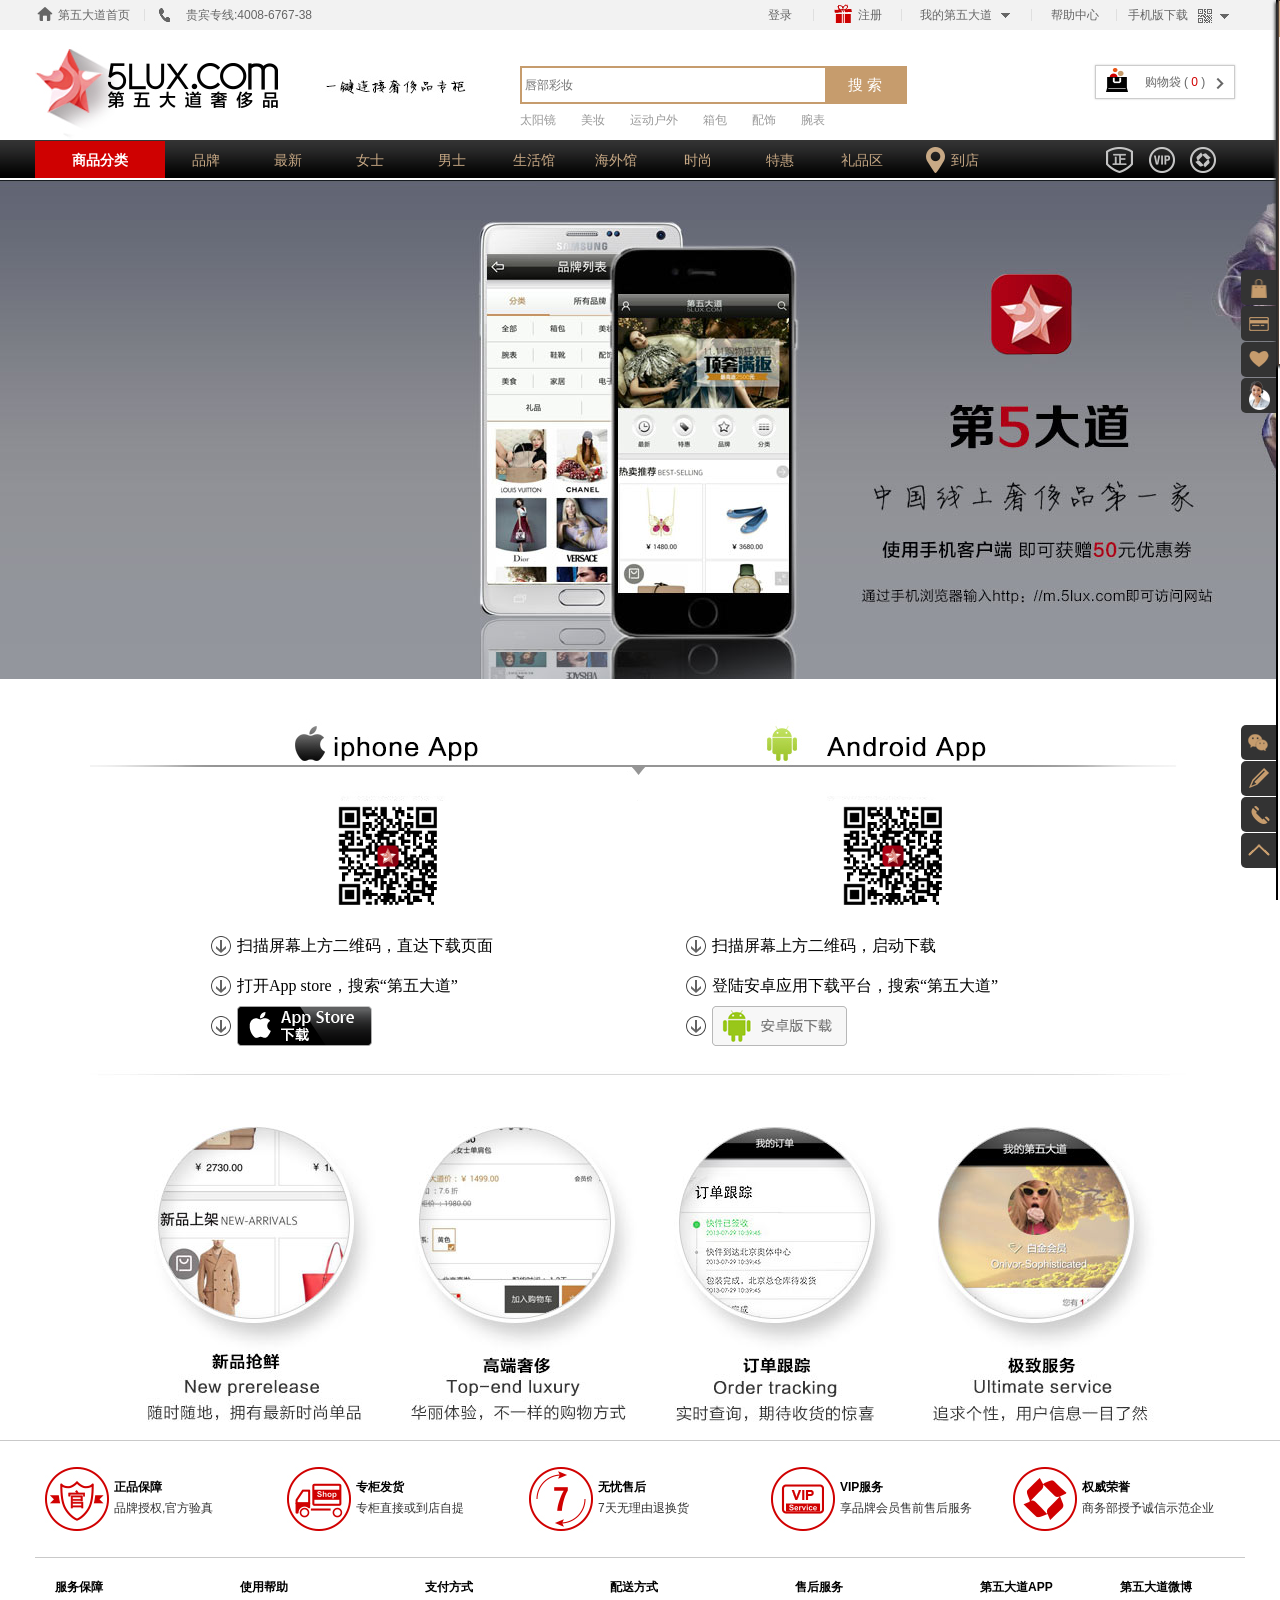
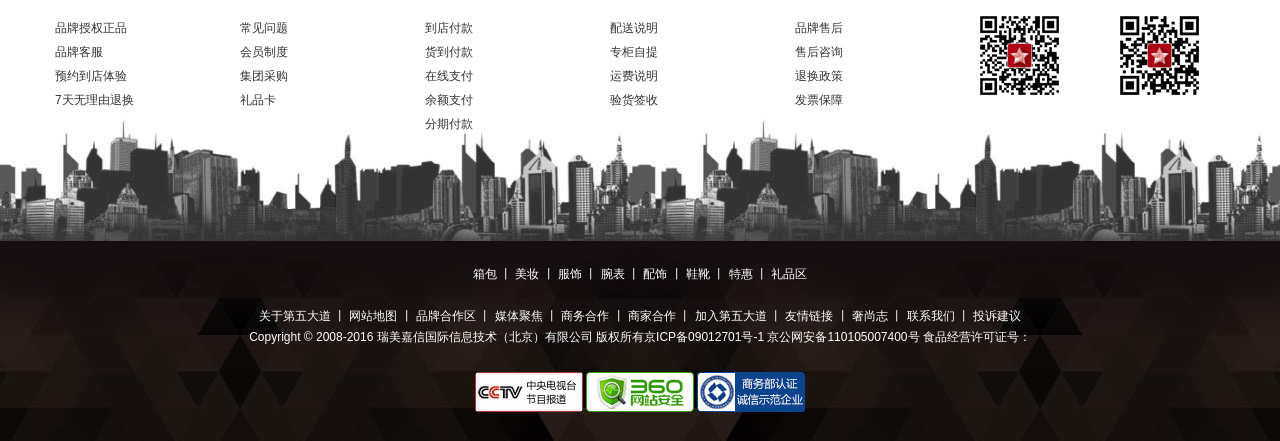
<file: views/phone_DL.html>
<!DOCTYPE html>
<html lang="en">

<head>
    <meta charset="UTF-8">
    <meta name="viewport" content="width=device-width, initial-scale=1.0">
    <meta http-equiv="X-UA-Compatible" content="ie=edge">
    <title>Document</title>
    <link rel="stylesheet" href="../css/base.css">
    <link rel="stylesheet" href="../css/phone_DL/phone_DL.css">
    <link rel="stylesheet" href="../css/right-menu.css/right-menu.css">       
</head>

<body>
    <div class="head">
        <div class="head_top">
            <div class="_top_con w clearfix">
                <div class="_top_left fl">
                    <i></i>
                    <a href="./index.html">第五大道首页</a>
                    <b></b>
                </div>
                <div class="_top_tel fl">
                    <i class="fl"></i>
                    贵宾专线:4008-6767-38
                </div>
                <div class="_top_right fr">
                    <ul class="clearfix">
                        <li class="_top_login">
                            <a href="./login.html">登录</a>
                            <b></b>
                        </li>
                        <li class="_top_reg clearfix">
                            <span></span>
                            <a href="./register.html" class="fl">注册</a>
                            <b></b>
                        </li>
                        <li class="_top_pers">
                            <a href="./usercenter.html">我的第五大道</a>
                            <b></b>
                            <ul class="_pers_con">
                                <li><a href="./usercenter.html">我的订单</a></li>
                                <li><a href="./usercenter.html">我的收藏</a></li>
                                <li><a href="./usercenter.html">已购商品</a></li>
                                <li><a href="./usercenter.html">我的礼券</a></li>
                                <li><a href="./usercenter.html">我的积分</a></li>                                
                            </ul>
                        </li>
                        <li class="_top_help">
                            <a href="./about.html">帮助中心</a>
                            <b></b>
                        </li>
                        <li class="_top_phone">
                            <a href="./phone_DL.html">手机版下载</a>
                            <ul class="_phone_con">
                                <li><img src="../img/index/top_er.jpg" alt=""></li>
                                <li>扫描下载APP</li>
                                <li>立即<span>赠送50元</span></li>
                            </ul>
                        </li>
                    </ul>
                </div>
            </div>
        </div>
        <div class="head_mid">
            <div class="_mid_con w">
                <div class="_mid_logo">
                    <a href="./index.html">
                        <img src="../img/index/logo.jpg" alt="">
                    </a>
                </div>
                <div class="_mid_yijian">
                    <a href="#">
                        <img src="../img/index/yijian.jpg" alt="">
                    </a>
                </div>
                <div class="_mid_search">
                    <form action="">
                        <div class="_search clearfix">
                            <input type="text" placeholder="唇部彩妆">
                            <input type="button" value="搜&nbsp;索">
                        </div>
                        <ul class="clearfix">
                            <li>
                                <a href="#">太阳镜</a>
                            </li>
                            <li>
                                <a href="#">美妆</a>
                            </li>
                            <li>
                                <a href="#">运动户外</a>
                            </li>
                            <li>
                                <a href="#">箱包</a>
                            </li>
                            <li>
                                <a href="#">配饰</a>
                            </li>
                            <li>
                                <a href="#">腕表</a>
                            </li>
                        </ul>
                    </form>
                </div>
                <div class="_mid_car clearfix">
                    <div class="_car_t">
                        <img src="../img/index/gouwuche.png" alt="">购物袋 ( <span>0</span> )
                    </div>
                    <div class="_car_b">
                        <div class="_car_head">购物袋中的商品</div>
                        <ul>
                            <li>
                                <div class="_car_list clearfix">
                                    <div class="_list_img fl"><img src="../img/index/car_list1.jpg" alt=""></div>
                                    <div class="_list_info fl">
                                        <p>YSL圣罗兰</p>
                                        <p>black</p>
                                        <p><span>￥2378.00</span><span>x1</span>件</p>
                                    </div>
                                </div>
                            </li>
                            <li>
                                <div class="_car_list clearfix">
                                    <div class="_list_img fl"><img src="../img/index/car_list1.jpg" alt=""></div>
                                    <div class="_list_info fl">
                                        <p>YSL圣罗兰</p>
                                        <p>black</p>
                                        <p><span>￥2378.00</span><span>x1</span>件</p>
                                    </div>
                                </div>
                            </li>
                        </ul>
                        <div class="_car_foot">
                            <div class="_c_foot_f fl">
                                <p>共<span>3</span>件商品</p>
                                <p>共计</p>
                                <span>￥3855.00</span>
                            </div>
                            <div class="_c_foot_r fr">
                                <a href="./cart.html">去购物袋结算</a>
                            </div>
                        </div>
                        <div class="fffline"></div>
                    </div>
                </div>
            </div>
        </div>
        <div class="head_nav">
            <div class="_nav_con w">
                <ul class="menu clearfix">
                    <li class="active">
                        <a href="javascript:;">商品分类</a>
                        <div class="_nav_menu">
                            <ul>
                                <li>
                                    <div class="_n_m_brand">
                                        <a href="./brand.html">
                                            <span>推荐品牌</span>
                                            <i class="leftshow"></i>
                                        </a>
                                    </div>
                                    <div class="_n_m_show clearfix">
                                        <div class="showshop clearfix">
                                            <h2><a href="#">国际高端</a></h2>
                                            <div class="showbag clearfix">
                                                <a href="./spfl.html">Louis Vuitton</a>
                                                <a href="./spfl.html">Chanel</a>
                                                <a href="./spfl.html">Prada</a>
                                                <a href="./spfl.html">Fendi</a>
                                                <a href="./spfl.html">Versace</a>
                                                <a href="./spfl.html">Buberry</a>
                                                <a href="./spfl.html">Hermaes</a>
                                                <a href="./spfl.html">Dior</a>
                                                <a href="./spfl.html">Gucci</a>
                                                <a href="./spfl.html">Mont blanc</a>
                                                <a href="./spfl.html">Armani</a>
                                                <a href="./spfl.html">Calvin Klein CK</a>                                                
                                            </div>
                                        </div>
                                        <div class="showshop clearfix">
                                            <h2><a href="#">热销品牌</a></h2>
                                            <div class="showbag clearfix">
                                                <a href="#">Louis Vuitton</a>
                                                <a href="#">Chanel</a>
                                                <a href="#">Prada</a>
                                                <a href="#">Fendi</a>
                                                <a href="#">Versace</a>
                                                <a href="#">Buberry</a>
                                                <a href="#">Hermaes</a>
                                                <a href="#">Dior</a>
                                                <a href="#">Gucci</a>
                                                <a href="#">Mont blanc</a>
                                                <a href="#">Armani</a>
                                                <a href="#">Calvin Klein CK</a>                                                
                                            </div>
                                        </div>
                                        <div class="showshop clearfix">
                                            <h2><a href="#">最新品牌</a></h2>
                                            <div class="showbag clearfix">
                                                <a href="#">Louis Vuitton</a>
                                                <a href="#">Chanel</a>
                                                <a href="#">Prada</a>
                                                <a href="#">Fendi</a>
                                                <a href="#">Versace</a>
                                                <a href="#">Buberry</a>
                                                <a href="#">Hermaes</a>
                                                <a href="#">Dior</a>
                                                <a href="#">Gucci</a>
                                                <a href="#">Mont blanc</a>
                                                <a href="#">Armani</a>
                                                <a href="#">Calvin Klein CK</a>                                                
                                            </div>
                                        </div>
                                        <div class="showindex"><a href="./brand.html">进入所有品牌</a></div>
                                    </div>
                                </li>
                                <li>
                                    <div class="_n_m_brand">
                                        <a href="#">箱包</a>
                                        <i class="leftshow"></i>
                                    </div>
                                    <div class="_n_m_show clearfix">
                                        <div class="showshop clearfix">
                                            <h2><a href="#">箱包</a></h2>
                                            <div class="showbag clearfix">
                                                <a href="#">Louis Vuitton</a>
                                                <a href="#">Chanel</a>
                                                <a href="#">Prada</a>
                                                <a href="#">Fendi</a>
                                                <a href="#">Versace</a>
                                                <a href="#">Buberry</a>
                                                <a href="#">Hermaes</a>
                                                <a href="#">Dior</a>
                                                <a href="#">Gucci</a>
                                                <a href="#">Mont blanc</a>
                                                <a href="#">Armani</a>
                                                <a href="#">Calvin Klein CK</a>                                                
                                            </div>
                                        </div>
                                        <div class="showshop clearfix">
                                            <h2><a href="#">推荐品牌</a></h2>
                                            <div class="showbag clearfix">
                                                <a href="#">Louis Vuitton</a>
                                                <a href="#">Chanel</a>
                                                <a href="#">Prada</a>
                                                <a href="#">Fendi</a>
                                                <a href="#">Versace</a>
                                                <a href="#">Buberry</a>
                                                <a href="#">Hermaes</a>
                                                <a href="#">Dior</a>
                                                <a href="#">Gucci</a>
                                                <a href="#">Mont blanc</a>
                                                <a href="#">Armani</a>
                                                <a href="#">Calvin Klein CK</a>                                                
                                            </div>
                                        </div>
                                        <div class="showshop clearfix">
                                            <h2><a href="#">最新品牌</a></h2>
                                            <div class="showbag clearfix">
                                                <a href="#">Louis Vuitton</a>
                                                <a href="#">Chanel</a>
                                                <a href="#">Prada</a>
                                                <a href="#">Fendi</a>
                                                <a href="#">Versace</a>
                                                <a href="#">Buberry</a>
                                                <a href="#">Hermaes</a>
                                                <a href="#">Dior</a>
                                                <a href="#">Gucci</a>
                                                <a href="#">Mont blanc</a>
                                                <a href="#">Armani</a>
                                                <a href="#">Calvin Klein CK</a>                                                
                                            </div>
                                        </div>
                                        <div class="showindex"><a href="./brand.html">进入所有品牌</a></div>
                                    </div>
                                </li>
                                <li>
                                    <div class="_n_m_brand">
                                        <a href="#">美妆</a>
                                        <i class="leftshow"></i>
                                    </div>
                                    <div class="_n_m_show clearfix">
                                        <div class="showshop clearfix">
                                            <h2><a href="#">护肤</a></h2>
                                            <div class="showbag clearfix">
                                                <a href="#">Louis Vuitton</a>
                                                <a href="#">Chanel</a>
                                                <a href="#">Prada</a>
                                                <a href="#">Fendi</a>
                                                <a href="#">Versace</a>
                                                <a href="#">Buberry</a>
                                                <a href="#">Hermaes</a>
                                                <a href="#">Dior</a>
                                                <a href="#">Gucci</a>
                                                <a href="#">Mont blanc</a>
                                                <a href="#">Armani</a>
                                                <a href="#">Calvin Klein CK</a>                                                
                                            </div>
                                        </div>
                                        <div class="showshop clearfix">
                                            <h2><a href="#">热销品牌</a></h2>
                                            <div class="showbag clearfix">
                                                <a href="#">Louis Vuitton</a>
                                                <a href="#">Chanel</a>
                                                <a href="#">Prada</a>
                                                <a href="#">Fendi</a>
                                                <a href="#">Versace</a>
                                                <a href="#">Buberry</a>
                                                <a href="#">Hermaes</a>
                                                <a href="#">Dior</a>
                                                <a href="#">Gucci</a>
                                                <a href="#">Mont blanc</a>
                                                <a href="#">Armani</a>
                                                <a href="#">Calvin Klein CK</a>                                                
                                            </div>
                                        </div>
                                        <div class="showshop clearfix">
                                            <h2><a href="#">最新品牌</a></h2>
                                            <div class="showbag clearfix">
                                                <a href="#">Louis Vuitton</a>
                                                <a href="#">Chanel</a>
                                                <a href="#">Prada</a>
                                                <a href="#">Fendi</a>
                                                <a href="#">Versace</a>
                                                <a href="#">Buberry</a>
                                                <a href="#">Hermaes</a>
                                                <a href="#">Dior</a>
                                                <a href="#">Gucci</a>
                                                <a href="#">Mont blanc</a>
                                                <a href="#">Armani</a>
                                                <a href="#">Calvin Klein CK</a>                                                
                                            </div>
                                        </div>
                                        <div class="showindex"><a href="./brand.html">进入所有品牌</a></div>
                                    </div>
                                </li>
                                <li>
                                    <div class="_n_m_brand">
                                        <a href="#">服装</a>
                                        <i class="leftshow"></i>
                                    </div>
                                    <div class="_n_m_show clearfix">
                                        <div class="showshop clearfix">
                                            <h2><a href="#">上装</a></h2>
                                            <div class="showbag clearfix">
                                                <a href="#">Louis Vuitton</a>
                                                <a href="#">Chanel</a>
                                                <a href="#">Prada</a>
                                                <a href="#">Fendi</a>
                                                <a href="#">Versace</a>
                                                <a href="#">Buberry</a>
                                                <a href="#">Hermaes</a>
                                                <a href="#">Dior</a>
                                                <a href="#">Gucci</a>
                                                <a href="#">Mont blanc</a>
                                                <a href="#">Armani</a>
                                                <a href="#">Calvin Klein CK</a>                                                
                                            </div>
                                        </div>
                                        <div class="showshop clearfix">
                                            <h2><a href="#">热销品牌</a></h2>
                                            <div class="showbag clearfix">
                                                <a href="#">Louis Vuitton</a>
                                                <a href="#">Chanel</a>
                                                <a href="#">Prada</a>
                                                <a href="#">Fendi</a>
                                                <a href="#">Versace</a>
                                                <a href="#">Buberry</a>
                                                <a href="#">Hermaes</a>
                                                <a href="#">Dior</a>
                                                <a href="#">Gucci</a>
                                                <a href="#">Mont blanc</a>
                                                <a href="#">Armani</a>
                                                <a href="#">Calvin Klein CK</a>                                                
                                            </div>
                                        </div>
                                        <div class="showshop clearfix">
                                            <h2><a href="#">最新品牌</a></h2>
                                            <div class="showbag clearfix">
                                                <a href="#">Louis Vuitton</a>
                                                <a href="#">Chanel</a>
                                                <a href="#">Prada</a>
                                                <a href="#">Fendi</a>
                                                <a href="#">Versace</a>
                                                <a href="#">Buberry</a>
                                                <a href="#">Hermaes</a>
                                                <a href="#">Dior</a>
                                                <a href="#">Gucci</a>
                                                <a href="#">Mont blanc</a>
                                                <a href="#">Armani</a>
                                                <a href="#">Calvin Klein CK</a>                                                
                                            </div>
                                        </div>
                                        <div class="showindex"><a href="#">进入所有品牌</a></div>
                                    </div>
                                </li>
                                <li>
                                    <div class="_n_m_brand">
                                        <a href="#">腕表</a>
                                        <i class="leftshow"></i>
                                    </div>
                                    <div class="_n_m_show clearfix">
                                        <div class="showshop clearfix">
                                            <h2><a href="#">腕表</a></h2>
                                            <div class="showbag clearfix">
                                                <a href="#">Louis Vuitton</a>
                                                <a href="#">Chanel</a>
                                                <a href="#">Prada</a>
                                                <a href="#">Fendi</a>
                                                <a href="#">Versace</a>
                                                <a href="#">Buberry</a>
                                                <a href="#">Hermaes</a>
                                                <a href="#">Dior</a>
                                                <a href="#">Gucci</a>
                                                <a href="#">Mont blanc</a>
                                                <a href="#">Armani</a>
                                                <a href="#">Calvin Klein CK</a>                                                
                                            </div>
                                        </div>
                                        <div class="showshop clearfix">
                                            <h2><a href="#">热销品牌</a></h2>
                                            <div class="showbag clearfix">
                                                <a href="#">Louis Vuitton</a>
                                                <a href="#">Chanel</a>
                                                <a href="#">Prada</a>
                                                <a href="#">Fendi</a>
                                                <a href="#">Versace</a>
                                                <a href="#">Buberry</a>
                                                <a href="#">Hermaes</a>
                                                <a href="#">Dior</a>
                                                <a href="#">Gucci</a>
                                                <a href="#">Mont blanc</a>
                                                <a href="#">Armani</a>
                                                <a href="#">Calvin Klein CK</a>                                                
                                            </div>
                                        </div>
                                        <div class="showshop clearfix">
                                            <h2><a href="#">最新品牌</a></h2>
                                            <div class="showbag clearfix">
                                                <a href="#">Louis Vuitton</a>
                                                <a href="#">Chanel</a>
                                                <a href="#">Prada</a>
                                                <a href="#">Fendi</a>
                                                <a href="#">Versace</a>
                                                <a href="#">Buberry</a>
                                                <a href="#">Hermaes</a>
                                                <a href="#">Dior</a>
                                                <a href="#">Gucci</a>
                                                <a href="#">Mont blanc</a>
                                                <a href="#">Armani</a>
                                                <a href="#">Calvin Klein CK</a>                                                
                                            </div>
                                        </div>
                                        <div class="showindex"><a href="#">进入所有品牌</a></div>
                                    </div>
                                </li>
                                <li>
                                    <div class="_n_m_brand">
                                        <a href="#">配饰</a>
                                        <i class="leftshow"></i>
                                    </div>
                                    <div class="_n_m_show clearfix">
                                        <div class="showshop clearfix">
                                            <h2><a href="#">配饰</a></h2>
                                            <div class="showbag clearfix">
                                                <a href="#">Louis Vuitton</a>
                                                <a href="#">Chanel</a>
                                                <a href="#">Prada</a>
                                                <a href="#">Fendi</a>
                                                <a href="#">Versace</a>
                                                <a href="#">Buberry</a>
                                                <a href="#">Hermaes</a>
                                                <a href="#">Dior</a>
                                                <a href="#">Gucci</a>
                                                <a href="#">Mont blanc</a>
                                                <a href="#">Armani</a>
                                                <a href="#">Calvin Klein CK</a>                                                
                                            </div>
                                        </div>
                                        <div class="showshop clearfix">
                                            <h2><a href="#">热销品牌</a></h2>
                                            <div class="showbag clearfix">
                                                <a href="#">Louis Vuitton</a>
                                                <a href="#">Chanel</a>
                                                <a href="#">Prada</a>
                                                <a href="#">Fendi</a>
                                                <a href="#">Versace</a>
                                                <a href="#">Buberry</a>
                                                <a href="#">Hermaes</a>
                                                <a href="#">Dior</a>
                                                <a href="#">Gucci</a>
                                                <a href="#">Mont blanc</a>
                                                <a href="#">Armani</a>
                                                <a href="#">Calvin Klein CK</a>                                                
                                            </div>
                                        </div>
                                        <div class="showshop clearfix">
                                            <h2><a href="#">最新品牌</a></h2>
                                            <div class="showbag clearfix">
                                                <a href="#">Louis Vuitton</a>
                                                <a href="#">Chanel</a>
                                                <a href="#">Prada</a>
                                                <a href="#">Fendi</a>
                                                <a href="#">Versace</a>
                                                <a href="#">Buberry</a>
                                                <a href="#">Hermaes</a>
                                                <a href="#">Dior</a>
                                                <a href="#">Gucci</a>
                                                <a href="#">Mont blanc</a>
                                                <a href="#">Armani</a>
                                                <a href="#">Calvin Klein CK</a>                                                
                                            </div>
                                        </div>
                                        <div class="showindex"><a href="#">进入所有品牌</a></div>
                                    </div>
                                </li>
                                <li>
                                    <div class="_n_m_brand">
                                        <a href="#">鞋靴</a>
                                        <i class="leftshow"></i>
                                    </div>
                                    <div class="_n_m_show clearfix">
                                        <div class="showshop clearfix">
                                            <h2><a href="#">女士鞋靴</a></h2>
                                            <div class="showbag clearfix">
                                                <a href="#">Louis Vuitton</a>
                                                <a href="#">Chanel</a>
                                                <a href="#">Prada</a>
                                                <a href="#">Fendi</a>
                                                <a href="#">Versace</a>
                                                <a href="#">Buberry</a>
                                                <a href="#">Hermaes</a>
                                                <a href="#">Dior</a>
                                                <a href="#">Gucci</a>
                                                <a href="#">Mont blanc</a>
                                                <a href="#">Armani</a>
                                                <a href="#">Calvin Klein CK</a>                                                
                                            </div>
                                        </div>
                                        <div class="showshop clearfix">
                                            <h2><a href="#">热销品牌</a></h2>
                                            <div class="showbag clearfix">
                                                <a href="#">Louis Vuitton</a>
                                                <a href="#">Chanel</a>
                                                <a href="#">Prada</a>
                                                <a href="#">Fendi</a>
                                                <a href="#">Versace</a>
                                                <a href="#">Buberry</a>
                                                <a href="#">Hermaes</a>
                                                <a href="#">Dior</a>
                                                <a href="#">Gucci</a>
                                                <a href="#">Mont blanc</a>
                                                <a href="#">Armani</a>
                                                <a href="#">Calvin Klein CK</a>                                                
                                            </div>
                                        </div>
                                        <div class="showshop clearfix">
                                            <h2><a href="#">最新品牌</a></h2>
                                            <div class="showbag clearfix">
                                                <a href="#">Louis Vuitton</a>
                                                <a href="#">Chanel</a>
                                                <a href="#">Prada</a>
                                                <a href="#">Fendi</a>
                                                <a href="#">Versace</a>
                                                <a href="#">Buberry</a>
                                                <a href="#">Hermaes</a>
                                                <a href="#">Dior</a>
                                                <a href="#">Gucci</a>
                                                <a href="#">Mont blanc</a>
                                                <a href="#">Armani</a>
                                                <a href="#">Calvin Klein CK</a>                                                
                                            </div>
                                        </div>
                                        <div class="showindex"><a href="#">进入所有品牌</a></div>
                                    </div>
                                </li>
                                <li>
                                    <div class="_n_m_brand">
                                        <a href="#">母婴</a>
                                        <i class="leftshow"></i>
                                    </div>
                                    <div class="_n_m_show clearfix">
                                        <div class="showshop clearfix">
                                            <h2><a href="#">哺育喂养</a></h2>
                                            <div class="showbag clearfix">
                                                <a href="#">Louis Vuitton</a>
                                                <a href="#">Chanel</a>
                                                <a href="#">Prada</a>
                                                <a href="#">Fendi</a>
                                                <a href="#">Versace</a>
                                                <a href="#">Buberry</a>
                                                <a href="#">Hermaes</a>
                                                <a href="#">Dior</a>
                                                <a href="#">Gucci</a>
                                                <a href="#">Mont blanc</a>
                                                <a href="#">Armani</a>
                                                <a href="#">Calvin Klein CK</a>                                                
                                            </div>
                                        </div>
                                        <div class="showshop clearfix">
                                            <h2><a href="#">热销品牌</a></h2>
                                            <div class="showbag clearfix">
                                                <a href="#">Louis Vuitton</a>
                                                <a href="#">Chanel</a>
                                                <a href="#">Prada</a>
                                                <a href="#">Fendi</a>
                                                <a href="#">Versace</a>
                                                <a href="#">Buberry</a>
                                                <a href="#">Hermaes</a>
                                                <a href="#">Dior</a>
                                                <a href="#">Gucci</a>
                                                <a href="#">Mont blanc</a>
                                                <a href="#">Armani</a>
                                                <a href="#">Calvin Klein CK</a>                                                
                                            </div>
                                        </div>
                                        <div class="showshop clearfix">
                                            <h2><a href="#">最新品牌</a></h2>
                                            <div class="showbag clearfix">
                                                <a href="#">Louis Vuitton</a>
                                                <a href="#">Chanel</a>
                                                <a href="#">Prada</a>
                                                <a href="#">Fendi</a>
                                                <a href="#">Versace</a>
                                                <a href="#">Buberry</a>
                                                <a href="#">Hermaes</a>
                                                <a href="#">Dior</a>
                                                <a href="#">Gucci</a>
                                                <a href="#">Mont blanc</a>
                                                <a href="#">Armani</a>
                                                <a href="#">Calvin Klein CK</a>                                                
                                            </div>
                                        </div>
                                        <div class="showshop clearfix">
                                            <h2><a href="#">哺育喂养</a></h2>
                                            <div class="showbag clearfix">
                                                <a href="#">Louis Vuitton</a>
                                                <a href="#">Chanel</a>
                                                <a href="#">Prada</a>
                                                <a href="#">Fendi</a>
                                                <a href="#">Versace</a>
                                                <a href="#">Buberry</a>
                                                <a href="#">Hermaes</a>
                                                <a href="#">Dior</a>
                                                <a href="#">Gucci</a>
                                                <a href="#">Mont blanc</a>
                                                <a href="#">Armani</a>
                                                <a href="#">Calvin Klein CK</a>                                                
                                            </div>
                                        </div>
                                        <div class="showshop clearfix">
                                            <h2><a href="#">热销品牌</a></h2>
                                            <div class="showbag clearfix">
                                                <a href="#">Louis Vuitton</a>
                                                <a href="#">Chanel</a>
                                                <a href="#">Prada</a>
                                                <a href="#">Fendi</a>
                                                <a href="#">Versace</a>
                                                <a href="#">Buberry</a>
                                                <a href="#">Hermaes</a>
                                                <a href="#">Dior</a>
                                                <a href="#">Gucci</a>
                                                <a href="#">Mont blanc</a>
                                                <a href="#">Armani</a>
                                                <a href="#">Calvin Klein CK</a>                                                
                                            </div>
                                        </div>
                                        <div class="showshop clearfix">
                                            <h2><a href="#">最新品牌</a></h2>
                                            <div class="showbag clearfix">
                                                <a href="#">Louis Vuitton</a>
                                                <a href="#">Chanel</a>
                                                <a href="#">Prada</a>
                                                <a href="#">Fendi</a>
                                                <a href="#">Versace</a>
                                                <a href="#">Buberry</a>
                                                <a href="#">Hermaes</a>
                                                <a href="#">Dior</a>
                                                <a href="#">Gucci</a>
                                                <a href="#">Mont blanc</a>
                                                <a href="#">Armani</a>
                                                <a href="#">Calvin Klein CK</a>                                                
                                            </div>
                                        </div>
                                        <div class="showindex"><a href="#">进入所有品牌</a></div>
                                    </div>
                                </li>
                                <li>
                                    <div class="_n_m_brand">
                                        <a href="#">美酒</a>
                                        <i class="leftshow"></i>
                                    </div>
                                    <div class="_n_m_show clearfix">
                                        <div class="showshop clearfix">
                                            <h2><a href="#">美酒</a></h2>
                                            <div class="showbag clearfix">
                                                <a href="#">Louis Vuitton</a>
                                                <a href="#">Chanel</a>
                                                <a href="#">Prada</a>
                                                <a href="#">Fendi</a>
                                                <a href="#">Versace</a>
                                                <a href="#">Buberry</a>
                                                <a href="#">Hermaes</a>
                                                <a href="#">Dior</a>
                                                <a href="#">Gucci</a>
                                                <a href="#">Mont blanc</a>
                                                <a href="#">Armani</a>
                                                <a href="#">Calvin Klein CK</a>                                                
                                            </div>
                                        </div>
                                        <div class="showshop clearfix">
                                            <h2><a href="#">热销品牌</a></h2>
                                            <div class="showbag clearfix">
                                                <a href="#">Louis Vuitton</a>
                                                <a href="#">Chanel</a>
                                                <a href="#">Prada</a>
                                                <a href="#">Fendi</a>
                                                <a href="#">Versace</a>
                                                <a href="#">Buberry</a>
                                                <a href="#">Hermaes</a>
                                                <a href="#">Dior</a>
                                                <a href="#">Gucci</a>
                                                <a href="#">Mont blanc</a>
                                                <a href="#">Armani</a>
                                                <a href="#">Calvin Klein CK</a>                                                
                                            </div>
                                        </div>
                                        <div class="showshop clearfix">
                                            <h2><a href="#">最新品牌</a></h2>
                                            <div class="showbag clearfix">
                                                <a href="#">Louis Vuitton</a>
                                                <a href="#">Chanel</a>
                                                <a href="#">Prada</a>
                                                <a href="#">Fendi</a>
                                                <a href="#">Versace</a>
                                                <a href="#">Buberry</a>
                                                <a href="#">Hermaes</a>
                                                <a href="#">Dior</a>
                                                <a href="#">Gucci</a>
                                                <a href="#">Mont blanc</a>
                                                <a href="#">Armani</a>
                                                <a href="#">Calvin Klein CK</a>                                                
                                            </div>
                                        </div>
                                        <div class="showindex"><a href="#">进入所有品牌</a></div>
                                    </div>
                                </li>
                                <li>
                                    <div class="_n_m_brand">
                                        <a href="#">美食</a>
                                        <i class="leftshow"></i>
                                    </div>
                                    <div class="_n_m_show clearfix">
                                        <div class="showshop clearfix">
                                            <h2><a href="#">美食</a></h2>
                                            <div class="showbag clearfix">
                                                <a href="#">Louis Vuitton</a>
                                                <a href="#">Chanel</a>
                                                <a href="#">Prada</a>
                                                <a href="#">Fendi</a>
                                                <a href="#">Versace</a>
                                                <a href="#">Buberry</a>
                                                <a href="#">Hermaes</a>
                                                <a href="#">Dior</a>
                                                <a href="#">Gucci</a>
                                                <a href="#">Mont blanc</a>
                                                <a href="#">Armani</a>
                                                <a href="#">Calvin Klein CK</a>                                                
                                            </div>
                                        </div>
                                        <div class="showshop clearfix">
                                            <h2><a href="#">热销品牌</a></h2>
                                            <div class="showbag clearfix">
                                                <a href="#">Louis Vuitton</a>
                                                <a href="#">Chanel</a>
                                                <a href="#">Prada</a>
                                                <a href="#">Fendi</a>
                                                <a href="#">Versace</a>
                                                <a href="#">Buberry</a>
                                                <a href="#">Hermaes</a>
                                                <a href="#">Dior</a>
                                                <a href="#">Gucci</a>
                                                <a href="#">Mont blanc</a>
                                                <a href="#">Armani</a>
                                                <a href="#">Calvin Klein CK</a>                                                
                                            </div>
                                        </div>
                                        <div class="showshop clearfix">
                                            <h2><a href="#">最新品牌</a></h2>
                                            <div class="showbag clearfix">
                                                <a href="#">Louis Vuitton</a>
                                                <a href="#">Chanel</a>
                                                <a href="#">Prada</a>
                                                <a href="#">Fendi</a>
                                                <a href="#">Versace</a>
                                                <a href="#">Buberry</a>
                                                <a href="#">Hermaes</a>
                                                <a href="#">Dior</a>
                                                <a href="#">Gucci</a>
                                                <a href="#">Mont blanc</a>
                                                <a href="#">Armani</a>
                                                <a href="#">Calvin Klein CK</a>                                                
                                            </div>
                                        </div>
                                        <div class="showindex"><a href="#">进入所有品牌</a></div>
                                    </div>
                                </li>
                                <li>
                                    <div class="_n_m_brand">
                                        <a href="#">家居</a>
                                        <i class="leftshow"></i>
                                    </div>
                                    <div class="_n_m_show clearfix">
                                        <div class="showshop clearfix">
                                            <h2><a href="#">家居</a></h2>
                                            <div class="showbag clearfix">
                                                <a href="#">Louis Vuitton</a>
                                                <a href="#">Chanel</a>
                                                <a href="#">Prada</a>
                                                <a href="#">Fendi</a>
                                                <a href="#">Versace</a>
                                                <a href="#">Buberry</a>
                                                <a href="#">Hermaes</a>
                                                <a href="#">Dior</a>
                                                <a href="#">Gucci</a>
                                                <a href="#">Mont blanc</a>
                                                <a href="#">Armani</a>
                                                <a href="#">Calvin Klein CK</a>                                                
                                            </div>
                                        </div>
                                        <div class="showshop clearfix">
                                            <h2><a href="#">热销品牌</a></h2>
                                            <div class="showbag clearfix">
                                                <a href="#">Louis Vuitton</a>
                                                <a href="#">Chanel</a>
                                                <a href="#">Prada</a>
                                                <a href="#">Fendi</a>
                                                <a href="#">Versace</a>
                                                <a href="#">Buberry</a>
                                                <a href="#">Hermaes</a>
                                                <a href="#">Dior</a>
                                                <a href="#">Gucci</a>
                                                <a href="#">Mont blanc</a>
                                                <a href="#">Armani</a>
                                                <a href="#">Calvin Klein CK</a>                                                
                                            </div>
                                        </div>
                                        <div class="showshop clearfix">
                                            <h2><a href="#">最新品牌</a></h2>
                                            <div class="showbag clearfix">
                                                <a href="#">Louis Vuitton</a>
                                                <a href="#">Chanel</a>
                                                <a href="#">Prada</a>
                                                <a href="#">Fendi</a>
                                                <a href="#">Versace</a>
                                                <a href="#">Buberry</a>
                                                <a href="#">Hermaes</a>
                                                <a href="#">Dior</a>
                                                <a href="#">Gucci</a>
                                                <a href="#">Mont blanc</a>
                                                <a href="#">Armani</a>
                                                <a href="#">Calvin Klein CK</a>                                                
                                            </div>
                                        </div>
                                        <div class="showindex"><a href="#">进入所有品牌</a></div>
                                    </div>
                                </li>
                                <li>
                                    <div class="_n_m_brand">
                                        <a href="#">电子</a>
                                        <i class="leftshow"></i>
                                    </div>
                                    <div class="_n_m_show clearfix">
                                        <div class="showshop clearfix">
                                            <h2><a href="#">电子</a></h2>
                                            <div class="showbag clearfix">
                                                <a href="#">Louis Vuitton</a>
                                                <a href="#">Chanel</a>
                                                <a href="#">Prada</a>
                                                <a href="#">Fendi</a>
                                                <a href="#">Versace</a>
                                                <a href="#">Buberry</a>
                                                <a href="#">Hermaes</a>
                                                <a href="#">Dior</a>
                                                <a href="#">Gucci</a>
                                                <a href="#">Mont blanc</a>
                                                <a href="#">Armani</a>
                                                <a href="#">Calvin Klein CK</a>                                                
                                            </div>
                                        </div>
                                        <div class="showshop clearfix">
                                            <h2><a href="#">热销品牌</a></h2>
                                            <div class="showbag clearfix">
                                                <a href="#">Louis Vuitton</a>
                                                <a href="#">Chanel</a>
                                                <a href="#">Prada</a>
                                                <a href="#">Fendi</a>
                                                <a href="#">Versace</a>
                                                <a href="#">Buberry</a>
                                                <a href="#">Hermaes</a>
                                                <a href="#">Dior</a>
                                                <a href="#">Gucci</a>
                                                <a href="#">Mont blanc</a>
                                                <a href="#">Armani</a>
                                                <a href="#">Calvin Klein CK</a>                                                
                                            </div>
                                        </div>
                                        <div class="showshop clearfix">
                                            <h2><a href="#">最新品牌</a></h2>
                                            <div class="showbag clearfix">
                                                <a href="#">Louis Vuitton</a>
                                                <a href="#">Chanel</a>
                                                <a href="#">Prada</a>
                                                <a href="#">Fendi</a>
                                                <a href="#">Versace</a>
                                                <a href="#">Buberry</a>
                                                <a href="#">Hermaes</a>
                                                <a href="#">Dior</a>
                                                <a href="#">Gucci</a>
                                                <a href="#">Mont blanc</a>
                                                <a href="#">Armani</a>
                                                <a href="#">Calvin Klein CK</a>                                                
                                            </div>
                                        </div>
                                        <div class="showindex"><a href="#">进入所有品牌</a></div>
                                    </div>
                                </li>
                                <li>
                                    <div class="_n_m_brand">
                                        <a href="#">
                                            <span>办公</span>
                                            <i class="leftshow"></i>
                                        </a>
                                    </div>
                                    <div class="_n_m_show clearfix">
                                        <div class="showshop clearfix">
                                            <h2><a href="#">办公</a></h2>
                                            <div class="showbag clearfix">
                                                <a href="#">Louis Vuitton</a>
                                                <a href="#">Chanel</a>
                                                <a href="#">Prada</a>
                                                <a href="#">Fendi</a>
                                                <a href="#">Versace</a>
                                                <a href="#">Buberry</a>
                                                <a href="#">Hermaes</a>
                                                <a href="#">Dior</a>
                                                <a href="#">Gucci</a>
                                                <a href="#">Mont blanc</a>
                                                <a href="#">Armani</a>
                                                <a href="#">Calvin Klein CK</a>                                                
                                            </div>
                                        </div>
                                        <div class="showshop clearfix">
                                            <h2><a href="#">热销品牌</a></h2>
                                            <div class="showbag clearfix">
                                                <a href="#">Louis Vuitton</a>
                                                <a href="#">Chanel</a>
                                                <a href="#">Prada</a>
                                                <a href="#">Fendi</a>
                                                <a href="#">Versace</a>
                                                <a href="#">Buberry</a>
                                                <a href="#">Hermaes</a>
                                                <a href="#">Dior</a>
                                                <a href="#">Gucci</a>
                                                <a href="#">Mont blanc</a>
                                                <a href="#">Armani</a>
                                                <a href="#">Calvin Klein CK</a>                                                
                                            </div>
                                        </div>
                                        <div class="showshop clearfix">
                                            <h2><a href="#">最新品牌</a></h2>
                                            <div class="showbag clearfix">
                                                <a href="#">Louis Vuitton</a>
                                                <a href="#">Chanel</a>
                                                <a href="#">Prada</a>
                                                <a href="#">Fendi</a>
                                                <a href="#">Versace</a>
                                                <a href="#">Buberry</a>
                                                <a href="#">Hermaes</a>
                                                <a href="#">Dior</a>
                                                <a href="#">Gucci</a>
                                                <a href="#">Mont blanc</a>
                                                <a href="#">Armani</a>
                                                <a href="#">Calvin Klein CK</a>                                                
                                            </div>
                                        </div>
                                        <div class="showindex"><a href="#">进入所有品牌</a></div>
                                    </div>
                                </li>
                                <li>
                                    <div class="_n_m_brand">
                                        <a href="#">礼品</a>
                                        <i class="leftshow"></i>
                                    </div>
                                    <div class="_n_m_show clearfix">
                                        <div class="showshop clearfix">
                                            <h2><a href="#">礼品</a></h2>
                                            <div class="showbag clearfix">
                                                <a href="#">Louis Vuitton</a>
                                                <a href="#">Chanel</a>
                                                <a href="#">Prada</a>
                                                <a href="#">Fendi</a>
                                                <a href="#">Versace</a>
                                                <a href="#">Buberry</a>
                                                <a href="#">Hermaes</a>
                                                <a href="#">Dior</a>
                                                <a href="#">Gucci</a>
                                                <a href="#">Mont blanc</a>
                                                <a href="#">Armani</a>
                                                <a href="#">Calvin Klein CK</a>                                                
                                            </div>
                                        </div>
                                        <div class="showshop clearfix">
                                            <h2><a href="#">热销品牌</a></h2>
                                            <div class="showbag clearfix">
                                                <a href="#">Louis Vuitton</a>
                                                <a href="#">Chanel</a>
                                                <a href="#">Prada</a>
                                                <a href="#">Fendi</a>
                                                <a href="#">Versace</a>
                                                <a href="#">Buberry</a>
                                                <a href="#">Hermaes</a>
                                                <a href="#">Dior</a>
                                                <a href="#">Gucci</a>
                                                <a href="#">Mont blanc</a>
                                                <a href="#">Armani</a>
                                                <a href="#">Calvin Klein CK</a>                                                
                                            </div>
                                        </div>
                                        <div class="showshop clearfix">
                                            <h2><a href="#">最新品牌</a></h2>
                                            <div class="showbag clearfix">
                                                <a href="#">Louis Vuitton</a>
                                                <a href="#">Chanel</a>
                                                <a href="#">Prada</a>
                                                <a href="#">Fendi</a>
                                                <a href="#">Versace</a>
                                                <a href="#">Buberry</a>
                                                <a href="#">Hermaes</a>
                                                <a href="#">Dior</a>
                                                <a href="#">Gucci</a>
                                                <a href="#">Mont blanc</a>
                                                <a href="#">Armani</a>
                                                <a href="#">Calvin Klein CK</a>                                                
                                            </div>
                                        </div>
                                        <div class="showindex"><a href="#">进入所有品牌</a></div>
                                    </div>
                                </li>
                                <li>
                                    <div class="_n_m_brand">
                                        <a href="#">海外馆</a>
                                        <i class="leftshow"></i>
                                    </div>
                                    <div class="_n_m_show clearfix">
                                        <div class="showshop clearfix">
                                            <h2><a href="#">巴黎直发</a></h2>
                                            <div class="showbag clearfix">
                                                <a href="#">Louis Vuitton</a>
                                                <a href="#">Chanel</a>
                                                <a href="#">Prada</a>
                                                <a href="#">Fendi</a>
                                                <a href="#">Versace</a>
                                                <a href="#">Buberry</a>
                                                <a href="#">Hermaes</a>
                                                <a href="#">Dior</a>
                                                <a href="#">Gucci</a>
                                                <a href="#">Mont blanc</a>
                                                <a href="#">Armani</a>
                                                <a href="#">Calvin Klein CK</a>                                                
                                            </div>
                                        </div>
                                        <div class="showshop clearfix">
                                            <h2><a href="#">热销品牌</a></h2>
                                            <div class="showbag clearfix">
                                                <a href="#">Louis Vuitton</a>
                                                <a href="#">Chanel</a>
                                                <a href="#">Prada</a>
                                                <a href="#">Fendi</a>
                                                <a href="#">Versace</a>
                                                <a href="#">Buberry</a>
                                                <a href="#">Hermaes</a>
                                                <a href="#">Dior</a>
                                                <a href="#">Gucci</a>
                                                <a href="#">Mont blanc</a>
                                                <a href="#">Armani</a>
                                                <a href="#">Calvin Klein CK</a>                                                
                                            </div>
                                        </div>
                                        <div class="showshop clearfix">
                                            <h2><a href="#">最新品牌</a></h2>
                                            <div class="showbag clearfix">
                                                <a href="#">Louis Vuitton</a>
                                                <a href="#">Chanel</a>
                                                <a href="#">Prada</a>
                                                <a href="#">Fendi</a>
                                                <a href="#">Versace</a>
                                                <a href="#">Buberry</a>
                                                <a href="#">Hermaes</a>
                                                <a href="#">Dior</a>
                                                <a href="#">Gucci</a>
                                                <a href="#">Mont blanc</a>
                                                <a href="#">Armani</a>
                                                <a href="#">Calvin Klein CK</a>                                                
                                            </div>
                                        </div>
                                        <div class="showindex"><a href="#">进入所有品牌</a></div>
                                    </div>
                                </li>
                            </ul>
                        </div>
                    </li>
                    <li>
                        <a href="./brand.html">品牌</a>
                    </li>
                    <li>
                        <a href="./new.html">最新</a>
                    </li>
                    <li>
                        <a href="./nv&nan&shenghuo&lipin.html">女士</a>
                    </li>
                    <li>
                        <a href="./nv&nan&shenghuo&lipin.html">男士</a>
                    </li>
                    <li>
                        <a href="./nv&nan&shenghuo&lipin.html">生活馆</a>
                    </li>
                    <li>
                        <a href="./productes.html">海外馆</a>
                    </li>
                    <li>
                        <a href="./fashion.html">时尚</a>
                    </li>
                    <li>
                        <a href="#">特惠</a>
                    </li>
                    <li>
                        <a href="./nv&nan&shenghuo&lipin.html">礼品区</a>
                    </li>
                    <li>
                        <a href="./list.html"><i></i><span>到店</span></a>
                    </li>
                </ul>
                <ul class="_nav_icon">
                    <li>
                        <div class="_icon_con">
                            <a href="./about.html" class="clearfix">
                                <span class="_icon_fi"></span>
                                <b>品牌授权,官方验真</b>
                            </a>
                        </div>
                    </li>
                    <li>
                        <div class="_icon_con">
                            <a href="./about.html" class="clearfix">
                                <span class="_icon_se"></span>
                                <b>尊享品牌会员服务</b>
                            </a>
                        </div>
                    </li>
                    <li>
                        <div class="_icon_con">
                            <a href="./about.html" class="clearfix">
                                <span class="_icon_th"></span>
                                <b>商务部诚信示范企业</b>
                            </a>
                        </div>
                    </li>
                </ul>
            </div>
        </div>
    </div>
    <div class="app_mobile_index_box"></div>
    <div class="app_mobile_content_box">
        <div class="app_content_titl">
            <img src="../img/about/app_mobile.jpg" alt="">
            <ul>
                <li style="width:355px">
                    <div class="app_saoma">
                        <img src="../img/about/app_mobile_download.png" alt="">
                    </div>
                    <span>扫描屏幕上方二维码，直达下载页面</span>
                    <span>
                        <a href="javascript:;">打开App store，搜索“第五大道”</a>
                    </span>
                    <span>
                        <a href="javascript:;">
                            <img src="../img/about/apple.png" alt="">
                        </a>
                    </span>
                </li>
                <li style="width:415px">
                    <div class="app_saoma">
                        <img src="../img/about/app_mobile_download.png" alt="">
                    </div>
                    <span>扫描屏幕上方二维码，启动下载</span>
                    <span>登陆安卓应用下载平台，搜索“第五大道”</span>
                    <span>
                        <a href="javascript:;">
                            <img src="../img/about/andriod.png" alt="">
                        </a>
                    </span>
                </li>
            </ul>
            <div class="app_action_box">
                <img src="../img/about/app_mobile_07.jpg" alt="">
            </div>
        </div>

    </div>
    <div class="foot">
        <div class="_foot w">
            <div class="foot_top">
                <ul class="clearfix">
                    <li class="clearfix">
                        <a href="./about.html" class="clearfix fl">
                            <img src="../img/index/footer_message01.jpg" alt="">
                        </a>
                        <div class="f_top_con fl">
                            <p>正品保障</p>
                            <p><a href="./about.html">品牌授权,官方验真</a></p>
                        </div>
                    </li>
                    <li class="clearfix">
                        <a href="./about.html" class="clearfix fl">
                            <img src="../img/index/footer_message02.jpg" alt="">
                        </a>
                        <div class="f_top_con fl">
                            <p>专柜发货</p>
                            <p><a href="./about.html">专柜直接或到店自提</a></p>
                        </div>
                    </li>
                    <li class="clearfix">
                        <a href="./about.html" class="clearfix fl">
                            <img src="../img/index/footer_message03.jpg" alt="">
                        </a>
                        <div class="f_top_con fl">
                            <p>无忧售后</p>
                            <p><a href="./about.html">7天无理由退换货</a></p>
                        </div>
                    </li>
                    <li class="clearfix">
                        <a href="./about.html" class="clearfix fl">
                            <img src="../img/index/footer_message04.jpg" alt="">
                        </a>
                        <div class="f_top_con fl">
                            <p>VIP服务</p>
                            <p><a href="./about.html">享品牌会员售前售后服务</a></p>
                        </div>
                    </li>
                    <li class="clearfix">
                        <a href="./about.html" class="clearfix fl">
                            <img src="../img/index/footer_message05.jpg" alt="">
                        </a>
                        <div class="f_top_con fl">
                            <p>权威荣誉</p>
                            <p><a href="./about.html">商务部授予诚信示范企业</a></p>
                        </div>
                    </li>
                </ul>
            </div>
            <div class="foot_mid">
                <ul class="_mid_con clearfix">
                    <li>
                        <span>服务保障</span>
                        <ul class="_mid_c">
                            <li><a href="./about.html">品牌授权正品</a></li>
                            <li><a href="./about.html">品牌客服</a></li>
                            <li><a href="./about.html">预约到店体验</a></li>
                            <li><a href="./about.html">7天无理由退换</a></li>                            
                        </ul>
                    </li>
                    <li>
                        <span>使用帮助</span>
                        <ul class="_mid_c">
                            <li><a href="./about.html">常见问题</a></li>
                            <li><a href="./about.html">会员制度</a></li>
                            <li><a href="./about.html">集团采购</a></li>
                            <li><a href="./about.html">礼品卡</a></li>                            
                        </ul>
                    </li>
                    <li>
                        <span>支付方式</span>
                        <ul class="_mid_c">
                            <li><a href="./about.html">到店付款</a></li>
                            <li><a href="./about.html">货到付款</a></li>
                            <li><a href="./about.html">在线支付</a></li>
                            <li><a href="./about.html">余额支付</a></li>
                            <li><a href="./about.html">分期付款</a></li>                            
                        </ul>
                    </li>
                    <li>
                        <span>配送方式</span>
                        <ul class="_mid_c">
                            <li><a href="./about.html">配送说明</a></li>
                            <li><a href="./about.html">专柜自提</a></li>
                            <li><a href="./about.html">运费说明</a></li>
                            <li><a href="./about.html">验货签收</a></li>                            
                        </ul>
                    </li>
                    <li>
                        <span>售后服务</span>
                        <ul class="_mid_c">
                            <li><a href="./about.html">品牌售后</a></li>
                            <li><a href="./about.html">售后咨询</a></li>
                            <li><a href="./about.html">退换政策</a></li>
                            <li><a href="./about.html">发票保障</a></li>                            
                        </ul>
                    </li>
                    <li class="_con_app">
                        <span>第五大道APP</span>
                        <img src="../img/index/er01.jpg" alt="">
                    </li>
                    <li class="_con_weibo">
                        <span>第五大道微博</span>
                        <img src="../img/index/er02.jpg" alt="">
                    </li>
                </ul>
            </div>
            <div class="foot_btm">
                <div class="_btm_t">
                    <a href="#">箱包</a> 丨
                    <a href="#">美妆</a> 丨
                    <a href="#">服饰</a> 丨
                    <a href="#">腕表</a> 丨
                    <a href="#">配饰</a> 丨
                    <a href="#">鞋靴</a> 丨
                    <a href="#">特惠</a> 丨
                    <a href="#">礼品区</a>                    
                </div>
                <div class="_btm_m">
                    <a href="#">关于第五大道</a> 丨
                    <a href="#">网站地图</a> 丨
                    <a href="#">品牌合作区</a> 丨
                    <a href="#">媒体聚焦</a> 丨
                    <a href="#">商务合作</a> 丨
                    <a href="#">商家合作</a> 丨
                    <a href="#">加入第五大道</a> 丨
                    <a href="#">友情链接</a> 丨
                    <a href="#">奢尚志</a> 丨
                    <a href="#">联系我们</a> 丨
                    <a href="#">投诉建议</a>
                    <p>Copyright © 2008-2016 瑞美嘉信国际信息技术（北京）有限公司  版权所有京ICP备09012701号-1 京公网安备110105007400号 食品经营许可证号：</p>                   
                </div>
                <div class="_btm_b">
                    <a href="#"><img src="../img/index/btm01.jpg" alt=""></a>
                    <a href="#"><img src="../img/index/btm02.jpg" alt=""></a>
                    <a href="#"><img src="../img/index/btm03.jpg" alt=""></a>                    
                </div>                
            </div>
        </div>
    </div>
    <!-- 侧栏背景 -->
    <div class="bg"></div>
    <!-- 侧栏注册 -->
    <div class="login_block">
        <div class="login_title">
            <span>登录第五大道</span>
            <i class="close"></i>
        </div>
        <div class="login_box">
            <p>登录用户名：</p>
            <input type="text" class="username">
            <p>登录密码：</p>
            <input type="password" class="password">
            <div class="btn">
                <span>登陆</span>
            </div>
            <div class="login_problem">
                <a href="#" class="fl">免费注册</a>
                <a href="#" class="fr">忘记登录密码?</a>
            </div>
            <div class="login_other">
                <span>合作网站账号登录：</span>
            </div>
            <div class="login_other_img">
                <img src="../img/new/login_boxqq.png" alt="">
                <img src="../img/new/login_boxsina.png" alt="">
                <img src="../img/new/login_boxweixin.png" alt="">
            </div>
        </div>
    </div>
    <!-- 侧栏聊天 -->
    <div class="chat">
        <div class="chat_header">
            <div class="chat_header_fl">
                <i class="head"></i>
                <span>kirs</span>
            </div>
            <div class="chat_header_fr">
                <div class="chat_header_tip close"></div>
                <div class="chat_header_tip full"></div>
                <div class="chat_header_tip down"></div>
            </div>
        </div>
        <div class="chat_body">
            <div class="chat_body_img">
            </div>
            <ul class="chat_body_contain">
                <li>
                    <div class="chat_kefu clearfix">
                        <i></i>
                        <p>我是今天的值班客服，很高兴为您服务。请问您需要咨询哪方面的问题？为了更好的跟踪服务效果，请在对话结束后对我的服务满意度进行评价，非常感谢您的支持。</p>
                    </div>
                    <p class="time">14:32:50</p>
                </li>
                <li>
                    <div class="chat_kefu clearfix">
                        <i></i>
                        <p>我是今天的值班客服，很高兴为您服务。请问您需要咨询哪方面的问题？为了更好的跟踪服务效果，请在对话结束后对我的服务满意度进行评价，非常感谢您的支持。</p>
                    </div>
                    <p class="time">14:32:50</p>
                </li>
                <!-- 	<li>
						<div class="chat_me clearfix">
								<i></i>
								<p>我是今天的值班客服，很高兴为您服务。请	问您需要咨询哪方面的问题？为了更好的跟踪服	务效果，请在对话结束后对我的服务满意度进行	评价，非常感谢您的支持。</p>
						</div>
						<p class="time me_time">14:32:50</p>
					</li> -->
            </ul>
        </div>
        <div class="chat_foot">
            <div class="look">
                <div class="box_look">
                    <ul class="look_box " id="old_look">
                        <li><img src="../img/look/1.png" title="wx"></li>
                        <li><img src="../img/look/2.png" title="tx"></li>
                        <li><img src="../img/look/3.png" title="hx"></li>
                        <li><img src="../img/look/4.png" title="dy"></li>
                        <li><img src="../img/look/5.png" title="ll"></li>
                        <li><img src="../img/look/6.png" title="sj"></li>
                        <li><img src="../img/look/7.png" title="dk"></li>
                        <li><img src="../img/look/8.png" title="jy"></li>
                        <li><img src="../img/look/9.png" title="zj"></li>
                        <li><img src="../img/look/10.png" title="gg"></li>
                        <li><img src="../img/look/11.png" title="kx"></li>
                        <li><img src="../img/look/12.png" title="zb"></li>
                        <li><img src="../img/look/13.png" title="yw"></li>
                        <li><img src="../img/look/14.png" title="dn"></li>
                        <li><img src="../img/look/15.png" title="sh"></li>
                        <li><img src="../img/look/16.png" title="ku"></li>
                        <li><img src="../img/look/17.png" title="fn"></li>
                        <li><img src="../img/look/18.png" title="ws"></li>
                        <li><img src="../img/look/19.png" title="ok"></li>
                        <li><img src="../img/look/20.png" title="xh"></li>
                    </ul>
                    <ul class="look_box" id="new_look">
                        <li><img src="../img/look/301.png" title="wx"></li>
                        <li><img src="../img/look/302.png" title="tx"></li>
                        <li><img src="../img/look/303.png" title="hx"></li>
                        <li><img src="../img/look/304.png" title="dy"></li>
                        <li><img src="../img/look/305.png" title="ll"></li>
                        <li><img src="../img/look/306.png" title="sj"></li>
                        <li><img src="../img/look/307.png" title="dk"></li>
                        <li><img src="../img/look/308.png" title="jy"></li>
                        <li><img src="../img/look/309.png" title="zj"></li>
                        <li><img src="../img/look/310.png" title="gg"></li>
                        <li><img src="../img/look/311.png" title="kx"></li>
                        <li><img src="../img/look/312.png" title="zb"></li>
                        <li><img src="../img/look/313.png" title="yw"></li>
                        <li><img src="../img/look/314.png" title="dn"></li>
                        <li><img src="../img/look/315.png" title="sh"></li>
                        <li><img src="../img/look/316.png" title="ku"></li>
                        <li><img src="../img/look/317.png" title="fn"></li>
                        <li><img src="../img/look/318.png" title="ws"></li>
                        <li><img src="../img/look/319.png" title="ok"></li>
                    </ul>
                </div>

                <div class="active_look">
                    <a class="look_item active" href="#old_look">
						<img src="../img/look/item1.png" title="表情">
					</a>
                    <a class="look_item" href="#new_look" title="like">
						<img src="../img/new/love.png" title="表情">
					</a>
                </div>
            </div>
            <ul class="chat_tool">
                <li title="表情">
                </li>
                <li title="图片">
                    <input type="file" class="file">
                </li>
                <li title="文件">
                    <input type="file" class="file">
                </li>
                <li title="保存"></li>
                <li title="评价"></li>
                <li>
                    <span>更多 ></span>
                </li>
            </ul>
            <p placeholder="我想问..." class="me_say" contentEditable></p>
            <div class="send">
                <span>小能科技</span>
                <div class="send_tip">
                    <span>▼</span>
                    <ul>
                        <li class="send_active">Enter</li>
                        <li>Ctrl+Enter</li>
                    </ul>
                </div>
                <button>发送</button>
                <a href="#">结束回话</a>
            </div>
        </div>
    </div>
    <!-- 侧栏最小化聊天框 -->
    <div class="chat_down">
        <img src="../img/new/head.jpg" alt="">
        <span>kirs</span>
    </div>
    <!-- 侧栏反馈 -->
    <div class="feeback">
        <div class="feeback_nav">
            <span>意见反馈</span>
            <img src="../img/new/feedback_c_top02.jpg" alt="">
        </div>
        <ul class="feeback_header">
            <li>您有什么建议，咨询或投诉，都可以在这里留言给我们。</li>
            <li>我们将赠<span>送价值100元现金券</span>表示感谢，每周我们将抽出一名给我们留言的幸运用户，</li>
            <li>在</span>送出价值199元MOMA防辐射镜架</span>（送完为止）</li>
            <li>您的意见，会直接发送至第五大道CEO邮箱，感谢您的支持！</li>
        </ul>
        <div class="feeback_body">
            <p>* 内容 ：</p>
            <textarea name="" id="" cols="30" rows="10"></textarea>
            <p>* 邮箱 ：</p>

            <input type="text" class="email" placeholder="请输入邮箱">
            <p>* 手机 ：</p>
            <input type="text" class="phone" placeholder="请输入手机号">
        </div>
        <div class="feeback_foot">
            <button>确定</button>
        </div>
    </div>
    <!-- 左侧拦 -->
    <div class="right_menu">
        <dl>
            <dt class="menu_nav">
                <ul class="menu_block3">
                    <li class="menu_cart" data-name="cart_info">
                        <a class="logo_cart"></a>
                    </li>
                    <li class="menu_zidan" data-name="zidan_info">
                        <a class="logo_zidan">
                            <div class="tab-tip">
                                我的资产
                            </div>
                        </a>
                    </li>
                    <li class="menu_like" data-name="like_info">
                        <a class="logo_like">
                            <div class="tab-tip">
                                我喜欢商品
                            </div>
                        </a>
                    </li>
                    <li class="menu_kefu">
                        <a class="logo_kefu">
                            <div class="tab-tip">
                                联系客服
                            </div>
                        </a>
                    </li>
                </ul>
                <ul class="menu_block4">
                    <li class="menu_weixin">
                        <a class="logo_weixin">
                            <div class="tab-tip tip_weixin">
                                <img src="../img/new/weixin_img.png" alt="">
                            </div>
                        </a>
                    </li>
                    <li class="menu_fankui">
                        <a class="logo_fankui">
                            <div class="tab-tip">
                                意见反馈
                            </div>
                        </a>
                    </li>
                    <li class="menu_line">
                        <a class="logo_line">
                            <div class="tab-tip">
                                联系我们
                            </div>
                        </a>
                    </li>
                    <li class="menu_backtop">
                        <a class="logo_backtop">
                            <div class="tab-tip">
                                返回顶部
                            </div>
                        </a>
                    </li>
                </ul>
            </dt>
            <dd>
                <div class="meu_info">
                    <div class="info_active cart_info">
                        <div class="active_title">
                            <span>购物袋</span>
                            <i></i>
                        </div>
                        <div class="shop_box">
                            <div class="shop_img">
                                <img src="../img/new/shopping_bag.png" alt="">
                            </div>
                            <p>您的购物袋还没有商品</p>
                            <p>再去逛逛吧！</p>
                        </div>
                    </div>
                    <div class="info_active zidan_info">
                        <div class="active_title">
                            <span>我的资产</span>
                            <i></i>
                        </div>
                        <ul class="zidan_box">
                            <li>
                                <a href="#">
									<b>1000</b>
									<span>积分</span>
								</a>
                            </li>
                            <li>
                                <a href="#">
									<b>7</b>
									<span>优惠券</span>
								</a>
                            </li>
                            <li>
                                <a href="#">
									<b>￥0.00</b>
									<span>余额</span>
								</a>
                            </li>
                        </ul>
                        <ul class="zidan_map_box clearfix">
                            <li class="coupon">
                                <ul class="coupon_content">
                                    <li>
                                        <b class="coupon_fl">新人1元购</b>
                                        <span class="coupon_fr">有效期</span>
                                    </li>
                                    <li>
                                        <strong class="coupon_fl">￥98.00</strong>
                                        <span class="coupon_fr">2017-03-09 19:36:55</span>
                                    </li>
                                    <li>
                                        <span class="coupon_fl">满99.00使用</span>
                                        <span class="coupon_fr">2017-03-09 19:36:55</span>
                                    </li>
                                </ul>
                            </li>
                            <li class="coupon">
                                <ul class="coupon_content">
                                    <li>
                                        <b class="coupon_fl">新人1元购</b>
                                        <span class="coupon_fr">有效期</span>
                                    </li>
                                    <li>
                                        <strong class="coupon_fl">￥98.00</strong>
                                        <span class="coupon_fr">2017-03-09 19:36:55</span>
                                    </li>
                                    <li>
                                        <span class="coupon_fl">满99.00使用</span>
                                        <span class="coupon_fr">2017-03-09 19:36:55</span>
                                    </li>
                                </ul>
                            </li>
                            <li class="coupon">
                                <ul class="coupon_content">
                                    <li>
                                        <b class="coupon_fl">新人1元购</b>
                                        <span class="coupon_fr">有效期</span>
                                    </li>
                                    <li>
                                        <strong class="coupon_fl">￥98.00</strong>
                                        <span class="coupon_fr">2017-03-09 19:36:55</span>
                                    </li>
                                    <li>
                                        <span class="coupon_fl">满99.00使用</span>
                                        <span class="coupon_fr">2017-03-09 19:36:55</span>
                                    </li>
                                </ul>
                            </li>
                            <li class="coupon">
                                <ul class="coupon_content">
                                    <li>
                                        <b class="coupon_fl">新人1元购</b>
                                        <span class="coupon_fr">有效期</span>
                                    </li>
                                    <li>
                                        <strong class="coupon_fl">￥98.00</strong>
                                        <span class="coupon_fr">2017-03-09 19:36:55</span>
                                    </li>
                                    <li>
                                        <span class="coupon_fl">满99.00使用</span>
                                        <span class="coupon_fr">2017-03-09 19:36:55</span>
                                    </li>
                                </ul>
                            </li>
                            <li class="coupon">
                                <ul class="coupon_content">
                                    <li>
                                        <b class="coupon_fl">新人1元购</b>
                                        <span class="coupon_fr">有效期</span>
                                    </li>
                                    <li>
                                        <strong class="coupon_fl">￥98.00</strong>
                                        <span class="coupon_fr">2017-03-09 19:36:55</span>
                                    </li>
                                    <li>
                                        <span class="coupon_fl">满99.00使用</span>
                                        <span class="coupon_fr">2017-03-09 19:36:55</span>
                                    </li>
                                </ul>
                            </li>
                            <li class="coupon">
                                <ul class="coupon_content">
                                    <li>
                                        <b class="coupon_fl">新人1元购</b>
                                        <span class="coupon_fr">有效期</span>
                                    </li>
                                    <li>
                                        <strong class="coupon_fl">￥98.00</strong>
                                        <span class="coupon_fr">2017-03-09 19:36:55</span>
                                    </li>
                                    <li>
                                        <span class="coupon_fl">满99.00使用</span>
                                        <span class="coupon_fr">2017-03-09 19:36:55</span>
                                    </li>
                                </ul>
                            </li>
                            <li class="coupon">
                                <ul class="coupon_content">
                                    <li>
                                        <b class="coupon_fl">新人1元购</b>
                                        <span class="coupon_fr">有效期</span>
                                    </li>
                                    <li>
                                        <strong class="coupon_fl">￥98.00</strong>
                                        <span class="coupon_fr">2017-03-09 19:36:55</span>
                                    </li>
                                    <li>
                                        <span class="coupon_fl">满99.00使用</span>
                                        <span class="coupon_fr">2017-03-09 19:36:55</span>
                                    </li>
                                </ul>
                            </li>
                            <li class="coupon">
                                <ul class="coupon_content">
                                    <li>
                                        <b class="coupon_fl">新人1元购</b>
                                        <span class="coupon_fr">有效期</span>
                                    </li>
                                    <li>
                                        <strong class="coupon_fl">￥98.00</strong>
                                        <span class="coupon_fr">2017-03-09 19:36:55</span>
                                    </li>
                                    <li>
                                        <span class="coupon_fl">满99.00使用</span>
                                        <span class="coupon_fr">2017-03-09 19:36:55</span>
                                    </li>
                                </ul>
                            </li>
                            <li class="coupon">
                                <ul class="coupon_content">
                                    <li>
                                        <b class="coupon_fl">新人1元购</b>
                                        <span class="coupon_fr">有效期</span>
                                    </li>
                                    <li>
                                        <strong class="coupon_fl">￥98.00</strong>
                                        <span class="coupon_fr">2017-03-09 19:36:55</span>
                                    </li>
                                    <li>
                                        <span class="coupon_fl">满99.00使用</span>
                                        <span class="coupon_fr">2017-03-09 19:36:55</span>
                                    </li>
                                </ul>
                            </li>
                            <li class="coupon">
                                <ul class="coupon_content">
                                    <li>
                                        <b class="coupon_fl">新人1元购</b>
                                        <span class="coupon_fr">有效期</span>
                                    </li>
                                    <li>
                                        <strong class="coupon_fl">￥98.00</strong>
                                        <span class="coupon_fr">2017-03-09 19:36:55</span>
                                    </li>
                                    <li>
                                        <span class="coupon_fl">满99.00使用</span>
                                        <span class="coupon_fr">2017-03-09 19:36:55</span>
                                    </li>
                                </ul>
                            </li>
                        </ul>
                        <p class="coupon_more">
                            没有更多咯~
                        </p>
                    </div>
                    <div class="info_active like_info">
                        <div class="active_title">
                            <span>我喜欢的商品</span>
                            <i></i>
                        </div>
                        <div class="shop_box">
                            <div class="shop_img">
                                <img src="../img/new/shopping_bag.png" alt="">
                            </div>
                            <p>您还没有收藏过商品！</p>
                            <p>看看下面可能有你喜欢的！</p>
                        </div>
                    </div>
                </div>
            </dd>
        </dl>
    </div>
    <div class="naviwrap"></div>
    <script src="../js/jquery.js"></script>
    <script src="../js/jquery.cookie.js"></script>
    <script src="../js/base.js"></script>
    <script src="../js/right-menu.js"></script>
</body>

</html>
</file>
<file: css/base.css>
body, h1, h2, h3, h4, h5, h6, hr, p, blockquote, dl, dt, dd, ul, ol, li, pre, form, fieldset, legend, button, input, textarea, th, td { margin:0; padding:0; } 
body, button, input, select, textarea { font:12px/1.5 "微软雅黑",tahoma,  arial, \5b8b\4f53; }
h1, h2, h3, h4, h5, h6{ font-size:100%; font-weight: normal;} 
address, cite, dfn, em, var { font-style:normal; } 
code, kbd, pre, samp { font-family:couriernew, courier, monospace; } 
small{ font-size:12px; } 
ul, ol { list-style:none; } 
a { text-decoration:none; } 
a:hover { text-decoration:none; } 
sup { vertical-align:text-top; } 
sub{ vertical-align:text-bottom; } 
legend { color:#000; } 
fieldset, img ,input,button{ border:0; outline: none;} 
button, input, select, textarea { font-size:100%; }
table { border-collapse:collapse; border-spacing:0; }

@font-face {
	font-family: 'iconfont';
	src: url('../font/font_440021_tifahnoxlygmn29/iconfont.eot');
	src: url('../font/font_440021_tifahnoxlygmn29/iconfont.eot?#iefix') format('embedded-opentype'),
	url('../font/font_440021_tifahnoxlygmn29/iconfont.woff') format('woff'),
	url('../font/font_440021_tifahnoxlygmn29/iconfont.ttf') format('truetype'),
	url('../font/font_440021_tifahnoxlygmn29/iconfont.svg#iconfont') format('svg');
  }

.iconfont{
	font-family:"iconfont" !important;
	font-size:16px;font-style:normal;
	-webkit-font-smoothing: antialiased;
	-webkit-text-stroke-width: 0.2px;
	-moz-osx-font-smoothing: grayscale;
  }

/*清浮动*/
.clearfix:after{
	content: ".";
	display: block;
	height: 0;
	clear:both;
	overflow: hidden;
	visibility: hidden;
}
/*清浮动兼容*/
.clearfix{
	*zoom: 1;
}

/* 版心 */
.w{
    width: 1210px;
    margin: 0 auto;
}

/* head部分 */
.head{
	width: 100%;
}
.fl{
	float: left;
}
.fr{
	float: right;
}
.head_top{
    height: 30px;
	background-color: #f2f2f2;
	color: #666;	
}
.head_top a{
	line-height: 30px;
	color: #666;		
}
.head_top ._top_left,.head_top ._top_tel{
	width: 110px;
	line-height: 30px;
	position: relative;
	text-align: center;
}
.head_top ._top_tel{
	width: 171px;
	padding-left: 6px;
}
._top_left i{
	display: inline-block;
	width: 16px;
	height: 14px;
	background: url("../img/index/home.png") no-repeat center;
	position: absolute;
	left: 2px;
	top: 7px;
}
._top_tel i{
	display: inline-block;
	width: 25px;
	height: 30px;
	background: url("../img/index/share.png") no-repeat -348px -338px;
}

._top_left a{
	display: inline-block;
	margin-left: 7px;
}
.head_top b{
	position: absolute;
	height: 12px;
	right: 0;
	top:9px;
	border-left: 1px solid #dfdfdf;
}
._top_right>ul>li{
	float: left;
	text-align: center;
	position: relative;
}
._top_right ul ._top_reg span{
	width: 22px;
	height: 24px;
	float: left;
	background: url("../img/index/youli.gif") no-repeat;
	margin:0 5px 0 17px;
}
._top_right ul ._top_login{
	width: 100px;
	text-align: right;	
}
._top_right ul ._top_login a{
	margin-right: 22px;
}
._top_right ul ._top_login a:hover{
	color: #d00000;
}
._top_right ul ._top_reg{
	width: 88px;
}
._top_right ul ._top_pers{
	width: 130px;
	text-align: left;
	background: url("../img/index/share.png") no-repeat -253px -436px;
}
._top_right ul ._top_pers>a{
	margin-left: 18px;
}
._pers_con,._phone_con{
	display: none;
	width: 100%;
	background: #fff;
	position: absolute;
	left: 0;	
	z-index: 30;
	text-align: center;
	box-shadow: 0 1px 2px rgba(0,0,0,.2);
}
._pers_con li{
	line-height: 30px;
}
._top_right ul ._top_pers:hover{	
	background:#fff url("../img/index/share.png") no-repeat -253px -464px;	
	box-shadow: 0 1px 2px rgba(0,0,0,.2);	
}
._top_right ul ._top_pers:hover ._pers_con{
	display: block;
}
._top_right ul ._top_pers a:hover{
	color: #d00000;
}
._top_right ul ._top_help{
	width: 85px;
}
._top_right ul ._top_phone{
	width: 106px;
	padding: 0 11px;
	text-align: left;
}
._top_right ul ._top_phone a{
	display: inline-block;
	width: 100%;
	background: url("../img/index/share.png") no-repeat -218px -369px;		
}
._phone_con li{
	line-height: 20px;
	font-size: 13px;
	color: #666;
}
._phone_con li span{
	color: #d00000;
	font-size: 16px;
}
._phone_con img{
	width: 106px;
}
._top_right ul ._top_phone:hover{
	background: #fff;
	box-shadow: 0 1px 2px rgba(0,0,0,.2);	
}
._top_right ul ._top_phone:hover a{
	color: #d00000;
	background: url("../img/index/share.png") no-repeat -218px -404px;		
}
._top_right ul ._top_phone:hover ._phone_con{
	display: block;
}
.head_top a:hover{
	color:#b28247;
} 

/* 头部-中部logo */
.head_mid{
	height: 110px;
}
.head_mid ._mid_con{
	position: relative;	
}
._mid_logo{
	position: absolute;
	top: 0;
	left: 0;
}
._mid_yijian{
	position: absolute;
	top: 14px;
	left: 290px;
}
/* 搜索栏 */
._mid_search{
	position: absolute;
	top: 36px;
	left: 485px;
}
._search{
	width: 383px;
	height: 34px;
	padding: 2px;
	background: #c69c6d;
}
._search input:first-child{
	width: 300px;
	height: 34px;
	line-height: 34px;
	background: #fff;
	padding-left: 3px;
	float: left;
}
._search input:last-child{
	width: 80px;
	height: 34px;
	border:none;
	color: #fff;
	background: none;
	font-size: 15px;
}
._mid_search ul li{
	float: left;
	color: #999;
	padding-right: 25px;
	line-height: 32px;
}
._mid_search ul li a{
	color: inherit;
}
._mid_search ul li a:hover{
	color: #d00000;
}
/* 购物车部分 */
._mid_car{
	width: 290px;
	position: absolute;
	right: 10px;
	top: 35px;
	z-index: 20;
}
._car_t{
	width: 138px;
	height: 32px;
	line-height: 32px;
	border:1px solid #ccc;
	box-shadow: 0 0 2px rgba(0,0,0,.2) ;
	float: right;
	color: #666;
	background: url("../img/index/share.png") no-repeat -337px -405px;
	position: relative;
	text-align: center;
	text-indent: 20px;

}
._car_t img{
	position: absolute;
	left: 10px;
	top: 2px;
}
._car_t span{
	color: #d00000;
}
._car_b{
	display: none;
	position: relative;
	float: right;
	width: 268px;
	padding:10px 10px 20px;
	border:1px solid #ccc;
	background-color: #fff;
	text-align: center;
	box-shadow: 0 0 2px rgba(0,0,0,.2)
}
._car_head{
	text-align: left;
	font-size: 13px;
	padding-bottom: 5px;
	line-height: 20px;
}
._car_b ul{
	max-height: 335px;
}
._car_list{
	padding:15px 0;
	border-top: 1px solid #dfdfdf;
}
._list_img{
	width: 48px;
	height: 48px;
	border:1px solid #c9c9c9;
	margin-top: 5px;
	overflow: hidden;
}
._list_img img{
	width: 48px;
}
._list_info{
	width: 180px;
	padding-left: 10px;
}
._list_info p{
	text-align: left;
}
._list_info p span,._c_foot_f span{
	color: #d00000;
}
._car_foot{
	height: 40px;
	background: #f2f2f2;
	line-height: 20px;
	text-align: left;
	padding:10px;
	/* position: relative; */
}
._c_foot_r a{
	display: inline-block;
	height: 25px;
	color: #fff;
	background: #d00000;
	line-height: 25px;
	font-size: 12px;
	text-align: center;
	padding: 0 11px;
	margin-top: 15px;
}
.fffline{
	width: 138px;
	height: 3px;
	background: #fff;
	position: absolute;
	top: -2px;
	right: 0;;
}

/* 头部导航 */
.head_nav{
	height: 40px;
	background: url("../img/index/navi_bg.png") repeat-x;
}
._nav_con{
	position: relative;
}
.menu{
	height: 40px;
	position: relative;
}
.menu>li{
	height: 40px;
	float: left;
	font-size: 14px;
	text-align: center;
	line-height: 40px;
}
.menu>li:last-child i{
	display: inline-table;
	float: left;
	width: 19px;
	height: 40px;
	line-height: 40px;
	margin-left: 23px;
	background: url("../img/index/share2.png") no-repeat -58px -169px;
}

.menu>li:first-child>a{
	width: 130px;
	font-size: 14px;
	font-weight: bold;
	height: 38px;
	display: inline-block;
}
.menu>li:first-child>a:hover{
	background: url("../img/index/share3.png") no-repeat -8px -215px;	
}
.menu>li.active>a{
	background: url("../img/index/share3.png") no-repeat -8px -215px;
	color:#fff;	
}
.menu>li>a{
	display: block;
	width: 82px;
	height: 38px;
	color: #c8a985;
}
.menu>li>a:hover{
	color: #fff;
}

.menu>li:last-child a:hover i{
	background: url("../img/index/share2.png") no-repeat -366px -252px;
}
._nav_icon{
	position: absolute;
	right: 15px;
	top: 0;
	height: 40px;
	line-height: 40px;
}
._nav_icon li{
	width: 30px;
	margin-right: 12px;
	float: left;
	overflow: hidden;
	transition: width .3s;
}
._nav_icon li:hover{
	width: 130px;
}
._icon_con{
	width: 200px;
	overflow: hidden;
}
._nav_icon a span{
	width: 30px;
	height: 40px;
	line-height: 40px;
	float: left;
	margin-right: 3px;
}
._nav_icon a b{
	float: left;
	color: #fff;
}
._nav_menu{
	display: none;
	width: 130px;
	min-height: 585px;
	position: relative;
	z-index: 999;
	vertical-align: top;
}
._nav_menu>ul>li{
	width: 130px;
	position: relative;
}
._nav_menu>ul>li:hover{
	background-color: #fff;
}
._nav_menu>ul>li:hover>:last-child{
	display: block;
}
._n_m_brand{
	height: 36px;
	margin:0 auto;
	padding-left: 48px;
	text-align: left;
	position: relative;
	opacity: .85;
	background: #fff url("../img/index/nav.png") 15px no-repeat;
}
._nav_menu ul>li:nth-child(1) ._n_m_brand{
	background-position: -3px -5px;
}
._nav_menu ul>li:nth-child(2) ._n_m_brand{
	background-position: -3px -36px;
}
._nav_menu ul>li:nth-child(3) ._n_m_brand{
	background-position: -3px -68px;
}
._nav_menu ul>li:nth-child(4) ._n_m_brand{
	background-position: -3px -100px;
}
._nav_menu ul>li:nth-child(5) ._n_m_brand{
	background-position: -3px -132px;
}
._nav_menu ul>li:nth-child(6) ._n_m_brand{
	background-position: -3px -165px;
}
._nav_menu ul>li:nth-child(7) ._n_m_brand{
	background-position: -3px -196px;
}
._nav_menu ul>li:nth-child(8) ._n_m_brand{
	background-position: -3px -228px;
}
._nav_menu ul>li:nth-child(9) ._n_m_brand{
	background-position: -3px -261px;
}
._nav_menu ul>li:nth-child(10) ._n_m_brand{
	background-position: -3px -294px;
}
._nav_menu ul>li:nth-child(11) ._n_m_brand{
	background-position: -3px -326px;
}
._nav_menu ul>li:nth-child(12) ._n_m_brand{
	background-position: -3px -357px;
}
._nav_menu ul>li:nth-child(13) ._n_m_brand{
	background-position: -3px -390px;
}
._nav_menu ul>li:nth-child(14) ._n_m_brand{
	background-position: -3px -422px;
}
._nav_menu ul>li:nth-child(15) ._n_m_brand{
	background-position: -3px -458px;
}
._n_m_brand a{
	color: #000;
}
._n_m_brand a span{
	color: #c69c6d;
}
._n_m_brand a:hover{
	color: #c69c6d;
}
.leftshow{
	display: none;
	width: 20px;
	height: 36px;
	position: absolute;
	top: 0;
	right: 2px;
	background: url("../img/index/share2.png") no-repeat -304px -33px;
}
._n_m_show{
	display: none;
	width: 800px;
	min-height: 220px;
	background-color: #fff;
	position: absolute;
	left:130px;
	top: 0;
}
._nav_menu ul>li:nth-child(1) ._n_m_show{
	top: 0;
}
._nav_menu ul>li:nth-child(2) ._n_m_show{
	top: -32px;
}
._nav_menu ul>li:nth-child(3) ._n_m_show{
	top: -64px;
}
._nav_menu ul>li:nth-child(4) ._n_m_show{
	top: -96px;
}
._nav_menu ul>li:nth-child(5) ._n_m_show{
	top: -32px;
}
._nav_menu ul>li:nth-child(6) ._n_m_show{
	top: -32px;
}
._nav_menu ul>li:nth-child(7) ._n_m_show{
	top: -69px;
}
._nav_menu ul>li:nth-child(8) ._n_m_show{
	top: -226px;
}
._nav_menu ul>li:nth-child(9) ._n_m_show{
	top: -9px;
}
._nav_menu ul>li:nth-child(10) ._n_m_show{
	top: -28px;
}
._nav_menu ul>li:nth-child(11) ._n_m_show{
	top: -73px;
}
._nav_menu ul>li:nth-child(12) ._n_m_show{
	top: -105px;
}
._nav_menu ul>li:nth-child(13) ._n_m_show{
	top: -124px;
}
._nav_menu ul>li:nth-child(14) ._n_m_show{
	top: -156px;
}
._nav_menu ul>li:nth-child(15) ._n_m_show{
	top: -222px;
}
.showshop{
	min-width: 605px;
	max-height: 750px;
	margin:10px 0 10px 20px;
	border-bottom: 1px solid #d7d7d7;
	line-height: 25px;
}
.showshop h2{
	width: 105px;
	font-size: 14px;
	float: left;
	padding-left: 25px;
	text-align: left;
}
.showshop h2 a{
	color: #cf0201;
	font-weight: bold;
}
.showbag{
	max-width: 500px;
	min-height: 25px;
	line-height: 25px;
	float: left;
}
.showbag a{
	float: left;
	font-size: 12px;
	margin-right: 10px;
	color: #757272;
}
.showbag a:hover{
	text-decoration: underline;
}
.showindex{
	width: 590px;
	height: 70px;
	float: left;padding-left: 25px;
}
.showindex a{
	display: block;
	width: 115px;
	height: 30px;
	line-height: 30px;
	text-align: center;
	color: #fff;
	background-color: #cf0201;
	margin:20px 0 0 20px;
}
._n_m_brand:hover{
	background: #fff url("../img/index/navh.png") 15px no-repeat;
	background-position: -3px -5px;
}
._n_m_brand:hover .leftshow{
	display: block;
}

._icon_fi{
	background: url('../img/index/share2.png') no-repeat -237px -66px;
}
._icon_se{
	background: url('../img/index/share2.png') no-repeat -296px -66px;
}
._icon_th{
	background: url('../img/index/share2.png') no-repeat -354px -66px;
}
.naviwrap{
	display: none;
	width: 100%;
	height: 100%;
	position: absolute;
	top:180px;
	left:0;
	background: #000;
	opacity: .2;
	z-index: 100;
}
/* foot部分 */
.foot{
	background: url("../img/index/btmbg.jpg") center;
	border-top: 1px solid #c9c9c9;
	height: 600px;
}
.foot_top{
	height: 116px;
	border-bottom: 1px solid #c9c9c9;
}
.foot_top ul li{
	float: left;
	width: 242px;
	height: 64px;
	margin:26px 0 
}
.foot_top ul li img{
	width: 64px;
	height: 64px;
	float: left;
	padding-left: 10px;
	padding-right: 5px;
}
.f_top_con{
	margin-top: 8px;
}
.f_top_con p:nth-child(1){
	font-weight: bold;
	color: #000;
	line-height: 24px;
}
.f_top_con p:nth-child(2) a{
	color: #333;
}
.f_top_con p:nth-child(2) a:hover{
	text-decoration: underline;
}	
.foot_mid{
	height: 283px;
}
.foot ._mid_con{
	padding-left: 20px;
}
.foot ._mid_con>li{
	float: left;
	width: 185px;
}
.foot ._mid_con ._con_app{
	width: 140px;
}
.foot ._mid_con ._con_weibo{
	width: 125px;
}
.foot ._mid_con>li span{
	display: block;
	font-weight: bold;
	margin: 20px 0;
	color: #000;
}
.foot ._mid_con ._mid_c li a{
	color: #333;
	line-height: 24px;
}
.foot ._mid_con ._mid_c li a:hover{
	text-decoration: underline;
}
.foot_btm{
	text-align: center;
}
.foot_btm ._btm_t{
	line-height: 66px;
}
.foot_btm p{
	line-height: 24px;
}
.foot_btm,.foot_btm a,.foot_btm p{
	color: #fff;
}
.foot_btm a:hover{
	text-decoration: underline;
}
.foot_btm ._btm_b{
	margin-top: 23px;
}
</file>
<file: css/about/about.css>
.question_and_help{
    width: 1210px;
    margin:0 auto;
    padding-top: 30px;
    margin-bottom: 30px;
}
.guidecenter_left{
    width: 165px;
    background-color: #f3f2f2;
    float: left;
    border:1px solid #ccc;
    border-bottom: 2px solid #ccc;
}
.guidecenter_title{
    border-bottom: 1px solid #ccc;
    background: rgb(242, 242, 242);
    height: 45px;
    line-height: 45px;
}
.guidecenter_title:hover{
    background-color: #fff;
}
.guidecenter_title li{
    font-size: 14px;
    padding-left: 18px;
}
.guidecenter_title li i{
    float: left;
    width: 12px;
    height: 7px;
    margin-right: 12px;
    margin-top: 20px;
    background-position: -448px -325px;
    background:url(../../img/about/1.png) no-repeat -448px -325px;
}
.guidecenter_title li a{
    color:#d00000;
    float: left;
}
.guidecenter_title li a:hover{
    color:#b28247;
}
.guidecenter_items{
    padding: 0 10px;   
}
.guidecenter_items li{
    padding-left: 32px;
    height: 35px;
    line-height: 35px;
    border-bottom: 1px dashed #c9c9c9;
}
.guidecenter_items li a{
    color: #000;   
}
.guidecenter_items li a:hover{
    color: #d00000;
    text-decoration: underline;
}
.guidecenter_items li .checkon{
    color: #ff0000;
}
.guidecenter_content{
    float: left;
    margin-left: 20px;
    border:1px solid #ccc;
    width: 998px;
}
.gui_cont_list{
    padding: 24px;
}
.gui_cont_list .tfir-p{
    text-align: center;
    height: 24px;
    line-height: 24px;
    margin-bottom: 24px;
}
.gui_cont_list em span{
    color:red;
    font-family: simsun;
    line-height: 1.5;
}
.gui_cont_list strong span{
    font-size: 18px;
}
.tsec-p img{
    display: block;
}
.gui_intro{
    font-size: 14px;
    line-height: 24px;
    margin-bottom: 24px;
}
.gui_intro2{
    margin-bottom: 32px;
}
.founder span{
    font-size: 14px;
    font-weight: 600;
    display: block;
}
.founder img{
    display: block;
    margin-bottom: 18px;
}
.founder-intro{
    line-height: 24px;
    margin-bottom: 24px;
}
.founder-intro2{
    margin-bottom: 114px;
}
</file>
<file: css/right-menu.css/right-menu.css>
body{
 	overflow-x:hidden; 
 }
 .right_menu{
 	position: fixed;
 	height: 100%;
 	width: 37px;
 	top:0;
 	right:2px;
 	z-index:3;
 	transform: translate3d(0,0,0);
 	transition: all .2s;
 }
.right_menu.right_menu_active{
 	transform: translate3d(-294px,0,0);
 }
.right_menu dl{
	width: 335px;
	height: 100%;
	overflow: hidden;
 }
.right_menu dl dt,.right_menu dl dd{
	display:block;
	float: left;
	overflow: hidden;
}
.right_menu dl dt{
	width: 35px;
	height: 100%;
}
.right_menu dt .menu_block3{
	position: absolute;
    top: 30%;
    left: 0px;
    width: 35px;
    height: 234px;
}
.right_menu dt>ul>li{
	margin-bottom: 1px;
}
.right_menu dt>ul>li>a{
	position: relative;
	display: block;
	width: 35px;
	height: 35px;
	border-radius:5px 0 0 5px;
}

.right_menu dt .tab-tip{
	position: absolute;
	right: 34px;
	top: 1px;
	width: 99px;
	height: 33px;
	line-height: 33px;
	text-align: center;
	color: rgb(54, 54, 54);
	font-size: 14px;
	background-color: #fff;
	border: 1px solid #ccc;
	border-right: none;

	display: none;
}
.right_menu dt>ul>li>a:hover .tab-tip{
	display: block;
} 
.right_menu dt .tab-tip::after{
	content: "";
	display: block;
	height: 0;
	position: absolute;
	z-index:4;
	right:-8px;
	top:10px;
	border-top: 8px solid transparent;
	border-bottom: 8px solid transparent;
	border-left:8px solid #fff;
}
.logo_cart{
	background: #333 url("../../img/new/share02.png") -88px -156px no-repeat ;
}
.logo_cart:hover{
	background: #c69c6d url("../../img/new/share02.png")  -88px -121px no-repeat !important;
}
.logo_zidan{
	background: #333 url("../../img/new/share02.png") -140px -154px no-repeat ;
}
.logo_zidan:hover{
	background: #c69c6d url("../../img/new/share02.png")  -141px -124px no-repeat !important;
}
.logo_like{
	background: #333 url("../../img/new/share02.png") -202px -155px no-repeat ;
}
.logo_like:hover{
	background: #c69c6d url("../../img/new/share02.png")  -203px -126px no-repeat !important;
}
.logo_kefu{
	background: #333 url("../../img/new/share02.png") -258px -125px no-repeat ;
}
.logo_kefu:hover{
	background: #c69c6d url("../../img/new/share02.png")  -258px -125px no-repeat !important;
}
.right_menu dt .menu_block4{
	position: absolute;
	bottom: 35px;
	left: 0px;
	width: 35px;
	height: 140px;
}
.logo_weixin{
	background: #333 url("../../img/new/share02.png") -312px -155px no-repeat ;
}
.logo_weixin:hover{
	background: #c69c6d url("../../img/new/lux_index.png")  -475px -52px no-repeat !important;
}
.logo_fankui{
	background: #333 url("../../img/new/share02.png")  -374px -157px no-repeat ;
}
.logo_fankui:hover{
	background: #c69c6d url("../../img/new/lux_index.png")  -124px -52px no-repeat !important;
}.logo_line{
	background: #333 url("../../img/new/line_bg.png") 10px 9px no-repeat ;
}
.logo_line:hover{
	background: #c69c6d url("../../img/new/line_bg.png")  10px -19px no-repeat !important;
}
.logo_backtop{
	background: #333 url("../../img/new/share02.png") -437px -153px no-repeat ;
}
.logo_backtop:hover{
	background: #c69c6d url("../../img/new/lux_index.png")  -401px -52px no-repeat !important;
}
.right_menu dt .tip_weixin{
	width: 124px;
	height: 135px;
	border: 1px solid #e4e4e4;
}

.right_menu dl dd{
	background: #000;
    width: 298px;
    height: 100%;
}
/* dd部分 */
.meu_info{
	width: 281px;
	height: 100%;
	background-color: #fff;
	margin: 0 auto;
	overflow-y:scroll;
	padding-right:13px;
	/* box-shadow: #a7a7a7 -5px 2px 7px; */
}
.info_active{
	height: 100%;
	width:249px;
	padding: 0 13px 0 15px;

}
.active_title{
	position: relative;
	margin-bottom: 20px;
	padding-top: 8px;
	height: 35px;
	line-height: 35px;
	width: 252px;
	color: #555555;
	font-size: 16px;
	font-weight: bold;
	border-bottom: 1px solid #cbcbcb;
}
.active_title>i{
	position: absolute;
	right: 0;
	top: 13px;
	background: url("../../img/new/lux_index.png") -8px -187px no-repeat;
	display: block;
	cursor: pointer;
	width: 11px;
	height: 11px;
}
.shop_box{
	margin-top: 165px;
	width: 260px;
}
.shop_box>p,.shop_img{
	width: 260px;
	text-align: center;
}
.cart_info{
	display: none;
}
/* 背景 */
.bg{
	position: fixed;
	top: 0;
	left: 0;
	right: 0;
	bottom: 0;
	z-index: 10;
	background-color: #000;
	opacity: 0.5;
	display:none;
}
/* 注册 */
.login_block{
	position:fixed;
	z-index: 11;
	width: 398px;
	border: 1px solid #533f34;
	background: #fff;
	top:0;
	right:-398px;
	box-shadow: #333 -3px 2px 3px;
	transition: all .5s;
}
.login_block_active{
	top:50%;
	right:50%;
	transform:translate3d(50%,-50%,0);
}
.login_title{
	position: relative;
	padding: 0 10px;
	background: #c8a985;
	height: 36px;
	line-height: 36px;
	font-size: 14px;
	color: #fff;
}
.login_title .close{
	position: absolute;
	cursor: pointer;
	top: 10px;
	right: 10px;
	display: block;
	width: 16px;
	height: 16px;
	background: url("../../img/new/share02.png") no-repeat -476px -259px;
}
.login_box{
	padding: 33px 70px 0 70px
}
.login_box>p{
	height: 28px;
	width: 100%;
	line-height:28px;
	font-size: 12px;
}
.login_box>input{
	height: 28px;
	width: 100%;
	outline: none;
	border: 1px solid #c9c9c9;
}
.login_box>.btn{
	margin-top: 10px;
	width: 100%;
	line-height: 30px;
	text-align: center;
	color: #fff;
	font-size: 15px;
	background: #d00000;
	cursor: pointer;
}
   
.login_problem{
   	height: 36px;
   	width: 100%;
   	line-height: 36px;
   	
 }
 .login_problem>a{
 	color: #999;
 	font-size: 12px;
 }
 .login_problem .fl{
	float: left;
 }
  .login_problem .fr{
 	float: right;
 }
 .login_problem>a:hover{
	color: #b28247;
 }
.login_other{
	width: 100%;
	font-size: 12px;
	margin-top: 23px;
	padding:15px 0 10px;
	border-top: 1px solid #c9c9c9;	
}
.login_other_img{
	margin-bottom: 10px;
}
.login_other_img>img{
	width: 80px;
	cursor: pointer;
}
/* 资产信息 */
.zidan_info{
	display: none;
}
.zidan_box{
	background:#f8f8f8;
	height: 94px;
	margin:0 -12px 0 -15px;
}
.zidan_box>li{
	float: left;
	border: 1px solid #dadada;
	border-left:none;
	padding: 20px 0;
	width: 87px;
	height:54px;
}
.zidan_box>li:last-child{
	border-right: none;
}
.zidan_box>li>a{
	display: block;
	width: 100%;
	height: 100%;
}
.zidan_box>li>a>b{
	display: block;
	width: 100px;
	text-align: center;
	color: #c90002;
}
.zidan_box>li>a>span{
	display: block;
	width: 100px;
	text-align: center;
	color: #787878;
	margin-top: 25px;
}
.zidan_map_box{
	width: 248px;
}
.zidan_map_box .coupon{
	width: 238px;
	height: 100px;
	background-color: #fd7778;
	margin-top:20px;
	padding:0 5px;
	border-top: 4px solid #000;
	border-bottom: 4px solid #000;
	border-image:url("../../img/new/you_bg.png") 4 round;
}
.coupon_content{
	height: 100px;
	width: 100%;
}
.coupon_content>li{
	width: 100%;
	height: 30px;
	line-height: 30px;
	color: #ac4446;
	font-size: 14px;
}
.coupon_content>li>.coupon_fl{
	float: left;
}
.coupon_content>li>.coupon_fr{
	float:right;
}
.coupon_content>li>b{
	color: #FFF;
	font-size: 15px;
}
.coupon_content>li>strong{
	color: #FFF;
	font-size: 18px;
}
.coupon_more{
	margin-top: 40px;
	font-size: 16px;
	width: 100%;
	color: #555555;
	text-align: center;
}
.like_info{
	display: none;
}
/*客服聊天框*/
.chat{
	position: fixed;
	bottom:0;
	right: 37px;
	z-index: 10;
	width: 413px;
	border-radius: 5px 5px 0 0;
	border: 1px solid rgb(95, 100, 103);
	display: none;
} 
.chat_header{
	width: 100%;
	height: 43px;
	background: rgb(87, 87, 87);
	border-radius: 5px 5px 0 5px;
}
.chat_header_fl{
	float: left;
	position: relative;
	line-height: 43px;
	margin-left:80px;
	color:#fff;
	font-size: 12px;
}
.chat_header_fl .head{
	position: absolute;
	width: 55px;
	height: 55px;
	background: url("../../img/new/head.jpg") 0 0/cover no-repeat;
	top:-12px;
	left:-62px;
}
.chat_header_fr{
	float: right;
	height: 43px;
}
.chat_header_tip{
	float: right;
	width: 20px;
	height: 20px;
	margin:5px 5px 0px 0px;
}
.chat_header_tip:nth-child(1){
	background: url("../../img/new/chaticon.png") -60px 0px no-repeat;
}
.chat_header_tip:nth-child(1):hover{
	background: url("../../img/new/chaticon.png") -60px -20px no-repeat;
}
.chat_header_tip:nth-child(2){
	background: url("../../img/new/chaticon.png") -20px 0px no-repeat;
}
.chat_header_tip:nth-child(2):hover{
	background: url("../../img/new/chaticon.png") -20px -20px no-repeat;
}
.chat_header_tip:nth-child(3){
	background: url("../../img/new/chaticon.png") -1px 0px no-repeat;
}
.chat_header_tip:nth-child(3):hover{
	background: url("../../img/new/chaticon.png") -1px -20px no-repeat;
}
.chat_body{
	width: 393px;
	height: 308px;
	padding: 0 10px;
	overflow-y:auto; 
	background: #fff;
}
.chat_body_img{
	width: 208px;
	height: 110px;
	margin: 0 auto;
	background:url("../../img/new/kf_9823.jpg") 0 0 no-repeat;
}
.chat_body_contain>li{
	margin-bottom:10px;
}
.chat_body_contain .chat_kefu{
	position: relative;
}
.chat_kefu>i{
	left: -9px;
	display:block;
	position: absolute;
	top:50%;
	bottom: 50%;
	margin-top: -9px;
	float: left;
	width: 20px;
	height: 18px;
	background: url("../../img/new/chaticon.png") no-repeat -20px -62px;
}	
.chat_kefu>p{
	float: left;
	padding: 8px;
	font-size:12px;
	width: 345px;
	border: 1px solid #d5d5d5;
	border-radius:5px;
	margin-left: 10px;
	word-break:break-all;
	overflow: hidden;
}
.chat_body_contain .chat_me{
	float:right;
	position: relative;
}
.chat_me>i{
	display:block;
	float: left;
	position:absolute;
	right: -9px;
	top:50%;
	bottom:50%;
	margin-top:-9px;
	width: 20px;
	height: 18px;
	background: url("../../img/new/chaticon.png") no-repeat -1px -63px;
}
 .chat_me>p{
 	float: left;
 	padding: 8px;
 	font-size:12px;
 	width: 345px;
 	border: 1px solid #d5d5d5;
 	border-radius:5px;
 	background: #8CD0F3;
	margin-right: 10px;
	word-break:break-all;
	overflow: hidden;
}
.chat_body_contain .time{
	padding: 0 10px;
	font-size: 12px;
	color: #b9b9c1;
	line-height: 26px;
}
.chat_body_contain .me_time{
	text-align: right;
}
/*catfoot*/
.chat_foot{
	position: relative;
}
.chat_tool{
	width: 100%;
	height: 20px;
	line-height: 20px;
	font-size: 12px;
	padding:4px 0;
	background: #f9f9f9;
	border-top: 1px solid #d5d5d5;
	border-bottom: 1px solid #d5d5d5;
}
.chat_tool>li{
	float: left;
	position: relative;
	width: 20px;
	height:20px;
	cursor: pointer;
	margin-left: 10px;
}
.chat_tool>li:nth-child(1){
    background: url("../../img/new/chaticon.png") -100px 1px no-repeat ;	
}
.chat_tool>li:nth-child(1):hover{
    background: url("../../img/new/chaticon.png") -100px -19px no-repeat;	
}
.chat_tool>li:nth-child(2){
	background: url("../../img/new/chaticon.png") -120px 0px no-repeat;
}
.chat_tool>li:nth-child(2):hover{
    background: url("../../img/new/chaticon.png") -120px -19px no-repeat;	
}
.chat_tool>li:nth-child(3){
	background: url("../../img/new/chaticon.png") -140px 0px no-repeat;
}
.chat_tool>li:nth-child(3):hover{
    background: url("../../img/new/chaticon.png") -140px -19px no-repeat;	
}
.chat_tool>li:nth-child(4){
	background: url("../../img/new/chaticon.png") -180px 0px no-repeat;
}
.chat_tool>li:nth-child(4):hover{
    background: url("../../img/new/chaticon.png") -180px -19px no-repeat;	
}
.chat_tool>li:nth-child(5){
	background: url("../../img/new/chaticon.png") -160px 0px no-repeat;
}
.chat_tool>li:nth-child(5):hover{
    background: url("../../img/new/chaticon.png") -160px -19px no-repeat;	
}
.chat_tool>li:nth-child(6){
	width: 40px;
	color: rgb(82, 82, 82);
	float: right;
}
.chat_tool .file{
	width: 20px;
	height:20px;
	opacity:0;
}
.chat_foot .look{
	position: absolute;
	bottom:167px;
	left:0px;
	width: 275px;
	height: 266px;
	background: #fff;
	border: 1px solid rgb(151, 154, 158);
	border-radius: 3px;
	overflow: hidden;
	display: none;
}
.box_look{
	position: relative;
	width: 275px;
	height: 186px;
}
.look_box{
	position: absolute;
	top: 0;
	left: 0;
	margin: 10px;
	width: 255px;	
	height: 165px;	
	border-left: 1px solid rgb(223, 239, 248);
	border-top: 1px solid rgb(223, 239, 248);
	
}
.look_box>li{
	float: left;
	border: 1px solid rgb(223, 239, 248);
	border-left: none;
	border-top: none;
	padding: 8px;
	width: 23px;
	height: 23px;
	background: rgb(246, 251, 254);
}
.look_box>li:hover{
	background: #fff;
}
.look_box>li>img{
	width: 23px;
}
.look_box:target{
	z-index:1 ;
}
.active_look{
	height: 40px;
	width: 273px;
	background: #f1f1f1;
	padding: 0 10px;
	border-top: 1px solid #D4D4D4;
}
.active_look .look_item{
	float: left;
	display: block;
	margin-top: -1px;
	margin-right:10px;
	width: 23px;
	height: 23px;
	padding: 8px;
	
} 
.active_look .look_item:hover{
	background-color: #fff;
	border: 1px solid #D4D4D4;
	border-top: none;
}
.active_look>.active{
	background-color: #fff;
	border: 1px solid #D4D4D4;
	border-top: none;
}
.chat_foot .me_say{
	padding: 10px;
	width: 393px;
	height: 73px;
	font-size: 12px;
	background-color: #fff;
	/* resize: none; */
	outline: rgb(0, 136, 255) solid 0px;
	color: #000;
	overflow-x: hidden;
	overflow-y: auto;
	border: 0px solid rgb(0, 136, 255);
	box-shadow: rgb(170, 170, 170) 0px 0px 5px inset;
}
.chat_foot .send{
	width: 413px;
	height: 40px;
	font-size: 12px;
	background: #f9f9f9;
	border-radius:  0px 0px 0px 5px;
	line-height: 40px;
	box-sizing: border-box;
	padding: 0 10px;
}
.chat_foot .send>span{
	color: #DDD;
	float: left;
}
.chat_foot .send>a{
	float: right;
	color: rgb(1, 1, 1);
}
.chat_foot .send>a:hover{
	color:rgb(0, 95, 234);
}
.chat_foot .send>button{
	float: right;
	padding: 0px 25px;
	height: 26px;
	margin-left: 10px;
	margin-top: 6px;
	border: 1px solid rgb(204, 204, 204);
	border-right: none;
	outline: none;
	cursor: pointer;
	background-color: rgb(241, 241, 241);

}
.chat_foot .send .send_tip{
	position: relative;
	float: right;
	cursor: pointer;
	margin-top: 6px;
	width: 14px;
	height: 24px;
	line-height: 24px;
	border: 1px solid #ccc;
	
}
.chat_foot .send .send_tip>ul{
	position: absolute;
	z-index: 2;
	top: -53px;
	right: -1px;
	width:100px ;
	height: 52px;
	padding: 1px;
	background:#fff;
	box-sizing: border-box;
	border:1px solid rgb(204, 204, 204);
	display: none;
}
.send .send_tip>ul>li{
	width: 100px;
	height: 25px;
	line-height: 25px;
	box-sizing: border-box;
	padding: 3px 0px 3px 10px;
}
.send .send_tip .send_active{
	background: rgb(241, 241, 241);
}
/* 反馈 */
.feeback{
	position: fixed;
	z-index: 10;
	left: 50%;
	top: 50%;
	transform:translate3d(-50%,-50%,0);
	width: 782px;
	height: 524px;
	border: 1px solid #533f34;
	background: #f2f2f2;
	box-sizing: border-box;
	padding: 20px;
	display: none;
}
.feeback_nav{
	width: 780px;
	background: #c8a985;;
	height: 34px;
	padding: 0 10px;
	margin:-20px -20px 0 -20px;
	line-height: 34px;
	color: #fff;
	box-sizing: border-box;
}
.feeback_nav>span{
	float: left;
}
.feeback_nav>img{
	float: right;
	margin-top: 7px;
}
.feeback_header{
	margin-top: 20px;
	background: #fff;
	padding: 10px 0 20px 20px;
}
.feeback_header>li{
	line-height: 24px;
	font-size: 12px;
}
.feeback_header>li>span{
	color: #ccaf8e;
}
.feeback_body>p{
	font-size: 14px;
	margin: 5px 0 5px 10px;
}
.feeback_body>textarea{
	padding-top: 10px;
	padding-left: 20px;
	width: 718px;
	height: 100px;
	resize: none;
	outline: none;
}
.feeback_body>input{
	padding-left: 20px;
	width: 400px;
	height: 30px;
	outline: none;
	font-size: 12px;
	background: rgb(213, 213, 213);
}
.feeback_body>input:focus{
	background: #fff;
}
.feeback_foot{
	width: 100%;
	margin: 20px;
	text-align:right;
}
 .feeback_foot>button{
 	height: 28px;
 	width: 110px;
 	height: 28px;
 	border: 1px solid #c8a985;
 	font-size:12px;
 	color: #fff;
 	background: #c8a985;
 	margin-right: 20px;
 	outline: none
 }
 .feeback_foot>button:hover{
 	background-color: #fff;
 	color: #c8a985;
 }
/* 最小化聊天框  */
.chat_down{
	position: fixed;
	bottom: 0;
	right: 0;
	display: none;
	line-height: 44px;
	font-size: 12px;
	width: 213px;
	height: 44px;
	background: -webkit-gradient(linear, 0% 100%, 0% 0%, from(rgb(242, 243, 243)), to(rgb(229, 229, 228))) rgb(229, 229, 228);
	cursor: pointer;
	border: 1px solid rgb(200, 199, 198);
}
.chat_down>img{
	width: 44px;
	vertical-align: middle;
}
</file>
<file: css/ad/ad.css>
body,ul{margin:0;padding:0;font-family:"微软雅黑";}
ul{list-style:none;}
a{text-decoration:none;}
a,img{display:block;}

/* 清浮动 */
.clearfix:after{
    content:"";
    display:block;
    height:0;
    clear:both;
    overflow:hidden;
}

/* centent */
.main_box{
    width:100%;
    background:#efefef;
}
.main{
    width:1000px;
    margin:0 auto;
}
.main .video{
    text-align:center;
    background:url(../../img/ad/03_j.jpg) no-repeat;
}
.main .main_map{
    background:#000;
    padding:0 5px;
}
.main .main_map ul li{
    float:left;
    padding:0 5px;
}
.main .main_map ul li span{
    display:block;
    text-align:center;
    height:50px;
    line-height:50px;
    color:#eee;
}

/* nav */
.nav_list{
    position:fixed;
    top:30px;
    right:10px;
}
.nav_list .list{
    border:1px solid #cacaca;
    background:#fff;
    text-align:center;
}
.nav_list .list li{
    height:36px;
    line-height:36px;
    border-bottom:1px solid #cacaca;
}
.nav_list .list li a{
    color:#2d2d2d;
    font-size:12px;
}
.nav_list .list .list_item{
    height: 60px;
    border:0;
    cursor:pointer;
}
</file>
<file: css/brand_about/brand_about.css>
/* 版心 */
.w{
    width:1210px;
    margin:0 auto;
}

/* 旗舰店头部 */
.fs_head{
    width:100%;
    border-top:4px solid #000;
    padding-top:5px;
}
.fs_head .head_left{
    float:left;
    padding-left:30px;
    height:20px;
    line-height:20px;
}
.fs_head .head_left ul li{
    float:left;
    padding:0 20px;
    color:#999;
}
.fs_head .head_left ul li a{
    font-size:13px;
    color:#999;
}
.fs_head .head_left ul .head_left_item{
    border-right:2px solid #666;
}
.fs_head .head_left ul .head_left_item a{
    color:#000;
    font-size:16px;
}
.fs_head .head_left ul .head_left_item a:hover{
    color:#999;
}

.fs_head .head_right{
    float:right;
    margin-right:50px;
}
.fs_head .head_right ul li{
    float:left;
    padding:0 10px;
    height:20px;
}
.fs_head .head_right ul .search{
    padding:0 20px;
    border-right:1px solid #666;
}
.fs_head .head_right ul .search input{
    width:110px;
    border-bottom:1px solid #c9c9c9;
    vertical-align:top;
    height:15px;
}
.fs_head .head_right ul .search i{
    display:inline-block;
    width:20px;
    height:20px;
    background:url(../../img/brand_about/share02.png) -61px -260px no-repeat;
}
.fs_head .head_right ul li a{
    color:#666;
    font-size:14px;
}
.fs_head .head_right ul li a:hover{
    color:#999;
}
.fs_head .head_right ul li a i{
    display:inline-block;
    width:20px;
    height:20px;
    vertical-align:middle;
}
.fs_head .head_right .fsh_help{
    padding-left:20px;
}
.fs_head .head_right .fsh_help i{
    background:url(../../img/brand_about/share02.png) -101px -259px no-repeat;
}
.fs_head .head_right .fsh_fashion i{
    background:url(../../img/brand_about/share02.png) -143px -259px no-repeat;
}
.fs_head .head_right .fsh_bag i{
    background:url(../../img/brand_about/share02.png) -180px -259px no-repeat;
}

/* logo */
.fsh_logoline{
    padding-top:5px;
    padding-bottom:9px;
}
.fsh_logoline .fsh_logo{
    width: 360px;
    height:70px;
    margin:0 auto;
}
.fsh_logoline .fsh_logo a{
    display:block;
}
.fsh_logoline .fsh_links{
    text-align:center;
    height:25px;
    line-height:25px;
    position:relative;
}
.fsh_logoline .fsh_links ul{
    display:inline-block;
}
.fsh_logoline .fsh_links ul li{
    float:left;
    padding:0 25px;
}
.fsh_logoline .fsh_links ul li a{
    color:#666;
    font-size:14px;
}
.fsh_logoline .fsh_links ul li a:hover{
    color:#999;
}
.fsh_logoline .fsh_links ul .active a{
    border-bottom:2px solid #000; 
}
.fsh_logoline .fsh_links .fsh_btn{
    position:absolute;
    right:70px;
    top:4px;
    width:46px;
    height:20px;
    line-height:20px;
    background:#000;
    color:#fff;
    border-radius:15%;
    cursor:pointer;   
}

/* content */
.fs_main{
    background:#e6e6e6;
    width:100%;
}

/* banner */
.banner{
    padding-top:2px;
    background:url(../../img/brand_about/fsh_line.png) no-repeat;
}
.banner_img{
    height: 600px;
    background:url(../../img/brand_about/banner.jpg) no-repeat;
}

/* 广告区 */
.fsmb_ad{
    padding:20px 13px;
    background:#fff;
    margin-top:-100px;
}
.fsmb_ad ul li{
    float:left;
    border:1px solid #000;
    position:relative;
    margin:0 7px;
}
.fsmb_ad ul li img{
    display:block;
    float:left;
}
.fsmb_ad ul li i{
    position:absolute;
    width:17px;
    height:34px;
    top:50%;
    left:50%;
    margin-top:-17px;
}
.fsmb_ad ul li .fsmb_left{
    background:url(../../img/brand_about/share02.png) -84px -368px no-repeat;
}
.fsmb_ad ul li .fsmb_right{
    margin-left:-17px;
    background:url(../../img/brand_about/share02.png) -58px -368px no-repeat;
}

/* 商品标题 */
.headings_box{
    padding-top:30px;
    padding-bottom:10px;
}
.headings{
    padding:10px 99px;
    background:#fff;
}
.headings .headings_head{
    width: 220px;
    height: 40px;
    margin:0 auto;
    background:url(../../img/brand_about/flag_share.png) 10px -129px no-repeat;    
}
.headings .headings_line{
    height:2px;
    background:#000;
}
.headings .headings_text{
    width:128px;
    height:22px;
    line-height:22px;
    color:#fff;
    background:#000;
    font-size:16px;
    margin:0 auto;
    text-align:center;
}
.headings .headings_img{
    width:114px;
    height: 17px;
    margin: 7px auto;
    background:url(../../img/brand_about/flag_share.png) -43px -191px no-repeat;
}
/* 精选推荐 */
.headings .recmmend{
    background-position:5px -75px;
}
/* 箱包系列 */
.headings .bags{
    background-position:6px -20px;
}
/*  美妆系列*/
.headings .makeup{
    background-position: -14px -421px;
}
/* 服饰系列 */
.headings .dress{
    width:290px;
    background-position: 18px -226px;
}
/* 腕表系列 */
.headings .wristwatch{
    background-position: 10px -273px;
    width:280px;
}
/* 鞋靴系列 */
.headings .shoe{
    background-position: 26px -375px;
    width:280px;
}
/* 配饰系列 */
.headings .accessorize{
    background-position: 15px -326px;
    width:350px;
}

/* 商品列表 */
.st_block{
    background:#fff;
}
.st_block .item{
    float:left;
    margin: 0 6px 20px;
    min-height:440px;
    width:267px;
    padding-bottom:20px;
    border:10px solid #fff;
}
.st_block .item:hover{
    border:10px solid #f2f2f2;
}
.st_block .item .item_merchandise a{
    display:block;
    padding-bottom:25px;
}
.st_block .item .item_brands,.st_block .item .item_profile,.st_block .item span{
    text-align:center;
    line-height:24px;
}
.st_block .item .item_brands a{
    font-size:12px;
    color:#dfdfdf;
}
.st_block .item .item_profile a{
    color:#000;
}
.st_block .item span{
    display:block;
    color:#c2a67d;
    font-size:13px;
}
.st_block .item a:hover{
    color:#b28247;
}
</file>
<file: css/cart/cart.css>
/* 购物车 */
.cart{
   width:1190px;
   margin:20px auto;
   padding-top:10px; 
}
.cart .cart_step{
    float:right;
    width:700px;
    height:47px;
    background:url(../../img/cart/cart_step.jpg) no-repeat;
    margin-bottom:30px;
}

/* 商品标题 */
.header{
    border-bottom:1px solid grey;
}
.header_top{
    background:#ebeaea;
}
.header_top li{
    float:left;
    height:40px;
    line-height:40px;
    font-size:14px;
    text-align:center;
}
.header_top .header_check{
    width:76px;
    text-align:left;
    padding-left:12px;
    padding-right:95px;
}
.header_gift{
    margin-top:2px;
    background:#ebeaea;
    display: none; 
}
.header_gift .header_gift_btn{
    float:left;
    padding:8px 30px;
}
.header_gift .header_gift_btn a{
    display:block;
    width:50px;
    height:24px;
    line-height: 24px;
    text-align:center;
    background:#d63030;
    color:#fff;
}
.header_gift span{
    float:left;
    height: 40px;
    line-height: 40px;
    color:#d00000;
}
/* 商品标题与商品类型 */
.header_top .header_name,.products .name{
    width:220px;
}
.header_top .header_attribute,.products .attribute{
    width:108px;
}
.header_top .header_price,.products .price{
    width:163px;
}
.header_top .header_num,.products .num{
    width:118px;
}
.header_top .header_activity,.products .activity{
    width:158px;
}
.header_top .header_subtotal,.products .subtotal{
    width:167px;
}
.header_top .header_operation,.products .operation{
    width:73px;
    text-align:left;
}


/* 商品类型 */
.products{
    border-bottom:1px solid grey;    
}
.products li{
    float:left;
    text-align:center;
    height:100px;
    line-height:100px;
    color:#000;
}
.products .check{
    width:76px;
    text-align:left;
    padding-left:12px;
}
.products .img{
    box-sizing:border-box;
    padding:2.5px 0;
}
.products .name{
    line-height:inherit;
}
.products .name a{
    display: block;
    color:inherit;
    padding-top:40px;
}
.products .name a:hover{
    color:#b28247;
}
.products .num a{
    display:inline-block;
    width:20px;
    height:20px;
    line-height:20px;
    font-size:14px;
    color:#fff;
    background:#c8a985;
}
.products .num span{
    display:inline-block;
    width:50px;
    height:18px;
    line-height:18px;
    margin:0 -4px;
    border-top:1px solid #9d9d9d;
    border-bottom:1px solid #9d9d9d;
}
.products .subtotal{
    font-weight:bold;
}
.products .operation{
    line-height:inherit;
    box-sizing:border-box;
    padding:10px 0;
}
.products .operation a{
    display:block;
    height: 24px;
    line-height: 24px;
}
.products .operation .customi{
    color:#c00;
}
.products .operation a i{
    display:inline-block;
    width:20px;
    height:20px;
    vertical-align:top;
    background:url(../../img/cart/new_5luxbg.png) -361px -51px no-repeat;
}
/* 赠品 */
.gift{
    display:none;
}
.gift_img{
    position:relative;
}
.gift_img b{
    display:block;
    width: 42px;
    height: 42px;
    position:absolute;
    top:0;
    right:0;
    background:url(../../img/cart/new_5luxbg.png) -2px -157px no-repeat;
}
.gift_name{
    line-height: 100px !important;
}
.gift_activity{
    line-height:inherit !important;    
    padding-top:40px;
    height:auto !important;
}
.gift_operation{
    line-height: 80px !important;
    text-align: center !important;
}
/* 结算商品 */
.btn_price_info{
    padding-top:35px;
    padding-bottom:20px;  
}
.btn_price_info .check_info{
    float:left;
    padding-left:12px;
    line-height: 35px;
}
.btn_price_info .check_info a{
    color:#666;
    padding:0 10px;
}
.btn_price_info .check_info .dels{
    border-left:1px solid #666;
}
.btn_price_info .btn_price_area{
    float:right;
    position:relative;
}
.btn_price_area span,.btn_price_area a{
    margin-right:15px;
}
.btn_price_area span i,.btn_price_area span b{
    color:#d73128;
}
.btn_price_area span b{
    font-size:20px;
}
.btn_price_area .clearing{
    display:inline-block;
    height:35px;
    line-height:35px;
    padding: 0 40px;
    color:#fff;
    background:#999;
}
.btn_price_area .suspension{
    position:absolute;
    top:-60px;
    width:310px;
    color:#fff;
    font-size:13px;
    padding:27px 10px 16px 68px;
    background:url(../../img/cart/suspension.png) no-repeat;
    display:none;
}
.btn_price_area .suspension .amount{
    color:#d20000;
}
.btn_price_area .suspension a{
    float:right;
    color:#d20000;
    text-decoration:underline;
}

/* 活动弹出框 */
.pop{
    position:fixed;
    top:0;
    right:0;
    bottom:0;
    left:0;
    background:rgba(0,0,0,.5);
    display:none;
}
.pop .pop_activity{
    width:620px;
    background:url(../../img/cart/skin_bg.png);
    position:absolute;
    left:50%;
    top:50%;
    transform:translate3d(-50%,-70%,0);
}
.pop .pop_activity .pop_activity_top{
    padding-top:30px;
    padding-left: 60px;
    background:url(../../img/cart/skin_title.png) 27px 33px no-repeat;
    position:relative;
}
.pop .pop_activity .pop_activity_top h3{
    color:#000;
    font-size:16px;
    font-weight:bold;
}
.pop .pop_activity .pop_activity_top .down{
    color:#000;
    font-size:22px;
    position:absolute;
    top:6px;
    right:8px;
}
.pop .pop_activity .pop_activity_content{
    margin: 10px;
    width:510px;
    height:250px;
    padding-left:90px;
    padding-top:50px;
    background:url(../../img/cart/skin_bg.png);
    font-size:12px; 
}
.pop .pop_activity .pop_activity_content .content_title{
    margin-bottom:15px;
}
.pop .pop_activity .pop_activity_content p{
    margin-bottom:10px;
    text-indent:4em;
}
</file>
<file: css/fashion/fashion.css>
body, h1, h2, h3, h4, h5, h6, hr, p, blockquote, dl, dt, dd, ul, ol, li, pre, form, fieldset, legend, button, input, textarea, th, td { margin:0; padding:0; } 
body, button, input, select, textarea { font:12px/1 "微软雅黑",tahoma, arial, \5b8b\4f53; }
h1, h2, h3, h4, h5, h6{ font-size:100%; } 
address, cite, dfn, em, var { font-style:normal; } 
code, kbd, pre, samp { font-family:couriernew, courier, monospace; } 
small{ font-size:12px; } 
ul, ol { list-style:none; } 
a { text-decoration:none; color:#333;} 
a:hover { text-decoration:none;} 
sup { vertical-align:text-top; } 
sub{ vertical-align:text-bottom; } 
legend { color:#000; } 
fieldset, img ,button,input{ border:0; outline:none;} 
button, input, select, textarea { font-size:100%; }
table { border-collapse:collapse; border-spacing:0; }
/* 清浮动 */
.clearfix:after{
	content: ".";
	height: 0;
	display: block;
	clear: both;
	visibility: hidden;
	overflow: hidden;
}
.clearfix{
	*zoom: 1;
}
.fl{
	float: left;
}
.fr{
	float: right;
}
/* 身体部分 */
.promote_filter{
    width: 1000px;
    margin: 0 auto;
    background-color: #dbdbdb;
}
.promote_filter dl{
    width: 1000px;
    overflow: hidden;
    zoom: 1;
    padding: 24px 0px;
}
.promote_filter dl dt {
    margin: 0px 20px 0px 0px;
}
.promote_filter dl dt, .promote_filter dl dd {
    width: 96px;
    float: left;
    display: inline-block;
    text-align: center;
}
.promote_filter dl dd {
    margin-right: 30px;
}
.promote_filter dl dd a.check {
    background-color: #000;
    color: #fff;
}
.promote_filter dl dd a {
    display: block;
    width: 96px;
    height: 24px;
    line-height: 24px;
    vertical-align: middle;
    background-color: #fff;
    text-align: center;
}
.promote_filter dl dd a:hover{
    background-color:#df1a22;
    color:#fff;
}
.blank{
    clear: both;
    height: 30px;
    font-size: 1px;
    line-height: 0px;
    overflow: hidden;
}
#sildes_main{
    width: 1010px;
    margin: 0 auto;
    overflow: hidden;
}
#sildes{
    width: 1010px;
    position: relative;
}
.sildes_container{
    width: 1010px;
    height: 260px;
    overflow: hidden;
    position: relative;
}
.sildes_control{
    position: relative;
    width: 3030px;
    height: 260px;
    left: -1010px;
}
.sildes_content{
    position: absolute;
    top: 0px;
    left: 1010px;
    display: none;
    z-index: 0;
}
.active{
    display: block;
    z-index: 5;
}
.sildes_content ul{
    width: 1010px;
    overflow: hidden;
    zoom: 1;
}
.sildes_content ul li{
    width: 505px;
    float: left;
} 
.sildes_img{
    width: 495px;
    margin: 0 auto;
} 
.sildes_img img{
    width: 495px;
    height: 260px;
}
#sildes .next, #sildes .prev {
    width: 20px;
    height: 60px;
    display: block;
    position: absolute;
    top: 100px;
    left: 10px;
    z-index: 14;
    background: url(../../img/list/new_5luxbg.png) no-repeat;
}

#sildes .prev {
    background-position: -44px -80px;
}
#sildes .next {
    left: 980px;
    background-position: -68px -80px;
}
#pro_type{
    width: 1030px;
    margin: 0 auto;
}
#pro_type ul{
    width: 1015px;
    overflow: hidden;
    zoom: 1;
    margin-left: 15px;
}
#pro_type ul li.pro_title{
    width: 270px;
    margin-right: 9px;
}
#pro_type ul li{
    width: 353px;
    height: 184px;
    float: left;
    overflow: hidden;
    display: inline;
    margin-right: 15px;
}
.jhl_bg{
    background: url(../../img/list/pro_jhl_bg.jpg) repeat;
}
.pro_text{
    text-align: left;
    margin: 124px 30px;
}
#pro_type ul li img {
    width: 353px;
}
.jmx_bg{
    background:url(../../img/list/pro_jmx_bg.jpg);
}
.sszn_bg{
    background:url(../../img/list/pro_sszn_bg.jpg);
}
.ppzc_bg{
    background:url(../../img/list/pro_ppzc_bg.jpg);
}
.blank_70{
    clear: both;
    height: 70px;
    font-size: 1px;
    line-height: 0px;
    overflow: hidden;
}
</file>
<file: css/fashion/fashion-content.css>
body, h1, h2, h3, h4, h5, h6, hr, p, blockquote, dl, dt, dd, ul, ol, li, pre, form, fieldset, legend, button, input, textarea, th, td { margin:0; padding:0; } 
body, button, input, select, textarea { font:12px/1 "微软雅黑",tahoma, arial, \5b8b\4f53; }
h1, h2, h3, h4, h5, h6{ font-size:100%; } 
address, cite, dfn, em, var { font-style:normal; } 
code, kbd, pre, samp { font-family:couriernew, courier, monospace; } 
small{ font-size:12px; } 
ul, ol { list-style:none; } 
a { text-decoration:none; color:#333;} 
a:hover { text-decoration:none;} 
sup { vertical-align:text-top; } 
sub{ vertical-align:text-bottom; } 
fieldset, img ,button,input{ border:0; outline:none;} 
button, input, select, textarea { font-size:100%; }


/* 内容 */
.prolist_con{
    width: 100%;
    background-color:#edecec;
}
.promote_list{
    width: 1020px;
    margin: 0 auto;
}
.promote_list ul{
    width: 1020px;
    overflow: hidden;
    zoom: 1;
}
.promote_list ul li{
    width: 340px;
    float: left;
    padding: 13px 0px;
}
.prolist_box{
    width: 315px;
    margin: 0 auto;
    overflow: hidden;
}
.prolist_img img{
    width: 315px;
    height: 165px;
}
.prolist_text{
    background-color: #fff;
    padding: 1px 0px 0px 10px;
    text-align: left;
    height: 51px; 
}
.prolist_text p{
    height: 24px;
    line-height: 24px;
}
.pro_type{
    position: relative;
}
.pro_type b{
    display: block;
    width: 20px;
    height: 20px;
    position: absolute;
    top: 0px;
    left: 0px;
    background: url(../../img/list/new_5luxbg.png) no-repeat;
    background-position: -328px -53px;
}
.pro_type span{
    display: block;
    margin-left: 22px;
}
.blank_70{
    clear: both;
    height: 70px;
    font-size: 1px;
    line-height: 0px;
    overflow: hidden;
}
.pages_con{
    width: 1000px;
    margin: 0 auto;
    text-align: center;
}
.pages{
    display: inline-block;
    overflow: hidden;
    zoom: 1;
}
.pages_des{
    display: inline-block;
    float: left;
    overflow: hidden;
}
.pages_des span, .pages_des a{
    display: inline-block;
    width: 34px;
    font-size: 14px;
    height: 30px;
    line-height: 30px;
    margin: 0 2px;
    vertical-align: middle;
    text-align: center;
    background-color: #ffffff;
    font-weight: bold;
}
.pages_des span{
    padding: 0 13px;
    border:1px solid #c69c6d;
}
.pages_nums{
    padding: 0 13px;
    color: #666;
    border:1px solid #c69c6d;
}
.pages_des .active, .pages_des a:hover , .pages_des span:hover{
    background-color: #c69c6d;
    color: #fff;
}
/* .pages_des a.pages_btn{
    width: 50px;
    padding: 0 13px;
    border:1px solid #c69c6d;
} */
.blank_55{
    clear: both;
    height: 55px;
    font-size: 1px;
    line-height: 0px;
    overflow: hidden;
}
</file>
<file: css/list/list.css>
body, h1, h2, h3, h4, h5, h6, hr, p, blockquote, dl, dt, dd, ul, ol, li, pre, form, fieldset, legend, button, input, textarea, th, td { margin:0; padding:0; } 
body, button, input, select, textarea { font:12px/1 "微软雅黑",tahoma, arial, \5b8b\4f53; }
h1, h2, h3, h4, h5, h6{ font-size:100%; } 
address, cite, dfn, em, var { font-style:normal; } 
code, kbd, pre, samp { font-family:couriernew, courier, monospace; } 
small{ font-size:12px; } 
ul, ol { list-style:none; } 
a { text-decoration:none; color:#333;} 
a:hover { text-decoration:none; color:#b28247;} 
sup { vertical-align:text-top; } 
sub{ vertical-align:text-bottom; } 
legend { color:#000; } 
fieldset, img ,button,input{ border:0; outline:none;} 
button, input, select, textarea { font-size:100%; }
table { border-collapse:collapse; border-spacing:0; }
/* 清浮动 */
.clearfix:after{
	content: ".";
	height: 0;
	display: block;
	clear: both;
	visibility: hidden;
	overflow: hidden;
}
.clearfix{
	*zoom: 1;
}
.fl{
	float: left;
}
.fr{
	float: right;
}

/* 身体部分 */
.body{
	margin: 0 auto;
	width: 1230px;
}
.s_searchbox{
	margin:40px auto 10px auto;
	padding:0 10px;
	height: 40px;
}
.ss_put{
	height: 38px;
	width: 220px;
	position: relative;
}
.ssp_value{
	border: 1px solid #c9c9c9;
    border-right: none;
    display: inline-block;
    text-align: center;
    width: 100%;
    line-height: 38px;
    height: 38px;
    overflow: hidden;
    color: #bcbcbc;
    vertical-align: middle;
    cursor: pointer;
    font-size: 14px;	
}
#sscity_box{
    position: absolute;
    width: 1208px;
    left: 0;
    top: 60px;
    background: #fff;
    padding-bottom: 10px;
    border: 1px solid #000;
    z-index: 10;
}
.ssbb_head{
    background: #f2f2f2;
    padding: 0 3px;
    display: block;
    width: 1200px;
    height: 50px;
}
.ssbb_head li{
    width: 42px;
    text-align: center;
    height: 50px;
    line-height: 50px;
    float: left;
}
.ssbb_head li span{
    padding-bottom: 3px;
    cursor: pointer;
}
.ssbb_head li span:hover{
    border-bottom:2px solid #000;
}
.ssbb_brand{
    margin-top: 10px;
    padding: 5px 18px;
    width: 1170px;
    height: 130px;
    overflow-y: scroll;
    overflow-x: hidden;
}
.ssbb_brand li{
    width: 190px;
    height: 30px;
    line-height: 30px;
    float: left;
}
#sscity_box_b{
    display: block;
    width: 27px;
    height: 15px;
    position: absolute;
    left: 100px;
    top: -15px;
}
.v30_3tangel{
    background: url(../../img/index/share.png) no-repeat -421px -76px;
}
#ssbrand_box{
    position: absolute;
    width: 1208px;
    left: -220px;
    top: 60px;
    background: #fff;
    padding-bottom: 10px;
    border: 1px solid #000;
    z-index: 10;
}
#ssbrand_box_b{
    display: block;
    width: 27px;
    height: 15px;
    position: absolute;
    left: 320px;
    top: -15px;
}
.ss_btn{
	width: 85px;
    background: #533f34;
    text-align: center;
    line-height: 40px;
    font-size: 14px;
    color: #fff;
    cursor: pointer
}
.ss_search{
	width: 1210px;
    margin: 0 auto;
    padding-bottom: 10px;
}
.v30-list{
	padding: 9px 9px;
    background: #f2f2f2;
    color: #666;
	font-size: 13px;
	line-height: 25px;
	margin-top:10px ;
}
.cod{
	color:#d00000;
}
.ss_imgbox{
	width: 1228px;
    margin: 0 auto;
}
.ss_imgbox ul li{
	width: 289px;
    height: 417px;
    float: left;
    padding-left: 9px;
    padding-right: 9px;
}
.ssi_item{
	width: 289px;
    position: relative;
    box-shadow: 3px 3px 5px #ccc;
}
.ssi_item:hover .ssii_bottom{
	background:#ebeae5;
}
.ssii_top{
	height: 289px;
    position: relative;
	overflow: hidden;
	display: block;
}
.ssi_item:hover .ssii_top{
	display: none;
}
.loading{
	width: 289px;
}
.ssiit_txt{
	position: absolute;
    left: 0;
    top: 0;
    height: 40px;
    line-height: 40px;
}
.ssiitt_box{
	position: relative;
}
.bgo{
	background: #fff;
    display: block;
    width: 289px;
	height: 40px;
	opacity:.85;
}
.ssiitt_box dl{
	width: 289px;
    height: 40px;
    display: block;
    position: absolute;
    left: 0;
    top: 0;
}
.ssiitt_box dl dt{
	display: block;
    width: 100%;
    height: 40px;
    text-align: center;
}
.ssiitt_box dl dt img{
	vertical-align: middle;
    height: 40px;
}
.ssii_top_tver{
	display: none;
	height: 289px;
	position: relative;
	overflow: hidden;
	width: 269px;
    padding: 0px 10px;
}
.ssi_item:hover .ssii_top_tver{
	display: block;
}
.img_box{
	margin-top: 20px;
    text-align: center;
}

.title{
	text-align: center;
    font-size: 14px;
    line-height: 25px;
    padding-top: 20px;
}
.city{
	line-height: 35px;
    padding-top: 5px;
    text-align: center;
    font-size: 14px;
}
.icon{
	display: block;
    text-align: center;
    width: 279px;
    height: 35px;
}
.icon span{
	width: 25px;
    height: 25px;
    display: inline-block;
    border-radius: 50%;
    border: 1px solid #533f34;
}
.ssibii{
	background: url(../../img/list/brandstore_share.png) no-repeat -180px -145px;
    background-size: 400px 400px;
}
.more{
	height: 30px;
	padding-top: 20px;
	margin-left: 84px;
}
.sh_b{
	display: block;
    background: #533f34;
    border-radius: 3px;
    width: 100px;
    height: 25px;
    line-height: 25px;
    color: #fff;
    font-size: 14px;
    text-align: center;
}
.clearboth{
	clear: both;
    float: none;
    display: block;
	width: 100%;
	height: 0;
}

.ssii_bottom{
	height: 110px;
    position: relative;
    overflow: hidden;
}
.ssiibt_brand{
	display: block;
    line-height: 22px;
    text-align: center;
    font-size: 13px;
    font-weight: 500;
    margin-top: 25px;
}
.ssiibt_txt{
	display: block;
    line-height: 22px;
    text-align: center;
    font-size: 13px;
}
.ssiibt_mid{
	top: 0;
}
.ssiibt_last{
	margin-top: 10px;
    display: block;
    width: 100%;
    padding-left: 20px;
    position: relative;
    line-height: 25px;
    color: #666;
}
.ssiibt_l{
	position: absolute;
    right: 20px;
    top: 0;
    color: #c2a67d;
    padding-right: 20px;
}
.pages_con{
	width: 1000px;
    margin: 30px auto;
    line-height: 30px;
    text-align: center;
}
.mask{
    display: none;
    position: fixed;
    left: 0px;
    top: 0px;
    width: 100%;
    height: 100%;
    cursor: move;
    opacity: 0;
    background: rgb(255, 255, 255);
}
#v30_mask{
    display: none;
    position: absolute;
    z-index: 1;
    width: 1903px;
    height: 2677px;
    top: 0px;
    left: 0px;
    background: rgb(0, 0, 0);
    opacity: 0.4;
}
</file>
<file: css/login/login.css>
.w{
    width: 1210px;
    margin:0 auto;
}
.login-header {
    height: 98px;
}
.login-logo {
    display: inline-block;
    height: 98px;
    width: 244px;
    background-size: 244px 98px;
    background-repeat: no-repeat;
    background-image: url(../../img/about/logo.jpg);
    vertical-align: middle;
}
.header-line {
    display: inline-block;
    width: 2px;
    height: 44px;
    vertical-align: middle;
    background-color: #ccc;
    margin: 0 18px;
}
.header-text {
    display: inline-block;
    font-size: 22px;
    color: #999;
    vertical-align: middle;
}
.header-right{
    float: right;
    height: 100%;
    box-sizing: border-box;
    padding: 37px 0;
}
.header-right i{
    display: inline-block;
    width: 19px;
    height: 19px;
    padding-right: 10px;
    background: url(../../img/about/phone-logo.png) no-repeat;
    vertical-align: middle;
} 
.header-right p{
    height: 24px;
    line-height: 24px;
    display: inline-block;
    color: #666;
    font-size: 13px;
}
.login-warpper{
    background-color: #262626;
    width: 100%;
}
.login-center-wp{
    background: url(../../img/about/login_bg.jpg);
    padding: 30px 0;
    background-size: 100% 584px;
}
.login-c-right{
    width: 400px;
    box-sizing: border-box;
    margin-right: 40px;
    float: right;
    background: #fff;
    padding: 32px 0 0;
}
.login-c-right .log-title{
    height: 22px;
    line-height: 22px;
    margin: 0 20px;
    text-align: center;
}
.log-title-list{
    float: left;
    font-size: 20px;
    color: #999;
    width: 49%;
    cursor: pointer;
}
.log-title-list:nth-child(2)::after{
    content: "";
    float: left;
    display: inline-block;
    height: 22px;
    width: 2px;
    background: #999;
}
.list-active{
    color: #000;
}
.log-body{
    width: 100%;
    height: 380px;
    box-sizing: border-box;
}
.is-hook{
    height: 100%;
}
.is-qcode-con{
    text-align: center;
    padding: 72px 0;
}
.qcode-hook{
    height: 165px;
    display: inline-block;
}
.qc-img{
    vertical-align: top;
    margin-left: 20px;
    height: 165px;
    display: none;
    width: 0px;
}
.start-text{
    padding-top: 25px;
    font-size: 14px;
    color: #999;
}
.start-text a:first-child{
    color: #ff9900;
}
.start-text a:last-child{
    color: #999;
}
.q-faild{
    width: 160px;
    height: 160px;
    margin: 0 auto;
    background: url(../../img/about/qcode.png);
}
.q-faild-mk{
    width: 160px;
    height: 160px;
    background: url(../../img/about/mark.png);
}
.q-faild-mk-tt{
    height: 18px;
    line-height: 18px;
    font-size: 18px;
    padding: 48px 0 20px;
    color: #fff;
    text-align: center;
}
.q-faild-mk a{
    display: block;
    font-size: 14px;
    width: 100px;
    height: 28px;
    color: #fff;
    line-height: 28px;
    margin: 0 auto;
    background: url(../../img/about/orange-border.png);
}
.other-type{
    height: 16px;
    width: 100%;
    background:url(../../img/about/other-type.jpg)
}
.is_ot{
    height: 74px;
    position: relative;
    margin: 0 94px;
}
.ul-hook{
    position: absolute;
    width: 100%;
    height: 32px;
    top: 0;
    bottom: 0;
    margin: auto;
}
.li-hook{
    height: 32px;
    width: 33.333%;
    float: left;
    text-align: center;
}
.is_wx{
    background: url(../../img/about/is_wx.png);
}
.is_wx:hover{
    background: url(../../img/about/is_wx_sel.png);
}
.is_qq{
    background: url(../../img/about/is_qq.png);
}
.is_qq:hover{
    background: url(../../img/about/is_qq_sel.png);
}
.is_wb{
    background: url(../../img/about/is_wb.png);
}
.is_wb:hover{
    background: url(../../img/about/is_wb_sel.png);
}
.i-hook{
    width: 30px;
    height: 30px;
    display: inline-block;
}
.is_user{
    display: none;
}
.is_user form{
    padding: 18px 31px 0;
}
.inp-hook{
    margin-top: 16px;
    width: 296px;
    height: 48px;
    border: 1px solid #ccc;
    padding: 0 20px;
    font-size: 14px;
}
.error-tip{
    height: 54px;
    text-align: center;
}
.error-tip-wp{
    color: #f62b0f;
    height: 14px;
    line-height: 14px;
    margin: 20px 0;
    font-size: 0;
    display: inline-block;
    display: none;
}
.tip-logo{
    display: inline-block;
    width: 14px;
    height: 14px;
    background: url(../../img/about/close.png) 0 0 no-repeat;
    vertical-align: middle;
}
.tip-text{
    height: 14px;
    line-height: 14px;
    font-size: 14px;
    display: inline-block;
    vertical-align: middle;
    margin-left: 5px;
}
.sub-btn{
    width: 338px;
    height: 50px;
    line-height: 50px;
    text-align: center;
    color: #fff;
    background: #333;
    font-size: 18px;
    cursor: pointer;
    transition: all 0.5s;
}
.sub-btn:hover{
    background: #a60000;
}
.sub-bottom{
    margin-top: 20px;
    height: 14px;
    line-height: 14px;
    color: #999;
    font-size: 14px;
}
.sub-bottom-left{
    float: left;
}
.sub-bottom-left p{
    display: inline-block;
    
}
.sub-bottom-left input{
    vertical-align: bottom;;
}
.sub-bottom-right{
    float: right;
}
.sub-bottom-right a{
    color: inherit;
}
</file>
<file: css/new.css/new.css>
/* 最新上架start */

.c{
    width: 1000px;
    margin: 0 auto;
}
.woman_banner{
    margin-top:-1px;
}
.bge6e6e6e{
    width: 100%;
    height: auto;
    background-color: #e6e6e6;
}
.woman_banner a{
    display: block;
}
.woman_banner a img{
    display: block;
    width: 100%;
}
/* 最新上架广告区 end
筛选start   */
.list_cata_wrap{
    height: 40px;
    background-color: #292a2c;
}
.list_cata_wrap_item{
    float: left;
    position: relative;
    height: 40px;
    font-size: 12px;
    line-height: 40px;
    margin-left: 9px;
}
.list_cata_wrap_item a{
    color: #fff;
    line-height:22px;
}
.list_cata_wrap_item .jiantouyou{
    margin-left:3px;
    display: inline-block;
    width: 10px;
    height: 9px;
    background:  url("../../img/new/attribute_bg.png") -20px -75px no-repeat;
}
.list_cata_wrap_item .all_list{
    display: inline-block;
    margin-right: 6px;
    height: 41px;
    width: 83px;
    line-height: 40px;
    position: relative;

}
.list_cata_wrap_item .all_list>span{
    margin-left: 7px;
    display: inline-block;
    color: #fefefc;
    cursor: pointer;
}
.list_cata_wrap_item .all_list .pic_top{
    display: inline-block;
    width: 8px;
    height: 7px;
    background:  url("../../img/new/attribute_bg.png") -6px -77px no-repeat;
}
.hover .pic_top{
    background:  url("../../img/new/attribute_bg.png") -21px -96p no-repeat;
}
.hover .all_list{
    background:  url("../../img/new/attribute_cur.png") 0 0/100% 100% no-repeat;
}
.list_cata_wrap_down{
    display: none;
    width: 800px;
    display: none;
    position: absolute;
    top: 40px;
    left: 0;
    padding-top: 8px;
    padding-bottom: 5px;
    overflow: hidden;
    background-color: #fff;
    z-index: 1;
}
.hover .list_cata_wrap_down{
    display: block;
}
.list_cata_wrap_down_list{
    overflow: hidden;
    width: 100%;
    border-top: 1px solid #eee;
    padding-top: 2px;
}
.list_cata_wrap_down_list>li{
    position: relative;
    float: left;
    height: 40px;
    line-height: 40px;
    padding-left:9px ;
}
.list_cata_wrap_down_list>li>a{
    padding-right: 15px;
    padding-left:5px;
   
    color:#000;
}
.list_cata_wrap_down_list>li>.jia{
     display: block;
      width: 10px;
      height: 10px;
      position: absolute;
      top: 14px;
      right: 3px;
      background-color:red;
      cursor: pointer;
      background:url("../../img/new/attribute_bg.png") -7px -58px no-repeat;
}     

/* 筛选start */

.filter{
    margin-top: 8px;
    background-color: #fff;
    height: 60px;
}
.filter ul{
    height: 27px;
    float: left;
}
.filter_item{
    position: relative;
    float: left;  
    width: 60px;
    height: 25px;
    border: 1px solid #c9c9c9;
    border-right:0;
    text-align: center;
    font-size: 12px;
}
.filter_item:last-child{
   border-right: 1px solid #c9c9c9;
}
.filter .active{
     background-color: #c69c6d;
}
.filter .active a{
    color: #fff!important;
}
.filter_item a{
    color: #000;
     line-height: 25px;
}
.filter_item .iconfont{
    position: absolute;
    top:0px;
    left: 44px;
    display: block;
    width: 10px;
    height: 27px;
}
.filter_item .icon-default{
    background:  url("../../img/new/brandstore_share.png") -235px -231px no-repeat;
}
.active .icon-default{
    background:  url("../../img/new/brandstore_share.png") -274px -231px no-repeat;
}
.filter_item .icon-fall{
  
    height: 25px;
   background: url("../../img/new/brandstore_share.png") no-repeat -193px -231px;
}
.active .icon-fall{
   background: url("../../img/new/brandstore_share.png") no-repeat -314px -230px;
}
.filter_item:hover a{
    color: #c69c6d;
    
}
.filter_tip{
    float: right;
    height: 60px;
    line-height:60px;
    font-weight: 700;
    margin-right: 10px;
}
.filter_tip i{
    padding: 0 10px;
    font-style:normal;
    color: red;
}
/* 商品列表 start */
.goodsList_area{
    width: 1027px;
    margin: 10px auto;
}
.goodsList_area .goods{
    float: left;
    width: 226px;
    margin: 0 15px 26px;
    background-color: #fff;
}
.goodsList_area .goods:hover{
    box-shadow: #a7a7a7 0px 4px 10px;
}
.goodsList_area .goods:hover .goods_content{
    background-color: #e0e0e0;
}
.goods_content{
    width: 226px;
    height: 73px;
    padding-bottom: 20px;
}
.goodsList_area .goods_img{
    
    padding:0 3px;
}
.goodsList_area .goods_img>img{
    width: 220px;
}
.goodsList_area .goods_like{
    position: relative;
    width: 226px;
    height: 48px;
    line-height: 48px;
    text-align: right;
}
.goodsList_area .goods_like>i{
    display: block;
    position: absolute;
    right:28px;
    top:18px;
    width: 18px;
    height: 14px;
    background: url("../../img/new/new_5luxbg.png") -478px -57px no-repeat;
}
.goodsList_area .goods_like .like{
     background: url("../../img/new/new_5luxbg.png") -454px -57px no-repeat;
}
.goodsList_area .goods_like>span{
    color: #757272;
    font-size: 10px;
    margin-right: 5px;
}
.goodsList_area .goods .goods_content>p{
    width: 200px;
    height: 25px;
    font-size: 12px;
    margin: 0 auto;
    padding: 0 15px;
    overflow: hidden;
}
.goodsList_area .goods .goods_title>a{
    color: #050000;
    font-weight: 700;
    font-size: 12px;
}
.goodsList_area .goods .goods_state>a{
    color: #000;
    font-size: 12px;
}
.goodsList_area .goods .goods_price>span{
    color: #c98702;
    font-style: italic;
    font-weight: bold;
    margin-left: 10px;
} 
/* 分页 start */
.pages_box{
    width: 100%;
    padding:70px 0;
    height: 30px;
    text-align: center;
}
.pase_content{
   height: 30px;
   display: inline-block;
}
.pages,.pages_item,.more{
    float: left;
}
.pages_item{
    border: 1px solid #c69c6d;
    margin: 0 4px;
    text-align: center;
    line-height: 28px;
    height: 28px;
    width: 62px;
    cursor: pointer;
   
}
.pages_item>a {
    color:#333;
}
.pages_item:hover{
    background-color: #c69c6d;
}
.pages{
    height: 30px;
}
.pages_item:hover a{
    color: #fff;
}
.pages .active{
    background-color: #c69c6d;
}
.pages .active>a{
     color: #fff;
}
</file>
<file: css/nv&nan&shenghuo&lipin.css/nv&nan&shenghuo&lipin.css>
.c{
    width: 1000px;
    margin: 0 auto;
}
/* 轮播图start  */
.women_bannr>img{
	width: 1000px;
	display: block;
}
/* 品牌推荐 */
.recommend{
	width: 100%;
	margin-top: 25px
}
.recommend_title{
	height: 45px;
}
.recommend_title>.left{
	margin-top: 9px;
	float: left;
}
.recommend_title>.right{
	float: right;
}
.recommend_title>.right a{
	display: block;
	height: 45px;
	line-height: 45px;
	width: 86px;
	background:  url("../../img/new/more.png") 0 0 no-repeat;
	background-size: 86px 45px;
	color: #000;
	text-decoration: none;
	font-size: 13px;
	font-weight: 700;
}
.recommend_title>.right a:hover{
	color: red;
}
.recommend_content{
	height: 240px;
	padding: 20px 0;
	box-shadow: #a7a7a7 0px 2px 16px;
}
.recommend_content .recommend_item{
	float: left;
	width: 180px;
	height: 240px;
	margin: 0 10px;
	position: relative;
}
.recommend_content .recommend_item>a{
	display: block;
	width: 100%;
	height: 100%;
	font-size: 24px;
	text-align: center;
	line-height: 240px;
	color: #757272;
	background: #000;
	opacity: .5;
	position: absolute;
	top:0;
	left:0;
	display: none;	
}
.recommend_content .recommend_item:hover a{
	display: block;
}
.recommend_content .recommend_item img{
	display: block;
	width: 180px;
	height: 240px;
}
/* 商品分类 */
.wares_list{
	width: 100%;
	margin: 35px 0;
}
.wares_title{
	width: 100%;
	height: 35px;
}
.wares_title>img{
	display: block;
}
.wares_content{
	padding: 10px 0;
	box-shadow: #a7a7a7 0px 2px 16px;
}
.wares_item{
	position: relative;
	float: left;
	width: 245px;
	height: 134px;
	padding: 8px 0;
	border-right: 1px dashed #000;
}
.wares_item:last-child,.wares_item:nth-child(4){
	border-right: 1px dashed transparent;
}
.wares_item_img{
	position: absolute;
	width: 35px;
	height: 35px;
	position: absolute;
	top: 8px;
	left: 18px;
	background: url("../../img/new/women_44.jpg") 0 0 no-repeat;
	background-size: 35px 35px;
}
.wares_item_list{
	margin-left: 56px;

}
.wares_item_list a{
	display:block;
	height: 100%;
	font-size: 12px;
	text-align: center;
	padding: 0 5px;
	color: #757272;
}
 .wares_item_list a:hover{
	color: #fff !important;
	background:red;
}
.wares_item_list .wares_item_title>a{
	float: left;
	font-size: 15px;
	color: #000;
	font-weight: 700;
}
.wares_item_tip{
	width: 174px;
	margin-top:3px;

}
.wares_item_tip>li{
	float: left;
	height: 20px;
	margin-right: 6px;
	margin-top: 3px;
}
/* 背景色 */
.downbg{
	width: 100%;
	background-color: #e6e6e6;
	padding-bottom:1px;
	box-shadow: #a7a7a7 0px 2px 16px;
}
/* 每个分类 */
.nenu{
	width: 1000px;
	margin: 0 auto 60px;
	background: #fff;
}
.neu_top{
	height: 90px;
}
.neu_top_left{
	float: left;
	width: 245px;
	height: 40px;
}
.neu_top_right{
	height: 90px;
	float: right;
}
.neu_top_right>li{
	height: 90px;
	float: left;
	padding: 0 12px;
	line-height: 90px;
}
.neu_top_right>li>a{
	color: #757272;
	font-size: 12px;
}
.neu_top_right>li>a:hover{
	color:#b28247;
}
.neu_top_right>li:last-child{
	padding-right:0px; 
}
.neu_top_right>li .last{
	display: block;
	height: 45px;
	width: 80px;
	background: url("../../img/new/more.png");
	background-size: 86px 45px;
	color: #000;
	font-size: 14px;
	text-align: center;
	font-weight: 700;
}
.neu_top_right>li .last:hover{
	color:red;
}
.neu_midd{
	padding: 0 10px;
	height: 308px;
}
.neu_midd_left{
	float: left;
	margin-right:9px;
}
.neu_midd_left>a{
	display: block;
	width: 618px;
	height: 308px;
}
.neu_midd_right a{
	width: 353px;
	height: 150px;
}
.neu_midd_right_top{
	margin-bottom: 8px;
}
.neu_foot_item{
	float: left;
	width: 190px;
	height: 263px;
	margin: 25px 5px;
}
.neu_foot_item_img{
	display: block;
	width: 100%;
	height: 190px;
	padding-bottom: 12px;
	text-align: center;
	background: #fff;
}
.neu_foot_item:hover{
	background:#e0e0e0;
	box-shadow: #a7a7a7 0px 4px 10px;
}
.neu_foot_item_title{
	line-height: 32px;
	text-align: center;
}
.neu_foot_item_title>a{
	color: #000;
	font-size: 12px;
}
.neu_foot_item_title>a:hover{
	color:#b28247;
}
.neu_foot_item_price{
	font-size: 14px;
	color: red;
	text-align: center;
	line-height: 24px;
}
</file>
<file: css/order/order.css>
i{font-style: normal;}
/* 订单 */
.order{
    width:1190px;
    margin:20px auto;
    padding-top:10px; 
}
.order .order_step{
    float:right;
    width:700px;
    height:47px;
    background:url(../../img/cart/cart_step.jpg) 0 -56px no-repeat;
    margin-bottom:30px;
}
.order .order_step a{
    display: block;
    width:136px;
    height:47px;
}
/* 收货信息 */
.receive{
   padding-bottom:20px;
}
.receive .headings{
   height:40px;
   line-height:40px;
   padding-left:20px;
   font-size:12px;
   background:#ebeaea;
   margin-bottom:5px;
}
.receive .content{
    padding:20px;
    border:1px solid #e5e5e5;
}
    /* 填写信息 */
.receive .content .receive_f{
    padding-left:23px;
    padding-bottom:10px;
}

.receive .content .receive_f li{
    height: 30px ;
    line-height: 30px;
}
.receive .content .receive_f .all_btn{
   margin-top:10px;    
}
.receive .content .receive_f input{
    height:15px;
    padding: 1px;
    border:1px solid #c7c6c6;
}
.receive .content .receive_f i{
    display:inline-block;
    padding:0 8px;
    background:#ff7800;
    height:20px;
    line-height:20px;
    color:#fff;
    margin-left:10px;
    position:relative;
    border-radius:5px;
}
.receive .content .receive_f i:after{
    display:block;
    content:"";
    width:0;
    height:0;
    border:5px solid #fff;
    position:absolute;
    left:-10px;
    top:5px;
    border-right:5px solid #ff7800;
}
.receive .content .receive_f .inputshort{
    width:100px;
}
.receive .content .receive_f .receiver_address{
    width: 250px;
}
.receive .content .all_btn{
    height: 25px;
    padding: 0 17px;
    line-height:25px;
    color:#fff;
    cursor:pointer;
}
.receive .content .allred_btn{
    background: #d31920;
    margin-right:6px;
}
.receive .content .allgray_btn{
    background:#999;
}
    /* 修改信息 */
.receive .content .receive_mod{
    display:none;
}
    /* 显示信息 */
.receive .content .receive_info{
    height:24px;
    line-height:24px;
    display:none;
}
.receive .content .receive_info .info_address{
    font-weight:bold;
    color:#000;
    float:left;
}
.receive .content .receive_info .info_mod{
    float:right;
    color:#d00000;
    cursor: pointer;
}
    /* 新增 */
.receive .content .address_list{
    display:none;
}
.receive .content .address_list li{
    height: 30px;
    line-height:30px;
}
.receive .content .address_list li>input{
    vertical-align:middle;
}
.receive .content .address_list li>span{
    margin-left:4px;
}
.receive .content .address_list li>a{
    font-size:14px;
    color:#d00000;
    margin-left:20px;
    opacity:0;
}

/* 送货时间 */
.receive .content .receive_data li{
   height:25px;
   line-height:25px;
}
.receive .content .receive_data li input{
    vertical-align:middle;    
}
/* 支付方式 */
.receive .content .payment_up .payment_up_left{
    float:left;
    border:2px solid #d00000;
    position: relative;
    height:27px;
}
.receive .content .payment_up .payment_up_left i{
    position: absolute;
    right:0;
    bottom:0;
    display:block;
    width: 12px;
    height: 13px;
    background:url(../../img/order/share02.png) -313px -258px no-repeat;
}
.receive .content .payment_up .payment_up_right{
    float:right;
    height: 27px;
    line-height: 27px;
}
.receive .content .payment_up .payment_up_right a{
    color:#d00000;
}
.receive .payment_list_box{
    padding:20px;
    display:none;
}
.receive .payment_list_box input{
    vertical-align:middle;
}
.receive .payment_list_box .payment_way_online{
    height:50px;
    line-height:50px;
}
.receive .payment_list_box .bank_greyback{
    padding:0 20px 20px;
    background:#f7f7f7;
    color:#828282;
}
.receive .payment_list_box .bank_greyback h5{
    height: 50px;
    line-height:50px;
}
.receive .payment_list_box .bank_greyback h5 i{
    display: inline-block;
    width: 6px;
    height: 7px;
    background: url(../../img/order/share02.png) -296px -265px no-repeat;
    margin-right:5px; 
}
.receive .payment_list_box .bank_greyback img{
    width:120px;
    vertical-align:middle;
}
.receive .payment_list_box .bank_greyback .bank_whiteback{
    background:#fff;
    border:1px solid #e5e5e5;    
    padding:20px;
}
.receive .payment_list_box .bank_greyback .bank_whiteback li{
    margin-right:17px;
    margin-bottom:8px;
    float:left;
}
.receive .payment_list_box .bank_greyback .bank_whiteback .bank_msg{
    width:500px;
    margin-top:20px;
    margin-left:19px;
    padding:10px;
    border:1px solid #dbdbdb;
    display: none;
}
.receive .payment_list_box .bank_greyback .bank_whiteback .bank_msg p{
    height: 28px;
    line-height:28px;
}
.receive .payment_list_box .bank_greyback .bank_whiteback .bank_msg span{
    color:#d00000;
}
.receive .payment_list_box .bank_greyback .bank_whiteback .relative{
    position:relative;
}
.receive .payment_list_box .bank_greyback .bank_whiteback .relative .promote_recommend{
    position:absolute;
    width:29px;
    height:20px;
    top:-19px;
    right:-13px;
    background:url(../../img/order/recommend.png) no-repeat;
}
.receive .payment_list_box .bank_greyback .bank_whiteback .relative .promote_recommend_upop{
    color:#d00000;
    position: absolute;
    top: 32px;
    left:18px;
    width:500px;
}
.receive .payment_list_box .bank_greyback .bank_whiteback .text{
    width:890px;
}
.receive .payment_list_box .bank_greyback .bank_whiteback .text p{
    line-height: 20px;
}
.receive .payment_list_box .payment_banktran{
    height: 50px;
    line-height:50px;
}
.receive .payment_list_box .zhuan_bank_wrap{
    padding:20px;
    display:none;
}
.receive .payment_list_box .zhuan_bank_wrap li{
    height: 24px;
    line-height:24px;
}
.receive .payment_list_box .zhuan_bank_wrap .bank_wrap_title{
    color:#828282;
    line-height: 22px;
    padding-bottom:8px;
}
.receive .payment_list_box .zhuan_bank_wrap li i{
    display:inline-block;
    width:24px;
    height:24px;
    background:url(../../img/order/pay_bank_bg.jpg) no-repeat;
    vertical-align:top;
}
.receive .payment_list_box .base_btn{
    padding: 4px 17px;
    color:#fff;
    cursor:pointer;
}
.receive .payment_list_box .btn_red{
    background:#be0d13;
    margin-right:10px;
}
.receive .payment_list_box .btn_gray{
    background: #999;
}
/* 商品清单 */
.receive .headings .return{
    float:right;
    color:#d00000;
    margin-right:20px;
}
.receive .merchandise{
    border:1px solid #e2e2e2;
    background:#f7f7f7;
}
.receive .merchandise .merchandise_left{
    float:left;
    width:310px;
    padding-left:18px;
    padding-bottom:20px;
    min-height:150px;
}
.receive .merchandise .merchandise_left h5,.receive .merchandise .merchandise_right h5{
    height:30px;
    line-height:30px;
    padding:16px 0;
    font-size:12px;
    color:#000;
}
.receive .merchandise .merchandise_left .get_way .get_way_item{
    width:145px;
    height:31px;
    line-height:29px;
    border:1px solid #e2e2e2;
    margin-bottom:10px;
    margin-right:10px;
    text-align:center;
    background:#fff;
    color:#666;
    cursor:pointer;
}
.receive .merchandise .merchandise_left .get_way .get_way_item:nth-child(2){
    position:relative;
}
.receive .merchandise .merchandise_left .get_way .get_way_item a{
    position:absolute;
    right:-30px;
    height: 20px;
    top:20%;
}
.receive .merchandise .merchandise_left .get_way .get_way_item.active{
    background:url(../../img/order/share02.png) 0 -326px no-repeat;
}
.receive .merchandise .merchandise_left .ds_box{
    margin-top:16px;
    color:#666;
    display: none;
}
.receive .merchandise .merchandise_left .ds_box .adr_time{
    height: 20px;
    line-height:20px;
}
.receive .merchandise .merchandise_left .ds_box .adr_time .update{
    color:#dd2b3f;
    float:right;
    margin-right:14px;
}
.receive .merchandise .merchandise_left .ds_box .adr_time .con{
    color:#999;
}
.receive .merchandise .merchandise_right{
    padding: 0 9px 50px 18px;
    float:left;
    width:70%;
    background: #fff;
    border-left:1px solid #e2e2e2;
}
.receive .merchandise .merchandise_right li{
    float:left;
    text-align:center;
    height: 100px;
    line-height:100px;
}
.receive .merchandise .merchandise_right .car_thumb{
    padding:0 1px;
    border:1px solid #cdcdcd;
}
.receive .merchandise .merchandise_right .cg_info{
    padding:0 10px;
}
.receive .merchandise .merchandise_right .cg_info a{
    color:#757272;
}
.receive .merchandise .merchandise_right .cg_info a:hover{
    color:#b28247;
}
.receive .merchandise .merchandise_right .cg_color,.receive .merchandise .merchandise_right .cg_num{
    width:62px;
}
.receive .merchandise .merchandise_right .cg_price{
    float:right;
    margin-right:200px;
}
    /* 到店弹出框 */
.bg_box{
    position:fixed;
    top:0;
    left:0;
    right:0;
    bottom:0;
    background:rgba(0,0,0,.5);
    font-size:12px;
    display:none;
}
.bg_box .pop_wrap{
    position:absolute;
    width:600px;
    top:50%;
    left:50%;
    transform:translate3d(-50%,-60%,0);
}
.bg_box .pop_wrap .pw_head{
    height:35px;
    line-height:35px;
    padding-left:10px;
    font-size:14px;
    color:#fff;
    background:#c8a985;
    position:relative;
}
.bg_box .pop_wrap .pw_head i{
    position:absolute;
    width:35px;
    height:35px;
    right:0;
    top:0;
    cursor:pointer;
    background:url(../../img/order/brandstore_share.png) -27px -233px no-repeat;
}
.bg_box .pop_wrap .pw_body{
    padding:15px;
    background:#f2f2f2;
}
.bg_box .pop_wrap .pw_body .pwb_step{
   background:url(../../img/order/pop_box_step.png) no-repeat;
   margin-bottom:15px; 
}
.bg_box .pop_wrap .pw_body .pwb_step li{
    width:33.33%;
    height:20px;
    line-height:20px;
    text-align:center;
    float:left;
}
.bg_box .pop_wrap .pw_body .pwb_step .cofff{
    color:#fff;
}
.bg_box .pop_wrap .pw_body .pwb_item{
    padding:10px;
    background:#fff;
    margin-bottom:15px;
}
.bg_box .pop_wrap .pw_body .pwb_item .pwdi_title{
    display: block;
    height:30px;
    line-height:30px;
    color:#999;
}
.bg_box .pop_wrap .pw_body .pwb_item .pw_chose .pwc_date{
    width:178px;
    position:relative;
}
.bg_box .pop_wrap .pw_body .pwb_item .pw_chose .pwc_date select{
    height:30px;
    width:178px;
}
.bg_box .pop_wrap .pw_body .pwb_item .pw_chose .pwc_date .pw_bt{
    position:absolute;
    width:19px;
    height:30px;
    right:0;
    top:0;
    background: #c8a985 url(../../img/order/brandstore_share.png) no-repeat -348px -64px;
}
.bg_box .pop_wrap .pw_body .pwb_last .pwbl_next{
    float:right;
    width:115px;
    height:30px;
    background: #c8a985;
    font-size: 14px;
    color:#fff;
    cursor: pointer;
}
/* 运送方式 */
.other_cost{
    padding:30px 20px 10px;
    border-bottom:1px solid #cdcdcd;
}
.other_cost .other_cost_box{
    float:left;
}
.other_cost .other_cost_box li{
    width:400px;
    height:25px;
    line-height:25px;
    margin-bottom:10px;
}
.other_cost .other_cost_box .cart_money_box{
    height:auto;
}
.other_cost .other_cost_box li .wap_head_new{
    display:inline-block;
    width: 13px;
    height: 13px;
    line-height:13px;
    text-align:center;
    border:1px solid #999;
    cursor:pointer;
}
.other_cost .other_cost_box li a{
    color:#d00000;
}
.other_cost .other_cost_box li b{
    color:#d00000;
}
.other_cost .other_cost_box li .open_set_surplus{
    display: none;
}
.other_cost .final_pay_box{
    float:right;
    color:#666;
}
.other_cost .final_pay_box .coupon_price{
    display:none;
}
.other_cost .final_pay_box .cartcon_title{
    float:left;
    width:210px;
    height:35px;
    line-height:35px;
    text-align:right;
}
.other_cost .final_pay_box .cartcon_lose_price{
    float:right;
    height:35px;
    line-height:35px;
    text-align:right;
    padding-left:20px;
}
.other_cost .final_pay_box .cartcon_lose_price.red{
    font-size:20px;
    font-weight:bold;
    color:#d00000;
}
.surplus_input_box{
    margin:10px;
    padding:10px 5px;
    background:#f0f0f0;
    width:600px;
    display:none;
}
.surplus_input_box .surplus_s{
    margin-bottom:10px;
}
.surplus_input_box .surplus_s span{
    padding-right:10px;
}
.surplus_input_box .surplus_s input{
    width:170px;
    height:28px;
    box-sizing:border-box;
    border:1px solid #dedbdb;
}
.surplus_input_box .surplus_s button{
    height:25px;
    padding:0 17px;
    color:#fff;
    cursor: pointer;
}
.surplus_input_box .surplus_s .surplus_redbtn{
    background:#d31920;
}
.surplus_input_box .surplus_s .surplus_graybtn{
    background:#999;
}
.surplus_input_box .surplus_s .prompting{
    color:#ff0000;
}
/* 提交订单 */
.cart_supply{
    padding:35px 10px 15px 20px;
    border-bottom:1px solid #c9c9c9;
    margin-bottom:20px;
}
.cart_supply li{
    padding:5px 0;
    font-size:12px;
    color:#000;
}
.cart_supply li .wap_head_s{
    height:24px;
    line-height:24px;
}
.cart_supply li .wap_head_s span{
    display:inline-block;
    width:13px;
    height:13px;
    line-height:13px;
    text-align:center;
    color:#666;
    border:1px solid #999;
    cursor:pointer;
}
.cart_supply .cart_confirm_btn{
     padding-top:15px;
}
.cart_supply .cart_confirm_btn .cartcon_money{
    float:right;
}
.cart_supply .cart_confirm_btn .cartcon_money .cart_order_amount{
    font-size:20px;
    font-weight:bold;
    color:#d00000;
    margin-right:20px;
}
.cart_supply .cart_confirm_btn .cartcon_money .confirm_submit{
    height:35px;
    color:#fff;
    font-size:14px;
    padding:0 40px;
    background:rgb(211,25,32);
}
.cart_supply .cart_ps .cart_ps_content{
    display:none;
    padding:5px 20px 0;
}
.cart_supply .cart_ps .cart_ps_content textarea{
    width:385px;
    height:80px;
    border:5px solid #f0f0f0;
}
.cart_supply .cart_invoice_box .cart_invoice_box_content{
    display:none;
    padding:5px 20px 0;
}
.cart_supply .cart_invoice_box .cart_invoice_box_content .invoice_head_box{
    background:#f4f4f4;
    border:1px solid #dbdbdb;
    width:470px;
    padding-left:6px;
}
.cart_supply .cart_invoice_box .cart_invoice_box_content .invoice_head_box li{
    padding-bottom:10px;
}
.cart_supply .cart_invoice_box .cart_invoice_box_content .invoice_head_box .invoice_head_left{
    float:left;
    width:75px;
    margin-right:5px;
}
.cart_supply .cart_invoice_box .cart_invoice_box_content .invoice_head_box .invoice_head_right{
    float:left;
}
.cart_supply .cart_invoice_box .cart_invoice_box_content .invoice_head_box .invoice_head_right input{
    vertical-align:middle;
}
.cart_supply .cart_invoice_box .cart_invoice_box_content .invoice_head_box .invoice_head_right .invoice_head_person{
    padding:4px 0;
}
 .cart_invoice_box_content .invoice_head_box .invoice_head_right .invoice_head_person .input-medium{
     display: none;
    margin-top:10px;
 }
 .cart_invoice_box_content .invoice_head_box .invoice_head_right .invoice_head_person .input-medium input{
    width:254px;
    height: 19px;
    border:1px solid #999;
    margin-bottom:10px;
 }
 .cart_supply .cart_invoice_box .cart_invoice_box_content .invoice_head_box li buttom{
     padding:4px 17px;
     color:#fff;
     margin:0 6px;
     background:#d31920;
     cursor: pointer;
 }
 .cart_supply .cart_invoice_box .cart_invoice_box_content .invoice_head_box li .allgray_btn{
     background:#999;
 }
 .cart_inf{
    display:none;
 }
 .cart_inf span{
     padding:0 10px 0 20px;
 }
 .cart_inf .inf_rise,.cart_inf .inf_centent{
     padding:0;
 }
</file>
<file: css/phone_DL/phone_DL.css>
.app_mobile_index_box{
    width: 100%;
    height: 499px;
    background: url(../../img/about/app_mobile_index.jpg) no-repeat;
}
.app_content_titl{
    width: 1100px;
    margin: 0 auto;
}
.app_content_titl ul{
    width: 100%;
}
.app_content_titl li{
    float: left;
    margin-left: 120px;
}
.app_saoma{
    width: 100%;
    height: 100px;
    padding-bottom: 20px;
    text-align: center;
}
.app_saoma img{
    width: 100px;
    height: 100px;
}
.app_content_titl span{
    width: 100%;
    height: 40px;
    display: block;
    padding-left: 27px;
    line-height: 40px;
    vertical-align: middle;
    text-align: left;
    background: url(../../img/about/down_icon_app.png) left no-repeat;
    font-family: "方正兰亭黑_GBK";
    font-size: 16px;
}
.app_content_titl span a{
    color:inherit;
}
</file>
